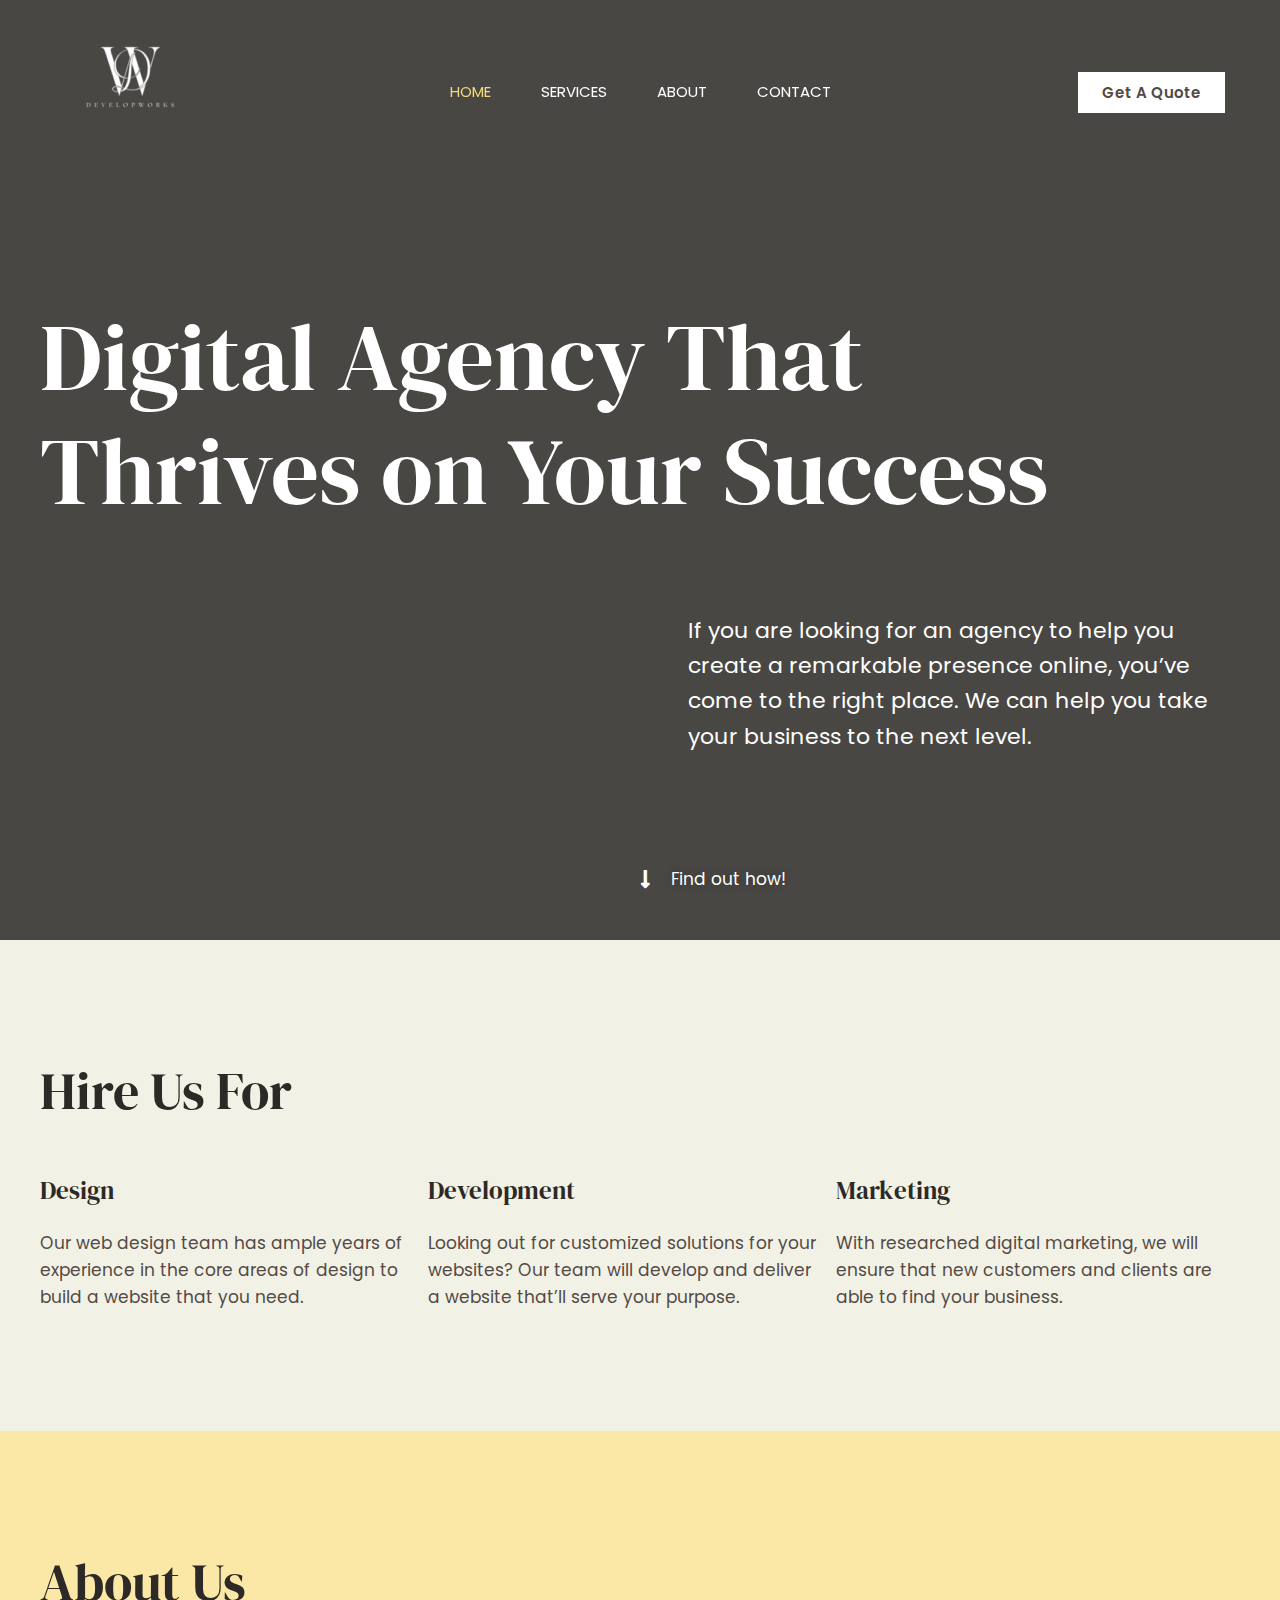
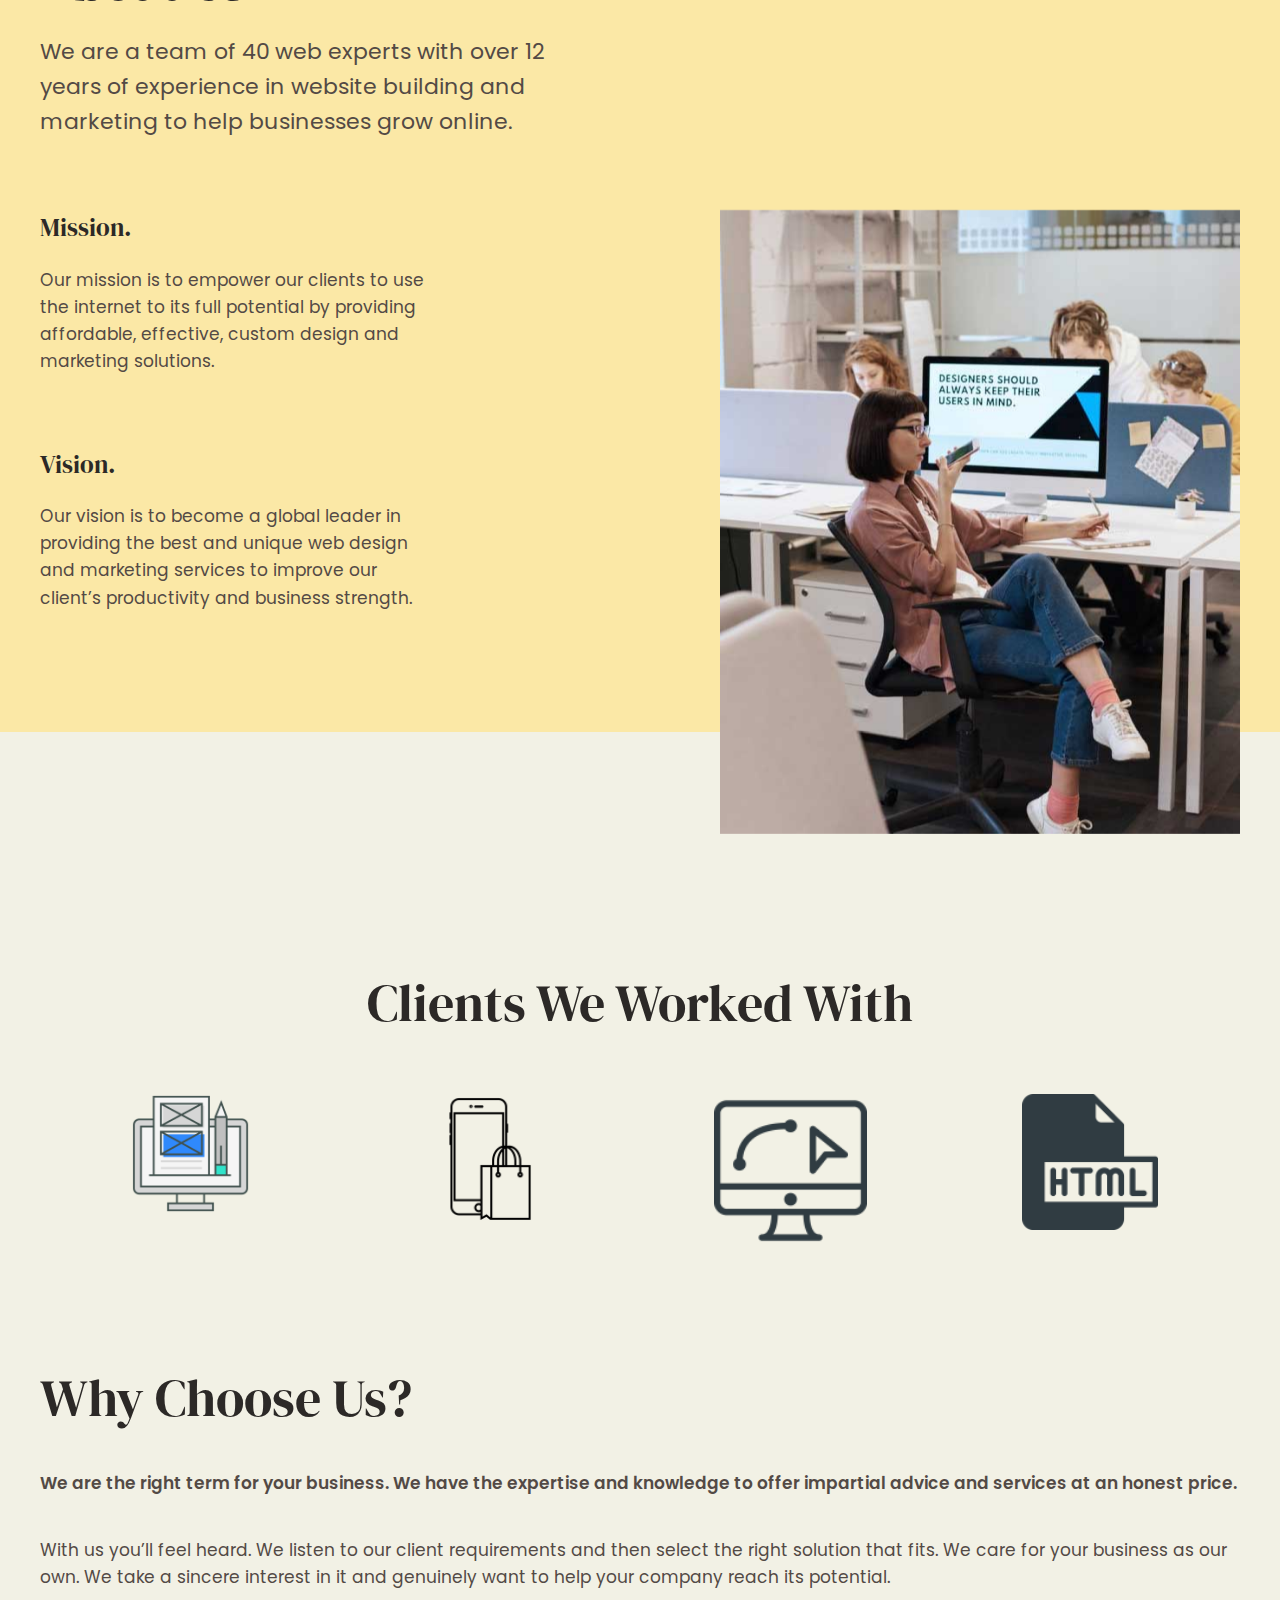
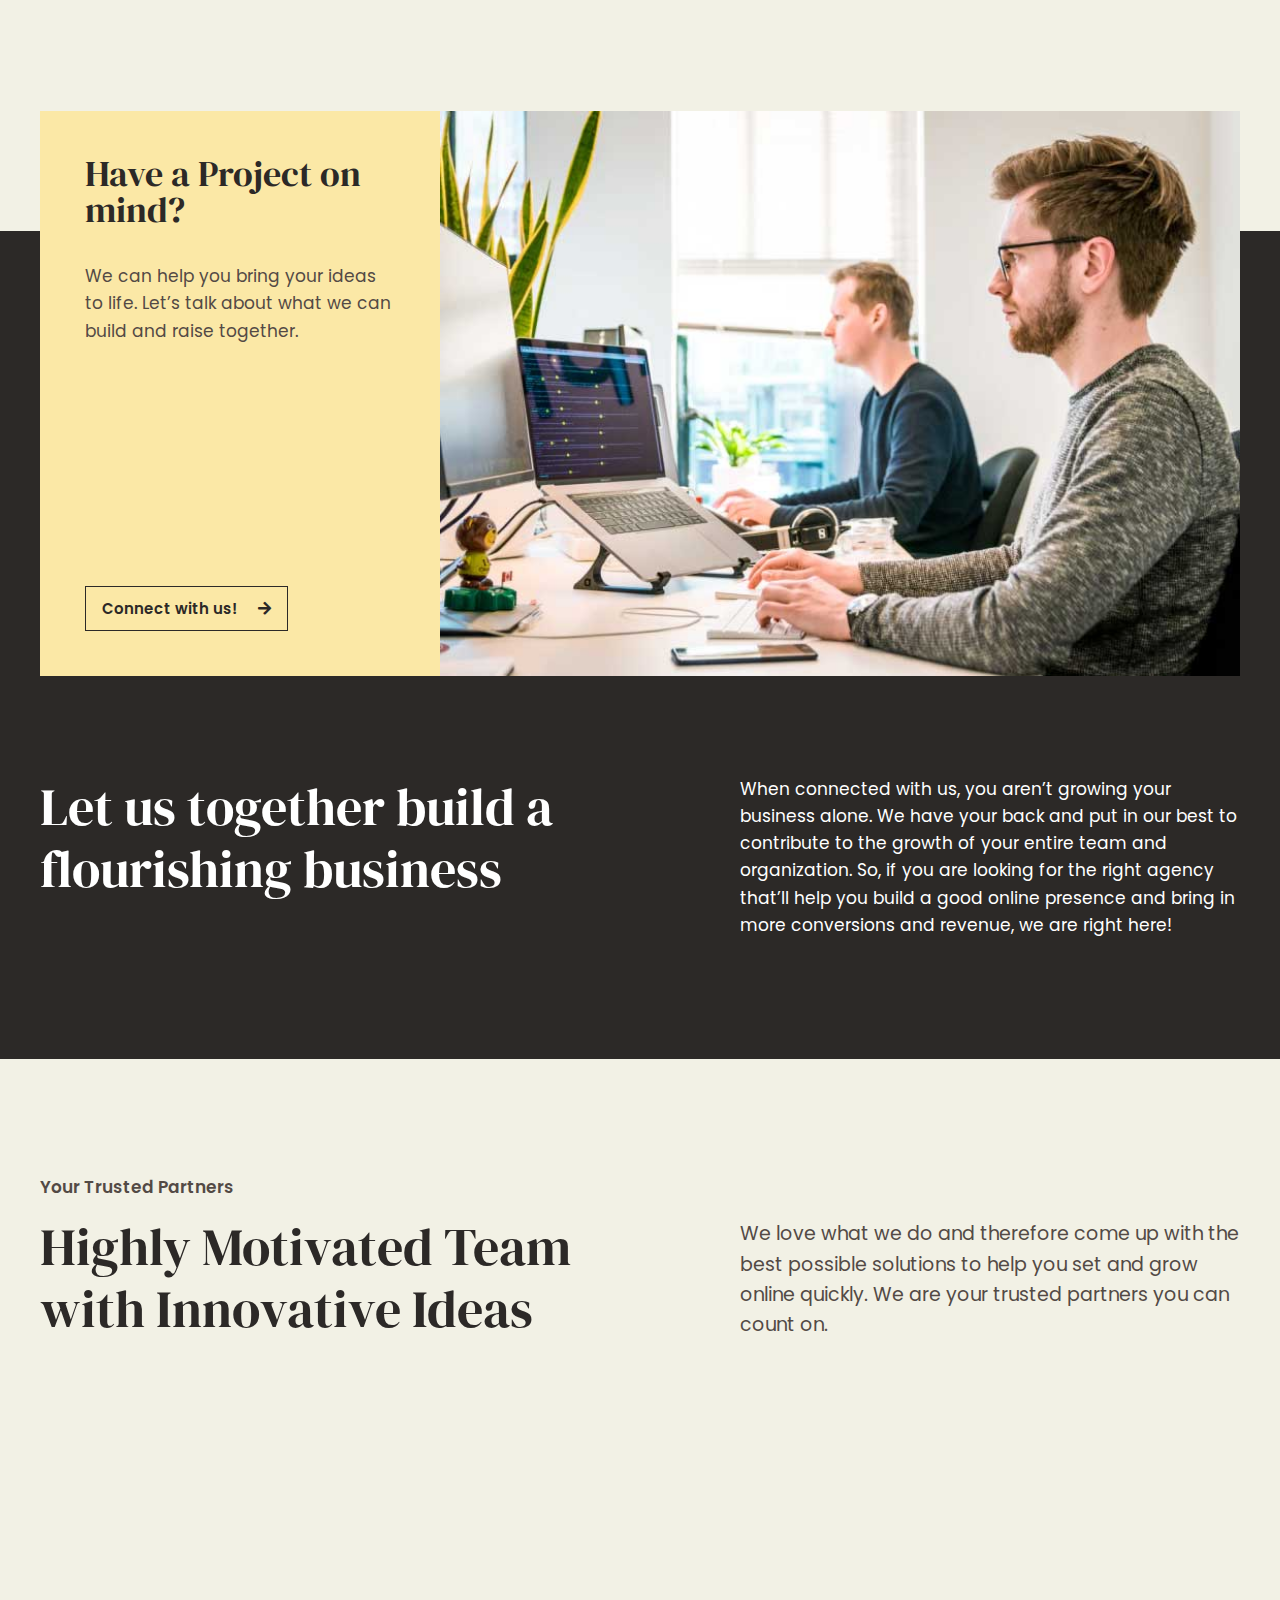
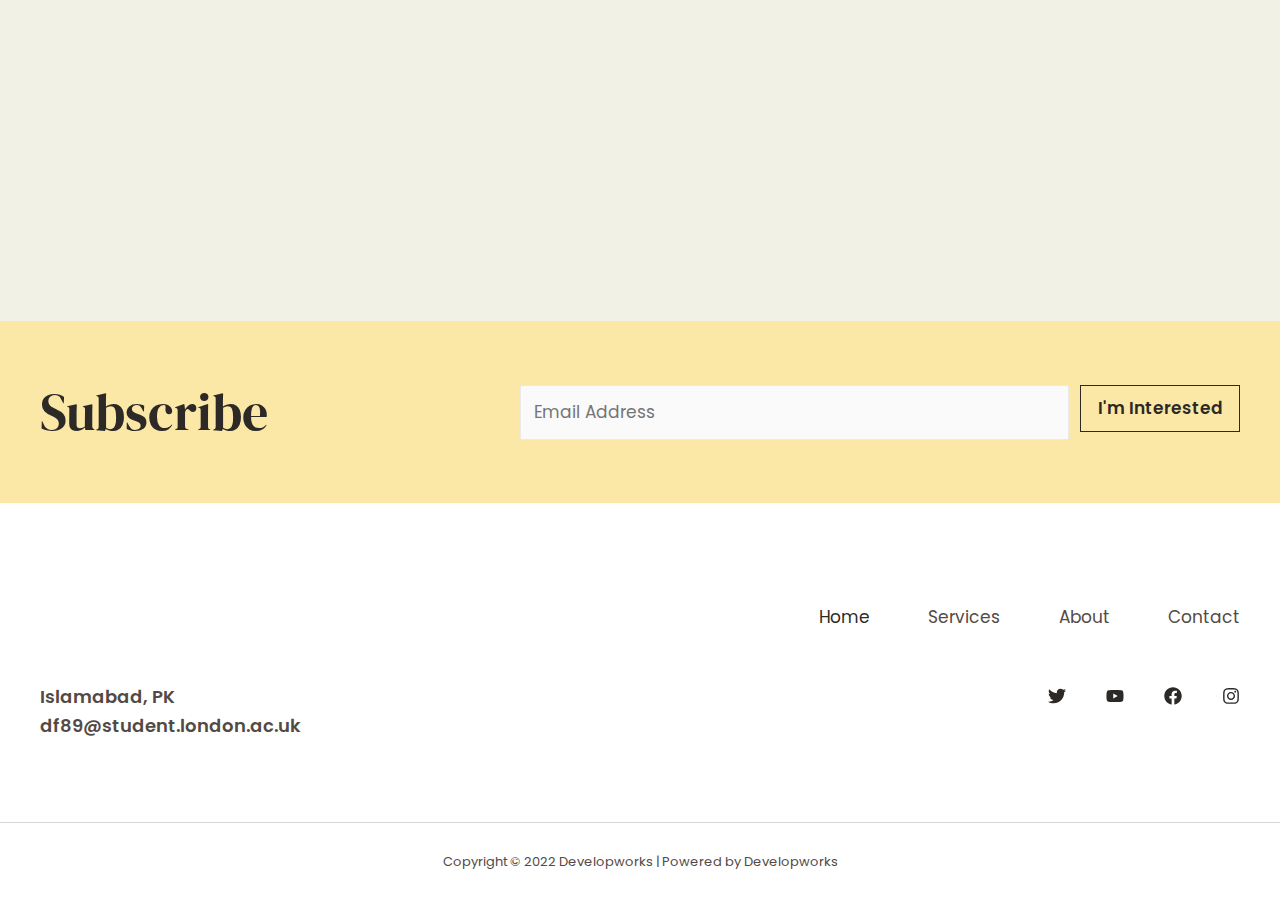
<file: index.html>
<!DOCTYPE html>
<html lang="en-US">
<head>
<meta charset="UTF-8">
<meta name="viewport" content="width=device-width, initial-scale=1">
<link rel="profile" href="https://gmpg.org/xfn/11">

<title>Home &#8211; Developworks</title>
<link rel="preload" href="/wp-content/astra-local-fonts/dm-serif-display/-nFnOHM81r4j6k0gjAW3mujVU2B2G_Bx0g.woff2" as="font" type="font/woff2" crossorigin>
<link rel="preload" href="/wp-content/astra-local-fonts/poppins/pxiByp8kv8JHgFVrLEj6Z1xlFQ.woff2" as="font" type="font/woff2" crossorigin>
<meta name="robots" content="noindex, nofollow">
<link rel="dns-prefetch" href="//s.w.org">
<link rel="alternate" type="application/rss+xml" title="Developworks &raquo; Feed" href="/feed/">
<link rel="alternate" type="application/rss+xml" title="Developworks &raquo; Comments Feed" href="/comments/feed/">
<script>
window._wpemojiSettings = {"baseUrl":"https:\/\/s.w.org\/images\/core\/emoji\/13.1.0\/72x72\/","ext":".png","svgUrl":"https:\/\/s.w.org\/images\/core\/emoji\/13.1.0\/svg\/","svgExt":".svg","source":{"concatemoji":"httplocalhost:10013\/wp-includes\/js\/wp-emoji-release.min.js?ver=5.9"}};
/*! This file is auto-generated */
!function(e,a,t){var n,r,o,i=a.createElement("canvas"),p=i.getContext&&i.getContext("2d");function s(e,t){var a=String.fromCharCode;p.clearRect(0,0,i.width,i.height),p.fillText(a.apply(this,e),0,0);e=i.toDataURL();return p.clearRect(0,0,i.width,i.height),p.fillText(a.apply(this,t),0,0),e===i.toDataURL()}function c(e){var t=a.createElement("script");t.src=e,t.defer=t.type="text/javascript",a.getElementsByTagName("head")[0].appendChild(t)}for(o=Array("flag","emoji"),t.supports={everything:!0,everythingExceptFlag:!0},r=0;r<o.length;r++)t.supports[o[r]]=function(e){if(!p||!p.fillText)return!1;switch(p.textBaseline="top",p.font="600 32px Arial",e){case"flag":return s([127987,65039,8205,9895,65039],[127987,65039,8203,9895,65039])?!1:!s([55356,56826,55356,56819],[55356,56826,8203,55356,56819])&&!s([55356,57332,56128,56423,56128,56418,56128,56421,56128,56430,56128,56423,56128,56447],[55356,57332,8203,56128,56423,8203,56128,56418,8203,56128,56421,8203,56128,56430,8203,56128,56423,8203,56128,56447]);case"emoji":return!s([10084,65039,8205,55357,56613],[10084,65039,8203,55357,56613])}return!1}(o[r]),t.supports.everything=t.supports.everything&&t.supports[o[r]],"flag"!==o[r]&&(t.supports.everythingExceptFlag=t.supports.everythingExceptFlag&&t.supports[o[r]]);t.supports.everythingExceptFlag=t.supports.everythingExceptFlag&&!t.supports.flag,t.DOMReady=!1,t.readyCallback=function(){t.DOMReady=!0},t.supports.everything||(n=function(){t.readyCallback()},a.addEventListener?(a.addEventListener("DOMContentLoaded",n,!1),e.addEventListener("load",n,!1)):(e.attachEvent("onload",n),a.attachEvent("onreadystatechange",function(){"complete"===a.readyState&&t.readyCallback()})),(n=t.source||{}).concatemoji?c(n.concatemoji):n.wpemoji&&n.twemoji&&(c(n.twemoji),c(n.wpemoji)))}(window,document,window._wpemojiSettings);
</script>
<style>img.wp-smiley,
img.emoji {
	display: inline !important;
	border: none !important;
	box-shadow: none !important;
	height: 1em !important;
	width: 1em !important;
	margin: 0 0.07em !important;
	vertical-align: -0.1em !important;
	background: none !important;
	padding: 0 !important;
}</style>
	<link rel="stylesheet" id="astra-theme-css-css" href="/wp-content/themes/astra/assets/css/minified/main.min.css?ver=3.7.7" media="all">
<style id="astra-theme-css-inline-css">html{font-size:106.25%;}a,.page-title{color:var(--ast-global-color-3);}a:hover,a:focus{color:var(--ast-global-color-1);}body,button,input,select,textarea,.ast-button,.ast-custom-button{font-family:'Poppins',sans-serif;font-weight:400;font-size:17px;font-size:1rem;line-height:1.6;}blockquote{color:var(--ast-global-color-3);}h1,.entry-content h1,h2,.entry-content h2,h3,.entry-content h3,h4,.entry-content h4,h5,.entry-content h5,h6,.entry-content h6,.site-title,.site-title a{font-family:'DM Serif Display',serif;font-weight:400;}.site-title{font-size:35px;font-size:2.0588235294118rem;display:none;}header .custom-logo-link img{max-width:150px;}.astra-logo-svg{width:150px;}.ast-archive-description .ast-archive-title{font-size:40px;font-size:2.3529411764706rem;}.site-header .site-description{font-size:15px;font-size:0.88235294117647rem;display:none;}.entry-title{font-size:30px;font-size:1.7647058823529rem;}h1,.entry-content h1{font-size:95px;font-size:5.5882352941176rem;font-family:'DM Serif Display',serif;line-height:1.2;}h2,.entry-content h2{font-size:52px;font-size:3.0588235294118rem;font-family:'DM Serif Display',serif;line-height:1.2;}h3,.entry-content h3{font-size:36px;font-size:2.1176470588235rem;font-family:'DM Serif Display',serif;line-height:1;}h4,.entry-content h4{font-size:25px;font-size:1.4705882352941rem;font-family:'DM Serif Display',serif;}h5,.entry-content h5{font-size:20px;font-size:1.1764705882353rem;font-family:'DM Serif Display',serif;}h6,.entry-content h6{font-size:15px;font-size:0.88235294117647rem;font-family:'DM Serif Display',serif;}.ast-single-post .entry-title,.page-title{font-size:30px;font-size:1.7647058823529rem;}::selection{background-color:var(--ast-global-color-0);color:#000000;}body,h1,.entry-title a,.entry-content h1,h2,.entry-content h2,h3,.entry-content h3,h4,.entry-content h4,h5,.entry-content h5,h6,.entry-content h6{color:var(--ast-global-color-3);}.tagcloud a:hover,.tagcloud a:focus,.tagcloud a.current-item{color:#ffffff;border-color:var(--ast-global-color-3);background-color:var(--ast-global-color-3);}input:focus,input[type="text"]:focus,input[type="email"]:focus,input[type="url"]:focus,input[type="password"]:focus,input[type="reset"]:focus,input[type="search"]:focus,textarea:focus{border-color:var(--ast-global-color-3);}input[type="radio"]:checked,input[type=reset],input[type="checkbox"]:checked,input[type="checkbox"]:hover:checked,input[type="checkbox"]:focus:checked,input[type=range]::-webkit-slider-thumb{border-color:var(--ast-global-color-3);background-color:var(--ast-global-color-3);box-shadow:none;}.site-footer a:hover + .post-count,.site-footer a:focus + .post-count{background:var(--ast-global-color-3);border-color:var(--ast-global-color-3);}.single .nav-links .nav-previous,.single .nav-links .nav-next{color:var(--ast-global-color-3);}.entry-meta,.entry-meta *{line-height:1.45;color:var(--ast-global-color-3);}.entry-meta a:hover,.entry-meta a:hover *,.entry-meta a:focus,.entry-meta a:focus *,.page-links > .page-link,.page-links .page-link:hover,.post-navigation a:hover{color:var(--ast-global-color-1);}#cat option,.secondary .calendar_wrap thead a,.secondary .calendar_wrap thead a:visited{color:var(--ast-global-color-3);}.secondary .calendar_wrap #today,.ast-progress-val span{background:var(--ast-global-color-3);}.secondary a:hover + .post-count,.secondary a:focus + .post-count{background:var(--ast-global-color-3);border-color:var(--ast-global-color-3);}.calendar_wrap #today > a{color:#ffffff;}.page-links .page-link,.single .post-navigation a{color:var(--ast-global-color-3);}.widget-title{font-size:24px;font-size:1.4117647058824rem;color:var(--ast-global-color-3);}.site-logo-img img{ transition:all 0.2s linear;}.ast-page-builder-template .hentry {margin: 0;}.ast-page-builder-template .site-content > .ast-container {max-width: 100%;padding: 0;}.ast-page-builder-template .site-content #primary {padding: 0;margin: 0;}.ast-page-builder-template .no-results {text-align: center;margin: 4em auto;}.ast-page-builder-template .ast-pagination {padding: 2em;}.ast-page-builder-template .entry-header.ast-no-title.ast-no-thumbnail {margin-top: 0;}.ast-page-builder-template .entry-header.ast-header-without-markup {margin-top: 0;margin-bottom: 0;}.ast-page-builder-template .entry-header.ast-no-title.ast-no-meta {margin-bottom: 0;}.ast-page-builder-template.single .post-navigation {padding-bottom: 2em;}.ast-page-builder-template.single-post .site-content > .ast-container {max-width: 100%;}.ast-page-builder-template .entry-header {margin-top: 4em;margin-left: auto;margin-right: auto;padding-left: 20px;padding-right: 20px;}.ast-page-builder-template .ast-archive-description {margin-top: 4em;margin-left: auto;margin-right: auto;padding-left: 20px;padding-right: 20px;}.single.ast-page-builder-template .entry-header {padding-left: 20px;padding-right: 20px;}.ast-page-builder-template.ast-no-sidebar .entry-content .alignwide {margin-left: 0;margin-right: 0;}@media (max-width:921px){#ast-desktop-header{display:none;}}@media (min-width:921px){#ast-mobile-header{display:none;}}.wp-block-buttons.aligncenter{justify-content:center;}@media (min-width:1200px){.wp-block-group .has-background{padding:20px;}}@media (min-width:1200px){.ast-no-sidebar.ast-separate-container .entry-content .wp-block-group.alignwide,.ast-no-sidebar.ast-separate-container .entry-content .wp-block-cover.alignwide{margin-left:-20px;margin-right:-20px;padding-left:20px;padding-right:20px;}.ast-no-sidebar.ast-separate-container .entry-content .wp-block-cover.alignfull,.ast-no-sidebar.ast-separate-container .entry-content .wp-block-group.alignfull{margin-left:-6.67em;margin-right:-6.67em;padding-left:6.67em;padding-right:6.67em;}}@media (min-width:1200px){.wp-block-cover-image.alignwide .wp-block-cover__inner-container,.wp-block-cover.alignwide .wp-block-cover__inner-container,.wp-block-cover-image.alignfull .wp-block-cover__inner-container,.wp-block-cover.alignfull .wp-block-cover__inner-container{width:100%;}}.ast-plain-container.ast-no-sidebar #primary{margin-top:0;margin-bottom:0;}@media (max-width:921px){.ast-theme-transparent-header #primary,.ast-theme-transparent-header #secondary{padding:0;}}.wp-block-columns{margin-bottom:unset;}.wp-block-image.size-full{margin:2rem 0;}.wp-block-separator.has-background{padding:0;}.wp-block-gallery{margin-bottom:1.6em;}.wp-block-group{padding-top:4em;padding-bottom:4em;}.wp-block-group__inner-container .wp-block-columns:last-child,.wp-block-group__inner-container :last-child,.wp-block-table table{margin-bottom:0;}.blocks-gallery-grid{width:100%;}.wp-block-navigation-link__content{padding:5px 0;}.wp-block-group .wp-block-group .has-text-align-center,.wp-block-group .wp-block-column .has-text-align-center{max-width:100%;}.has-text-align-center{margin:0 auto;}@media (min-width:1200px){.wp-block-cover__inner-container,.alignwide .wp-block-group__inner-container,.alignfull .wp-block-group__inner-container{max-width:1200px;margin:0 auto;}.wp-block-group.alignnone,.wp-block-group.aligncenter,.wp-block-group.alignleft,.wp-block-group.alignright,.wp-block-group.alignwide,.wp-block-columns.alignwide{margin:2rem 0 1rem 0;}}@media (max-width:1200px){.wp-block-group{padding:3em;}.wp-block-group .wp-block-group{padding:1.5em;}.wp-block-columns,.wp-block-column{margin:1rem 0;}}@media (min-width:921px){.wp-block-columns .wp-block-group{padding:2em;}}@media (max-width:544px){.wp-block-cover-image .wp-block-cover__inner-container,.wp-block-cover .wp-block-cover__inner-container{width:unset;}.wp-block-cover,.wp-block-cover-image{padding:2em 0;}.wp-block-group,.wp-block-cover{padding:2em;}.wp-block-media-text__media img,.wp-block-media-text__media video{width:unset;max-width:100%;}.wp-block-media-text.has-background .wp-block-media-text__content{padding:1em;}}@media (max-width:921px){.ast-plain-container.ast-no-sidebar #primary{padding:0;}}@media (min-width:544px){.entry-content .wp-block-media-text.has-media-on-the-right .wp-block-media-text__content{padding:0 8% 0 0;}.entry-content .wp-block-media-text .wp-block-media-text__content{padding:0 0 0 8%;}.ast-plain-container .site-content .entry-content .has-custom-content-position.is-position-bottom-left > *,.ast-plain-container .site-content .entry-content .has-custom-content-position.is-position-bottom-right > *,.ast-plain-container .site-content .entry-content .has-custom-content-position.is-position-top-left > *,.ast-plain-container .site-content .entry-content .has-custom-content-position.is-position-top-right > *,.ast-plain-container .site-content .entry-content .has-custom-content-position.is-position-center-right > *,.ast-plain-container .site-content .entry-content .has-custom-content-position.is-position-center-left > *{margin:0;}}@media (max-width:544px){.entry-content .wp-block-media-text .wp-block-media-text__content{padding:8% 0;}.wp-block-media-text .wp-block-media-text__media img{width:auto;max-width:100%;}}.wp-block-button.is-style-outline .wp-block-button__link{border-color:var(--ast-global-color-2);border-top-width:1px;border-right-width:1px;border-bottom-width:1px;border-left-width:1px;}.wp-block-button.is-style-outline > .wp-block-button__link:not(.has-text-color),.wp-block-button.wp-block-button__link.is-style-outline:not(.has-text-color){color:var(--ast-global-color-2);}.wp-block-button.is-style-outline .wp-block-button__link:hover,.wp-block-button.is-style-outline .wp-block-button__link:focus{color:#000000 !important;background-color:rgba(0,0,0,0);border-color:var(--ast-global-color-2);}.post-page-numbers.current .page-link,.ast-pagination .page-numbers.current{color:#000000;border-color:var(--ast-global-color-0);background-color:var(--ast-global-color-0);border-radius:2px;}@media (max-width:921px){.wp-block-button.is-style-outline .wp-block-button__link{padding-top:calc(15px - 1px);padding-right:calc(30px - 1px);padding-bottom:calc(15px - 1px);padding-left:calc(30px - 1px);}}@media (max-width:544px){.wp-block-button.is-style-outline .wp-block-button__link{padding-top:calc(15px - 1px);padding-right:calc(30px - 1px);padding-bottom:calc(15px - 1px);padding-left:calc(30px - 1px);}}@media (min-width:544px){.entry-content > .alignleft{margin-right:20px;}.entry-content > .alignright{margin-left:20px;}.wp-block-group.has-background{padding:20px;}}@media (max-width:921px){.ast-separate-container .ast-article-post,.ast-separate-container .ast-article-single{padding:1.5em 2.14em;}.ast-separate-container #primary,.ast-separate-container #secondary{padding:1.5em 0;}#primary,#secondary{padding:1.5em 0;margin:0;}.ast-left-sidebar #content > .ast-container{display:flex;flex-direction:column-reverse;width:100%;}.ast-author-box img.avatar{margin:20px 0 0 0;}}@media (min-width:922px){.ast-separate-container.ast-right-sidebar #primary,.ast-separate-container.ast-left-sidebar #primary{border:0;}.search-no-results.ast-separate-container #primary{margin-bottom:4em;}}.elementor-button-wrapper .elementor-button{border-style:solid;text-decoration:none;border-top-width:1px;border-right-width:1px;border-left-width:1px;border-bottom-width:1px;}body .elementor-button.elementor-size-sm,body .elementor-button.elementor-size-xs,body .elementor-button.elementor-size-md,body .elementor-button.elementor-size-lg,body .elementor-button.elementor-size-xl,body .elementor-button{border-radius:0;padding-top:14px;padding-right:16px;padding-bottom:14px;padding-left:16px;}.elementor-button-wrapper .elementor-button{border-color:var(--ast-global-color-2);background-color:transparent;}.elementor-button-wrapper .elementor-button:hover,.elementor-button-wrapper .elementor-button:focus{color:#000000;background-color:rgba(0,0,0,0);border-color:var(--ast-global-color-2);}.wp-block-button .wp-block-button__link ,.elementor-button-wrapper .elementor-button,.elementor-button-wrapper .elementor-button:visited{color:#2c2927;}.elementor-button-wrapper .elementor-button{font-family:inherit;font-weight:600;line-height:1;}.wp-block-button .wp-block-button__link:hover,.wp-block-button .wp-block-button__link:focus{color:#000000;background-color:rgba(0,0,0,0);border-color:var(--ast-global-color-2);}.elementor-widget-heading h1.elementor-heading-title{line-height:1.2;}.elementor-widget-heading h2.elementor-heading-title{line-height:1.2;}.elementor-widget-heading h3.elementor-heading-title{line-height:1;}.wp-block-button .wp-block-button__link{border:none;background-color:transparent;color:#2c2927;font-family:inherit;font-weight:600;line-height:1;border-radius:0;padding:15px 30px;}.wp-block-button.is-style-outline .wp-block-button__link{border-style:solid;border-top-width:1px;border-right-width:1px;border-left-width:1px;border-bottom-width:1px;border-color:var(--ast-global-color-2);padding-top:calc(15px - 1px);padding-right:calc(30px - 1px);padding-bottom:calc(15px - 1px);padding-left:calc(30px - 1px);}@media (max-width:921px){.wp-block-button .wp-block-button__link{border:none;padding:15px 30px;}.wp-block-button.is-style-outline .wp-block-button__link{padding-top:calc(15px - 1px);padding-right:calc(30px - 1px);padding-bottom:calc(15px - 1px);padding-left:calc(30px - 1px);}}@media (max-width:544px){.wp-block-button .wp-block-button__link{border:none;padding:15px 30px;}.wp-block-button.is-style-outline .wp-block-button__link{padding-top:calc(15px - 1px);padding-right:calc(30px - 1px);padding-bottom:calc(15px - 1px);padding-left:calc(30px - 1px);}}.menu-toggle,button,.ast-button,.ast-custom-button,.button,input#submit,input[type="button"],input[type="submit"],input[type="reset"]{border-style:solid;border-top-width:1px;border-right-width:1px;border-left-width:1px;border-bottom-width:1px;color:#2c2927;border-color:var(--ast-global-color-2);background-color:transparent;border-radius:0;padding-top:14px;padding-right:16px;padding-bottom:14px;padding-left:16px;font-family:inherit;font-weight:600;line-height:1;}button:focus,.menu-toggle:hover,button:hover,.ast-button:hover,.ast-custom-button:hover .button:hover,.ast-custom-button:hover ,input[type=reset]:hover,input[type=reset]:focus,input#submit:hover,input#submit:focus,input[type="button"]:hover,input[type="button"]:focus,input[type="submit"]:hover,input[type="submit"]:focus{color:#000000;background-color:rgba(0,0,0,0);border-color:var(--ast-global-color-2);}@media (min-width:544px){.ast-container{max-width:100%;}}@media (max-width:544px){.ast-separate-container .ast-article-post,.ast-separate-container .ast-article-single,.ast-separate-container .comments-title,.ast-separate-container .ast-archive-description{padding:1.5em 1em;}.ast-separate-container #content .ast-container{padding-left:0.54em;padding-right:0.54em;}.ast-separate-container .ast-comment-list li.depth-1{padding:1.5em 1em;margin-bottom:1.5em;}.ast-separate-container .ast-comment-list .bypostauthor{padding:.5em;}.ast-search-menu-icon.ast-dropdown-active .search-field{width:170px;}}@media (max-width:921px){.ast-mobile-header-stack .main-header-bar .ast-search-menu-icon{display:inline-block;}.ast-header-break-point.ast-header-custom-item-outside .ast-mobile-header-stack .main-header-bar .ast-search-icon{margin:0;}.ast-comment-avatar-wrap img{max-width:2.5em;}.ast-separate-container .ast-comment-list li.depth-1{padding:1.5em 2.14em;}.ast-separate-container .comment-respond{padding:2em 2.14em;}.ast-comment-meta{padding:0 1.8888em 1.3333em;}}body,.ast-separate-container{background-color:var(--ast-global-color-4);;background-image:none;;}.ast-no-sidebar.ast-separate-container .entry-content .alignfull {margin-left: -6.67em;margin-right: -6.67em;width: auto;}@media (max-width: 1200px) {.ast-no-sidebar.ast-separate-container .entry-content .alignfull {margin-left: -2.4em;margin-right: -2.4em;}}@media (max-width: 768px) {.ast-no-sidebar.ast-separate-container .entry-content .alignfull {margin-left: -2.14em;margin-right: -2.14em;}}@media (max-width: 544px) {.ast-no-sidebar.ast-separate-container .entry-content .alignfull {margin-left: -1em;margin-right: -1em;}}.ast-no-sidebar.ast-separate-container .entry-content .alignwide {margin-left: -20px;margin-right: -20px;}.ast-no-sidebar.ast-separate-container .entry-content .wp-block-column .alignfull,.ast-no-sidebar.ast-separate-container .entry-content .wp-block-column .alignwide {margin-left: auto;margin-right: auto;width: 100%;}@media (max-width:921px){.site-title{display:none;}.ast-archive-description .ast-archive-title{font-size:40px;}.site-header .site-description{display:none;}.entry-title{font-size:30px;}h1,.entry-content h1{font-size:50px;}h2,.entry-content h2{font-size:32px;}h3,.entry-content h3{font-size:26px;}h4,.entry-content h4{font-size:22px;font-size:1.2941176470588rem;}h5,.entry-content h5{font-size:18px;font-size:1.0588235294118rem;}h6,.entry-content h6{font-size:15px;font-size:0.88235294117647rem;}.ast-single-post .entry-title,.page-title{font-size:30px;}}@media (max-width:544px){.site-title{display:none;}.ast-archive-description .ast-archive-title{font-size:40px;}.site-header .site-description{display:none;}.entry-title{font-size:30px;}h1,.entry-content h1{font-size:32px;}h2,.entry-content h2{font-size:28px;}h3,.entry-content h3{font-size:22px;}h4,.entry-content h4{font-size:20px;font-size:1.1764705882353rem;}h5,.entry-content h5{font-size:17px;font-size:1rem;}h6,.entry-content h6{font-size:15px;font-size:0.88235294117647rem;}.ast-single-post .entry-title,.page-title{font-size:30px;}}@media (max-width:921px){html{font-size:96.9%;}}@media (max-width:544px){html{font-size:96.9%;}}@media (min-width:922px){.ast-container{max-width:1240px;}}@media (min-width:922px){.site-content .ast-container{display:flex;}}@media (max-width:921px){.site-content .ast-container{flex-direction:column;}}@media (min-width:922px){.blog .site-content > .ast-container,.archive .site-content > .ast-container,.search .site-content > .ast-container{max-width:1200px;}}@media (min-width:922px){.main-header-menu .sub-menu .menu-item.ast-left-align-sub-menu:hover > .sub-menu,.main-header-menu .sub-menu .menu-item.ast-left-align-sub-menu.focus > .sub-menu{margin-left:-0px;}}.ast-theme-transparent-header [data-section="section-header-mobile-trigger"] .ast-button-wrap .ast-mobile-menu-trigger-fill,.ast-theme-transparent-header [data-section="section-header-mobile-trigger"] .ast-button-wrap .ast-mobile-menu-trigger-minimal{border:none;}blockquote {padding: 1.2em;}:root .has-ast-global-color-0-color{color:var(--ast-global-color-0);}:root .has-ast-global-color-0-background-color{background-color:var(--ast-global-color-0);}:root .wp-block-button .has-ast-global-color-0-color{color:var(--ast-global-color-0);}:root .wp-block-button .has-ast-global-color-0-background-color{background-color:var(--ast-global-color-0);}:root .has-ast-global-color-1-color{color:var(--ast-global-color-1);}:root .has-ast-global-color-1-background-color{background-color:var(--ast-global-color-1);}:root .wp-block-button .has-ast-global-color-1-color{color:var(--ast-global-color-1);}:root .wp-block-button .has-ast-global-color-1-background-color{background-color:var(--ast-global-color-1);}:root .has-ast-global-color-2-color{color:var(--ast-global-color-2);}:root .has-ast-global-color-2-background-color{background-color:var(--ast-global-color-2);}:root .wp-block-button .has-ast-global-color-2-color{color:var(--ast-global-color-2);}:root .wp-block-button .has-ast-global-color-2-background-color{background-color:var(--ast-global-color-2);}:root .has-ast-global-color-3-color{color:var(--ast-global-color-3);}:root .has-ast-global-color-3-background-color{background-color:var(--ast-global-color-3);}:root .wp-block-button .has-ast-global-color-3-color{color:var(--ast-global-color-3);}:root .wp-block-button .has-ast-global-color-3-background-color{background-color:var(--ast-global-color-3);}:root .has-ast-global-color-4-color{color:var(--ast-global-color-4);}:root .has-ast-global-color-4-background-color{background-color:var(--ast-global-color-4);}:root .wp-block-button .has-ast-global-color-4-color{color:var(--ast-global-color-4);}:root .wp-block-button .has-ast-global-color-4-background-color{background-color:var(--ast-global-color-4);}:root .has-ast-global-color-5-color{color:var(--ast-global-color-5);}:root .has-ast-global-color-5-background-color{background-color:var(--ast-global-color-5);}:root .wp-block-button .has-ast-global-color-5-color{color:var(--ast-global-color-5);}:root .wp-block-button .has-ast-global-color-5-background-color{background-color:var(--ast-global-color-5);}:root .has-ast-global-color-6-color{color:var(--ast-global-color-6);}:root .has-ast-global-color-6-background-color{background-color:var(--ast-global-color-6);}:root .wp-block-button .has-ast-global-color-6-color{color:var(--ast-global-color-6);}:root .wp-block-button .has-ast-global-color-6-background-color{background-color:var(--ast-global-color-6);}:root .has-ast-global-color-7-color{color:var(--ast-global-color-7);}:root .has-ast-global-color-7-background-color{background-color:var(--ast-global-color-7);}:root .wp-block-button .has-ast-global-color-7-color{color:var(--ast-global-color-7);}:root .wp-block-button .has-ast-global-color-7-background-color{background-color:var(--ast-global-color-7);}:root .has-ast-global-color-8-color{color:var(--ast-global-color-8);}:root .has-ast-global-color-8-background-color{background-color:var(--ast-global-color-8);}:root .wp-block-button .has-ast-global-color-8-color{color:var(--ast-global-color-8);}:root .wp-block-button .has-ast-global-color-8-background-color{background-color:var(--ast-global-color-8);}:root{--ast-global-color-0:#fbe8a6;--ast-global-color-1:#f3d97a;--ast-global-color-2:#2c2927;--ast-global-color-3:#534a45;--ast-global-color-4:#f2f1e5;--ast-global-color-5:#ffffff;--ast-global-color-6:#f2f5f7;--ast-global-color-7:#424242;--ast-global-color-8:#000000;}.ast-theme-transparent-header #masthead .site-logo-img .transparent-custom-logo .astra-logo-svg{width:150px;}.ast-theme-transparent-header #masthead .site-logo-img .transparent-custom-logo img{ max-width:150px;}@media (max-width:921px){.ast-theme-transparent-header #masthead .site-logo-img .transparent-custom-logo .astra-logo-svg{width:120px;}.ast-theme-transparent-header #masthead .site-logo-img .transparent-custom-logo img{ max-width:120px;}}@media (max-width:543px){.ast-theme-transparent-header #masthead .site-logo-img .transparent-custom-logo .astra-logo-svg{width:100px;}.ast-theme-transparent-header #masthead .site-logo-img .transparent-custom-logo img{ max-width:100px;}}@media (min-width:921px){.ast-theme-transparent-header #masthead{position:absolute;left:0;right:0;}.ast-theme-transparent-header .main-header-bar,.ast-theme-transparent-header.ast-header-break-point .main-header-bar{background:none;}body.elementor-editor-active.ast-theme-transparent-header #masthead,.fl-builder-edit .ast-theme-transparent-header #masthead,body.vc_editor.ast-theme-transparent-header #masthead,body.brz-ed.ast-theme-transparent-header #masthead{z-index:0;}.ast-header-break-point.ast-replace-site-logo-transparent.ast-theme-transparent-header .custom-mobile-logo-link{display:none;}.ast-header-break-point.ast-replace-site-logo-transparent.ast-theme-transparent-header .transparent-custom-logo{display:inline-block;}.ast-theme-transparent-header .ast-above-header,.ast-theme-transparent-header .ast-above-header.ast-above-header-bar{background-image:none;background-color:transparent;}.ast-theme-transparent-header .ast-below-header{background-image:none;background-color:transparent;}}.ast-theme-transparent-header .ast-builder-menu .main-header-menu,.ast-theme-transparent-header .ast-builder-menu .main-header-menu .menu-link,.ast-theme-transparent-header [CLASS*="ast-builder-menu-"] .main-header-menu .menu-item > .menu-link,.ast-theme-transparent-header .ast-masthead-custom-menu-items,.ast-theme-transparent-header .ast-masthead-custom-menu-items a,.ast-theme-transparent-header .ast-builder-menu .main-header-menu .menu-item > .ast-menu-toggle,.ast-theme-transparent-header .ast-builder-menu .main-header-menu .menu-item > .ast-menu-toggle,.ast-theme-transparent-header .ast-above-header-navigation a,.ast-header-break-point.ast-theme-transparent-header .ast-above-header-navigation a,.ast-header-break-point.ast-theme-transparent-header .ast-above-header-navigation > ul.ast-above-header-menu > .menu-item-has-children:not(.current-menu-item) > .ast-menu-toggle,.ast-theme-transparent-header .ast-below-header-menu,.ast-theme-transparent-header .ast-below-header-menu a,.ast-header-break-point.ast-theme-transparent-header .ast-below-header-menu a,.ast-header-break-point.ast-theme-transparent-header .ast-below-header-menu,.ast-theme-transparent-header .main-header-menu .menu-link{color:var(--ast-global-color-5);}.ast-theme-transparent-header .ast-builder-menu .main-header-menu .menu-item:hover > .menu-link,.ast-theme-transparent-header .ast-builder-menu .main-header-menu .menu-item:hover > .ast-menu-toggle,.ast-theme-transparent-header .ast-builder-menu .main-header-menu .ast-masthead-custom-menu-items a:hover,.ast-theme-transparent-header .ast-builder-menu .main-header-menu .focus > .menu-link,.ast-theme-transparent-header .ast-builder-menu .main-header-menu .focus > .ast-menu-toggle,.ast-theme-transparent-header .ast-builder-menu .main-header-menu .current-menu-item > .menu-link,.ast-theme-transparent-header .ast-builder-menu .main-header-menu .current-menu-ancestor > .menu-link,.ast-theme-transparent-header .ast-builder-menu .main-header-menu .current-menu-item > .ast-menu-toggle,.ast-theme-transparent-header .ast-builder-menu .main-header-menu .current-menu-ancestor > .ast-menu-toggle,.ast-theme-transparent-header [CLASS*="ast-builder-menu-"] .main-header-menu .current-menu-item > .menu-link,.ast-theme-transparent-header [CLASS*="ast-builder-menu-"] .main-header-menu .current-menu-ancestor > .menu-link,.ast-theme-transparent-header [CLASS*="ast-builder-menu-"] .main-header-menu .current-menu-item > .ast-menu-toggle,.ast-theme-transparent-header [CLASS*="ast-builder-menu-"] .main-header-menu .current-menu-ancestor > .ast-menu-toggle,.ast-theme-transparent-header .main-header-menu .menu-item:hover > .menu-link,.ast-theme-transparent-header .main-header-menu .current-menu-item > .menu-link,.ast-theme-transparent-header .main-header-menu .current-menu-ancestor > .menu-link{color:var(--ast-global-color-1);}@media (max-width:921px){.ast-theme-transparent-header #masthead{position:absolute;left:0;right:0;}.ast-theme-transparent-header .main-header-bar,.ast-theme-transparent-header.ast-header-break-point .main-header-bar{background:none;}body.elementor-editor-active.ast-theme-transparent-header #masthead,.fl-builder-edit .ast-theme-transparent-header #masthead,body.vc_editor.ast-theme-transparent-header #masthead,body.brz-ed.ast-theme-transparent-header #masthead{z-index:0;}.ast-header-break-point.ast-replace-site-logo-transparent.ast-theme-transparent-header .custom-mobile-logo-link{display:none;}.ast-header-break-point.ast-replace-site-logo-transparent.ast-theme-transparent-header .transparent-custom-logo{display:inline-block;}.ast-theme-transparent-header .ast-above-header,.ast-theme-transparent-header .ast-above-header.ast-above-header-bar{background-image:none;background-color:transparent;}.ast-theme-transparent-header .ast-below-header{background-image:none;background-color:transparent;}}.ast-theme-transparent-header #ast-desktop-header > [CLASS*="-header-wrap"]:last-child > [CLASS*="-header-bar"],.ast-theme-transparent-header.ast-header-break-point #ast-mobile-header > [CLASS*="-header-wrap"]:last-child > [CLASS*="-header-bar"]{border-bottom-style:none;}.ast-breadcrumbs .trail-browse,.ast-breadcrumbs .trail-items,.ast-breadcrumbs .trail-items li{display:inline-block;margin:0;padding:0;border:none;background:inherit;text-indent:0;}.ast-breadcrumbs .trail-browse{font-size:inherit;font-style:inherit;font-weight:inherit;color:inherit;}.ast-breadcrumbs .trail-items{list-style:none;}.trail-items li::after{padding:0 0.3em;content:"\00bb";}.trail-items li:last-of-type::after{display:none;}h1,.entry-content h1,h2,.entry-content h2,h3,.entry-content h3,h4,.entry-content h4,h5,.entry-content h5,h6,.entry-content h6{color:var(--ast-global-color-2);}@media (max-width:921px){.ast-builder-grid-row-container.ast-builder-grid-row-tablet-3-firstrow .ast-builder-grid-row > *:first-child,.ast-builder-grid-row-container.ast-builder-grid-row-tablet-3-lastrow .ast-builder-grid-row > *:last-child{grid-column:1 / -1;}}@media (max-width:544px){.ast-builder-grid-row-container.ast-builder-grid-row-mobile-3-firstrow .ast-builder-grid-row > *:first-child,.ast-builder-grid-row-container.ast-builder-grid-row-mobile-3-lastrow .ast-builder-grid-row > *:last-child{grid-column:1 / -1;}}.ast-builder-layout-element[data-section="title_tagline"]{display:flex;}@media (max-width:921px){.ast-header-break-point .ast-builder-layout-element[data-section="title_tagline"]{display:flex;}}@media (max-width:544px){.ast-header-break-point .ast-builder-layout-element[data-section="title_tagline"]{display:flex;}}[data-section*="section-hb-button-"] .menu-link{display:none;}.ast-header-button-1[data-section*="section-hb-button-"] .ast-builder-button-wrap .ast-custom-button{font-size:15px;font-size:0.88235294117647rem;}.ast-header-button-1 .ast-custom-button{color:var(--ast-global-color-3);background:var(--ast-global-color-5);border-top-width:0px;border-bottom-width:0px;border-left-width:0px;border-right-width:0px;border-radius:0;}.ast-header-button-1 .ast-custom-button:hover{color:var(--ast-global-color-3);background:var(--ast-global-color-1);}.ast-header-button-1[data-section*="section-hb-button-"] .ast-builder-button-wrap .ast-custom-button{padding-top:13px;padding-bottom:13px;padding-left:24px;padding-right:24px;}@media (max-width:921px){.ast-header-button-1[data-section*="section-hb-button-"] .ast-builder-button-wrap .ast-custom-button{margin-top:20px;margin-bottom:20px;margin-left:20px;margin-right:20px;}}.ast-header-button-1[data-section="section-hb-button-1"]{display:flex;}@media (max-width:921px){.ast-header-break-point .ast-header-button-1[data-section="section-hb-button-1"]{display:flex;}}@media (max-width:544px){.ast-header-break-point .ast-header-button-1[data-section="section-hb-button-1"]{display:flex;}}.ast-builder-menu-1{font-family:inherit;font-weight:inherit;text-transform:uppercase;}.ast-builder-menu-1 .menu-item > .menu-link{font-size:15px;font-size:0.88235294117647rem;padding-top:0px;padding-bottom:0px;padding-left:25px;padding-right:25px;}.ast-builder-menu-1 .sub-menu,.ast-builder-menu-1 .inline-on-mobile .sub-menu{border-top-width:2px;border-bottom-width:0;border-right-width:0;border-left-width:0;border-color:var(--ast-global-color-0);border-style:solid;border-radius:0;}.ast-builder-menu-1 .main-header-menu > .menu-item > .sub-menu,.ast-builder-menu-1 .main-header-menu > .menu-item > .astra-full-megamenu-wrapper{margin-top:0;}.ast-desktop .ast-builder-menu-1 .main-header-menu > .menu-item > .sub-menu:before,.ast-desktop .ast-builder-menu-1 .main-header-menu > .menu-item > .astra-full-megamenu-wrapper:before{height:calc( 0px + 5px );}.ast-builder-menu-1 .menu-item.menu-item-has-children > .ast-menu-toggle{top:0px;right:calc( 25px - 0.907em );}.ast-desktop .ast-builder-menu-1 .menu-item .sub-menu .menu-link{border-style:none;}@media (max-width:921px){.ast-header-break-point .ast-builder-menu-1 .menu-item.menu-item-has-children > .ast-menu-toggle{top:0;}.ast-builder-menu-1 .menu-item-has-children > .menu-link:after{content:unset;}}@media (max-width:544px){.ast-header-break-point .ast-builder-menu-1 .menu-item.menu-item-has-children > .ast-menu-toggle{top:0;}}.ast-builder-menu-1{display:flex;}@media (max-width:921px){.ast-header-break-point .ast-builder-menu-1{display:flex;}}@media (max-width:544px){.ast-header-break-point .ast-builder-menu-1{display:flex;}}.site-below-footer-wrap{padding-top:20px;padding-bottom:20px;}.site-below-footer-wrap[data-section="section-below-footer-builder"]{background-color:rgba(255,255,255,0);;background-image:none;;min-height:80px;border-style:solid;border-width:0px;border-top-width:1px;border-top-color:#d7d7d7;}.site-below-footer-wrap[data-section="section-below-footer-builder"] .ast-builder-grid-row{grid-column-gap:0;max-width:1200px;margin-left:auto;margin-right:auto;}.site-below-footer-wrap[data-section="section-below-footer-builder"] .ast-builder-grid-row,.site-below-footer-wrap[data-section="section-below-footer-builder"] .site-footer-section{align-items:center;}.site-below-footer-wrap[data-section="section-below-footer-builder"].ast-footer-row-inline .site-footer-section{display:flex;margin-bottom:0;}.ast-builder-grid-row-full .ast-builder-grid-row{grid-template-columns:1fr;}@media (max-width:921px){.site-below-footer-wrap[data-section="section-below-footer-builder"].ast-footer-row-tablet-inline .site-footer-section{display:flex;margin-bottom:0;}.site-below-footer-wrap[data-section="section-below-footer-builder"].ast-footer-row-tablet-stack .site-footer-section{display:block;margin-bottom:10px;}.ast-builder-grid-row-container.ast-builder-grid-row-tablet-full .ast-builder-grid-row{grid-template-columns:1fr;}}@media (max-width:544px){.site-below-footer-wrap[data-section="section-below-footer-builder"].ast-footer-row-mobile-inline .site-footer-section{display:flex;margin-bottom:0;}.site-below-footer-wrap[data-section="section-below-footer-builder"].ast-footer-row-mobile-stack .site-footer-section{display:block;margin-bottom:10px;}.ast-builder-grid-row-container.ast-builder-grid-row-mobile-full .ast-builder-grid-row{grid-template-columns:1fr;}}@media (max-width:921px){.site-below-footer-wrap[data-section="section-below-footer-builder"]{padding-top:0px;padding-bottom:0px;padding-left:0px;padding-right:0px;margin-top:0px;margin-bottom:0px;margin-left:0px;margin-right:0px;}}@media (max-width:544px){.site-below-footer-wrap[data-section="section-below-footer-builder"]{padding-top:10px;padding-bottom:10px;padding-left:10px;padding-right:10px;}}.site-below-footer-wrap[data-section="section-below-footer-builder"]{display:grid;}@media (max-width:921px){.ast-header-break-point .site-below-footer-wrap[data-section="section-below-footer-builder"]{display:grid;}}@media (max-width:544px){.ast-header-break-point .site-below-footer-wrap[data-section="section-below-footer-builder"]{display:grid;}}.ast-footer-copyright{text-align:center;}.ast-footer-copyright {color:var(--ast-global-color-3);}@media (max-width:921px){.ast-footer-copyright{text-align:center;}}@media (max-width:544px){.ast-footer-copyright{text-align:center;}}.ast-footer-copyright {font-size:13px;font-size:0.76470588235294rem;}@media (max-width:921px){.ast-footer-copyright {font-size:13px;font-size:0.76470588235294rem;}}@media (max-width:544px){.ast-footer-copyright {font-size:11px;font-size:0.64705882352941rem;}}.ast-footer-copyright.ast-builder-layout-element{display:flex;}@media (max-width:921px){.ast-header-break-point .ast-footer-copyright.ast-builder-layout-element{display:flex;}}@media (max-width:544px){.ast-header-break-point .ast-footer-copyright.ast-builder-layout-element{display:flex;}}.ast-builder-social-element:hover {color: #0274be;}.ast-social-stack-desktop .ast-builder-social-element,.ast-social-stack-tablet .ast-builder-social-element,.ast-social-stack-mobile .ast-builder-social-element {margin-top: 6px;margin-bottom: 6px;}.ast-social-color-type-official .ast-builder-social-element,.ast-social-color-type-official .social-item-label {color: var(--color);background-color: var(--background-color);}.header-social-inner-wrap.ast-social-color-type-official .ast-builder-social-element svg,.footer-social-inner-wrap.ast-social-color-type-official .ast-builder-social-element svg {fill: currentColor;}.social-show-label-true .ast-builder-social-element {width: auto;padding: 0 0.4em;}[data-section^="section-fb-social-icons-"] .footer-social-inner-wrap {text-align: center;}.ast-footer-social-wrap {width: 100%;}.ast-footer-social-wrap .ast-builder-social-element:first-child {margin-left: 0;}.ast-footer-social-wrap .ast-builder-social-element:last-child {margin-right: 0;}.ast-header-social-wrap .ast-builder-social-element:first-child {margin-left: 0;}.ast-header-social-wrap .ast-builder-social-element:last-child {margin-right: 0;}.ast-builder-social-element {line-height: 1;color: #3a3a3a;background: transparent;vertical-align: middle;transition: all 0.01s;margin-left: 6px;margin-right: 6px;justify-content: center;align-items: center;}.ast-builder-social-element {line-height: 1;color: #3a3a3a;background: transparent;vertical-align: middle;transition: all 0.01s;margin-left: 6px;margin-right: 6px;justify-content: center;align-items: center;}.ast-builder-social-element .social-item-label {padding-left: 6px;}.ast-footer-social-1-wrap .ast-builder-social-element{margin-left:20px;margin-right:20px;}.ast-footer-social-1-wrap .ast-builder-social-element svg{width:18px;height:18px;}.ast-footer-social-1-wrap{margin-top:40px;margin-bottom:0px;margin-left:0px;margin-right:0px;}.ast-footer-social-1-wrap .ast-social-color-type-custom svg{fill:var(--ast-global-color-2);}.ast-footer-social-1-wrap .ast-social-color-type-custom .ast-builder-social-element:hover{color:var(--ast-global-color-1);}.ast-footer-social-1-wrap .ast-social-color-type-custom .ast-builder-social-element:hover svg{fill:var(--ast-global-color-1);}.ast-footer-social-1-wrap .ast-social-color-type-custom .social-item-label{color:var(--ast-global-color-2);}.ast-footer-social-1-wrap .ast-builder-social-element:hover .social-item-label{color:var(--ast-global-color-1);}[data-section="section-fb-social-icons-1"] .footer-social-inner-wrap{text-align:right;}@media (max-width:921px){[data-section="section-fb-social-icons-1"] .footer-social-inner-wrap{text-align:center;}}@media (max-width:544px){.ast-footer-social-1-wrap .ast-builder-social-element{margin-left:20px;margin-right:20px;}[data-section="section-fb-social-icons-1"] .footer-social-inner-wrap{text-align:center;}}.ast-builder-layout-element[data-section="section-fb-social-icons-1"]{display:flex;}@media (max-width:921px){.ast-header-break-point .ast-builder-layout-element[data-section="section-fb-social-icons-1"]{display:flex;}}@media (max-width:544px){.ast-header-break-point .ast-builder-layout-element[data-section="section-fb-social-icons-1"]{display:flex;}}.site-footer{background-color:var(--ast-global-color-5);;background-image:none;;}.site-primary-footer-wrap{padding-top:45px;padding-bottom:45px;}.site-primary-footer-wrap[data-section="section-primary-footer-builder"]{background-color:rgba(255,255,255,0);;background-image:none;;border-style:solid;border-width:0px;border-top-width:1px;border-top-color:#ffffff;}.site-primary-footer-wrap[data-section="section-primary-footer-builder"] .ast-builder-grid-row{max-width:1200px;margin-left:auto;margin-right:auto;}.site-primary-footer-wrap[data-section="section-primary-footer-builder"] .ast-builder-grid-row,.site-primary-footer-wrap[data-section="section-primary-footer-builder"] .site-footer-section{align-items:flex-start;}.site-primary-footer-wrap[data-section="section-primary-footer-builder"].ast-footer-row-inline .site-footer-section{display:flex;margin-bottom:0;}.ast-builder-grid-row-2-equal .ast-builder-grid-row{grid-template-columns:repeat( 2,1fr );}@media (max-width:921px){.site-primary-footer-wrap[data-section="section-primary-footer-builder"].ast-footer-row-tablet-inline .site-footer-section{display:flex;margin-bottom:0;}.site-primary-footer-wrap[data-section="section-primary-footer-builder"].ast-footer-row-tablet-stack .site-footer-section{display:block;margin-bottom:10px;}.ast-builder-grid-row-container.ast-builder-grid-row-tablet-full .ast-builder-grid-row{grid-template-columns:1fr;}}@media (max-width:544px){.site-primary-footer-wrap[data-section="section-primary-footer-builder"].ast-footer-row-mobile-inline .site-footer-section{display:flex;margin-bottom:0;}.site-primary-footer-wrap[data-section="section-primary-footer-builder"].ast-footer-row-mobile-stack .site-footer-section{display:block;margin-bottom:10px;}.ast-builder-grid-row-container.ast-builder-grid-row-mobile-full .ast-builder-grid-row{grid-template-columns:1fr;}}.site-primary-footer-wrap[data-section="section-primary-footer-builder"]{padding-top:100px;padding-bottom:50px;}@media (max-width:544px){.site-primary-footer-wrap[data-section="section-primary-footer-builder"]{padding-top:50px;padding-bottom:50px;padding-left:25px;padding-right:25px;}}.site-primary-footer-wrap[data-section="section-primary-footer-builder"]{display:grid;}@media (max-width:921px){.ast-header-break-point .site-primary-footer-wrap[data-section="section-primary-footer-builder"]{display:grid;}}@media (max-width:544px){.ast-header-break-point .site-primary-footer-wrap[data-section="section-primary-footer-builder"]{display:grid;}}.footer-widget-area[data-section="sidebar-widgets-footer-widget-1"].footer-widget-area-inner{text-align:left;}@media (max-width:921px){.footer-widget-area[data-section="sidebar-widgets-footer-widget-1"].footer-widget-area-inner{text-align:center;}}@media (max-width:544px){.footer-widget-area[data-section="sidebar-widgets-footer-widget-1"].footer-widget-area-inner{text-align:center;}}.footer-widget-area[data-section="sidebar-widgets-footer-widget-1"].footer-widget-area-inner{color:var(--ast-global-color-3);font-size:18px;font-size:1.0588235294118rem;}.footer-widget-area[data-section="sidebar-widgets-footer-widget-1"].footer-widget-area-inner a{color:var(--ast-global-color-3);}.footer-widget-area[data-section="sidebar-widgets-footer-widget-1"].footer-widget-area-inner a:hover{color:var(--ast-global-color-1);}.footer-widget-area[data-section="sidebar-widgets-footer-widget-1"] .widget-title{color:var(--ast-global-color-2);}.footer-widget-area[data-section="sidebar-widgets-footer-widget-1"]{display:block;}@media (max-width:921px){.ast-header-break-point .footer-widget-area[data-section="sidebar-widgets-footer-widget-1"]{display:block;}}@media (max-width:544px){.ast-header-break-point .footer-widget-area[data-section="sidebar-widgets-footer-widget-1"]{display:block;}}.elementor-widget-heading .elementor-heading-title{margin:0;}.elementor-post.elementor-grid-item.hentry{margin-bottom:0;}.woocommerce div.product .elementor-element.elementor-products-grid .related.products ul.products li.product,.elementor-element .elementor-wc-products .woocommerce[class*='columns-'] ul.products li.product{width:auto;margin:0;float:none;}.ast-left-sidebar .elementor-section.elementor-section-stretched,.ast-right-sidebar .elementor-section.elementor-section-stretched{max-width:100%;left:0 !important;}.elementor-template-full-width .ast-container{display:block;}@media (max-width:544px){.elementor-element .elementor-wc-products .woocommerce[class*="columns-"] ul.products li.product{width:auto;margin:0;}.elementor-element .woocommerce .woocommerce-result-count{float:none;}}.ast-header-break-point .main-header-bar{border-bottom-width:1px;}@media (min-width:922px){.main-header-bar{border-bottom-width:1px;}}.ast-safari-browser-less-than-11 .main-header-menu .menu-item, .ast-safari-browser-less-than-11 .main-header-bar .ast-masthead-custom-menu-items{display:block;}.main-header-menu .menu-item, #astra-footer-menu .menu-item, .main-header-bar .ast-masthead-custom-menu-items{-js-display:flex;display:flex;-webkit-box-pack:center;-webkit-justify-content:center;-moz-box-pack:center;-ms-flex-pack:center;justify-content:center;-webkit-box-orient:vertical;-webkit-box-direction:normal;-webkit-flex-direction:column;-moz-box-orient:vertical;-moz-box-direction:normal;-ms-flex-direction:column;flex-direction:column;}.main-header-menu > .menu-item > .menu-link, #astra-footer-menu > .menu-item > .menu-link{height:100%;-webkit-box-align:center;-webkit-align-items:center;-moz-box-align:center;-ms-flex-align:center;align-items:center;-js-display:flex;display:flex;}.ast-header-break-point .main-navigation ul .menu-item .menu-link .icon-arrow:first-of-type svg{top:.2em;margin-top:0px;margin-left:0px;width:.65em;transform:translate(0, -2px) rotateZ(270deg);}.ast-mobile-popup-content .ast-submenu-expanded > .ast-menu-toggle{transform:rotateX(180deg);}.ast-separate-container .blog-layout-1, .ast-separate-container .blog-layout-2, .ast-separate-container .blog-layout-3{background-color:transparent;background-image:none;}.ast-separate-container .ast-article-post{background-color:var(--ast-global-color-5);;background-image:none;;}@media (max-width:921px){.ast-separate-container .ast-article-post{background-color:var(--ast-global-color-5);;background-image:none;;}}@media (max-width:544px){.ast-separate-container .ast-article-post{background-color:var(--ast-global-color-5);;background-image:none;;}}.ast-separate-container .ast-article-single:not(.ast-related-post), .ast-separate-container .comments-area .comment-respond,.ast-separate-container .comments-area .ast-comment-list li, .ast-separate-container .ast-woocommerce-container, .ast-separate-container .error-404, .ast-separate-container .no-results, .single.ast-separate-container .ast-author-meta, .ast-separate-container .related-posts-title-wrapper, .ast-separate-container.ast-two-container #secondary .widget,.ast-separate-container .comments-count-wrapper, .ast-box-layout.ast-plain-container .site-content,.ast-padded-layout.ast-plain-container .site-content, .ast-separate-container .comments-area .comments-title{background-color:var(--ast-global-color-5);;background-image:none;;}@media (max-width:921px){.ast-separate-container .ast-article-single:not(.ast-related-post), .ast-separate-container .comments-area .comment-respond,.ast-separate-container .comments-area .ast-comment-list li, .ast-separate-container .ast-woocommerce-container, .ast-separate-container .error-404, .ast-separate-container .no-results, .single.ast-separate-container .ast-author-meta, .ast-separate-container .related-posts-title-wrapper, .ast-separate-container.ast-two-container #secondary .widget,.ast-separate-container .comments-count-wrapper, .ast-box-layout.ast-plain-container .site-content,.ast-padded-layout.ast-plain-container .site-content, .ast-separate-container .comments-area .comments-title{background-color:var(--ast-global-color-5);;background-image:none;;}}@media (max-width:544px){.ast-separate-container .ast-article-single:not(.ast-related-post), .ast-separate-container .comments-area .comment-respond,.ast-separate-container .comments-area .ast-comment-list li, .ast-separate-container .ast-woocommerce-container, .ast-separate-container .error-404, .ast-separate-container .no-results, .single.ast-separate-container .ast-author-meta, .ast-separate-container .related-posts-title-wrapper, .ast-separate-container.ast-two-container #secondary .widget,.ast-separate-container .comments-count-wrapper, .ast-box-layout.ast-plain-container .site-content,.ast-padded-layout.ast-plain-container .site-content, .ast-separate-container .comments-area .comments-title{background-color:var(--ast-global-color-5);;background-image:none;;}}.ast-off-canvas-active body.ast-main-header-nav-open {overflow: hidden;}.ast-mobile-popup-drawer .ast-mobile-popup-overlay {background-color: rgba(0,0,0,0.4);position: fixed;top: 0;right: 0;bottom: 0;left: 0;visibility: hidden;opacity: 0;transition: opacity 0.2s ease-in-out;}.ast-mobile-popup-drawer .ast-mobile-popup-header {-js-display: flex;display: flex;justify-content: flex-end;min-height: calc( 1.2em + 24px);}.ast-mobile-popup-drawer .ast-mobile-popup-header .menu-toggle-close {background: transparent;border: 0;font-size: 24px;line-height: 1;padding: .6em;color: inherit;-js-display: flex;display: flex;box-shadow: none;}.ast-mobile-popup-drawer.ast-mobile-popup-full-width .ast-mobile-popup-inner {max-width: none;transition: transform 0s ease-in,opacity 0.2s ease-in;}.ast-mobile-popup-drawer.active {left: 0;opacity: 1;right: 0;z-index: 100000;transition: opacity 0.25s ease-out;}.ast-mobile-popup-drawer.active .ast-mobile-popup-overlay {opacity: 1;cursor: pointer;visibility: visible;}body.admin-bar .ast-mobile-popup-drawer,body.admin-bar .ast-mobile-popup-drawer .ast-mobile-popup-inner {top: 32px;}body.admin-bar.ast-primary-sticky-header-active .ast-mobile-popup-drawer,body.admin-bar.ast-primary-sticky-header-active .ast-mobile-popup-drawer .ast-mobile-popup-inner{top: 0px;}@media (max-width: 782px) {body.admin-bar .ast-mobile-popup-drawer,body.admin-bar .ast-mobile-popup-drawer .ast-mobile-popup-inner {top: 46px;}}.ast-mobile-popup-content > *,.ast-desktop-popup-content > *{padding: 10px 0;height: auto;}.ast-mobile-popup-content > *:first-child,.ast-desktop-popup-content > *:first-child{padding-top: 10px;}.ast-mobile-popup-content > .ast-builder-menu,.ast-desktop-popup-content > .ast-builder-menu{padding-top: 0;}.ast-mobile-popup-content > *:last-child,.ast-desktop-popup-content > *:last-child {padding-bottom: 0;}.ast-mobile-popup-drawer .ast-mobile-popup-content .ast-search-icon,.ast-mobile-popup-drawer .main-header-bar-navigation .menu-item-has-children .sub-menu,.ast-mobile-popup-drawer .ast-desktop-popup-content .ast-search-icon {display: none;}.ast-mobile-popup-drawer .ast-mobile-popup-content .ast-search-menu-icon.ast-inline-search label,.ast-mobile-popup-drawer .ast-desktop-popup-content .ast-search-menu-icon.ast-inline-search label {width: 100%;}.ast-mobile-popup-content .ast-builder-menu-mobile .main-header-menu,.ast-mobile-popup-content .ast-builder-menu-mobile .main-header-menu .sub-menu {background-color: transparent;}.ast-mobile-popup-content .ast-icon svg {height: .85em;width: .95em;margin-top: 15px;}.ast-mobile-popup-content .ast-icon.icon-search svg {margin-top: 0;}.ast-desktop .ast-desktop-popup-content .astra-menu-animation-slide-up > .menu-item > .sub-menu,.ast-desktop .ast-desktop-popup-content .astra-menu-animation-slide-up > .menu-item .menu-item > .sub-menu,.ast-desktop .ast-desktop-popup-content .astra-menu-animation-slide-down > .menu-item > .sub-menu,.ast-desktop .ast-desktop-popup-content .astra-menu-animation-slide-down > .menu-item .menu-item > .sub-menu,.ast-desktop .ast-desktop-popup-content .astra-menu-animation-fade > .menu-item > .sub-menu,.ast-mobile-popup-drawer.show,.ast-desktop .ast-desktop-popup-content .astra-menu-animation-fade > .menu-item .menu-item > .sub-menu{opacity: 1;visibility: visible;}.ast-mobile-popup-drawer {position: fixed;top: 0;bottom: 0;left: -99999rem;right: 99999rem;transition: opacity 0.25s ease-in,left 0s 0.25s,right 0s 0.25s;opacity: 0;}.ast-mobile-popup-drawer .ast-mobile-popup-inner {width: 100%;transform: translateX(100%);max-width: 90%;right: 0;top: 0;background: #fafafa;color: #3a3a3a;bottom: 0;opacity: 0;position: fixed;box-shadow: 0 0 2rem 0 rgba(0,0,0,0.1);-js-display: flex;display: flex;flex-direction: column;transition: transform 0.2s ease-in,opacity 0.2s ease-in;overflow-y:auto;overflow-x:hidden;}.ast-mobile-popup-drawer.ast-mobile-popup-left .ast-mobile-popup-inner {transform: translateX(-100%);right: auto;left: 0;}.ast-hfb-header.ast-default-menu-enable.ast-header-break-point .ast-mobile-popup-drawer .main-header-bar-navigation ul .menu-item .sub-menu .menu-link {padding-left: 30px;}.ast-hfb-header.ast-default-menu-enable.ast-header-break-point .ast-mobile-popup-drawer .main-header-bar-navigation .sub-menu .menu-item .menu-item .menu-link {padding-left: 40px;}.ast-mobile-popup-drawer .main-header-bar-navigation .menu-item-has-children > .ast-menu-toggle {right: calc( 20px - 0.907em);}.ast-mobile-popup-drawer.content-align-flex-end .main-header-bar-navigation .menu-item-has-children > .ast-menu-toggle {left: calc( 20px - 0.907em);}.ast-mobile-popup-drawer .ast-mobile-popup-content .ast-search-menu-icon,.ast-mobile-popup-drawer .ast-mobile-popup-content .ast-search-menu-icon.slide-search,.ast-mobile-popup-drawer .ast-desktop-popup-content .ast-search-menu-icon,.ast-mobile-popup-drawer .ast-desktop-popup-content .ast-search-menu-icon.slide-search {width: 100%;position: relative;display: block;right: auto;transform: none;}.ast-mobile-popup-drawer .ast-mobile-popup-content .ast-search-menu-icon.slide-search .search-form,.ast-mobile-popup-drawer .ast-mobile-popup-content .ast-search-menu-icon .search-form,.ast-mobile-popup-drawer .ast-desktop-popup-content .ast-search-menu-icon.slide-search .search-form,.ast-mobile-popup-drawer .ast-desktop-popup-content .ast-search-menu-icon .search-form {right: 0;visibility: visible;opacity: 1;position: relative;top: auto;transform: none;padding: 0;display: block;overflow: hidden;}.ast-mobile-popup-drawer .ast-mobile-popup-content .ast-search-menu-icon.ast-inline-search .search-field,.ast-mobile-popup-drawer .ast-mobile-popup-content .ast-search-menu-icon .search-field,.ast-mobile-popup-drawer .ast-desktop-popup-content .ast-search-menu-icon.ast-inline-search .search-field,.ast-mobile-popup-drawer .ast-desktop-popup-content .ast-search-menu-icon .search-field {width: 100%;padding-right: 5.5em;}.ast-mobile-popup-drawer .ast-mobile-popup-content .ast-search-menu-icon .search-submit,.ast-mobile-popup-drawer .ast-desktop-popup-content .ast-search-menu-icon .search-submit {display: block;position: absolute;height: 100%;top: 0;right: 0;padding: 0 1em;border-radius: 0;}.ast-mobile-popup-drawer.active .ast-mobile-popup-inner {opacity: 1;visibility: visible;transform: translateX(0%);}.ast-mobile-popup-drawer.active .ast-mobile-popup-inner{background-color:var(--ast-global-color-2);;}.ast-mobile-header-wrap .ast-mobile-header-content, .ast-desktop-header-content{background-color:var(--ast-global-color-2);;}.ast-mobile-popup-content > *, .ast-mobile-header-content > *, .ast-desktop-popup-content > *, .ast-desktop-header-content > *{padding-top:0;padding-bottom:0;}.content-align-flex-start .ast-builder-layout-element{justify-content:flex-start;}.content-align-flex-start .main-header-menu{text-align:left;}.ast-mobile-popup-drawer.active .menu-toggle-close{color:var(--ast-global-color-5);}.ast-mobile-header-wrap .ast-primary-header-bar,.ast-primary-header-bar .site-primary-header-wrap{min-height:120px;}.ast-desktop .ast-primary-header-bar .main-header-menu > .menu-item{line-height:120px;}#masthead .ast-container,.site-header-focus-item + .ast-breadcrumbs-wrapper{max-width:100%;padding-left:35px;padding-right:35px;}@media (max-width:921px){#masthead .ast-mobile-header-wrap .ast-primary-header-bar,#masthead .ast-mobile-header-wrap .ast-below-header-bar{padding-left:20px;padding-right:20px;}}.ast-header-break-point .ast-primary-header-bar{border-bottom-width:0;border-bottom-color:#eaeaea;border-bottom-style:solid;}@media (min-width:922px){.ast-primary-header-bar{border-bottom-width:0;border-bottom-color:#eaeaea;border-bottom-style:solid;}}.ast-primary-header-bar{background-color:#ffffff;;background-image:none;;}@media (max-width:921px){.ast-mobile-header-wrap .ast-primary-header-bar,.ast-primary-header-bar .site-primary-header-wrap{min-height:80px;}}.ast-desktop .ast-primary-header-bar.main-header-bar, .ast-header-break-point #masthead .ast-primary-header-bar.main-header-bar{padding-left:20px;padding-right:20px;}.ast-primary-header-bar{display:block;}@media (max-width:921px){.ast-header-break-point .ast-primary-header-bar{display:grid;}}@media (max-width:544px){.ast-header-break-point .ast-primary-header-bar{display:grid;}}[data-section="section-header-mobile-trigger"] .ast-button-wrap .ast-mobile-menu-trigger-fill{color:var(--ast-global-color-3);border:none;background:var(--ast-global-color-0);border-radius:2px;}[data-section="section-header-mobile-trigger"] .ast-button-wrap .mobile-menu-toggle-icon .ast-mobile-svg{width:20px;height:20px;fill:var(--ast-global-color-3);}[data-section="section-header-mobile-trigger"] .ast-button-wrap .mobile-menu-wrap .mobile-menu{color:var(--ast-global-color-3);}.ast-builder-menu-mobile .main-navigation .menu-item > .menu-link{font-family:inherit;font-weight:inherit;line-height:1;text-transform:uppercase;}.ast-builder-menu-mobile .main-navigation .menu-item.menu-item-has-children > .ast-menu-toggle{top:0;}.ast-builder-menu-mobile .main-navigation .menu-item-has-children > .menu-link:after{content:unset;}.ast-hfb-header .ast-builder-menu-mobile .main-navigation .main-header-menu, .ast-hfb-header .ast-builder-menu-mobile .main-navigation .main-header-menu, .ast-hfb-header .ast-mobile-header-content .ast-builder-menu-mobile .main-navigation .main-header-menu, .ast-hfb-header .ast-mobile-popup-content .ast-builder-menu-mobile .main-navigation .main-header-menu{border-top-width:1px;border-color:var(--ast-global-color-3);}.ast-hfb-header .ast-builder-menu-mobile .main-navigation .menu-item .sub-menu .menu-link, .ast-hfb-header .ast-builder-menu-mobile .main-navigation .menu-item .menu-link, .ast-hfb-header .ast-builder-menu-mobile .main-navigation .menu-item .sub-menu .menu-link, .ast-hfb-header .ast-builder-menu-mobile .main-navigation .menu-item .menu-link, .ast-hfb-header .ast-mobile-header-content .ast-builder-menu-mobile .main-navigation .menu-item .sub-menu .menu-link, .ast-hfb-header .ast-mobile-header-content .ast-builder-menu-mobile .main-navigation .menu-item .menu-link, .ast-hfb-header .ast-mobile-popup-content .ast-builder-menu-mobile .main-navigation .menu-item .sub-menu .menu-link, .ast-hfb-header .ast-mobile-popup-content .ast-builder-menu-mobile .main-navigation .menu-item .menu-link{border-bottom-width:1px;border-color:var(--ast-global-color-3);border-style:solid;}.ast-builder-menu-mobile .main-navigation .menu-item.menu-item-has-children > .ast-menu-toggle{top:0;}@media (max-width:921px){.ast-builder-menu-mobile .main-navigation{font-size:15px;font-size:0.88235294117647rem;}.ast-builder-menu-mobile .main-navigation .main-header-menu .menu-item > .menu-link{color:var(--ast-global-color-5);padding-top:20px;padding-bottom:20px;padding-left:20px;padding-right:20px;}.ast-builder-menu-mobile .main-navigation .menu-item > .ast-menu-toggle{color:var(--ast-global-color-5);}.ast-builder-menu-mobile .main-navigation .menu-item:hover > .menu-link, .ast-builder-menu-mobile .main-navigation .inline-on-mobile .menu-item:hover > .ast-menu-toggle{color:var(--ast-global-color-1);}.ast-builder-menu-mobile .main-navigation .menu-item:hover > .ast-menu-toggle{color:var(--ast-global-color-1);}.ast-builder-menu-mobile .main-navigation .menu-item.current-menu-item > .menu-link, .ast-builder-menu-mobile .main-navigation .inline-on-mobile .menu-item.current-menu-item > .ast-menu-toggle, .ast-builder-menu-mobile .main-navigation .menu-item.current-menu-ancestor > .menu-link, .ast-builder-menu-mobile .main-navigation .menu-item.current-menu-ancestor > .ast-menu-toggle{color:var(--ast-global-color-1);}.ast-builder-menu-mobile .main-navigation .menu-item.current-menu-item > .ast-menu-toggle{color:var(--ast-global-color-1);}.ast-builder-menu-mobile .main-navigation .menu-item.menu-item-has-children > .ast-menu-toggle{top:20px;right:calc( 20px - 0.907em );}.ast-builder-menu-mobile .main-navigation .menu-item-has-children > .menu-link:after{content:unset;}}@media (max-width:544px){.ast-builder-menu-mobile .main-navigation .menu-item.menu-item-has-children > .ast-menu-toggle{top:20px;}}.ast-builder-menu-mobile .main-navigation{display:block;}@media (max-width:921px){.ast-header-break-point .ast-builder-menu-mobile .main-navigation{display:block;}}@media (max-width:544px){.ast-header-break-point .ast-builder-menu-mobile .main-navigation{display:block;}}.footer-nav-wrap .astra-footer-vertical-menu {display: grid;}@media (min-width: 769px) {.footer-nav-wrap .astra-footer-horizontal-menu li {margin: 0;}.footer-nav-wrap .astra-footer-horizontal-menu a {padding: 0 0.5em;}}@media (min-width: 769px) {.footer-nav-wrap .astra-footer-horizontal-menu li:first-child a {padding-left: 0;}.footer-nav-wrap .astra-footer-horizontal-menu li:last-child a {padding-right: 0;}}.footer-widget-area[data-section="section-footer-menu"] .astra-footer-horizontal-menu{justify-content:flex-end;}.footer-widget-area[data-section="section-footer-menu"] .astra-footer-vertical-menu .menu-item{align-items:flex-end;}#astra-footer-menu .menu-item > a{color:var(--ast-global-color-3);padding-left:50px;}#astra-footer-menu .menu-item:hover > a{color:var(--ast-global-color-2);}#astra-footer-menu .menu-item.current-menu-item > a{color:var(--ast-global-color-2);}@media (max-width:921px){.footer-widget-area[data-section="section-footer-menu"] .astra-footer-tablet-horizontal-menu{justify-content:center;}.footer-widget-area[data-section="section-footer-menu"] .astra-footer-tablet-vertical-menu{display:grid;}.footer-widget-area[data-section="section-footer-menu"] .astra-footer-tablet-vertical-menu .menu-item{align-items:center;}#astra-footer-menu .menu-item > a{padding-left:20px;padding-right:20px;}}@media (max-width:544px){#astra-footer-menu{margin-top:0px;margin-bottom:0px;margin-left:0px;margin-right:0px;}.footer-widget-area[data-section="section-footer-menu"] .astra-footer-mobile-horizontal-menu{justify-content:center;}.footer-widget-area[data-section="section-footer-menu"] .astra-footer-mobile-vertical-menu{display:grid;}.footer-widget-area[data-section="section-footer-menu"] .astra-footer-mobile-vertical-menu .menu-item{align-items:center;}#astra-footer-menu .menu-item > a{padding-top:5px;padding-bottom:5px;}}.footer-widget-area[data-section="section-footer-menu"]{display:block;}@media (max-width:921px){.ast-header-break-point .footer-widget-area[data-section="section-footer-menu"]{display:block;}}@media (max-width:544px){.ast-header-break-point .footer-widget-area[data-section="section-footer-menu"]{display:block;}}:root{--e-global-color-astglobalcolor0:#fbe8a6;--e-global-color-astglobalcolor1:#f3d97a;--e-global-color-astglobalcolor2:#2c2927;--e-global-color-astglobalcolor3:#534a45;--e-global-color-astglobalcolor4:#f2f1e5;--e-global-color-astglobalcolor5:#ffffff;--e-global-color-astglobalcolor6:#f2f5f7;--e-global-color-astglobalcolor7:#424242;--e-global-color-astglobalcolor8:#000000;}</style>
<link rel="stylesheet" id="astra-google-fonts-css" href="/wp-content/astra-local-fonts/astra-local-fonts.css?ver=3.7.7" media="all">
<link rel="stylesheet" id="wp-block-library-css" href="/wp-includes/css/dist/block-library/style.min.css?ver=5.9" media="all">
<style id="global-styles-inline-css">body{--wp--preset--color--black: #000000;--wp--preset--color--cyan-bluish-gray: #abb8c3;--wp--preset--color--white: #ffffff;--wp--preset--color--pale-pink: #f78da7;--wp--preset--color--vivid-red: #cf2e2e;--wp--preset--color--luminous-vivid-orange: #ff6900;--wp--preset--color--luminous-vivid-amber: #fcb900;--wp--preset--color--light-green-cyan: #7bdcb5;--wp--preset--color--vivid-green-cyan: #00d084;--wp--preset--color--pale-cyan-blue: #8ed1fc;--wp--preset--color--vivid-cyan-blue: #0693e3;--wp--preset--color--vivid-purple: #9b51e0;--wp--preset--color--ast-global-color-0: var(--ast-global-color-0);--wp--preset--color--ast-global-color-1: var(--ast-global-color-1);--wp--preset--color--ast-global-color-2: var(--ast-global-color-2);--wp--preset--color--ast-global-color-3: var(--ast-global-color-3);--wp--preset--color--ast-global-color-4: var(--ast-global-color-4);--wp--preset--color--ast-global-color-5: var(--ast-global-color-5);--wp--preset--color--ast-global-color-6: var(--ast-global-color-6);--wp--preset--color--ast-global-color-7: var(--ast-global-color-7);--wp--preset--color--ast-global-color-8: var(--ast-global-color-8);--wp--preset--gradient--vivid-cyan-blue-to-vivid-purple: linear-gradient(135deg,rgba(6,147,227,1) 0%,rgb(155,81,224) 100%);--wp--preset--gradient--light-green-cyan-to-vivid-green-cyan: linear-gradient(135deg,rgb(122,220,180) 0%,rgb(0,208,130) 100%);--wp--preset--gradient--luminous-vivid-amber-to-luminous-vivid-orange: linear-gradient(135deg,rgba(252,185,0,1) 0%,rgba(255,105,0,1) 100%);--wp--preset--gradient--luminous-vivid-orange-to-vivid-red: linear-gradient(135deg,rgba(255,105,0,1) 0%,rgb(207,46,46) 100%);--wp--preset--gradient--very-light-gray-to-cyan-bluish-gray: linear-gradient(135deg,rgb(238,238,238) 0%,rgb(169,184,195) 100%);--wp--preset--gradient--cool-to-warm-spectrum: linear-gradient(135deg,rgb(74,234,220) 0%,rgb(151,120,209) 20%,rgb(207,42,186) 40%,rgb(238,44,130) 60%,rgb(251,105,98) 80%,rgb(254,248,76) 100%);--wp--preset--gradient--blush-light-purple: linear-gradient(135deg,rgb(255,206,236) 0%,rgb(152,150,240) 100%);--wp--preset--gradient--blush-bordeaux: linear-gradient(135deg,rgb(254,205,165) 0%,rgb(254,45,45) 50%,rgb(107,0,62) 100%);--wp--preset--gradient--luminous-dusk: linear-gradient(135deg,rgb(255,203,112) 0%,rgb(199,81,192) 50%,rgb(65,88,208) 100%);--wp--preset--gradient--pale-ocean: linear-gradient(135deg,rgb(255,245,203) 0%,rgb(182,227,212) 50%,rgb(51,167,181) 100%);--wp--preset--gradient--electric-grass: linear-gradient(135deg,rgb(202,248,128) 0%,rgb(113,206,126) 100%);--wp--preset--gradient--midnight: linear-gradient(135deg,rgb(2,3,129) 0%,rgb(40,116,252) 100%);--wp--preset--duotone--dark-grayscale: url('#wp-duotone-dark-grayscale');--wp--preset--duotone--grayscale: url('#wp-duotone-grayscale');--wp--preset--duotone--purple-yellow: url('#wp-duotone-purple-yellow');--wp--preset--duotone--blue-red: url('#wp-duotone-blue-red');--wp--preset--duotone--midnight: url('#wp-duotone-midnight');--wp--preset--duotone--magenta-yellow: url('#wp-duotone-magenta-yellow');--wp--preset--duotone--purple-green: url('#wp-duotone-purple-green');--wp--preset--duotone--blue-orange: url('#wp-duotone-blue-orange');--wp--preset--font-size--small: 13px;--wp--preset--font-size--medium: 20px;--wp--preset--font-size--large: 36px;--wp--preset--font-size--x-large: 42px;}body { margin: 0; }.wp-site-blocks > .alignleft { float: left; margin-right: 2em; }.wp-site-blocks > .alignright { float: right; margin-left: 2em; }.wp-site-blocks > .aligncenter { justify-content: center; margin-left: auto; margin-right: auto; }.has-black-color{color: var(--wp--preset--color--black) !important;}.has-cyan-bluish-gray-color{color: var(--wp--preset--color--cyan-bluish-gray) !important;}.has-white-color{color: var(--wp--preset--color--white) !important;}.has-pale-pink-color{color: var(--wp--preset--color--pale-pink) !important;}.has-vivid-red-color{color: var(--wp--preset--color--vivid-red) !important;}.has-luminous-vivid-orange-color{color: var(--wp--preset--color--luminous-vivid-orange) !important;}.has-luminous-vivid-amber-color{color: var(--wp--preset--color--luminous-vivid-amber) !important;}.has-light-green-cyan-color{color: var(--wp--preset--color--light-green-cyan) !important;}.has-vivid-green-cyan-color{color: var(--wp--preset--color--vivid-green-cyan) !important;}.has-pale-cyan-blue-color{color: var(--wp--preset--color--pale-cyan-blue) !important;}.has-vivid-cyan-blue-color{color: var(--wp--preset--color--vivid-cyan-blue) !important;}.has-vivid-purple-color{color: var(--wp--preset--color--vivid-purple) !important;}.has-ast-global-color-0-color{color: var(--wp--preset--color--ast-global-color-0) !important;}.has-ast-global-color-1-color{color: var(--wp--preset--color--ast-global-color-1) !important;}.has-ast-global-color-2-color{color: var(--wp--preset--color--ast-global-color-2) !important;}.has-ast-global-color-3-color{color: var(--wp--preset--color--ast-global-color-3) !important;}.has-ast-global-color-4-color{color: var(--wp--preset--color--ast-global-color-4) !important;}.has-ast-global-color-5-color{color: var(--wp--preset--color--ast-global-color-5) !important;}.has-ast-global-color-6-color{color: var(--wp--preset--color--ast-global-color-6) !important;}.has-ast-global-color-7-color{color: var(--wp--preset--color--ast-global-color-7) !important;}.has-ast-global-color-8-color{color: var(--wp--preset--color--ast-global-color-8) !important;}.has-black-background-color{background-color: var(--wp--preset--color--black) !important;}.has-cyan-bluish-gray-background-color{background-color: var(--wp--preset--color--cyan-bluish-gray) !important;}.has-white-background-color{background-color: var(--wp--preset--color--white) !important;}.has-pale-pink-background-color{background-color: var(--wp--preset--color--pale-pink) !important;}.has-vivid-red-background-color{background-color: var(--wp--preset--color--vivid-red) !important;}.has-luminous-vivid-orange-background-color{background-color: var(--wp--preset--color--luminous-vivid-orange) !important;}.has-luminous-vivid-amber-background-color{background-color: var(--wp--preset--color--luminous-vivid-amber) !important;}.has-light-green-cyan-background-color{background-color: var(--wp--preset--color--light-green-cyan) !important;}.has-vivid-green-cyan-background-color{background-color: var(--wp--preset--color--vivid-green-cyan) !important;}.has-pale-cyan-blue-background-color{background-color: var(--wp--preset--color--pale-cyan-blue) !important;}.has-vivid-cyan-blue-background-color{background-color: var(--wp--preset--color--vivid-cyan-blue) !important;}.has-vivid-purple-background-color{background-color: var(--wp--preset--color--vivid-purple) !important;}.has-ast-global-color-0-background-color{background-color: var(--wp--preset--color--ast-global-color-0) !important;}.has-ast-global-color-1-background-color{background-color: var(--wp--preset--color--ast-global-color-1) !important;}.has-ast-global-color-2-background-color{background-color: var(--wp--preset--color--ast-global-color-2) !important;}.has-ast-global-color-3-background-color{background-color: var(--wp--preset--color--ast-global-color-3) !important;}.has-ast-global-color-4-background-color{background-color: var(--wp--preset--color--ast-global-color-4) !important;}.has-ast-global-color-5-background-color{background-color: var(--wp--preset--color--ast-global-color-5) !important;}.has-ast-global-color-6-background-color{background-color: var(--wp--preset--color--ast-global-color-6) !important;}.has-ast-global-color-7-background-color{background-color: var(--wp--preset--color--ast-global-color-7) !important;}.has-ast-global-color-8-background-color{background-color: var(--wp--preset--color--ast-global-color-8) !important;}.has-black-border-color{border-color: var(--wp--preset--color--black) !important;}.has-cyan-bluish-gray-border-color{border-color: var(--wp--preset--color--cyan-bluish-gray) !important;}.has-white-border-color{border-color: var(--wp--preset--color--white) !important;}.has-pale-pink-border-color{border-color: var(--wp--preset--color--pale-pink) !important;}.has-vivid-red-border-color{border-color: var(--wp--preset--color--vivid-red) !important;}.has-luminous-vivid-orange-border-color{border-color: var(--wp--preset--color--luminous-vivid-orange) !important;}.has-luminous-vivid-amber-border-color{border-color: var(--wp--preset--color--luminous-vivid-amber) !important;}.has-light-green-cyan-border-color{border-color: var(--wp--preset--color--light-green-cyan) !important;}.has-vivid-green-cyan-border-color{border-color: var(--wp--preset--color--vivid-green-cyan) !important;}.has-pale-cyan-blue-border-color{border-color: var(--wp--preset--color--pale-cyan-blue) !important;}.has-vivid-cyan-blue-border-color{border-color: var(--wp--preset--color--vivid-cyan-blue) !important;}.has-vivid-purple-border-color{border-color: var(--wp--preset--color--vivid-purple) !important;}.has-ast-global-color-0-border-color{border-color: var(--wp--preset--color--ast-global-color-0) !important;}.has-ast-global-color-1-border-color{border-color: var(--wp--preset--color--ast-global-color-1) !important;}.has-ast-global-color-2-border-color{border-color: var(--wp--preset--color--ast-global-color-2) !important;}.has-ast-global-color-3-border-color{border-color: var(--wp--preset--color--ast-global-color-3) !important;}.has-ast-global-color-4-border-color{border-color: var(--wp--preset--color--ast-global-color-4) !important;}.has-ast-global-color-5-border-color{border-color: var(--wp--preset--color--ast-global-color-5) !important;}.has-ast-global-color-6-border-color{border-color: var(--wp--preset--color--ast-global-color-6) !important;}.has-ast-global-color-7-border-color{border-color: var(--wp--preset--color--ast-global-color-7) !important;}.has-ast-global-color-8-border-color{border-color: var(--wp--preset--color--ast-global-color-8) !important;}.has-vivid-cyan-blue-to-vivid-purple-gradient-background{background: var(--wp--preset--gradient--vivid-cyan-blue-to-vivid-purple) !important;}.has-light-green-cyan-to-vivid-green-cyan-gradient-background{background: var(--wp--preset--gradient--light-green-cyan-to-vivid-green-cyan) !important;}.has-luminous-vivid-amber-to-luminous-vivid-orange-gradient-background{background: var(--wp--preset--gradient--luminous-vivid-amber-to-luminous-vivid-orange) !important;}.has-luminous-vivid-orange-to-vivid-red-gradient-background{background: var(--wp--preset--gradient--luminous-vivid-orange-to-vivid-red) !important;}.has-very-light-gray-to-cyan-bluish-gray-gradient-background{background: var(--wp--preset--gradient--very-light-gray-to-cyan-bluish-gray) !important;}.has-cool-to-warm-spectrum-gradient-background{background: var(--wp--preset--gradient--cool-to-warm-spectrum) !important;}.has-blush-light-purple-gradient-background{background: var(--wp--preset--gradient--blush-light-purple) !important;}.has-blush-bordeaux-gradient-background{background: var(--wp--preset--gradient--blush-bordeaux) !important;}.has-luminous-dusk-gradient-background{background: var(--wp--preset--gradient--luminous-dusk) !important;}.has-pale-ocean-gradient-background{background: var(--wp--preset--gradient--pale-ocean) !important;}.has-electric-grass-gradient-background{background: var(--wp--preset--gradient--electric-grass) !important;}.has-midnight-gradient-background{background: var(--wp--preset--gradient--midnight) !important;}.has-small-font-size{font-size: var(--wp--preset--font-size--small) !important;}.has-medium-font-size{font-size: var(--wp--preset--font-size--medium) !important;}.has-large-font-size{font-size: var(--wp--preset--font-size--large) !important;}.has-x-large-font-size{font-size: var(--wp--preset--font-size--x-large) !important;}</style>
<link rel="stylesheet" id="elementor-icons-css" href="/wp-content/plugins/elementor/assets/lib/eicons/css/elementor-icons.min.css?ver=5.14.0" media="all">
<link rel="stylesheet" id="elementor-frontend-css" href="/wp-content/plugins/elementor/assets/css/frontend-lite.min.css?ver=3.5.5" media="all">
<link rel="stylesheet" id="elementor-post-11-css" href="/wp-content/uploads/elementor/css/post-11.css?ver=1644296082" media="all">
<link rel="stylesheet" id="elementor-post-393-css" href="/wp-content/uploads/elementor/css/post-393.css?ver=1644296093" media="all">
<link rel="stylesheet" id="google-fonts-1-css" href="https://fonts.googleapis.com/css?family=Roboto%3A100%2C100italic%2C200%2C200italic%2C300%2C300italic%2C400%2C400italic%2C500%2C500italic%2C600%2C600italic%2C700%2C700italic%2C800%2C800italic%2C900%2C900italic%7CRoboto+Slab%3A100%2C100italic%2C200%2C200italic%2C300%2C300italic%2C400%2C400italic%2C500%2C500italic%2C600%2C600italic%2C700%2C700italic%2C800%2C800italic%2C900%2C900italic&#038;display=auto&#038;ver=5.9" media="all">
<link rel="stylesheet" id="elementor-icons-shared-0-css" href="/wp-content/plugins/elementor/assets/lib/font-awesome/css/fontawesome.min.css?ver=5.15.3" media="all">
<link rel="stylesheet" id="elementor-icons-fa-solid-css" href="/wp-content/plugins/elementor/assets/lib/font-awesome/css/solid.min.css?ver=5.15.3" media="all">
<!--[if IE]>
<script src='httplocalhost:10013/wp-content/themes/astra/assets/js/minified/flexibility.min.js?ver=3.7.7' id='astra-flexibility-js'></script>
<script id='astra-flexibility-js-after'>
flexibility(document.documentElement);
</script>
<![endif]-->
<link rel="https://api.w.org/" href="/wp-json/">
<link rel="alternate" type="application/json" href="/wp-json/wp/v2/pages/393">
<link rel="EditURI" type="application/rsd+xml" title="RSD" href="/xmlrpc.php?rsd">
<link rel="wlwmanifest" type="application/wlwmanifest+xml" href="/wp-includes/wlwmanifest.xml"> 
<meta name="generator" content="WordPress 5.9">
<link rel="canonical" href="/home/">
<link rel="shortlink" href="/?p=393">
<link rel="alternate" type="application/json+oembed" href="/wp-json/oembed/1.0/embed?url=httplocalhost%3A10013%2Fhome%2F">
<link rel="alternate" type="text/xml+oembed" href="/wp-json/oembed/1.0/embed?url=httplocalhost%3A10013%2Fhome%2F&#038;format=xml">
<style>.recentcomments a{display:inline !important;padding:0 !important;margin:0 !important;}</style>
<link rel="icon" href="/wp-content/uploads/2022/02/445092C4-3152-4123-B79E-77BABCD850EC-1.svg" sizes="32x32">
<link rel="icon" href="/wp-content/uploads/2022/02/445092C4-3152-4123-B79E-77BABCD850EC-1.svg" sizes="192x192">
<link rel="apple-touch-icon" href="/wp-content/uploads/2022/02/445092C4-3152-4123-B79E-77BABCD850EC-1.svg">
<meta name="msapplication-TileImage" content="httplocalhost:10013/wp-content/uploads/2022/02/445092C4-3152-4123-B79E-77BABCD850EC-1.svg">
<!-- Global site tag (gtag.js) - Google Analytics -->
<script async src="https://www.googletagmanager.com/gtag/js?id=UA-204900816-1">
</script>
<script>
  window.dataLayer = window.dataLayer || [];
  function gtag(){dataLayer.push(arguments);}
  gtag('js', new Date());

  gtag('config', 'UA-204900816-1');
</script>
</head>

<body itemtype="https://schema.org/WebPage" itemscope="itemscope" class="page-template-default page page-id-393 wp-custom-logo ast-single-post ast-inherit-site-logo-transparent ast-theme-transparent-header ast-hfb-header ast-desktop ast-page-builder-template ast-no-sidebar astra-3.7.7 ast-full-width-primary-header elementor-default elementor-kit-11 elementor-page elementor-page-393">

<a class="skip-link screen-reader-text" href="#content" role="link" title="Skip to content">
		Skip to content</a>

<div class="hfeed site" id="page">
			<header class="site-header header-main-layout-1 ast-primary-menu-enabled ast-hide-custom-menu-mobile ast-builder-menu-toggle-icon ast-mobile-header-inline" id="masthead" itemtype="https://schema.org/WPHeader" itemscope="itemscope" itemid="#masthead">
			<div id="ast-desktop-header" data-toggle-type="off-canvas">
		<div class="ast-main-header-wrap main-header-bar-wrap ">
		<div class="ast-primary-header-bar ast-primary-header main-header-bar site-header-focus-item" data-section="section-primary-header-builder">
						<div class="site-primary-header-wrap ast-builder-grid-row-container site-header-focus-item ast-container" data-section="section-primary-header-builder">
				<div class="ast-builder-grid-row ast-builder-grid-row-has-sides ast-grid-center-col-layout">
											<div class="site-header-primary-section-left site-header-section ast-flex site-header-section-left">
									<div class="ast-builder-layout-element ast-flex site-header-focus-item" data-section="title_tagline">
											<div class="site-branding ast-site-identity" itemtype="https://schema.org/Organization" itemscope="itemscope">
					<span class="site-logo-img"><a href="/" class="custom-logo-link" rel="home"><img width="150" height="150" src="/wp-content/uploads/2022/02/check-1-150x150.png" class="custom-logo" alt="Developworks" srcset="/wp-content/uploads/2022/02/check-1-150x150.png 150w, /wp-content/uploads/2022/02/check-1.png 250w" sizes="(max-width: 150px) 100vw, 150px"></a></span>				</div>
			<!-- .site-branding -->
					</div>
												<div class="site-header-primary-section-left-center site-header-section ast-flex ast-grid-left-center-section">
																			</div>
															</div>
																			<div class="site-header-primary-section-center site-header-section ast-flex ast-grid-section-center">
										<div class="ast-builder-menu-1 ast-builder-menu ast-flex ast-builder-menu-1-focus-item ast-builder-layout-element site-header-focus-item" data-section="section-hb-menu-1">
			<div class="ast-main-header-bar-alignment"><div class="main-header-bar-navigation"><nav class="site-navigation ast-flex-grow-1 navigation-accessibility site-header-focus-item" id="primary-site-navigation" aria-label="Site Navigation" itemtype="https://schema.org/SiteNavigationElement" itemscope="itemscope"><div class="main-navigation ast-inline-flex"><ul id="ast-hf-menu-1" class="main-header-menu ast-menu-shadow ast-nav-menu ast-flex  submenu-with-border stack-on-mobile">
<li id="menu-item-119" class="menu-item menu-item-type-post_type menu-item-object-page current-menu-item page_item page-item-393 current_page_item menu-item-119"><a href="/home/" aria-current="page" class="menu-link">Home</a></li>
<li id="menu-item-120" class="menu-item menu-item-type-post_type menu-item-object-page menu-item-120"><a href="/services/" class="menu-link">Services</a></li>
<li id="menu-item-121" class="menu-item menu-item-type-post_type menu-item-object-page menu-item-121"><a href="/about-2/" class="menu-link">About</a></li>
<li id="menu-item-122" class="menu-item menu-item-type-post_type menu-item-object-page menu-item-122"><a href="/contact/" class="menu-link">Contact</a></li>
</ul></div></nav></div></div>		</div>
									</div>
																			<div class="site-header-primary-section-right site-header-section ast-flex ast-grid-right-section">
																	<div class="site-header-primary-section-right-center site-header-section ast-flex ast-grid-right-center-section">
																			</div>
											<div class="ast-builder-layout-element ast-flex site-header-focus-item ast-header-button-1" data-section="section-hb-button-1">
			<div class="ast-builder-button-wrap ast-builder-button-size-">
<a class="ast-custom-button-link" href="#" target="_self"><div class="ast-custom-button">Get A Quote</div></a><a class="menu-link" href="#" target="_self">Get A Quote</a>
</div>		</div>
									</div>
												</div>
					</div>
								</div>
			</div>
	</div> <!-- Main Header Bar Wrap -->
<div id="ast-mobile-header" class="ast-mobile-header-wrap " data-type="off-canvas">
		<div class="ast-main-header-wrap main-header-bar-wrap">
		<div class="ast-primary-header-bar ast-primary-header main-header-bar site-primary-header-wrap site-header-focus-item ast-builder-grid-row-layout-default ast-builder-grid-row-tablet-layout-default ast-builder-grid-row-mobile-layout-default" data-section="section-primary-header-builder">
									<div class="ast-builder-grid-row ast-builder-grid-row-has-sides ast-builder-grid-row-no-center">
													<div class="site-header-primary-section-left site-header-section ast-flex site-header-section-left">
										<div class="ast-builder-layout-element ast-flex site-header-focus-item" data-section="title_tagline">
											<div class="site-branding ast-site-identity" itemtype="https://schema.org/Organization" itemscope="itemscope">
					<span class="site-logo-img"><a href="/" class="custom-logo-link" rel="home"><img width="150" height="150" src="/wp-content/uploads/2022/02/check-1-150x150.png" class="custom-logo" alt="Developworks" srcset="/wp-content/uploads/2022/02/check-1-150x150.png 150w, /wp-content/uploads/2022/02/check-1.png 250w" sizes="(max-width: 150px) 100vw, 150px"></a></span>				</div>
			<!-- .site-branding -->
					</div>
									</div>
																									<div class="site-header-primary-section-right site-header-section ast-flex ast-grid-right-section">
										<div class="ast-builder-layout-element ast-flex site-header-focus-item" data-section="section-header-mobile-trigger">
						<div class="ast-button-wrap">
				<button type="button" class="menu-toggle main-header-menu-toggle ast-mobile-menu-trigger-fill" aria-expanded="false">
					<span class="screen-reader-text">Main Menu</span>
					<span class="mobile-menu-toggle-icon">
						<span class="ahfb-svg-iconset ast-inline-flex svg-baseline"><svg class="ast-mobile-svg ast-menu-svg" fill="currentColor" version="1.1" xmlns="http://www.w3.org/2000/svg" width="24" height="24" viewbox="0 0 24 24"><path d="M3 13h18c0.552 0 1-0.448 1-1s-0.448-1-1-1h-18c-0.552 0-1 0.448-1 1s0.448 1 1 1zM3 7h18c0.552 0 1-0.448 1-1s-0.448-1-1-1h-18c-0.552 0-1 0.448-1 1s0.448 1 1 1zM3 19h18c0.552 0 1-0.448 1-1s-0.448-1-1-1h-18c-0.552 0-1 0.448-1 1s0.448 1 1 1z"></path></svg></span><span class="ahfb-svg-iconset ast-inline-flex svg-baseline"><svg class="ast-mobile-svg ast-close-svg" fill="currentColor" version="1.1" xmlns="http://www.w3.org/2000/svg" width="24" height="24" viewbox="0 0 24 24"><path d="M5.293 6.707l5.293 5.293-5.293 5.293c-0.391 0.391-0.391 1.024 0 1.414s1.024 0.391 1.414 0l5.293-5.293 5.293 5.293c0.391 0.391 1.024 0.391 1.414 0s0.391-1.024 0-1.414l-5.293-5.293 5.293-5.293c0.391-0.391 0.391-1.024 0-1.414s-1.024-0.391-1.414 0l-5.293 5.293-5.293-5.293c-0.391-0.391-1.024-0.391-1.414 0s-0.391 1.024 0 1.414z"></path></svg></span>					</span>
									</button>
			</div>
					</div>
									</div>
											</div>
						</div>
	</div>
	</div>
		</header><!-- #masthead -->
			<div id="content" class="site-content">
		<div class="ast-container">
		

	<div id="primary" class="content-area primary">

		
					<main id="main" class="site-main">
				<article class="post-393 page type-page status-publish ast-article-single" id="post-393" itemtype="https://schema.org/CreativeWork" itemscope="itemscope">
		<header class="entry-header ast-header-without-markup">
		
			</header><!-- .entry-header -->

	<div class="entry-content clear" itemprop="text">

		
				<div data-elementor-type="wp-page" data-elementor-id="393" class="elementor elementor-393" data-elementor-settings="[]">
							<div class="elementor-section-wrap">
							<section class="elementor-section elementor-top-section elementor-element elementor-element-9f33066 elementor-section-height-min-height elementor-section-boxed elementor-section-height-default elementor-section-items-middle" data-id="9f33066" data-element_type="section" data-settings="{&quot;background_background&quot;:&quot;classic&quot;}">
							<div class="elementor-background-overlay"></div>
							<div class="elementor-container elementor-column-gap-no">
					<div class="elementor-column elementor-col-100 elementor-top-column elementor-element elementor-element-18cdd36" data-id="18cdd36" data-element_type="column">
			<div class="elementor-widget-wrap elementor-element-populated">
								<div class="elementor-element elementor-element-aeacf06 elementor-widget elementor-widget-heading" data-id="aeacf06" data-element_type="widget" data-widget_type="heading.default">
				<div class="elementor-widget-container">
			<style>/*! elementor - v3.5.5 - 03-02-2022 */
.elementor-heading-title{padding:0;margin:0;line-height:1}.elementor-widget-heading .elementor-heading-title[class*=elementor-size-]>a{color:inherit;font-size:inherit;line-height:inherit}.elementor-widget-heading .elementor-heading-title.elementor-size-small{font-size:15px}.elementor-widget-heading .elementor-heading-title.elementor-size-medium{font-size:19px}.elementor-widget-heading .elementor-heading-title.elementor-size-large{font-size:29px}.elementor-widget-heading .elementor-heading-title.elementor-size-xl{font-size:39px}.elementor-widget-heading .elementor-heading-title.elementor-size-xxl{font-size:59px}</style>
<h1 class="elementor-heading-title elementor-size-default">Digital Agency That Thrives on Your Success</h1>		</div>
				</div>
				<div class="elementor-element elementor-element-840129b elementor-widget elementor-widget-text-editor" data-id="840129b" data-element_type="widget" data-widget_type="text-editor.default">
				<div class="elementor-widget-container">
			<style>/*! elementor - v3.5.5 - 03-02-2022 */
.elementor-widget-text-editor.elementor-drop-cap-view-stacked .elementor-drop-cap{background-color:#818a91;color:#fff}.elementor-widget-text-editor.elementor-drop-cap-view-framed .elementor-drop-cap{color:#818a91;border:3px solid;background-color:transparent}.elementor-widget-text-editor:not(.elementor-drop-cap-view-default) .elementor-drop-cap{margin-top:8px}.elementor-widget-text-editor:not(.elementor-drop-cap-view-default) .elementor-drop-cap-letter{width:1em;height:1em}.elementor-widget-text-editor .elementor-drop-cap{float:left;text-align:center;line-height:1;font-size:50px}.elementor-widget-text-editor .elementor-drop-cap-letter{display:inline-block}</style>				<p>If you are looking for an agency to help you create a remarkable presence online, you’ve come to the right place. We can help you take your business to the next level.</p>						</div>
				</div>
				<div class="elementor-element elementor-element-a9d66a4 elementor-list-item-link-inline elementor-icon-list--layout-traditional elementor-widget elementor-widget-icon-list" data-id="a9d66a4" data-element_type="widget" data-widget_type="icon-list.default">
				<div class="elementor-widget-container">
			<style>/*! elementor - v3.5.5 - 03-02-2022 */
.elementor-widget.elementor-icon-list--layout-inline .elementor-widget-container{overflow:hidden}.elementor-widget .elementor-icon-list-items.elementor-inline-items{margin-right:-8px;margin-left:-8px}.elementor-widget .elementor-icon-list-items.elementor-inline-items .elementor-icon-list-item{margin-right:8px;margin-left:8px}.elementor-widget .elementor-icon-list-items.elementor-inline-items .elementor-icon-list-item:after{width:auto;left:auto;right:auto;position:relative;height:100%;border-top:0;border-bottom:0;border-right:0;border-left-width:1px;border-style:solid;right:-8px}.elementor-widget .elementor-icon-list-items{list-style-type:none;margin:0;padding:0}.elementor-widget .elementor-icon-list-item{margin:0;padding:0;position:relative}.elementor-widget .elementor-icon-list-item:after{position:absolute;bottom:0;width:100%}.elementor-widget .elementor-icon-list-item,.elementor-widget .elementor-icon-list-item a{display:-webkit-box;display:-ms-flexbox;display:flex;-webkit-box-align:center;-ms-flex-align:center;align-items:center;font-size:inherit}.elementor-widget .elementor-icon-list-icon+.elementor-icon-list-text{-ms-flex-item-align:center;align-self:center;padding-left:5px}.elementor-widget .elementor-icon-list-icon{display:-webkit-box;display:-ms-flexbox;display:flex}.elementor-widget .elementor-icon-list-icon svg{width:var(--e-icon-list-icon-size,1em);height:var(--e-icon-list-icon-size,1em)}.elementor-widget .elementor-icon-list-icon i{width:1.25em;font-size:var(--e-icon-list-icon-size)}.elementor-widget.elementor-widget-icon-list .elementor-icon-list-icon{text-align:var(--e-icon-list-icon-align)}.elementor-widget.elementor-widget-icon-list .elementor-icon-list-icon svg{margin:var(--e-icon-list-icon-margin,0 calc(var(--e-icon-list-icon-size, 1em) * .25) 0 0)}.elementor-widget.elementor-list-item-link-full_width a{width:100%}.elementor-widget.elementor-align-center .elementor-icon-list-item,.elementor-widget.elementor-align-center .elementor-icon-list-item a{-webkit-box-pack:center;-ms-flex-pack:center;justify-content:center}.elementor-widget.elementor-align-center .elementor-icon-list-item:after{margin:auto}.elementor-widget.elementor-align-center .elementor-inline-items{-webkit-box-pack:center;-ms-flex-pack:center;justify-content:center}.elementor-widget.elementor-align-left .elementor-icon-list-item,.elementor-widget.elementor-align-left .elementor-icon-list-item a{-webkit-box-pack:start;-ms-flex-pack:start;justify-content:flex-start;text-align:left}.elementor-widget.elementor-align-left .elementor-inline-items{-webkit-box-pack:start;-ms-flex-pack:start;justify-content:flex-start}.elementor-widget.elementor-align-right .elementor-icon-list-item,.elementor-widget.elementor-align-right .elementor-icon-list-item a{-webkit-box-pack:end;-ms-flex-pack:end;justify-content:flex-end;text-align:right}.elementor-widget.elementor-align-right .elementor-icon-list-items{-webkit-box-pack:end;-ms-flex-pack:end;justify-content:flex-end}.elementor-widget:not(.elementor-align-right) .elementor-icon-list-item:after{left:0}.elementor-widget:not(.elementor-align-left) .elementor-icon-list-item:after{right:0}@media (max-width:1024px){.elementor-widget.elementor-tablet-align-center .elementor-icon-list-item,.elementor-widget.elementor-tablet-align-center .elementor-icon-list-item a,.elementor-widget.elementor-tablet-align-center .elementor-icon-list-items{-webkit-box-pack:center;-ms-flex-pack:center;justify-content:center}.elementor-widget.elementor-tablet-align-center .elementor-icon-list-item:after{margin:auto}.elementor-widget.elementor-tablet-align-left .elementor-icon-list-items{-webkit-box-pack:start;-ms-flex-pack:start;justify-content:flex-start}.elementor-widget.elementor-tablet-align-left .elementor-icon-list-item,.elementor-widget.elementor-tablet-align-left .elementor-icon-list-item a{-webkit-box-pack:start;-ms-flex-pack:start;justify-content:flex-start;text-align:left}.elementor-widget.elementor-tablet-align-right .elementor-icon-list-items{-webkit-box-pack:end;-ms-flex-pack:end;justify-content:flex-end}.elementor-widget.elementor-tablet-align-right .elementor-icon-list-item,.elementor-widget.elementor-tablet-align-right .elementor-icon-list-item a{-webkit-box-pack:end;-ms-flex-pack:end;justify-content:flex-end;text-align:right}.elementor-widget:not(.elementor-tablet-align-right) .elementor-icon-list-item:after{left:0}.elementor-widget:not(.elementor-tablet-align-left) .elementor-icon-list-item:after{right:0}}@media (max-width:767px){.elementor-widget.elementor-mobile-align-center .elementor-icon-list-item,.elementor-widget.elementor-mobile-align-center .elementor-icon-list-item a,.elementor-widget.elementor-mobile-align-center .elementor-icon-list-items{-webkit-box-pack:center;-ms-flex-pack:center;justify-content:center}.elementor-widget.elementor-mobile-align-center .elementor-icon-list-item:after{margin:auto}.elementor-widget.elementor-mobile-align-left .elementor-icon-list-items{-webkit-box-pack:start;-ms-flex-pack:start;justify-content:flex-start}.elementor-widget.elementor-mobile-align-left .elementor-icon-list-item,.elementor-widget.elementor-mobile-align-left .elementor-icon-list-item a{-webkit-box-pack:start;-ms-flex-pack:start;justify-content:flex-start;text-align:left}.elementor-widget.elementor-mobile-align-right .elementor-icon-list-items{-webkit-box-pack:end;-ms-flex-pack:end;justify-content:flex-end}.elementor-widget.elementor-mobile-align-right .elementor-icon-list-item,.elementor-widget.elementor-mobile-align-right .elementor-icon-list-item a{-webkit-box-pack:end;-ms-flex-pack:end;justify-content:flex-end;text-align:right}.elementor-widget:not(.elementor-mobile-align-right) .elementor-icon-list-item:after{left:0}.elementor-widget:not(.elementor-mobile-align-left) .elementor-icon-list-item:after{right:0}}</style>		<ul class="elementor-icon-list-items">
							<li class="elementor-icon-list-item">
											<a href="#services">

												<span class="elementor-icon-list-icon">
							<i aria-hidden="true" class="fas fa-long-arrow-alt-down"></i>						</span>
										<span class="elementor-icon-list-text">Find out how!</span>
											</a>
									</li>
						</ul>
				</div>
				</div>
					</div>
		</div>
							</div>
		</section>
				<section class="elementor-section elementor-top-section elementor-element elementor-element-bbcdce2 elementor-section-boxed elementor-section-height-default elementor-section-height-default" data-id="bbcdce2" data-element_type="section" id="services">
						<div class="elementor-container elementor-column-gap-no">
					<div class="elementor-column elementor-col-100 elementor-top-column elementor-element elementor-element-415292b" data-id="415292b" data-element_type="column">
			<div class="elementor-widget-wrap elementor-element-populated">
								<div class="elementor-element elementor-element-b299b29 elementor-widget elementor-widget-heading" data-id="b299b29" data-element_type="widget" data-widget_type="heading.default">
				<div class="elementor-widget-container">
			<h2 class="elementor-heading-title elementor-size-default">Hire Us For
</h2>		</div>
				</div>
				<section class="elementor-section elementor-inner-section elementor-element elementor-element-f9b1c61 elementor-section-boxed elementor-section-height-default elementor-section-height-default" data-id="f9b1c61" data-element_type="section">
						<div class="elementor-container elementor-column-gap-no">
					<div class="elementor-column elementor-col-33 elementor-inner-column elementor-element elementor-element-3f03aee" data-id="3f03aee" data-element_type="column">
			<div class="elementor-widget-wrap elementor-element-populated">
								<div class="elementor-element elementor-element-6fa7748 elementor-widget elementor-widget-heading" data-id="6fa7748" data-element_type="widget" data-widget_type="heading.default">
				<div class="elementor-widget-container">
			<h4 class="elementor-heading-title elementor-size-default">Design</h4>		</div>
				</div>
				<div class="elementor-element elementor-element-943ce02 elementor-widget elementor-widget-text-editor" data-id="943ce02" data-element_type="widget" data-widget_type="text-editor.default">
				<div class="elementor-widget-container">
							Our web design team has ample years of experience in the core areas of design to build a website that you need.

						</div>
				</div>
					</div>
		</div>
				<div class="elementor-column elementor-col-33 elementor-inner-column elementor-element elementor-element-af6d74d" data-id="af6d74d" data-element_type="column">
			<div class="elementor-widget-wrap elementor-element-populated">
								<div class="elementor-element elementor-element-4d72fb4 elementor-widget elementor-widget-heading" data-id="4d72fb4" data-element_type="widget" data-widget_type="heading.default">
				<div class="elementor-widget-container">
			<h4 class="elementor-heading-title elementor-size-default">Development
</h4>		</div>
				</div>
				<div class="elementor-element elementor-element-d8e08ba elementor-widget elementor-widget-text-editor" data-id="d8e08ba" data-element_type="widget" data-widget_type="text-editor.default">
				<div class="elementor-widget-container">
							Looking out for customized solutions for your websites? Our team will develop and deliver a website that’ll serve your purpose.

						</div>
				</div>
					</div>
		</div>
				<div class="elementor-column elementor-col-33 elementor-inner-column elementor-element elementor-element-5091dd0" data-id="5091dd0" data-element_type="column">
			<div class="elementor-widget-wrap elementor-element-populated">
								<div class="elementor-element elementor-element-2b8f74c elementor-widget elementor-widget-heading" data-id="2b8f74c" data-element_type="widget" data-widget_type="heading.default">
				<div class="elementor-widget-container">
			<h4 class="elementor-heading-title elementor-size-default">Marketing
</h4>		</div>
				</div>
				<div class="elementor-element elementor-element-0148ef1 elementor-widget elementor-widget-text-editor" data-id="0148ef1" data-element_type="widget" data-widget_type="text-editor.default">
				<div class="elementor-widget-container">
							With researched digital marketing, we will ensure that new customers and clients are able to find your business.

						</div>
				</div>
					</div>
		</div>
							</div>
		</section>
					</div>
		</div>
							</div>
		</section>
				<section class="elementor-section elementor-top-section elementor-element elementor-element-30241a9 elementor-section-content-middle elementor-section-boxed elementor-section-height-default elementor-section-height-default" data-id="30241a9" data-element_type="section" data-settings="{&quot;background_background&quot;:&quot;classic&quot;}">
						<div class="elementor-container elementor-column-gap-no">
					<div class="elementor-column elementor-col-50 elementor-top-column elementor-element elementor-element-9de800e" data-id="9de800e" data-element_type="column">
			<div class="elementor-widget-wrap elementor-element-populated">
								<div class="elementor-element elementor-element-04acf39 elementor-widget elementor-widget-heading" data-id="04acf39" data-element_type="widget" data-widget_type="heading.default">
				<div class="elementor-widget-container">
			<h2 class="elementor-heading-title elementor-size-default">About Us</h2>		</div>
				</div>
				<div class="elementor-element elementor-element-b0df945 elementor-widget elementor-widget-text-editor" data-id="b0df945" data-element_type="widget" data-widget_type="text-editor.default">
				<div class="elementor-widget-container">
							We are a team of 40 web experts with over 12 years of experience in website building and marketing to help businesses grow online.						</div>
				</div>
				<div class="elementor-element elementor-element-5e78591 elementor-widget elementor-widget-heading" data-id="5e78591" data-element_type="widget" data-widget_type="heading.default">
				<div class="elementor-widget-container">
			<h4 class="elementor-heading-title elementor-size-default">Mission.</h4>		</div>
				</div>
				<div class="elementor-element elementor-element-186bc9c elementor-widget elementor-widget-text-editor" data-id="186bc9c" data-element_type="widget" data-widget_type="text-editor.default">
				<div class="elementor-widget-container">
							Our mission is to empower our clients to use the internet to its full potential by providing affordable, effective, custom design and marketing solutions.						</div>
				</div>
				<div class="elementor-element elementor-element-5b9acdf elementor-widget elementor-widget-heading" data-id="5b9acdf" data-element_type="widget" data-widget_type="heading.default">
				<div class="elementor-widget-container">
			<h4 class="elementor-heading-title elementor-size-default">Vision.</h4>		</div>
				</div>
				<div class="elementor-element elementor-element-f082672 elementor-widget elementor-widget-text-editor" data-id="f082672" data-element_type="widget" data-widget_type="text-editor.default">
				<div class="elementor-widget-container">
							Our vision is to become a global leader in providing the best and unique web design and marketing services to improve our client’s productivity and business strength.						</div>
				</div>
					</div>
		</div>
				<div class="elementor-column elementor-col-50 elementor-top-column elementor-element elementor-element-9345872" data-id="9345872" data-element_type="column">
			<div class="elementor-widget-wrap elementor-element-populated">
								<div class="elementor-element elementor-element-2c9adce elementor-widget elementor-widget-image" data-id="2c9adce" data-element_type="widget" data-widget_type="image.default">
				<div class="elementor-widget-container">
			<style>/*! elementor - v3.5.5 - 03-02-2022 */
.elementor-widget-image{text-align:center}.elementor-widget-image a{display:inline-block}.elementor-widget-image a img[src$=".svg"]{width:48px}.elementor-widget-image img{vertical-align:middle;display:inline-block}</style>												<img width="600" height="720" src="/wp-content/uploads/2021/05/about.jpg" class="attachment-large size-large" alt="" loading="lazy" srcset="/wp-content/uploads/2021/05/about.jpg 600w, /wp-content/uploads/2021/05/about-250x300.jpg 250w" sizes="(max-width: 600px) 100vw, 600px">															</div>
				</div>
					</div>
		</div>
							</div>
		</section>
				<section class="elementor-section elementor-top-section elementor-element elementor-element-4324e3c elementor-section-boxed elementor-section-height-default elementor-section-height-default" data-id="4324e3c" data-element_type="section">
						<div class="elementor-container elementor-column-gap-no">
					<div class="elementor-column elementor-col-100 elementor-top-column elementor-element elementor-element-ac823ac" data-id="ac823ac" data-element_type="column">
			<div class="elementor-widget-wrap elementor-element-populated">
								<div class="elementor-element elementor-element-70aed07 elementor-widget elementor-widget-heading" data-id="70aed07" data-element_type="widget" data-widget_type="heading.default">
				<div class="elementor-widget-container">
			<h2 class="elementor-heading-title elementor-size-default">Clients We Worked With</h2>		</div>
				</div>
				<section class="elementor-section elementor-inner-section elementor-element elementor-element-4047975 elementor-section-boxed elementor-section-height-default elementor-section-height-default" data-id="4047975" data-element_type="section">
						<div class="elementor-container elementor-column-gap-no">
					<div class="elementor-column elementor-col-25 elementor-inner-column elementor-element elementor-element-4ddd3f5" data-id="4ddd3f5" data-element_type="column">
			<div class="elementor-widget-wrap elementor-element-populated">
								<div class="elementor-element elementor-element-c21e634 elementor-widget elementor-widget-image" data-id="c21e634" data-element_type="widget" data-widget_type="image.default">
				<div class="elementor-widget-container">
															<img width="119" height="28" src="/wp-content/uploads/2021/05/client-logo-1.png" class="attachment-large size-large" alt="" loading="lazy">															</div>
				</div>
					</div>
		</div>
				<div class="elementor-column elementor-col-25 elementor-inner-column elementor-element elementor-element-935d035" data-id="935d035" data-element_type="column">
			<div class="elementor-widget-wrap elementor-element-populated">
								<div class="elementor-element elementor-element-e2288e1 elementor-widget elementor-widget-image" data-id="e2288e1" data-element_type="widget" data-widget_type="image.default">
				<div class="elementor-widget-container">
															<img width="130" height="30" src="/wp-content/uploads/2021/05/client-logo-2.png" class="attachment-large size-large" alt="" loading="lazy">															</div>
				</div>
					</div>
		</div>
				<div class="elementor-column elementor-col-25 elementor-inner-column elementor-element elementor-element-ed12cdb" data-id="ed12cdb" data-element_type="column">
			<div class="elementor-widget-wrap elementor-element-populated">
								<div class="elementor-element elementor-element-d8a3e74 elementor-widget elementor-widget-image" data-id="d8a3e74" data-element_type="widget" data-widget_type="image.default">
				<div class="elementor-widget-container">
															<img width="153" height="41" src="/wp-content/uploads/2021/05/client-logo-5.png" class="attachment-large size-large" alt="" loading="lazy" srcset="/wp-content/uploads/2021/05/client-logo-5.png 153w, /wp-content/uploads/2021/05/client-logo-5-150x41.png 150w" sizes="(max-width: 153px) 100vw, 153px">															</div>
				</div>
					</div>
		</div>
				<div class="elementor-column elementor-col-25 elementor-inner-column elementor-element elementor-element-1f357a2" data-id="1f357a2" data-element_type="column">
			<div class="elementor-widget-wrap elementor-element-populated">
								<div class="elementor-element elementor-element-1298aad elementor-widget elementor-widget-image" data-id="1298aad" data-element_type="widget" data-widget_type="image.default">
				<div class="elementor-widget-container">
															<img width="136" height="27" src="/wp-content/uploads/2021/05/client-logo-4.png" class="attachment-large size-large" alt="" loading="lazy">															</div>
				</div>
					</div>
		</div>
							</div>
		</section>
				<section class="elementor-section elementor-inner-section elementor-element elementor-element-b2db1d8 elementor-section-boxed elementor-section-height-default elementor-section-height-default" data-id="b2db1d8" data-element_type="section">
						<div class="elementor-container elementor-column-gap-no">
					<div class="elementor-column elementor-col-100 elementor-inner-column elementor-element elementor-element-0c24599" data-id="0c24599" data-element_type="column">
			<div class="elementor-widget-wrap elementor-element-populated">
								<div class="elementor-element elementor-element-ef610cb elementor-widget elementor-widget-heading" data-id="ef610cb" data-element_type="widget" data-widget_type="heading.default">
				<div class="elementor-widget-container">
			<h2 class="elementor-heading-title elementor-size-default">Why Choose Us?</h2>		</div>
				</div>
				<div class="elementor-element elementor-element-6a9c00a elementor-widget elementor-widget-text-editor" data-id="6a9c00a" data-element_type="widget" data-widget_type="text-editor.default">
				<div class="elementor-widget-container">
							We are the right term for your business. We have the expertise and knowledge to offer impartial advice and services at an honest price.

						</div>
				</div>
				<div class="elementor-element elementor-element-ce78b89 elementor-widget elementor-widget-text-editor" data-id="ce78b89" data-element_type="widget" data-widget_type="text-editor.default">
				<div class="elementor-widget-container">
							With us you’ll feel heard. We listen to our client requirements and then select the right solution that fits. We care for your business as our own. We take a sincere interest in it and genuinely want to help your company reach its potential.

						</div>
				</div>
					</div>
		</div>
							</div>
		</section>
					</div>
		</div>
							</div>
		</section>
				<section class="elementor-section elementor-top-section elementor-element elementor-element-c5ca112 elementor-section-boxed elementor-section-height-default elementor-section-height-default" data-id="c5ca112" data-element_type="section" data-settings="{&quot;background_background&quot;:&quot;classic&quot;}">
						<div class="elementor-container elementor-column-gap-no">
					<div class="elementor-column elementor-col-100 elementor-top-column elementor-element elementor-element-86b416e" data-id="86b416e" data-element_type="column">
			<div class="elementor-widget-wrap elementor-element-populated">
								<section class="elementor-section elementor-inner-section elementor-element elementor-element-cb2e411 elementor-section-boxed elementor-section-height-default elementor-section-height-default" data-id="cb2e411" data-element_type="section">
						<div class="elementor-container elementor-column-gap-no">
					<div class="elementor-column elementor-col-33 elementor-inner-column elementor-element elementor-element-38f9a6e" data-id="38f9a6e" data-element_type="column" data-settings="{&quot;background_background&quot;:&quot;classic&quot;}">
			<div class="elementor-widget-wrap elementor-element-populated">
								<div class="elementor-element elementor-element-5d3830f elementor-position-left elementor-vertical-align-top elementor-widget elementor-widget-image-box" data-id="5d3830f" data-element_type="widget" data-widget_type="image-box.default">
				<div class="elementor-widget-container">
			<style>/*! elementor - v3.5.5 - 03-02-2022 */
.elementor-widget-image-box .elementor-image-box-content{width:100%}@media (min-width:768px){.elementor-widget-image-box.elementor-position-left .elementor-image-box-wrapper,.elementor-widget-image-box.elementor-position-right .elementor-image-box-wrapper{display:-webkit-box;display:-ms-flexbox;display:flex}.elementor-widget-image-box.elementor-position-right .elementor-image-box-wrapper{text-align:right;-webkit-box-orient:horizontal;-webkit-box-direction:reverse;-ms-flex-direction:row-reverse;flex-direction:row-reverse}.elementor-widget-image-box.elementor-position-left .elementor-image-box-wrapper{text-align:left;-webkit-box-orient:horizontal;-webkit-box-direction:normal;-ms-flex-direction:row;flex-direction:row}.elementor-widget-image-box.elementor-position-top .elementor-image-box-img{margin:auto}.elementor-widget-image-box.elementor-vertical-align-top .elementor-image-box-wrapper{-webkit-box-align:start;-ms-flex-align:start;align-items:flex-start}.elementor-widget-image-box.elementor-vertical-align-middle .elementor-image-box-wrapper{-webkit-box-align:center;-ms-flex-align:center;align-items:center}.elementor-widget-image-box.elementor-vertical-align-bottom .elementor-image-box-wrapper{-webkit-box-align:end;-ms-flex-align:end;align-items:flex-end}}@media (max-width:767px){.elementor-widget-image-box .elementor-image-box-img{margin-left:auto!important;margin-right:auto!important;margin-bottom:15px}}.elementor-widget-image-box .elementor-image-box-img{display:inline-block}.elementor-widget-image-box .elementor-image-box-title a{color:inherit}.elementor-widget-image-box .elementor-image-box-wrapper{text-align:center}.elementor-widget-image-box .elementor-image-box-description{margin:0}</style>
<div class="elementor-image-box-wrapper"><div class="elementor-image-box-content">
<h3 class="elementor-image-box-title">Have a Project on mind?</h3>
<p class="elementor-image-box-description">We can help you bring your ideas to life. Let’s talk about what we can build and raise together.</p>
</div></div>		</div>
				</div>
				<div class="elementor-element elementor-element-cdbb2bc elementor-widget elementor-widget-button" data-id="cdbb2bc" data-element_type="widget" data-widget_type="button.default">
				<div class="elementor-widget-container">
					<div class="elementor-button-wrapper">
			<a href="#" class="elementor-button-link elementor-button elementor-size-sm" role="button">
						<span class="elementor-button-content-wrapper">
						<span class="elementor-button-icon elementor-align-icon-right">
				<i aria-hidden="true" class="fas fa-arrow-right"></i>			</span>
						<span class="elementor-button-text">Connect with us!</span>
		</span>
					</a>
		</div>
				</div>
				</div>
					</div>
		</div>
				<div class="elementor-column elementor-col-66 elementor-inner-column elementor-element elementor-element-34609d8" data-id="34609d8" data-element_type="column">
			<div class="elementor-widget-wrap elementor-element-populated">
								<div class="elementor-element elementor-element-94df409 elementor-widget elementor-widget-image" data-id="94df409" data-element_type="widget" data-widget_type="image.default">
				<div class="elementor-widget-container">
															<img width="775" height="547" src="/wp-content/uploads/2021/05/cta-img.jpg" class="attachment-large size-large" alt="" loading="lazy" srcset="/wp-content/uploads/2021/05/cta-img.jpg 775w, /wp-content/uploads/2021/05/cta-img-300x212.jpg 300w, /wp-content/uploads/2021/05/cta-img-768x542.jpg 768w" sizes="(max-width: 775px) 100vw, 775px">															</div>
				</div>
					</div>
		</div>
							</div>
		</section>
				<section class="elementor-section elementor-inner-section elementor-element elementor-element-5fb53a1 elementor-section-boxed elementor-section-height-default elementor-section-height-default" data-id="5fb53a1" data-element_type="section">
						<div class="elementor-container elementor-column-gap-no">
					<div class="elementor-column elementor-col-50 elementor-inner-column elementor-element elementor-element-943fbf3" data-id="943fbf3" data-element_type="column">
			<div class="elementor-widget-wrap elementor-element-populated">
								<div class="elementor-element elementor-element-f53f605 elementor-widget elementor-widget-heading" data-id="f53f605" data-element_type="widget" data-widget_type="heading.default">
				<div class="elementor-widget-container">
			<h2 class="elementor-heading-title elementor-size-default">Let us together build a flourishing business</h2>		</div>
				</div>
					</div>
		</div>
				<div class="elementor-column elementor-col-50 elementor-inner-column elementor-element elementor-element-4c4e970" data-id="4c4e970" data-element_type="column">
			<div class="elementor-widget-wrap elementor-element-populated">
								<div class="elementor-element elementor-element-87d7a07 elementor-widget elementor-widget-text-editor" data-id="87d7a07" data-element_type="widget" data-widget_type="text-editor.default">
				<div class="elementor-widget-container">
							When connected with us, you aren’t growing your business alone. We have your back and put in our best to contribute to the growth of your entire team and organization. So, if you are looking for the right agency that’ll help you build a good online presence and bring in more conversions and revenue, we are right here!

						</div>
				</div>
					</div>
		</div>
							</div>
		</section>
					</div>
		</div>
							</div>
		</section>
				<section class="elementor-section elementor-top-section elementor-element elementor-element-71eb7e0 elementor-section-boxed elementor-section-height-default elementor-section-height-default" data-id="71eb7e0" data-element_type="section">
						<div class="elementor-container elementor-column-gap-no">
					<div class="elementor-column elementor-col-100 elementor-top-column elementor-element elementor-element-ea4c583" data-id="ea4c583" data-element_type="column">
			<div class="elementor-widget-wrap elementor-element-populated">
								<section class="elementor-section elementor-inner-section elementor-element elementor-element-11262f1 elementor-section-boxed elementor-section-height-default elementor-section-height-default" data-id="11262f1" data-element_type="section">
						<div class="elementor-container elementor-column-gap-no">
					<div class="elementor-column elementor-col-50 elementor-inner-column elementor-element elementor-element-103b11d" data-id="103b11d" data-element_type="column">
			<div class="elementor-widget-wrap elementor-element-populated">
								<div class="elementor-element elementor-element-f410d49 elementor-widget elementor-widget-heading" data-id="f410d49" data-element_type="widget" data-widget_type="heading.default">
				<div class="elementor-widget-container">
			<div class="elementor-heading-title elementor-size-default">Your Trusted Partners</div>		</div>
				</div>
				<div class="elementor-element elementor-element-ce65f6b elementor-widget elementor-widget-heading" data-id="ce65f6b" data-element_type="widget" data-widget_type="heading.default">
				<div class="elementor-widget-container">
			<h2 class="elementor-heading-title elementor-size-default">Highly Motivated Team 
with Innovative Ideas
</h2>		</div>
				</div>
					</div>
		</div>
				<div class="elementor-column elementor-col-50 elementor-inner-column elementor-element elementor-element-daa3d1b" data-id="daa3d1b" data-element_type="column">
			<div class="elementor-widget-wrap elementor-element-populated">
								<div class="elementor-element elementor-element-ed4d79a elementor-widget elementor-widget-text-editor" data-id="ed4d79a" data-element_type="widget" data-widget_type="text-editor.default">
				<div class="elementor-widget-container">
							We love what we do and therefore come up with the best possible solutions to help you set and grow online quickly. We are your trusted partners you can count on.

						</div>
				</div>
					</div>
		</div>
							</div>
		</section>
				<div class="elementor-element elementor-element-62ef2d5 gallery-spacing-custom elementor-widget elementor-widget-image-gallery" data-id="62ef2d5" data-element_type="widget" data-widget_type="image-gallery.default">
				<div class="elementor-widget-container">
			<style>/*! elementor - v3.5.5 - 03-02-2022 */
.elementor-image-gallery .gallery-item{display:inline-block;text-align:center;vertical-align:top;width:100%;max-width:100%;margin:0 auto}.elementor-image-gallery .gallery-item img{margin:0 auto}.elementor-image-gallery .gallery-item .gallery-caption{margin:0}.elementor-image-gallery figure img{display:block}.elementor-image-gallery figure figcaption{width:100%}.gallery-spacing-custom .elementor-image-gallery .gallery-icon{padding:0}@media (min-width:768px){.elementor-image-gallery .gallery-columns-2 .gallery-item{max-width:50%}.elementor-image-gallery .gallery-columns-3 .gallery-item{max-width:33.33%}.elementor-image-gallery .gallery-columns-4 .gallery-item{max-width:25%}.elementor-image-gallery .gallery-columns-5 .gallery-item{max-width:20%}.elementor-image-gallery .gallery-columns-6 .gallery-item{max-width:16.666%}.elementor-image-gallery .gallery-columns-7 .gallery-item{max-width:14.28%}.elementor-image-gallery .gallery-columns-8 .gallery-item{max-width:12.5%}.elementor-image-gallery .gallery-columns-9 .gallery-item{max-width:11.11%}.elementor-image-gallery .gallery-columns-10 .gallery-item{max-width:10%}}@media (min-width:480px) and (max-width:767px){.elementor-image-gallery .gallery.gallery-columns-2 .gallery-item,.elementor-image-gallery .gallery.gallery-columns-3 .gallery-item,.elementor-image-gallery .gallery.gallery-columns-4 .gallery-item,.elementor-image-gallery .gallery.gallery-columns-5 .gallery-item,.elementor-image-gallery .gallery.gallery-columns-6 .gallery-item,.elementor-image-gallery .gallery.gallery-columns-7 .gallery-item,.elementor-image-gallery .gallery.gallery-columns-8 .gallery-item,.elementor-image-gallery .gallery.gallery-columns-9 .gallery-item,.elementor-image-gallery .gallery.gallery-columns-10 .gallery-item{max-width:50%}}@media (max-width:479px){.elementor-image-gallery .gallery.gallery-columns-2 .gallery-item,.elementor-image-gallery .gallery.gallery-columns-3 .gallery-item,.elementor-image-gallery .gallery.gallery-columns-4 .gallery-item,.elementor-image-gallery .gallery.gallery-columns-5 .gallery-item,.elementor-image-gallery .gallery.gallery-columns-6 .gallery-item,.elementor-image-gallery .gallery.gallery-columns-7 .gallery-item,.elementor-image-gallery .gallery.gallery-columns-8 .gallery-item,.elementor-image-gallery .gallery.gallery-columns-9 .gallery-item,.elementor-image-gallery .gallery.gallery-columns-10 .gallery-item{max-width:100%}}</style>		<div class="elementor-image-gallery">
			<div id="gallery-1" class="gallery galleryid-393 gallery-columns-3 gallery-size-full">
<figure class="gallery-item">
			<div class="gallery-icon landscape">
				<a data-elementor-open-lightbox="yes" data-elementor-lightbox-slideshow="62ef2d5" data-elementor-lightbox-title="gallery-1" href="/wp-content/uploads/2021/05/gallery-1.jpg"><img width="758" height="758" src="/wp-content/uploads/2021/05/gallery-1.jpg" class="attachment-full size-full" alt="" loading="lazy" srcset="/wp-content/uploads/2021/05/gallery-1.jpg 758w, /wp-content/uploads/2021/05/gallery-1-300x300.jpg 300w, /wp-content/uploads/2021/05/gallery-1-150x150.jpg 150w" sizes="(max-width: 758px) 100vw, 758px"></a>
			</div></figure><figure class="gallery-item">
			<div class="gallery-icon landscape">
				<a data-elementor-open-lightbox="yes" data-elementor-lightbox-slideshow="62ef2d5" data-elementor-lightbox-title="gallery-2" href="/wp-content/uploads/2021/05/gallery-2.jpg"><img width="758" height="758" src="/wp-content/uploads/2021/05/gallery-2.jpg" class="attachment-full size-full" alt="" loading="lazy" srcset="/wp-content/uploads/2021/05/gallery-2.jpg 758w, /wp-content/uploads/2021/05/gallery-2-300x300.jpg 300w, /wp-content/uploads/2021/05/gallery-2-150x150.jpg 150w" sizes="(max-width: 758px) 100vw, 758px"></a>
			</div></figure><figure class="gallery-item">
			<div class="gallery-icon landscape">
				<a data-elementor-open-lightbox="yes" data-elementor-lightbox-slideshow="62ef2d5" data-elementor-lightbox-title="gallery-3" href="/wp-content/uploads/2021/05/gallery-3.jpg"><img width="758" height="758" src="/wp-content/uploads/2021/05/gallery-3.jpg" class="attachment-full size-full" alt="" loading="lazy" srcset="/wp-content/uploads/2021/05/gallery-3.jpg 758w, /wp-content/uploads/2021/05/gallery-3-300x300.jpg 300w, /wp-content/uploads/2021/05/gallery-3-150x150.jpg 150w" sizes="(max-width: 758px) 100vw, 758px"></a>
			</div></figure>
		</div>
		</div>
				</div>
				</div>
					</div>
		</div>
							</div>
		</section>
				<section class="elementor-section elementor-top-section elementor-element elementor-element-8d3d635 elementor-section-content-middle elementor-section-boxed elementor-section-height-default elementor-section-height-default" data-id="8d3d635" data-element_type="section" data-settings="{&quot;background_background&quot;:&quot;classic&quot;}">
						<div class="elementor-container elementor-column-gap-no">
					<div class="elementor-column elementor-col-50 elementor-top-column elementor-element elementor-element-a5e8f52" data-id="a5e8f52" data-element_type="column">
			<div class="elementor-widget-wrap elementor-element-populated">
								<div class="elementor-element elementor-element-af5f0e5 elementor-widget elementor-widget-heading" data-id="af5f0e5" data-element_type="widget" data-widget_type="heading.default">
				<div class="elementor-widget-container">
			<h2 class="elementor-heading-title elementor-size-default">Subscribe</h2>		</div>
				</div>
					</div>
		</div>
				<div class="elementor-column elementor-col-50 elementor-top-column elementor-element elementor-element-2410041" data-id="2410041" data-element_type="column">
			<div class="elementor-widget-wrap elementor-element-populated">
								<div class="elementor-element elementor-element-5c305d4 elementor-widget elementor-widget-wpforms" data-id="5c305d4" data-element_type="widget" data-widget_type="wpforms.default">
				<div class="elementor-widget-container">
			<div class="wpforms-container inline-fields" id="wpforms-7"><form id="wpforms-form-7" class="wpforms-validate wpforms-form" data-formid="7" method="post" enctype="multipart/form-data" action="/home/" data-token="30795fadeec0b3d5bc00feccbf1287fc">
<noscript class="wpforms-error-noscript">Please enable JavaScript in your browser to complete this form.</noscript>
<div class="wpforms-field-container"><div id="wpforms-7-field_1-container" class="wpforms-field wpforms-field-email" data-field-id="1">
<label class="wpforms-field-label wpforms-label-hide" for="wpforms-7-field_1">Email <span class="wpforms-required-label">*</span></label><input type="email" id="wpforms-7-field_1" class="wpforms-field-large wpforms-field-required" name="wpforms[fields][1]" placeholder="Email Address" required>
</div></div>
<div class="wpforms-submit-container">
<input type="hidden" name="wpforms[id]" value="7"><input type="hidden" name="wpforms[author]" value="1"><input type="hidden" name="wpforms[post_id]" value="393"><button type="submit" name="wpforms[submit]" id="wpforms-submit-7" class="wpforms-submit" data-alt-text="Sending..." data-submit-text="I&#039;m Interested" aria-live="assertive" value="wpforms-submit">I&#039;m Interested</button>
</div>
</form></div>  <!-- .wpforms-container -->		</div>
				</div>
					</div>
		</div>
							</div>
		</section>
						</div>
					</div>
		
		
		
	</div>
<!-- .entry-content .clear -->

	
	
</article><!-- #post-## -->

			</main><!-- #main -->
			
		
	</div>
<!-- #primary -->


	</div> <!-- ast-container -->
	</div>
<!-- #content -->
		<div id="ast-mobile-popup-wrapper">
			<div id="ast-mobile-popup" class="ast-mobile-popup-drawer content-align-flex-start ast-mobile-popup-right">
			<div class="ast-mobile-popup-overlay"></div>
			<div class="ast-mobile-popup-inner">
					<div class="ast-mobile-popup-header">
						<button id="menu-toggle-close" class="menu-toggle-close" aria-label="Close menu">
							<span class="ast-svg-iconset">
								<span class="ahfb-svg-iconset ast-inline-flex svg-baseline"><svg class="ast-mobile-svg ast-close-svg" fill="currentColor" version="1.1" xmlns="http://www.w3.org/2000/svg" width="24" height="24" viewbox="0 0 24 24"><path d="M5.293 6.707l5.293 5.293-5.293 5.293c-0.391 0.391-0.391 1.024 0 1.414s1.024 0.391 1.414 0l5.293-5.293 5.293 5.293c0.391 0.391 1.024 0.391 1.414 0s0.391-1.024 0-1.414l-5.293-5.293 5.293-5.293c0.391-0.391 0.391-1.024 0-1.414s-1.024-0.391-1.414 0l-5.293 5.293-5.293-5.293c-0.391-0.391-1.024-0.391-1.414 0s-0.391 1.024 0 1.414z"></path></svg></span>							</span>
						</button>
					</div>
					<div class="ast-mobile-popup-content">
								<div class="ast-builder-menu-mobile ast-builder-menu ast-builder-menu-mobile-focus-item ast-builder-layout-element site-header-focus-item" data-section="section-header-mobile-menu">
			<div class="ast-main-header-bar-alignment"><div class="main-header-bar-navigation"><nav class="site-navigation ast-flex-grow-1 navigation-accessibility site-header-focus-item" id="ast-mobile-site-navigation" aria-label="Site Navigation" itemtype="https://schema.org/SiteNavigationElement" itemscope="itemscope"><div class="main-navigation"><ul id="ast-hf-mobile-menu" class="main-header-menu ast-nav-menu ast-flex  submenu-with-border astra-menu-animation-fade  stack-on-mobile">
<li class="menu-item menu-item-type-post_type menu-item-object-page current-menu-item page_item page-item-393 current_page_item menu-item-119"><a href="/home/" aria-current="page" class="menu-link">Home</a></li>
<li class="menu-item menu-item-type-post_type menu-item-object-page menu-item-120"><a href="/services/" class="menu-link">Services</a></li>
<li class="menu-item menu-item-type-post_type menu-item-object-page menu-item-121"><a href="/about-2/" class="menu-link">About</a></li>
<li class="menu-item menu-item-type-post_type menu-item-object-page menu-item-122"><a href="/contact/" class="menu-link">Contact</a></li>
</ul></div></nav></div></div>		</div>
				<div class="ast-builder-layout-element ast-flex site-header-focus-item ast-header-button-1" data-section="section-hb-button-1">
			<div class="ast-builder-button-wrap ast-builder-button-size-">
<a class="ast-custom-button-link" href="#" target="_self"><div class="ast-custom-button">Get A Quote</div></a><a class="menu-link" href="#" target="_self">Get A Quote</a>
</div>		</div>
							</div>
					<div class="ast-desktop-popup-content">
											</div>
				</div>
		</div>
		</div>

		<footer class="site-footer" id="colophon" itemtype="https://schema.org/WPFooter" itemscope="itemscope" itemid="#colophon">
			<div class="site-primary-footer-wrap ast-builder-grid-row-container site-footer-focus-item ast-builder-grid-row-2-equal ast-builder-grid-row-tablet-full ast-builder-grid-row-mobile-full ast-footer-row-stack ast-footer-row-tablet-stack ast-footer-row-mobile-stack" data-section="section-primary-footer-builder">
	<div class="ast-builder-grid-row-container-inner">
					<div class="ast-builder-footer-grid-columns site-primary-footer-inner-wrap ast-builder-grid-row">
											<div class="site-footer-primary-section-1 site-footer-section site-footer-section-1">
							<aside class="footer-widget-area widget-area site-footer-focus-item footer-widget-area-inner" data-section="sidebar-widgets-footer-widget-1" aria-label="Footer Widget 1">
			<section id="media_image-1" class="widget widget_media_image"><img width="1" height="1" src="/wp-content/uploads/2021/05/logo-black.svg" class="image wp-image-133  attachment-200x48 size-200x48" alt="" loading="lazy" style="max-width: 100%; height: auto;"></section><section id="text-1" class="widget widget_text">			<div class="textwidget">
<p><strong>Islamabad, PK </strong><br>
<strong>df89@student.london.ac.uk</strong></p>
</div>
		</section>		</aside>
						</div>
											<div class="site-footer-primary-section-2 site-footer-section site-footer-section-2">
								<div class="footer-widget-area widget-area site-footer-focus-item" data-section="section-footer-menu">
				<div class="footer-bar-navigation"><nav class="site-navigation ast-flex-grow-1 navigation-accessibility footer-navigation" id="footer-site-navigation" aria-label="Site Navigation" itemtype="https://schema.org/SiteNavigationElement" itemscope="itemscope"><div class="footer-nav-wrap"><ul id="astra-footer-menu" class="ast-nav-menu ast-flex astra-footer-horizontal-menu astra-footer-tablet-horizontal-menu astra-footer-mobile-vertical-menu">
<li class="menu-item menu-item-type-post_type menu-item-object-page current-menu-item page_item page-item-393 current_page_item menu-item-119"><a href="/home/" aria-current="page" class="menu-link">Home</a></li>
<li class="menu-item menu-item-type-post_type menu-item-object-page menu-item-120"><a href="/services/" class="menu-link">Services</a></li>
<li class="menu-item menu-item-type-post_type menu-item-object-page menu-item-121"><a href="/about-2/" class="menu-link">About</a></li>
<li class="menu-item menu-item-type-post_type menu-item-object-page menu-item-122"><a href="/contact/" class="menu-link">Contact</a></li>
</ul></div></nav></div>			</div>
						<div class="ast-builder-layout-element ast-flex site-footer-focus-item" data-section="section-fb-social-icons-1">
				<div class="ast-footer-social-1-wrap ast-footer-social-wrap"><div class="footer-social-inner-wrap element-social-inner-wrap social-show-label-false ast-social-color-type-custom ast-social-stack-none ast-social-element-style-filled">
<a href="#" aria-label="Twitter" target="_blank" rel="noopener noreferrer" style="--color: #7acdee; --background-color: transparent;" class="ast-builder-social-element ast-inline-flex ast-twitter footer-social-item"><span class="ahfb-svg-iconset ast-inline-flex svg-baseline"><svg xmlns="http://www.w3.org/2000/svg" viewbox="0 0 512 512"><path d="M459.37 151.716c.325 4.548.325 9.097.325 13.645 0 138.72-105.583 298.558-298.558 298.558-59.452 0-114.68-17.219-161.137-47.106 8.447.974 16.568 1.299 25.34 1.299 49.055 0 94.213-16.568 130.274-44.832-46.132-.975-84.792-31.188-98.112-72.772 6.498.974 12.995 1.624 19.818 1.624 9.421 0 18.843-1.3 27.614-3.573-48.081-9.747-84.143-51.98-84.143-102.985v-1.299c13.969 7.797 30.214 12.67 47.431 13.319-28.264-18.843-46.781-51.005-46.781-87.391 0-19.492 5.197-37.36 14.294-52.954 51.655 63.675 129.3 105.258 216.365 109.807-1.624-7.797-2.599-15.918-2.599-24.04 0-57.828 46.782-104.934 104.934-104.934 30.213 0 57.502 12.67 76.67 33.137 23.715-4.548 46.456-13.32 66.599-25.34-7.798 24.366-24.366 44.833-46.132 57.827 21.117-2.273 41.584-8.122 60.426-16.243-14.292 20.791-32.161 39.308-52.628 54.253z"></path></svg></span></a><a href="#" aria-label="YouTube" target="_blank" rel="noopener noreferrer" style="--color: #e96651; --background-color: transparent;" class="ast-builder-social-element ast-inline-flex ast-youtube footer-social-item"><span class="ahfb-svg-iconset ast-inline-flex svg-baseline"><svg xmlns="http://www.w3.org/2000/svg" viewbox="0 0 576 512"><path d="M549.655 124.083c-6.281-23.65-24.787-42.276-48.284-48.597C458.781 64 288 64 288 64S117.22 64 74.629 75.486c-23.497 6.322-42.003 24.947-48.284 48.597-11.412 42.867-11.412 132.305-11.412 132.305s0 89.438 11.412 132.305c6.281 23.65 24.787 41.5 48.284 47.821C117.22 448 288 448 288 448s170.78 0 213.371-11.486c23.497-6.321 42.003-24.171 48.284-47.821 11.412-42.867 11.412-132.305 11.412-132.305s0-89.438-11.412-132.305zm-317.51 213.508V175.185l142.739 81.205-142.739 81.201z"></path></svg></span></a><a href="#" aria-label="Facebook" target="_blank" rel="noopener noreferrer" style="--color: #557dbc; --background-color: transparent;" class="ast-builder-social-element ast-inline-flex ast-facebook footer-social-item"><span class="ahfb-svg-iconset ast-inline-flex svg-baseline"><svg xmlns="http://www.w3.org/2000/svg" viewbox="0 0 512 512"><path d="M504 256C504 119 393 8 256 8S8 119 8 256c0 123.78 90.69 226.38 209.25 245V327.69h-63V256h63v-54.64c0-62.15 37-96.48 93.67-96.48 27.14 0 55.52 4.84 55.52 4.84v61h-31.28c-30.8 0-40.41 19.12-40.41 38.73V256h68.78l-11 71.69h-57.78V501C413.31 482.38 504 379.78 504 256z"></path></svg></span></a><a href="#" aria-label="Instagram" target="_blank" rel="noopener noreferrer" style="--color: #8a3ab9; --background-color: transparent;" class="ast-builder-social-element ast-inline-flex ast-instagram footer-social-item"><span class="ahfb-svg-iconset ast-inline-flex svg-baseline"><svg xmlns="http://www.w3.org/2000/svg" viewbox="0 0 448 512"><path d="M224.1 141c-63.6 0-114.9 51.3-114.9 114.9s51.3 114.9 114.9 114.9S339 319.5 339 255.9 287.7 141 224.1 141zm0 189.6c-41.1 0-74.7-33.5-74.7-74.7s33.5-74.7 74.7-74.7 74.7 33.5 74.7 74.7-33.6 74.7-74.7 74.7zm146.4-194.3c0 14.9-12 26.8-26.8 26.8-14.9 0-26.8-12-26.8-26.8s12-26.8 26.8-26.8 26.8 12 26.8 26.8zm76.1 27.2c-1.7-35.9-9.9-67.7-36.2-93.9-26.2-26.2-58-34.4-93.9-36.2-37-2.1-147.9-2.1-184.9 0-35.8 1.7-67.6 9.9-93.9 36.1s-34.4 58-36.2 93.9c-2.1 37-2.1 147.9 0 184.9 1.7 35.9 9.9 67.7 36.2 93.9s58 34.4 93.9 36.2c37 2.1 147.9 2.1 184.9 0 35.9-1.7 67.7-9.9 93.9-36.2 26.2-26.2 34.4-58 36.2-93.9 2.1-37 2.1-147.8 0-184.8zM398.8 388c-7.8 19.6-22.9 34.7-42.6 42.6-29.5 11.7-99.5 9-132.1 9s-102.7 2.6-132.1-9c-19.6-7.8-34.7-22.9-42.6-42.6-11.7-29.5-9-99.5-9-132.1s-2.6-102.7 9-132.1c7.8-19.6 22.9-34.7 42.6-42.6 29.5-11.7 99.5-9 132.1-9s102.7-2.6 132.1 9c19.6 7.8 34.7 22.9 42.6 42.6 11.7 29.5 9 99.5 9 132.1s2.7 102.7-9 132.1z"></path></svg></span></a>
</div></div>			</div>
						</div>
										</div>
			</div>

</div>
<div class="site-below-footer-wrap ast-builder-grid-row-container site-footer-focus-item ast-builder-grid-row-full ast-builder-grid-row-tablet-full ast-builder-grid-row-mobile-full ast-footer-row-stack ast-footer-row-tablet-stack ast-footer-row-mobile-stack" data-section="section-below-footer-builder">
	<div class="ast-builder-grid-row-container-inner">
					<div class="ast-builder-footer-grid-columns site-below-footer-inner-wrap ast-builder-grid-row">
											<div class="site-footer-below-section-1 site-footer-section site-footer-section-1">
								<div class="ast-builder-layout-element ast-flex site-footer-focus-item ast-footer-copyright" data-section="section-footer-builder">
				<div class="ast-footer-copyright">
<p>Copyright &copy; 2022 Developworks | Powered by Developworks</p>
</div>			</div>
						</div>
										</div>
			</div>

</div>
	</footer><!-- #colophon -->
	</div>
<!-- #page -->
<link rel="stylesheet" id="astra-galleries-css-css" href="/wp-content/themes/astra/assets/css/minified/galleries.min.css?ver=3.7.7" media="all">
<link rel="stylesheet" id="wpforms-base-css" href="/wp-content/plugins/wpforms-lite/assets/css/wpforms-base.min.css?ver=1.7.2.1" media="all">
<script id="astra-theme-js-js-extra">
var astra = {"break_point":"921","isRtl":""};
</script>
<script src="/wp-content/themes/astra/assets/js/minified/frontend.min.js?ver=3.7.7" id="astra-theme-js-js"></script>
<script src="/wp-content/plugins/elementor/assets/js/webpack.runtime.min.js?ver=3.5.5" id="elementor-webpack-runtime-js"></script>
<script src="/wp-includes/js/jquery/jquery.min.js?ver=3.6.0" id="jquery-core-js"></script>
<script src="/wp-includes/js/jquery/jquery-migrate.min.js?ver=3.3.2" id="jquery-migrate-js"></script>
<script src="/wp-content/plugins/elementor/assets/js/frontend-modules.min.js?ver=3.5.5" id="elementor-frontend-modules-js"></script>
<script src="/wp-content/plugins/elementor/assets/lib/waypoints/waypoints.min.js?ver=4.0.2" id="elementor-waypoints-js"></script>
<script src="/wp-includes/js/jquery/ui/core.min.js?ver=1.13.0" id="jquery-ui-core-js"></script>
<script id="elementor-frontend-js-before">
var elementorFrontendConfig = {"environmentMode":{"edit":false,"wpPreview":false,"isScriptDebug":false},"i18n":{"shareOnFacebook":"Share on Facebook","shareOnTwitter":"Share on Twitter","pinIt":"Pin it","download":"Download","downloadImage":"Download image","fullscreen":"Fullscreen","zoom":"Zoom","share":"Share","playVideo":"Play Video","previous":"Previous","next":"Next","close":"Close"},"is_rtl":false,"breakpoints":{"xs":0,"sm":480,"md":768,"lg":1025,"xl":1440,"xxl":1600},"responsive":{"breakpoints":{"mobile":{"label":"Mobile","value":767,"default_value":767,"direction":"max","is_enabled":true},"mobile_extra":{"label":"Mobile Extra","value":880,"default_value":880,"direction":"max","is_enabled":false},"tablet":{"label":"Tablet","value":1024,"default_value":1024,"direction":"max","is_enabled":true},"tablet_extra":{"label":"Tablet Extra","value":1200,"default_value":1200,"direction":"max","is_enabled":false},"laptop":{"label":"Laptop","value":1366,"default_value":1366,"direction":"max","is_enabled":false},"widescreen":{"label":"Widescreen","value":2400,"default_value":2400,"direction":"min","is_enabled":false}}},"version":"3.5.5","is_static":false,"experimentalFeatures":{"e_dom_optimization":true,"e_optimized_assets_loading":true,"e_optimized_css_loading":true,"a11y_improvements":true,"e_import_export":true,"additional_custom_breakpoints":true,"e_hidden_wordpress_widgets":true,"landing-pages":true,"elements-color-picker":true,"favorite-widgets":true,"admin-top-bar":true},"urls":{"assets":"httplocalhost:10013\/wp-content\/plugins\/elementor\/assets\/"},"settings":{"page":[],"editorPreferences":[]},"kit":{"active_breakpoints":["viewport_mobile","viewport_tablet"],"global_image_lightbox":"yes","lightbox_enable_counter":"yes","lightbox_enable_fullscreen":"yes","lightbox_enable_zoom":"yes","lightbox_enable_share":"yes","lightbox_title_src":"title","lightbox_description_src":"description"},"post":{"id":393,"title":"Home%20%E2%80%93%20Developworks","excerpt":"","featuredImage":false}};
</script>
<script src="/wp-content/plugins/elementor/assets/js/frontend.min.js?ver=3.5.5" id="elementor-frontend-js"></script>
<script src="/wp-includes/js/underscore.min.js?ver=1.13.1" id="underscore-js"></script>
<script id="wp-util-js-extra">
var _wpUtilSettings = {"ajax":{"url":"\/wp-admin\/admin-ajax.php"}};
</script>
<script src="/wp-includes/js/wp-util.min.js?ver=5.9" id="wp-util-js"></script>
<script id="wpforms-elementor-js-extra">
var wpformsElementorVars = {"captcha_provider":"recaptcha","recaptcha_type":"v2"};
</script>
<script src="/wp-content/plugins/wpforms-lite/assets/js/integrations/elementor/frontend.min.js?ver=1.7.2.1" id="wpforms-elementor-js"></script>
<script src="/wp-content/plugins/wpforms-lite/assets/js/jquery.validate.min.js?ver=1.19.3" id="wpforms-validation-js"></script>
<script src="/wp-content/plugins/wpforms-lite/assets/js/mailcheck.min.js?ver=1.1.2" id="wpforms-mailcheck-js"></script>
<script src="/wp-content/plugins/wpforms-lite/assets/js/punycode.min.js?ver=1.0.0" id="wpforms-punycode-js"></script>
<script src="/wp-content/plugins/wpforms-lite/assets/js/wpforms.min.js?ver=1.7.2.1" id="wpforms-js"></script>
			<script>
			/(trident|msie)/i.test(navigator.userAgent)&&document.getElementById&&window.addEventListener&&window.addEventListener("hashchange",function(){var t,e=location.hash.substring(1);/^[A-z0-9_-]+$/.test(e)&&(t=document.getElementById(e))&&(/^(?:a|select|input|button|textarea)$/i.test(t.tagName)||(t.tabIndex=-1),t.focus())},!1);
			</script>
			<script type="text/javascript">
/* <![CDATA[ */
var wpforms_settings = {"val_required":"This field is required.","val_email":"Please enter a valid email address.","val_email_suggestion":"Did you mean {suggestion}?","val_email_suggestion_title":"Click to accept this suggestion.","val_email_restricted":"This email address is not allowed.","val_number":"Please enter a valid number.","val_number_positive":"Please enter a valid positive number.","val_confirm":"Field values do not match.","val_checklimit":"You have exceeded the number of allowed selections: {#}.","val_limit_characters":"{count} of {limit} max characters.","val_limit_words":"{count} of {limit} max words.","val_recaptcha_fail_msg":"Google reCAPTCHA verification failed, please try again later.","val_empty_blanks":"Please fill out all blanks.","uuid_cookie":"","locale":"en","wpforms_plugin_url":"httplocalhost:10013\/wp-content\/plugins\/wpforms-lite\/","gdpr":"","ajaxurl":"httplocalhost:10013\/wp-admin\/admin-ajax.php","mailcheck_enabled":"1","mailcheck_domains":[],"mailcheck_toplevel_domains":["dev"],"is_ssl":""}
/* ]]> */
</script>
	</body>
</html>
</file>
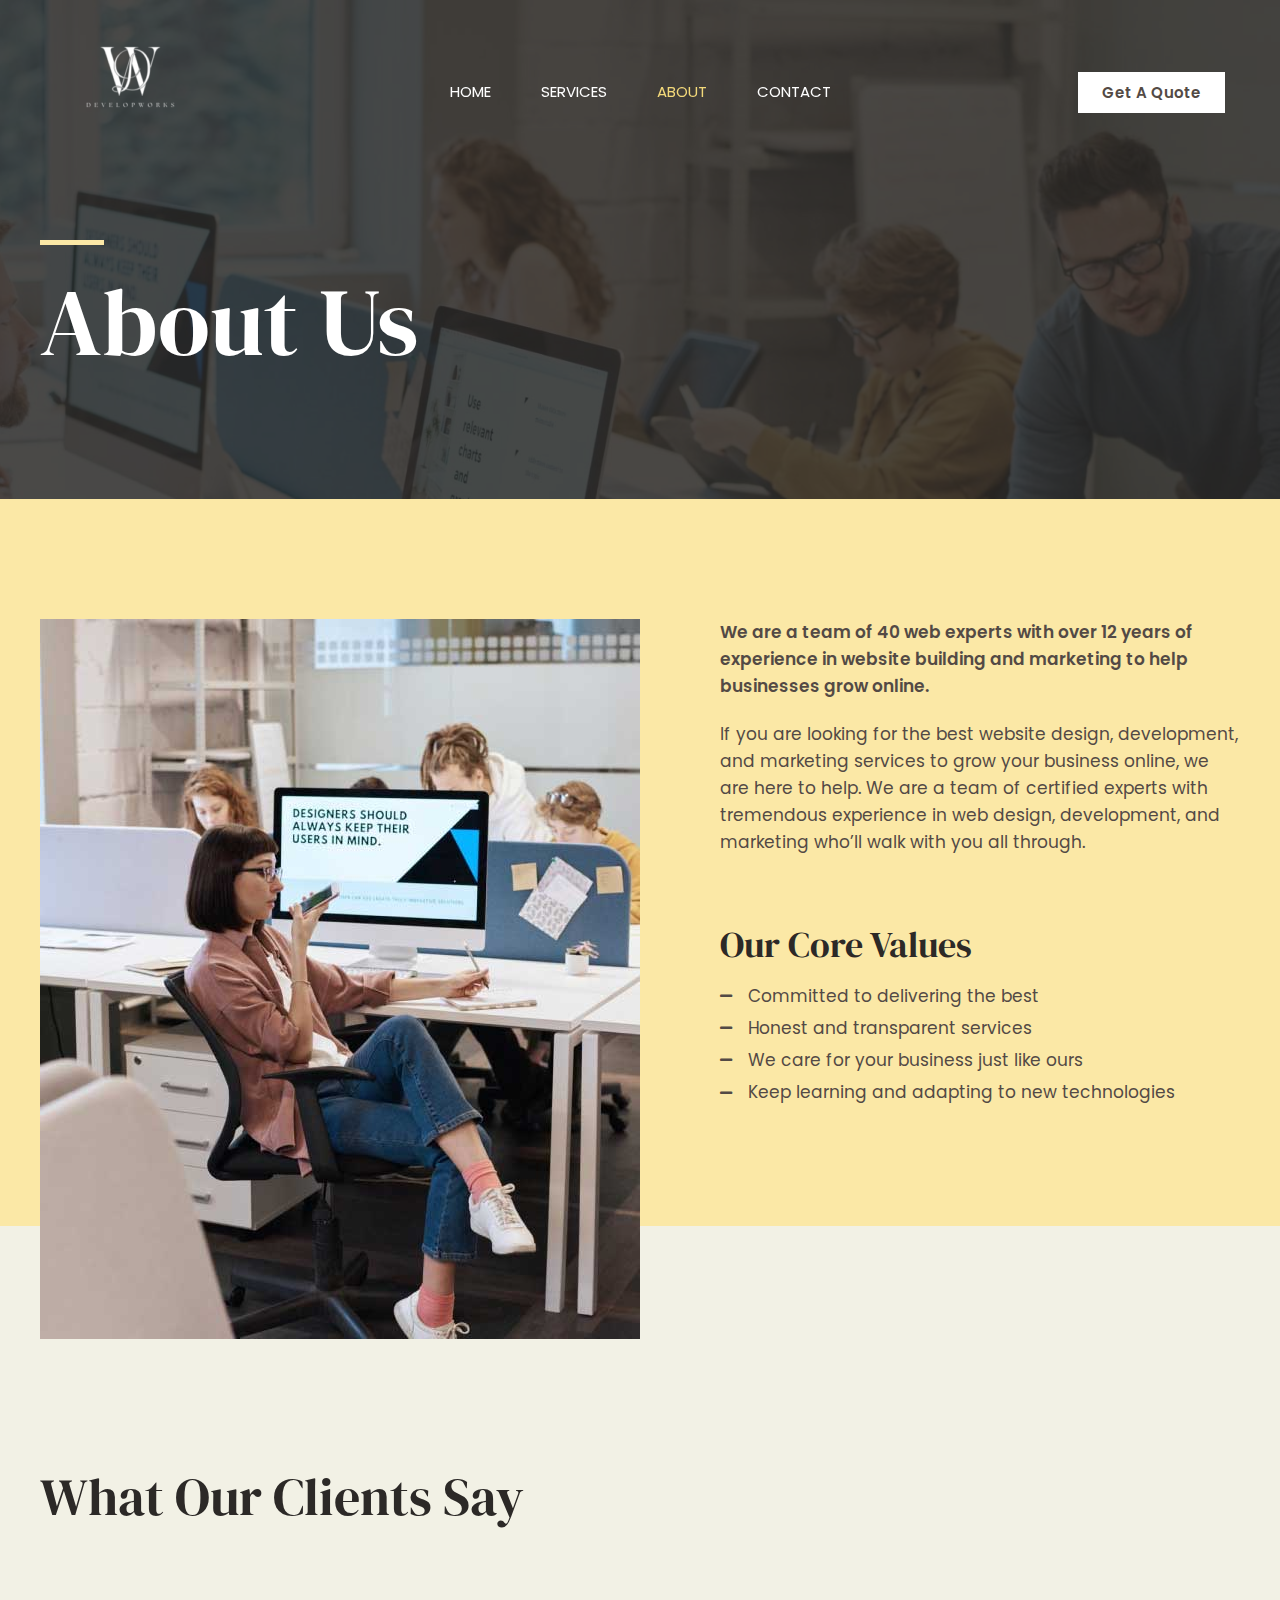
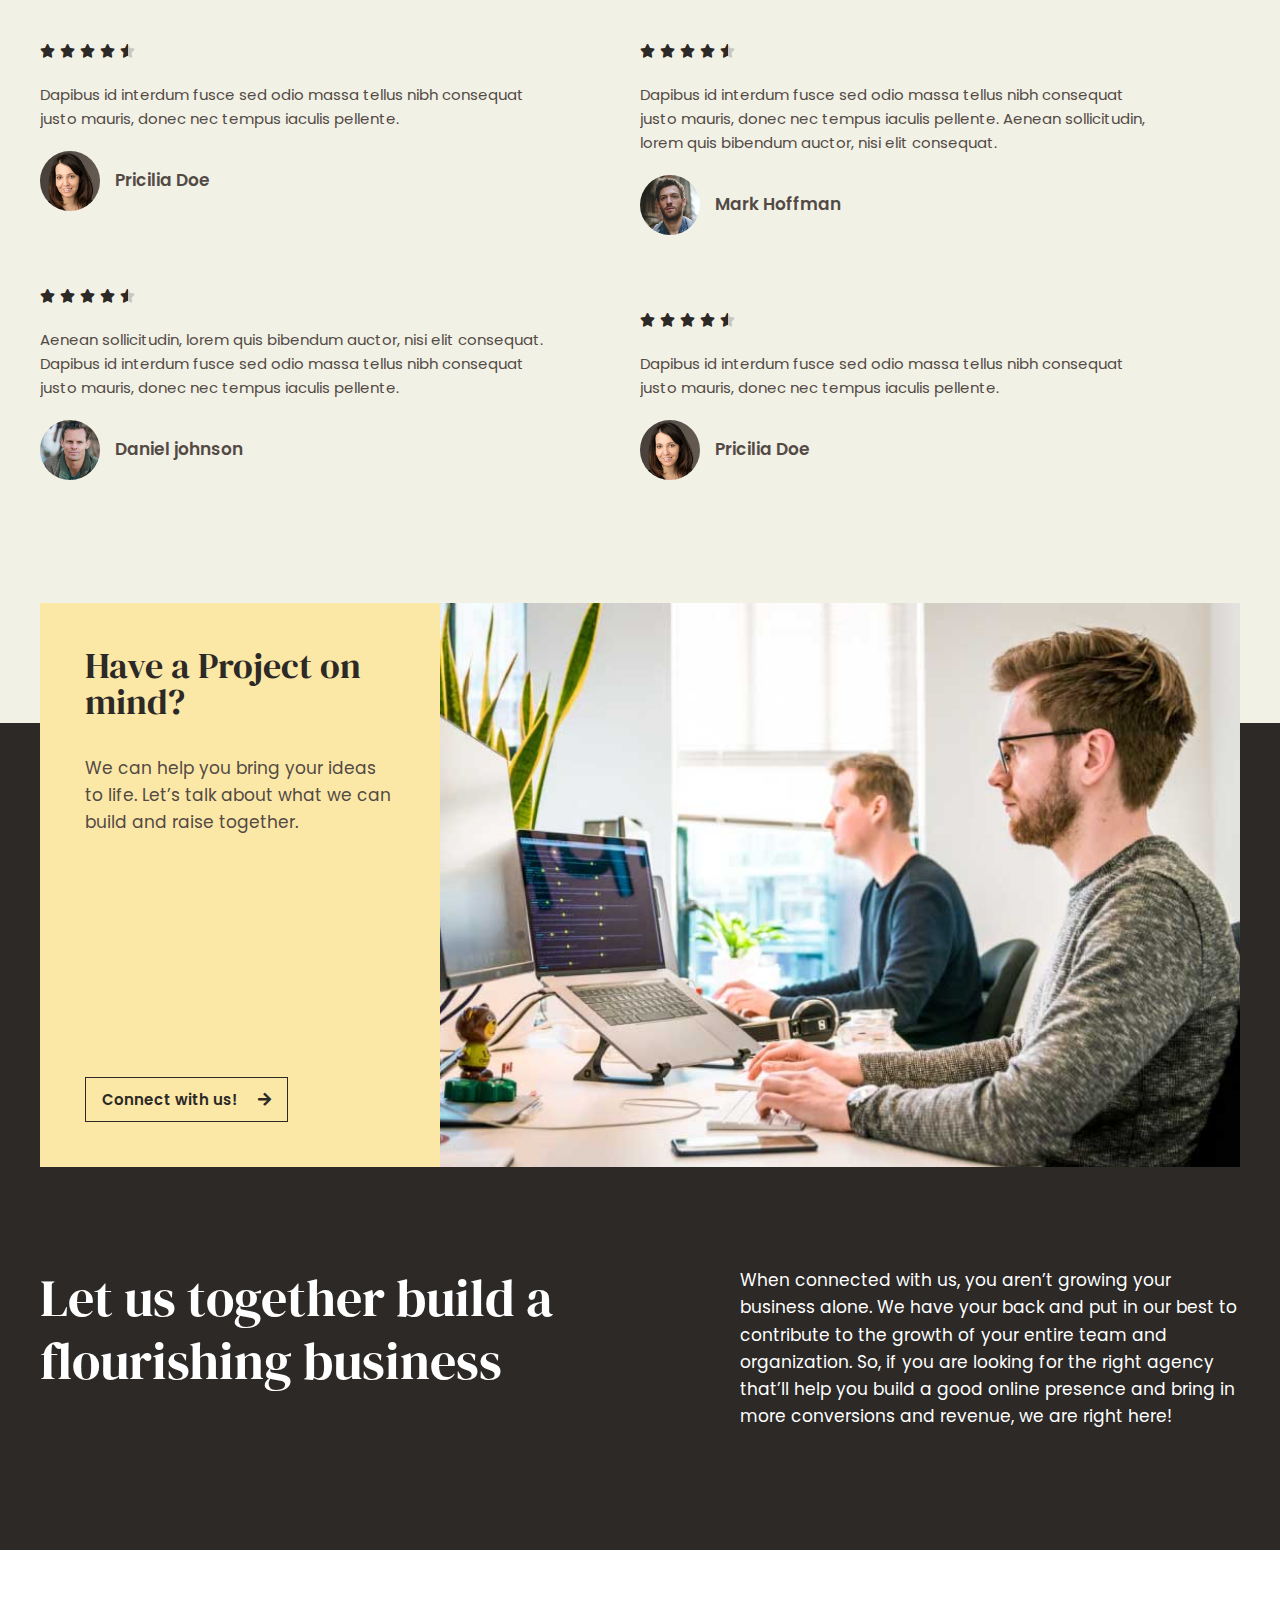
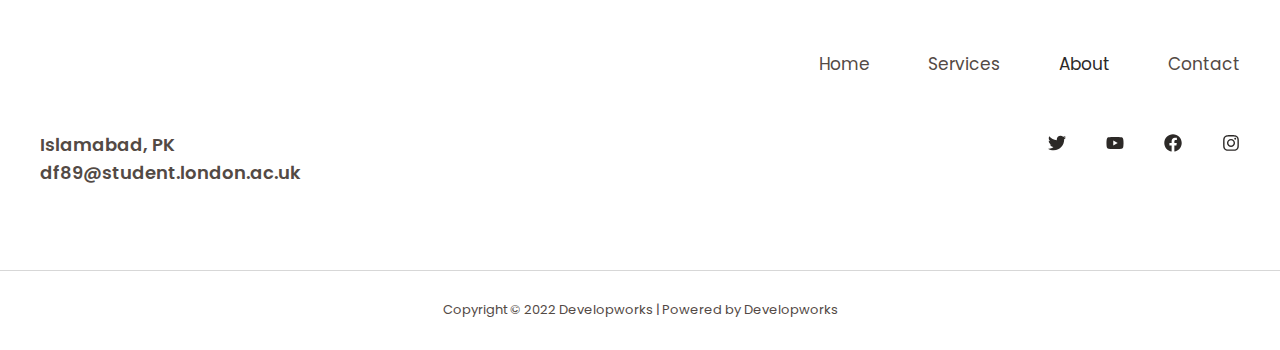
<file: about-2/index.html>
<!DOCTYPE html>
<html lang="en-US">
<head>
<meta charset="UTF-8">
<meta name="viewport" content="width=device-width, initial-scale=1">
<link rel="profile" href="https://gmpg.org/xfn/11">

<title>About &#8211; Developworks</title>
<link rel="preload" href="/wp-content/astra-local-fonts/dm-serif-display/-nFnOHM81r4j6k0gjAW3mujVU2B2G_Bx0g.woff2" as="font" type="font/woff2" crossorigin>
<link rel="preload" href="/wp-content/astra-local-fonts/poppins/pxiByp8kv8JHgFVrLEj6Z1xlFQ.woff2" as="font" type="font/woff2" crossorigin>
<meta name="robots" content="noindex, nofollow">
<link rel="dns-prefetch" href="//s.w.org">
<link rel="alternate" type="application/rss+xml" title="Developworks &raquo; Feed" href="/feed/">
<link rel="alternate" type="application/rss+xml" title="Developworks &raquo; Comments Feed" href="/comments/feed/">
<script>
window._wpemojiSettings = {"baseUrl":"https:\/\/s.w.org\/images\/core\/emoji\/13.1.0\/72x72\/","ext":".png","svgUrl":"https:\/\/s.w.org\/images\/core\/emoji\/13.1.0\/svg\/","svgExt":".svg","source":{"concatemoji":"httplocalhost:10013\/wp-includes\/js\/wp-emoji-release.min.js?ver=5.9"}};
/*! This file is auto-generated */
!function(e,a,t){var n,r,o,i=a.createElement("canvas"),p=i.getContext&&i.getContext("2d");function s(e,t){var a=String.fromCharCode;p.clearRect(0,0,i.width,i.height),p.fillText(a.apply(this,e),0,0);e=i.toDataURL();return p.clearRect(0,0,i.width,i.height),p.fillText(a.apply(this,t),0,0),e===i.toDataURL()}function c(e){var t=a.createElement("script");t.src=e,t.defer=t.type="text/javascript",a.getElementsByTagName("head")[0].appendChild(t)}for(o=Array("flag","emoji"),t.supports={everything:!0,everythingExceptFlag:!0},r=0;r<o.length;r++)t.supports[o[r]]=function(e){if(!p||!p.fillText)return!1;switch(p.textBaseline="top",p.font="600 32px Arial",e){case"flag":return s([127987,65039,8205,9895,65039],[127987,65039,8203,9895,65039])?!1:!s([55356,56826,55356,56819],[55356,56826,8203,55356,56819])&&!s([55356,57332,56128,56423,56128,56418,56128,56421,56128,56430,56128,56423,56128,56447],[55356,57332,8203,56128,56423,8203,56128,56418,8203,56128,56421,8203,56128,56430,8203,56128,56423,8203,56128,56447]);case"emoji":return!s([10084,65039,8205,55357,56613],[10084,65039,8203,55357,56613])}return!1}(o[r]),t.supports.everything=t.supports.everything&&t.supports[o[r]],"flag"!==o[r]&&(t.supports.everythingExceptFlag=t.supports.everythingExceptFlag&&t.supports[o[r]]);t.supports.everythingExceptFlag=t.supports.everythingExceptFlag&&!t.supports.flag,t.DOMReady=!1,t.readyCallback=function(){t.DOMReady=!0},t.supports.everything||(n=function(){t.readyCallback()},a.addEventListener?(a.addEventListener("DOMContentLoaded",n,!1),e.addEventListener("load",n,!1)):(e.attachEvent("onload",n),a.attachEvent("onreadystatechange",function(){"complete"===a.readyState&&t.readyCallback()})),(n=t.source||{}).concatemoji?c(n.concatemoji):n.wpemoji&&n.twemoji&&(c(n.twemoji),c(n.wpemoji)))}(window,document,window._wpemojiSettings);
</script>
<style>img.wp-smiley,
img.emoji {
	display: inline !important;
	border: none !important;
	box-shadow: none !important;
	height: 1em !important;
	width: 1em !important;
	margin: 0 0.07em !important;
	vertical-align: -0.1em !important;
	background: none !important;
	padding: 0 !important;
}</style>
	<link rel="stylesheet" id="astra-theme-css-css" href="/wp-content/themes/astra/assets/css/minified/main.min.css?ver=3.7.7" media="all">
<style id="astra-theme-css-inline-css">html{font-size:106.25%;}a,.page-title{color:var(--ast-global-color-3);}a:hover,a:focus{color:var(--ast-global-color-1);}body,button,input,select,textarea,.ast-button,.ast-custom-button{font-family:'Poppins',sans-serif;font-weight:400;font-size:17px;font-size:1rem;line-height:1.6;}blockquote{color:var(--ast-global-color-3);}h1,.entry-content h1,h2,.entry-content h2,h3,.entry-content h3,h4,.entry-content h4,h5,.entry-content h5,h6,.entry-content h6,.site-title,.site-title a{font-family:'DM Serif Display',serif;font-weight:400;}.site-title{font-size:35px;font-size:2.0588235294118rem;display:none;}header .custom-logo-link img{max-width:150px;}.astra-logo-svg{width:150px;}.ast-archive-description .ast-archive-title{font-size:40px;font-size:2.3529411764706rem;}.site-header .site-description{font-size:15px;font-size:0.88235294117647rem;display:none;}.entry-title{font-size:30px;font-size:1.7647058823529rem;}h1,.entry-content h1{font-size:95px;font-size:5.5882352941176rem;font-family:'DM Serif Display',serif;line-height:1.2;}h2,.entry-content h2{font-size:52px;font-size:3.0588235294118rem;font-family:'DM Serif Display',serif;line-height:1.2;}h3,.entry-content h3{font-size:36px;font-size:2.1176470588235rem;font-family:'DM Serif Display',serif;line-height:1;}h4,.entry-content h4{font-size:25px;font-size:1.4705882352941rem;font-family:'DM Serif Display',serif;}h5,.entry-content h5{font-size:20px;font-size:1.1764705882353rem;font-family:'DM Serif Display',serif;}h6,.entry-content h6{font-size:15px;font-size:0.88235294117647rem;font-family:'DM Serif Display',serif;}.ast-single-post .entry-title,.page-title{font-size:30px;font-size:1.7647058823529rem;}::selection{background-color:var(--ast-global-color-0);color:#000000;}body,h1,.entry-title a,.entry-content h1,h2,.entry-content h2,h3,.entry-content h3,h4,.entry-content h4,h5,.entry-content h5,h6,.entry-content h6{color:var(--ast-global-color-3);}.tagcloud a:hover,.tagcloud a:focus,.tagcloud a.current-item{color:#ffffff;border-color:var(--ast-global-color-3);background-color:var(--ast-global-color-3);}input:focus,input[type="text"]:focus,input[type="email"]:focus,input[type="url"]:focus,input[type="password"]:focus,input[type="reset"]:focus,input[type="search"]:focus,textarea:focus{border-color:var(--ast-global-color-3);}input[type="radio"]:checked,input[type=reset],input[type="checkbox"]:checked,input[type="checkbox"]:hover:checked,input[type="checkbox"]:focus:checked,input[type=range]::-webkit-slider-thumb{border-color:var(--ast-global-color-3);background-color:var(--ast-global-color-3);box-shadow:none;}.site-footer a:hover + .post-count,.site-footer a:focus + .post-count{background:var(--ast-global-color-3);border-color:var(--ast-global-color-3);}.single .nav-links .nav-previous,.single .nav-links .nav-next{color:var(--ast-global-color-3);}.entry-meta,.entry-meta *{line-height:1.45;color:var(--ast-global-color-3);}.entry-meta a:hover,.entry-meta a:hover *,.entry-meta a:focus,.entry-meta a:focus *,.page-links > .page-link,.page-links .page-link:hover,.post-navigation a:hover{color:var(--ast-global-color-1);}#cat option,.secondary .calendar_wrap thead a,.secondary .calendar_wrap thead a:visited{color:var(--ast-global-color-3);}.secondary .calendar_wrap #today,.ast-progress-val span{background:var(--ast-global-color-3);}.secondary a:hover + .post-count,.secondary a:focus + .post-count{background:var(--ast-global-color-3);border-color:var(--ast-global-color-3);}.calendar_wrap #today > a{color:#ffffff;}.page-links .page-link,.single .post-navigation a{color:var(--ast-global-color-3);}.widget-title{font-size:24px;font-size:1.4117647058824rem;color:var(--ast-global-color-3);}.site-logo-img img{ transition:all 0.2s linear;}.ast-page-builder-template .hentry {margin: 0;}.ast-page-builder-template .site-content > .ast-container {max-width: 100%;padding: 0;}.ast-page-builder-template .site-content #primary {padding: 0;margin: 0;}.ast-page-builder-template .no-results {text-align: center;margin: 4em auto;}.ast-page-builder-template .ast-pagination {padding: 2em;}.ast-page-builder-template .entry-header.ast-no-title.ast-no-thumbnail {margin-top: 0;}.ast-page-builder-template .entry-header.ast-header-without-markup {margin-top: 0;margin-bottom: 0;}.ast-page-builder-template .entry-header.ast-no-title.ast-no-meta {margin-bottom: 0;}.ast-page-builder-template.single .post-navigation {padding-bottom: 2em;}.ast-page-builder-template.single-post .site-content > .ast-container {max-width: 100%;}.ast-page-builder-template .entry-header {margin-top: 4em;margin-left: auto;margin-right: auto;padding-left: 20px;padding-right: 20px;}.ast-page-builder-template .ast-archive-description {margin-top: 4em;margin-left: auto;margin-right: auto;padding-left: 20px;padding-right: 20px;}.single.ast-page-builder-template .entry-header {padding-left: 20px;padding-right: 20px;}.ast-page-builder-template.ast-no-sidebar .entry-content .alignwide {margin-left: 0;margin-right: 0;}@media (max-width:921px){#ast-desktop-header{display:none;}}@media (min-width:921px){#ast-mobile-header{display:none;}}.wp-block-buttons.aligncenter{justify-content:center;}@media (min-width:1200px){.wp-block-group .has-background{padding:20px;}}@media (min-width:1200px){.ast-no-sidebar.ast-separate-container .entry-content .wp-block-group.alignwide,.ast-no-sidebar.ast-separate-container .entry-content .wp-block-cover.alignwide{margin-left:-20px;margin-right:-20px;padding-left:20px;padding-right:20px;}.ast-no-sidebar.ast-separate-container .entry-content .wp-block-cover.alignfull,.ast-no-sidebar.ast-separate-container .entry-content .wp-block-group.alignfull{margin-left:-6.67em;margin-right:-6.67em;padding-left:6.67em;padding-right:6.67em;}}@media (min-width:1200px){.wp-block-cover-image.alignwide .wp-block-cover__inner-container,.wp-block-cover.alignwide .wp-block-cover__inner-container,.wp-block-cover-image.alignfull .wp-block-cover__inner-container,.wp-block-cover.alignfull .wp-block-cover__inner-container{width:100%;}}.ast-plain-container.ast-no-sidebar #primary{margin-top:0;margin-bottom:0;}@media (max-width:921px){.ast-theme-transparent-header #primary,.ast-theme-transparent-header #secondary{padding:0;}}.wp-block-columns{margin-bottom:unset;}.wp-block-image.size-full{margin:2rem 0;}.wp-block-separator.has-background{padding:0;}.wp-block-gallery{margin-bottom:1.6em;}.wp-block-group{padding-top:4em;padding-bottom:4em;}.wp-block-group__inner-container .wp-block-columns:last-child,.wp-block-group__inner-container :last-child,.wp-block-table table{margin-bottom:0;}.blocks-gallery-grid{width:100%;}.wp-block-navigation-link__content{padding:5px 0;}.wp-block-group .wp-block-group .has-text-align-center,.wp-block-group .wp-block-column .has-text-align-center{max-width:100%;}.has-text-align-center{margin:0 auto;}@media (min-width:1200px){.wp-block-cover__inner-container,.alignwide .wp-block-group__inner-container,.alignfull .wp-block-group__inner-container{max-width:1200px;margin:0 auto;}.wp-block-group.alignnone,.wp-block-group.aligncenter,.wp-block-group.alignleft,.wp-block-group.alignright,.wp-block-group.alignwide,.wp-block-columns.alignwide{margin:2rem 0 1rem 0;}}@media (max-width:1200px){.wp-block-group{padding:3em;}.wp-block-group .wp-block-group{padding:1.5em;}.wp-block-columns,.wp-block-column{margin:1rem 0;}}@media (min-width:921px){.wp-block-columns .wp-block-group{padding:2em;}}@media (max-width:544px){.wp-block-cover-image .wp-block-cover__inner-container,.wp-block-cover .wp-block-cover__inner-container{width:unset;}.wp-block-cover,.wp-block-cover-image{padding:2em 0;}.wp-block-group,.wp-block-cover{padding:2em;}.wp-block-media-text__media img,.wp-block-media-text__media video{width:unset;max-width:100%;}.wp-block-media-text.has-background .wp-block-media-text__content{padding:1em;}}@media (max-width:921px){.ast-plain-container.ast-no-sidebar #primary{padding:0;}}@media (min-width:544px){.entry-content .wp-block-media-text.has-media-on-the-right .wp-block-media-text__content{padding:0 8% 0 0;}.entry-content .wp-block-media-text .wp-block-media-text__content{padding:0 0 0 8%;}.ast-plain-container .site-content .entry-content .has-custom-content-position.is-position-bottom-left > *,.ast-plain-container .site-content .entry-content .has-custom-content-position.is-position-bottom-right > *,.ast-plain-container .site-content .entry-content .has-custom-content-position.is-position-top-left > *,.ast-plain-container .site-content .entry-content .has-custom-content-position.is-position-top-right > *,.ast-plain-container .site-content .entry-content .has-custom-content-position.is-position-center-right > *,.ast-plain-container .site-content .entry-content .has-custom-content-position.is-position-center-left > *{margin:0;}}@media (max-width:544px){.entry-content .wp-block-media-text .wp-block-media-text__content{padding:8% 0;}.wp-block-media-text .wp-block-media-text__media img{width:auto;max-width:100%;}}.wp-block-button.is-style-outline .wp-block-button__link{border-color:var(--ast-global-color-2);border-top-width:1px;border-right-width:1px;border-bottom-width:1px;border-left-width:1px;}.wp-block-button.is-style-outline > .wp-block-button__link:not(.has-text-color),.wp-block-button.wp-block-button__link.is-style-outline:not(.has-text-color){color:var(--ast-global-color-2);}.wp-block-button.is-style-outline .wp-block-button__link:hover,.wp-block-button.is-style-outline .wp-block-button__link:focus{color:#000000 !important;background-color:rgba(0,0,0,0);border-color:var(--ast-global-color-2);}.post-page-numbers.current .page-link,.ast-pagination .page-numbers.current{color:#000000;border-color:var(--ast-global-color-0);background-color:var(--ast-global-color-0);border-radius:2px;}@media (max-width:921px){.wp-block-button.is-style-outline .wp-block-button__link{padding-top:calc(15px - 1px);padding-right:calc(30px - 1px);padding-bottom:calc(15px - 1px);padding-left:calc(30px - 1px);}}@media (max-width:544px){.wp-block-button.is-style-outline .wp-block-button__link{padding-top:calc(15px - 1px);padding-right:calc(30px - 1px);padding-bottom:calc(15px - 1px);padding-left:calc(30px - 1px);}}@media (min-width:544px){.entry-content > .alignleft{margin-right:20px;}.entry-content > .alignright{margin-left:20px;}.wp-block-group.has-background{padding:20px;}}@media (max-width:921px){.ast-separate-container .ast-article-post,.ast-separate-container .ast-article-single{padding:1.5em 2.14em;}.ast-separate-container #primary,.ast-separate-container #secondary{padding:1.5em 0;}#primary,#secondary{padding:1.5em 0;margin:0;}.ast-left-sidebar #content > .ast-container{display:flex;flex-direction:column-reverse;width:100%;}.ast-author-box img.avatar{margin:20px 0 0 0;}}@media (min-width:922px){.ast-separate-container.ast-right-sidebar #primary,.ast-separate-container.ast-left-sidebar #primary{border:0;}.search-no-results.ast-separate-container #primary{margin-bottom:4em;}}.elementor-button-wrapper .elementor-button{border-style:solid;text-decoration:none;border-top-width:1px;border-right-width:1px;border-left-width:1px;border-bottom-width:1px;}body .elementor-button.elementor-size-sm,body .elementor-button.elementor-size-xs,body .elementor-button.elementor-size-md,body .elementor-button.elementor-size-lg,body .elementor-button.elementor-size-xl,body .elementor-button{border-radius:0;padding-top:14px;padding-right:16px;padding-bottom:14px;padding-left:16px;}.elementor-button-wrapper .elementor-button{border-color:var(--ast-global-color-2);background-color:transparent;}.elementor-button-wrapper .elementor-button:hover,.elementor-button-wrapper .elementor-button:focus{color:#000000;background-color:rgba(0,0,0,0);border-color:var(--ast-global-color-2);}.wp-block-button .wp-block-button__link ,.elementor-button-wrapper .elementor-button,.elementor-button-wrapper .elementor-button:visited{color:#2c2927;}.elementor-button-wrapper .elementor-button{font-family:inherit;font-weight:600;line-height:1;}.wp-block-button .wp-block-button__link:hover,.wp-block-button .wp-block-button__link:focus{color:#000000;background-color:rgba(0,0,0,0);border-color:var(--ast-global-color-2);}.elementor-widget-heading h1.elementor-heading-title{line-height:1.2;}.elementor-widget-heading h2.elementor-heading-title{line-height:1.2;}.elementor-widget-heading h3.elementor-heading-title{line-height:1;}.wp-block-button .wp-block-button__link{border:none;background-color:transparent;color:#2c2927;font-family:inherit;font-weight:600;line-height:1;border-radius:0;padding:15px 30px;}.wp-block-button.is-style-outline .wp-block-button__link{border-style:solid;border-top-width:1px;border-right-width:1px;border-left-width:1px;border-bottom-width:1px;border-color:var(--ast-global-color-2);padding-top:calc(15px - 1px);padding-right:calc(30px - 1px);padding-bottom:calc(15px - 1px);padding-left:calc(30px - 1px);}@media (max-width:921px){.wp-block-button .wp-block-button__link{border:none;padding:15px 30px;}.wp-block-button.is-style-outline .wp-block-button__link{padding-top:calc(15px - 1px);padding-right:calc(30px - 1px);padding-bottom:calc(15px - 1px);padding-left:calc(30px - 1px);}}@media (max-width:544px){.wp-block-button .wp-block-button__link{border:none;padding:15px 30px;}.wp-block-button.is-style-outline .wp-block-button__link{padding-top:calc(15px - 1px);padding-right:calc(30px - 1px);padding-bottom:calc(15px - 1px);padding-left:calc(30px - 1px);}}.menu-toggle,button,.ast-button,.ast-custom-button,.button,input#submit,input[type="button"],input[type="submit"],input[type="reset"]{border-style:solid;border-top-width:1px;border-right-width:1px;border-left-width:1px;border-bottom-width:1px;color:#2c2927;border-color:var(--ast-global-color-2);background-color:transparent;border-radius:0;padding-top:14px;padding-right:16px;padding-bottom:14px;padding-left:16px;font-family:inherit;font-weight:600;line-height:1;}button:focus,.menu-toggle:hover,button:hover,.ast-button:hover,.ast-custom-button:hover .button:hover,.ast-custom-button:hover ,input[type=reset]:hover,input[type=reset]:focus,input#submit:hover,input#submit:focus,input[type="button"]:hover,input[type="button"]:focus,input[type="submit"]:hover,input[type="submit"]:focus{color:#000000;background-color:rgba(0,0,0,0);border-color:var(--ast-global-color-2);}@media (min-width:544px){.ast-container{max-width:100%;}}@media (max-width:544px){.ast-separate-container .ast-article-post,.ast-separate-container .ast-article-single,.ast-separate-container .comments-title,.ast-separate-container .ast-archive-description{padding:1.5em 1em;}.ast-separate-container #content .ast-container{padding-left:0.54em;padding-right:0.54em;}.ast-separate-container .ast-comment-list li.depth-1{padding:1.5em 1em;margin-bottom:1.5em;}.ast-separate-container .ast-comment-list .bypostauthor{padding:.5em;}.ast-search-menu-icon.ast-dropdown-active .search-field{width:170px;}}@media (max-width:921px){.ast-mobile-header-stack .main-header-bar .ast-search-menu-icon{display:inline-block;}.ast-header-break-point.ast-header-custom-item-outside .ast-mobile-header-stack .main-header-bar .ast-search-icon{margin:0;}.ast-comment-avatar-wrap img{max-width:2.5em;}.ast-separate-container .ast-comment-list li.depth-1{padding:1.5em 2.14em;}.ast-separate-container .comment-respond{padding:2em 2.14em;}.ast-comment-meta{padding:0 1.8888em 1.3333em;}}body,.ast-separate-container{background-color:var(--ast-global-color-4);;background-image:none;;}.ast-no-sidebar.ast-separate-container .entry-content .alignfull {margin-left: -6.67em;margin-right: -6.67em;width: auto;}@media (max-width: 1200px) {.ast-no-sidebar.ast-separate-container .entry-content .alignfull {margin-left: -2.4em;margin-right: -2.4em;}}@media (max-width: 768px) {.ast-no-sidebar.ast-separate-container .entry-content .alignfull {margin-left: -2.14em;margin-right: -2.14em;}}@media (max-width: 544px) {.ast-no-sidebar.ast-separate-container .entry-content .alignfull {margin-left: -1em;margin-right: -1em;}}.ast-no-sidebar.ast-separate-container .entry-content .alignwide {margin-left: -20px;margin-right: -20px;}.ast-no-sidebar.ast-separate-container .entry-content .wp-block-column .alignfull,.ast-no-sidebar.ast-separate-container .entry-content .wp-block-column .alignwide {margin-left: auto;margin-right: auto;width: 100%;}@media (max-width:921px){.site-title{display:none;}.ast-archive-description .ast-archive-title{font-size:40px;}.site-header .site-description{display:none;}.entry-title{font-size:30px;}h1,.entry-content h1{font-size:50px;}h2,.entry-content h2{font-size:32px;}h3,.entry-content h3{font-size:26px;}h4,.entry-content h4{font-size:22px;font-size:1.2941176470588rem;}h5,.entry-content h5{font-size:18px;font-size:1.0588235294118rem;}h6,.entry-content h6{font-size:15px;font-size:0.88235294117647rem;}.ast-single-post .entry-title,.page-title{font-size:30px;}}@media (max-width:544px){.site-title{display:none;}.ast-archive-description .ast-archive-title{font-size:40px;}.site-header .site-description{display:none;}.entry-title{font-size:30px;}h1,.entry-content h1{font-size:32px;}h2,.entry-content h2{font-size:28px;}h3,.entry-content h3{font-size:22px;}h4,.entry-content h4{font-size:20px;font-size:1.1764705882353rem;}h5,.entry-content h5{font-size:17px;font-size:1rem;}h6,.entry-content h6{font-size:15px;font-size:0.88235294117647rem;}.ast-single-post .entry-title,.page-title{font-size:30px;}}@media (max-width:921px){html{font-size:96.9%;}}@media (max-width:544px){html{font-size:96.9%;}}@media (min-width:922px){.ast-container{max-width:1240px;}}@media (min-width:922px){.site-content .ast-container{display:flex;}}@media (max-width:921px){.site-content .ast-container{flex-direction:column;}}@media (min-width:922px){.blog .site-content > .ast-container,.archive .site-content > .ast-container,.search .site-content > .ast-container{max-width:1200px;}}@media (min-width:922px){.main-header-menu .sub-menu .menu-item.ast-left-align-sub-menu:hover > .sub-menu,.main-header-menu .sub-menu .menu-item.ast-left-align-sub-menu.focus > .sub-menu{margin-left:-0px;}}.ast-theme-transparent-header [data-section="section-header-mobile-trigger"] .ast-button-wrap .ast-mobile-menu-trigger-fill,.ast-theme-transparent-header [data-section="section-header-mobile-trigger"] .ast-button-wrap .ast-mobile-menu-trigger-minimal{border:none;}blockquote {padding: 1.2em;}:root .has-ast-global-color-0-color{color:var(--ast-global-color-0);}:root .has-ast-global-color-0-background-color{background-color:var(--ast-global-color-0);}:root .wp-block-button .has-ast-global-color-0-color{color:var(--ast-global-color-0);}:root .wp-block-button .has-ast-global-color-0-background-color{background-color:var(--ast-global-color-0);}:root .has-ast-global-color-1-color{color:var(--ast-global-color-1);}:root .has-ast-global-color-1-background-color{background-color:var(--ast-global-color-1);}:root .wp-block-button .has-ast-global-color-1-color{color:var(--ast-global-color-1);}:root .wp-block-button .has-ast-global-color-1-background-color{background-color:var(--ast-global-color-1);}:root .has-ast-global-color-2-color{color:var(--ast-global-color-2);}:root .has-ast-global-color-2-background-color{background-color:var(--ast-global-color-2);}:root .wp-block-button .has-ast-global-color-2-color{color:var(--ast-global-color-2);}:root .wp-block-button .has-ast-global-color-2-background-color{background-color:var(--ast-global-color-2);}:root .has-ast-global-color-3-color{color:var(--ast-global-color-3);}:root .has-ast-global-color-3-background-color{background-color:var(--ast-global-color-3);}:root .wp-block-button .has-ast-global-color-3-color{color:var(--ast-global-color-3);}:root .wp-block-button .has-ast-global-color-3-background-color{background-color:var(--ast-global-color-3);}:root .has-ast-global-color-4-color{color:var(--ast-global-color-4);}:root .has-ast-global-color-4-background-color{background-color:var(--ast-global-color-4);}:root .wp-block-button .has-ast-global-color-4-color{color:var(--ast-global-color-4);}:root .wp-block-button .has-ast-global-color-4-background-color{background-color:var(--ast-global-color-4);}:root .has-ast-global-color-5-color{color:var(--ast-global-color-5);}:root .has-ast-global-color-5-background-color{background-color:var(--ast-global-color-5);}:root .wp-block-button .has-ast-global-color-5-color{color:var(--ast-global-color-5);}:root .wp-block-button .has-ast-global-color-5-background-color{background-color:var(--ast-global-color-5);}:root .has-ast-global-color-6-color{color:var(--ast-global-color-6);}:root .has-ast-global-color-6-background-color{background-color:var(--ast-global-color-6);}:root .wp-block-button .has-ast-global-color-6-color{color:var(--ast-global-color-6);}:root .wp-block-button .has-ast-global-color-6-background-color{background-color:var(--ast-global-color-6);}:root .has-ast-global-color-7-color{color:var(--ast-global-color-7);}:root .has-ast-global-color-7-background-color{background-color:var(--ast-global-color-7);}:root .wp-block-button .has-ast-global-color-7-color{color:var(--ast-global-color-7);}:root .wp-block-button .has-ast-global-color-7-background-color{background-color:var(--ast-global-color-7);}:root .has-ast-global-color-8-color{color:var(--ast-global-color-8);}:root .has-ast-global-color-8-background-color{background-color:var(--ast-global-color-8);}:root .wp-block-button .has-ast-global-color-8-color{color:var(--ast-global-color-8);}:root .wp-block-button .has-ast-global-color-8-background-color{background-color:var(--ast-global-color-8);}:root{--ast-global-color-0:#fbe8a6;--ast-global-color-1:#f3d97a;--ast-global-color-2:#2c2927;--ast-global-color-3:#534a45;--ast-global-color-4:#f2f1e5;--ast-global-color-5:#ffffff;--ast-global-color-6:#f2f5f7;--ast-global-color-7:#424242;--ast-global-color-8:#000000;}.ast-theme-transparent-header #masthead .site-logo-img .transparent-custom-logo .astra-logo-svg{width:150px;}.ast-theme-transparent-header #masthead .site-logo-img .transparent-custom-logo img{ max-width:150px;}@media (max-width:921px){.ast-theme-transparent-header #masthead .site-logo-img .transparent-custom-logo .astra-logo-svg{width:120px;}.ast-theme-transparent-header #masthead .site-logo-img .transparent-custom-logo img{ max-width:120px;}}@media (max-width:543px){.ast-theme-transparent-header #masthead .site-logo-img .transparent-custom-logo .astra-logo-svg{width:100px;}.ast-theme-transparent-header #masthead .site-logo-img .transparent-custom-logo img{ max-width:100px;}}@media (min-width:921px){.ast-theme-transparent-header #masthead{position:absolute;left:0;right:0;}.ast-theme-transparent-header .main-header-bar,.ast-theme-transparent-header.ast-header-break-point .main-header-bar{background:none;}body.elementor-editor-active.ast-theme-transparent-header #masthead,.fl-builder-edit .ast-theme-transparent-header #masthead,body.vc_editor.ast-theme-transparent-header #masthead,body.brz-ed.ast-theme-transparent-header #masthead{z-index:0;}.ast-header-break-point.ast-replace-site-logo-transparent.ast-theme-transparent-header .custom-mobile-logo-link{display:none;}.ast-header-break-point.ast-replace-site-logo-transparent.ast-theme-transparent-header .transparent-custom-logo{display:inline-block;}.ast-theme-transparent-header .ast-above-header,.ast-theme-transparent-header .ast-above-header.ast-above-header-bar{background-image:none;background-color:transparent;}.ast-theme-transparent-header .ast-below-header{background-image:none;background-color:transparent;}}.ast-theme-transparent-header .ast-builder-menu .main-header-menu,.ast-theme-transparent-header .ast-builder-menu .main-header-menu .menu-link,.ast-theme-transparent-header [CLASS*="ast-builder-menu-"] .main-header-menu .menu-item > .menu-link,.ast-theme-transparent-header .ast-masthead-custom-menu-items,.ast-theme-transparent-header .ast-masthead-custom-menu-items a,.ast-theme-transparent-header .ast-builder-menu .main-header-menu .menu-item > .ast-menu-toggle,.ast-theme-transparent-header .ast-builder-menu .main-header-menu .menu-item > .ast-menu-toggle,.ast-theme-transparent-header .ast-above-header-navigation a,.ast-header-break-point.ast-theme-transparent-header .ast-above-header-navigation a,.ast-header-break-point.ast-theme-transparent-header .ast-above-header-navigation > ul.ast-above-header-menu > .menu-item-has-children:not(.current-menu-item) > .ast-menu-toggle,.ast-theme-transparent-header .ast-below-header-menu,.ast-theme-transparent-header .ast-below-header-menu a,.ast-header-break-point.ast-theme-transparent-header .ast-below-header-menu a,.ast-header-break-point.ast-theme-transparent-header .ast-below-header-menu,.ast-theme-transparent-header .main-header-menu .menu-link{color:var(--ast-global-color-5);}.ast-theme-transparent-header .ast-builder-menu .main-header-menu .menu-item:hover > .menu-link,.ast-theme-transparent-header .ast-builder-menu .main-header-menu .menu-item:hover > .ast-menu-toggle,.ast-theme-transparent-header .ast-builder-menu .main-header-menu .ast-masthead-custom-menu-items a:hover,.ast-theme-transparent-header .ast-builder-menu .main-header-menu .focus > .menu-link,.ast-theme-transparent-header .ast-builder-menu .main-header-menu .focus > .ast-menu-toggle,.ast-theme-transparent-header .ast-builder-menu .main-header-menu .current-menu-item > .menu-link,.ast-theme-transparent-header .ast-builder-menu .main-header-menu .current-menu-ancestor > .menu-link,.ast-theme-transparent-header .ast-builder-menu .main-header-menu .current-menu-item > .ast-menu-toggle,.ast-theme-transparent-header .ast-builder-menu .main-header-menu .current-menu-ancestor > .ast-menu-toggle,.ast-theme-transparent-header [CLASS*="ast-builder-menu-"] .main-header-menu .current-menu-item > .menu-link,.ast-theme-transparent-header [CLASS*="ast-builder-menu-"] .main-header-menu .current-menu-ancestor > .menu-link,.ast-theme-transparent-header [CLASS*="ast-builder-menu-"] .main-header-menu .current-menu-item > .ast-menu-toggle,.ast-theme-transparent-header [CLASS*="ast-builder-menu-"] .main-header-menu .current-menu-ancestor > .ast-menu-toggle,.ast-theme-transparent-header .main-header-menu .menu-item:hover > .menu-link,.ast-theme-transparent-header .main-header-menu .current-menu-item > .menu-link,.ast-theme-transparent-header .main-header-menu .current-menu-ancestor > .menu-link{color:var(--ast-global-color-1);}@media (max-width:921px){.ast-theme-transparent-header #masthead{position:absolute;left:0;right:0;}.ast-theme-transparent-header .main-header-bar,.ast-theme-transparent-header.ast-header-break-point .main-header-bar{background:none;}body.elementor-editor-active.ast-theme-transparent-header #masthead,.fl-builder-edit .ast-theme-transparent-header #masthead,body.vc_editor.ast-theme-transparent-header #masthead,body.brz-ed.ast-theme-transparent-header #masthead{z-index:0;}.ast-header-break-point.ast-replace-site-logo-transparent.ast-theme-transparent-header .custom-mobile-logo-link{display:none;}.ast-header-break-point.ast-replace-site-logo-transparent.ast-theme-transparent-header .transparent-custom-logo{display:inline-block;}.ast-theme-transparent-header .ast-above-header,.ast-theme-transparent-header .ast-above-header.ast-above-header-bar{background-image:none;background-color:transparent;}.ast-theme-transparent-header .ast-below-header{background-image:none;background-color:transparent;}}.ast-theme-transparent-header #ast-desktop-header > [CLASS*="-header-wrap"]:last-child > [CLASS*="-header-bar"],.ast-theme-transparent-header.ast-header-break-point #ast-mobile-header > [CLASS*="-header-wrap"]:last-child > [CLASS*="-header-bar"]{border-bottom-style:none;}.ast-breadcrumbs .trail-browse,.ast-breadcrumbs .trail-items,.ast-breadcrumbs .trail-items li{display:inline-block;margin:0;padding:0;border:none;background:inherit;text-indent:0;}.ast-breadcrumbs .trail-browse{font-size:inherit;font-style:inherit;font-weight:inherit;color:inherit;}.ast-breadcrumbs .trail-items{list-style:none;}.trail-items li::after{padding:0 0.3em;content:"\00bb";}.trail-items li:last-of-type::after{display:none;}h1,.entry-content h1,h2,.entry-content h2,h3,.entry-content h3,h4,.entry-content h4,h5,.entry-content h5,h6,.entry-content h6{color:var(--ast-global-color-2);}@media (max-width:921px){.ast-builder-grid-row-container.ast-builder-grid-row-tablet-3-firstrow .ast-builder-grid-row > *:first-child,.ast-builder-grid-row-container.ast-builder-grid-row-tablet-3-lastrow .ast-builder-grid-row > *:last-child{grid-column:1 / -1;}}@media (max-width:544px){.ast-builder-grid-row-container.ast-builder-grid-row-mobile-3-firstrow .ast-builder-grid-row > *:first-child,.ast-builder-grid-row-container.ast-builder-grid-row-mobile-3-lastrow .ast-builder-grid-row > *:last-child{grid-column:1 / -1;}}.ast-builder-layout-element[data-section="title_tagline"]{display:flex;}@media (max-width:921px){.ast-header-break-point .ast-builder-layout-element[data-section="title_tagline"]{display:flex;}}@media (max-width:544px){.ast-header-break-point .ast-builder-layout-element[data-section="title_tagline"]{display:flex;}}[data-section*="section-hb-button-"] .menu-link{display:none;}.ast-header-button-1[data-section*="section-hb-button-"] .ast-builder-button-wrap .ast-custom-button{font-size:15px;font-size:0.88235294117647rem;}.ast-header-button-1 .ast-custom-button{color:var(--ast-global-color-3);background:var(--ast-global-color-5);border-top-width:0px;border-bottom-width:0px;border-left-width:0px;border-right-width:0px;border-radius:0;}.ast-header-button-1 .ast-custom-button:hover{color:var(--ast-global-color-3);background:var(--ast-global-color-1);}.ast-header-button-1[data-section*="section-hb-button-"] .ast-builder-button-wrap .ast-custom-button{padding-top:13px;padding-bottom:13px;padding-left:24px;padding-right:24px;}@media (max-width:921px){.ast-header-button-1[data-section*="section-hb-button-"] .ast-builder-button-wrap .ast-custom-button{margin-top:20px;margin-bottom:20px;margin-left:20px;margin-right:20px;}}.ast-header-button-1[data-section="section-hb-button-1"]{display:flex;}@media (max-width:921px){.ast-header-break-point .ast-header-button-1[data-section="section-hb-button-1"]{display:flex;}}@media (max-width:544px){.ast-header-break-point .ast-header-button-1[data-section="section-hb-button-1"]{display:flex;}}.ast-builder-menu-1{font-family:inherit;font-weight:inherit;text-transform:uppercase;}.ast-builder-menu-1 .menu-item > .menu-link{font-size:15px;font-size:0.88235294117647rem;padding-top:0px;padding-bottom:0px;padding-left:25px;padding-right:25px;}.ast-builder-menu-1 .sub-menu,.ast-builder-menu-1 .inline-on-mobile .sub-menu{border-top-width:2px;border-bottom-width:0;border-right-width:0;border-left-width:0;border-color:var(--ast-global-color-0);border-style:solid;border-radius:0;}.ast-builder-menu-1 .main-header-menu > .menu-item > .sub-menu,.ast-builder-menu-1 .main-header-menu > .menu-item > .astra-full-megamenu-wrapper{margin-top:0;}.ast-desktop .ast-builder-menu-1 .main-header-menu > .menu-item > .sub-menu:before,.ast-desktop .ast-builder-menu-1 .main-header-menu > .menu-item > .astra-full-megamenu-wrapper:before{height:calc( 0px + 5px );}.ast-builder-menu-1 .menu-item.menu-item-has-children > .ast-menu-toggle{top:0px;right:calc( 25px - 0.907em );}.ast-desktop .ast-builder-menu-1 .menu-item .sub-menu .menu-link{border-style:none;}@media (max-width:921px){.ast-header-break-point .ast-builder-menu-1 .menu-item.menu-item-has-children > .ast-menu-toggle{top:0;}.ast-builder-menu-1 .menu-item-has-children > .menu-link:after{content:unset;}}@media (max-width:544px){.ast-header-break-point .ast-builder-menu-1 .menu-item.menu-item-has-children > .ast-menu-toggle{top:0;}}.ast-builder-menu-1{display:flex;}@media (max-width:921px){.ast-header-break-point .ast-builder-menu-1{display:flex;}}@media (max-width:544px){.ast-header-break-point .ast-builder-menu-1{display:flex;}}.site-below-footer-wrap{padding-top:20px;padding-bottom:20px;}.site-below-footer-wrap[data-section="section-below-footer-builder"]{background-color:rgba(255,255,255,0);;background-image:none;;min-height:80px;border-style:solid;border-width:0px;border-top-width:1px;border-top-color:#d7d7d7;}.site-below-footer-wrap[data-section="section-below-footer-builder"] .ast-builder-grid-row{grid-column-gap:0;max-width:1200px;margin-left:auto;margin-right:auto;}.site-below-footer-wrap[data-section="section-below-footer-builder"] .ast-builder-grid-row,.site-below-footer-wrap[data-section="section-below-footer-builder"] .site-footer-section{align-items:center;}.site-below-footer-wrap[data-section="section-below-footer-builder"].ast-footer-row-inline .site-footer-section{display:flex;margin-bottom:0;}.ast-builder-grid-row-full .ast-builder-grid-row{grid-template-columns:1fr;}@media (max-width:921px){.site-below-footer-wrap[data-section="section-below-footer-builder"].ast-footer-row-tablet-inline .site-footer-section{display:flex;margin-bottom:0;}.site-below-footer-wrap[data-section="section-below-footer-builder"].ast-footer-row-tablet-stack .site-footer-section{display:block;margin-bottom:10px;}.ast-builder-grid-row-container.ast-builder-grid-row-tablet-full .ast-builder-grid-row{grid-template-columns:1fr;}}@media (max-width:544px){.site-below-footer-wrap[data-section="section-below-footer-builder"].ast-footer-row-mobile-inline .site-footer-section{display:flex;margin-bottom:0;}.site-below-footer-wrap[data-section="section-below-footer-builder"].ast-footer-row-mobile-stack .site-footer-section{display:block;margin-bottom:10px;}.ast-builder-grid-row-container.ast-builder-grid-row-mobile-full .ast-builder-grid-row{grid-template-columns:1fr;}}@media (max-width:921px){.site-below-footer-wrap[data-section="section-below-footer-builder"]{padding-top:0px;padding-bottom:0px;padding-left:0px;padding-right:0px;margin-top:0px;margin-bottom:0px;margin-left:0px;margin-right:0px;}}@media (max-width:544px){.site-below-footer-wrap[data-section="section-below-footer-builder"]{padding-top:10px;padding-bottom:10px;padding-left:10px;padding-right:10px;}}.site-below-footer-wrap[data-section="section-below-footer-builder"]{display:grid;}@media (max-width:921px){.ast-header-break-point .site-below-footer-wrap[data-section="section-below-footer-builder"]{display:grid;}}@media (max-width:544px){.ast-header-break-point .site-below-footer-wrap[data-section="section-below-footer-builder"]{display:grid;}}.ast-footer-copyright{text-align:center;}.ast-footer-copyright {color:var(--ast-global-color-3);}@media (max-width:921px){.ast-footer-copyright{text-align:center;}}@media (max-width:544px){.ast-footer-copyright{text-align:center;}}.ast-footer-copyright {font-size:13px;font-size:0.76470588235294rem;}@media (max-width:921px){.ast-footer-copyright {font-size:13px;font-size:0.76470588235294rem;}}@media (max-width:544px){.ast-footer-copyright {font-size:11px;font-size:0.64705882352941rem;}}.ast-footer-copyright.ast-builder-layout-element{display:flex;}@media (max-width:921px){.ast-header-break-point .ast-footer-copyright.ast-builder-layout-element{display:flex;}}@media (max-width:544px){.ast-header-break-point .ast-footer-copyright.ast-builder-layout-element{display:flex;}}.ast-builder-social-element:hover {color: #0274be;}.ast-social-stack-desktop .ast-builder-social-element,.ast-social-stack-tablet .ast-builder-social-element,.ast-social-stack-mobile .ast-builder-social-element {margin-top: 6px;margin-bottom: 6px;}.ast-social-color-type-official .ast-builder-social-element,.ast-social-color-type-official .social-item-label {color: var(--color);background-color: var(--background-color);}.header-social-inner-wrap.ast-social-color-type-official .ast-builder-social-element svg,.footer-social-inner-wrap.ast-social-color-type-official .ast-builder-social-element svg {fill: currentColor;}.social-show-label-true .ast-builder-social-element {width: auto;padding: 0 0.4em;}[data-section^="section-fb-social-icons-"] .footer-social-inner-wrap {text-align: center;}.ast-footer-social-wrap {width: 100%;}.ast-footer-social-wrap .ast-builder-social-element:first-child {margin-left: 0;}.ast-footer-social-wrap .ast-builder-social-element:last-child {margin-right: 0;}.ast-header-social-wrap .ast-builder-social-element:first-child {margin-left: 0;}.ast-header-social-wrap .ast-builder-social-element:last-child {margin-right: 0;}.ast-builder-social-element {line-height: 1;color: #3a3a3a;background: transparent;vertical-align: middle;transition: all 0.01s;margin-left: 6px;margin-right: 6px;justify-content: center;align-items: center;}.ast-builder-social-element {line-height: 1;color: #3a3a3a;background: transparent;vertical-align: middle;transition: all 0.01s;margin-left: 6px;margin-right: 6px;justify-content: center;align-items: center;}.ast-builder-social-element .social-item-label {padding-left: 6px;}.ast-footer-social-1-wrap .ast-builder-social-element{margin-left:20px;margin-right:20px;}.ast-footer-social-1-wrap .ast-builder-social-element svg{width:18px;height:18px;}.ast-footer-social-1-wrap{margin-top:40px;margin-bottom:0px;margin-left:0px;margin-right:0px;}.ast-footer-social-1-wrap .ast-social-color-type-custom svg{fill:var(--ast-global-color-2);}.ast-footer-social-1-wrap .ast-social-color-type-custom .ast-builder-social-element:hover{color:var(--ast-global-color-1);}.ast-footer-social-1-wrap .ast-social-color-type-custom .ast-builder-social-element:hover svg{fill:var(--ast-global-color-1);}.ast-footer-social-1-wrap .ast-social-color-type-custom .social-item-label{color:var(--ast-global-color-2);}.ast-footer-social-1-wrap .ast-builder-social-element:hover .social-item-label{color:var(--ast-global-color-1);}[data-section="section-fb-social-icons-1"] .footer-social-inner-wrap{text-align:right;}@media (max-width:921px){[data-section="section-fb-social-icons-1"] .footer-social-inner-wrap{text-align:center;}}@media (max-width:544px){.ast-footer-social-1-wrap .ast-builder-social-element{margin-left:20px;margin-right:20px;}[data-section="section-fb-social-icons-1"] .footer-social-inner-wrap{text-align:center;}}.ast-builder-layout-element[data-section="section-fb-social-icons-1"]{display:flex;}@media (max-width:921px){.ast-header-break-point .ast-builder-layout-element[data-section="section-fb-social-icons-1"]{display:flex;}}@media (max-width:544px){.ast-header-break-point .ast-builder-layout-element[data-section="section-fb-social-icons-1"]{display:flex;}}.site-footer{background-color:var(--ast-global-color-5);;background-image:none;;}.site-primary-footer-wrap{padding-top:45px;padding-bottom:45px;}.site-primary-footer-wrap[data-section="section-primary-footer-builder"]{background-color:rgba(255,255,255,0);;background-image:none;;border-style:solid;border-width:0px;border-top-width:1px;border-top-color:#ffffff;}.site-primary-footer-wrap[data-section="section-primary-footer-builder"] .ast-builder-grid-row{max-width:1200px;margin-left:auto;margin-right:auto;}.site-primary-footer-wrap[data-section="section-primary-footer-builder"] .ast-builder-grid-row,.site-primary-footer-wrap[data-section="section-primary-footer-builder"] .site-footer-section{align-items:flex-start;}.site-primary-footer-wrap[data-section="section-primary-footer-builder"].ast-footer-row-inline .site-footer-section{display:flex;margin-bottom:0;}.ast-builder-grid-row-2-equal .ast-builder-grid-row{grid-template-columns:repeat( 2,1fr );}@media (max-width:921px){.site-primary-footer-wrap[data-section="section-primary-footer-builder"].ast-footer-row-tablet-inline .site-footer-section{display:flex;margin-bottom:0;}.site-primary-footer-wrap[data-section="section-primary-footer-builder"].ast-footer-row-tablet-stack .site-footer-section{display:block;margin-bottom:10px;}.ast-builder-grid-row-container.ast-builder-grid-row-tablet-full .ast-builder-grid-row{grid-template-columns:1fr;}}@media (max-width:544px){.site-primary-footer-wrap[data-section="section-primary-footer-builder"].ast-footer-row-mobile-inline .site-footer-section{display:flex;margin-bottom:0;}.site-primary-footer-wrap[data-section="section-primary-footer-builder"].ast-footer-row-mobile-stack .site-footer-section{display:block;margin-bottom:10px;}.ast-builder-grid-row-container.ast-builder-grid-row-mobile-full .ast-builder-grid-row{grid-template-columns:1fr;}}.site-primary-footer-wrap[data-section="section-primary-footer-builder"]{padding-top:100px;padding-bottom:50px;}@media (max-width:544px){.site-primary-footer-wrap[data-section="section-primary-footer-builder"]{padding-top:50px;padding-bottom:50px;padding-left:25px;padding-right:25px;}}.site-primary-footer-wrap[data-section="section-primary-footer-builder"]{display:grid;}@media (max-width:921px){.ast-header-break-point .site-primary-footer-wrap[data-section="section-primary-footer-builder"]{display:grid;}}@media (max-width:544px){.ast-header-break-point .site-primary-footer-wrap[data-section="section-primary-footer-builder"]{display:grid;}}.footer-widget-area[data-section="sidebar-widgets-footer-widget-1"].footer-widget-area-inner{text-align:left;}@media (max-width:921px){.footer-widget-area[data-section="sidebar-widgets-footer-widget-1"].footer-widget-area-inner{text-align:center;}}@media (max-width:544px){.footer-widget-area[data-section="sidebar-widgets-footer-widget-1"].footer-widget-area-inner{text-align:center;}}.footer-widget-area[data-section="sidebar-widgets-footer-widget-1"].footer-widget-area-inner{color:var(--ast-global-color-3);font-size:18px;font-size:1.0588235294118rem;}.footer-widget-area[data-section="sidebar-widgets-footer-widget-1"].footer-widget-area-inner a{color:var(--ast-global-color-3);}.footer-widget-area[data-section="sidebar-widgets-footer-widget-1"].footer-widget-area-inner a:hover{color:var(--ast-global-color-1);}.footer-widget-area[data-section="sidebar-widgets-footer-widget-1"] .widget-title{color:var(--ast-global-color-2);}.footer-widget-area[data-section="sidebar-widgets-footer-widget-1"]{display:block;}@media (max-width:921px){.ast-header-break-point .footer-widget-area[data-section="sidebar-widgets-footer-widget-1"]{display:block;}}@media (max-width:544px){.ast-header-break-point .footer-widget-area[data-section="sidebar-widgets-footer-widget-1"]{display:block;}}.elementor-widget-heading .elementor-heading-title{margin:0;}.elementor-post.elementor-grid-item.hentry{margin-bottom:0;}.woocommerce div.product .elementor-element.elementor-products-grid .related.products ul.products li.product,.elementor-element .elementor-wc-products .woocommerce[class*='columns-'] ul.products li.product{width:auto;margin:0;float:none;}.ast-left-sidebar .elementor-section.elementor-section-stretched,.ast-right-sidebar .elementor-section.elementor-section-stretched{max-width:100%;left:0 !important;}.elementor-template-full-width .ast-container{display:block;}@media (max-width:544px){.elementor-element .elementor-wc-products .woocommerce[class*="columns-"] ul.products li.product{width:auto;margin:0;}.elementor-element .woocommerce .woocommerce-result-count{float:none;}}.ast-header-break-point .main-header-bar{border-bottom-width:1px;}@media (min-width:922px){.main-header-bar{border-bottom-width:1px;}}.ast-safari-browser-less-than-11 .main-header-menu .menu-item, .ast-safari-browser-less-than-11 .main-header-bar .ast-masthead-custom-menu-items{display:block;}.main-header-menu .menu-item, #astra-footer-menu .menu-item, .main-header-bar .ast-masthead-custom-menu-items{-js-display:flex;display:flex;-webkit-box-pack:center;-webkit-justify-content:center;-moz-box-pack:center;-ms-flex-pack:center;justify-content:center;-webkit-box-orient:vertical;-webkit-box-direction:normal;-webkit-flex-direction:column;-moz-box-orient:vertical;-moz-box-direction:normal;-ms-flex-direction:column;flex-direction:column;}.main-header-menu > .menu-item > .menu-link, #astra-footer-menu > .menu-item > .menu-link{height:100%;-webkit-box-align:center;-webkit-align-items:center;-moz-box-align:center;-ms-flex-align:center;align-items:center;-js-display:flex;display:flex;}.ast-header-break-point .main-navigation ul .menu-item .menu-link .icon-arrow:first-of-type svg{top:.2em;margin-top:0px;margin-left:0px;width:.65em;transform:translate(0, -2px) rotateZ(270deg);}.ast-mobile-popup-content .ast-submenu-expanded > .ast-menu-toggle{transform:rotateX(180deg);}.ast-separate-container .blog-layout-1, .ast-separate-container .blog-layout-2, .ast-separate-container .blog-layout-3{background-color:transparent;background-image:none;}.ast-separate-container .ast-article-post{background-color:var(--ast-global-color-5);;background-image:none;;}@media (max-width:921px){.ast-separate-container .ast-article-post{background-color:var(--ast-global-color-5);;background-image:none;;}}@media (max-width:544px){.ast-separate-container .ast-article-post{background-color:var(--ast-global-color-5);;background-image:none;;}}.ast-separate-container .ast-article-single:not(.ast-related-post), .ast-separate-container .comments-area .comment-respond,.ast-separate-container .comments-area .ast-comment-list li, .ast-separate-container .ast-woocommerce-container, .ast-separate-container .error-404, .ast-separate-container .no-results, .single.ast-separate-container .ast-author-meta, .ast-separate-container .related-posts-title-wrapper, .ast-separate-container.ast-two-container #secondary .widget,.ast-separate-container .comments-count-wrapper, .ast-box-layout.ast-plain-container .site-content,.ast-padded-layout.ast-plain-container .site-content, .ast-separate-container .comments-area .comments-title{background-color:var(--ast-global-color-5);;background-image:none;;}@media (max-width:921px){.ast-separate-container .ast-article-single:not(.ast-related-post), .ast-separate-container .comments-area .comment-respond,.ast-separate-container .comments-area .ast-comment-list li, .ast-separate-container .ast-woocommerce-container, .ast-separate-container .error-404, .ast-separate-container .no-results, .single.ast-separate-container .ast-author-meta, .ast-separate-container .related-posts-title-wrapper, .ast-separate-container.ast-two-container #secondary .widget,.ast-separate-container .comments-count-wrapper, .ast-box-layout.ast-plain-container .site-content,.ast-padded-layout.ast-plain-container .site-content, .ast-separate-container .comments-area .comments-title{background-color:var(--ast-global-color-5);;background-image:none;;}}@media (max-width:544px){.ast-separate-container .ast-article-single:not(.ast-related-post), .ast-separate-container .comments-area .comment-respond,.ast-separate-container .comments-area .ast-comment-list li, .ast-separate-container .ast-woocommerce-container, .ast-separate-container .error-404, .ast-separate-container .no-results, .single.ast-separate-container .ast-author-meta, .ast-separate-container .related-posts-title-wrapper, .ast-separate-container.ast-two-container #secondary .widget,.ast-separate-container .comments-count-wrapper, .ast-box-layout.ast-plain-container .site-content,.ast-padded-layout.ast-plain-container .site-content, .ast-separate-container .comments-area .comments-title{background-color:var(--ast-global-color-5);;background-image:none;;}}.ast-off-canvas-active body.ast-main-header-nav-open {overflow: hidden;}.ast-mobile-popup-drawer .ast-mobile-popup-overlay {background-color: rgba(0,0,0,0.4);position: fixed;top: 0;right: 0;bottom: 0;left: 0;visibility: hidden;opacity: 0;transition: opacity 0.2s ease-in-out;}.ast-mobile-popup-drawer .ast-mobile-popup-header {-js-display: flex;display: flex;justify-content: flex-end;min-height: calc( 1.2em + 24px);}.ast-mobile-popup-drawer .ast-mobile-popup-header .menu-toggle-close {background: transparent;border: 0;font-size: 24px;line-height: 1;padding: .6em;color: inherit;-js-display: flex;display: flex;box-shadow: none;}.ast-mobile-popup-drawer.ast-mobile-popup-full-width .ast-mobile-popup-inner {max-width: none;transition: transform 0s ease-in,opacity 0.2s ease-in;}.ast-mobile-popup-drawer.active {left: 0;opacity: 1;right: 0;z-index: 100000;transition: opacity 0.25s ease-out;}.ast-mobile-popup-drawer.active .ast-mobile-popup-overlay {opacity: 1;cursor: pointer;visibility: visible;}body.admin-bar .ast-mobile-popup-drawer,body.admin-bar .ast-mobile-popup-drawer .ast-mobile-popup-inner {top: 32px;}body.admin-bar.ast-primary-sticky-header-active .ast-mobile-popup-drawer,body.admin-bar.ast-primary-sticky-header-active .ast-mobile-popup-drawer .ast-mobile-popup-inner{top: 0px;}@media (max-width: 782px) {body.admin-bar .ast-mobile-popup-drawer,body.admin-bar .ast-mobile-popup-drawer .ast-mobile-popup-inner {top: 46px;}}.ast-mobile-popup-content > *,.ast-desktop-popup-content > *{padding: 10px 0;height: auto;}.ast-mobile-popup-content > *:first-child,.ast-desktop-popup-content > *:first-child{padding-top: 10px;}.ast-mobile-popup-content > .ast-builder-menu,.ast-desktop-popup-content > .ast-builder-menu{padding-top: 0;}.ast-mobile-popup-content > *:last-child,.ast-desktop-popup-content > *:last-child {padding-bottom: 0;}.ast-mobile-popup-drawer .ast-mobile-popup-content .ast-search-icon,.ast-mobile-popup-drawer .main-header-bar-navigation .menu-item-has-children .sub-menu,.ast-mobile-popup-drawer .ast-desktop-popup-content .ast-search-icon {display: none;}.ast-mobile-popup-drawer .ast-mobile-popup-content .ast-search-menu-icon.ast-inline-search label,.ast-mobile-popup-drawer .ast-desktop-popup-content .ast-search-menu-icon.ast-inline-search label {width: 100%;}.ast-mobile-popup-content .ast-builder-menu-mobile .main-header-menu,.ast-mobile-popup-content .ast-builder-menu-mobile .main-header-menu .sub-menu {background-color: transparent;}.ast-mobile-popup-content .ast-icon svg {height: .85em;width: .95em;margin-top: 15px;}.ast-mobile-popup-content .ast-icon.icon-search svg {margin-top: 0;}.ast-desktop .ast-desktop-popup-content .astra-menu-animation-slide-up > .menu-item > .sub-menu,.ast-desktop .ast-desktop-popup-content .astra-menu-animation-slide-up > .menu-item .menu-item > .sub-menu,.ast-desktop .ast-desktop-popup-content .astra-menu-animation-slide-down > .menu-item > .sub-menu,.ast-desktop .ast-desktop-popup-content .astra-menu-animation-slide-down > .menu-item .menu-item > .sub-menu,.ast-desktop .ast-desktop-popup-content .astra-menu-animation-fade > .menu-item > .sub-menu,.ast-mobile-popup-drawer.show,.ast-desktop .ast-desktop-popup-content .astra-menu-animation-fade > .menu-item .menu-item > .sub-menu{opacity: 1;visibility: visible;}.ast-mobile-popup-drawer {position: fixed;top: 0;bottom: 0;left: -99999rem;right: 99999rem;transition: opacity 0.25s ease-in,left 0s 0.25s,right 0s 0.25s;opacity: 0;}.ast-mobile-popup-drawer .ast-mobile-popup-inner {width: 100%;transform: translateX(100%);max-width: 90%;right: 0;top: 0;background: #fafafa;color: #3a3a3a;bottom: 0;opacity: 0;position: fixed;box-shadow: 0 0 2rem 0 rgba(0,0,0,0.1);-js-display: flex;display: flex;flex-direction: column;transition: transform 0.2s ease-in,opacity 0.2s ease-in;overflow-y:auto;overflow-x:hidden;}.ast-mobile-popup-drawer.ast-mobile-popup-left .ast-mobile-popup-inner {transform: translateX(-100%);right: auto;left: 0;}.ast-hfb-header.ast-default-menu-enable.ast-header-break-point .ast-mobile-popup-drawer .main-header-bar-navigation ul .menu-item .sub-menu .menu-link {padding-left: 30px;}.ast-hfb-header.ast-default-menu-enable.ast-header-break-point .ast-mobile-popup-drawer .main-header-bar-navigation .sub-menu .menu-item .menu-item .menu-link {padding-left: 40px;}.ast-mobile-popup-drawer .main-header-bar-navigation .menu-item-has-children > .ast-menu-toggle {right: calc( 20px - 0.907em);}.ast-mobile-popup-drawer.content-align-flex-end .main-header-bar-navigation .menu-item-has-children > .ast-menu-toggle {left: calc( 20px - 0.907em);}.ast-mobile-popup-drawer .ast-mobile-popup-content .ast-search-menu-icon,.ast-mobile-popup-drawer .ast-mobile-popup-content .ast-search-menu-icon.slide-search,.ast-mobile-popup-drawer .ast-desktop-popup-content .ast-search-menu-icon,.ast-mobile-popup-drawer .ast-desktop-popup-content .ast-search-menu-icon.slide-search {width: 100%;position: relative;display: block;right: auto;transform: none;}.ast-mobile-popup-drawer .ast-mobile-popup-content .ast-search-menu-icon.slide-search .search-form,.ast-mobile-popup-drawer .ast-mobile-popup-content .ast-search-menu-icon .search-form,.ast-mobile-popup-drawer .ast-desktop-popup-content .ast-search-menu-icon.slide-search .search-form,.ast-mobile-popup-drawer .ast-desktop-popup-content .ast-search-menu-icon .search-form {right: 0;visibility: visible;opacity: 1;position: relative;top: auto;transform: none;padding: 0;display: block;overflow: hidden;}.ast-mobile-popup-drawer .ast-mobile-popup-content .ast-search-menu-icon.ast-inline-search .search-field,.ast-mobile-popup-drawer .ast-mobile-popup-content .ast-search-menu-icon .search-field,.ast-mobile-popup-drawer .ast-desktop-popup-content .ast-search-menu-icon.ast-inline-search .search-field,.ast-mobile-popup-drawer .ast-desktop-popup-content .ast-search-menu-icon .search-field {width: 100%;padding-right: 5.5em;}.ast-mobile-popup-drawer .ast-mobile-popup-content .ast-search-menu-icon .search-submit,.ast-mobile-popup-drawer .ast-desktop-popup-content .ast-search-menu-icon .search-submit {display: block;position: absolute;height: 100%;top: 0;right: 0;padding: 0 1em;border-radius: 0;}.ast-mobile-popup-drawer.active .ast-mobile-popup-inner {opacity: 1;visibility: visible;transform: translateX(0%);}.ast-mobile-popup-drawer.active .ast-mobile-popup-inner{background-color:var(--ast-global-color-2);;}.ast-mobile-header-wrap .ast-mobile-header-content, .ast-desktop-header-content{background-color:var(--ast-global-color-2);;}.ast-mobile-popup-content > *, .ast-mobile-header-content > *, .ast-desktop-popup-content > *, .ast-desktop-header-content > *{padding-top:0;padding-bottom:0;}.content-align-flex-start .ast-builder-layout-element{justify-content:flex-start;}.content-align-flex-start .main-header-menu{text-align:left;}.ast-mobile-popup-drawer.active .menu-toggle-close{color:var(--ast-global-color-5);}.ast-mobile-header-wrap .ast-primary-header-bar,.ast-primary-header-bar .site-primary-header-wrap{min-height:120px;}.ast-desktop .ast-primary-header-bar .main-header-menu > .menu-item{line-height:120px;}#masthead .ast-container,.site-header-focus-item + .ast-breadcrumbs-wrapper{max-width:100%;padding-left:35px;padding-right:35px;}@media (max-width:921px){#masthead .ast-mobile-header-wrap .ast-primary-header-bar,#masthead .ast-mobile-header-wrap .ast-below-header-bar{padding-left:20px;padding-right:20px;}}.ast-header-break-point .ast-primary-header-bar{border-bottom-width:0;border-bottom-color:#eaeaea;border-bottom-style:solid;}@media (min-width:922px){.ast-primary-header-bar{border-bottom-width:0;border-bottom-color:#eaeaea;border-bottom-style:solid;}}.ast-primary-header-bar{background-color:#ffffff;;background-image:none;;}@media (max-width:921px){.ast-mobile-header-wrap .ast-primary-header-bar,.ast-primary-header-bar .site-primary-header-wrap{min-height:80px;}}.ast-desktop .ast-primary-header-bar.main-header-bar, .ast-header-break-point #masthead .ast-primary-header-bar.main-header-bar{padding-left:20px;padding-right:20px;}.ast-primary-header-bar{display:block;}@media (max-width:921px){.ast-header-break-point .ast-primary-header-bar{display:grid;}}@media (max-width:544px){.ast-header-break-point .ast-primary-header-bar{display:grid;}}[data-section="section-header-mobile-trigger"] .ast-button-wrap .ast-mobile-menu-trigger-fill{color:var(--ast-global-color-3);border:none;background:var(--ast-global-color-0);border-radius:2px;}[data-section="section-header-mobile-trigger"] .ast-button-wrap .mobile-menu-toggle-icon .ast-mobile-svg{width:20px;height:20px;fill:var(--ast-global-color-3);}[data-section="section-header-mobile-trigger"] .ast-button-wrap .mobile-menu-wrap .mobile-menu{color:var(--ast-global-color-3);}.ast-builder-menu-mobile .main-navigation .menu-item > .menu-link{font-family:inherit;font-weight:inherit;line-height:1;text-transform:uppercase;}.ast-builder-menu-mobile .main-navigation .menu-item.menu-item-has-children > .ast-menu-toggle{top:0;}.ast-builder-menu-mobile .main-navigation .menu-item-has-children > .menu-link:after{content:unset;}.ast-hfb-header .ast-builder-menu-mobile .main-navigation .main-header-menu, .ast-hfb-header .ast-builder-menu-mobile .main-navigation .main-header-menu, .ast-hfb-header .ast-mobile-header-content .ast-builder-menu-mobile .main-navigation .main-header-menu, .ast-hfb-header .ast-mobile-popup-content .ast-builder-menu-mobile .main-navigation .main-header-menu{border-top-width:1px;border-color:var(--ast-global-color-3);}.ast-hfb-header .ast-builder-menu-mobile .main-navigation .menu-item .sub-menu .menu-link, .ast-hfb-header .ast-builder-menu-mobile .main-navigation .menu-item .menu-link, .ast-hfb-header .ast-builder-menu-mobile .main-navigation .menu-item .sub-menu .menu-link, .ast-hfb-header .ast-builder-menu-mobile .main-navigation .menu-item .menu-link, .ast-hfb-header .ast-mobile-header-content .ast-builder-menu-mobile .main-navigation .menu-item .sub-menu .menu-link, .ast-hfb-header .ast-mobile-header-content .ast-builder-menu-mobile .main-navigation .menu-item .menu-link, .ast-hfb-header .ast-mobile-popup-content .ast-builder-menu-mobile .main-navigation .menu-item .sub-menu .menu-link, .ast-hfb-header .ast-mobile-popup-content .ast-builder-menu-mobile .main-navigation .menu-item .menu-link{border-bottom-width:1px;border-color:var(--ast-global-color-3);border-style:solid;}.ast-builder-menu-mobile .main-navigation .menu-item.menu-item-has-children > .ast-menu-toggle{top:0;}@media (max-width:921px){.ast-builder-menu-mobile .main-navigation{font-size:15px;font-size:0.88235294117647rem;}.ast-builder-menu-mobile .main-navigation .main-header-menu .menu-item > .menu-link{color:var(--ast-global-color-5);padding-top:20px;padding-bottom:20px;padding-left:20px;padding-right:20px;}.ast-builder-menu-mobile .main-navigation .menu-item > .ast-menu-toggle{color:var(--ast-global-color-5);}.ast-builder-menu-mobile .main-navigation .menu-item:hover > .menu-link, .ast-builder-menu-mobile .main-navigation .inline-on-mobile .menu-item:hover > .ast-menu-toggle{color:var(--ast-global-color-1);}.ast-builder-menu-mobile .main-navigation .menu-item:hover > .ast-menu-toggle{color:var(--ast-global-color-1);}.ast-builder-menu-mobile .main-navigation .menu-item.current-menu-item > .menu-link, .ast-builder-menu-mobile .main-navigation .inline-on-mobile .menu-item.current-menu-item > .ast-menu-toggle, .ast-builder-menu-mobile .main-navigation .menu-item.current-menu-ancestor > .menu-link, .ast-builder-menu-mobile .main-navigation .menu-item.current-menu-ancestor > .ast-menu-toggle{color:var(--ast-global-color-1);}.ast-builder-menu-mobile .main-navigation .menu-item.current-menu-item > .ast-menu-toggle{color:var(--ast-global-color-1);}.ast-builder-menu-mobile .main-navigation .menu-item.menu-item-has-children > .ast-menu-toggle{top:20px;right:calc( 20px - 0.907em );}.ast-builder-menu-mobile .main-navigation .menu-item-has-children > .menu-link:after{content:unset;}}@media (max-width:544px){.ast-builder-menu-mobile .main-navigation .menu-item.menu-item-has-children > .ast-menu-toggle{top:20px;}}.ast-builder-menu-mobile .main-navigation{display:block;}@media (max-width:921px){.ast-header-break-point .ast-builder-menu-mobile .main-navigation{display:block;}}@media (max-width:544px){.ast-header-break-point .ast-builder-menu-mobile .main-navigation{display:block;}}.footer-nav-wrap .astra-footer-vertical-menu {display: grid;}@media (min-width: 769px) {.footer-nav-wrap .astra-footer-horizontal-menu li {margin: 0;}.footer-nav-wrap .astra-footer-horizontal-menu a {padding: 0 0.5em;}}@media (min-width: 769px) {.footer-nav-wrap .astra-footer-horizontal-menu li:first-child a {padding-left: 0;}.footer-nav-wrap .astra-footer-horizontal-menu li:last-child a {padding-right: 0;}}.footer-widget-area[data-section="section-footer-menu"] .astra-footer-horizontal-menu{justify-content:flex-end;}.footer-widget-area[data-section="section-footer-menu"] .astra-footer-vertical-menu .menu-item{align-items:flex-end;}#astra-footer-menu .menu-item > a{color:var(--ast-global-color-3);padding-left:50px;}#astra-footer-menu .menu-item:hover > a{color:var(--ast-global-color-2);}#astra-footer-menu .menu-item.current-menu-item > a{color:var(--ast-global-color-2);}@media (max-width:921px){.footer-widget-area[data-section="section-footer-menu"] .astra-footer-tablet-horizontal-menu{justify-content:center;}.footer-widget-area[data-section="section-footer-menu"] .astra-footer-tablet-vertical-menu{display:grid;}.footer-widget-area[data-section="section-footer-menu"] .astra-footer-tablet-vertical-menu .menu-item{align-items:center;}#astra-footer-menu .menu-item > a{padding-left:20px;padding-right:20px;}}@media (max-width:544px){#astra-footer-menu{margin-top:0px;margin-bottom:0px;margin-left:0px;margin-right:0px;}.footer-widget-area[data-section="section-footer-menu"] .astra-footer-mobile-horizontal-menu{justify-content:center;}.footer-widget-area[data-section="section-footer-menu"] .astra-footer-mobile-vertical-menu{display:grid;}.footer-widget-area[data-section="section-footer-menu"] .astra-footer-mobile-vertical-menu .menu-item{align-items:center;}#astra-footer-menu .menu-item > a{padding-top:5px;padding-bottom:5px;}}.footer-widget-area[data-section="section-footer-menu"]{display:block;}@media (max-width:921px){.ast-header-break-point .footer-widget-area[data-section="section-footer-menu"]{display:block;}}@media (max-width:544px){.ast-header-break-point .footer-widget-area[data-section="section-footer-menu"]{display:block;}}:root{--e-global-color-astglobalcolor0:#fbe8a6;--e-global-color-astglobalcolor1:#f3d97a;--e-global-color-astglobalcolor2:#2c2927;--e-global-color-astglobalcolor3:#534a45;--e-global-color-astglobalcolor4:#f2f1e5;--e-global-color-astglobalcolor5:#ffffff;--e-global-color-astglobalcolor6:#f2f5f7;--e-global-color-astglobalcolor7:#424242;--e-global-color-astglobalcolor8:#000000;}</style>
<link rel="stylesheet" id="astra-google-fonts-css" href="/wp-content/astra-local-fonts/astra-local-fonts.css?ver=3.7.7" media="all">
<link rel="stylesheet" id="wp-block-library-css" href="/wp-includes/css/dist/block-library/style.min.css?ver=5.9" media="all">
<style id="global-styles-inline-css">body{--wp--preset--color--black: #000000;--wp--preset--color--cyan-bluish-gray: #abb8c3;--wp--preset--color--white: #ffffff;--wp--preset--color--pale-pink: #f78da7;--wp--preset--color--vivid-red: #cf2e2e;--wp--preset--color--luminous-vivid-orange: #ff6900;--wp--preset--color--luminous-vivid-amber: #fcb900;--wp--preset--color--light-green-cyan: #7bdcb5;--wp--preset--color--vivid-green-cyan: #00d084;--wp--preset--color--pale-cyan-blue: #8ed1fc;--wp--preset--color--vivid-cyan-blue: #0693e3;--wp--preset--color--vivid-purple: #9b51e0;--wp--preset--color--ast-global-color-0: var(--ast-global-color-0);--wp--preset--color--ast-global-color-1: var(--ast-global-color-1);--wp--preset--color--ast-global-color-2: var(--ast-global-color-2);--wp--preset--color--ast-global-color-3: var(--ast-global-color-3);--wp--preset--color--ast-global-color-4: var(--ast-global-color-4);--wp--preset--color--ast-global-color-5: var(--ast-global-color-5);--wp--preset--color--ast-global-color-6: var(--ast-global-color-6);--wp--preset--color--ast-global-color-7: var(--ast-global-color-7);--wp--preset--color--ast-global-color-8: var(--ast-global-color-8);--wp--preset--gradient--vivid-cyan-blue-to-vivid-purple: linear-gradient(135deg,rgba(6,147,227,1) 0%,rgb(155,81,224) 100%);--wp--preset--gradient--light-green-cyan-to-vivid-green-cyan: linear-gradient(135deg,rgb(122,220,180) 0%,rgb(0,208,130) 100%);--wp--preset--gradient--luminous-vivid-amber-to-luminous-vivid-orange: linear-gradient(135deg,rgba(252,185,0,1) 0%,rgba(255,105,0,1) 100%);--wp--preset--gradient--luminous-vivid-orange-to-vivid-red: linear-gradient(135deg,rgba(255,105,0,1) 0%,rgb(207,46,46) 100%);--wp--preset--gradient--very-light-gray-to-cyan-bluish-gray: linear-gradient(135deg,rgb(238,238,238) 0%,rgb(169,184,195) 100%);--wp--preset--gradient--cool-to-warm-spectrum: linear-gradient(135deg,rgb(74,234,220) 0%,rgb(151,120,209) 20%,rgb(207,42,186) 40%,rgb(238,44,130) 60%,rgb(251,105,98) 80%,rgb(254,248,76) 100%);--wp--preset--gradient--blush-light-purple: linear-gradient(135deg,rgb(255,206,236) 0%,rgb(152,150,240) 100%);--wp--preset--gradient--blush-bordeaux: linear-gradient(135deg,rgb(254,205,165) 0%,rgb(254,45,45) 50%,rgb(107,0,62) 100%);--wp--preset--gradient--luminous-dusk: linear-gradient(135deg,rgb(255,203,112) 0%,rgb(199,81,192) 50%,rgb(65,88,208) 100%);--wp--preset--gradient--pale-ocean: linear-gradient(135deg,rgb(255,245,203) 0%,rgb(182,227,212) 50%,rgb(51,167,181) 100%);--wp--preset--gradient--electric-grass: linear-gradient(135deg,rgb(202,248,128) 0%,rgb(113,206,126) 100%);--wp--preset--gradient--midnight: linear-gradient(135deg,rgb(2,3,129) 0%,rgb(40,116,252) 100%);--wp--preset--duotone--dark-grayscale: url('#wp-duotone-dark-grayscale');--wp--preset--duotone--grayscale: url('#wp-duotone-grayscale');--wp--preset--duotone--purple-yellow: url('#wp-duotone-purple-yellow');--wp--preset--duotone--blue-red: url('#wp-duotone-blue-red');--wp--preset--duotone--midnight: url('#wp-duotone-midnight');--wp--preset--duotone--magenta-yellow: url('#wp-duotone-magenta-yellow');--wp--preset--duotone--purple-green: url('#wp-duotone-purple-green');--wp--preset--duotone--blue-orange: url('#wp-duotone-blue-orange');--wp--preset--font-size--small: 13px;--wp--preset--font-size--medium: 20px;--wp--preset--font-size--large: 36px;--wp--preset--font-size--x-large: 42px;}body { margin: 0; }.wp-site-blocks > .alignleft { float: left; margin-right: 2em; }.wp-site-blocks > .alignright { float: right; margin-left: 2em; }.wp-site-blocks > .aligncenter { justify-content: center; margin-left: auto; margin-right: auto; }.has-black-color{color: var(--wp--preset--color--black) !important;}.has-cyan-bluish-gray-color{color: var(--wp--preset--color--cyan-bluish-gray) !important;}.has-white-color{color: var(--wp--preset--color--white) !important;}.has-pale-pink-color{color: var(--wp--preset--color--pale-pink) !important;}.has-vivid-red-color{color: var(--wp--preset--color--vivid-red) !important;}.has-luminous-vivid-orange-color{color: var(--wp--preset--color--luminous-vivid-orange) !important;}.has-luminous-vivid-amber-color{color: var(--wp--preset--color--luminous-vivid-amber) !important;}.has-light-green-cyan-color{color: var(--wp--preset--color--light-green-cyan) !important;}.has-vivid-green-cyan-color{color: var(--wp--preset--color--vivid-green-cyan) !important;}.has-pale-cyan-blue-color{color: var(--wp--preset--color--pale-cyan-blue) !important;}.has-vivid-cyan-blue-color{color: var(--wp--preset--color--vivid-cyan-blue) !important;}.has-vivid-purple-color{color: var(--wp--preset--color--vivid-purple) !important;}.has-ast-global-color-0-color{color: var(--wp--preset--color--ast-global-color-0) !important;}.has-ast-global-color-1-color{color: var(--wp--preset--color--ast-global-color-1) !important;}.has-ast-global-color-2-color{color: var(--wp--preset--color--ast-global-color-2) !important;}.has-ast-global-color-3-color{color: var(--wp--preset--color--ast-global-color-3) !important;}.has-ast-global-color-4-color{color: var(--wp--preset--color--ast-global-color-4) !important;}.has-ast-global-color-5-color{color: var(--wp--preset--color--ast-global-color-5) !important;}.has-ast-global-color-6-color{color: var(--wp--preset--color--ast-global-color-6) !important;}.has-ast-global-color-7-color{color: var(--wp--preset--color--ast-global-color-7) !important;}.has-ast-global-color-8-color{color: var(--wp--preset--color--ast-global-color-8) !important;}.has-black-background-color{background-color: var(--wp--preset--color--black) !important;}.has-cyan-bluish-gray-background-color{background-color: var(--wp--preset--color--cyan-bluish-gray) !important;}.has-white-background-color{background-color: var(--wp--preset--color--white) !important;}.has-pale-pink-background-color{background-color: var(--wp--preset--color--pale-pink) !important;}.has-vivid-red-background-color{background-color: var(--wp--preset--color--vivid-red) !important;}.has-luminous-vivid-orange-background-color{background-color: var(--wp--preset--color--luminous-vivid-orange) !important;}.has-luminous-vivid-amber-background-color{background-color: var(--wp--preset--color--luminous-vivid-amber) !important;}.has-light-green-cyan-background-color{background-color: var(--wp--preset--color--light-green-cyan) !important;}.has-vivid-green-cyan-background-color{background-color: var(--wp--preset--color--vivid-green-cyan) !important;}.has-pale-cyan-blue-background-color{background-color: var(--wp--preset--color--pale-cyan-blue) !important;}.has-vivid-cyan-blue-background-color{background-color: var(--wp--preset--color--vivid-cyan-blue) !important;}.has-vivid-purple-background-color{background-color: var(--wp--preset--color--vivid-purple) !important;}.has-ast-global-color-0-background-color{background-color: var(--wp--preset--color--ast-global-color-0) !important;}.has-ast-global-color-1-background-color{background-color: var(--wp--preset--color--ast-global-color-1) !important;}.has-ast-global-color-2-background-color{background-color: var(--wp--preset--color--ast-global-color-2) !important;}.has-ast-global-color-3-background-color{background-color: var(--wp--preset--color--ast-global-color-3) !important;}.has-ast-global-color-4-background-color{background-color: var(--wp--preset--color--ast-global-color-4) !important;}.has-ast-global-color-5-background-color{background-color: var(--wp--preset--color--ast-global-color-5) !important;}.has-ast-global-color-6-background-color{background-color: var(--wp--preset--color--ast-global-color-6) !important;}.has-ast-global-color-7-background-color{background-color: var(--wp--preset--color--ast-global-color-7) !important;}.has-ast-global-color-8-background-color{background-color: var(--wp--preset--color--ast-global-color-8) !important;}.has-black-border-color{border-color: var(--wp--preset--color--black) !important;}.has-cyan-bluish-gray-border-color{border-color: var(--wp--preset--color--cyan-bluish-gray) !important;}.has-white-border-color{border-color: var(--wp--preset--color--white) !important;}.has-pale-pink-border-color{border-color: var(--wp--preset--color--pale-pink) !important;}.has-vivid-red-border-color{border-color: var(--wp--preset--color--vivid-red) !important;}.has-luminous-vivid-orange-border-color{border-color: var(--wp--preset--color--luminous-vivid-orange) !important;}.has-luminous-vivid-amber-border-color{border-color: var(--wp--preset--color--luminous-vivid-amber) !important;}.has-light-green-cyan-border-color{border-color: var(--wp--preset--color--light-green-cyan) !important;}.has-vivid-green-cyan-border-color{border-color: var(--wp--preset--color--vivid-green-cyan) !important;}.has-pale-cyan-blue-border-color{border-color: var(--wp--preset--color--pale-cyan-blue) !important;}.has-vivid-cyan-blue-border-color{border-color: var(--wp--preset--color--vivid-cyan-blue) !important;}.has-vivid-purple-border-color{border-color: var(--wp--preset--color--vivid-purple) !important;}.has-ast-global-color-0-border-color{border-color: var(--wp--preset--color--ast-global-color-0) !important;}.has-ast-global-color-1-border-color{border-color: var(--wp--preset--color--ast-global-color-1) !important;}.has-ast-global-color-2-border-color{border-color: var(--wp--preset--color--ast-global-color-2) !important;}.has-ast-global-color-3-border-color{border-color: var(--wp--preset--color--ast-global-color-3) !important;}.has-ast-global-color-4-border-color{border-color: var(--wp--preset--color--ast-global-color-4) !important;}.has-ast-global-color-5-border-color{border-color: var(--wp--preset--color--ast-global-color-5) !important;}.has-ast-global-color-6-border-color{border-color: var(--wp--preset--color--ast-global-color-6) !important;}.has-ast-global-color-7-border-color{border-color: var(--wp--preset--color--ast-global-color-7) !important;}.has-ast-global-color-8-border-color{border-color: var(--wp--preset--color--ast-global-color-8) !important;}.has-vivid-cyan-blue-to-vivid-purple-gradient-background{background: var(--wp--preset--gradient--vivid-cyan-blue-to-vivid-purple) !important;}.has-light-green-cyan-to-vivid-green-cyan-gradient-background{background: var(--wp--preset--gradient--light-green-cyan-to-vivid-green-cyan) !important;}.has-luminous-vivid-amber-to-luminous-vivid-orange-gradient-background{background: var(--wp--preset--gradient--luminous-vivid-amber-to-luminous-vivid-orange) !important;}.has-luminous-vivid-orange-to-vivid-red-gradient-background{background: var(--wp--preset--gradient--luminous-vivid-orange-to-vivid-red) !important;}.has-very-light-gray-to-cyan-bluish-gray-gradient-background{background: var(--wp--preset--gradient--very-light-gray-to-cyan-bluish-gray) !important;}.has-cool-to-warm-spectrum-gradient-background{background: var(--wp--preset--gradient--cool-to-warm-spectrum) !important;}.has-blush-light-purple-gradient-background{background: var(--wp--preset--gradient--blush-light-purple) !important;}.has-blush-bordeaux-gradient-background{background: var(--wp--preset--gradient--blush-bordeaux) !important;}.has-luminous-dusk-gradient-background{background: var(--wp--preset--gradient--luminous-dusk) !important;}.has-pale-ocean-gradient-background{background: var(--wp--preset--gradient--pale-ocean) !important;}.has-electric-grass-gradient-background{background: var(--wp--preset--gradient--electric-grass) !important;}.has-midnight-gradient-background{background: var(--wp--preset--gradient--midnight) !important;}.has-small-font-size{font-size: var(--wp--preset--font-size--small) !important;}.has-medium-font-size{font-size: var(--wp--preset--font-size--medium) !important;}.has-large-font-size{font-size: var(--wp--preset--font-size--large) !important;}.has-x-large-font-size{font-size: var(--wp--preset--font-size--x-large) !important;}</style>
<link rel="stylesheet" id="elementor-icons-css" href="/wp-content/plugins/elementor/assets/lib/eicons/css/elementor-icons.min.css?ver=5.14.0" media="all">
<link rel="stylesheet" id="elementor-frontend-css" href="/wp-content/plugins/elementor/assets/css/frontend-lite.min.css?ver=3.5.5" media="all">
<link rel="stylesheet" id="elementor-post-11-css" href="/wp-content/uploads/elementor/css/post-11.css?ver=1644296082" media="all">
<link rel="stylesheet" id="elementor-post-113-css" href="/wp-content/uploads/elementor/css/post-113.css?ver=1644426640" media="all">
<link rel="stylesheet" id="google-fonts-1-css" href="https://fonts.googleapis.com/css?family=Roboto%3A100%2C100italic%2C200%2C200italic%2C300%2C300italic%2C400%2C400italic%2C500%2C500italic%2C600%2C600italic%2C700%2C700italic%2C800%2C800italic%2C900%2C900italic%7CRoboto+Slab%3A100%2C100italic%2C200%2C200italic%2C300%2C300italic%2C400%2C400italic%2C500%2C500italic%2C600%2C600italic%2C700%2C700italic%2C800%2C800italic%2C900%2C900italic&#038;display=auto&#038;ver=5.9" media="all">
<link rel="stylesheet" id="elementor-icons-shared-0-css" href="/wp-content/plugins/elementor/assets/lib/font-awesome/css/fontawesome.min.css?ver=5.15.3" media="all">
<link rel="stylesheet" id="elementor-icons-fa-solid-css" href="/wp-content/plugins/elementor/assets/lib/font-awesome/css/solid.min.css?ver=5.15.3" media="all">
<!--[if IE]>
<script src='httplocalhost:10013/wp-content/themes/astra/assets/js/minified/flexibility.min.js?ver=3.7.7' id='astra-flexibility-js'></script>
<script id='astra-flexibility-js-after'>
flexibility(document.documentElement);
</script>
<![endif]-->
<link rel="https://api.w.org/" href="/wp-json/">
<link rel="alternate" type="application/json" href="/wp-json/wp/v2/pages/113">
<link rel="EditURI" type="application/rsd+xml" title="RSD" href="/xmlrpc.php?rsd">
<link rel="wlwmanifest" type="application/wlwmanifest+xml" href="/wp-includes/wlwmanifest.xml"> 
<meta name="generator" content="WordPress 5.9">
<link rel="canonical" href="/about-2/">
<link rel="shortlink" href="/?p=113">
<link rel="alternate" type="application/json+oembed" href="/wp-json/oembed/1.0/embed?url=httplocalhost%3A10013%2Fabout-2%2F">
<link rel="alternate" type="text/xml+oembed" href="/wp-json/oembed/1.0/embed?url=httplocalhost%3A10013%2Fabout-2%2F&#038;format=xml">
<style>.recentcomments a{display:inline !important;padding:0 !important;margin:0 !important;}</style>
<link rel="icon" href="/wp-content/uploads/2022/02/445092C4-3152-4123-B79E-77BABCD850EC-1.svg" sizes="32x32">
<link rel="icon" href="/wp-content/uploads/2022/02/445092C4-3152-4123-B79E-77BABCD850EC-1.svg" sizes="192x192">
<link rel="apple-touch-icon" href="/wp-content/uploads/2022/02/445092C4-3152-4123-B79E-77BABCD850EC-1.svg">
<meta name="msapplication-TileImage" content="httplocalhost:10013/wp-content/uploads/2022/02/445092C4-3152-4123-B79E-77BABCD850EC-1.svg">
</head>

<body itemtype="https://schema.org/WebPage" itemscope="itemscope" class="page-template-default page page-id-113 wp-custom-logo ast-single-post ast-inherit-site-logo-transparent ast-theme-transparent-header ast-hfb-header ast-desktop ast-page-builder-template ast-no-sidebar astra-3.7.7 ast-full-width-primary-header elementor-default elementor-kit-11 elementor-page elementor-page-113">

<a class="skip-link screen-reader-text" href="#content" role="link" title="Skip to content">
		Skip to content</a>

<div class="hfeed site" id="page">
			<header class="site-header header-main-layout-1 ast-primary-menu-enabled ast-hide-custom-menu-mobile ast-builder-menu-toggle-icon ast-mobile-header-inline" id="masthead" itemtype="https://schema.org/WPHeader" itemscope="itemscope" itemid="#masthead">
			<div id="ast-desktop-header" data-toggle-type="off-canvas">
		<div class="ast-main-header-wrap main-header-bar-wrap ">
		<div class="ast-primary-header-bar ast-primary-header main-header-bar site-header-focus-item" data-section="section-primary-header-builder">
						<div class="site-primary-header-wrap ast-builder-grid-row-container site-header-focus-item ast-container" data-section="section-primary-header-builder">
				<div class="ast-builder-grid-row ast-builder-grid-row-has-sides ast-grid-center-col-layout">
											<div class="site-header-primary-section-left site-header-section ast-flex site-header-section-left">
									<div class="ast-builder-layout-element ast-flex site-header-focus-item" data-section="title_tagline">
											<div class="site-branding ast-site-identity" itemtype="https://schema.org/Organization" itemscope="itemscope">
					<span class="site-logo-img"><a href="/" class="custom-logo-link" rel="home"><img width="150" height="150" src="/wp-content/uploads/2022/02/check-1-150x150.png" class="custom-logo" alt="Developworks" srcset="/wp-content/uploads/2022/02/check-1-150x150.png 150w, /wp-content/uploads/2022/02/check-1.png 250w" sizes="(max-width: 150px) 100vw, 150px"></a></span>				</div>
			<!-- .site-branding -->
					</div>
												<div class="site-header-primary-section-left-center site-header-section ast-flex ast-grid-left-center-section">
																			</div>
															</div>
																			<div class="site-header-primary-section-center site-header-section ast-flex ast-grid-section-center">
										<div class="ast-builder-menu-1 ast-builder-menu ast-flex ast-builder-menu-1-focus-item ast-builder-layout-element site-header-focus-item" data-section="section-hb-menu-1">
			<div class="ast-main-header-bar-alignment"><div class="main-header-bar-navigation"><nav class="site-navigation ast-flex-grow-1 navigation-accessibility site-header-focus-item" id="primary-site-navigation" aria-label="Site Navigation" itemtype="https://schema.org/SiteNavigationElement" itemscope="itemscope"><div class="main-navigation ast-inline-flex"><ul id="ast-hf-menu-1" class="main-header-menu ast-menu-shadow ast-nav-menu ast-flex  submenu-with-border stack-on-mobile">
<li id="menu-item-119" class="menu-item menu-item-type-post_type menu-item-object-page menu-item-119"><a href="/home/" class="menu-link">Home</a></li>
<li id="menu-item-120" class="menu-item menu-item-type-post_type menu-item-object-page menu-item-120"><a href="/services/" class="menu-link">Services</a></li>
<li id="menu-item-121" class="menu-item menu-item-type-post_type menu-item-object-page current-menu-item page_item page-item-113 current_page_item menu-item-121"><a href="/about-2/" aria-current="page" class="menu-link">About</a></li>
<li id="menu-item-122" class="menu-item menu-item-type-post_type menu-item-object-page menu-item-122"><a href="/contact/" class="menu-link">Contact</a></li>
</ul></div></nav></div></div>		</div>
									</div>
																			<div class="site-header-primary-section-right site-header-section ast-flex ast-grid-right-section">
																	<div class="site-header-primary-section-right-center site-header-section ast-flex ast-grid-right-center-section">
																			</div>
											<div class="ast-builder-layout-element ast-flex site-header-focus-item ast-header-button-1" data-section="section-hb-button-1">
			<div class="ast-builder-button-wrap ast-builder-button-size-">
<a class="ast-custom-button-link" href="#" target="_self"><div class="ast-custom-button">Get A Quote</div></a><a class="menu-link" href="#" target="_self">Get A Quote</a>
</div>		</div>
									</div>
												</div>
					</div>
								</div>
			</div>
	</div> <!-- Main Header Bar Wrap -->
<div id="ast-mobile-header" class="ast-mobile-header-wrap " data-type="off-canvas">
		<div class="ast-main-header-wrap main-header-bar-wrap">
		<div class="ast-primary-header-bar ast-primary-header main-header-bar site-primary-header-wrap site-header-focus-item ast-builder-grid-row-layout-default ast-builder-grid-row-tablet-layout-default ast-builder-grid-row-mobile-layout-default" data-section="section-primary-header-builder">
									<div class="ast-builder-grid-row ast-builder-grid-row-has-sides ast-builder-grid-row-no-center">
													<div class="site-header-primary-section-left site-header-section ast-flex site-header-section-left">
										<div class="ast-builder-layout-element ast-flex site-header-focus-item" data-section="title_tagline">
											<div class="site-branding ast-site-identity" itemtype="https://schema.org/Organization" itemscope="itemscope">
					<span class="site-logo-img"><a href="/" class="custom-logo-link" rel="home"><img width="150" height="150" src="/wp-content/uploads/2022/02/check-1-150x150.png" class="custom-logo" alt="Developworks" srcset="/wp-content/uploads/2022/02/check-1-150x150.png 150w, /wp-content/uploads/2022/02/check-1.png 250w" sizes="(max-width: 150px) 100vw, 150px"></a></span>				</div>
			<!-- .site-branding -->
					</div>
									</div>
																									<div class="site-header-primary-section-right site-header-section ast-flex ast-grid-right-section">
										<div class="ast-builder-layout-element ast-flex site-header-focus-item" data-section="section-header-mobile-trigger">
						<div class="ast-button-wrap">
				<button type="button" class="menu-toggle main-header-menu-toggle ast-mobile-menu-trigger-fill" aria-expanded="false">
					<span class="screen-reader-text">Main Menu</span>
					<span class="mobile-menu-toggle-icon">
						<span class="ahfb-svg-iconset ast-inline-flex svg-baseline"><svg class="ast-mobile-svg ast-menu-svg" fill="currentColor" version="1.1" xmlns="http://www.w3.org/2000/svg" width="24" height="24" viewbox="0 0 24 24"><path d="M3 13h18c0.552 0 1-0.448 1-1s-0.448-1-1-1h-18c-0.552 0-1 0.448-1 1s0.448 1 1 1zM3 7h18c0.552 0 1-0.448 1-1s-0.448-1-1-1h-18c-0.552 0-1 0.448-1 1s0.448 1 1 1zM3 19h18c0.552 0 1-0.448 1-1s-0.448-1-1-1h-18c-0.552 0-1 0.448-1 1s0.448 1 1 1z"></path></svg></span><span class="ahfb-svg-iconset ast-inline-flex svg-baseline"><svg class="ast-mobile-svg ast-close-svg" fill="currentColor" version="1.1" xmlns="http://www.w3.org/2000/svg" width="24" height="24" viewbox="0 0 24 24"><path d="M5.293 6.707l5.293 5.293-5.293 5.293c-0.391 0.391-0.391 1.024 0 1.414s1.024 0.391 1.414 0l5.293-5.293 5.293 5.293c0.391 0.391 1.024 0.391 1.414 0s0.391-1.024 0-1.414l-5.293-5.293 5.293-5.293c0.391-0.391 0.391-1.024 0-1.414s-1.024-0.391-1.414 0l-5.293 5.293-5.293-5.293c-0.391-0.391-1.024-0.391-1.414 0s-0.391 1.024 0 1.414z"></path></svg></span>					</span>
									</button>
			</div>
					</div>
									</div>
											</div>
						</div>
	</div>
	</div>
		</header><!-- #masthead -->
			<div id="content" class="site-content">
		<div class="ast-container">
		

	<div id="primary" class="content-area primary">

		
					<main id="main" class="site-main">
				<article class="post-113 page type-page status-publish ast-article-single" id="post-113" itemtype="https://schema.org/CreativeWork" itemscope="itemscope">
		<header class="entry-header ast-header-without-markup">
		
			</header><!-- .entry-header -->

	<div class="entry-content clear" itemprop="text">

		
				<div data-elementor-type="wp-page" data-elementor-id="113" class="elementor elementor-113" data-elementor-settings="[]">
							<div class="elementor-section-wrap">
							<section class="elementor-section elementor-top-section elementor-element elementor-element-14dbb43 elementor-section-boxed elementor-section-height-default elementor-section-height-default" data-id="14dbb43" data-element_type="section" data-settings="{&quot;background_background&quot;:&quot;classic&quot;}">
							<div class="elementor-background-overlay"></div>
							<div class="elementor-container elementor-column-gap-no">
					<div class="elementor-column elementor-col-100 elementor-top-column elementor-element elementor-element-b2c6c1f" data-id="b2c6c1f" data-element_type="column">
			<div class="elementor-widget-wrap elementor-element-populated">
								<div class="elementor-element elementor-element-cd21b8d elementor-widget-divider--view-line elementor-widget elementor-widget-divider" data-id="cd21b8d" data-element_type="widget" data-widget_type="divider.default">
				<div class="elementor-widget-container">
			<style>/*! elementor - v3.5.5 - 03-02-2022 */
.elementor-widget-divider{--divider-border-style:none;--divider-border-width:1px;--divider-color:#2c2c2c;--divider-icon-size:20px;--divider-element-spacing:10px;--divider-pattern-height:24px;--divider-pattern-size:20px;--divider-pattern-url:none;--divider-pattern-repeat:repeat-x}.elementor-widget-divider .elementor-divider{display:-webkit-box;display:-ms-flexbox;display:flex}.elementor-widget-divider .elementor-divider__text{font-size:15px;line-height:1;max-width:95%}.elementor-widget-divider .elementor-divider__element{margin:0 var(--divider-element-spacing);-ms-flex-negative:0;flex-shrink:0}.elementor-widget-divider .elementor-icon{font-size:var(--divider-icon-size)}.elementor-widget-divider .elementor-divider-separator{display:-webkit-box;display:-ms-flexbox;display:flex;margin:0;direction:ltr}.elementor-widget-divider--view-line_icon .elementor-divider-separator,.elementor-widget-divider--view-line_text .elementor-divider-separator{-webkit-box-align:center;-ms-flex-align:center;align-items:center}.elementor-widget-divider--view-line_icon .elementor-divider-separator:after,.elementor-widget-divider--view-line_icon .elementor-divider-separator:before,.elementor-widget-divider--view-line_text .elementor-divider-separator:after,.elementor-widget-divider--view-line_text .elementor-divider-separator:before{display:block;content:"";border-bottom:0;-webkit-box-flex:1;-ms-flex-positive:1;flex-grow:1;border-top:var(--divider-border-width) var(--divider-border-style) var(--divider-color)}.elementor-widget-divider--element-align-left .elementor-divider .elementor-divider-separator>.elementor-divider__svg:first-of-type{-webkit-box-flex:0;-ms-flex-positive:0;flex-grow:0;-ms-flex-negative:100;flex-shrink:100}.elementor-widget-divider--element-align-left .elementor-divider-separator:before{content:none}.elementor-widget-divider--element-align-left .elementor-divider__element{margin-left:0}.elementor-widget-divider--element-align-right .elementor-divider .elementor-divider-separator>.elementor-divider__svg:last-of-type{-webkit-box-flex:0;-ms-flex-positive:0;flex-grow:0;-ms-flex-negative:100;flex-shrink:100}.elementor-widget-divider--element-align-right .elementor-divider-separator:after{content:none}.elementor-widget-divider--element-align-right .elementor-divider__element{margin-right:0}.elementor-widget-divider:not(.elementor-widget-divider--view-line_text):not(.elementor-widget-divider--view-line_icon) .elementor-divider-separator{border-top:var(--divider-border-width) var(--divider-border-style) var(--divider-color)}.elementor-widget-divider--separator-type-pattern{--divider-border-style:none}.elementor-widget-divider--separator-type-pattern.elementor-widget-divider--view-line .elementor-divider-separator,.elementor-widget-divider--separator-type-pattern:not(.elementor-widget-divider--view-line) .elementor-divider-separator:after,.elementor-widget-divider--separator-type-pattern:not(.elementor-widget-divider--view-line) .elementor-divider-separator:before,.elementor-widget-divider--separator-type-pattern:not([class*=elementor-widget-divider--view]) .elementor-divider-separator{width:100%;min-height:var(--divider-pattern-height);-webkit-mask-size:var(--divider-pattern-size) 100%;mask-size:var(--divider-pattern-size) 100%;-webkit-mask-repeat:var(--divider-pattern-repeat);mask-repeat:var(--divider-pattern-repeat);background-color:var(--divider-color);-webkit-mask-image:var(--divider-pattern-url);mask-image:var(--divider-pattern-url)}.elementor-widget-divider--no-spacing{--divider-pattern-size:auto}.elementor-widget-divider--bg-round{--divider-pattern-repeat:round}.rtl .elementor-widget-divider .elementor-divider__text{direction:rtl}</style>		<div class="elementor-divider">
			<span class="elementor-divider-separator">
						</span>
		</div>
				</div>
				</div>
				<div class="elementor-element elementor-element-24c8cab elementor-widget elementor-widget-heading" data-id="24c8cab" data-element_type="widget" data-widget_type="heading.default">
				<div class="elementor-widget-container">
			<style>/*! elementor - v3.5.5 - 03-02-2022 */
.elementor-heading-title{padding:0;margin:0;line-height:1}.elementor-widget-heading .elementor-heading-title[class*=elementor-size-]>a{color:inherit;font-size:inherit;line-height:inherit}.elementor-widget-heading .elementor-heading-title.elementor-size-small{font-size:15px}.elementor-widget-heading .elementor-heading-title.elementor-size-medium{font-size:19px}.elementor-widget-heading .elementor-heading-title.elementor-size-large{font-size:29px}.elementor-widget-heading .elementor-heading-title.elementor-size-xl{font-size:39px}.elementor-widget-heading .elementor-heading-title.elementor-size-xxl{font-size:59px}</style>
<h1 class="elementor-heading-title elementor-size-default">About Us</h1>		</div>
				</div>
					</div>
		</div>
							</div>
		</section>
				<section class="elementor-section elementor-top-section elementor-element elementor-element-6f55bde elementor-section-content-top elementor-section-boxed elementor-section-height-default elementor-section-height-default" data-id="6f55bde" data-element_type="section" data-settings="{&quot;background_background&quot;:&quot;classic&quot;}">
						<div class="elementor-container elementor-column-gap-no">
					<div class="elementor-column elementor-col-50 elementor-top-column elementor-element elementor-element-4c93a71" data-id="4c93a71" data-element_type="column">
			<div class="elementor-widget-wrap elementor-element-populated">
								<div class="elementor-element elementor-element-7fcdd0e elementor-widget elementor-widget-image" data-id="7fcdd0e" data-element_type="widget" data-widget_type="image.default">
				<div class="elementor-widget-container">
			<style>/*! elementor - v3.5.5 - 03-02-2022 */
.elementor-widget-image{text-align:center}.elementor-widget-image a{display:inline-block}.elementor-widget-image a img[src$=".svg"]{width:48px}.elementor-widget-image img{vertical-align:middle;display:inline-block}</style>												<img width="600" height="720" src="/wp-content/uploads/2021/05/about.jpg" class="attachment-large size-large" alt="" loading="lazy" srcset="/wp-content/uploads/2021/05/about.jpg 600w, /wp-content/uploads/2021/05/about-250x300.jpg 250w" sizes="(max-width: 600px) 100vw, 600px">															</div>
				</div>
					</div>
		</div>
				<div class="elementor-column elementor-col-50 elementor-top-column elementor-element elementor-element-f7e829d" data-id="f7e829d" data-element_type="column">
			<div class="elementor-widget-wrap elementor-element-populated">
								<div class="elementor-element elementor-element-471ef89 elementor-widget elementor-widget-text-editor" data-id="471ef89" data-element_type="widget" data-widget_type="text-editor.default">
				<div class="elementor-widget-container">
			<style>/*! elementor - v3.5.5 - 03-02-2022 */
.elementor-widget-text-editor.elementor-drop-cap-view-stacked .elementor-drop-cap{background-color:#818a91;color:#fff}.elementor-widget-text-editor.elementor-drop-cap-view-framed .elementor-drop-cap{color:#818a91;border:3px solid;background-color:transparent}.elementor-widget-text-editor:not(.elementor-drop-cap-view-default) .elementor-drop-cap{margin-top:8px}.elementor-widget-text-editor:not(.elementor-drop-cap-view-default) .elementor-drop-cap-letter{width:1em;height:1em}.elementor-widget-text-editor .elementor-drop-cap{float:left;text-align:center;line-height:1;font-size:50px}.elementor-widget-text-editor .elementor-drop-cap-letter{display:inline-block}</style>				
We are a team of 40 web experts with over 12 years of experience in website building and marketing to help businesses grow online.						</div>
				</div>
				<div class="elementor-element elementor-element-8daa3a8 elementor-widget elementor-widget-text-editor" data-id="8daa3a8" data-element_type="widget" data-widget_type="text-editor.default">
				<div class="elementor-widget-container">
							If you are looking for the best website design, development, and marketing services to grow your business online, we are here to help. We are a team of certified experts with tremendous experience in web design, development, and marketing who’ll walk with you all through.						</div>
				</div>
				<div class="elementor-element elementor-element-eaf9a5d elementor-widget elementor-widget-heading" data-id="eaf9a5d" data-element_type="widget" data-widget_type="heading.default">
				<div class="elementor-widget-container">
			<h3 class="elementor-heading-title elementor-size-default">Our Core Values</h3>		</div>
				</div>
				<div class="elementor-element elementor-element-8763880 elementor-icon-list--layout-traditional elementor-list-item-link-full_width elementor-widget elementor-widget-icon-list" data-id="8763880" data-element_type="widget" data-widget_type="icon-list.default">
				<div class="elementor-widget-container">
			<style>/*! elementor - v3.5.5 - 03-02-2022 */
.elementor-widget.elementor-icon-list--layout-inline .elementor-widget-container{overflow:hidden}.elementor-widget .elementor-icon-list-items.elementor-inline-items{margin-right:-8px;margin-left:-8px}.elementor-widget .elementor-icon-list-items.elementor-inline-items .elementor-icon-list-item{margin-right:8px;margin-left:8px}.elementor-widget .elementor-icon-list-items.elementor-inline-items .elementor-icon-list-item:after{width:auto;left:auto;right:auto;position:relative;height:100%;border-top:0;border-bottom:0;border-right:0;border-left-width:1px;border-style:solid;right:-8px}.elementor-widget .elementor-icon-list-items{list-style-type:none;margin:0;padding:0}.elementor-widget .elementor-icon-list-item{margin:0;padding:0;position:relative}.elementor-widget .elementor-icon-list-item:after{position:absolute;bottom:0;width:100%}.elementor-widget .elementor-icon-list-item,.elementor-widget .elementor-icon-list-item a{display:-webkit-box;display:-ms-flexbox;display:flex;-webkit-box-align:center;-ms-flex-align:center;align-items:center;font-size:inherit}.elementor-widget .elementor-icon-list-icon+.elementor-icon-list-text{-ms-flex-item-align:center;align-self:center;padding-left:5px}.elementor-widget .elementor-icon-list-icon{display:-webkit-box;display:-ms-flexbox;display:flex}.elementor-widget .elementor-icon-list-icon svg{width:var(--e-icon-list-icon-size,1em);height:var(--e-icon-list-icon-size,1em)}.elementor-widget .elementor-icon-list-icon i{width:1.25em;font-size:var(--e-icon-list-icon-size)}.elementor-widget.elementor-widget-icon-list .elementor-icon-list-icon{text-align:var(--e-icon-list-icon-align)}.elementor-widget.elementor-widget-icon-list .elementor-icon-list-icon svg{margin:var(--e-icon-list-icon-margin,0 calc(var(--e-icon-list-icon-size, 1em) * .25) 0 0)}.elementor-widget.elementor-list-item-link-full_width a{width:100%}.elementor-widget.elementor-align-center .elementor-icon-list-item,.elementor-widget.elementor-align-center .elementor-icon-list-item a{-webkit-box-pack:center;-ms-flex-pack:center;justify-content:center}.elementor-widget.elementor-align-center .elementor-icon-list-item:after{margin:auto}.elementor-widget.elementor-align-center .elementor-inline-items{-webkit-box-pack:center;-ms-flex-pack:center;justify-content:center}.elementor-widget.elementor-align-left .elementor-icon-list-item,.elementor-widget.elementor-align-left .elementor-icon-list-item a{-webkit-box-pack:start;-ms-flex-pack:start;justify-content:flex-start;text-align:left}.elementor-widget.elementor-align-left .elementor-inline-items{-webkit-box-pack:start;-ms-flex-pack:start;justify-content:flex-start}.elementor-widget.elementor-align-right .elementor-icon-list-item,.elementor-widget.elementor-align-right .elementor-icon-list-item a{-webkit-box-pack:end;-ms-flex-pack:end;justify-content:flex-end;text-align:right}.elementor-widget.elementor-align-right .elementor-icon-list-items{-webkit-box-pack:end;-ms-flex-pack:end;justify-content:flex-end}.elementor-widget:not(.elementor-align-right) .elementor-icon-list-item:after{left:0}.elementor-widget:not(.elementor-align-left) .elementor-icon-list-item:after{right:0}@media (max-width:1024px){.elementor-widget.elementor-tablet-align-center .elementor-icon-list-item,.elementor-widget.elementor-tablet-align-center .elementor-icon-list-item a,.elementor-widget.elementor-tablet-align-center .elementor-icon-list-items{-webkit-box-pack:center;-ms-flex-pack:center;justify-content:center}.elementor-widget.elementor-tablet-align-center .elementor-icon-list-item:after{margin:auto}.elementor-widget.elementor-tablet-align-left .elementor-icon-list-items{-webkit-box-pack:start;-ms-flex-pack:start;justify-content:flex-start}.elementor-widget.elementor-tablet-align-left .elementor-icon-list-item,.elementor-widget.elementor-tablet-align-left .elementor-icon-list-item a{-webkit-box-pack:start;-ms-flex-pack:start;justify-content:flex-start;text-align:left}.elementor-widget.elementor-tablet-align-right .elementor-icon-list-items{-webkit-box-pack:end;-ms-flex-pack:end;justify-content:flex-end}.elementor-widget.elementor-tablet-align-right .elementor-icon-list-item,.elementor-widget.elementor-tablet-align-right .elementor-icon-list-item a{-webkit-box-pack:end;-ms-flex-pack:end;justify-content:flex-end;text-align:right}.elementor-widget:not(.elementor-tablet-align-right) .elementor-icon-list-item:after{left:0}.elementor-widget:not(.elementor-tablet-align-left) .elementor-icon-list-item:after{right:0}}@media (max-width:767px){.elementor-widget.elementor-mobile-align-center .elementor-icon-list-item,.elementor-widget.elementor-mobile-align-center .elementor-icon-list-item a,.elementor-widget.elementor-mobile-align-center .elementor-icon-list-items{-webkit-box-pack:center;-ms-flex-pack:center;justify-content:center}.elementor-widget.elementor-mobile-align-center .elementor-icon-list-item:after{margin:auto}.elementor-widget.elementor-mobile-align-left .elementor-icon-list-items{-webkit-box-pack:start;-ms-flex-pack:start;justify-content:flex-start}.elementor-widget.elementor-mobile-align-left .elementor-icon-list-item,.elementor-widget.elementor-mobile-align-left .elementor-icon-list-item a{-webkit-box-pack:start;-ms-flex-pack:start;justify-content:flex-start;text-align:left}.elementor-widget.elementor-mobile-align-right .elementor-icon-list-items{-webkit-box-pack:end;-ms-flex-pack:end;justify-content:flex-end}.elementor-widget.elementor-mobile-align-right .elementor-icon-list-item,.elementor-widget.elementor-mobile-align-right .elementor-icon-list-item a{-webkit-box-pack:end;-ms-flex-pack:end;justify-content:flex-end;text-align:right}.elementor-widget:not(.elementor-mobile-align-right) .elementor-icon-list-item:after{left:0}.elementor-widget:not(.elementor-mobile-align-left) .elementor-icon-list-item:after{right:0}}</style>		<ul class="elementor-icon-list-items">
							<li class="elementor-icon-list-item">
											<span class="elementor-icon-list-icon">
							<i aria-hidden="true" class="fas fa-minus"></i>						</span>
										<span class="elementor-icon-list-text">Committed to delivering the best</span>
									</li>
								<li class="elementor-icon-list-item">
											<span class="elementor-icon-list-icon">
							<i aria-hidden="true" class="fas fa-minus"></i>						</span>
										<span class="elementor-icon-list-text">Honest and transparent services</span>
									</li>
								<li class="elementor-icon-list-item">
											<span class="elementor-icon-list-icon">
							<i aria-hidden="true" class="fas fa-minus"></i>						</span>
										<span class="elementor-icon-list-text">We care for your business just like ours</span>
									</li>
								<li class="elementor-icon-list-item">
											<span class="elementor-icon-list-icon">
							<i aria-hidden="true" class="fas fa-minus"></i>						</span>
										<span class="elementor-icon-list-text">Keep learning and adapting to new technologies</span>
									</li>
						</ul>
				</div>
				</div>
					</div>
		</div>
							</div>
		</section>
				<section class="elementor-section elementor-top-section elementor-element elementor-element-d6148a4 elementor-section-boxed elementor-section-height-default elementor-section-height-default" data-id="d6148a4" data-element_type="section">
						<div class="elementor-container elementor-column-gap-no">
					<div class="elementor-column elementor-col-100 elementor-top-column elementor-element elementor-element-7b40ecd" data-id="7b40ecd" data-element_type="column">
			<div class="elementor-widget-wrap elementor-element-populated">
								<div class="elementor-element elementor-element-2eb0e34 elementor-widget elementor-widget-heading" data-id="2eb0e34" data-element_type="widget" data-widget_type="heading.default">
				<div class="elementor-widget-container">
			<h2 class="elementor-heading-title elementor-size-default">What Our Clients Say</h2>		</div>
				</div>
				<section class="elementor-section elementor-inner-section elementor-element elementor-element-bce4ba8 elementor-section-boxed elementor-section-height-default elementor-section-height-default" data-id="bce4ba8" data-element_type="section">
						<div class="elementor-container elementor-column-gap-no">
					<div class="elementor-column elementor-col-50 elementor-inner-column elementor-element elementor-element-46a896a" data-id="46a896a" data-element_type="column">
			<div class="elementor-widget-wrap elementor-element-populated">
								<div class="elementor-element elementor-element-08508c9 elementor--star-style-star_fontawesome elementor-widget elementor-widget-star-rating" data-id="08508c9" data-element_type="widget" data-widget_type="star-rating.default">
				<div class="elementor-widget-container">
			<style>/*! elementor - v3.5.5 - 03-02-2022 */
.elementor-star-rating{color:#ccd6df;font-family:eicons;display:inline-block}.elementor-star-rating i{display:inline-block;position:relative;font-style:normal;cursor:default}.elementor-star-rating i:before{content:"\e934";display:block;font-size:inherit;font-family:inherit;position:absolute;overflow:hidden;color:#f0ad4e;top:0;left:0}.elementor-star-rating .elementor-star-empty:before{content:none}.elementor-star-rating .elementor-star-1:before{width:10%}.elementor-star-rating .elementor-star-2:before{width:20%}.elementor-star-rating .elementor-star-3:before{width:30%}.elementor-star-rating .elementor-star-4:before{width:40%}.elementor-star-rating .elementor-star-5:before{width:50%}.elementor-star-rating .elementor-star-6:before{width:60%}.elementor-star-rating .elementor-star-7:before{width:70%}.elementor-star-rating .elementor-star-8:before{width:80%}.elementor-star-rating .elementor-star-9:before{width:90%}.elementor-star-rating__wrapper{display:-webkit-box;display:-ms-flexbox;display:flex;-webkit-box-align:center;-ms-flex-align:center;align-items:center}.elementor-star-rating__title{margin-right:10px}.elementor-star-rating--align-right .elementor-star-rating__wrapper{text-align:right;-webkit-box-pack:end;-ms-flex-pack:end;justify-content:flex-end}.elementor-star-rating--align-left .elementor-star-rating__wrapper{text-align:left;-webkit-box-pack:start;-ms-flex-pack:start;justify-content:flex-start}.elementor-star-rating--align-center .elementor-star-rating__wrapper{text-align:center;-webkit-box-pack:center;-ms-flex-pack:center;justify-content:center}.elementor-star-rating--align-justify .elementor-star-rating__title{margin-right:auto}@media (max-width:1024px){.elementor-star-rating-tablet--align-right .elementor-star-rating__wrapper{text-align:right;-webkit-box-pack:end;-ms-flex-pack:end;justify-content:flex-end}.elementor-star-rating-tablet--align-left .elementor-star-rating__wrapper{text-align:left;-webkit-box-pack:start;-ms-flex-pack:start;justify-content:flex-start}.elementor-star-rating-tablet--align-center .elementor-star-rating__wrapper{text-align:center;-webkit-box-pack:center;-ms-flex-pack:center;justify-content:center}.elementor-star-rating-tablet--align-justify .elementor-star-rating__title{margin-right:auto}}@media (max-width:767px){.elementor-star-rating-mobile--align-right .elementor-star-rating__wrapper{text-align:right;-webkit-box-pack:end;-ms-flex-pack:end;justify-content:flex-end}.elementor-star-rating-mobile--align-left .elementor-star-rating__wrapper{text-align:left;-webkit-box-pack:start;-ms-flex-pack:start;justify-content:flex-start}.elementor-star-rating-mobile--align-center .elementor-star-rating__wrapper{text-align:center;-webkit-box-pack:center;-ms-flex-pack:center;justify-content:center}.elementor-star-rating-mobile--align-justify .elementor-star-rating__title{margin-right:auto}}.last-star{letter-spacing:0}.elementor--star-style-star_unicode .elementor-star-rating{font-family:Arial,Helvetica,sans-serif}.elementor--star-style-star_unicode .elementor-star-rating i:not(.elementor-star-empty):before{content:"\002605"}</style>
		<div class="elementor-star-rating__wrapper">
						<div class="elementor-star-rating" title="4.5/5" itemtype="http://schema.org/Rating" itemscope="" itemprop="reviewRating">
<i class="elementor-star-full">&#xE934;</i><i class="elementor-star-full">&#xE934;</i><i class="elementor-star-full">&#xE934;</i><i class="elementor-star-full">&#xE934;</i><i class="elementor-star-5">&#xE934;</i> <span itemprop="ratingValue" class="elementor-screen-only">4.5/5</span>
</div>		</div>
				</div>
				</div>
				<div class="elementor-element elementor-element-159e80b elementor-widget elementor-widget-testimonial" data-id="159e80b" data-element_type="widget" data-widget_type="testimonial.default">
				<div class="elementor-widget-container">
			<style>/*! elementor - v3.5.5 - 03-02-2022 */
.elementor-testimonial-wrapper{overflow:hidden;text-align:center}.elementor-testimonial-wrapper .elementor-testimonial-content{font-size:1.3em;margin-bottom:20px}.elementor-testimonial-wrapper .elementor-testimonial-name{line-height:1.5;display:block}.elementor-testimonial-wrapper .elementor-testimonial-job{font-size:.85em;display:block}.elementor-testimonial-wrapper .elementor-testimonial-meta{width:100%;line-height:1}.elementor-testimonial-wrapper .elementor-testimonial-meta-inner{display:inline-block}.elementor-testimonial-wrapper .elementor-testimonial-meta .elementor-testimonial-details,.elementor-testimonial-wrapper .elementor-testimonial-meta .elementor-testimonial-image{display:table-cell;vertical-align:middle}.elementor-testimonial-wrapper .elementor-testimonial-meta .elementor-testimonial-image img{width:60px;height:60px;-webkit-border-radius:50%;border-radius:50%;-o-object-fit:cover;object-fit:cover;max-width:none}.elementor-testimonial-wrapper .elementor-testimonial-meta.elementor-testimonial-image-position-aside .elementor-testimonial-image{padding-right:15px}.elementor-testimonial-wrapper .elementor-testimonial-meta.elementor-testimonial-image-position-aside .elementor-testimonial-details{text-align:left}.elementor-testimonial-wrapper .elementor-testimonial-meta.elementor-testimonial-image-position-top .elementor-testimonial-details,.elementor-testimonial-wrapper .elementor-testimonial-meta.elementor-testimonial-image-position-top .elementor-testimonial-image{display:block}.elementor-testimonial-wrapper .elementor-testimonial-meta.elementor-testimonial-image-position-top .elementor-testimonial-image{margin-bottom:20px}</style>		<div class="elementor-testimonial-wrapper">
							<div class="elementor-testimonial-content">Dapibus id interdum fusce sed odio massa tellus nibh consequat justo mauris, donec nec tempus iaculis pellente.</div>
			
						<div class="elementor-testimonial-meta elementor-has-image elementor-testimonial-image-position-aside">
				<div class="elementor-testimonial-meta-inner">
											<div class="elementor-testimonial-image">
							<img width="200" height="200" src="/wp-content/uploads/2021/05/customer-3.jpg" class="attachment-full size-full" alt="" loading="lazy">						</div>
					
										<div class="elementor-testimonial-details">
														<div class="elementor-testimonial-name">Pricilia Doe</div>
																			</div>
									</div>
			</div>
					</div>
				</div>
				</div>
				<div class="elementor-element elementor-element-2120c67 elementor--star-style-star_fontawesome elementor-widget elementor-widget-star-rating" data-id="2120c67" data-element_type="widget" data-widget_type="star-rating.default">
				<div class="elementor-widget-container">
			
		<div class="elementor-star-rating__wrapper">
						<div class="elementor-star-rating" title="4.5/5" itemtype="http://schema.org/Rating" itemscope="" itemprop="reviewRating">
<i class="elementor-star-full">&#xE934;</i><i class="elementor-star-full">&#xE934;</i><i class="elementor-star-full">&#xE934;</i><i class="elementor-star-full">&#xE934;</i><i class="elementor-star-5">&#xE934;</i> <span itemprop="ratingValue" class="elementor-screen-only">4.5/5</span>
</div>		</div>
				</div>
				</div>
				<div class="elementor-element elementor-element-b5b49b0 elementor-widget elementor-widget-testimonial" data-id="b5b49b0" data-element_type="widget" data-widget_type="testimonial.default">
				<div class="elementor-widget-container">
					<div class="elementor-testimonial-wrapper">
							<div class="elementor-testimonial-content">Aenean sollicitudin, lorem quis bibendum auctor, nisi elit consequat. Dapibus id interdum fusce sed odio massa tellus nibh consequat justo mauris, donec nec tempus iaculis pellente. </div>
			
						<div class="elementor-testimonial-meta elementor-has-image elementor-testimonial-image-position-aside">
				<div class="elementor-testimonial-meta-inner">
											<div class="elementor-testimonial-image">
							<img width="200" height="200" src="/wp-content/uploads/2021/06/customer-4.jpg" class="attachment-full size-full" alt="" loading="lazy">						</div>
					
										<div class="elementor-testimonial-details">
														<div class="elementor-testimonial-name">Daniel johnson</div>
																			</div>
									</div>
			</div>
					</div>
				</div>
				</div>
					</div>
		</div>
				<div class="elementor-column elementor-col-50 elementor-inner-column elementor-element elementor-element-aa35807" data-id="aa35807" data-element_type="column">
			<div class="elementor-widget-wrap elementor-element-populated">
								<div class="elementor-element elementor-element-850bd13 elementor--star-style-star_fontawesome elementor-widget elementor-widget-star-rating" data-id="850bd13" data-element_type="widget" data-widget_type="star-rating.default">
				<div class="elementor-widget-container">
			
		<div class="elementor-star-rating__wrapper">
						<div class="elementor-star-rating" title="4.5/5" itemtype="http://schema.org/Rating" itemscope="" itemprop="reviewRating">
<i class="elementor-star-full">&#xE934;</i><i class="elementor-star-full">&#xE934;</i><i class="elementor-star-full">&#xE934;</i><i class="elementor-star-full">&#xE934;</i><i class="elementor-star-5">&#xE934;</i> <span itemprop="ratingValue" class="elementor-screen-only">4.5/5</span>
</div>		</div>
				</div>
				</div>
				<div class="elementor-element elementor-element-e145139 elementor-widget elementor-widget-testimonial" data-id="e145139" data-element_type="widget" data-widget_type="testimonial.default">
				<div class="elementor-widget-container">
					<div class="elementor-testimonial-wrapper">
							<div class="elementor-testimonial-content">Dapibus id interdum fusce sed odio massa tellus nibh consequat justo mauris, donec nec tempus iaculis pellente. Aenean sollicitudin, lorem quis bibendum auctor, nisi elit consequat.</div>
			
						<div class="elementor-testimonial-meta elementor-has-image elementor-testimonial-image-position-aside">
				<div class="elementor-testimonial-meta-inner">
											<div class="elementor-testimonial-image">
							<img width="200" height="200" src="/wp-content/uploads/2021/05/customer-1.jpg" class="attachment-full size-full" alt="" loading="lazy">						</div>
					
										<div class="elementor-testimonial-details">
														<div class="elementor-testimonial-name">Mark Hoffman</div>
																			</div>
									</div>
			</div>
					</div>
				</div>
				</div>
				<div class="elementor-element elementor-element-e8a5189 elementor--star-style-star_fontawesome elementor-widget elementor-widget-star-rating" data-id="e8a5189" data-element_type="widget" data-widget_type="star-rating.default">
				<div class="elementor-widget-container">
			
		<div class="elementor-star-rating__wrapper">
						<div class="elementor-star-rating" title="4.5/5" itemtype="http://schema.org/Rating" itemscope="" itemprop="reviewRating">
<i class="elementor-star-full">&#xE934;</i><i class="elementor-star-full">&#xE934;</i><i class="elementor-star-full">&#xE934;</i><i class="elementor-star-full">&#xE934;</i><i class="elementor-star-5">&#xE934;</i> <span itemprop="ratingValue" class="elementor-screen-only">4.5/5</span>
</div>		</div>
				</div>
				</div>
				<div class="elementor-element elementor-element-38e9b51 elementor-widget elementor-widget-testimonial" data-id="38e9b51" data-element_type="widget" data-widget_type="testimonial.default">
				<div class="elementor-widget-container">
					<div class="elementor-testimonial-wrapper">
							<div class="elementor-testimonial-content">Dapibus id interdum fusce sed odio massa tellus nibh consequat justo mauris, donec nec tempus iaculis pellente.</div>
			
						<div class="elementor-testimonial-meta elementor-has-image elementor-testimonial-image-position-aside">
				<div class="elementor-testimonial-meta-inner">
											<div class="elementor-testimonial-image">
							<img width="200" height="200" src="/wp-content/uploads/2021/05/customer-3.jpg" class="attachment-full size-full" alt="" loading="lazy">						</div>
					
										<div class="elementor-testimonial-details">
														<div class="elementor-testimonial-name">Pricilia Doe</div>
																			</div>
									</div>
			</div>
					</div>
				</div>
				</div>
					</div>
		</div>
							</div>
		</section>
					</div>
		</div>
							</div>
		</section>
				<section class="elementor-section elementor-top-section elementor-element elementor-element-6df5d64 elementor-section-boxed elementor-section-height-default elementor-section-height-default" data-id="6df5d64" data-element_type="section" data-settings="{&quot;background_background&quot;:&quot;classic&quot;}">
						<div class="elementor-container elementor-column-gap-no">
					<div class="elementor-column elementor-col-100 elementor-top-column elementor-element elementor-element-311495c" data-id="311495c" data-element_type="column">
			<div class="elementor-widget-wrap elementor-element-populated">
								<section class="elementor-section elementor-inner-section elementor-element elementor-element-e974e56 elementor-section-boxed elementor-section-height-default elementor-section-height-default" data-id="e974e56" data-element_type="section">
						<div class="elementor-container elementor-column-gap-no">
					<div class="elementor-column elementor-col-33 elementor-inner-column elementor-element elementor-element-b42224d" data-id="b42224d" data-element_type="column" data-settings="{&quot;background_background&quot;:&quot;classic&quot;}">
			<div class="elementor-widget-wrap elementor-element-populated">
								<div class="elementor-element elementor-element-431a963 elementor-position-left elementor-vertical-align-top elementor-widget elementor-widget-image-box" data-id="431a963" data-element_type="widget" data-widget_type="image-box.default">
				<div class="elementor-widget-container">
			<style>/*! elementor - v3.5.5 - 03-02-2022 */
.elementor-widget-image-box .elementor-image-box-content{width:100%}@media (min-width:768px){.elementor-widget-image-box.elementor-position-left .elementor-image-box-wrapper,.elementor-widget-image-box.elementor-position-right .elementor-image-box-wrapper{display:-webkit-box;display:-ms-flexbox;display:flex}.elementor-widget-image-box.elementor-position-right .elementor-image-box-wrapper{text-align:right;-webkit-box-orient:horizontal;-webkit-box-direction:reverse;-ms-flex-direction:row-reverse;flex-direction:row-reverse}.elementor-widget-image-box.elementor-position-left .elementor-image-box-wrapper{text-align:left;-webkit-box-orient:horizontal;-webkit-box-direction:normal;-ms-flex-direction:row;flex-direction:row}.elementor-widget-image-box.elementor-position-top .elementor-image-box-img{margin:auto}.elementor-widget-image-box.elementor-vertical-align-top .elementor-image-box-wrapper{-webkit-box-align:start;-ms-flex-align:start;align-items:flex-start}.elementor-widget-image-box.elementor-vertical-align-middle .elementor-image-box-wrapper{-webkit-box-align:center;-ms-flex-align:center;align-items:center}.elementor-widget-image-box.elementor-vertical-align-bottom .elementor-image-box-wrapper{-webkit-box-align:end;-ms-flex-align:end;align-items:flex-end}}@media (max-width:767px){.elementor-widget-image-box .elementor-image-box-img{margin-left:auto!important;margin-right:auto!important;margin-bottom:15px}}.elementor-widget-image-box .elementor-image-box-img{display:inline-block}.elementor-widget-image-box .elementor-image-box-title a{color:inherit}.elementor-widget-image-box .elementor-image-box-wrapper{text-align:center}.elementor-widget-image-box .elementor-image-box-description{margin:0}</style>
<div class="elementor-image-box-wrapper"><div class="elementor-image-box-content">
<h3 class="elementor-image-box-title">Have a Project on mind?</h3>
<p class="elementor-image-box-description">We can help you bring your ideas to life. Let’s talk about what we can build and raise together.</p>
</div></div>		</div>
				</div>
				<div class="elementor-element elementor-element-88a100f elementor-widget elementor-widget-button" data-id="88a100f" data-element_type="widget" data-widget_type="button.default">
				<div class="elementor-widget-container">
					<div class="elementor-button-wrapper">
			<a href="#" class="elementor-button-link elementor-button elementor-size-sm" role="button">
						<span class="elementor-button-content-wrapper">
						<span class="elementor-button-icon elementor-align-icon-right">
				<i aria-hidden="true" class="fas fa-arrow-right"></i>			</span>
						<span class="elementor-button-text">Connect with us!</span>
		</span>
					</a>
		</div>
				</div>
				</div>
					</div>
		</div>
				<div class="elementor-column elementor-col-66 elementor-inner-column elementor-element elementor-element-9a40aca" data-id="9a40aca" data-element_type="column">
			<div class="elementor-widget-wrap elementor-element-populated">
								<div class="elementor-element elementor-element-096de43 elementor-widget elementor-widget-image" data-id="096de43" data-element_type="widget" data-widget_type="image.default">
				<div class="elementor-widget-container">
															<img width="775" height="547" src="/wp-content/uploads/2021/05/cta-img.jpg" class="attachment-large size-large" alt="" loading="lazy" srcset="/wp-content/uploads/2021/05/cta-img.jpg 775w, /wp-content/uploads/2021/05/cta-img-300x212.jpg 300w, /wp-content/uploads/2021/05/cta-img-768x542.jpg 768w" sizes="(max-width: 775px) 100vw, 775px">															</div>
				</div>
					</div>
		</div>
							</div>
		</section>
				<section class="elementor-section elementor-inner-section elementor-element elementor-element-07f7632 elementor-section-boxed elementor-section-height-default elementor-section-height-default" data-id="07f7632" data-element_type="section">
						<div class="elementor-container elementor-column-gap-no">
					<div class="elementor-column elementor-col-50 elementor-inner-column elementor-element elementor-element-dd30dba" data-id="dd30dba" data-element_type="column">
			<div class="elementor-widget-wrap elementor-element-populated">
								<div class="elementor-element elementor-element-2b26c1e elementor-widget elementor-widget-heading" data-id="2b26c1e" data-element_type="widget" data-widget_type="heading.default">
				<div class="elementor-widget-container">
			<h2 class="elementor-heading-title elementor-size-default">Let us together build a flourishing business</h2>		</div>
				</div>
					</div>
		</div>
				<div class="elementor-column elementor-col-50 elementor-inner-column elementor-element elementor-element-010ce7e" data-id="010ce7e" data-element_type="column">
			<div class="elementor-widget-wrap elementor-element-populated">
								<div class="elementor-element elementor-element-8442bb5 elementor-widget elementor-widget-text-editor" data-id="8442bb5" data-element_type="widget" data-widget_type="text-editor.default">
				<div class="elementor-widget-container">
							When connected with us, you aren’t growing your business alone. We have your back and put in our best to contribute to the growth of your entire team and organization. So, if you are looking for the right agency that’ll help you build a good online presence and bring in more conversions and revenue, we are right here!						</div>
				</div>
					</div>
		</div>
							</div>
		</section>
					</div>
		</div>
							</div>
		</section>
						</div>
					</div>
		
		
		
	</div>
<!-- .entry-content .clear -->

	
	
</article><!-- #post-## -->

			</main><!-- #main -->
			
		
	</div>
<!-- #primary -->


	</div> <!-- ast-container -->
	</div>
<!-- #content -->
		<div id="ast-mobile-popup-wrapper">
			<div id="ast-mobile-popup" class="ast-mobile-popup-drawer content-align-flex-start ast-mobile-popup-right">
			<div class="ast-mobile-popup-overlay"></div>
			<div class="ast-mobile-popup-inner">
					<div class="ast-mobile-popup-header">
						<button id="menu-toggle-close" class="menu-toggle-close" aria-label="Close menu">
							<span class="ast-svg-iconset">
								<span class="ahfb-svg-iconset ast-inline-flex svg-baseline"><svg class="ast-mobile-svg ast-close-svg" fill="currentColor" version="1.1" xmlns="http://www.w3.org/2000/svg" width="24" height="24" viewbox="0 0 24 24"><path d="M5.293 6.707l5.293 5.293-5.293 5.293c-0.391 0.391-0.391 1.024 0 1.414s1.024 0.391 1.414 0l5.293-5.293 5.293 5.293c0.391 0.391 1.024 0.391 1.414 0s0.391-1.024 0-1.414l-5.293-5.293 5.293-5.293c0.391-0.391 0.391-1.024 0-1.414s-1.024-0.391-1.414 0l-5.293 5.293-5.293-5.293c-0.391-0.391-1.024-0.391-1.414 0s-0.391 1.024 0 1.414z"></path></svg></span>							</span>
						</button>
					</div>
					<div class="ast-mobile-popup-content">
								<div class="ast-builder-menu-mobile ast-builder-menu ast-builder-menu-mobile-focus-item ast-builder-layout-element site-header-focus-item" data-section="section-header-mobile-menu">
			<div class="ast-main-header-bar-alignment"><div class="main-header-bar-navigation"><nav class="site-navigation ast-flex-grow-1 navigation-accessibility site-header-focus-item" id="ast-mobile-site-navigation" aria-label="Site Navigation" itemtype="https://schema.org/SiteNavigationElement" itemscope="itemscope"><div class="main-navigation"><ul id="ast-hf-mobile-menu" class="main-header-menu ast-nav-menu ast-flex  submenu-with-border astra-menu-animation-fade  stack-on-mobile">
<li class="menu-item menu-item-type-post_type menu-item-object-page menu-item-119"><a href="/home/" class="menu-link">Home</a></li>
<li class="menu-item menu-item-type-post_type menu-item-object-page menu-item-120"><a href="/services/" class="menu-link">Services</a></li>
<li class="menu-item menu-item-type-post_type menu-item-object-page current-menu-item page_item page-item-113 current_page_item menu-item-121"><a href="/about-2/" aria-current="page" class="menu-link">About</a></li>
<li class="menu-item menu-item-type-post_type menu-item-object-page menu-item-122"><a href="/contact/" class="menu-link">Contact</a></li>
</ul></div></nav></div></div>		</div>
				<div class="ast-builder-layout-element ast-flex site-header-focus-item ast-header-button-1" data-section="section-hb-button-1">
			<div class="ast-builder-button-wrap ast-builder-button-size-">
<a class="ast-custom-button-link" href="#" target="_self"><div class="ast-custom-button">Get A Quote</div></a><a class="menu-link" href="#" target="_self">Get A Quote</a>
</div>		</div>
							</div>
					<div class="ast-desktop-popup-content">
											</div>
				</div>
		</div>
		</div>

		<footer class="site-footer" id="colophon" itemtype="https://schema.org/WPFooter" itemscope="itemscope" itemid="#colophon">
			<div class="site-primary-footer-wrap ast-builder-grid-row-container site-footer-focus-item ast-builder-grid-row-2-equal ast-builder-grid-row-tablet-full ast-builder-grid-row-mobile-full ast-footer-row-stack ast-footer-row-tablet-stack ast-footer-row-mobile-stack" data-section="section-primary-footer-builder">
	<div class="ast-builder-grid-row-container-inner">
					<div class="ast-builder-footer-grid-columns site-primary-footer-inner-wrap ast-builder-grid-row">
											<div class="site-footer-primary-section-1 site-footer-section site-footer-section-1">
							<aside class="footer-widget-area widget-area site-footer-focus-item footer-widget-area-inner" data-section="sidebar-widgets-footer-widget-1" aria-label="Footer Widget 1">
			<section id="media_image-1" class="widget widget_media_image"><img width="1" height="1" src="/wp-content/uploads/2021/05/logo-black.svg" class="image wp-image-133  attachment-200x48 size-200x48" alt="" loading="lazy" style="max-width: 100%; height: auto;"></section><section id="text-1" class="widget widget_text">			<div class="textwidget">
<p><strong>Islamabad, PK </strong><br>
<strong>df89@student.london.ac.uk</strong></p>
</div>
		</section>		</aside>
						</div>
											<div class="site-footer-primary-section-2 site-footer-section site-footer-section-2">
								<div class="footer-widget-area widget-area site-footer-focus-item" data-section="section-footer-menu">
				<div class="footer-bar-navigation"><nav class="site-navigation ast-flex-grow-1 navigation-accessibility footer-navigation" id="footer-site-navigation" aria-label="Site Navigation" itemtype="https://schema.org/SiteNavigationElement" itemscope="itemscope"><div class="footer-nav-wrap"><ul id="astra-footer-menu" class="ast-nav-menu ast-flex astra-footer-horizontal-menu astra-footer-tablet-horizontal-menu astra-footer-mobile-vertical-menu">
<li class="menu-item menu-item-type-post_type menu-item-object-page menu-item-119"><a href="/home/" class="menu-link">Home</a></li>
<li class="menu-item menu-item-type-post_type menu-item-object-page menu-item-120"><a href="/services/" class="menu-link">Services</a></li>
<li class="menu-item menu-item-type-post_type menu-item-object-page current-menu-item page_item page-item-113 current_page_item menu-item-121"><a href="/about-2/" aria-current="page" class="menu-link">About</a></li>
<li class="menu-item menu-item-type-post_type menu-item-object-page menu-item-122"><a href="/contact/" class="menu-link">Contact</a></li>
</ul></div></nav></div>			</div>
						<div class="ast-builder-layout-element ast-flex site-footer-focus-item" data-section="section-fb-social-icons-1">
				<div class="ast-footer-social-1-wrap ast-footer-social-wrap"><div class="footer-social-inner-wrap element-social-inner-wrap social-show-label-false ast-social-color-type-custom ast-social-stack-none ast-social-element-style-filled">
<a href="#" aria-label="Twitter" target="_blank" rel="noopener noreferrer" style="--color: #7acdee; --background-color: transparent;" class="ast-builder-social-element ast-inline-flex ast-twitter footer-social-item"><span class="ahfb-svg-iconset ast-inline-flex svg-baseline"><svg xmlns="http://www.w3.org/2000/svg" viewbox="0 0 512 512"><path d="M459.37 151.716c.325 4.548.325 9.097.325 13.645 0 138.72-105.583 298.558-298.558 298.558-59.452 0-114.68-17.219-161.137-47.106 8.447.974 16.568 1.299 25.34 1.299 49.055 0 94.213-16.568 130.274-44.832-46.132-.975-84.792-31.188-98.112-72.772 6.498.974 12.995 1.624 19.818 1.624 9.421 0 18.843-1.3 27.614-3.573-48.081-9.747-84.143-51.98-84.143-102.985v-1.299c13.969 7.797 30.214 12.67 47.431 13.319-28.264-18.843-46.781-51.005-46.781-87.391 0-19.492 5.197-37.36 14.294-52.954 51.655 63.675 129.3 105.258 216.365 109.807-1.624-7.797-2.599-15.918-2.599-24.04 0-57.828 46.782-104.934 104.934-104.934 30.213 0 57.502 12.67 76.67 33.137 23.715-4.548 46.456-13.32 66.599-25.34-7.798 24.366-24.366 44.833-46.132 57.827 21.117-2.273 41.584-8.122 60.426-16.243-14.292 20.791-32.161 39.308-52.628 54.253z"></path></svg></span></a><a href="#" aria-label="YouTube" target="_blank" rel="noopener noreferrer" style="--color: #e96651; --background-color: transparent;" class="ast-builder-social-element ast-inline-flex ast-youtube footer-social-item"><span class="ahfb-svg-iconset ast-inline-flex svg-baseline"><svg xmlns="http://www.w3.org/2000/svg" viewbox="0 0 576 512"><path d="M549.655 124.083c-6.281-23.65-24.787-42.276-48.284-48.597C458.781 64 288 64 288 64S117.22 64 74.629 75.486c-23.497 6.322-42.003 24.947-48.284 48.597-11.412 42.867-11.412 132.305-11.412 132.305s0 89.438 11.412 132.305c6.281 23.65 24.787 41.5 48.284 47.821C117.22 448 288 448 288 448s170.78 0 213.371-11.486c23.497-6.321 42.003-24.171 48.284-47.821 11.412-42.867 11.412-132.305 11.412-132.305s0-89.438-11.412-132.305zm-317.51 213.508V175.185l142.739 81.205-142.739 81.201z"></path></svg></span></a><a href="#" aria-label="Facebook" target="_blank" rel="noopener noreferrer" style="--color: #557dbc; --background-color: transparent;" class="ast-builder-social-element ast-inline-flex ast-facebook footer-social-item"><span class="ahfb-svg-iconset ast-inline-flex svg-baseline"><svg xmlns="http://www.w3.org/2000/svg" viewbox="0 0 512 512"><path d="M504 256C504 119 393 8 256 8S8 119 8 256c0 123.78 90.69 226.38 209.25 245V327.69h-63V256h63v-54.64c0-62.15 37-96.48 93.67-96.48 27.14 0 55.52 4.84 55.52 4.84v61h-31.28c-30.8 0-40.41 19.12-40.41 38.73V256h68.78l-11 71.69h-57.78V501C413.31 482.38 504 379.78 504 256z"></path></svg></span></a><a href="#" aria-label="Instagram" target="_blank" rel="noopener noreferrer" style="--color: #8a3ab9; --background-color: transparent;" class="ast-builder-social-element ast-inline-flex ast-instagram footer-social-item"><span class="ahfb-svg-iconset ast-inline-flex svg-baseline"><svg xmlns="http://www.w3.org/2000/svg" viewbox="0 0 448 512"><path d="M224.1 141c-63.6 0-114.9 51.3-114.9 114.9s51.3 114.9 114.9 114.9S339 319.5 339 255.9 287.7 141 224.1 141zm0 189.6c-41.1 0-74.7-33.5-74.7-74.7s33.5-74.7 74.7-74.7 74.7 33.5 74.7 74.7-33.6 74.7-74.7 74.7zm146.4-194.3c0 14.9-12 26.8-26.8 26.8-14.9 0-26.8-12-26.8-26.8s12-26.8 26.8-26.8 26.8 12 26.8 26.8zm76.1 27.2c-1.7-35.9-9.9-67.7-36.2-93.9-26.2-26.2-58-34.4-93.9-36.2-37-2.1-147.9-2.1-184.9 0-35.8 1.7-67.6 9.9-93.9 36.1s-34.4 58-36.2 93.9c-2.1 37-2.1 147.9 0 184.9 1.7 35.9 9.9 67.7 36.2 93.9s58 34.4 93.9 36.2c37 2.1 147.9 2.1 184.9 0 35.9-1.7 67.7-9.9 93.9-36.2 26.2-26.2 34.4-58 36.2-93.9 2.1-37 2.1-147.8 0-184.8zM398.8 388c-7.8 19.6-22.9 34.7-42.6 42.6-29.5 11.7-99.5 9-132.1 9s-102.7 2.6-132.1-9c-19.6-7.8-34.7-22.9-42.6-42.6-11.7-29.5-9-99.5-9-132.1s-2.6-102.7 9-132.1c7.8-19.6 22.9-34.7 42.6-42.6 29.5-11.7 99.5-9 132.1-9s102.7-2.6 132.1 9c19.6 7.8 34.7 22.9 42.6 42.6 11.7 29.5 9 99.5 9 132.1s2.7 102.7-9 132.1z"></path></svg></span></a>
</div></div>			</div>
						</div>
										</div>
			</div>

</div>
<div class="site-below-footer-wrap ast-builder-grid-row-container site-footer-focus-item ast-builder-grid-row-full ast-builder-grid-row-tablet-full ast-builder-grid-row-mobile-full ast-footer-row-stack ast-footer-row-tablet-stack ast-footer-row-mobile-stack" data-section="section-below-footer-builder">
	<div class="ast-builder-grid-row-container-inner">
					<div class="ast-builder-footer-grid-columns site-below-footer-inner-wrap ast-builder-grid-row">
											<div class="site-footer-below-section-1 site-footer-section site-footer-section-1">
								<div class="ast-builder-layout-element ast-flex site-footer-focus-item ast-footer-copyright" data-section="section-footer-builder">
				<div class="ast-footer-copyright">
<p>Copyright &copy; 2022 Developworks | Powered by Developworks</p>
</div>			</div>
						</div>
										</div>
			</div>

</div>
	</footer><!-- #colophon -->
	</div>
<!-- #page -->
<script id="astra-theme-js-js-extra">
var astra = {"break_point":"921","isRtl":""};
</script>
<script src="/wp-content/themes/astra/assets/js/minified/frontend.min.js?ver=3.7.7" id="astra-theme-js-js"></script>
<script src="/wp-content/plugins/elementor/assets/js/webpack.runtime.min.js?ver=3.5.5" id="elementor-webpack-runtime-js"></script>
<script src="/wp-includes/js/jquery/jquery.min.js?ver=3.6.0" id="jquery-core-js"></script>
<script src="/wp-includes/js/jquery/jquery-migrate.min.js?ver=3.3.2" id="jquery-migrate-js"></script>
<script src="/wp-content/plugins/elementor/assets/js/frontend-modules.min.js?ver=3.5.5" id="elementor-frontend-modules-js"></script>
<script src="/wp-content/plugins/elementor/assets/lib/waypoints/waypoints.min.js?ver=4.0.2" id="elementor-waypoints-js"></script>
<script src="/wp-includes/js/jquery/ui/core.min.js?ver=1.13.0" id="jquery-ui-core-js"></script>
<script id="elementor-frontend-js-before">
var elementorFrontendConfig = {"environmentMode":{"edit":false,"wpPreview":false,"isScriptDebug":false},"i18n":{"shareOnFacebook":"Share on Facebook","shareOnTwitter":"Share on Twitter","pinIt":"Pin it","download":"Download","downloadImage":"Download image","fullscreen":"Fullscreen","zoom":"Zoom","share":"Share","playVideo":"Play Video","previous":"Previous","next":"Next","close":"Close"},"is_rtl":false,"breakpoints":{"xs":0,"sm":480,"md":768,"lg":1025,"xl":1440,"xxl":1600},"responsive":{"breakpoints":{"mobile":{"label":"Mobile","value":767,"default_value":767,"direction":"max","is_enabled":true},"mobile_extra":{"label":"Mobile Extra","value":880,"default_value":880,"direction":"max","is_enabled":false},"tablet":{"label":"Tablet","value":1024,"default_value":1024,"direction":"max","is_enabled":true},"tablet_extra":{"label":"Tablet Extra","value":1200,"default_value":1200,"direction":"max","is_enabled":false},"laptop":{"label":"Laptop","value":1366,"default_value":1366,"direction":"max","is_enabled":false},"widescreen":{"label":"Widescreen","value":2400,"default_value":2400,"direction":"min","is_enabled":false}}},"version":"3.5.5","is_static":false,"experimentalFeatures":{"e_dom_optimization":true,"e_optimized_assets_loading":true,"e_optimized_css_loading":true,"a11y_improvements":true,"e_import_export":true,"additional_custom_breakpoints":true,"e_hidden_wordpress_widgets":true,"landing-pages":true,"elements-color-picker":true,"favorite-widgets":true,"admin-top-bar":true},"urls":{"assets":"httplocalhost:10013\/wp-content\/plugins\/elementor\/assets\/"},"settings":{"page":[],"editorPreferences":[]},"kit":{"active_breakpoints":["viewport_mobile","viewport_tablet"],"global_image_lightbox":"yes","lightbox_enable_counter":"yes","lightbox_enable_fullscreen":"yes","lightbox_enable_zoom":"yes","lightbox_enable_share":"yes","lightbox_title_src":"title","lightbox_description_src":"description"},"post":{"id":113,"title":"About%20%E2%80%93%20Developworks","excerpt":"","featuredImage":false}};
</script>
<script src="/wp-content/plugins/elementor/assets/js/frontend.min.js?ver=3.5.5" id="elementor-frontend-js"></script>
<script src="/wp-includes/js/underscore.min.js?ver=1.13.1" id="underscore-js"></script>
<script id="wp-util-js-extra">
var _wpUtilSettings = {"ajax":{"url":"\/wp-admin\/admin-ajax.php"}};
</script>
<script src="/wp-includes/js/wp-util.min.js?ver=5.9" id="wp-util-js"></script>
<script id="wpforms-elementor-js-extra">
var wpformsElementorVars = {"captcha_provider":"recaptcha","recaptcha_type":"v2"};
</script>
<script src="/wp-content/plugins/wpforms-lite/assets/js/integrations/elementor/frontend.min.js?ver=1.7.2.1" id="wpforms-elementor-js"></script>
			<script>
			/(trident|msie)/i.test(navigator.userAgent)&&document.getElementById&&window.addEventListener&&window.addEventListener("hashchange",function(){var t,e=location.hash.substring(1);/^[A-z0-9_-]+$/.test(e)&&(t=document.getElementById(e))&&(/^(?:a|select|input|button|textarea)$/i.test(t.tagName)||(t.tabIndex=-1),t.focus())},!1);
			</script>
				</body>
</html>
</file>
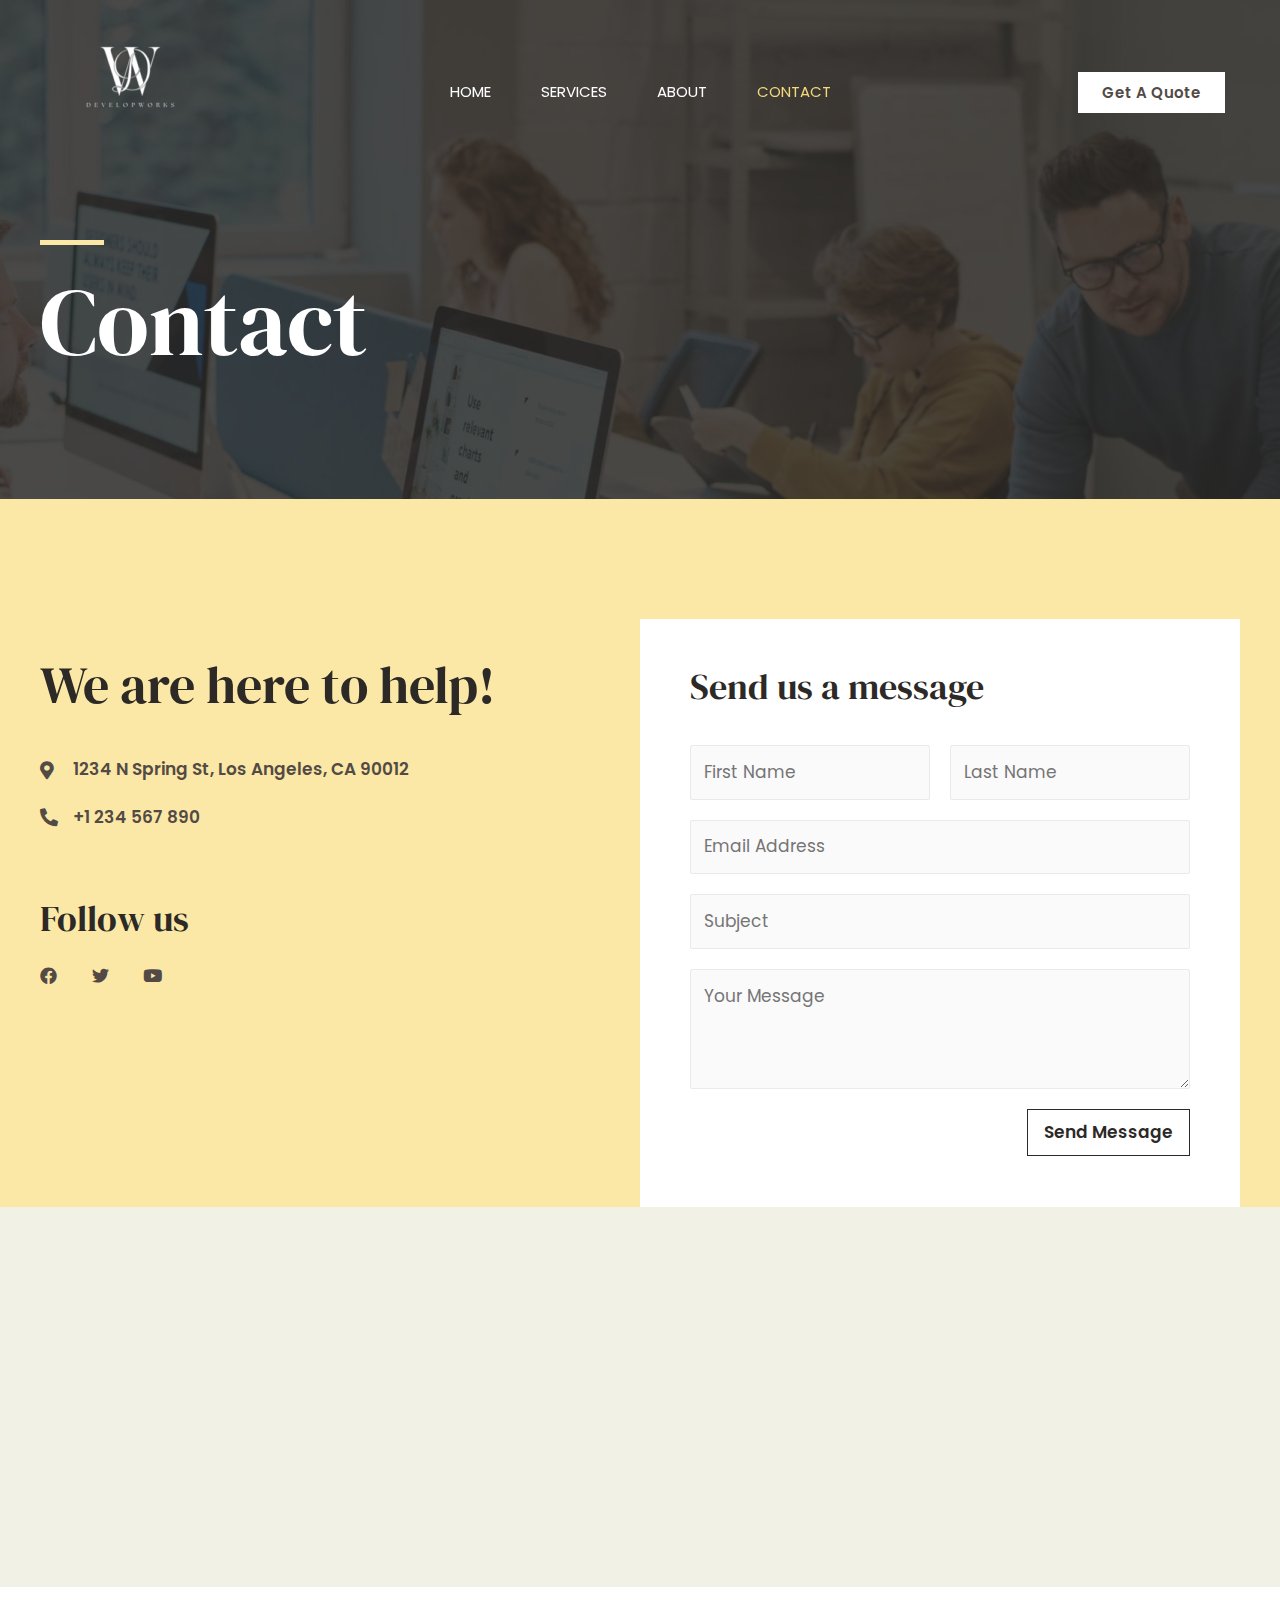
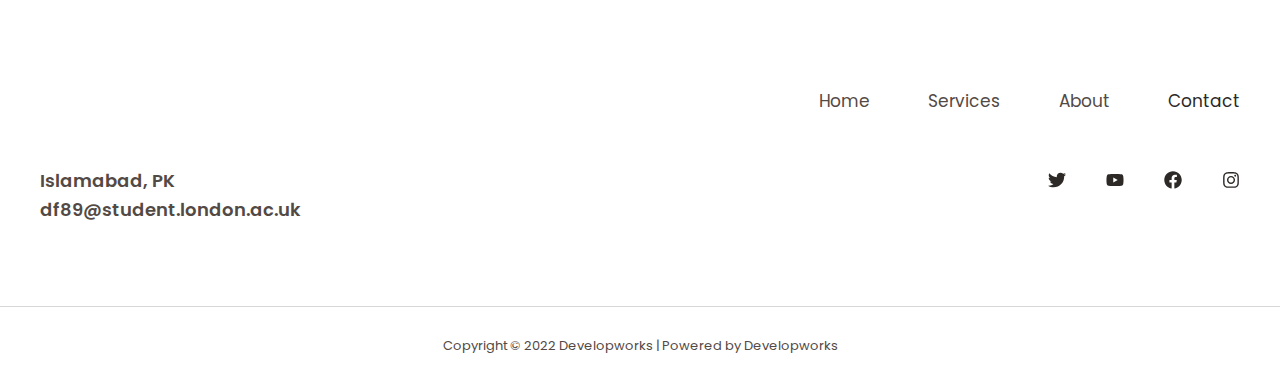
<file: contact/index.html>
<!DOCTYPE html>
<html lang="en-US">
<head>
<meta charset="UTF-8">
<meta name="viewport" content="width=device-width, initial-scale=1">
<link rel="profile" href="https://gmpg.org/xfn/11">

<title>Contact &#8211; Developworks</title>
<link rel="preload" href="/wp-content/astra-local-fonts/dm-serif-display/-nFnOHM81r4j6k0gjAW3mujVU2B2G_Bx0g.woff2" as="font" type="font/woff2" crossorigin>
<link rel="preload" href="/wp-content/astra-local-fonts/poppins/pxiByp8kv8JHgFVrLEj6Z1xlFQ.woff2" as="font" type="font/woff2" crossorigin>
<meta name="robots" content="noindex, nofollow">
<link rel="dns-prefetch" href="//s.w.org">
<link rel="alternate" type="application/rss+xml" title="Developworks &raquo; Feed" href="/feed/">
<link rel="alternate" type="application/rss+xml" title="Developworks &raquo; Comments Feed" href="/comments/feed/">
<script>
window._wpemojiSettings = {"baseUrl":"https:\/\/s.w.org\/images\/core\/emoji\/13.1.0\/72x72\/","ext":".png","svgUrl":"https:\/\/s.w.org\/images\/core\/emoji\/13.1.0\/svg\/","svgExt":".svg","source":{"concatemoji":"httplocalhost:10013\/wp-includes\/js\/wp-emoji-release.min.js?ver=5.9"}};
/*! This file is auto-generated */
!function(e,a,t){var n,r,o,i=a.createElement("canvas"),p=i.getContext&&i.getContext("2d");function s(e,t){var a=String.fromCharCode;p.clearRect(0,0,i.width,i.height),p.fillText(a.apply(this,e),0,0);e=i.toDataURL();return p.clearRect(0,0,i.width,i.height),p.fillText(a.apply(this,t),0,0),e===i.toDataURL()}function c(e){var t=a.createElement("script");t.src=e,t.defer=t.type="text/javascript",a.getElementsByTagName("head")[0].appendChild(t)}for(o=Array("flag","emoji"),t.supports={everything:!0,everythingExceptFlag:!0},r=0;r<o.length;r++)t.supports[o[r]]=function(e){if(!p||!p.fillText)return!1;switch(p.textBaseline="top",p.font="600 32px Arial",e){case"flag":return s([127987,65039,8205,9895,65039],[127987,65039,8203,9895,65039])?!1:!s([55356,56826,55356,56819],[55356,56826,8203,55356,56819])&&!s([55356,57332,56128,56423,56128,56418,56128,56421,56128,56430,56128,56423,56128,56447],[55356,57332,8203,56128,56423,8203,56128,56418,8203,56128,56421,8203,56128,56430,8203,56128,56423,8203,56128,56447]);case"emoji":return!s([10084,65039,8205,55357,56613],[10084,65039,8203,55357,56613])}return!1}(o[r]),t.supports.everything=t.supports.everything&&t.supports[o[r]],"flag"!==o[r]&&(t.supports.everythingExceptFlag=t.supports.everythingExceptFlag&&t.supports[o[r]]);t.supports.everythingExceptFlag=t.supports.everythingExceptFlag&&!t.supports.flag,t.DOMReady=!1,t.readyCallback=function(){t.DOMReady=!0},t.supports.everything||(n=function(){t.readyCallback()},a.addEventListener?(a.addEventListener("DOMContentLoaded",n,!1),e.addEventListener("load",n,!1)):(e.attachEvent("onload",n),a.attachEvent("onreadystatechange",function(){"complete"===a.readyState&&t.readyCallback()})),(n=t.source||{}).concatemoji?c(n.concatemoji):n.wpemoji&&n.twemoji&&(c(n.twemoji),c(n.wpemoji)))}(window,document,window._wpemojiSettings);
</script>
<style>img.wp-smiley,
img.emoji {
	display: inline !important;
	border: none !important;
	box-shadow: none !important;
	height: 1em !important;
	width: 1em !important;
	margin: 0 0.07em !important;
	vertical-align: -0.1em !important;
	background: none !important;
	padding: 0 !important;
}</style>
	<link rel="stylesheet" id="astra-theme-css-css" href="/wp-content/themes/astra/assets/css/minified/main.min.css?ver=3.7.7" media="all">
<style id="astra-theme-css-inline-css">html{font-size:106.25%;}a,.page-title{color:var(--ast-global-color-3);}a:hover,a:focus{color:var(--ast-global-color-1);}body,button,input,select,textarea,.ast-button,.ast-custom-button{font-family:'Poppins',sans-serif;font-weight:400;font-size:17px;font-size:1rem;line-height:1.6;}blockquote{color:var(--ast-global-color-3);}h1,.entry-content h1,h2,.entry-content h2,h3,.entry-content h3,h4,.entry-content h4,h5,.entry-content h5,h6,.entry-content h6,.site-title,.site-title a{font-family:'DM Serif Display',serif;font-weight:400;}.site-title{font-size:35px;font-size:2.0588235294118rem;display:none;}header .custom-logo-link img{max-width:150px;}.astra-logo-svg{width:150px;}.ast-archive-description .ast-archive-title{font-size:40px;font-size:2.3529411764706rem;}.site-header .site-description{font-size:15px;font-size:0.88235294117647rem;display:none;}.entry-title{font-size:30px;font-size:1.7647058823529rem;}h1,.entry-content h1{font-size:95px;font-size:5.5882352941176rem;font-family:'DM Serif Display',serif;line-height:1.2;}h2,.entry-content h2{font-size:52px;font-size:3.0588235294118rem;font-family:'DM Serif Display',serif;line-height:1.2;}h3,.entry-content h3{font-size:36px;font-size:2.1176470588235rem;font-family:'DM Serif Display',serif;line-height:1;}h4,.entry-content h4{font-size:25px;font-size:1.4705882352941rem;font-family:'DM Serif Display',serif;}h5,.entry-content h5{font-size:20px;font-size:1.1764705882353rem;font-family:'DM Serif Display',serif;}h6,.entry-content h6{font-size:15px;font-size:0.88235294117647rem;font-family:'DM Serif Display',serif;}.ast-single-post .entry-title,.page-title{font-size:30px;font-size:1.7647058823529rem;}::selection{background-color:var(--ast-global-color-0);color:#000000;}body,h1,.entry-title a,.entry-content h1,h2,.entry-content h2,h3,.entry-content h3,h4,.entry-content h4,h5,.entry-content h5,h6,.entry-content h6{color:var(--ast-global-color-3);}.tagcloud a:hover,.tagcloud a:focus,.tagcloud a.current-item{color:#ffffff;border-color:var(--ast-global-color-3);background-color:var(--ast-global-color-3);}input:focus,input[type="text"]:focus,input[type="email"]:focus,input[type="url"]:focus,input[type="password"]:focus,input[type="reset"]:focus,input[type="search"]:focus,textarea:focus{border-color:var(--ast-global-color-3);}input[type="radio"]:checked,input[type=reset],input[type="checkbox"]:checked,input[type="checkbox"]:hover:checked,input[type="checkbox"]:focus:checked,input[type=range]::-webkit-slider-thumb{border-color:var(--ast-global-color-3);background-color:var(--ast-global-color-3);box-shadow:none;}.site-footer a:hover + .post-count,.site-footer a:focus + .post-count{background:var(--ast-global-color-3);border-color:var(--ast-global-color-3);}.single .nav-links .nav-previous,.single .nav-links .nav-next{color:var(--ast-global-color-3);}.entry-meta,.entry-meta *{line-height:1.45;color:var(--ast-global-color-3);}.entry-meta a:hover,.entry-meta a:hover *,.entry-meta a:focus,.entry-meta a:focus *,.page-links > .page-link,.page-links .page-link:hover,.post-navigation a:hover{color:var(--ast-global-color-1);}#cat option,.secondary .calendar_wrap thead a,.secondary .calendar_wrap thead a:visited{color:var(--ast-global-color-3);}.secondary .calendar_wrap #today,.ast-progress-val span{background:var(--ast-global-color-3);}.secondary a:hover + .post-count,.secondary a:focus + .post-count{background:var(--ast-global-color-3);border-color:var(--ast-global-color-3);}.calendar_wrap #today > a{color:#ffffff;}.page-links .page-link,.single .post-navigation a{color:var(--ast-global-color-3);}.widget-title{font-size:24px;font-size:1.4117647058824rem;color:var(--ast-global-color-3);}.site-logo-img img{ transition:all 0.2s linear;}.ast-page-builder-template .hentry {margin: 0;}.ast-page-builder-template .site-content > .ast-container {max-width: 100%;padding: 0;}.ast-page-builder-template .site-content #primary {padding: 0;margin: 0;}.ast-page-builder-template .no-results {text-align: center;margin: 4em auto;}.ast-page-builder-template .ast-pagination {padding: 2em;}.ast-page-builder-template .entry-header.ast-no-title.ast-no-thumbnail {margin-top: 0;}.ast-page-builder-template .entry-header.ast-header-without-markup {margin-top: 0;margin-bottom: 0;}.ast-page-builder-template .entry-header.ast-no-title.ast-no-meta {margin-bottom: 0;}.ast-page-builder-template.single .post-navigation {padding-bottom: 2em;}.ast-page-builder-template.single-post .site-content > .ast-container {max-width: 100%;}.ast-page-builder-template .entry-header {margin-top: 4em;margin-left: auto;margin-right: auto;padding-left: 20px;padding-right: 20px;}.ast-page-builder-template .ast-archive-description {margin-top: 4em;margin-left: auto;margin-right: auto;padding-left: 20px;padding-right: 20px;}.single.ast-page-builder-template .entry-header {padding-left: 20px;padding-right: 20px;}.ast-page-builder-template.ast-no-sidebar .entry-content .alignwide {margin-left: 0;margin-right: 0;}@media (max-width:921px){#ast-desktop-header{display:none;}}@media (min-width:921px){#ast-mobile-header{display:none;}}.wp-block-buttons.aligncenter{justify-content:center;}@media (min-width:1200px){.wp-block-group .has-background{padding:20px;}}@media (min-width:1200px){.ast-no-sidebar.ast-separate-container .entry-content .wp-block-group.alignwide,.ast-no-sidebar.ast-separate-container .entry-content .wp-block-cover.alignwide{margin-left:-20px;margin-right:-20px;padding-left:20px;padding-right:20px;}.ast-no-sidebar.ast-separate-container .entry-content .wp-block-cover.alignfull,.ast-no-sidebar.ast-separate-container .entry-content .wp-block-group.alignfull{margin-left:-6.67em;margin-right:-6.67em;padding-left:6.67em;padding-right:6.67em;}}@media (min-width:1200px){.wp-block-cover-image.alignwide .wp-block-cover__inner-container,.wp-block-cover.alignwide .wp-block-cover__inner-container,.wp-block-cover-image.alignfull .wp-block-cover__inner-container,.wp-block-cover.alignfull .wp-block-cover__inner-container{width:100%;}}.ast-plain-container.ast-no-sidebar #primary{margin-top:0;margin-bottom:0;}@media (max-width:921px){.ast-theme-transparent-header #primary,.ast-theme-transparent-header #secondary{padding:0;}}.wp-block-columns{margin-bottom:unset;}.wp-block-image.size-full{margin:2rem 0;}.wp-block-separator.has-background{padding:0;}.wp-block-gallery{margin-bottom:1.6em;}.wp-block-group{padding-top:4em;padding-bottom:4em;}.wp-block-group__inner-container .wp-block-columns:last-child,.wp-block-group__inner-container :last-child,.wp-block-table table{margin-bottom:0;}.blocks-gallery-grid{width:100%;}.wp-block-navigation-link__content{padding:5px 0;}.wp-block-group .wp-block-group .has-text-align-center,.wp-block-group .wp-block-column .has-text-align-center{max-width:100%;}.has-text-align-center{margin:0 auto;}@media (min-width:1200px){.wp-block-cover__inner-container,.alignwide .wp-block-group__inner-container,.alignfull .wp-block-group__inner-container{max-width:1200px;margin:0 auto;}.wp-block-group.alignnone,.wp-block-group.aligncenter,.wp-block-group.alignleft,.wp-block-group.alignright,.wp-block-group.alignwide,.wp-block-columns.alignwide{margin:2rem 0 1rem 0;}}@media (max-width:1200px){.wp-block-group{padding:3em;}.wp-block-group .wp-block-group{padding:1.5em;}.wp-block-columns,.wp-block-column{margin:1rem 0;}}@media (min-width:921px){.wp-block-columns .wp-block-group{padding:2em;}}@media (max-width:544px){.wp-block-cover-image .wp-block-cover__inner-container,.wp-block-cover .wp-block-cover__inner-container{width:unset;}.wp-block-cover,.wp-block-cover-image{padding:2em 0;}.wp-block-group,.wp-block-cover{padding:2em;}.wp-block-media-text__media img,.wp-block-media-text__media video{width:unset;max-width:100%;}.wp-block-media-text.has-background .wp-block-media-text__content{padding:1em;}}@media (max-width:921px){.ast-plain-container.ast-no-sidebar #primary{padding:0;}}@media (min-width:544px){.entry-content .wp-block-media-text.has-media-on-the-right .wp-block-media-text__content{padding:0 8% 0 0;}.entry-content .wp-block-media-text .wp-block-media-text__content{padding:0 0 0 8%;}.ast-plain-container .site-content .entry-content .has-custom-content-position.is-position-bottom-left > *,.ast-plain-container .site-content .entry-content .has-custom-content-position.is-position-bottom-right > *,.ast-plain-container .site-content .entry-content .has-custom-content-position.is-position-top-left > *,.ast-plain-container .site-content .entry-content .has-custom-content-position.is-position-top-right > *,.ast-plain-container .site-content .entry-content .has-custom-content-position.is-position-center-right > *,.ast-plain-container .site-content .entry-content .has-custom-content-position.is-position-center-left > *{margin:0;}}@media (max-width:544px){.entry-content .wp-block-media-text .wp-block-media-text__content{padding:8% 0;}.wp-block-media-text .wp-block-media-text__media img{width:auto;max-width:100%;}}.wp-block-button.is-style-outline .wp-block-button__link{border-color:var(--ast-global-color-2);border-top-width:1px;border-right-width:1px;border-bottom-width:1px;border-left-width:1px;}.wp-block-button.is-style-outline > .wp-block-button__link:not(.has-text-color),.wp-block-button.wp-block-button__link.is-style-outline:not(.has-text-color){color:var(--ast-global-color-2);}.wp-block-button.is-style-outline .wp-block-button__link:hover,.wp-block-button.is-style-outline .wp-block-button__link:focus{color:#000000 !important;background-color:rgba(0,0,0,0);border-color:var(--ast-global-color-2);}.post-page-numbers.current .page-link,.ast-pagination .page-numbers.current{color:#000000;border-color:var(--ast-global-color-0);background-color:var(--ast-global-color-0);border-radius:2px;}@media (max-width:921px){.wp-block-button.is-style-outline .wp-block-button__link{padding-top:calc(15px - 1px);padding-right:calc(30px - 1px);padding-bottom:calc(15px - 1px);padding-left:calc(30px - 1px);}}@media (max-width:544px){.wp-block-button.is-style-outline .wp-block-button__link{padding-top:calc(15px - 1px);padding-right:calc(30px - 1px);padding-bottom:calc(15px - 1px);padding-left:calc(30px - 1px);}}@media (min-width:544px){.entry-content > .alignleft{margin-right:20px;}.entry-content > .alignright{margin-left:20px;}.wp-block-group.has-background{padding:20px;}}@media (max-width:921px){.ast-separate-container .ast-article-post,.ast-separate-container .ast-article-single{padding:1.5em 2.14em;}.ast-separate-container #primary,.ast-separate-container #secondary{padding:1.5em 0;}#primary,#secondary{padding:1.5em 0;margin:0;}.ast-left-sidebar #content > .ast-container{display:flex;flex-direction:column-reverse;width:100%;}.ast-author-box img.avatar{margin:20px 0 0 0;}}@media (min-width:922px){.ast-separate-container.ast-right-sidebar #primary,.ast-separate-container.ast-left-sidebar #primary{border:0;}.search-no-results.ast-separate-container #primary{margin-bottom:4em;}}.elementor-button-wrapper .elementor-button{border-style:solid;text-decoration:none;border-top-width:1px;border-right-width:1px;border-left-width:1px;border-bottom-width:1px;}body .elementor-button.elementor-size-sm,body .elementor-button.elementor-size-xs,body .elementor-button.elementor-size-md,body .elementor-button.elementor-size-lg,body .elementor-button.elementor-size-xl,body .elementor-button{border-radius:0;padding-top:14px;padding-right:16px;padding-bottom:14px;padding-left:16px;}.elementor-button-wrapper .elementor-button{border-color:var(--ast-global-color-2);background-color:transparent;}.elementor-button-wrapper .elementor-button:hover,.elementor-button-wrapper .elementor-button:focus{color:#000000;background-color:rgba(0,0,0,0);border-color:var(--ast-global-color-2);}.wp-block-button .wp-block-button__link ,.elementor-button-wrapper .elementor-button,.elementor-button-wrapper .elementor-button:visited{color:#2c2927;}.elementor-button-wrapper .elementor-button{font-family:inherit;font-weight:600;line-height:1;}.wp-block-button .wp-block-button__link:hover,.wp-block-button .wp-block-button__link:focus{color:#000000;background-color:rgba(0,0,0,0);border-color:var(--ast-global-color-2);}.elementor-widget-heading h1.elementor-heading-title{line-height:1.2;}.elementor-widget-heading h2.elementor-heading-title{line-height:1.2;}.elementor-widget-heading h3.elementor-heading-title{line-height:1;}.wp-block-button .wp-block-button__link{border:none;background-color:transparent;color:#2c2927;font-family:inherit;font-weight:600;line-height:1;border-radius:0;padding:15px 30px;}.wp-block-button.is-style-outline .wp-block-button__link{border-style:solid;border-top-width:1px;border-right-width:1px;border-left-width:1px;border-bottom-width:1px;border-color:var(--ast-global-color-2);padding-top:calc(15px - 1px);padding-right:calc(30px - 1px);padding-bottom:calc(15px - 1px);padding-left:calc(30px - 1px);}@media (max-width:921px){.wp-block-button .wp-block-button__link{border:none;padding:15px 30px;}.wp-block-button.is-style-outline .wp-block-button__link{padding-top:calc(15px - 1px);padding-right:calc(30px - 1px);padding-bottom:calc(15px - 1px);padding-left:calc(30px - 1px);}}@media (max-width:544px){.wp-block-button .wp-block-button__link{border:none;padding:15px 30px;}.wp-block-button.is-style-outline .wp-block-button__link{padding-top:calc(15px - 1px);padding-right:calc(30px - 1px);padding-bottom:calc(15px - 1px);padding-left:calc(30px - 1px);}}.menu-toggle,button,.ast-button,.ast-custom-button,.button,input#submit,input[type="button"],input[type="submit"],input[type="reset"]{border-style:solid;border-top-width:1px;border-right-width:1px;border-left-width:1px;border-bottom-width:1px;color:#2c2927;border-color:var(--ast-global-color-2);background-color:transparent;border-radius:0;padding-top:14px;padding-right:16px;padding-bottom:14px;padding-left:16px;font-family:inherit;font-weight:600;line-height:1;}button:focus,.menu-toggle:hover,button:hover,.ast-button:hover,.ast-custom-button:hover .button:hover,.ast-custom-button:hover ,input[type=reset]:hover,input[type=reset]:focus,input#submit:hover,input#submit:focus,input[type="button"]:hover,input[type="button"]:focus,input[type="submit"]:hover,input[type="submit"]:focus{color:#000000;background-color:rgba(0,0,0,0);border-color:var(--ast-global-color-2);}@media (min-width:544px){.ast-container{max-width:100%;}}@media (max-width:544px){.ast-separate-container .ast-article-post,.ast-separate-container .ast-article-single,.ast-separate-container .comments-title,.ast-separate-container .ast-archive-description{padding:1.5em 1em;}.ast-separate-container #content .ast-container{padding-left:0.54em;padding-right:0.54em;}.ast-separate-container .ast-comment-list li.depth-1{padding:1.5em 1em;margin-bottom:1.5em;}.ast-separate-container .ast-comment-list .bypostauthor{padding:.5em;}.ast-search-menu-icon.ast-dropdown-active .search-field{width:170px;}}@media (max-width:921px){.ast-mobile-header-stack .main-header-bar .ast-search-menu-icon{display:inline-block;}.ast-header-break-point.ast-header-custom-item-outside .ast-mobile-header-stack .main-header-bar .ast-search-icon{margin:0;}.ast-comment-avatar-wrap img{max-width:2.5em;}.ast-separate-container .ast-comment-list li.depth-1{padding:1.5em 2.14em;}.ast-separate-container .comment-respond{padding:2em 2.14em;}.ast-comment-meta{padding:0 1.8888em 1.3333em;}}body,.ast-separate-container{background-color:var(--ast-global-color-4);;background-image:none;;}.ast-no-sidebar.ast-separate-container .entry-content .alignfull {margin-left: -6.67em;margin-right: -6.67em;width: auto;}@media (max-width: 1200px) {.ast-no-sidebar.ast-separate-container .entry-content .alignfull {margin-left: -2.4em;margin-right: -2.4em;}}@media (max-width: 768px) {.ast-no-sidebar.ast-separate-container .entry-content .alignfull {margin-left: -2.14em;margin-right: -2.14em;}}@media (max-width: 544px) {.ast-no-sidebar.ast-separate-container .entry-content .alignfull {margin-left: -1em;margin-right: -1em;}}.ast-no-sidebar.ast-separate-container .entry-content .alignwide {margin-left: -20px;margin-right: -20px;}.ast-no-sidebar.ast-separate-container .entry-content .wp-block-column .alignfull,.ast-no-sidebar.ast-separate-container .entry-content .wp-block-column .alignwide {margin-left: auto;margin-right: auto;width: 100%;}@media (max-width:921px){.site-title{display:none;}.ast-archive-description .ast-archive-title{font-size:40px;}.site-header .site-description{display:none;}.entry-title{font-size:30px;}h1,.entry-content h1{font-size:50px;}h2,.entry-content h2{font-size:32px;}h3,.entry-content h3{font-size:26px;}h4,.entry-content h4{font-size:22px;font-size:1.2941176470588rem;}h5,.entry-content h5{font-size:18px;font-size:1.0588235294118rem;}h6,.entry-content h6{font-size:15px;font-size:0.88235294117647rem;}.ast-single-post .entry-title,.page-title{font-size:30px;}}@media (max-width:544px){.site-title{display:none;}.ast-archive-description .ast-archive-title{font-size:40px;}.site-header .site-description{display:none;}.entry-title{font-size:30px;}h1,.entry-content h1{font-size:32px;}h2,.entry-content h2{font-size:28px;}h3,.entry-content h3{font-size:22px;}h4,.entry-content h4{font-size:20px;font-size:1.1764705882353rem;}h5,.entry-content h5{font-size:17px;font-size:1rem;}h6,.entry-content h6{font-size:15px;font-size:0.88235294117647rem;}.ast-single-post .entry-title,.page-title{font-size:30px;}}@media (max-width:921px){html{font-size:96.9%;}}@media (max-width:544px){html{font-size:96.9%;}}@media (min-width:922px){.ast-container{max-width:1240px;}}@media (min-width:922px){.site-content .ast-container{display:flex;}}@media (max-width:921px){.site-content .ast-container{flex-direction:column;}}@media (min-width:922px){.blog .site-content > .ast-container,.archive .site-content > .ast-container,.search .site-content > .ast-container{max-width:1200px;}}@media (min-width:922px){.main-header-menu .sub-menu .menu-item.ast-left-align-sub-menu:hover > .sub-menu,.main-header-menu .sub-menu .menu-item.ast-left-align-sub-menu.focus > .sub-menu{margin-left:-0px;}}.ast-theme-transparent-header [data-section="section-header-mobile-trigger"] .ast-button-wrap .ast-mobile-menu-trigger-fill,.ast-theme-transparent-header [data-section="section-header-mobile-trigger"] .ast-button-wrap .ast-mobile-menu-trigger-minimal{border:none;}blockquote {padding: 1.2em;}:root .has-ast-global-color-0-color{color:var(--ast-global-color-0);}:root .has-ast-global-color-0-background-color{background-color:var(--ast-global-color-0);}:root .wp-block-button .has-ast-global-color-0-color{color:var(--ast-global-color-0);}:root .wp-block-button .has-ast-global-color-0-background-color{background-color:var(--ast-global-color-0);}:root .has-ast-global-color-1-color{color:var(--ast-global-color-1);}:root .has-ast-global-color-1-background-color{background-color:var(--ast-global-color-1);}:root .wp-block-button .has-ast-global-color-1-color{color:var(--ast-global-color-1);}:root .wp-block-button .has-ast-global-color-1-background-color{background-color:var(--ast-global-color-1);}:root .has-ast-global-color-2-color{color:var(--ast-global-color-2);}:root .has-ast-global-color-2-background-color{background-color:var(--ast-global-color-2);}:root .wp-block-button .has-ast-global-color-2-color{color:var(--ast-global-color-2);}:root .wp-block-button .has-ast-global-color-2-background-color{background-color:var(--ast-global-color-2);}:root .has-ast-global-color-3-color{color:var(--ast-global-color-3);}:root .has-ast-global-color-3-background-color{background-color:var(--ast-global-color-3);}:root .wp-block-button .has-ast-global-color-3-color{color:var(--ast-global-color-3);}:root .wp-block-button .has-ast-global-color-3-background-color{background-color:var(--ast-global-color-3);}:root .has-ast-global-color-4-color{color:var(--ast-global-color-4);}:root .has-ast-global-color-4-background-color{background-color:var(--ast-global-color-4);}:root .wp-block-button .has-ast-global-color-4-color{color:var(--ast-global-color-4);}:root .wp-block-button .has-ast-global-color-4-background-color{background-color:var(--ast-global-color-4);}:root .has-ast-global-color-5-color{color:var(--ast-global-color-5);}:root .has-ast-global-color-5-background-color{background-color:var(--ast-global-color-5);}:root .wp-block-button .has-ast-global-color-5-color{color:var(--ast-global-color-5);}:root .wp-block-button .has-ast-global-color-5-background-color{background-color:var(--ast-global-color-5);}:root .has-ast-global-color-6-color{color:var(--ast-global-color-6);}:root .has-ast-global-color-6-background-color{background-color:var(--ast-global-color-6);}:root .wp-block-button .has-ast-global-color-6-color{color:var(--ast-global-color-6);}:root .wp-block-button .has-ast-global-color-6-background-color{background-color:var(--ast-global-color-6);}:root .has-ast-global-color-7-color{color:var(--ast-global-color-7);}:root .has-ast-global-color-7-background-color{background-color:var(--ast-global-color-7);}:root .wp-block-button .has-ast-global-color-7-color{color:var(--ast-global-color-7);}:root .wp-block-button .has-ast-global-color-7-background-color{background-color:var(--ast-global-color-7);}:root .has-ast-global-color-8-color{color:var(--ast-global-color-8);}:root .has-ast-global-color-8-background-color{background-color:var(--ast-global-color-8);}:root .wp-block-button .has-ast-global-color-8-color{color:var(--ast-global-color-8);}:root .wp-block-button .has-ast-global-color-8-background-color{background-color:var(--ast-global-color-8);}:root{--ast-global-color-0:#fbe8a6;--ast-global-color-1:#f3d97a;--ast-global-color-2:#2c2927;--ast-global-color-3:#534a45;--ast-global-color-4:#f2f1e5;--ast-global-color-5:#ffffff;--ast-global-color-6:#f2f5f7;--ast-global-color-7:#424242;--ast-global-color-8:#000000;}.ast-theme-transparent-header #masthead .site-logo-img .transparent-custom-logo .astra-logo-svg{width:150px;}.ast-theme-transparent-header #masthead .site-logo-img .transparent-custom-logo img{ max-width:150px;}@media (max-width:921px){.ast-theme-transparent-header #masthead .site-logo-img .transparent-custom-logo .astra-logo-svg{width:120px;}.ast-theme-transparent-header #masthead .site-logo-img .transparent-custom-logo img{ max-width:120px;}}@media (max-width:543px){.ast-theme-transparent-header #masthead .site-logo-img .transparent-custom-logo .astra-logo-svg{width:100px;}.ast-theme-transparent-header #masthead .site-logo-img .transparent-custom-logo img{ max-width:100px;}}@media (min-width:921px){.ast-theme-transparent-header #masthead{position:absolute;left:0;right:0;}.ast-theme-transparent-header .main-header-bar,.ast-theme-transparent-header.ast-header-break-point .main-header-bar{background:none;}body.elementor-editor-active.ast-theme-transparent-header #masthead,.fl-builder-edit .ast-theme-transparent-header #masthead,body.vc_editor.ast-theme-transparent-header #masthead,body.brz-ed.ast-theme-transparent-header #masthead{z-index:0;}.ast-header-break-point.ast-replace-site-logo-transparent.ast-theme-transparent-header .custom-mobile-logo-link{display:none;}.ast-header-break-point.ast-replace-site-logo-transparent.ast-theme-transparent-header .transparent-custom-logo{display:inline-block;}.ast-theme-transparent-header .ast-above-header,.ast-theme-transparent-header .ast-above-header.ast-above-header-bar{background-image:none;background-color:transparent;}.ast-theme-transparent-header .ast-below-header{background-image:none;background-color:transparent;}}.ast-theme-transparent-header .ast-builder-menu .main-header-menu,.ast-theme-transparent-header .ast-builder-menu .main-header-menu .menu-link,.ast-theme-transparent-header [CLASS*="ast-builder-menu-"] .main-header-menu .menu-item > .menu-link,.ast-theme-transparent-header .ast-masthead-custom-menu-items,.ast-theme-transparent-header .ast-masthead-custom-menu-items a,.ast-theme-transparent-header .ast-builder-menu .main-header-menu .menu-item > .ast-menu-toggle,.ast-theme-transparent-header .ast-builder-menu .main-header-menu .menu-item > .ast-menu-toggle,.ast-theme-transparent-header .ast-above-header-navigation a,.ast-header-break-point.ast-theme-transparent-header .ast-above-header-navigation a,.ast-header-break-point.ast-theme-transparent-header .ast-above-header-navigation > ul.ast-above-header-menu > .menu-item-has-children:not(.current-menu-item) > .ast-menu-toggle,.ast-theme-transparent-header .ast-below-header-menu,.ast-theme-transparent-header .ast-below-header-menu a,.ast-header-break-point.ast-theme-transparent-header .ast-below-header-menu a,.ast-header-break-point.ast-theme-transparent-header .ast-below-header-menu,.ast-theme-transparent-header .main-header-menu .menu-link{color:var(--ast-global-color-5);}.ast-theme-transparent-header .ast-builder-menu .main-header-menu .menu-item:hover > .menu-link,.ast-theme-transparent-header .ast-builder-menu .main-header-menu .menu-item:hover > .ast-menu-toggle,.ast-theme-transparent-header .ast-builder-menu .main-header-menu .ast-masthead-custom-menu-items a:hover,.ast-theme-transparent-header .ast-builder-menu .main-header-menu .focus > .menu-link,.ast-theme-transparent-header .ast-builder-menu .main-header-menu .focus > .ast-menu-toggle,.ast-theme-transparent-header .ast-builder-menu .main-header-menu .current-menu-item > .menu-link,.ast-theme-transparent-header .ast-builder-menu .main-header-menu .current-menu-ancestor > .menu-link,.ast-theme-transparent-header .ast-builder-menu .main-header-menu .current-menu-item > .ast-menu-toggle,.ast-theme-transparent-header .ast-builder-menu .main-header-menu .current-menu-ancestor > .ast-menu-toggle,.ast-theme-transparent-header [CLASS*="ast-builder-menu-"] .main-header-menu .current-menu-item > .menu-link,.ast-theme-transparent-header [CLASS*="ast-builder-menu-"] .main-header-menu .current-menu-ancestor > .menu-link,.ast-theme-transparent-header [CLASS*="ast-builder-menu-"] .main-header-menu .current-menu-item > .ast-menu-toggle,.ast-theme-transparent-header [CLASS*="ast-builder-menu-"] .main-header-menu .current-menu-ancestor > .ast-menu-toggle,.ast-theme-transparent-header .main-header-menu .menu-item:hover > .menu-link,.ast-theme-transparent-header .main-header-menu .current-menu-item > .menu-link,.ast-theme-transparent-header .main-header-menu .current-menu-ancestor > .menu-link{color:var(--ast-global-color-1);}@media (max-width:921px){.ast-theme-transparent-header #masthead{position:absolute;left:0;right:0;}.ast-theme-transparent-header .main-header-bar,.ast-theme-transparent-header.ast-header-break-point .main-header-bar{background:none;}body.elementor-editor-active.ast-theme-transparent-header #masthead,.fl-builder-edit .ast-theme-transparent-header #masthead,body.vc_editor.ast-theme-transparent-header #masthead,body.brz-ed.ast-theme-transparent-header #masthead{z-index:0;}.ast-header-break-point.ast-replace-site-logo-transparent.ast-theme-transparent-header .custom-mobile-logo-link{display:none;}.ast-header-break-point.ast-replace-site-logo-transparent.ast-theme-transparent-header .transparent-custom-logo{display:inline-block;}.ast-theme-transparent-header .ast-above-header,.ast-theme-transparent-header .ast-above-header.ast-above-header-bar{background-image:none;background-color:transparent;}.ast-theme-transparent-header .ast-below-header{background-image:none;background-color:transparent;}}.ast-theme-transparent-header #ast-desktop-header > [CLASS*="-header-wrap"]:last-child > [CLASS*="-header-bar"],.ast-theme-transparent-header.ast-header-break-point #ast-mobile-header > [CLASS*="-header-wrap"]:last-child > [CLASS*="-header-bar"]{border-bottom-style:none;}.ast-breadcrumbs .trail-browse,.ast-breadcrumbs .trail-items,.ast-breadcrumbs .trail-items li{display:inline-block;margin:0;padding:0;border:none;background:inherit;text-indent:0;}.ast-breadcrumbs .trail-browse{font-size:inherit;font-style:inherit;font-weight:inherit;color:inherit;}.ast-breadcrumbs .trail-items{list-style:none;}.trail-items li::after{padding:0 0.3em;content:"\00bb";}.trail-items li:last-of-type::after{display:none;}h1,.entry-content h1,h2,.entry-content h2,h3,.entry-content h3,h4,.entry-content h4,h5,.entry-content h5,h6,.entry-content h6{color:var(--ast-global-color-2);}@media (max-width:921px){.ast-builder-grid-row-container.ast-builder-grid-row-tablet-3-firstrow .ast-builder-grid-row > *:first-child,.ast-builder-grid-row-container.ast-builder-grid-row-tablet-3-lastrow .ast-builder-grid-row > *:last-child{grid-column:1 / -1;}}@media (max-width:544px){.ast-builder-grid-row-container.ast-builder-grid-row-mobile-3-firstrow .ast-builder-grid-row > *:first-child,.ast-builder-grid-row-container.ast-builder-grid-row-mobile-3-lastrow .ast-builder-grid-row > *:last-child{grid-column:1 / -1;}}.ast-builder-layout-element[data-section="title_tagline"]{display:flex;}@media (max-width:921px){.ast-header-break-point .ast-builder-layout-element[data-section="title_tagline"]{display:flex;}}@media (max-width:544px){.ast-header-break-point .ast-builder-layout-element[data-section="title_tagline"]{display:flex;}}[data-section*="section-hb-button-"] .menu-link{display:none;}.ast-header-button-1[data-section*="section-hb-button-"] .ast-builder-button-wrap .ast-custom-button{font-size:15px;font-size:0.88235294117647rem;}.ast-header-button-1 .ast-custom-button{color:var(--ast-global-color-3);background:var(--ast-global-color-5);border-top-width:0px;border-bottom-width:0px;border-left-width:0px;border-right-width:0px;border-radius:0;}.ast-header-button-1 .ast-custom-button:hover{color:var(--ast-global-color-3);background:var(--ast-global-color-1);}.ast-header-button-1[data-section*="section-hb-button-"] .ast-builder-button-wrap .ast-custom-button{padding-top:13px;padding-bottom:13px;padding-left:24px;padding-right:24px;}@media (max-width:921px){.ast-header-button-1[data-section*="section-hb-button-"] .ast-builder-button-wrap .ast-custom-button{margin-top:20px;margin-bottom:20px;margin-left:20px;margin-right:20px;}}.ast-header-button-1[data-section="section-hb-button-1"]{display:flex;}@media (max-width:921px){.ast-header-break-point .ast-header-button-1[data-section="section-hb-button-1"]{display:flex;}}@media (max-width:544px){.ast-header-break-point .ast-header-button-1[data-section="section-hb-button-1"]{display:flex;}}.ast-builder-menu-1{font-family:inherit;font-weight:inherit;text-transform:uppercase;}.ast-builder-menu-1 .menu-item > .menu-link{font-size:15px;font-size:0.88235294117647rem;padding-top:0px;padding-bottom:0px;padding-left:25px;padding-right:25px;}.ast-builder-menu-1 .sub-menu,.ast-builder-menu-1 .inline-on-mobile .sub-menu{border-top-width:2px;border-bottom-width:0;border-right-width:0;border-left-width:0;border-color:var(--ast-global-color-0);border-style:solid;border-radius:0;}.ast-builder-menu-1 .main-header-menu > .menu-item > .sub-menu,.ast-builder-menu-1 .main-header-menu > .menu-item > .astra-full-megamenu-wrapper{margin-top:0;}.ast-desktop .ast-builder-menu-1 .main-header-menu > .menu-item > .sub-menu:before,.ast-desktop .ast-builder-menu-1 .main-header-menu > .menu-item > .astra-full-megamenu-wrapper:before{height:calc( 0px + 5px );}.ast-builder-menu-1 .menu-item.menu-item-has-children > .ast-menu-toggle{top:0px;right:calc( 25px - 0.907em );}.ast-desktop .ast-builder-menu-1 .menu-item .sub-menu .menu-link{border-style:none;}@media (max-width:921px){.ast-header-break-point .ast-builder-menu-1 .menu-item.menu-item-has-children > .ast-menu-toggle{top:0;}.ast-builder-menu-1 .menu-item-has-children > .menu-link:after{content:unset;}}@media (max-width:544px){.ast-header-break-point .ast-builder-menu-1 .menu-item.menu-item-has-children > .ast-menu-toggle{top:0;}}.ast-builder-menu-1{display:flex;}@media (max-width:921px){.ast-header-break-point .ast-builder-menu-1{display:flex;}}@media (max-width:544px){.ast-header-break-point .ast-builder-menu-1{display:flex;}}.site-below-footer-wrap{padding-top:20px;padding-bottom:20px;}.site-below-footer-wrap[data-section="section-below-footer-builder"]{background-color:rgba(255,255,255,0);;background-image:none;;min-height:80px;border-style:solid;border-width:0px;border-top-width:1px;border-top-color:#d7d7d7;}.site-below-footer-wrap[data-section="section-below-footer-builder"] .ast-builder-grid-row{grid-column-gap:0;max-width:1200px;margin-left:auto;margin-right:auto;}.site-below-footer-wrap[data-section="section-below-footer-builder"] .ast-builder-grid-row,.site-below-footer-wrap[data-section="section-below-footer-builder"] .site-footer-section{align-items:center;}.site-below-footer-wrap[data-section="section-below-footer-builder"].ast-footer-row-inline .site-footer-section{display:flex;margin-bottom:0;}.ast-builder-grid-row-full .ast-builder-grid-row{grid-template-columns:1fr;}@media (max-width:921px){.site-below-footer-wrap[data-section="section-below-footer-builder"].ast-footer-row-tablet-inline .site-footer-section{display:flex;margin-bottom:0;}.site-below-footer-wrap[data-section="section-below-footer-builder"].ast-footer-row-tablet-stack .site-footer-section{display:block;margin-bottom:10px;}.ast-builder-grid-row-container.ast-builder-grid-row-tablet-full .ast-builder-grid-row{grid-template-columns:1fr;}}@media (max-width:544px){.site-below-footer-wrap[data-section="section-below-footer-builder"].ast-footer-row-mobile-inline .site-footer-section{display:flex;margin-bottom:0;}.site-below-footer-wrap[data-section="section-below-footer-builder"].ast-footer-row-mobile-stack .site-footer-section{display:block;margin-bottom:10px;}.ast-builder-grid-row-container.ast-builder-grid-row-mobile-full .ast-builder-grid-row{grid-template-columns:1fr;}}@media (max-width:921px){.site-below-footer-wrap[data-section="section-below-footer-builder"]{padding-top:0px;padding-bottom:0px;padding-left:0px;padding-right:0px;margin-top:0px;margin-bottom:0px;margin-left:0px;margin-right:0px;}}@media (max-width:544px){.site-below-footer-wrap[data-section="section-below-footer-builder"]{padding-top:10px;padding-bottom:10px;padding-left:10px;padding-right:10px;}}.site-below-footer-wrap[data-section="section-below-footer-builder"]{display:grid;}@media (max-width:921px){.ast-header-break-point .site-below-footer-wrap[data-section="section-below-footer-builder"]{display:grid;}}@media (max-width:544px){.ast-header-break-point .site-below-footer-wrap[data-section="section-below-footer-builder"]{display:grid;}}.ast-footer-copyright{text-align:center;}.ast-footer-copyright {color:var(--ast-global-color-3);}@media (max-width:921px){.ast-footer-copyright{text-align:center;}}@media (max-width:544px){.ast-footer-copyright{text-align:center;}}.ast-footer-copyright {font-size:13px;font-size:0.76470588235294rem;}@media (max-width:921px){.ast-footer-copyright {font-size:13px;font-size:0.76470588235294rem;}}@media (max-width:544px){.ast-footer-copyright {font-size:11px;font-size:0.64705882352941rem;}}.ast-footer-copyright.ast-builder-layout-element{display:flex;}@media (max-width:921px){.ast-header-break-point .ast-footer-copyright.ast-builder-layout-element{display:flex;}}@media (max-width:544px){.ast-header-break-point .ast-footer-copyright.ast-builder-layout-element{display:flex;}}.ast-builder-social-element:hover {color: #0274be;}.ast-social-stack-desktop .ast-builder-social-element,.ast-social-stack-tablet .ast-builder-social-element,.ast-social-stack-mobile .ast-builder-social-element {margin-top: 6px;margin-bottom: 6px;}.ast-social-color-type-official .ast-builder-social-element,.ast-social-color-type-official .social-item-label {color: var(--color);background-color: var(--background-color);}.header-social-inner-wrap.ast-social-color-type-official .ast-builder-social-element svg,.footer-social-inner-wrap.ast-social-color-type-official .ast-builder-social-element svg {fill: currentColor;}.social-show-label-true .ast-builder-social-element {width: auto;padding: 0 0.4em;}[data-section^="section-fb-social-icons-"] .footer-social-inner-wrap {text-align: center;}.ast-footer-social-wrap {width: 100%;}.ast-footer-social-wrap .ast-builder-social-element:first-child {margin-left: 0;}.ast-footer-social-wrap .ast-builder-social-element:last-child {margin-right: 0;}.ast-header-social-wrap .ast-builder-social-element:first-child {margin-left: 0;}.ast-header-social-wrap .ast-builder-social-element:last-child {margin-right: 0;}.ast-builder-social-element {line-height: 1;color: #3a3a3a;background: transparent;vertical-align: middle;transition: all 0.01s;margin-left: 6px;margin-right: 6px;justify-content: center;align-items: center;}.ast-builder-social-element {line-height: 1;color: #3a3a3a;background: transparent;vertical-align: middle;transition: all 0.01s;margin-left: 6px;margin-right: 6px;justify-content: center;align-items: center;}.ast-builder-social-element .social-item-label {padding-left: 6px;}.ast-footer-social-1-wrap .ast-builder-social-element{margin-left:20px;margin-right:20px;}.ast-footer-social-1-wrap .ast-builder-social-element svg{width:18px;height:18px;}.ast-footer-social-1-wrap{margin-top:40px;margin-bottom:0px;margin-left:0px;margin-right:0px;}.ast-footer-social-1-wrap .ast-social-color-type-custom svg{fill:var(--ast-global-color-2);}.ast-footer-social-1-wrap .ast-social-color-type-custom .ast-builder-social-element:hover{color:var(--ast-global-color-1);}.ast-footer-social-1-wrap .ast-social-color-type-custom .ast-builder-social-element:hover svg{fill:var(--ast-global-color-1);}.ast-footer-social-1-wrap .ast-social-color-type-custom .social-item-label{color:var(--ast-global-color-2);}.ast-footer-social-1-wrap .ast-builder-social-element:hover .social-item-label{color:var(--ast-global-color-1);}[data-section="section-fb-social-icons-1"] .footer-social-inner-wrap{text-align:right;}@media (max-width:921px){[data-section="section-fb-social-icons-1"] .footer-social-inner-wrap{text-align:center;}}@media (max-width:544px){.ast-footer-social-1-wrap .ast-builder-social-element{margin-left:20px;margin-right:20px;}[data-section="section-fb-social-icons-1"] .footer-social-inner-wrap{text-align:center;}}.ast-builder-layout-element[data-section="section-fb-social-icons-1"]{display:flex;}@media (max-width:921px){.ast-header-break-point .ast-builder-layout-element[data-section="section-fb-social-icons-1"]{display:flex;}}@media (max-width:544px){.ast-header-break-point .ast-builder-layout-element[data-section="section-fb-social-icons-1"]{display:flex;}}.site-footer{background-color:var(--ast-global-color-5);;background-image:none;;}.site-primary-footer-wrap{padding-top:45px;padding-bottom:45px;}.site-primary-footer-wrap[data-section="section-primary-footer-builder"]{background-color:rgba(255,255,255,0);;background-image:none;;border-style:solid;border-width:0px;border-top-width:1px;border-top-color:#ffffff;}.site-primary-footer-wrap[data-section="section-primary-footer-builder"] .ast-builder-grid-row{max-width:1200px;margin-left:auto;margin-right:auto;}.site-primary-footer-wrap[data-section="section-primary-footer-builder"] .ast-builder-grid-row,.site-primary-footer-wrap[data-section="section-primary-footer-builder"] .site-footer-section{align-items:flex-start;}.site-primary-footer-wrap[data-section="section-primary-footer-builder"].ast-footer-row-inline .site-footer-section{display:flex;margin-bottom:0;}.ast-builder-grid-row-2-equal .ast-builder-grid-row{grid-template-columns:repeat( 2,1fr );}@media (max-width:921px){.site-primary-footer-wrap[data-section="section-primary-footer-builder"].ast-footer-row-tablet-inline .site-footer-section{display:flex;margin-bottom:0;}.site-primary-footer-wrap[data-section="section-primary-footer-builder"].ast-footer-row-tablet-stack .site-footer-section{display:block;margin-bottom:10px;}.ast-builder-grid-row-container.ast-builder-grid-row-tablet-full .ast-builder-grid-row{grid-template-columns:1fr;}}@media (max-width:544px){.site-primary-footer-wrap[data-section="section-primary-footer-builder"].ast-footer-row-mobile-inline .site-footer-section{display:flex;margin-bottom:0;}.site-primary-footer-wrap[data-section="section-primary-footer-builder"].ast-footer-row-mobile-stack .site-footer-section{display:block;margin-bottom:10px;}.ast-builder-grid-row-container.ast-builder-grid-row-mobile-full .ast-builder-grid-row{grid-template-columns:1fr;}}.site-primary-footer-wrap[data-section="section-primary-footer-builder"]{padding-top:100px;padding-bottom:50px;}@media (max-width:544px){.site-primary-footer-wrap[data-section="section-primary-footer-builder"]{padding-top:50px;padding-bottom:50px;padding-left:25px;padding-right:25px;}}.site-primary-footer-wrap[data-section="section-primary-footer-builder"]{display:grid;}@media (max-width:921px){.ast-header-break-point .site-primary-footer-wrap[data-section="section-primary-footer-builder"]{display:grid;}}@media (max-width:544px){.ast-header-break-point .site-primary-footer-wrap[data-section="section-primary-footer-builder"]{display:grid;}}.footer-widget-area[data-section="sidebar-widgets-footer-widget-1"].footer-widget-area-inner{text-align:left;}@media (max-width:921px){.footer-widget-area[data-section="sidebar-widgets-footer-widget-1"].footer-widget-area-inner{text-align:center;}}@media (max-width:544px){.footer-widget-area[data-section="sidebar-widgets-footer-widget-1"].footer-widget-area-inner{text-align:center;}}.footer-widget-area[data-section="sidebar-widgets-footer-widget-1"].footer-widget-area-inner{color:var(--ast-global-color-3);font-size:18px;font-size:1.0588235294118rem;}.footer-widget-area[data-section="sidebar-widgets-footer-widget-1"].footer-widget-area-inner a{color:var(--ast-global-color-3);}.footer-widget-area[data-section="sidebar-widgets-footer-widget-1"].footer-widget-area-inner a:hover{color:var(--ast-global-color-1);}.footer-widget-area[data-section="sidebar-widgets-footer-widget-1"] .widget-title{color:var(--ast-global-color-2);}.footer-widget-area[data-section="sidebar-widgets-footer-widget-1"]{display:block;}@media (max-width:921px){.ast-header-break-point .footer-widget-area[data-section="sidebar-widgets-footer-widget-1"]{display:block;}}@media (max-width:544px){.ast-header-break-point .footer-widget-area[data-section="sidebar-widgets-footer-widget-1"]{display:block;}}.elementor-widget-heading .elementor-heading-title{margin:0;}.elementor-post.elementor-grid-item.hentry{margin-bottom:0;}.woocommerce div.product .elementor-element.elementor-products-grid .related.products ul.products li.product,.elementor-element .elementor-wc-products .woocommerce[class*='columns-'] ul.products li.product{width:auto;margin:0;float:none;}.ast-left-sidebar .elementor-section.elementor-section-stretched,.ast-right-sidebar .elementor-section.elementor-section-stretched{max-width:100%;left:0 !important;}.elementor-template-full-width .ast-container{display:block;}@media (max-width:544px){.elementor-element .elementor-wc-products .woocommerce[class*="columns-"] ul.products li.product{width:auto;margin:0;}.elementor-element .woocommerce .woocommerce-result-count{float:none;}}.ast-header-break-point .main-header-bar{border-bottom-width:1px;}@media (min-width:922px){.main-header-bar{border-bottom-width:1px;}}.ast-safari-browser-less-than-11 .main-header-menu .menu-item, .ast-safari-browser-less-than-11 .main-header-bar .ast-masthead-custom-menu-items{display:block;}.main-header-menu .menu-item, #astra-footer-menu .menu-item, .main-header-bar .ast-masthead-custom-menu-items{-js-display:flex;display:flex;-webkit-box-pack:center;-webkit-justify-content:center;-moz-box-pack:center;-ms-flex-pack:center;justify-content:center;-webkit-box-orient:vertical;-webkit-box-direction:normal;-webkit-flex-direction:column;-moz-box-orient:vertical;-moz-box-direction:normal;-ms-flex-direction:column;flex-direction:column;}.main-header-menu > .menu-item > .menu-link, #astra-footer-menu > .menu-item > .menu-link{height:100%;-webkit-box-align:center;-webkit-align-items:center;-moz-box-align:center;-ms-flex-align:center;align-items:center;-js-display:flex;display:flex;}.ast-header-break-point .main-navigation ul .menu-item .menu-link .icon-arrow:first-of-type svg{top:.2em;margin-top:0px;margin-left:0px;width:.65em;transform:translate(0, -2px) rotateZ(270deg);}.ast-mobile-popup-content .ast-submenu-expanded > .ast-menu-toggle{transform:rotateX(180deg);}.ast-separate-container .blog-layout-1, .ast-separate-container .blog-layout-2, .ast-separate-container .blog-layout-3{background-color:transparent;background-image:none;}.ast-separate-container .ast-article-post{background-color:var(--ast-global-color-5);;background-image:none;;}@media (max-width:921px){.ast-separate-container .ast-article-post{background-color:var(--ast-global-color-5);;background-image:none;;}}@media (max-width:544px){.ast-separate-container .ast-article-post{background-color:var(--ast-global-color-5);;background-image:none;;}}.ast-separate-container .ast-article-single:not(.ast-related-post), .ast-separate-container .comments-area .comment-respond,.ast-separate-container .comments-area .ast-comment-list li, .ast-separate-container .ast-woocommerce-container, .ast-separate-container .error-404, .ast-separate-container .no-results, .single.ast-separate-container .ast-author-meta, .ast-separate-container .related-posts-title-wrapper, .ast-separate-container.ast-two-container #secondary .widget,.ast-separate-container .comments-count-wrapper, .ast-box-layout.ast-plain-container .site-content,.ast-padded-layout.ast-plain-container .site-content, .ast-separate-container .comments-area .comments-title{background-color:var(--ast-global-color-5);;background-image:none;;}@media (max-width:921px){.ast-separate-container .ast-article-single:not(.ast-related-post), .ast-separate-container .comments-area .comment-respond,.ast-separate-container .comments-area .ast-comment-list li, .ast-separate-container .ast-woocommerce-container, .ast-separate-container .error-404, .ast-separate-container .no-results, .single.ast-separate-container .ast-author-meta, .ast-separate-container .related-posts-title-wrapper, .ast-separate-container.ast-two-container #secondary .widget,.ast-separate-container .comments-count-wrapper, .ast-box-layout.ast-plain-container .site-content,.ast-padded-layout.ast-plain-container .site-content, .ast-separate-container .comments-area .comments-title{background-color:var(--ast-global-color-5);;background-image:none;;}}@media (max-width:544px){.ast-separate-container .ast-article-single:not(.ast-related-post), .ast-separate-container .comments-area .comment-respond,.ast-separate-container .comments-area .ast-comment-list li, .ast-separate-container .ast-woocommerce-container, .ast-separate-container .error-404, .ast-separate-container .no-results, .single.ast-separate-container .ast-author-meta, .ast-separate-container .related-posts-title-wrapper, .ast-separate-container.ast-two-container #secondary .widget,.ast-separate-container .comments-count-wrapper, .ast-box-layout.ast-plain-container .site-content,.ast-padded-layout.ast-plain-container .site-content, .ast-separate-container .comments-area .comments-title{background-color:var(--ast-global-color-5);;background-image:none;;}}.ast-off-canvas-active body.ast-main-header-nav-open {overflow: hidden;}.ast-mobile-popup-drawer .ast-mobile-popup-overlay {background-color: rgba(0,0,0,0.4);position: fixed;top: 0;right: 0;bottom: 0;left: 0;visibility: hidden;opacity: 0;transition: opacity 0.2s ease-in-out;}.ast-mobile-popup-drawer .ast-mobile-popup-header {-js-display: flex;display: flex;justify-content: flex-end;min-height: calc( 1.2em + 24px);}.ast-mobile-popup-drawer .ast-mobile-popup-header .menu-toggle-close {background: transparent;border: 0;font-size: 24px;line-height: 1;padding: .6em;color: inherit;-js-display: flex;display: flex;box-shadow: none;}.ast-mobile-popup-drawer.ast-mobile-popup-full-width .ast-mobile-popup-inner {max-width: none;transition: transform 0s ease-in,opacity 0.2s ease-in;}.ast-mobile-popup-drawer.active {left: 0;opacity: 1;right: 0;z-index: 100000;transition: opacity 0.25s ease-out;}.ast-mobile-popup-drawer.active .ast-mobile-popup-overlay {opacity: 1;cursor: pointer;visibility: visible;}body.admin-bar .ast-mobile-popup-drawer,body.admin-bar .ast-mobile-popup-drawer .ast-mobile-popup-inner {top: 32px;}body.admin-bar.ast-primary-sticky-header-active .ast-mobile-popup-drawer,body.admin-bar.ast-primary-sticky-header-active .ast-mobile-popup-drawer .ast-mobile-popup-inner{top: 0px;}@media (max-width: 782px) {body.admin-bar .ast-mobile-popup-drawer,body.admin-bar .ast-mobile-popup-drawer .ast-mobile-popup-inner {top: 46px;}}.ast-mobile-popup-content > *,.ast-desktop-popup-content > *{padding: 10px 0;height: auto;}.ast-mobile-popup-content > *:first-child,.ast-desktop-popup-content > *:first-child{padding-top: 10px;}.ast-mobile-popup-content > .ast-builder-menu,.ast-desktop-popup-content > .ast-builder-menu{padding-top: 0;}.ast-mobile-popup-content > *:last-child,.ast-desktop-popup-content > *:last-child {padding-bottom: 0;}.ast-mobile-popup-drawer .ast-mobile-popup-content .ast-search-icon,.ast-mobile-popup-drawer .main-header-bar-navigation .menu-item-has-children .sub-menu,.ast-mobile-popup-drawer .ast-desktop-popup-content .ast-search-icon {display: none;}.ast-mobile-popup-drawer .ast-mobile-popup-content .ast-search-menu-icon.ast-inline-search label,.ast-mobile-popup-drawer .ast-desktop-popup-content .ast-search-menu-icon.ast-inline-search label {width: 100%;}.ast-mobile-popup-content .ast-builder-menu-mobile .main-header-menu,.ast-mobile-popup-content .ast-builder-menu-mobile .main-header-menu .sub-menu {background-color: transparent;}.ast-mobile-popup-content .ast-icon svg {height: .85em;width: .95em;margin-top: 15px;}.ast-mobile-popup-content .ast-icon.icon-search svg {margin-top: 0;}.ast-desktop .ast-desktop-popup-content .astra-menu-animation-slide-up > .menu-item > .sub-menu,.ast-desktop .ast-desktop-popup-content .astra-menu-animation-slide-up > .menu-item .menu-item > .sub-menu,.ast-desktop .ast-desktop-popup-content .astra-menu-animation-slide-down > .menu-item > .sub-menu,.ast-desktop .ast-desktop-popup-content .astra-menu-animation-slide-down > .menu-item .menu-item > .sub-menu,.ast-desktop .ast-desktop-popup-content .astra-menu-animation-fade > .menu-item > .sub-menu,.ast-mobile-popup-drawer.show,.ast-desktop .ast-desktop-popup-content .astra-menu-animation-fade > .menu-item .menu-item > .sub-menu{opacity: 1;visibility: visible;}.ast-mobile-popup-drawer {position: fixed;top: 0;bottom: 0;left: -99999rem;right: 99999rem;transition: opacity 0.25s ease-in,left 0s 0.25s,right 0s 0.25s;opacity: 0;}.ast-mobile-popup-drawer .ast-mobile-popup-inner {width: 100%;transform: translateX(100%);max-width: 90%;right: 0;top: 0;background: #fafafa;color: #3a3a3a;bottom: 0;opacity: 0;position: fixed;box-shadow: 0 0 2rem 0 rgba(0,0,0,0.1);-js-display: flex;display: flex;flex-direction: column;transition: transform 0.2s ease-in,opacity 0.2s ease-in;overflow-y:auto;overflow-x:hidden;}.ast-mobile-popup-drawer.ast-mobile-popup-left .ast-mobile-popup-inner {transform: translateX(-100%);right: auto;left: 0;}.ast-hfb-header.ast-default-menu-enable.ast-header-break-point .ast-mobile-popup-drawer .main-header-bar-navigation ul .menu-item .sub-menu .menu-link {padding-left: 30px;}.ast-hfb-header.ast-default-menu-enable.ast-header-break-point .ast-mobile-popup-drawer .main-header-bar-navigation .sub-menu .menu-item .menu-item .menu-link {padding-left: 40px;}.ast-mobile-popup-drawer .main-header-bar-navigation .menu-item-has-children > .ast-menu-toggle {right: calc( 20px - 0.907em);}.ast-mobile-popup-drawer.content-align-flex-end .main-header-bar-navigation .menu-item-has-children > .ast-menu-toggle {left: calc( 20px - 0.907em);}.ast-mobile-popup-drawer .ast-mobile-popup-content .ast-search-menu-icon,.ast-mobile-popup-drawer .ast-mobile-popup-content .ast-search-menu-icon.slide-search,.ast-mobile-popup-drawer .ast-desktop-popup-content .ast-search-menu-icon,.ast-mobile-popup-drawer .ast-desktop-popup-content .ast-search-menu-icon.slide-search {width: 100%;position: relative;display: block;right: auto;transform: none;}.ast-mobile-popup-drawer .ast-mobile-popup-content .ast-search-menu-icon.slide-search .search-form,.ast-mobile-popup-drawer .ast-mobile-popup-content .ast-search-menu-icon .search-form,.ast-mobile-popup-drawer .ast-desktop-popup-content .ast-search-menu-icon.slide-search .search-form,.ast-mobile-popup-drawer .ast-desktop-popup-content .ast-search-menu-icon .search-form {right: 0;visibility: visible;opacity: 1;position: relative;top: auto;transform: none;padding: 0;display: block;overflow: hidden;}.ast-mobile-popup-drawer .ast-mobile-popup-content .ast-search-menu-icon.ast-inline-search .search-field,.ast-mobile-popup-drawer .ast-mobile-popup-content .ast-search-menu-icon .search-field,.ast-mobile-popup-drawer .ast-desktop-popup-content .ast-search-menu-icon.ast-inline-search .search-field,.ast-mobile-popup-drawer .ast-desktop-popup-content .ast-search-menu-icon .search-field {width: 100%;padding-right: 5.5em;}.ast-mobile-popup-drawer .ast-mobile-popup-content .ast-search-menu-icon .search-submit,.ast-mobile-popup-drawer .ast-desktop-popup-content .ast-search-menu-icon .search-submit {display: block;position: absolute;height: 100%;top: 0;right: 0;padding: 0 1em;border-radius: 0;}.ast-mobile-popup-drawer.active .ast-mobile-popup-inner {opacity: 1;visibility: visible;transform: translateX(0%);}.ast-mobile-popup-drawer.active .ast-mobile-popup-inner{background-color:var(--ast-global-color-2);;}.ast-mobile-header-wrap .ast-mobile-header-content, .ast-desktop-header-content{background-color:var(--ast-global-color-2);;}.ast-mobile-popup-content > *, .ast-mobile-header-content > *, .ast-desktop-popup-content > *, .ast-desktop-header-content > *{padding-top:0;padding-bottom:0;}.content-align-flex-start .ast-builder-layout-element{justify-content:flex-start;}.content-align-flex-start .main-header-menu{text-align:left;}.ast-mobile-popup-drawer.active .menu-toggle-close{color:var(--ast-global-color-5);}.ast-mobile-header-wrap .ast-primary-header-bar,.ast-primary-header-bar .site-primary-header-wrap{min-height:120px;}.ast-desktop .ast-primary-header-bar .main-header-menu > .menu-item{line-height:120px;}#masthead .ast-container,.site-header-focus-item + .ast-breadcrumbs-wrapper{max-width:100%;padding-left:35px;padding-right:35px;}@media (max-width:921px){#masthead .ast-mobile-header-wrap .ast-primary-header-bar,#masthead .ast-mobile-header-wrap .ast-below-header-bar{padding-left:20px;padding-right:20px;}}.ast-header-break-point .ast-primary-header-bar{border-bottom-width:0;border-bottom-color:#eaeaea;border-bottom-style:solid;}@media (min-width:922px){.ast-primary-header-bar{border-bottom-width:0;border-bottom-color:#eaeaea;border-bottom-style:solid;}}.ast-primary-header-bar{background-color:#ffffff;;background-image:none;;}@media (max-width:921px){.ast-mobile-header-wrap .ast-primary-header-bar,.ast-primary-header-bar .site-primary-header-wrap{min-height:80px;}}.ast-desktop .ast-primary-header-bar.main-header-bar, .ast-header-break-point #masthead .ast-primary-header-bar.main-header-bar{padding-left:20px;padding-right:20px;}.ast-primary-header-bar{display:block;}@media (max-width:921px){.ast-header-break-point .ast-primary-header-bar{display:grid;}}@media (max-width:544px){.ast-header-break-point .ast-primary-header-bar{display:grid;}}[data-section="section-header-mobile-trigger"] .ast-button-wrap .ast-mobile-menu-trigger-fill{color:var(--ast-global-color-3);border:none;background:var(--ast-global-color-0);border-radius:2px;}[data-section="section-header-mobile-trigger"] .ast-button-wrap .mobile-menu-toggle-icon .ast-mobile-svg{width:20px;height:20px;fill:var(--ast-global-color-3);}[data-section="section-header-mobile-trigger"] .ast-button-wrap .mobile-menu-wrap .mobile-menu{color:var(--ast-global-color-3);}.ast-builder-menu-mobile .main-navigation .menu-item > .menu-link{font-family:inherit;font-weight:inherit;line-height:1;text-transform:uppercase;}.ast-builder-menu-mobile .main-navigation .menu-item.menu-item-has-children > .ast-menu-toggle{top:0;}.ast-builder-menu-mobile .main-navigation .menu-item-has-children > .menu-link:after{content:unset;}.ast-hfb-header .ast-builder-menu-mobile .main-navigation .main-header-menu, .ast-hfb-header .ast-builder-menu-mobile .main-navigation .main-header-menu, .ast-hfb-header .ast-mobile-header-content .ast-builder-menu-mobile .main-navigation .main-header-menu, .ast-hfb-header .ast-mobile-popup-content .ast-builder-menu-mobile .main-navigation .main-header-menu{border-top-width:1px;border-color:var(--ast-global-color-3);}.ast-hfb-header .ast-builder-menu-mobile .main-navigation .menu-item .sub-menu .menu-link, .ast-hfb-header .ast-builder-menu-mobile .main-navigation .menu-item .menu-link, .ast-hfb-header .ast-builder-menu-mobile .main-navigation .menu-item .sub-menu .menu-link, .ast-hfb-header .ast-builder-menu-mobile .main-navigation .menu-item .menu-link, .ast-hfb-header .ast-mobile-header-content .ast-builder-menu-mobile .main-navigation .menu-item .sub-menu .menu-link, .ast-hfb-header .ast-mobile-header-content .ast-builder-menu-mobile .main-navigation .menu-item .menu-link, .ast-hfb-header .ast-mobile-popup-content .ast-builder-menu-mobile .main-navigation .menu-item .sub-menu .menu-link, .ast-hfb-header .ast-mobile-popup-content .ast-builder-menu-mobile .main-navigation .menu-item .menu-link{border-bottom-width:1px;border-color:var(--ast-global-color-3);border-style:solid;}.ast-builder-menu-mobile .main-navigation .menu-item.menu-item-has-children > .ast-menu-toggle{top:0;}@media (max-width:921px){.ast-builder-menu-mobile .main-navigation{font-size:15px;font-size:0.88235294117647rem;}.ast-builder-menu-mobile .main-navigation .main-header-menu .menu-item > .menu-link{color:var(--ast-global-color-5);padding-top:20px;padding-bottom:20px;padding-left:20px;padding-right:20px;}.ast-builder-menu-mobile .main-navigation .menu-item > .ast-menu-toggle{color:var(--ast-global-color-5);}.ast-builder-menu-mobile .main-navigation .menu-item:hover > .menu-link, .ast-builder-menu-mobile .main-navigation .inline-on-mobile .menu-item:hover > .ast-menu-toggle{color:var(--ast-global-color-1);}.ast-builder-menu-mobile .main-navigation .menu-item:hover > .ast-menu-toggle{color:var(--ast-global-color-1);}.ast-builder-menu-mobile .main-navigation .menu-item.current-menu-item > .menu-link, .ast-builder-menu-mobile .main-navigation .inline-on-mobile .menu-item.current-menu-item > .ast-menu-toggle, .ast-builder-menu-mobile .main-navigation .menu-item.current-menu-ancestor > .menu-link, .ast-builder-menu-mobile .main-navigation .menu-item.current-menu-ancestor > .ast-menu-toggle{color:var(--ast-global-color-1);}.ast-builder-menu-mobile .main-navigation .menu-item.current-menu-item > .ast-menu-toggle{color:var(--ast-global-color-1);}.ast-builder-menu-mobile .main-navigation .menu-item.menu-item-has-children > .ast-menu-toggle{top:20px;right:calc( 20px - 0.907em );}.ast-builder-menu-mobile .main-navigation .menu-item-has-children > .menu-link:after{content:unset;}}@media (max-width:544px){.ast-builder-menu-mobile .main-navigation .menu-item.menu-item-has-children > .ast-menu-toggle{top:20px;}}.ast-builder-menu-mobile .main-navigation{display:block;}@media (max-width:921px){.ast-header-break-point .ast-builder-menu-mobile .main-navigation{display:block;}}@media (max-width:544px){.ast-header-break-point .ast-builder-menu-mobile .main-navigation{display:block;}}.footer-nav-wrap .astra-footer-vertical-menu {display: grid;}@media (min-width: 769px) {.footer-nav-wrap .astra-footer-horizontal-menu li {margin: 0;}.footer-nav-wrap .astra-footer-horizontal-menu a {padding: 0 0.5em;}}@media (min-width: 769px) {.footer-nav-wrap .astra-footer-horizontal-menu li:first-child a {padding-left: 0;}.footer-nav-wrap .astra-footer-horizontal-menu li:last-child a {padding-right: 0;}}.footer-widget-area[data-section="section-footer-menu"] .astra-footer-horizontal-menu{justify-content:flex-end;}.footer-widget-area[data-section="section-footer-menu"] .astra-footer-vertical-menu .menu-item{align-items:flex-end;}#astra-footer-menu .menu-item > a{color:var(--ast-global-color-3);padding-left:50px;}#astra-footer-menu .menu-item:hover > a{color:var(--ast-global-color-2);}#astra-footer-menu .menu-item.current-menu-item > a{color:var(--ast-global-color-2);}@media (max-width:921px){.footer-widget-area[data-section="section-footer-menu"] .astra-footer-tablet-horizontal-menu{justify-content:center;}.footer-widget-area[data-section="section-footer-menu"] .astra-footer-tablet-vertical-menu{display:grid;}.footer-widget-area[data-section="section-footer-menu"] .astra-footer-tablet-vertical-menu .menu-item{align-items:center;}#astra-footer-menu .menu-item > a{padding-left:20px;padding-right:20px;}}@media (max-width:544px){#astra-footer-menu{margin-top:0px;margin-bottom:0px;margin-left:0px;margin-right:0px;}.footer-widget-area[data-section="section-footer-menu"] .astra-footer-mobile-horizontal-menu{justify-content:center;}.footer-widget-area[data-section="section-footer-menu"] .astra-footer-mobile-vertical-menu{display:grid;}.footer-widget-area[data-section="section-footer-menu"] .astra-footer-mobile-vertical-menu .menu-item{align-items:center;}#astra-footer-menu .menu-item > a{padding-top:5px;padding-bottom:5px;}}.footer-widget-area[data-section="section-footer-menu"]{display:block;}@media (max-width:921px){.ast-header-break-point .footer-widget-area[data-section="section-footer-menu"]{display:block;}}@media (max-width:544px){.ast-header-break-point .footer-widget-area[data-section="section-footer-menu"]{display:block;}}:root{--e-global-color-astglobalcolor0:#fbe8a6;--e-global-color-astglobalcolor1:#f3d97a;--e-global-color-astglobalcolor2:#2c2927;--e-global-color-astglobalcolor3:#534a45;--e-global-color-astglobalcolor4:#f2f1e5;--e-global-color-astglobalcolor5:#ffffff;--e-global-color-astglobalcolor6:#f2f5f7;--e-global-color-astglobalcolor7:#424242;--e-global-color-astglobalcolor8:#000000;}</style>
<link rel="stylesheet" id="astra-google-fonts-css" href="/wp-content/astra-local-fonts/astra-local-fonts.css?ver=3.7.7" media="all">
<link rel="stylesheet" id="wp-block-library-css" href="/wp-includes/css/dist/block-library/style.min.css?ver=5.9" media="all">
<style id="global-styles-inline-css">body{--wp--preset--color--black: #000000;--wp--preset--color--cyan-bluish-gray: #abb8c3;--wp--preset--color--white: #ffffff;--wp--preset--color--pale-pink: #f78da7;--wp--preset--color--vivid-red: #cf2e2e;--wp--preset--color--luminous-vivid-orange: #ff6900;--wp--preset--color--luminous-vivid-amber: #fcb900;--wp--preset--color--light-green-cyan: #7bdcb5;--wp--preset--color--vivid-green-cyan: #00d084;--wp--preset--color--pale-cyan-blue: #8ed1fc;--wp--preset--color--vivid-cyan-blue: #0693e3;--wp--preset--color--vivid-purple: #9b51e0;--wp--preset--color--ast-global-color-0: var(--ast-global-color-0);--wp--preset--color--ast-global-color-1: var(--ast-global-color-1);--wp--preset--color--ast-global-color-2: var(--ast-global-color-2);--wp--preset--color--ast-global-color-3: var(--ast-global-color-3);--wp--preset--color--ast-global-color-4: var(--ast-global-color-4);--wp--preset--color--ast-global-color-5: var(--ast-global-color-5);--wp--preset--color--ast-global-color-6: var(--ast-global-color-6);--wp--preset--color--ast-global-color-7: var(--ast-global-color-7);--wp--preset--color--ast-global-color-8: var(--ast-global-color-8);--wp--preset--gradient--vivid-cyan-blue-to-vivid-purple: linear-gradient(135deg,rgba(6,147,227,1) 0%,rgb(155,81,224) 100%);--wp--preset--gradient--light-green-cyan-to-vivid-green-cyan: linear-gradient(135deg,rgb(122,220,180) 0%,rgb(0,208,130) 100%);--wp--preset--gradient--luminous-vivid-amber-to-luminous-vivid-orange: linear-gradient(135deg,rgba(252,185,0,1) 0%,rgba(255,105,0,1) 100%);--wp--preset--gradient--luminous-vivid-orange-to-vivid-red: linear-gradient(135deg,rgba(255,105,0,1) 0%,rgb(207,46,46) 100%);--wp--preset--gradient--very-light-gray-to-cyan-bluish-gray: linear-gradient(135deg,rgb(238,238,238) 0%,rgb(169,184,195) 100%);--wp--preset--gradient--cool-to-warm-spectrum: linear-gradient(135deg,rgb(74,234,220) 0%,rgb(151,120,209) 20%,rgb(207,42,186) 40%,rgb(238,44,130) 60%,rgb(251,105,98) 80%,rgb(254,248,76) 100%);--wp--preset--gradient--blush-light-purple: linear-gradient(135deg,rgb(255,206,236) 0%,rgb(152,150,240) 100%);--wp--preset--gradient--blush-bordeaux: linear-gradient(135deg,rgb(254,205,165) 0%,rgb(254,45,45) 50%,rgb(107,0,62) 100%);--wp--preset--gradient--luminous-dusk: linear-gradient(135deg,rgb(255,203,112) 0%,rgb(199,81,192) 50%,rgb(65,88,208) 100%);--wp--preset--gradient--pale-ocean: linear-gradient(135deg,rgb(255,245,203) 0%,rgb(182,227,212) 50%,rgb(51,167,181) 100%);--wp--preset--gradient--electric-grass: linear-gradient(135deg,rgb(202,248,128) 0%,rgb(113,206,126) 100%);--wp--preset--gradient--midnight: linear-gradient(135deg,rgb(2,3,129) 0%,rgb(40,116,252) 100%);--wp--preset--duotone--dark-grayscale: url('#wp-duotone-dark-grayscale');--wp--preset--duotone--grayscale: url('#wp-duotone-grayscale');--wp--preset--duotone--purple-yellow: url('#wp-duotone-purple-yellow');--wp--preset--duotone--blue-red: url('#wp-duotone-blue-red');--wp--preset--duotone--midnight: url('#wp-duotone-midnight');--wp--preset--duotone--magenta-yellow: url('#wp-duotone-magenta-yellow');--wp--preset--duotone--purple-green: url('#wp-duotone-purple-green');--wp--preset--duotone--blue-orange: url('#wp-duotone-blue-orange');--wp--preset--font-size--small: 13px;--wp--preset--font-size--medium: 20px;--wp--preset--font-size--large: 36px;--wp--preset--font-size--x-large: 42px;}body { margin: 0; }.wp-site-blocks > .alignleft { float: left; margin-right: 2em; }.wp-site-blocks > .alignright { float: right; margin-left: 2em; }.wp-site-blocks > .aligncenter { justify-content: center; margin-left: auto; margin-right: auto; }.has-black-color{color: var(--wp--preset--color--black) !important;}.has-cyan-bluish-gray-color{color: var(--wp--preset--color--cyan-bluish-gray) !important;}.has-white-color{color: var(--wp--preset--color--white) !important;}.has-pale-pink-color{color: var(--wp--preset--color--pale-pink) !important;}.has-vivid-red-color{color: var(--wp--preset--color--vivid-red) !important;}.has-luminous-vivid-orange-color{color: var(--wp--preset--color--luminous-vivid-orange) !important;}.has-luminous-vivid-amber-color{color: var(--wp--preset--color--luminous-vivid-amber) !important;}.has-light-green-cyan-color{color: var(--wp--preset--color--light-green-cyan) !important;}.has-vivid-green-cyan-color{color: var(--wp--preset--color--vivid-green-cyan) !important;}.has-pale-cyan-blue-color{color: var(--wp--preset--color--pale-cyan-blue) !important;}.has-vivid-cyan-blue-color{color: var(--wp--preset--color--vivid-cyan-blue) !important;}.has-vivid-purple-color{color: var(--wp--preset--color--vivid-purple) !important;}.has-ast-global-color-0-color{color: var(--wp--preset--color--ast-global-color-0) !important;}.has-ast-global-color-1-color{color: var(--wp--preset--color--ast-global-color-1) !important;}.has-ast-global-color-2-color{color: var(--wp--preset--color--ast-global-color-2) !important;}.has-ast-global-color-3-color{color: var(--wp--preset--color--ast-global-color-3) !important;}.has-ast-global-color-4-color{color: var(--wp--preset--color--ast-global-color-4) !important;}.has-ast-global-color-5-color{color: var(--wp--preset--color--ast-global-color-5) !important;}.has-ast-global-color-6-color{color: var(--wp--preset--color--ast-global-color-6) !important;}.has-ast-global-color-7-color{color: var(--wp--preset--color--ast-global-color-7) !important;}.has-ast-global-color-8-color{color: var(--wp--preset--color--ast-global-color-8) !important;}.has-black-background-color{background-color: var(--wp--preset--color--black) !important;}.has-cyan-bluish-gray-background-color{background-color: var(--wp--preset--color--cyan-bluish-gray) !important;}.has-white-background-color{background-color: var(--wp--preset--color--white) !important;}.has-pale-pink-background-color{background-color: var(--wp--preset--color--pale-pink) !important;}.has-vivid-red-background-color{background-color: var(--wp--preset--color--vivid-red) !important;}.has-luminous-vivid-orange-background-color{background-color: var(--wp--preset--color--luminous-vivid-orange) !important;}.has-luminous-vivid-amber-background-color{background-color: var(--wp--preset--color--luminous-vivid-amber) !important;}.has-light-green-cyan-background-color{background-color: var(--wp--preset--color--light-green-cyan) !important;}.has-vivid-green-cyan-background-color{background-color: var(--wp--preset--color--vivid-green-cyan) !important;}.has-pale-cyan-blue-background-color{background-color: var(--wp--preset--color--pale-cyan-blue) !important;}.has-vivid-cyan-blue-background-color{background-color: var(--wp--preset--color--vivid-cyan-blue) !important;}.has-vivid-purple-background-color{background-color: var(--wp--preset--color--vivid-purple) !important;}.has-ast-global-color-0-background-color{background-color: var(--wp--preset--color--ast-global-color-0) !important;}.has-ast-global-color-1-background-color{background-color: var(--wp--preset--color--ast-global-color-1) !important;}.has-ast-global-color-2-background-color{background-color: var(--wp--preset--color--ast-global-color-2) !important;}.has-ast-global-color-3-background-color{background-color: var(--wp--preset--color--ast-global-color-3) !important;}.has-ast-global-color-4-background-color{background-color: var(--wp--preset--color--ast-global-color-4) !important;}.has-ast-global-color-5-background-color{background-color: var(--wp--preset--color--ast-global-color-5) !important;}.has-ast-global-color-6-background-color{background-color: var(--wp--preset--color--ast-global-color-6) !important;}.has-ast-global-color-7-background-color{background-color: var(--wp--preset--color--ast-global-color-7) !important;}.has-ast-global-color-8-background-color{background-color: var(--wp--preset--color--ast-global-color-8) !important;}.has-black-border-color{border-color: var(--wp--preset--color--black) !important;}.has-cyan-bluish-gray-border-color{border-color: var(--wp--preset--color--cyan-bluish-gray) !important;}.has-white-border-color{border-color: var(--wp--preset--color--white) !important;}.has-pale-pink-border-color{border-color: var(--wp--preset--color--pale-pink) !important;}.has-vivid-red-border-color{border-color: var(--wp--preset--color--vivid-red) !important;}.has-luminous-vivid-orange-border-color{border-color: var(--wp--preset--color--luminous-vivid-orange) !important;}.has-luminous-vivid-amber-border-color{border-color: var(--wp--preset--color--luminous-vivid-amber) !important;}.has-light-green-cyan-border-color{border-color: var(--wp--preset--color--light-green-cyan) !important;}.has-vivid-green-cyan-border-color{border-color: var(--wp--preset--color--vivid-green-cyan) !important;}.has-pale-cyan-blue-border-color{border-color: var(--wp--preset--color--pale-cyan-blue) !important;}.has-vivid-cyan-blue-border-color{border-color: var(--wp--preset--color--vivid-cyan-blue) !important;}.has-vivid-purple-border-color{border-color: var(--wp--preset--color--vivid-purple) !important;}.has-ast-global-color-0-border-color{border-color: var(--wp--preset--color--ast-global-color-0) !important;}.has-ast-global-color-1-border-color{border-color: var(--wp--preset--color--ast-global-color-1) !important;}.has-ast-global-color-2-border-color{border-color: var(--wp--preset--color--ast-global-color-2) !important;}.has-ast-global-color-3-border-color{border-color: var(--wp--preset--color--ast-global-color-3) !important;}.has-ast-global-color-4-border-color{border-color: var(--wp--preset--color--ast-global-color-4) !important;}.has-ast-global-color-5-border-color{border-color: var(--wp--preset--color--ast-global-color-5) !important;}.has-ast-global-color-6-border-color{border-color: var(--wp--preset--color--ast-global-color-6) !important;}.has-ast-global-color-7-border-color{border-color: var(--wp--preset--color--ast-global-color-7) !important;}.has-ast-global-color-8-border-color{border-color: var(--wp--preset--color--ast-global-color-8) !important;}.has-vivid-cyan-blue-to-vivid-purple-gradient-background{background: var(--wp--preset--gradient--vivid-cyan-blue-to-vivid-purple) !important;}.has-light-green-cyan-to-vivid-green-cyan-gradient-background{background: var(--wp--preset--gradient--light-green-cyan-to-vivid-green-cyan) !important;}.has-luminous-vivid-amber-to-luminous-vivid-orange-gradient-background{background: var(--wp--preset--gradient--luminous-vivid-amber-to-luminous-vivid-orange) !important;}.has-luminous-vivid-orange-to-vivid-red-gradient-background{background: var(--wp--preset--gradient--luminous-vivid-orange-to-vivid-red) !important;}.has-very-light-gray-to-cyan-bluish-gray-gradient-background{background: var(--wp--preset--gradient--very-light-gray-to-cyan-bluish-gray) !important;}.has-cool-to-warm-spectrum-gradient-background{background: var(--wp--preset--gradient--cool-to-warm-spectrum) !important;}.has-blush-light-purple-gradient-background{background: var(--wp--preset--gradient--blush-light-purple) !important;}.has-blush-bordeaux-gradient-background{background: var(--wp--preset--gradient--blush-bordeaux) !important;}.has-luminous-dusk-gradient-background{background: var(--wp--preset--gradient--luminous-dusk) !important;}.has-pale-ocean-gradient-background{background: var(--wp--preset--gradient--pale-ocean) !important;}.has-electric-grass-gradient-background{background: var(--wp--preset--gradient--electric-grass) !important;}.has-midnight-gradient-background{background: var(--wp--preset--gradient--midnight) !important;}.has-small-font-size{font-size: var(--wp--preset--font-size--small) !important;}.has-medium-font-size{font-size: var(--wp--preset--font-size--medium) !important;}.has-large-font-size{font-size: var(--wp--preset--font-size--large) !important;}.has-x-large-font-size{font-size: var(--wp--preset--font-size--x-large) !important;}</style>
<link rel="stylesheet" id="elementor-icons-css" href="/wp-content/plugins/elementor/assets/lib/eicons/css/elementor-icons.min.css?ver=5.14.0" media="all">
<link rel="stylesheet" id="elementor-frontend-css" href="/wp-content/plugins/elementor/assets/css/frontend-lite.min.css?ver=3.5.5" media="all">
<link rel="stylesheet" id="elementor-post-11-css" href="/wp-content/uploads/elementor/css/post-11.css?ver=1644296082" media="all">
<link rel="stylesheet" id="elementor-post-114-css" href="/wp-content/uploads/elementor/css/post-114.css?ver=1644515722" media="all">
<link rel="stylesheet" id="google-fonts-1-css" href="https://fonts.googleapis.com/css?family=Roboto%3A100%2C100italic%2C200%2C200italic%2C300%2C300italic%2C400%2C400italic%2C500%2C500italic%2C600%2C600italic%2C700%2C700italic%2C800%2C800italic%2C900%2C900italic%7CRoboto+Slab%3A100%2C100italic%2C200%2C200italic%2C300%2C300italic%2C400%2C400italic%2C500%2C500italic%2C600%2C600italic%2C700%2C700italic%2C800%2C800italic%2C900%2C900italic&#038;display=auto&#038;ver=5.9" media="all">
<link rel="stylesheet" id="elementor-icons-shared-0-css" href="/wp-content/plugins/elementor/assets/lib/font-awesome/css/fontawesome.min.css?ver=5.15.3" media="all">
<link rel="stylesheet" id="elementor-icons-fa-solid-css" href="/wp-content/plugins/elementor/assets/lib/font-awesome/css/solid.min.css?ver=5.15.3" media="all">
<link rel="stylesheet" id="elementor-icons-fa-brands-css" href="/wp-content/plugins/elementor/assets/lib/font-awesome/css/brands.min.css?ver=5.15.3" media="all">
<!--[if IE]>
<script src='httplocalhost:10013/wp-content/themes/astra/assets/js/minified/flexibility.min.js?ver=3.7.7' id='astra-flexibility-js'></script>
<script id='astra-flexibility-js-after'>
flexibility(document.documentElement);
</script>
<![endif]-->
<link rel="https://api.w.org/" href="/wp-json/">
<link rel="alternate" type="application/json" href="/wp-json/wp/v2/pages/114">
<link rel="EditURI" type="application/rsd+xml" title="RSD" href="/xmlrpc.php?rsd">
<link rel="wlwmanifest" type="application/wlwmanifest+xml" href="/wp-includes/wlwmanifest.xml"> 
<meta name="generator" content="WordPress 5.9">
<link rel="canonical" href="/contact/">
<link rel="shortlink" href="/?p=114">
<link rel="alternate" type="application/json+oembed" href="/wp-json/oembed/1.0/embed?url=httplocalhost%3A10013%2Fcontact%2F">
<link rel="alternate" type="text/xml+oembed" href="/wp-json/oembed/1.0/embed?url=httplocalhost%3A10013%2Fcontact%2F&#038;format=xml">
<style>.recentcomments a{display:inline !important;padding:0 !important;margin:0 !important;}</style>
<link rel="icon" href="/wp-content/uploads/2022/02/445092C4-3152-4123-B79E-77BABCD850EC-1.svg" sizes="32x32">
<link rel="icon" href="/wp-content/uploads/2022/02/445092C4-3152-4123-B79E-77BABCD850EC-1.svg" sizes="192x192">
<link rel="apple-touch-icon" href="/wp-content/uploads/2022/02/445092C4-3152-4123-B79E-77BABCD850EC-1.svg">
<meta name="msapplication-TileImage" content="httplocalhost:10013/wp-content/uploads/2022/02/445092C4-3152-4123-B79E-77BABCD850EC-1.svg">
<!-- Global site tag (gtag.js) - Google Analytics -->
<script async src="https://www.googletagmanager.com/gtag/js?id=UA-204900816-1">
</script>
<script>
  window.dataLayer = window.dataLayer || [];
  function gtag(){dataLayer.push(arguments);}
  gtag('js', new Date());

  gtag('config', 'UA-204900816-1');
</script>
</head>

<body itemtype="https://schema.org/WebPage" itemscope="itemscope" class="page-template-default page page-id-114 wp-custom-logo ast-single-post ast-inherit-site-logo-transparent ast-theme-transparent-header ast-hfb-header ast-desktop ast-page-builder-template ast-no-sidebar astra-3.7.7 ast-full-width-primary-header elementor-default elementor-kit-11 elementor-page elementor-page-114">

<a class="skip-link screen-reader-text" href="#content" role="link" title="Skip to content">
		Skip to content</a>

<div class="hfeed site" id="page">
			<header class="site-header header-main-layout-1 ast-primary-menu-enabled ast-hide-custom-menu-mobile ast-builder-menu-toggle-icon ast-mobile-header-inline" id="masthead" itemtype="https://schema.org/WPHeader" itemscope="itemscope" itemid="#masthead">
			<div id="ast-desktop-header" data-toggle-type="off-canvas">
		<div class="ast-main-header-wrap main-header-bar-wrap ">
		<div class="ast-primary-header-bar ast-primary-header main-header-bar site-header-focus-item" data-section="section-primary-header-builder">
						<div class="site-primary-header-wrap ast-builder-grid-row-container site-header-focus-item ast-container" data-section="section-primary-header-builder">
				<div class="ast-builder-grid-row ast-builder-grid-row-has-sides ast-grid-center-col-layout">
											<div class="site-header-primary-section-left site-header-section ast-flex site-header-section-left">
									<div class="ast-builder-layout-element ast-flex site-header-focus-item" data-section="title_tagline">
											<div class="site-branding ast-site-identity" itemtype="https://schema.org/Organization" itemscope="itemscope">
					<span class="site-logo-img"><a href="/" class="custom-logo-link" rel="home"><img width="150" height="150" src="/wp-content/uploads/2022/02/check-1-150x150.png" class="custom-logo" alt="Developworks" srcset="/wp-content/uploads/2022/02/check-1-150x150.png 150w, /wp-content/uploads/2022/02/check-1.png 250w" sizes="(max-width: 150px) 100vw, 150px"></a></span>				</div>
			<!-- .site-branding -->
					</div>
												<div class="site-header-primary-section-left-center site-header-section ast-flex ast-grid-left-center-section">
																			</div>
															</div>
																			<div class="site-header-primary-section-center site-header-section ast-flex ast-grid-section-center">
										<div class="ast-builder-menu-1 ast-builder-menu ast-flex ast-builder-menu-1-focus-item ast-builder-layout-element site-header-focus-item" data-section="section-hb-menu-1">
			<div class="ast-main-header-bar-alignment"><div class="main-header-bar-navigation"><nav class="site-navigation ast-flex-grow-1 navigation-accessibility site-header-focus-item" id="primary-site-navigation" aria-label="Site Navigation" itemtype="https://schema.org/SiteNavigationElement" itemscope="itemscope"><div class="main-navigation ast-inline-flex"><ul id="ast-hf-menu-1" class="main-header-menu ast-menu-shadow ast-nav-menu ast-flex  submenu-with-border stack-on-mobile">
<li id="menu-item-119" class="menu-item menu-item-type-post_type menu-item-object-page menu-item-119"><a href="/home/" class="menu-link">Home</a></li>
<li id="menu-item-120" class="menu-item menu-item-type-post_type menu-item-object-page menu-item-120"><a href="/services/" class="menu-link">Services</a></li>
<li id="menu-item-121" class="menu-item menu-item-type-post_type menu-item-object-page menu-item-121"><a href="/about-2/" class="menu-link">About</a></li>
<li id="menu-item-122" class="menu-item menu-item-type-post_type menu-item-object-page current-menu-item page_item page-item-114 current_page_item menu-item-122"><a href="/contact/" aria-current="page" class="menu-link">Contact</a></li>
</ul></div></nav></div></div>		</div>
									</div>
																			<div class="site-header-primary-section-right site-header-section ast-flex ast-grid-right-section">
																	<div class="site-header-primary-section-right-center site-header-section ast-flex ast-grid-right-center-section">
																			</div>
											<div class="ast-builder-layout-element ast-flex site-header-focus-item ast-header-button-1" data-section="section-hb-button-1">
			<div class="ast-builder-button-wrap ast-builder-button-size-">
<a class="ast-custom-button-link" href="#" target="_self"><div class="ast-custom-button">Get A Quote</div></a><a class="menu-link" href="#" target="_self">Get A Quote</a>
</div>		</div>
									</div>
												</div>
					</div>
								</div>
			</div>
	</div> <!-- Main Header Bar Wrap -->
<div id="ast-mobile-header" class="ast-mobile-header-wrap " data-type="off-canvas">
		<div class="ast-main-header-wrap main-header-bar-wrap">
		<div class="ast-primary-header-bar ast-primary-header main-header-bar site-primary-header-wrap site-header-focus-item ast-builder-grid-row-layout-default ast-builder-grid-row-tablet-layout-default ast-builder-grid-row-mobile-layout-default" data-section="section-primary-header-builder">
									<div class="ast-builder-grid-row ast-builder-grid-row-has-sides ast-builder-grid-row-no-center">
													<div class="site-header-primary-section-left site-header-section ast-flex site-header-section-left">
										<div class="ast-builder-layout-element ast-flex site-header-focus-item" data-section="title_tagline">
											<div class="site-branding ast-site-identity" itemtype="https://schema.org/Organization" itemscope="itemscope">
					<span class="site-logo-img"><a href="/" class="custom-logo-link" rel="home"><img width="150" height="150" src="/wp-content/uploads/2022/02/check-1-150x150.png" class="custom-logo" alt="Developworks" srcset="/wp-content/uploads/2022/02/check-1-150x150.png 150w, /wp-content/uploads/2022/02/check-1.png 250w" sizes="(max-width: 150px) 100vw, 150px"></a></span>				</div>
			<!-- .site-branding -->
					</div>
									</div>
																									<div class="site-header-primary-section-right site-header-section ast-flex ast-grid-right-section">
										<div class="ast-builder-layout-element ast-flex site-header-focus-item" data-section="section-header-mobile-trigger">
						<div class="ast-button-wrap">
				<button type="button" class="menu-toggle main-header-menu-toggle ast-mobile-menu-trigger-fill" aria-expanded="false">
					<span class="screen-reader-text">Main Menu</span>
					<span class="mobile-menu-toggle-icon">
						<span class="ahfb-svg-iconset ast-inline-flex svg-baseline"><svg class="ast-mobile-svg ast-menu-svg" fill="currentColor" version="1.1" xmlns="http://www.w3.org/2000/svg" width="24" height="24" viewbox="0 0 24 24"><path d="M3 13h18c0.552 0 1-0.448 1-1s-0.448-1-1-1h-18c-0.552 0-1 0.448-1 1s0.448 1 1 1zM3 7h18c0.552 0 1-0.448 1-1s-0.448-1-1-1h-18c-0.552 0-1 0.448-1 1s0.448 1 1 1zM3 19h18c0.552 0 1-0.448 1-1s-0.448-1-1-1h-18c-0.552 0-1 0.448-1 1s0.448 1 1 1z"></path></svg></span><span class="ahfb-svg-iconset ast-inline-flex svg-baseline"><svg class="ast-mobile-svg ast-close-svg" fill="currentColor" version="1.1" xmlns="http://www.w3.org/2000/svg" width="24" height="24" viewbox="0 0 24 24"><path d="M5.293 6.707l5.293 5.293-5.293 5.293c-0.391 0.391-0.391 1.024 0 1.414s1.024 0.391 1.414 0l5.293-5.293 5.293 5.293c0.391 0.391 1.024 0.391 1.414 0s0.391-1.024 0-1.414l-5.293-5.293 5.293-5.293c0.391-0.391 0.391-1.024 0-1.414s-1.024-0.391-1.414 0l-5.293 5.293-5.293-5.293c-0.391-0.391-1.024-0.391-1.414 0s-0.391 1.024 0 1.414z"></path></svg></span>					</span>
									</button>
			</div>
					</div>
									</div>
											</div>
						</div>
	</div>
	</div>
		</header><!-- #masthead -->
			<div id="content" class="site-content">
		<div class="ast-container">
		

	<div id="primary" class="content-area primary">

		
					<main id="main" class="site-main">
				<article class="post-114 page type-page status-publish ast-article-single" id="post-114" itemtype="https://schema.org/CreativeWork" itemscope="itemscope">
		<header class="entry-header ast-header-without-markup">
		
			</header><!-- .entry-header -->

	<div class="entry-content clear" itemprop="text">

		
				<div data-elementor-type="wp-page" data-elementor-id="114" class="elementor elementor-114" data-elementor-settings="[]">
							<div class="elementor-section-wrap">
							<section class="elementor-section elementor-top-section elementor-element elementor-element-4955350 elementor-section-boxed elementor-section-height-default elementor-section-height-default" data-id="4955350" data-element_type="section" data-settings="{&quot;background_background&quot;:&quot;classic&quot;}">
							<div class="elementor-background-overlay"></div>
							<div class="elementor-container elementor-column-gap-no">
					<div class="elementor-column elementor-col-100 elementor-top-column elementor-element elementor-element-589aaa5" data-id="589aaa5" data-element_type="column">
			<div class="elementor-widget-wrap elementor-element-populated">
								<div class="elementor-element elementor-element-37741e4 elementor-widget-divider--view-line elementor-widget elementor-widget-divider" data-id="37741e4" data-element_type="widget" data-widget_type="divider.default">
				<div class="elementor-widget-container">
			<style>/*! elementor - v3.5.5 - 03-02-2022 */
.elementor-widget-divider{--divider-border-style:none;--divider-border-width:1px;--divider-color:#2c2c2c;--divider-icon-size:20px;--divider-element-spacing:10px;--divider-pattern-height:24px;--divider-pattern-size:20px;--divider-pattern-url:none;--divider-pattern-repeat:repeat-x}.elementor-widget-divider .elementor-divider{display:-webkit-box;display:-ms-flexbox;display:flex}.elementor-widget-divider .elementor-divider__text{font-size:15px;line-height:1;max-width:95%}.elementor-widget-divider .elementor-divider__element{margin:0 var(--divider-element-spacing);-ms-flex-negative:0;flex-shrink:0}.elementor-widget-divider .elementor-icon{font-size:var(--divider-icon-size)}.elementor-widget-divider .elementor-divider-separator{display:-webkit-box;display:-ms-flexbox;display:flex;margin:0;direction:ltr}.elementor-widget-divider--view-line_icon .elementor-divider-separator,.elementor-widget-divider--view-line_text .elementor-divider-separator{-webkit-box-align:center;-ms-flex-align:center;align-items:center}.elementor-widget-divider--view-line_icon .elementor-divider-separator:after,.elementor-widget-divider--view-line_icon .elementor-divider-separator:before,.elementor-widget-divider--view-line_text .elementor-divider-separator:after,.elementor-widget-divider--view-line_text .elementor-divider-separator:before{display:block;content:"";border-bottom:0;-webkit-box-flex:1;-ms-flex-positive:1;flex-grow:1;border-top:var(--divider-border-width) var(--divider-border-style) var(--divider-color)}.elementor-widget-divider--element-align-left .elementor-divider .elementor-divider-separator>.elementor-divider__svg:first-of-type{-webkit-box-flex:0;-ms-flex-positive:0;flex-grow:0;-ms-flex-negative:100;flex-shrink:100}.elementor-widget-divider--element-align-left .elementor-divider-separator:before{content:none}.elementor-widget-divider--element-align-left .elementor-divider__element{margin-left:0}.elementor-widget-divider--element-align-right .elementor-divider .elementor-divider-separator>.elementor-divider__svg:last-of-type{-webkit-box-flex:0;-ms-flex-positive:0;flex-grow:0;-ms-flex-negative:100;flex-shrink:100}.elementor-widget-divider--element-align-right .elementor-divider-separator:after{content:none}.elementor-widget-divider--element-align-right .elementor-divider__element{margin-right:0}.elementor-widget-divider:not(.elementor-widget-divider--view-line_text):not(.elementor-widget-divider--view-line_icon) .elementor-divider-separator{border-top:var(--divider-border-width) var(--divider-border-style) var(--divider-color)}.elementor-widget-divider--separator-type-pattern{--divider-border-style:none}.elementor-widget-divider--separator-type-pattern.elementor-widget-divider--view-line .elementor-divider-separator,.elementor-widget-divider--separator-type-pattern:not(.elementor-widget-divider--view-line) .elementor-divider-separator:after,.elementor-widget-divider--separator-type-pattern:not(.elementor-widget-divider--view-line) .elementor-divider-separator:before,.elementor-widget-divider--separator-type-pattern:not([class*=elementor-widget-divider--view]) .elementor-divider-separator{width:100%;min-height:var(--divider-pattern-height);-webkit-mask-size:var(--divider-pattern-size) 100%;mask-size:var(--divider-pattern-size) 100%;-webkit-mask-repeat:var(--divider-pattern-repeat);mask-repeat:var(--divider-pattern-repeat);background-color:var(--divider-color);-webkit-mask-image:var(--divider-pattern-url);mask-image:var(--divider-pattern-url)}.elementor-widget-divider--no-spacing{--divider-pattern-size:auto}.elementor-widget-divider--bg-round{--divider-pattern-repeat:round}.rtl .elementor-widget-divider .elementor-divider__text{direction:rtl}</style>		<div class="elementor-divider">
			<span class="elementor-divider-separator">
						</span>
		</div>
				</div>
				</div>
				<div class="elementor-element elementor-element-ba92ffa elementor-widget elementor-widget-heading" data-id="ba92ffa" data-element_type="widget" data-widget_type="heading.default">
				<div class="elementor-widget-container">
			<style>/*! elementor - v3.5.5 - 03-02-2022 */
.elementor-heading-title{padding:0;margin:0;line-height:1}.elementor-widget-heading .elementor-heading-title[class*=elementor-size-]>a{color:inherit;font-size:inherit;line-height:inherit}.elementor-widget-heading .elementor-heading-title.elementor-size-small{font-size:15px}.elementor-widget-heading .elementor-heading-title.elementor-size-medium{font-size:19px}.elementor-widget-heading .elementor-heading-title.elementor-size-large{font-size:29px}.elementor-widget-heading .elementor-heading-title.elementor-size-xl{font-size:39px}.elementor-widget-heading .elementor-heading-title.elementor-size-xxl{font-size:59px}</style>
<h1 class="elementor-heading-title elementor-size-default">Contact</h1>		</div>
				</div>
					</div>
		</div>
							</div>
		</section>
				<section class="elementor-section elementor-top-section elementor-element elementor-element-3c7492a elementor-section-content-top elementor-section-boxed elementor-section-height-default elementor-section-height-default" data-id="3c7492a" data-element_type="section" data-settings="{&quot;background_background&quot;:&quot;classic&quot;}">
						<div class="elementor-container elementor-column-gap-no">
					<div class="elementor-column elementor-col-50 elementor-top-column elementor-element elementor-element-6b640f9" data-id="6b640f9" data-element_type="column">
			<div class="elementor-widget-wrap elementor-element-populated">
								<div class="elementor-element elementor-element-3f74cde elementor-widget elementor-widget-heading" data-id="3f74cde" data-element_type="widget" data-widget_type="heading.default">
				<div class="elementor-widget-container">
			<h2 class="elementor-heading-title elementor-size-default">We are here to help!</h2>		</div>
				</div>
				<div class="elementor-element elementor-element-f47e966 elementor-icon-list--layout-traditional elementor-list-item-link-full_width elementor-widget elementor-widget-icon-list" data-id="f47e966" data-element_type="widget" data-widget_type="icon-list.default">
				<div class="elementor-widget-container">
			<style>/*! elementor - v3.5.5 - 03-02-2022 */
.elementor-widget.elementor-icon-list--layout-inline .elementor-widget-container{overflow:hidden}.elementor-widget .elementor-icon-list-items.elementor-inline-items{margin-right:-8px;margin-left:-8px}.elementor-widget .elementor-icon-list-items.elementor-inline-items .elementor-icon-list-item{margin-right:8px;margin-left:8px}.elementor-widget .elementor-icon-list-items.elementor-inline-items .elementor-icon-list-item:after{width:auto;left:auto;right:auto;position:relative;height:100%;border-top:0;border-bottom:0;border-right:0;border-left-width:1px;border-style:solid;right:-8px}.elementor-widget .elementor-icon-list-items{list-style-type:none;margin:0;padding:0}.elementor-widget .elementor-icon-list-item{margin:0;padding:0;position:relative}.elementor-widget .elementor-icon-list-item:after{position:absolute;bottom:0;width:100%}.elementor-widget .elementor-icon-list-item,.elementor-widget .elementor-icon-list-item a{display:-webkit-box;display:-ms-flexbox;display:flex;-webkit-box-align:center;-ms-flex-align:center;align-items:center;font-size:inherit}.elementor-widget .elementor-icon-list-icon+.elementor-icon-list-text{-ms-flex-item-align:center;align-self:center;padding-left:5px}.elementor-widget .elementor-icon-list-icon{display:-webkit-box;display:-ms-flexbox;display:flex}.elementor-widget .elementor-icon-list-icon svg{width:var(--e-icon-list-icon-size,1em);height:var(--e-icon-list-icon-size,1em)}.elementor-widget .elementor-icon-list-icon i{width:1.25em;font-size:var(--e-icon-list-icon-size)}.elementor-widget.elementor-widget-icon-list .elementor-icon-list-icon{text-align:var(--e-icon-list-icon-align)}.elementor-widget.elementor-widget-icon-list .elementor-icon-list-icon svg{margin:var(--e-icon-list-icon-margin,0 calc(var(--e-icon-list-icon-size, 1em) * .25) 0 0)}.elementor-widget.elementor-list-item-link-full_width a{width:100%}.elementor-widget.elementor-align-center .elementor-icon-list-item,.elementor-widget.elementor-align-center .elementor-icon-list-item a{-webkit-box-pack:center;-ms-flex-pack:center;justify-content:center}.elementor-widget.elementor-align-center .elementor-icon-list-item:after{margin:auto}.elementor-widget.elementor-align-center .elementor-inline-items{-webkit-box-pack:center;-ms-flex-pack:center;justify-content:center}.elementor-widget.elementor-align-left .elementor-icon-list-item,.elementor-widget.elementor-align-left .elementor-icon-list-item a{-webkit-box-pack:start;-ms-flex-pack:start;justify-content:flex-start;text-align:left}.elementor-widget.elementor-align-left .elementor-inline-items{-webkit-box-pack:start;-ms-flex-pack:start;justify-content:flex-start}.elementor-widget.elementor-align-right .elementor-icon-list-item,.elementor-widget.elementor-align-right .elementor-icon-list-item a{-webkit-box-pack:end;-ms-flex-pack:end;justify-content:flex-end;text-align:right}.elementor-widget.elementor-align-right .elementor-icon-list-items{-webkit-box-pack:end;-ms-flex-pack:end;justify-content:flex-end}.elementor-widget:not(.elementor-align-right) .elementor-icon-list-item:after{left:0}.elementor-widget:not(.elementor-align-left) .elementor-icon-list-item:after{right:0}@media (max-width:1024px){.elementor-widget.elementor-tablet-align-center .elementor-icon-list-item,.elementor-widget.elementor-tablet-align-center .elementor-icon-list-item a,.elementor-widget.elementor-tablet-align-center .elementor-icon-list-items{-webkit-box-pack:center;-ms-flex-pack:center;justify-content:center}.elementor-widget.elementor-tablet-align-center .elementor-icon-list-item:after{margin:auto}.elementor-widget.elementor-tablet-align-left .elementor-icon-list-items{-webkit-box-pack:start;-ms-flex-pack:start;justify-content:flex-start}.elementor-widget.elementor-tablet-align-left .elementor-icon-list-item,.elementor-widget.elementor-tablet-align-left .elementor-icon-list-item a{-webkit-box-pack:start;-ms-flex-pack:start;justify-content:flex-start;text-align:left}.elementor-widget.elementor-tablet-align-right .elementor-icon-list-items{-webkit-box-pack:end;-ms-flex-pack:end;justify-content:flex-end}.elementor-widget.elementor-tablet-align-right .elementor-icon-list-item,.elementor-widget.elementor-tablet-align-right .elementor-icon-list-item a{-webkit-box-pack:end;-ms-flex-pack:end;justify-content:flex-end;text-align:right}.elementor-widget:not(.elementor-tablet-align-right) .elementor-icon-list-item:after{left:0}.elementor-widget:not(.elementor-tablet-align-left) .elementor-icon-list-item:after{right:0}}@media (max-width:767px){.elementor-widget.elementor-mobile-align-center .elementor-icon-list-item,.elementor-widget.elementor-mobile-align-center .elementor-icon-list-item a,.elementor-widget.elementor-mobile-align-center .elementor-icon-list-items{-webkit-box-pack:center;-ms-flex-pack:center;justify-content:center}.elementor-widget.elementor-mobile-align-center .elementor-icon-list-item:after{margin:auto}.elementor-widget.elementor-mobile-align-left .elementor-icon-list-items{-webkit-box-pack:start;-ms-flex-pack:start;justify-content:flex-start}.elementor-widget.elementor-mobile-align-left .elementor-icon-list-item,.elementor-widget.elementor-mobile-align-left .elementor-icon-list-item a{-webkit-box-pack:start;-ms-flex-pack:start;justify-content:flex-start;text-align:left}.elementor-widget.elementor-mobile-align-right .elementor-icon-list-items{-webkit-box-pack:end;-ms-flex-pack:end;justify-content:flex-end}.elementor-widget.elementor-mobile-align-right .elementor-icon-list-item,.elementor-widget.elementor-mobile-align-right .elementor-icon-list-item a{-webkit-box-pack:end;-ms-flex-pack:end;justify-content:flex-end;text-align:right}.elementor-widget:not(.elementor-mobile-align-right) .elementor-icon-list-item:after{left:0}.elementor-widget:not(.elementor-mobile-align-left) .elementor-icon-list-item:after{right:0}}</style>		<ul class="elementor-icon-list-items">
							<li class="elementor-icon-list-item">
											<span class="elementor-icon-list-icon">
							<i aria-hidden="true" class="fas fa-map-marker-alt"></i>						</span>
										<span class="elementor-icon-list-text">1234 N Spring St, Los Angeles, CA 90012</span>
									</li>
								<li class="elementor-icon-list-item">
											<span class="elementor-icon-list-icon">
							<i aria-hidden="true" class="fas fa-phone-alt"></i>						</span>
										<span class="elementor-icon-list-text">+1 234 567 890</span>
									</li>
						</ul>
				</div>
				</div>
				<div class="elementor-element elementor-element-7caaf02 elementor-widget elementor-widget-heading" data-id="7caaf02" data-element_type="widget" data-widget_type="heading.default">
				<div class="elementor-widget-container">
			<h3 class="elementor-heading-title elementor-size-default">Follow us</h3>		</div>
				</div>
				<div class="elementor-element elementor-element-b65df85 e-grid-align-left elementor-shape-rounded elementor-grid-0 elementor-widget elementor-widget-social-icons" data-id="b65df85" data-element_type="widget" data-widget_type="social-icons.default">
				<div class="elementor-widget-container">
			<style>/*! elementor - v3.5.5 - 03-02-2022 */
.elementor-widget-social-icons.elementor-grid-0 .elementor-widget-container,.elementor-widget-social-icons.elementor-grid-mobile-0 .elementor-widget-container,.elementor-widget-social-icons.elementor-grid-tablet-0 .elementor-widget-container{line-height:1;font-size:0}.elementor-widget-social-icons:not(.elementor-grid-0):not(.elementor-grid-tablet-0):not(.elementor-grid-mobile-0) .elementor-grid{display:inline-grid}.elementor-widget-social-icons .elementor-grid{grid-column-gap:var(--grid-column-gap,5px);grid-row-gap:var(--grid-row-gap,5px);grid-template-columns:var(--grid-template-columns);-webkit-box-pack:var(--justify-content,center);-ms-flex-pack:var(--justify-content,center);justify-content:var(--justify-content,center);justify-items:var(--justify-content,center)}.elementor-icon.elementor-social-icon{font-size:var(--icon-size,25px);line-height:var(--icon-size,25px);width:calc(var(--icon-size, 25px) + (2 * var(--icon-padding, .5em)));height:calc(var(--icon-size, 25px) + (2 * var(--icon-padding, .5em)))}.elementor-social-icon{--e-social-icon-icon-color:#fff;display:-webkit-inline-box;display:-ms-inline-flexbox;display:inline-flex;background-color:#818a91;-webkit-box-align:center;-ms-flex-align:center;align-items:center;-webkit-box-pack:center;-ms-flex-pack:center;justify-content:center;text-align:center;cursor:pointer}.elementor-social-icon i{color:var(--e-social-icon-icon-color)}.elementor-social-icon svg{fill:var(--e-social-icon-icon-color)}.elementor-social-icon:last-child{margin:0}.elementor-social-icon:hover{opacity:.9;color:#fff}.elementor-social-icon-android{background-color:#a4c639}.elementor-social-icon-apple{background-color:#999}.elementor-social-icon-behance{background-color:#1769ff}.elementor-social-icon-bitbucket{background-color:#205081}.elementor-social-icon-codepen{background-color:#000}.elementor-social-icon-delicious{background-color:#39f}.elementor-social-icon-deviantart{background-color:#05cc47}.elementor-social-icon-digg{background-color:#005be2}.elementor-social-icon-dribbble{background-color:#ea4c89}.elementor-social-icon-elementor{background-color:#d30c5c}.elementor-social-icon-envelope{background-color:#ea4335}.elementor-social-icon-facebook,.elementor-social-icon-facebook-f{background-color:#3b5998}.elementor-social-icon-flickr{background-color:#0063dc}.elementor-social-icon-foursquare{background-color:#2d5be3}.elementor-social-icon-free-code-camp,.elementor-social-icon-freecodecamp{background-color:#006400}.elementor-social-icon-github{background-color:#333}.elementor-social-icon-gitlab{background-color:#e24329}.elementor-social-icon-globe{background-color:#818a91}.elementor-social-icon-google-plus,.elementor-social-icon-google-plus-g{background-color:#dd4b39}.elementor-social-icon-houzz{background-color:#7ac142}.elementor-social-icon-instagram{background-color:#262626}.elementor-social-icon-jsfiddle{background-color:#487aa2}.elementor-social-icon-link{background-color:#818a91}.elementor-social-icon-linkedin,.elementor-social-icon-linkedin-in{background-color:#0077b5}.elementor-social-icon-medium{background-color:#00ab6b}.elementor-social-icon-meetup{background-color:#ec1c40}.elementor-social-icon-mixcloud{background-color:#273a4b}.elementor-social-icon-odnoklassniki{background-color:#f4731c}.elementor-social-icon-pinterest{background-color:#bd081c}.elementor-social-icon-product-hunt{background-color:#da552f}.elementor-social-icon-reddit{background-color:#ff4500}.elementor-social-icon-rss{background-color:#f26522}.elementor-social-icon-shopping-cart{background-color:#4caf50}.elementor-social-icon-skype{background-color:#00aff0}.elementor-social-icon-slideshare{background-color:#0077b5}.elementor-social-icon-snapchat{background-color:#fffc00}.elementor-social-icon-soundcloud{background-color:#f80}.elementor-social-icon-spotify{background-color:#2ebd59}.elementor-social-icon-stack-overflow{background-color:#fe7a15}.elementor-social-icon-steam{background-color:#00adee}.elementor-social-icon-stumbleupon{background-color:#eb4924}.elementor-social-icon-telegram{background-color:#2ca5e0}.elementor-social-icon-thumb-tack{background-color:#1aa1d8}.elementor-social-icon-tripadvisor{background-color:#589442}.elementor-social-icon-tumblr{background-color:#35465c}.elementor-social-icon-twitch{background-color:#6441a5}.elementor-social-icon-twitter{background-color:#1da1f2}.elementor-social-icon-viber{background-color:#665cac}.elementor-social-icon-vimeo{background-color:#1ab7ea}.elementor-social-icon-vk{background-color:#45668e}.elementor-social-icon-weibo{background-color:#dd2430}.elementor-social-icon-weixin{background-color:#31a918}.elementor-social-icon-whatsapp{background-color:#25d366}.elementor-social-icon-wordpress{background-color:#21759b}.elementor-social-icon-xing{background-color:#026466}.elementor-social-icon-yelp{background-color:#af0606}.elementor-social-icon-youtube{background-color:#cd201f}.elementor-social-icon-500px{background-color:#0099e5}.elementor-shape-rounded .elementor-icon.elementor-social-icon{-webkit-border-radius:10%;border-radius:10%}.elementor-shape-circle .elementor-icon.elementor-social-icon{-webkit-border-radius:50%;border-radius:50%}</style>		<div class="elementor-social-icons-wrapper elementor-grid">
							<span class="elementor-grid-item">
					<a class="elementor-icon elementor-social-icon elementor-social-icon-facebook elementor-repeater-item-cae9ab2" target="_blank">
						<span class="elementor-screen-only">Facebook</span>
						<i class="fab fa-facebook"></i>					</a>
				</span>
							<span class="elementor-grid-item">
					<a class="elementor-icon elementor-social-icon elementor-social-icon-twitter elementor-repeater-item-fce3a70" target="_blank">
						<span class="elementor-screen-only">Twitter</span>
						<i class="fab fa-twitter"></i>					</a>
				</span>
							<span class="elementor-grid-item">
					<a class="elementor-icon elementor-social-icon elementor-social-icon-youtube elementor-repeater-item-890dcf7" target="_blank">
						<span class="elementor-screen-only">Youtube</span>
						<i class="fab fa-youtube"></i>					</a>
				</span>
					</div>
				</div>
				</div>
					</div>
		</div>
				<div class="elementor-column elementor-col-50 elementor-top-column elementor-element elementor-element-895ba1b" data-id="895ba1b" data-element_type="column" data-settings="{&quot;background_background&quot;:&quot;classic&quot;}">
			<div class="elementor-widget-wrap elementor-element-populated">
								<div class="elementor-element elementor-element-fa9c76b elementor-widget elementor-widget-heading" data-id="fa9c76b" data-element_type="widget" data-widget_type="heading.default">
				<div class="elementor-widget-container">
			<h3 class="elementor-heading-title elementor-size-default">Send us a message</h3>		</div>
				</div>
				<div class="elementor-element elementor-element-56424d1 elementor-widget elementor-widget-wpforms" data-id="56424d1" data-element_type="widget" data-widget_type="wpforms.default">
				<div class="elementor-widget-container">
			<div class="wpforms-container " id="wpforms-6"><form id="wpforms-form-6" class="wpforms-validate wpforms-form" data-formid="6" method="post" enctype="multipart/form-data" action="/contact/" data-token="1bbe0e2e81e169d9052ab028bce0f897">
<noscript class="wpforms-error-noscript">Please enable JavaScript in your browser to complete this form.</noscript>
<div class="wpforms-field-container">
<div id="wpforms-6-field_0-container" class="wpforms-field wpforms-field-name" data-field-id="0">
<label class="wpforms-field-label wpforms-label-hide" for="wpforms-6-field_0">Name <span class="wpforms-required-label">*</span></label><div class="wpforms-field-row wpforms-field-large">
<div class="wpforms-field-row-block wpforms-first wpforms-one-half">
<input type="text" id="wpforms-6-field_0" class="wpforms-field-name-first wpforms-field-required" name="wpforms[fields][0][first]" placeholder="First Name" required><label for="wpforms-6-field_0" class="wpforms-field-sublabel after wpforms-sublabel-hide">First</label>
</div>
<div class="wpforms-field-row-block wpforms-one-half">
<input type="text" id="wpforms-6-field_0-last" class="wpforms-field-name-last wpforms-field-required" name="wpforms[fields][0][last]" placeholder="Last Name" required><label for="wpforms-6-field_0-last" class="wpforms-field-sublabel after wpforms-sublabel-hide">Last</label>
</div>
</div>
</div>
<div id="wpforms-6-field_1-container" class="wpforms-field wpforms-field-email" data-field-id="1">
<label class="wpforms-field-label wpforms-label-hide" for="wpforms-6-field_1">Email <span class="wpforms-required-label">*</span></label><input type="email" id="wpforms-6-field_1" class="wpforms-field-large wpforms-field-required" name="wpforms[fields][1]" placeholder="Email Address" required>
</div>
<div id="wpforms-6-field_3-container" class="wpforms-field wpforms-field-text" data-field-id="3">
<label class="wpforms-field-label wpforms-label-hide" for="wpforms-6-field_3">Subject <span class="wpforms-required-label">*</span></label><input type="text" id="wpforms-6-field_3" class="wpforms-field-large wpforms-field-required" name="wpforms[fields][3]" placeholder="Subject" required>
</div>
<div id="wpforms-6-field_2-container" class="wpforms-field wpforms-field-textarea" data-field-id="2">
<label class="wpforms-field-label wpforms-label-hide" for="wpforms-6-field_2">Comment or Message <span class="wpforms-required-label">*</span></label><textarea id="wpforms-6-field_2" class="wpforms-field-medium wpforms-field-required" name="wpforms[fields][2]" placeholder="Your Message" required></textarea>
</div>
</div>
<div class="wpforms-submit-container">
<input type="hidden" name="wpforms[id]" value="6"><input type="hidden" name="wpforms[author]" value="1"><input type="hidden" name="wpforms[post_id]" value="114"><button type="submit" name="wpforms[submit]" id="wpforms-submit-6" class="wpforms-submit" data-alt-text="Sending..." data-submit-text="Send Message" aria-live="assertive" value="wpforms-submit">Send Message</button>
</div>
</form></div>  <!-- .wpforms-container -->		</div>
				</div>
					</div>
		</div>
							</div>
		</section>
				<section class="elementor-section elementor-top-section elementor-element elementor-element-ded0801 elementor-section-full_width elementor-section-height-default elementor-section-height-default" data-id="ded0801" data-element_type="section">
						<div class="elementor-container elementor-column-gap-no">
					<div class="elementor-column elementor-col-100 elementor-top-column elementor-element elementor-element-98e6f32" data-id="98e6f32" data-element_type="column">
			<div class="elementor-widget-wrap elementor-element-populated">
								<div class="elementor-element elementor-element-303b88e elementor-widget elementor-widget-google_maps" data-id="303b88e" data-element_type="widget" data-widget_type="google_maps.default">
				<div class="elementor-widget-container">
			<style>/*! elementor - v3.5.5 - 03-02-2022 */
.elementor-widget-google_maps .elementor-widget-container{overflow:hidden}.elementor-widget-google_maps iframe{height:300px}</style>		<div class="elementor-custom-embed">
			<iframe frameborder="0" scrolling="no" marginheight="0" marginwidth="0" src="https://maps.google.com/maps?q=1234%20N%20Spring%20St%2C%20Los%20Angeles%2C%20CA%2090012&#038;t=m&#038;z=16&#038;output=embed&#038;iwloc=near" title="1234 N Spring St, Los Angeles, CA 90012" aria-label="1234 N Spring St, Los Angeles, CA 90012"></iframe>
		</div>
				</div>
				</div>
					</div>
		</div>
							</div>
		</section>
						</div>
					</div>
		
		
		
	</div>
<!-- .entry-content .clear -->

	
	
</article><!-- #post-## -->

			</main><!-- #main -->
			
		
	</div>
<!-- #primary -->


	</div> <!-- ast-container -->
	</div>
<!-- #content -->
		<div id="ast-mobile-popup-wrapper">
			<div id="ast-mobile-popup" class="ast-mobile-popup-drawer content-align-flex-start ast-mobile-popup-right">
			<div class="ast-mobile-popup-overlay"></div>
			<div class="ast-mobile-popup-inner">
					<div class="ast-mobile-popup-header">
						<button id="menu-toggle-close" class="menu-toggle-close" aria-label="Close menu">
							<span class="ast-svg-iconset">
								<span class="ahfb-svg-iconset ast-inline-flex svg-baseline"><svg class="ast-mobile-svg ast-close-svg" fill="currentColor" version="1.1" xmlns="http://www.w3.org/2000/svg" width="24" height="24" viewbox="0 0 24 24"><path d="M5.293 6.707l5.293 5.293-5.293 5.293c-0.391 0.391-0.391 1.024 0 1.414s1.024 0.391 1.414 0l5.293-5.293 5.293 5.293c0.391 0.391 1.024 0.391 1.414 0s0.391-1.024 0-1.414l-5.293-5.293 5.293-5.293c0.391-0.391 0.391-1.024 0-1.414s-1.024-0.391-1.414 0l-5.293 5.293-5.293-5.293c-0.391-0.391-1.024-0.391-1.414 0s-0.391 1.024 0 1.414z"></path></svg></span>							</span>
						</button>
					</div>
					<div class="ast-mobile-popup-content">
								<div class="ast-builder-menu-mobile ast-builder-menu ast-builder-menu-mobile-focus-item ast-builder-layout-element site-header-focus-item" data-section="section-header-mobile-menu">
			<div class="ast-main-header-bar-alignment"><div class="main-header-bar-navigation"><nav class="site-navigation ast-flex-grow-1 navigation-accessibility site-header-focus-item" id="ast-mobile-site-navigation" aria-label="Site Navigation" itemtype="https://schema.org/SiteNavigationElement" itemscope="itemscope"><div class="main-navigation"><ul id="ast-hf-mobile-menu" class="main-header-menu ast-nav-menu ast-flex  submenu-with-border astra-menu-animation-fade  stack-on-mobile">
<li class="menu-item menu-item-type-post_type menu-item-object-page menu-item-119"><a href="/home/" class="menu-link">Home</a></li>
<li class="menu-item menu-item-type-post_type menu-item-object-page menu-item-120"><a href="/services/" class="menu-link">Services</a></li>
<li class="menu-item menu-item-type-post_type menu-item-object-page menu-item-121"><a href="/about-2/" class="menu-link">About</a></li>
<li class="menu-item menu-item-type-post_type menu-item-object-page current-menu-item page_item page-item-114 current_page_item menu-item-122"><a href="/contact/" aria-current="page" class="menu-link">Contact</a></li>
</ul></div></nav></div></div>		</div>
				<div class="ast-builder-layout-element ast-flex site-header-focus-item ast-header-button-1" data-section="section-hb-button-1">
			<div class="ast-builder-button-wrap ast-builder-button-size-">
<a class="ast-custom-button-link" href="#" target="_self"><div class="ast-custom-button">Get A Quote</div></a><a class="menu-link" href="#" target="_self">Get A Quote</a>
</div>		</div>
							</div>
					<div class="ast-desktop-popup-content">
											</div>
				</div>
		</div>
		</div>

		<footer class="site-footer" id="colophon" itemtype="https://schema.org/WPFooter" itemscope="itemscope" itemid="#colophon">
			<div class="site-primary-footer-wrap ast-builder-grid-row-container site-footer-focus-item ast-builder-grid-row-2-equal ast-builder-grid-row-tablet-full ast-builder-grid-row-mobile-full ast-footer-row-stack ast-footer-row-tablet-stack ast-footer-row-mobile-stack" data-section="section-primary-footer-builder">
	<div class="ast-builder-grid-row-container-inner">
					<div class="ast-builder-footer-grid-columns site-primary-footer-inner-wrap ast-builder-grid-row">
											<div class="site-footer-primary-section-1 site-footer-section site-footer-section-1">
							<aside class="footer-widget-area widget-area site-footer-focus-item footer-widget-area-inner" data-section="sidebar-widgets-footer-widget-1" aria-label="Footer Widget 1">
			<section id="media_image-1" class="widget widget_media_image"><img width="1" height="1" src="/wp-content/uploads/2021/05/logo-black.svg" class="image wp-image-133  attachment-200x48 size-200x48" alt="" loading="lazy" style="max-width: 100%; height: auto;"></section><section id="text-1" class="widget widget_text">			<div class="textwidget">
<p><strong>Islamabad, PK </strong><br>
<strong>df89@student.london.ac.uk</strong></p>
</div>
		</section>		</aside>
						</div>
											<div class="site-footer-primary-section-2 site-footer-section site-footer-section-2">
								<div class="footer-widget-area widget-area site-footer-focus-item" data-section="section-footer-menu">
				<div class="footer-bar-navigation"><nav class="site-navigation ast-flex-grow-1 navigation-accessibility footer-navigation" id="footer-site-navigation" aria-label="Site Navigation" itemtype="https://schema.org/SiteNavigationElement" itemscope="itemscope"><div class="footer-nav-wrap"><ul id="astra-footer-menu" class="ast-nav-menu ast-flex astra-footer-horizontal-menu astra-footer-tablet-horizontal-menu astra-footer-mobile-vertical-menu">
<li class="menu-item menu-item-type-post_type menu-item-object-page menu-item-119"><a href="/home/" class="menu-link">Home</a></li>
<li class="menu-item menu-item-type-post_type menu-item-object-page menu-item-120"><a href="/services/" class="menu-link">Services</a></li>
<li class="menu-item menu-item-type-post_type menu-item-object-page menu-item-121"><a href="/about-2/" class="menu-link">About</a></li>
<li class="menu-item menu-item-type-post_type menu-item-object-page current-menu-item page_item page-item-114 current_page_item menu-item-122"><a href="/contact/" aria-current="page" class="menu-link">Contact</a></li>
</ul></div></nav></div>			</div>
						<div class="ast-builder-layout-element ast-flex site-footer-focus-item" data-section="section-fb-social-icons-1">
				<div class="ast-footer-social-1-wrap ast-footer-social-wrap"><div class="footer-social-inner-wrap element-social-inner-wrap social-show-label-false ast-social-color-type-custom ast-social-stack-none ast-social-element-style-filled">
<a href="#" aria-label="Twitter" target="_blank" rel="noopener noreferrer" style="--color: #7acdee; --background-color: transparent;" class="ast-builder-social-element ast-inline-flex ast-twitter footer-social-item"><span class="ahfb-svg-iconset ast-inline-flex svg-baseline"><svg xmlns="http://www.w3.org/2000/svg" viewbox="0 0 512 512"><path d="M459.37 151.716c.325 4.548.325 9.097.325 13.645 0 138.72-105.583 298.558-298.558 298.558-59.452 0-114.68-17.219-161.137-47.106 8.447.974 16.568 1.299 25.34 1.299 49.055 0 94.213-16.568 130.274-44.832-46.132-.975-84.792-31.188-98.112-72.772 6.498.974 12.995 1.624 19.818 1.624 9.421 0 18.843-1.3 27.614-3.573-48.081-9.747-84.143-51.98-84.143-102.985v-1.299c13.969 7.797 30.214 12.67 47.431 13.319-28.264-18.843-46.781-51.005-46.781-87.391 0-19.492 5.197-37.36 14.294-52.954 51.655 63.675 129.3 105.258 216.365 109.807-1.624-7.797-2.599-15.918-2.599-24.04 0-57.828 46.782-104.934 104.934-104.934 30.213 0 57.502 12.67 76.67 33.137 23.715-4.548 46.456-13.32 66.599-25.34-7.798 24.366-24.366 44.833-46.132 57.827 21.117-2.273 41.584-8.122 60.426-16.243-14.292 20.791-32.161 39.308-52.628 54.253z"></path></svg></span></a><a href="#" aria-label="YouTube" target="_blank" rel="noopener noreferrer" style="--color: #e96651; --background-color: transparent;" class="ast-builder-social-element ast-inline-flex ast-youtube footer-social-item"><span class="ahfb-svg-iconset ast-inline-flex svg-baseline"><svg xmlns="http://www.w3.org/2000/svg" viewbox="0 0 576 512"><path d="M549.655 124.083c-6.281-23.65-24.787-42.276-48.284-48.597C458.781 64 288 64 288 64S117.22 64 74.629 75.486c-23.497 6.322-42.003 24.947-48.284 48.597-11.412 42.867-11.412 132.305-11.412 132.305s0 89.438 11.412 132.305c6.281 23.65 24.787 41.5 48.284 47.821C117.22 448 288 448 288 448s170.78 0 213.371-11.486c23.497-6.321 42.003-24.171 48.284-47.821 11.412-42.867 11.412-132.305 11.412-132.305s0-89.438-11.412-132.305zm-317.51 213.508V175.185l142.739 81.205-142.739 81.201z"></path></svg></span></a><a href="#" aria-label="Facebook" target="_blank" rel="noopener noreferrer" style="--color: #557dbc; --background-color: transparent;" class="ast-builder-social-element ast-inline-flex ast-facebook footer-social-item"><span class="ahfb-svg-iconset ast-inline-flex svg-baseline"><svg xmlns="http://www.w3.org/2000/svg" viewbox="0 0 512 512"><path d="M504 256C504 119 393 8 256 8S8 119 8 256c0 123.78 90.69 226.38 209.25 245V327.69h-63V256h63v-54.64c0-62.15 37-96.48 93.67-96.48 27.14 0 55.52 4.84 55.52 4.84v61h-31.28c-30.8 0-40.41 19.12-40.41 38.73V256h68.78l-11 71.69h-57.78V501C413.31 482.38 504 379.78 504 256z"></path></svg></span></a><a href="#" aria-label="Instagram" target="_blank" rel="noopener noreferrer" style="--color: #8a3ab9; --background-color: transparent;" class="ast-builder-social-element ast-inline-flex ast-instagram footer-social-item"><span class="ahfb-svg-iconset ast-inline-flex svg-baseline"><svg xmlns="http://www.w3.org/2000/svg" viewbox="0 0 448 512"><path d="M224.1 141c-63.6 0-114.9 51.3-114.9 114.9s51.3 114.9 114.9 114.9S339 319.5 339 255.9 287.7 141 224.1 141zm0 189.6c-41.1 0-74.7-33.5-74.7-74.7s33.5-74.7 74.7-74.7 74.7 33.5 74.7 74.7-33.6 74.7-74.7 74.7zm146.4-194.3c0 14.9-12 26.8-26.8 26.8-14.9 0-26.8-12-26.8-26.8s12-26.8 26.8-26.8 26.8 12 26.8 26.8zm76.1 27.2c-1.7-35.9-9.9-67.7-36.2-93.9-26.2-26.2-58-34.4-93.9-36.2-37-2.1-147.9-2.1-184.9 0-35.8 1.7-67.6 9.9-93.9 36.1s-34.4 58-36.2 93.9c-2.1 37-2.1 147.9 0 184.9 1.7 35.9 9.9 67.7 36.2 93.9s58 34.4 93.9 36.2c37 2.1 147.9 2.1 184.9 0 35.9-1.7 67.7-9.9 93.9-36.2 26.2-26.2 34.4-58 36.2-93.9 2.1-37 2.1-147.8 0-184.8zM398.8 388c-7.8 19.6-22.9 34.7-42.6 42.6-29.5 11.7-99.5 9-132.1 9s-102.7 2.6-132.1-9c-19.6-7.8-34.7-22.9-42.6-42.6-11.7-29.5-9-99.5-9-132.1s-2.6-102.7 9-132.1c7.8-19.6 22.9-34.7 42.6-42.6 29.5-11.7 99.5-9 132.1-9s102.7-2.6 132.1 9c19.6 7.8 34.7 22.9 42.6 42.6 11.7 29.5 9 99.5 9 132.1s2.7 102.7-9 132.1z"></path></svg></span></a>
</div></div>			</div>
						</div>
										</div>
			</div>

</div>
<div class="site-below-footer-wrap ast-builder-grid-row-container site-footer-focus-item ast-builder-grid-row-full ast-builder-grid-row-tablet-full ast-builder-grid-row-mobile-full ast-footer-row-stack ast-footer-row-tablet-stack ast-footer-row-mobile-stack" data-section="section-below-footer-builder">
	<div class="ast-builder-grid-row-container-inner">
					<div class="ast-builder-footer-grid-columns site-below-footer-inner-wrap ast-builder-grid-row">
											<div class="site-footer-below-section-1 site-footer-section site-footer-section-1">
								<div class="ast-builder-layout-element ast-flex site-footer-focus-item ast-footer-copyright" data-section="section-footer-builder">
				<div class="ast-footer-copyright">
<p>Copyright &copy; 2022 Developworks | Powered by Developworks</p>
</div>			</div>
						</div>
										</div>
			</div>

</div>
	</footer><!-- #colophon -->
	</div>
<!-- #page -->
<link rel="stylesheet" id="wpforms-base-css" href="/wp-content/plugins/wpforms-lite/assets/css/wpforms-base.min.css?ver=1.7.2.1" media="all">
<script id="astra-theme-js-js-extra">
var astra = {"break_point":"921","isRtl":""};
</script>
<script src="/wp-content/themes/astra/assets/js/minified/frontend.min.js?ver=3.7.7" id="astra-theme-js-js"></script>
<script src="/wp-content/plugins/elementor/assets/js/webpack.runtime.min.js?ver=3.5.5" id="elementor-webpack-runtime-js"></script>
<script src="/wp-includes/js/jquery/jquery.min.js?ver=3.6.0" id="jquery-core-js"></script>
<script src="/wp-includes/js/jquery/jquery-migrate.min.js?ver=3.3.2" id="jquery-migrate-js"></script>
<script src="/wp-content/plugins/elementor/assets/js/frontend-modules.min.js?ver=3.5.5" id="elementor-frontend-modules-js"></script>
<script src="/wp-content/plugins/elementor/assets/lib/waypoints/waypoints.min.js?ver=4.0.2" id="elementor-waypoints-js"></script>
<script src="/wp-includes/js/jquery/ui/core.min.js?ver=1.13.0" id="jquery-ui-core-js"></script>
<script id="elementor-frontend-js-before">
var elementorFrontendConfig = {"environmentMode":{"edit":false,"wpPreview":false,"isScriptDebug":false},"i18n":{"shareOnFacebook":"Share on Facebook","shareOnTwitter":"Share on Twitter","pinIt":"Pin it","download":"Download","downloadImage":"Download image","fullscreen":"Fullscreen","zoom":"Zoom","share":"Share","playVideo":"Play Video","previous":"Previous","next":"Next","close":"Close"},"is_rtl":false,"breakpoints":{"xs":0,"sm":480,"md":768,"lg":1025,"xl":1440,"xxl":1600},"responsive":{"breakpoints":{"mobile":{"label":"Mobile","value":767,"default_value":767,"direction":"max","is_enabled":true},"mobile_extra":{"label":"Mobile Extra","value":880,"default_value":880,"direction":"max","is_enabled":false},"tablet":{"label":"Tablet","value":1024,"default_value":1024,"direction":"max","is_enabled":true},"tablet_extra":{"label":"Tablet Extra","value":1200,"default_value":1200,"direction":"max","is_enabled":false},"laptop":{"label":"Laptop","value":1366,"default_value":1366,"direction":"max","is_enabled":false},"widescreen":{"label":"Widescreen","value":2400,"default_value":2400,"direction":"min","is_enabled":false}}},"version":"3.5.5","is_static":false,"experimentalFeatures":{"e_dom_optimization":true,"e_optimized_assets_loading":true,"e_optimized_css_loading":true,"a11y_improvements":true,"e_import_export":true,"additional_custom_breakpoints":true,"e_hidden_wordpress_widgets":true,"landing-pages":true,"elements-color-picker":true,"favorite-widgets":true,"admin-top-bar":true},"urls":{"assets":"httplocalhost:10013\/wp-content\/plugins\/elementor\/assets\/"},"settings":{"page":[],"editorPreferences":[]},"kit":{"active_breakpoints":["viewport_mobile","viewport_tablet"],"global_image_lightbox":"yes","lightbox_enable_counter":"yes","lightbox_enable_fullscreen":"yes","lightbox_enable_zoom":"yes","lightbox_enable_share":"yes","lightbox_title_src":"title","lightbox_description_src":"description"},"post":{"id":114,"title":"Contact%20%E2%80%93%20Developworks","excerpt":"","featuredImage":false}};
</script>
<script src="/wp-content/plugins/elementor/assets/js/frontend.min.js?ver=3.5.5" id="elementor-frontend-js"></script>
<script src="/wp-includes/js/underscore.min.js?ver=1.13.1" id="underscore-js"></script>
<script id="wp-util-js-extra">
var _wpUtilSettings = {"ajax":{"url":"\/wp-admin\/admin-ajax.php"}};
</script>
<script src="/wp-includes/js/wp-util.min.js?ver=5.9" id="wp-util-js"></script>
<script id="wpforms-elementor-js-extra">
var wpformsElementorVars = {"captcha_provider":"recaptcha","recaptcha_type":"v2"};
</script>
<script src="/wp-content/plugins/wpforms-lite/assets/js/integrations/elementor/frontend.min.js?ver=1.7.2.1" id="wpforms-elementor-js"></script>
<script src="/wp-content/plugins/wpforms-lite/assets/js/jquery.validate.min.js?ver=1.19.3" id="wpforms-validation-js"></script>
<script src="/wp-content/plugins/wpforms-lite/assets/js/mailcheck.min.js?ver=1.1.2" id="wpforms-mailcheck-js"></script>
<script src="/wp-content/plugins/wpforms-lite/assets/js/punycode.min.js?ver=1.0.0" id="wpforms-punycode-js"></script>
<script src="/wp-content/plugins/wpforms-lite/assets/js/wpforms.min.js?ver=1.7.2.1" id="wpforms-js"></script>
			<script>
			/(trident|msie)/i.test(navigator.userAgent)&&document.getElementById&&window.addEventListener&&window.addEventListener("hashchange",function(){var t,e=location.hash.substring(1);/^[A-z0-9_-]+$/.test(e)&&(t=document.getElementById(e))&&(/^(?:a|select|input|button|textarea)$/i.test(t.tagName)||(t.tabIndex=-1),t.focus())},!1);
			</script>
			<script type="text/javascript">
/* <![CDATA[ */
var wpforms_settings = {"val_required":"This field is required.","val_email":"Please enter a valid email address.","val_email_suggestion":"Did you mean {suggestion}?","val_email_suggestion_title":"Click to accept this suggestion.","val_email_restricted":"This email address is not allowed.","val_number":"Please enter a valid number.","val_number_positive":"Please enter a valid positive number.","val_confirm":"Field values do not match.","val_checklimit":"You have exceeded the number of allowed selections: {#}.","val_limit_characters":"{count} of {limit} max characters.","val_limit_words":"{count} of {limit} max words.","val_recaptcha_fail_msg":"Google reCAPTCHA verification failed, please try again later.","val_empty_blanks":"Please fill out all blanks.","uuid_cookie":"","locale":"en","wpforms_plugin_url":"httplocalhost:10013\/wp-content\/plugins\/wpforms-lite\/","gdpr":"","ajaxurl":"httplocalhost:10013\/wp-admin\/admin-ajax.php","mailcheck_enabled":"1","mailcheck_domains":[],"mailcheck_toplevel_domains":["dev"],"is_ssl":""}
/* ]]> */
</script>
	</body>
</html>
</file>
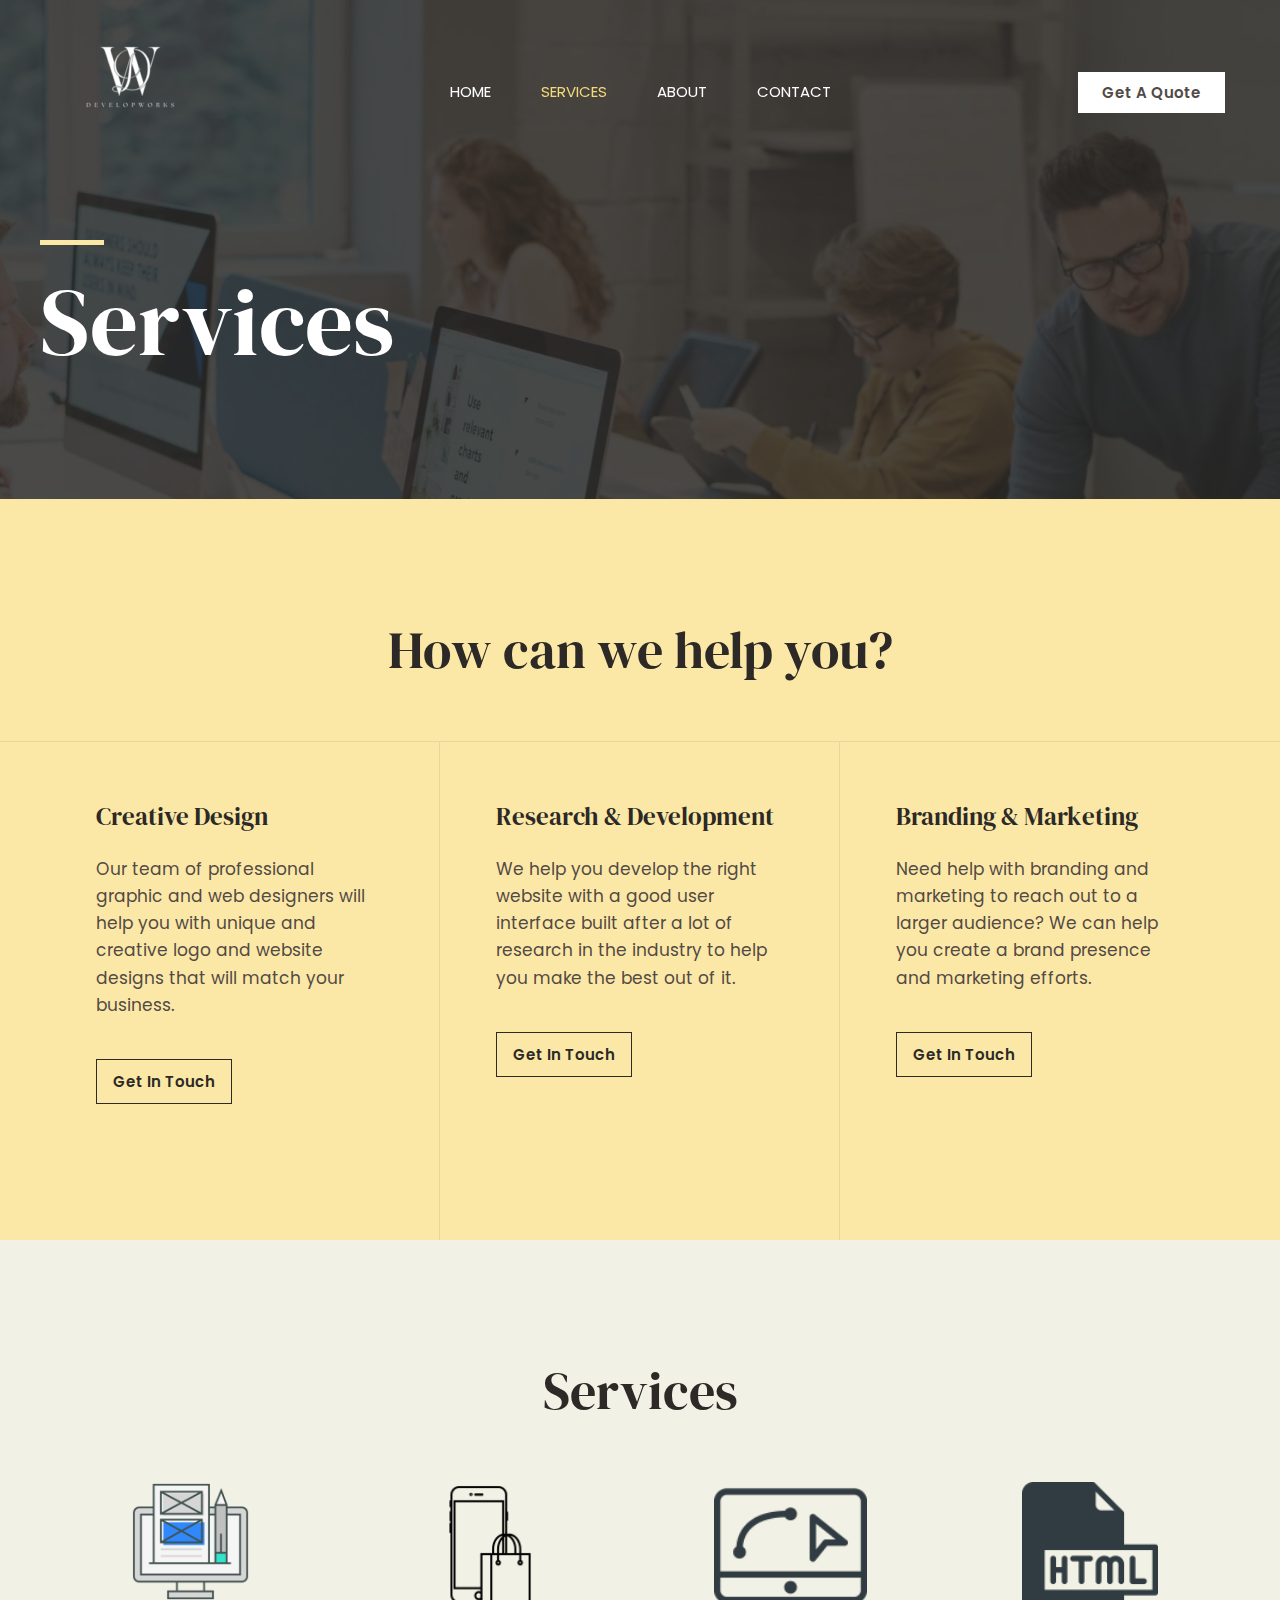
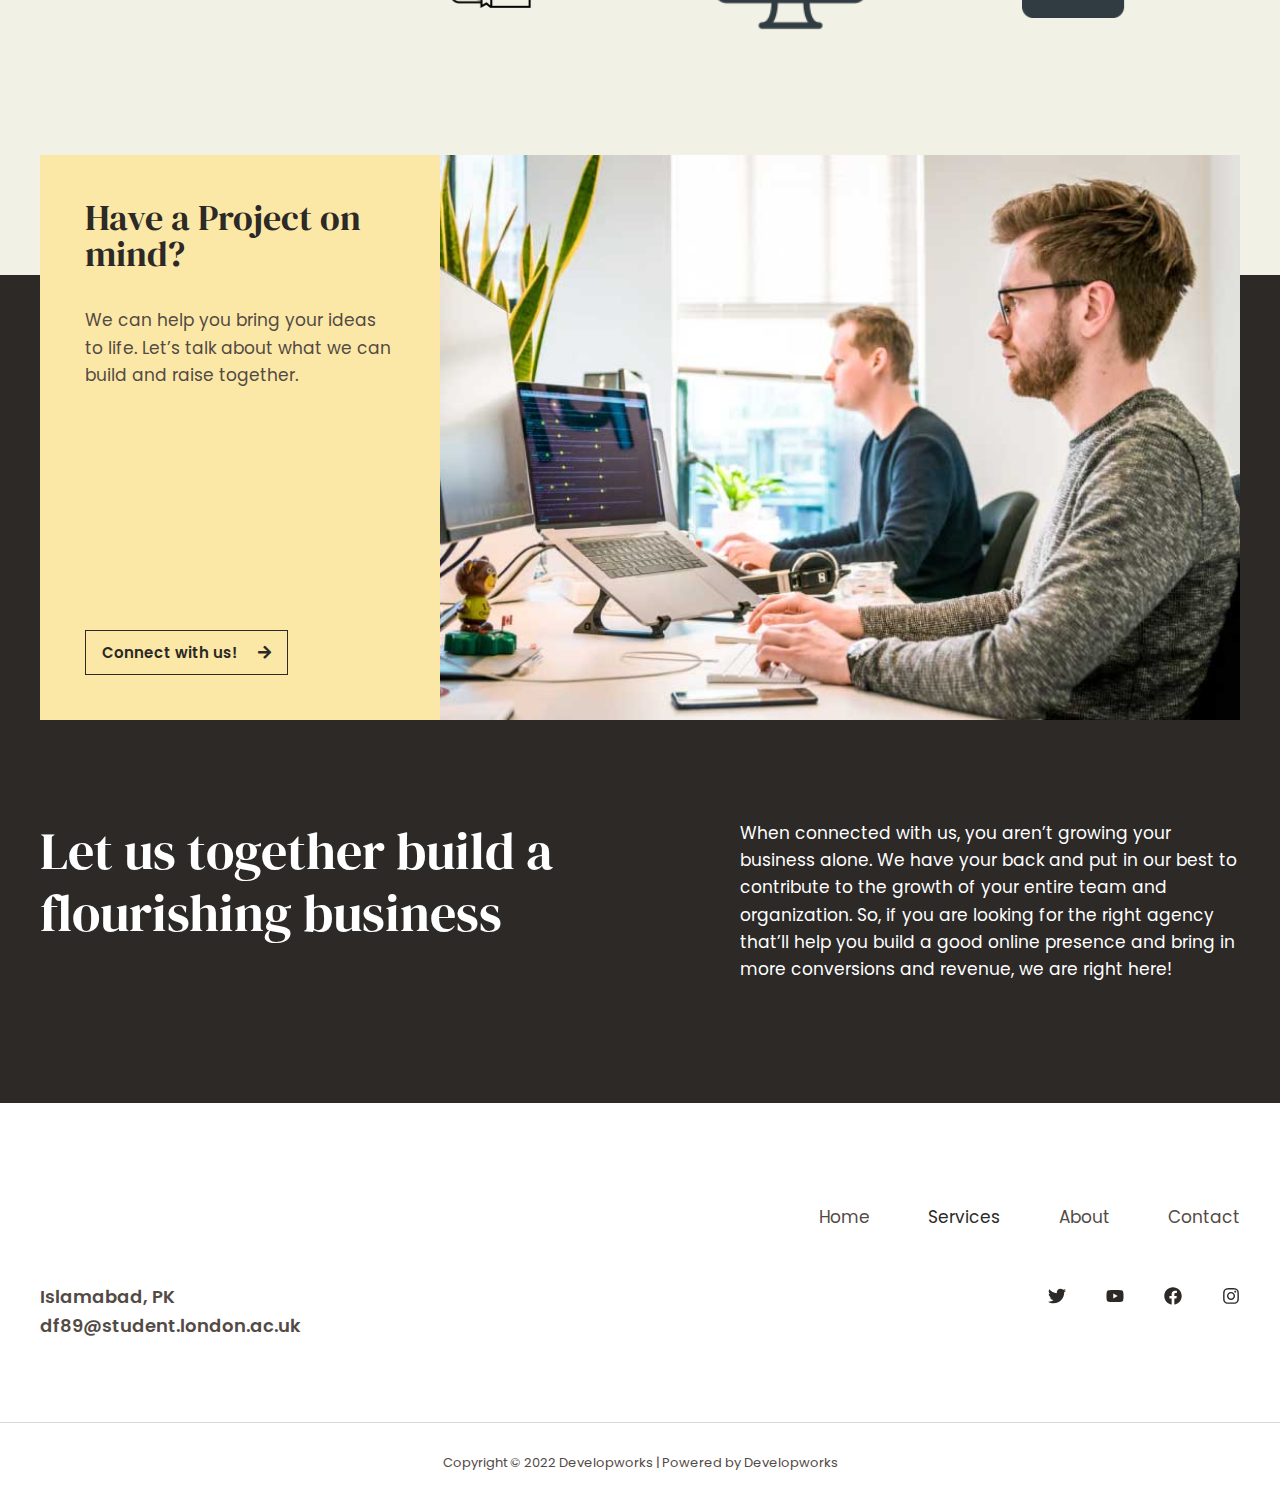
<file: services/index.html>
<!DOCTYPE html>
<html lang="en-US">
  <head>
    <meta charset="UTF-8" />
    <meta name="viewport" content="width=device-width, initial-scale=1" />
    <link rel="profile" href="https://gmpg.org/xfn/11" />

    <title>Services &#8211; Developworks</title>
    <link
      rel="preload"
      href="/wp-content/astra-local-fonts/dm-serif-display/-nFnOHM81r4j6k0gjAW3mujVU2B2G_Bx0g.woff2"
      as="font"
      type="font/woff2"
      crossorigin
    />
    <link
      rel="preload"
      href="/wp-content/astra-local-fonts/poppins/pxiByp8kv8JHgFVrLEj6Z1xlFQ.woff2"
      as="font"
      type="font/woff2"
      crossorigin
    />
    <meta name="robots" content="noindex, nofollow" />
    <link rel="dns-prefetch" href="//s.w.org" />
    <link
      rel="alternate"
      type="application/rss+xml"
      title="Developworks &raquo; Feed"
      href="/feed/"
    />
    <link
      rel="alternate"
      type="application/rss+xml"
      title="Developworks &raquo; Comments Feed"
      href="/comments/feed/"
    />
    <script>
      window._wpemojiSettings = {
        baseUrl: "https:\/\/s.w.org\/images\/core\/emoji\/13.1.0\/72x72\/",
        ext: ".png",
        svgUrl: "https:\/\/s.w.org\/images\/core\/emoji\/13.1.0\/svg\/",
        svgExt: ".svg",
        source: {
          concatemoji:
            "httplocalhost:10013\/wp-includes\/js\/wp-emoji-release.min.js?ver=5.9",
        },
      };
      /*! This file is auto-generated */
      !(function (e, a, t) {
        var n,
          r,
          o,
          i = a.createElement("canvas"),
          p = i.getContext && i.getContext("2d");
        function s(e, t) {
          var a = String.fromCharCode;
          p.clearRect(0, 0, i.width, i.height),
            p.fillText(a.apply(this, e), 0, 0);
          e = i.toDataURL();
          return (
            p.clearRect(0, 0, i.width, i.height),
            p.fillText(a.apply(this, t), 0, 0),
            e === i.toDataURL()
          );
        }
        function c(e) {
          var t = a.createElement("script");
          (t.src = e),
            (t.defer = t.type = "text/javascript"),
            a.getElementsByTagName("head")[0].appendChild(t);
        }
        for (
          o = Array("flag", "emoji"),
            t.supports = { everything: !0, everythingExceptFlag: !0 },
            r = 0;
          r < o.length;
          r++
        )
          (t.supports[o[r]] = (function (e) {
            if (!p || !p.fillText) return !1;
            switch (
              ((p.textBaseline = "top"), (p.font = "600 32px Arial"), e)
            ) {
              case "flag":
                return s(
                  [127987, 65039, 8205, 9895, 65039],
                  [127987, 65039, 8203, 9895, 65039]
                )
                  ? !1
                  : !s(
                      [55356, 56826, 55356, 56819],
                      [55356, 56826, 8203, 55356, 56819]
                    ) &&
                      !s(
                        [
                          55356, 57332, 56128, 56423, 56128, 56418, 56128,
                          56421, 56128, 56430, 56128, 56423, 56128, 56447,
                        ],
                        [
                          55356, 57332, 8203, 56128, 56423, 8203, 56128, 56418,
                          8203, 56128, 56421, 8203, 56128, 56430, 8203, 56128,
                          56423, 8203, 56128, 56447,
                        ]
                      );
              case "emoji":
                return !s(
                  [10084, 65039, 8205, 55357, 56613],
                  [10084, 65039, 8203, 55357, 56613]
                );
            }
            return !1;
          })(o[r])),
            (t.supports.everything = t.supports.everything && t.supports[o[r]]),
            "flag" !== o[r] &&
              (t.supports.everythingExceptFlag =
                t.supports.everythingExceptFlag && t.supports[o[r]]);
        (t.supports.everythingExceptFlag =
          t.supports.everythingExceptFlag && !t.supports.flag),
          (t.DOMReady = !1),
          (t.readyCallback = function () {
            t.DOMReady = !0;
          }),
          t.supports.everything ||
            ((n = function () {
              t.readyCallback();
            }),
            a.addEventListener
              ? (a.addEventListener("DOMContentLoaded", n, !1),
                e.addEventListener("load", n, !1))
              : (e.attachEvent("onload", n),
                a.attachEvent("onreadystatechange", function () {
                  "complete" === a.readyState && t.readyCallback();
                })),
            (n = t.source || {}).concatemoji
              ? c(n.concatemoji)
              : n.wpemoji && n.twemoji && (c(n.twemoji), c(n.wpemoji)));
      })(window, document, window._wpemojiSettings);
    </script>
    <style>
      img.wp-smiley,
      img.emoji {
        display: inline !important;
        border: none !important;
        box-shadow: none !important;
        height: 1em !important;
        width: 1em !important;
        margin: 0 0.07em !important;
        vertical-align: -0.1em !important;
        background: none !important;
        padding: 0 !important;
      }
    </style>
    <link
      rel="stylesheet"
      id="astra-theme-css-css"
      href="/wp-content/themes/astra/assets/css/minified/main.min.css?ver=3.7.7"
      media="all"
    />
    <style id="astra-theme-css-inline-css">
      html {
        font-size: 106.25%;
      }

      a,
      .page-title {
        color: var(--ast-global-color-3);
      }

      a:hover,
      a:focus {
        color: var(--ast-global-color-1);
      }

      body,
      button,
      input,
      select,
      textarea,
      .ast-button,
      .ast-custom-button {
        font-family: "Poppins", sans-serif;
        font-weight: 400;
        font-size: 17px;
        font-size: 1rem;
        line-height: 1.6;
      }

      blockquote {
        color: var(--ast-global-color-3);
      }

      h1,
      .entry-content h1,
      h2,
      .entry-content h2,
      h3,
      .entry-content h3,
      h4,
      .entry-content h4,
      h5,
      .entry-content h5,
      h6,
      .entry-content h6,
      .site-title,
      .site-title a {
        font-family: "DM Serif Display", serif;
        font-weight: 400;
      }

      .site-title {
        font-size: 35px;
        font-size: 2.0588235294118rem;
        display: none;
      }

      header .custom-logo-link img {
        max-width: 150px;
      }

      .astra-logo-svg {
        width: 150px;
      }

      .ast-archive-description .ast-archive-title {
        font-size: 40px;
        font-size: 2.3529411764706rem;
      }

      .site-header .site-description {
        font-size: 15px;
        font-size: 0.88235294117647rem;
        display: none;
      }

      .entry-title {
        font-size: 30px;
        font-size: 1.7647058823529rem;
      }

      h1,
      .entry-content h1 {
        font-size: 95px;
        font-size: 5.5882352941176rem;
        font-family: "DM Serif Display", serif;
        line-height: 1.2;
      }

      h2,
      .entry-content h2 {
        font-size: 52px;
        font-size: 3.0588235294118rem;
        font-family: "DM Serif Display", serif;
        line-height: 1.2;
      }

      h3,
      .entry-content h3 {
        font-size: 36px;
        font-size: 2.1176470588235rem;
        font-family: "DM Serif Display", serif;
        line-height: 1;
      }

      h4,
      .entry-content h4 {
        font-size: 25px;
        font-size: 1.4705882352941rem;
        font-family: "DM Serif Display", serif;
      }

      h5,
      .entry-content h5 {
        font-size: 20px;
        font-size: 1.1764705882353rem;
        font-family: "DM Serif Display", serif;
      }

      h6,
      .entry-content h6 {
        font-size: 15px;
        font-size: 0.88235294117647rem;
        font-family: "DM Serif Display", serif;
      }

      .ast-single-post .entry-title,
      .page-title {
        font-size: 30px;
        font-size: 1.7647058823529rem;
      }

      ::selection {
        background-color: var(--ast-global-color-0);
        color: #000000;
      }

      body,
      h1,
      .entry-title a,
      .entry-content h1,
      h2,
      .entry-content h2,
      h3,
      .entry-content h3,
      h4,
      .entry-content h4,
      h5,
      .entry-content h5,
      h6,
      .entry-content h6 {
        color: var(--ast-global-color-3);
      }

      .tagcloud a:hover,
      .tagcloud a:focus,
      .tagcloud a.current-item {
        color: #ffffff;
        border-color: var(--ast-global-color-3);
        background-color: var(--ast-global-color-3);
      }

      input:focus,
      input[type="text"]:focus,
      input[type="email"]:focus,
      input[type="url"]:focus,
      input[type="password"]:focus,
      input[type="reset"]:focus,
      input[type="search"]:focus,
      textarea:focus {
        border-color: var(--ast-global-color-3);
      }

      input[type="radio"]:checked,
      input[type="reset"],
      input[type="checkbox"]:checked,
      input[type="checkbox"]:hover:checked,
      input[type="checkbox"]:focus:checked,
      input[type="range"]::-webkit-slider-thumb {
        border-color: var(--ast-global-color-3);
        background-color: var(--ast-global-color-3);
        box-shadow: none;
      }

      .site-footer a:hover + .post-count,
      .site-footer a:focus + .post-count {
        background: var(--ast-global-color-3);
        border-color: var(--ast-global-color-3);
      }

      .single .nav-links .nav-previous,
      .single .nav-links .nav-next {
        color: var(--ast-global-color-3);
      }

      .entry-meta,
      .entry-meta * {
        line-height: 1.45;
        color: var(--ast-global-color-3);
      }

      .entry-meta a:hover,
      .entry-meta a:hover *,
      .entry-meta a:focus,
      .entry-meta a:focus *,
      .page-links > .page-link,
      .page-links .page-link:hover,
      .post-navigation a:hover {
        color: var(--ast-global-color-1);
      }

      #cat option,
      .secondary .calendar_wrap thead a,
      .secondary .calendar_wrap thead a:visited {
        color: var(--ast-global-color-3);
      }

      .secondary .calendar_wrap #today,
      .ast-progress-val span {
        background: var(--ast-global-color-3);
      }

      .secondary a:hover + .post-count,
      .secondary a:focus + .post-count {
        background: var(--ast-global-color-3);
        border-color: var(--ast-global-color-3);
      }

      .calendar_wrap #today > a {
        color: #ffffff;
      }

      .page-links .page-link,
      .single .post-navigation a {
        color: var(--ast-global-color-3);
      }

      .widget-title {
        font-size: 24px;
        font-size: 1.4117647058824rem;
        color: var(--ast-global-color-3);
      }

      .site-logo-img img {
        transition: all 0.2s linear;
      }

      .ast-page-builder-template .hentry {
        margin: 0;
      }

      .ast-page-builder-template .site-content > .ast-container {
        max-width: 100%;
        padding: 0;
      }

      .ast-page-builder-template .site-content #primary {
        padding: 0;
        margin: 0;
      }

      .ast-page-builder-template .no-results {
        text-align: center;
        margin: 4em auto;
      }

      .ast-page-builder-template .ast-pagination {
        padding: 2em;
      }

      .ast-page-builder-template .entry-header.ast-no-title.ast-no-thumbnail {
        margin-top: 0;
      }

      .ast-page-builder-template .entry-header.ast-header-without-markup {
        margin-top: 0;
        margin-bottom: 0;
      }

      .ast-page-builder-template .entry-header.ast-no-title.ast-no-meta {
        margin-bottom: 0;
      }

      .ast-page-builder-template.single .post-navigation {
        padding-bottom: 2em;
      }

      .ast-page-builder-template.single-post .site-content > .ast-container {
        max-width: 100%;
      }

      .ast-page-builder-template .entry-header {
        margin-top: 4em;
        margin-left: auto;
        margin-right: auto;
        padding-left: 20px;
        padding-right: 20px;
      }

      .ast-page-builder-template .ast-archive-description {
        margin-top: 4em;
        margin-left: auto;
        margin-right: auto;
        padding-left: 20px;
        padding-right: 20px;
      }

      .single.ast-page-builder-template .entry-header {
        padding-left: 20px;
        padding-right: 20px;
      }

      .ast-page-builder-template.ast-no-sidebar .entry-content .alignwide {
        margin-left: 0;
        margin-right: 0;
      }

      @media (max-width: 921px) {
        #ast-desktop-header {
          display: none;
        }
      }

      @media (min-width: 921px) {
        #ast-mobile-header {
          display: none;
        }
      }

      .wp-block-buttons.aligncenter {
        justify-content: center;
      }

      @media (min-width: 1200px) {
        .wp-block-group .has-background {
          padding: 20px;
        }
      }

      @media (min-width: 1200px) {
        .ast-no-sidebar.ast-separate-container
          .entry-content
          .wp-block-group.alignwide,
        .ast-no-sidebar.ast-separate-container
          .entry-content
          .wp-block-cover.alignwide {
          margin-left: -20px;
          margin-right: -20px;
          padding-left: 20px;
          padding-right: 20px;
        }

        .ast-no-sidebar.ast-separate-container
          .entry-content
          .wp-block-cover.alignfull,
        .ast-no-sidebar.ast-separate-container
          .entry-content
          .wp-block-group.alignfull {
          margin-left: -6.67em;
          margin-right: -6.67em;
          padding-left: 6.67em;
          padding-right: 6.67em;
        }
      }

      @media (min-width: 1200px) {
        .wp-block-cover-image.alignwide .wp-block-cover__inner-container,
        .wp-block-cover.alignwide .wp-block-cover__inner-container,
        .wp-block-cover-image.alignfull .wp-block-cover__inner-container,
        .wp-block-cover.alignfull .wp-block-cover__inner-container {
          width: 100%;
        }
      }

      .ast-plain-container.ast-no-sidebar #primary {
        margin-top: 0;
        margin-bottom: 0;
      }

      @media (max-width: 921px) {
        .ast-theme-transparent-header #primary,
        .ast-theme-transparent-header #secondary {
          padding: 0;
        }
      }

      .wp-block-columns {
        margin-bottom: unset;
      }

      .wp-block-image.size-full {
        margin: 2rem 0;
      }

      .wp-block-separator.has-background {
        padding: 0;
      }

      .wp-block-gallery {
        margin-bottom: 1.6em;
      }

      .wp-block-group {
        padding-top: 4em;
        padding-bottom: 4em;
      }

      .wp-block-group__inner-container .wp-block-columns:last-child,
      .wp-block-group__inner-container :last-child,
      .wp-block-table table {
        margin-bottom: 0;
      }

      .blocks-gallery-grid {
        width: 100%;
      }

      .wp-block-navigation-link__content {
        padding: 5px 0;
      }

      .wp-block-group .wp-block-group .has-text-align-center,
      .wp-block-group .wp-block-column .has-text-align-center {
        max-width: 100%;
      }

      .has-text-align-center {
        margin: 0 auto;
      }

      @media (min-width: 1200px) {
        .wp-block-cover__inner-container,
        .alignwide .wp-block-group__inner-container,
        .alignfull .wp-block-group__inner-container {
          max-width: 1200px;
          margin: 0 auto;
        }

        .wp-block-group.alignnone,
        .wp-block-group.aligncenter,
        .wp-block-group.alignleft,
        .wp-block-group.alignright,
        .wp-block-group.alignwide,
        .wp-block-columns.alignwide {
          margin: 2rem 0 1rem 0;
        }
      }

      @media (max-width: 1200px) {
        .wp-block-group {
          padding: 3em;
        }

        .wp-block-group .wp-block-group {
          padding: 1.5em;
        }

        .wp-block-columns,
        .wp-block-column {
          margin: 1rem 0;
        }
      }

      @media (min-width: 921px) {
        .wp-block-columns .wp-block-group {
          padding: 2em;
        }
      }

      @media (max-width: 544px) {
        .wp-block-cover-image .wp-block-cover__inner-container,
        .wp-block-cover .wp-block-cover__inner-container {
          width: unset;
        }

        .wp-block-cover,
        .wp-block-cover-image {
          padding: 2em 0;
        }

        .wp-block-group,
        .wp-block-cover {
          padding: 2em;
        }

        .wp-block-media-text__media img,
        .wp-block-media-text__media video {
          width: unset;
          max-width: 100%;
        }

        .wp-block-media-text.has-background .wp-block-media-text__content {
          padding: 1em;
        }
      }

      @media (max-width: 921px) {
        .ast-plain-container.ast-no-sidebar #primary {
          padding: 0;
        }
      }

      @media (min-width: 544px) {
        .entry-content
          .wp-block-media-text.has-media-on-the-right
          .wp-block-media-text__content {
          padding: 0 8% 0 0;
        }

        .entry-content .wp-block-media-text .wp-block-media-text__content {
          padding: 0 0 0 8%;
        }

        .ast-plain-container
          .site-content
          .entry-content
          .has-custom-content-position.is-position-bottom-left
          > *,
        .ast-plain-container
          .site-content
          .entry-content
          .has-custom-content-position.is-position-bottom-right
          > *,
        .ast-plain-container
          .site-content
          .entry-content
          .has-custom-content-position.is-position-top-left
          > *,
        .ast-plain-container
          .site-content
          .entry-content
          .has-custom-content-position.is-position-top-right
          > *,
        .ast-plain-container
          .site-content
          .entry-content
          .has-custom-content-position.is-position-center-right
          > *,
        .ast-plain-container
          .site-content
          .entry-content
          .has-custom-content-position.is-position-center-left
          > * {
          margin: 0;
        }
      }

      @media (max-width: 544px) {
        .entry-content .wp-block-media-text .wp-block-media-text__content {
          padding: 8% 0;
        }

        .wp-block-media-text .wp-block-media-text__media img {
          width: auto;
          max-width: 100%;
        }
      }

      .wp-block-button.is-style-outline .wp-block-button__link {
        border-color: var(--ast-global-color-2);
        border-top-width: 1px;
        border-right-width: 1px;
        border-bottom-width: 1px;
        border-left-width: 1px;
      }

      .wp-block-button.is-style-outline
        > .wp-block-button__link:not(.has-text-color),
      .wp-block-button.wp-block-button__link.is-style-outline:not(.has-text-color) {
        color: var(--ast-global-color-2);
      }

      .wp-block-button.is-style-outline .wp-block-button__link:hover,
      .wp-block-button.is-style-outline .wp-block-button__link:focus {
        color: #000000 !important;
        background-color: rgba(0, 0, 0, 0);
        border-color: var(--ast-global-color-2);
      }

      .post-page-numbers.current .page-link,
      .ast-pagination .page-numbers.current {
        color: #000000;
        border-color: var(--ast-global-color-0);
        background-color: var(--ast-global-color-0);
        border-radius: 2px;
      }

      @media (max-width: 921px) {
        .wp-block-button.is-style-outline .wp-block-button__link {
          padding-top: calc(15px - 1px);
          padding-right: calc(30px - 1px);
          padding-bottom: calc(15px - 1px);
          padding-left: calc(30px - 1px);
        }
      }

      @media (max-width: 544px) {
        .wp-block-button.is-style-outline .wp-block-button__link {
          padding-top: calc(15px - 1px);
          padding-right: calc(30px - 1px);
          padding-bottom: calc(15px - 1px);
          padding-left: calc(30px - 1px);
        }
      }

      @media (min-width: 544px) {
        .entry-content > .alignleft {
          margin-right: 20px;
        }

        .entry-content > .alignright {
          margin-left: 20px;
        }

        .wp-block-group.has-background {
          padding: 20px;
        }
      }

      @media (max-width: 921px) {
        .ast-separate-container .ast-article-post,
        .ast-separate-container .ast-article-single {
          padding: 1.5em 2.14em;
        }

        .ast-separate-container #primary,
        .ast-separate-container #secondary {
          padding: 1.5em 0;
        }

        #primary,
        #secondary {
          padding: 1.5em 0;
          margin: 0;
        }

        .ast-left-sidebar #content > .ast-container {
          display: flex;
          flex-direction: column-reverse;
          width: 100%;
        }

        .ast-author-box img.avatar {
          margin: 20px 0 0 0;
        }
      }

      @media (min-width: 922px) {
        .ast-separate-container.ast-right-sidebar #primary,
        .ast-separate-container.ast-left-sidebar #primary {
          border: 0;
        }

        .search-no-results.ast-separate-container #primary {
          margin-bottom: 4em;
        }
      }

      .elementor-button-wrapper .elementor-button {
        border-style: solid;
        text-decoration: none;
        border-top-width: 1px;
        border-right-width: 1px;
        border-left-width: 1px;
        border-bottom-width: 1px;
      }

      body .elementor-button.elementor-size-sm,
      body .elementor-button.elementor-size-xs,
      body .elementor-button.elementor-size-md,
      body .elementor-button.elementor-size-lg,
      body .elementor-button.elementor-size-xl,
      body .elementor-button {
        border-radius: 0;
        padding-top: 14px;
        padding-right: 16px;
        padding-bottom: 14px;
        padding-left: 16px;
      }

      .elementor-button-wrapper .elementor-button {
        border-color: var(--ast-global-color-2);
        background-color: transparent;
      }

      .elementor-button-wrapper .elementor-button:hover,
      .elementor-button-wrapper .elementor-button:focus {
        color: #000000;
        background-color: rgba(0, 0, 0, 0);
        border-color: var(--ast-global-color-2);
      }

      .wp-block-button .wp-block-button__link,
      .elementor-button-wrapper .elementor-button,
      .elementor-button-wrapper .elementor-button:visited {
        color: #2c2927;
      }

      .elementor-button-wrapper .elementor-button {
        font-family: inherit;
        font-weight: 600;
        line-height: 1;
      }

      .wp-block-button .wp-block-button__link:hover,
      .wp-block-button .wp-block-button__link:focus {
        color: #000000;
        background-color: rgba(0, 0, 0, 0);
        border-color: var(--ast-global-color-2);
      }

      .elementor-widget-heading h1.elementor-heading-title {
        line-height: 1.2;
      }

      .elementor-widget-heading h2.elementor-heading-title {
        line-height: 1.2;
      }

      .elementor-widget-heading h3.elementor-heading-title {
        line-height: 1;
      }

      .wp-block-button .wp-block-button__link {
        border: none;
        background-color: transparent;
        color: #2c2927;
        font-family: inherit;
        font-weight: 600;
        line-height: 1;
        border-radius: 0;
        padding: 15px 30px;
      }

      .wp-block-button.is-style-outline .wp-block-button__link {
        border-style: solid;
        border-top-width: 1px;
        border-right-width: 1px;
        border-left-width: 1px;
        border-bottom-width: 1px;
        border-color: var(--ast-global-color-2);
        padding-top: calc(15px - 1px);
        padding-right: calc(30px - 1px);
        padding-bottom: calc(15px - 1px);
        padding-left: calc(30px - 1px);
      }

      @media (max-width: 921px) {
        .wp-block-button .wp-block-button__link {
          border: none;
          padding: 15px 30px;
        }

        .wp-block-button.is-style-outline .wp-block-button__link {
          padding-top: calc(15px - 1px);
          padding-right: calc(30px - 1px);
          padding-bottom: calc(15px - 1px);
          padding-left: calc(30px - 1px);
        }
      }

      @media (max-width: 544px) {
        .wp-block-button .wp-block-button__link {
          border: none;
          padding: 15px 30px;
        }

        .wp-block-button.is-style-outline .wp-block-button__link {
          padding-top: calc(15px - 1px);
          padding-right: calc(30px - 1px);
          padding-bottom: calc(15px - 1px);
          padding-left: calc(30px - 1px);
        }
      }

      .menu-toggle,
      button,
      .ast-button,
      .ast-custom-button,
      .button,
      input#submit,
      input[type="button"],
      input[type="submit"],
      input[type="reset"] {
        border-style: solid;
        border-top-width: 1px;
        border-right-width: 1px;
        border-left-width: 1px;
        border-bottom-width: 1px;
        color: #2c2927;
        border-color: var(--ast-global-color-2);
        background-color: transparent;
        border-radius: 0;
        padding-top: 14px;
        padding-right: 16px;
        padding-bottom: 14px;
        padding-left: 16px;
        font-family: inherit;
        font-weight: 600;
        line-height: 1;
      }

      button:focus,
      .menu-toggle:hover,
      button:hover,
      .ast-button:hover,
      .ast-custom-button:hover .button:hover,
      .ast-custom-button:hover,
      input[type="reset"]:hover,
      input[type="reset"]:focus,
      input#submit:hover,
      input#submit:focus,
      input[type="button"]:hover,
      input[type="button"]:focus,
      input[type="submit"]:hover,
      input[type="submit"]:focus {
        color: #000000;
        background-color: rgba(0, 0, 0, 0);
        border-color: var(--ast-global-color-2);
      }

      @media (min-width: 544px) {
        .ast-container {
          max-width: 100%;
        }
      }

      @media (max-width: 544px) {
        .ast-separate-container .ast-article-post,
        .ast-separate-container .ast-article-single,
        .ast-separate-container .comments-title,
        .ast-separate-container .ast-archive-description {
          padding: 1.5em 1em;
        }

        .ast-separate-container #content .ast-container {
          padding-left: 0.54em;
          padding-right: 0.54em;
        }

        .ast-separate-container .ast-comment-list li.depth-1 {
          padding: 1.5em 1em;
          margin-bottom: 1.5em;
        }

        .ast-separate-container .ast-comment-list .bypostauthor {
          padding: 0.5em;
        }

        .ast-search-menu-icon.ast-dropdown-active .search-field {
          width: 170px;
        }
      }

      @media (max-width: 921px) {
        .ast-mobile-header-stack .main-header-bar .ast-search-menu-icon {
          display: inline-block;
        }

        .ast-header-break-point.ast-header-custom-item-outside
          .ast-mobile-header-stack
          .main-header-bar
          .ast-search-icon {
          margin: 0;
        }

        .ast-comment-avatar-wrap img {
          max-width: 2.5em;
        }

        .ast-separate-container .ast-comment-list li.depth-1 {
          padding: 1.5em 2.14em;
        }

        .ast-separate-container .comment-respond {
          padding: 2em 2.14em;
        }

        .ast-comment-meta {
          padding: 0 1.8888em 1.3333em;
        }
      }

      body,
      .ast-separate-container {
        background-color: var(--ast-global-color-4);
        background-image: none;
      }

      .ast-no-sidebar.ast-separate-container .entry-content .alignfull {
        margin-left: -6.67em;
        margin-right: -6.67em;
        width: auto;
      }

      @media (max-width: 1200px) {
        .ast-no-sidebar.ast-separate-container .entry-content .alignfull {
          margin-left: -2.4em;
          margin-right: -2.4em;
        }
      }

      @media (max-width: 768px) {
        .ast-no-sidebar.ast-separate-container .entry-content .alignfull {
          margin-left: -2.14em;
          margin-right: -2.14em;
        }
      }

      @media (max-width: 544px) {
        .ast-no-sidebar.ast-separate-container .entry-content .alignfull {
          margin-left: -1em;
          margin-right: -1em;
        }
      }

      .ast-no-sidebar.ast-separate-container .entry-content .alignwide {
        margin-left: -20px;
        margin-right: -20px;
      }

      .ast-no-sidebar.ast-separate-container
        .entry-content
        .wp-block-column
        .alignfull,
      .ast-no-sidebar.ast-separate-container
        .entry-content
        .wp-block-column
        .alignwide {
        margin-left: auto;
        margin-right: auto;
        width: 100%;
      }

      @media (max-width: 921px) {
        .site-title {
          display: none;
        }

        .ast-archive-description .ast-archive-title {
          font-size: 40px;
        }

        .site-header .site-description {
          display: none;
        }

        .entry-title {
          font-size: 30px;
        }

        h1,
        .entry-content h1 {
          font-size: 50px;
        }

        h2,
        .entry-content h2 {
          font-size: 32px;
        }

        h3,
        .entry-content h3 {
          font-size: 26px;
        }

        h4,
        .entry-content h4 {
          font-size: 22px;
          font-size: 1.2941176470588rem;
        }

        h5,
        .entry-content h5 {
          font-size: 18px;
          font-size: 1.0588235294118rem;
        }

        h6,
        .entry-content h6 {
          font-size: 15px;
          font-size: 0.88235294117647rem;
        }

        .ast-single-post .entry-title,
        .page-title {
          font-size: 30px;
        }
      }

      @media (max-width: 544px) {
        .site-title {
          display: none;
        }

        .ast-archive-description .ast-archive-title {
          font-size: 40px;
        }

        .site-header .site-description {
          display: none;
        }

        .entry-title {
          font-size: 30px;
        }

        h1,
        .entry-content h1 {
          font-size: 32px;
        }

        h2,
        .entry-content h2 {
          font-size: 28px;
        }

        h3,
        .entry-content h3 {
          font-size: 22px;
        }

        h4,
        .entry-content h4 {
          font-size: 20px;
          font-size: 1.1764705882353rem;
        }

        h5,
        .entry-content h5 {
          font-size: 17px;
          font-size: 1rem;
        }

        h6,
        .entry-content h6 {
          font-size: 15px;
          font-size: 0.88235294117647rem;
        }

        .ast-single-post .entry-title,
        .page-title {
          font-size: 30px;
        }
      }

      @media (max-width: 921px) {
        html {
          font-size: 96.9%;
        }
      }

      @media (max-width: 544px) {
        html {
          font-size: 96.9%;
        }
      }

      @media (min-width: 922px) {
        .ast-container {
          max-width: 1240px;
        }
      }

      @media (min-width: 922px) {
        .site-content .ast-container {
          display: flex;
        }
      }

      @media (max-width: 921px) {
        .site-content .ast-container {
          flex-direction: column;
        }
      }

      @media (min-width: 922px) {
        .blog .site-content > .ast-container,
        .archive .site-content > .ast-container,
        .search .site-content > .ast-container {
          max-width: 1200px;
        }
      }

      @media (min-width: 922px) {
        .main-header-menu
          .sub-menu
          .menu-item.ast-left-align-sub-menu:hover
          > .sub-menu,
        .main-header-menu
          .sub-menu
          .menu-item.ast-left-align-sub-menu.focus
          > .sub-menu {
          margin-left: -0px;
        }
      }

      .ast-theme-transparent-header
        [data-section="section-header-mobile-trigger"]
        .ast-button-wrap
        .ast-mobile-menu-trigger-fill,
      .ast-theme-transparent-header
        [data-section="section-header-mobile-trigger"]
        .ast-button-wrap
        .ast-mobile-menu-trigger-minimal {
        border: none;
      }

      blockquote {
        padding: 1.2em;
      }

      :root .has-ast-global-color-0-color {
        color: var(--ast-global-color-0);
      }

      :root .has-ast-global-color-0-background-color {
        background-color: var(--ast-global-color-0);
      }

      :root .wp-block-button .has-ast-global-color-0-color {
        color: var(--ast-global-color-0);
      }

      :root .wp-block-button .has-ast-global-color-0-background-color {
        background-color: var(--ast-global-color-0);
      }

      :root .has-ast-global-color-1-color {
        color: var(--ast-global-color-1);
      }

      :root .has-ast-global-color-1-background-color {
        background-color: var(--ast-global-color-1);
      }

      :root .wp-block-button .has-ast-global-color-1-color {
        color: var(--ast-global-color-1);
      }

      :root .wp-block-button .has-ast-global-color-1-background-color {
        background-color: var(--ast-global-color-1);
      }

      :root .has-ast-global-color-2-color {
        color: var(--ast-global-color-2);
      }

      :root .has-ast-global-color-2-background-color {
        background-color: var(--ast-global-color-2);
      }

      :root .wp-block-button .has-ast-global-color-2-color {
        color: var(--ast-global-color-2);
      }

      :root .wp-block-button .has-ast-global-color-2-background-color {
        background-color: var(--ast-global-color-2);
      }

      :root .has-ast-global-color-3-color {
        color: var(--ast-global-color-3);
      }

      :root .has-ast-global-color-3-background-color {
        background-color: var(--ast-global-color-3);
      }

      :root .wp-block-button .has-ast-global-color-3-color {
        color: var(--ast-global-color-3);
      }

      :root .wp-block-button .has-ast-global-color-3-background-color {
        background-color: var(--ast-global-color-3);
      }

      :root .has-ast-global-color-4-color {
        color: var(--ast-global-color-4);
      }

      :root .has-ast-global-color-4-background-color {
        background-color: var(--ast-global-color-4);
      }

      :root .wp-block-button .has-ast-global-color-4-color {
        color: var(--ast-global-color-4);
      }

      :root .wp-block-button .has-ast-global-color-4-background-color {
        background-color: var(--ast-global-color-4);
      }

      :root .has-ast-global-color-5-color {
        color: var(--ast-global-color-5);
      }

      :root .has-ast-global-color-5-background-color {
        background-color: var(--ast-global-color-5);
      }

      :root .wp-block-button .has-ast-global-color-5-color {
        color: var(--ast-global-color-5);
      }

      :root .wp-block-button .has-ast-global-color-5-background-color {
        background-color: var(--ast-global-color-5);
      }

      :root .has-ast-global-color-6-color {
        color: var(--ast-global-color-6);
      }

      :root .has-ast-global-color-6-background-color {
        background-color: var(--ast-global-color-6);
      }

      :root .wp-block-button .has-ast-global-color-6-color {
        color: var(--ast-global-color-6);
      }

      :root .wp-block-button .has-ast-global-color-6-background-color {
        background-color: var(--ast-global-color-6);
      }

      :root .has-ast-global-color-7-color {
        color: var(--ast-global-color-7);
      }

      :root .has-ast-global-color-7-background-color {
        background-color: var(--ast-global-color-7);
      }

      :root .wp-block-button .has-ast-global-color-7-color {
        color: var(--ast-global-color-7);
      }

      :root .wp-block-button .has-ast-global-color-7-background-color {
        background-color: var(--ast-global-color-7);
      }

      :root .has-ast-global-color-8-color {
        color: var(--ast-global-color-8);
      }

      :root .has-ast-global-color-8-background-color {
        background-color: var(--ast-global-color-8);
      }

      :root .wp-block-button .has-ast-global-color-8-color {
        color: var(--ast-global-color-8);
      }

      :root .wp-block-button .has-ast-global-color-8-background-color {
        background-color: var(--ast-global-color-8);
      }

      :root {
        --ast-global-color-0: #fbe8a6;
        --ast-global-color-1: #f3d97a;
        --ast-global-color-2: #2c2927;
        --ast-global-color-3: #534a45;
        --ast-global-color-4: #f2f1e5;
        --ast-global-color-5: #ffffff;
        --ast-global-color-6: #f2f5f7;
        --ast-global-color-7: #424242;
        --ast-global-color-8: #000000;
      }

      .ast-theme-transparent-header
        #masthead
        .site-logo-img
        .transparent-custom-logo
        .astra-logo-svg {
        width: 150px;
      }

      .ast-theme-transparent-header
        #masthead
        .site-logo-img
        .transparent-custom-logo
        img {
        max-width: 150px;
      }

      @media (max-width: 921px) {
        .ast-theme-transparent-header
          #masthead
          .site-logo-img
          .transparent-custom-logo
          .astra-logo-svg {
          width: 120px;
        }

        .ast-theme-transparent-header
          #masthead
          .site-logo-img
          .transparent-custom-logo
          img {
          max-width: 120px;
        }
      }

      @media (max-width: 543px) {
        .ast-theme-transparent-header
          #masthead
          .site-logo-img
          .transparent-custom-logo
          .astra-logo-svg {
          width: 100px;
        }

        .ast-theme-transparent-header
          #masthead
          .site-logo-img
          .transparent-custom-logo
          img {
          max-width: 100px;
        }
      }

      @media (min-width: 921px) {
        .ast-theme-transparent-header #masthead {
          position: absolute;
          left: 0;
          right: 0;
        }

        .ast-theme-transparent-header .main-header-bar,
        .ast-theme-transparent-header.ast-header-break-point .main-header-bar {
          background: none;
        }

        body.elementor-editor-active.ast-theme-transparent-header #masthead,
        .fl-builder-edit .ast-theme-transparent-header #masthead,
        body.vc_editor.ast-theme-transparent-header #masthead,
        body.brz-ed.ast-theme-transparent-header #masthead {
          z-index: 0;
        }

        .ast-header-break-point.ast-replace-site-logo-transparent.ast-theme-transparent-header
          .custom-mobile-logo-link {
          display: none;
        }

        .ast-header-break-point.ast-replace-site-logo-transparent.ast-theme-transparent-header
          .transparent-custom-logo {
          display: inline-block;
        }

        .ast-theme-transparent-header .ast-above-header,
        .ast-theme-transparent-header .ast-above-header.ast-above-header-bar {
          background-image: none;
          background-color: transparent;
        }

        .ast-theme-transparent-header .ast-below-header {
          background-image: none;
          background-color: transparent;
        }
      }

      .ast-theme-transparent-header .ast-builder-menu .main-header-menu,
      .ast-theme-transparent-header
        .ast-builder-menu
        .main-header-menu
        .menu-link,
      .ast-theme-transparent-header
        [CLASS*="ast-builder-menu-"]
        .main-header-menu
        .menu-item
        > .menu-link,
      .ast-theme-transparent-header .ast-masthead-custom-menu-items,
      .ast-theme-transparent-header .ast-masthead-custom-menu-items a,
      .ast-theme-transparent-header
        .ast-builder-menu
        .main-header-menu
        .menu-item
        > .ast-menu-toggle,
      .ast-theme-transparent-header
        .ast-builder-menu
        .main-header-menu
        .menu-item
        > .ast-menu-toggle,
      .ast-theme-transparent-header .ast-above-header-navigation a,
      .ast-header-break-point.ast-theme-transparent-header
        .ast-above-header-navigation
        a,
      .ast-header-break-point.ast-theme-transparent-header
        .ast-above-header-navigation
        > ul.ast-above-header-menu
        > .menu-item-has-children:not(.current-menu-item)
        > .ast-menu-toggle,
      .ast-theme-transparent-header .ast-below-header-menu,
      .ast-theme-transparent-header .ast-below-header-menu a,
      .ast-header-break-point.ast-theme-transparent-header
        .ast-below-header-menu
        a,
      .ast-header-break-point.ast-theme-transparent-header
        .ast-below-header-menu,
      .ast-theme-transparent-header .main-header-menu .menu-link {
        color: var(--ast-global-color-5);
      }

      .ast-theme-transparent-header
        .ast-builder-menu
        .main-header-menu
        .menu-item:hover
        > .menu-link,
      .ast-theme-transparent-header
        .ast-builder-menu
        .main-header-menu
        .menu-item:hover
        > .ast-menu-toggle,
      .ast-theme-transparent-header
        .ast-builder-menu
        .main-header-menu
        .ast-masthead-custom-menu-items
        a:hover,
      .ast-theme-transparent-header
        .ast-builder-menu
        .main-header-menu
        .focus
        > .menu-link,
      .ast-theme-transparent-header
        .ast-builder-menu
        .main-header-menu
        .focus
        > .ast-menu-toggle,
      .ast-theme-transparent-header
        .ast-builder-menu
        .main-header-menu
        .current-menu-item
        > .menu-link,
      .ast-theme-transparent-header
        .ast-builder-menu
        .main-header-menu
        .current-menu-ancestor
        > .menu-link,
      .ast-theme-transparent-header
        .ast-builder-menu
        .main-header-menu
        .current-menu-item
        > .ast-menu-toggle,
      .ast-theme-transparent-header
        .ast-builder-menu
        .main-header-menu
        .current-menu-ancestor
        > .ast-menu-toggle,
      .ast-theme-transparent-header
        [CLASS*="ast-builder-menu-"]
        .main-header-menu
        .current-menu-item
        > .menu-link,
      .ast-theme-transparent-header
        [CLASS*="ast-builder-menu-"]
        .main-header-menu
        .current-menu-ancestor
        > .menu-link,
      .ast-theme-transparent-header
        [CLASS*="ast-builder-menu-"]
        .main-header-menu
        .current-menu-item
        > .ast-menu-toggle,
      .ast-theme-transparent-header
        [CLASS*="ast-builder-menu-"]
        .main-header-menu
        .current-menu-ancestor
        > .ast-menu-toggle,
      .ast-theme-transparent-header
        .main-header-menu
        .menu-item:hover
        > .menu-link,
      .ast-theme-transparent-header
        .main-header-menu
        .current-menu-item
        > .menu-link,
      .ast-theme-transparent-header
        .main-header-menu
        .current-menu-ancestor
        > .menu-link {
        color: var(--ast-global-color-1);
      }

      @media (max-width: 921px) {
        .ast-theme-transparent-header #masthead {
          position: absolute;
          left: 0;
          right: 0;
        }

        .ast-theme-transparent-header .main-header-bar,
        .ast-theme-transparent-header.ast-header-break-point .main-header-bar {
          background: none;
        }

        body.elementor-editor-active.ast-theme-transparent-header #masthead,
        .fl-builder-edit .ast-theme-transparent-header #masthead,
        body.vc_editor.ast-theme-transparent-header #masthead,
        body.brz-ed.ast-theme-transparent-header #masthead {
          z-index: 0;
        }

        .ast-header-break-point.ast-replace-site-logo-transparent.ast-theme-transparent-header
          .custom-mobile-logo-link {
          display: none;
        }

        .ast-header-break-point.ast-replace-site-logo-transparent.ast-theme-transparent-header
          .transparent-custom-logo {
          display: inline-block;
        }

        .ast-theme-transparent-header .ast-above-header,
        .ast-theme-transparent-header .ast-above-header.ast-above-header-bar {
          background-image: none;
          background-color: transparent;
        }

        .ast-theme-transparent-header .ast-below-header {
          background-image: none;
          background-color: transparent;
        }
      }

      .ast-theme-transparent-header
        #ast-desktop-header
        > [CLASS*="-header-wrap"]:last-child
        > [CLASS*="-header-bar"],
      .ast-theme-transparent-header.ast-header-break-point
        #ast-mobile-header
        > [CLASS*="-header-wrap"]:last-child
        > [CLASS*="-header-bar"] {
        border-bottom-style: none;
      }

      .ast-breadcrumbs .trail-browse,
      .ast-breadcrumbs .trail-items,
      .ast-breadcrumbs .trail-items li {
        display: inline-block;
        margin: 0;
        padding: 0;
        border: none;
        background: inherit;
        text-indent: 0;
      }

      .ast-breadcrumbs .trail-browse {
        font-size: inherit;
        font-style: inherit;
        font-weight: inherit;
        color: inherit;
      }

      .ast-breadcrumbs .trail-items {
        list-style: none;
      }

      .trail-items li::after {
        padding: 0 0.3em;
        content: "\00bb";
      }

      .trail-items li:last-of-type::after {
        display: none;
      }

      h1,
      .entry-content h1,
      h2,
      .entry-content h2,
      h3,
      .entry-content h3,
      h4,
      .entry-content h4,
      h5,
      .entry-content h5,
      h6,
      .entry-content h6 {
        color: var(--ast-global-color-2);
      }

      @media (max-width: 921px) {
        .ast-builder-grid-row-container.ast-builder-grid-row-tablet-3-firstrow
          .ast-builder-grid-row
          > *:first-child,
        .ast-builder-grid-row-container.ast-builder-grid-row-tablet-3-lastrow
          .ast-builder-grid-row
          > *:last-child {
          grid-column: 1 / -1;
        }
      }

      @media (max-width: 544px) {
        .ast-builder-grid-row-container.ast-builder-grid-row-mobile-3-firstrow
          .ast-builder-grid-row
          > *:first-child,
        .ast-builder-grid-row-container.ast-builder-grid-row-mobile-3-lastrow
          .ast-builder-grid-row
          > *:last-child {
          grid-column: 1 / -1;
        }
      }

      .ast-builder-layout-element[data-section="title_tagline"] {
        display: flex;
      }

      @media (max-width: 921px) {
        .ast-header-break-point
          .ast-builder-layout-element[data-section="title_tagline"] {
          display: flex;
        }
      }

      @media (max-width: 544px) {
        .ast-header-break-point
          .ast-builder-layout-element[data-section="title_tagline"] {
          display: flex;
        }
      }

      [data-section*="section-hb-button-"] .menu-link {
        display: none;
      }

      .ast-header-button-1[data-section*="section-hb-button-"]
        .ast-builder-button-wrap
        .ast-custom-button {
        font-size: 15px;
        font-size: 0.88235294117647rem;
      }

      .ast-header-button-1 .ast-custom-button {
        color: var(--ast-global-color-3);
        background: var(--ast-global-color-5);
        border-top-width: 0px;
        border-bottom-width: 0px;
        border-left-width: 0px;
        border-right-width: 0px;
        border-radius: 0;
      }

      .ast-header-button-1 .ast-custom-button:hover {
        color: var(--ast-global-color-3);
        background: var(--ast-global-color-1);
      }

      .ast-header-button-1[data-section*="section-hb-button-"]
        .ast-builder-button-wrap
        .ast-custom-button {
        padding-top: 13px;
        padding-bottom: 13px;
        padding-left: 24px;
        padding-right: 24px;
      }

      @media (max-width: 921px) {
        .ast-header-button-1[data-section*="section-hb-button-"]
          .ast-builder-button-wrap
          .ast-custom-button {
          margin-top: 20px;
          margin-bottom: 20px;
          margin-left: 20px;
          margin-right: 20px;
        }
      }

      .ast-header-button-1[data-section="section-hb-button-1"] {
        display: flex;
      }

      @media (max-width: 921px) {
        .ast-header-break-point
          .ast-header-button-1[data-section="section-hb-button-1"] {
          display: flex;
        }
      }

      @media (max-width: 544px) {
        .ast-header-break-point
          .ast-header-button-1[data-section="section-hb-button-1"] {
          display: flex;
        }
      }

      .ast-builder-menu-1 {
        font-family: inherit;
        font-weight: inherit;
        text-transform: uppercase;
      }

      .ast-builder-menu-1 .menu-item > .menu-link {
        font-size: 15px;
        font-size: 0.88235294117647rem;
        padding-top: 0px;
        padding-bottom: 0px;
        padding-left: 25px;
        padding-right: 25px;
      }

      .ast-builder-menu-1 .sub-menu,
      .ast-builder-menu-1 .inline-on-mobile .sub-menu {
        border-top-width: 2px;
        border-bottom-width: 0;
        border-right-width: 0;
        border-left-width: 0;
        border-color: var(--ast-global-color-0);
        border-style: solid;
        border-radius: 0;
      }

      .ast-builder-menu-1 .main-header-menu > .menu-item > .sub-menu,
      .ast-builder-menu-1
        .main-header-menu
        > .menu-item
        > .astra-full-megamenu-wrapper {
        margin-top: 0;
      }

      .ast-desktop
        .ast-builder-menu-1
        .main-header-menu
        > .menu-item
        > .sub-menu:before,
      .ast-desktop
        .ast-builder-menu-1
        .main-header-menu
        > .menu-item
        > .astra-full-megamenu-wrapper:before {
        height: calc(0px + 5px);
      }

      .ast-builder-menu-1 .menu-item.menu-item-has-children > .ast-menu-toggle {
        top: 0px;
        right: calc(25px - 0.907em);
      }

      .ast-desktop .ast-builder-menu-1 .menu-item .sub-menu .menu-link {
        border-style: none;
      }

      @media (max-width: 921px) {
        .ast-header-break-point
          .ast-builder-menu-1
          .menu-item.menu-item-has-children
          > .ast-menu-toggle {
          top: 0;
        }

        .ast-builder-menu-1 .menu-item-has-children > .menu-link:after {
          content: unset;
        }
      }

      @media (max-width: 544px) {
        .ast-header-break-point
          .ast-builder-menu-1
          .menu-item.menu-item-has-children
          > .ast-menu-toggle {
          top: 0;
        }
      }

      .ast-builder-menu-1 {
        display: flex;
      }

      @media (max-width: 921px) {
        .ast-header-break-point .ast-builder-menu-1 {
          display: flex;
        }
      }

      @media (max-width: 544px) {
        .ast-header-break-point .ast-builder-menu-1 {
          display: flex;
        }
      }

      .site-below-footer-wrap {
        padding-top: 20px;
        padding-bottom: 20px;
      }

      .site-below-footer-wrap[data-section="section-below-footer-builder"] {
        background-color: rgba(255, 255, 255, 0);
        background-image: none;
        min-height: 80px;
        border-style: solid;
        border-width: 0px;
        border-top-width: 1px;
        border-top-color: #d7d7d7;
      }

      .site-below-footer-wrap[data-section="section-below-footer-builder"]
        .ast-builder-grid-row {
        grid-column-gap: 0;
        max-width: 1200px;
        margin-left: auto;
        margin-right: auto;
      }

      .site-below-footer-wrap[data-section="section-below-footer-builder"]
        .ast-builder-grid-row,
      .site-below-footer-wrap[data-section="section-below-footer-builder"]
        .site-footer-section {
        align-items: center;
      }

      .site-below-footer-wrap[data-section="section-below-footer-builder"].ast-footer-row-inline
        .site-footer-section {
        display: flex;
        margin-bottom: 0;
      }

      .ast-builder-grid-row-full .ast-builder-grid-row {
        grid-template-columns: 1fr;
      }

      @media (max-width: 921px) {
        .site-below-footer-wrap[data-section="section-below-footer-builder"].ast-footer-row-tablet-inline
          .site-footer-section {
          display: flex;
          margin-bottom: 0;
        }

        .site-below-footer-wrap[data-section="section-below-footer-builder"].ast-footer-row-tablet-stack
          .site-footer-section {
          display: block;
          margin-bottom: 10px;
        }

        .ast-builder-grid-row-container.ast-builder-grid-row-tablet-full
          .ast-builder-grid-row {
          grid-template-columns: 1fr;
        }
      }

      @media (max-width: 544px) {
        .site-below-footer-wrap[data-section="section-below-footer-builder"].ast-footer-row-mobile-inline
          .site-footer-section {
          display: flex;
          margin-bottom: 0;
        }

        .site-below-footer-wrap[data-section="section-below-footer-builder"].ast-footer-row-mobile-stack
          .site-footer-section {
          display: block;
          margin-bottom: 10px;
        }

        .ast-builder-grid-row-container.ast-builder-grid-row-mobile-full
          .ast-builder-grid-row {
          grid-template-columns: 1fr;
        }
      }

      @media (max-width: 921px) {
        .site-below-footer-wrap[data-section="section-below-footer-builder"] {
          padding-top: 0px;
          padding-bottom: 0px;
          padding-left: 0px;
          padding-right: 0px;
          margin-top: 0px;
          margin-bottom: 0px;
          margin-left: 0px;
          margin-right: 0px;
        }
      }

      @media (max-width: 544px) {
        .site-below-footer-wrap[data-section="section-below-footer-builder"] {
          padding-top: 10px;
          padding-bottom: 10px;
          padding-left: 10px;
          padding-right: 10px;
        }
      }

      .site-below-footer-wrap[data-section="section-below-footer-builder"] {
        display: grid;
      }

      @media (max-width: 921px) {
        .ast-header-break-point
          .site-below-footer-wrap[data-section="section-below-footer-builder"] {
          display: grid;
        }
      }

      @media (max-width: 544px) {
        .ast-header-break-point
          .site-below-footer-wrap[data-section="section-below-footer-builder"] {
          display: grid;
        }
      }

      .ast-footer-copyright {
        text-align: center;
      }

      .ast-footer-copyright {
        color: var(--ast-global-color-3);
      }

      @media (max-width: 921px) {
        .ast-footer-copyright {
          text-align: center;
        }
      }

      @media (max-width: 544px) {
        .ast-footer-copyright {
          text-align: center;
        }
      }

      .ast-footer-copyright {
        font-size: 13px;
        font-size: 0.76470588235294rem;
      }

      @media (max-width: 921px) {
        .ast-footer-copyright {
          font-size: 13px;
          font-size: 0.76470588235294rem;
        }
      }

      @media (max-width: 544px) {
        .ast-footer-copyright {
          font-size: 11px;
          font-size: 0.64705882352941rem;
        }
      }

      .ast-footer-copyright.ast-builder-layout-element {
        display: flex;
      }

      @media (max-width: 921px) {
        .ast-header-break-point
          .ast-footer-copyright.ast-builder-layout-element {
          display: flex;
        }
      }

      @media (max-width: 544px) {
        .ast-header-break-point
          .ast-footer-copyright.ast-builder-layout-element {
          display: flex;
        }
      }

      .ast-builder-social-element:hover {
        color: #0274be;
      }

      .ast-social-stack-desktop .ast-builder-social-element,
      .ast-social-stack-tablet .ast-builder-social-element,
      .ast-social-stack-mobile .ast-builder-social-element {
        margin-top: 6px;
        margin-bottom: 6px;
      }

      .ast-social-color-type-official .ast-builder-social-element,
      .ast-social-color-type-official .social-item-label {
        color: var(--color);
        background-color: var(--background-color);
      }

      .header-social-inner-wrap.ast-social-color-type-official
        .ast-builder-social-element
        svg,
      .footer-social-inner-wrap.ast-social-color-type-official
        .ast-builder-social-element
        svg {
        fill: currentColor;
      }

      .social-show-label-true .ast-builder-social-element {
        width: auto;
        padding: 0 0.4em;
      }

      [data-section^="section-fb-social-icons-"] .footer-social-inner-wrap {
        text-align: center;
      }

      .ast-footer-social-wrap {
        width: 100%;
      }

      .ast-footer-social-wrap .ast-builder-social-element:first-child {
        margin-left: 0;
      }

      .ast-footer-social-wrap .ast-builder-social-element:last-child {
        margin-right: 0;
      }

      .ast-header-social-wrap .ast-builder-social-element:first-child {
        margin-left: 0;
      }

      .ast-header-social-wrap .ast-builder-social-element:last-child {
        margin-right: 0;
      }

      .ast-builder-social-element {
        line-height: 1;
        color: #3a3a3a;
        background: transparent;
        vertical-align: middle;
        transition: all 0.01s;
        margin-left: 6px;
        margin-right: 6px;
        justify-content: center;
        align-items: center;
      }

      .ast-builder-social-element {
        line-height: 1;
        color: #3a3a3a;
        background: transparent;
        vertical-align: middle;
        transition: all 0.01s;
        margin-left: 6px;
        margin-right: 6px;
        justify-content: center;
        align-items: center;
      }

      .ast-builder-social-element .social-item-label {
        padding-left: 6px;
      }

      .ast-footer-social-1-wrap .ast-builder-social-element {
        margin-left: 20px;
        margin-right: 20px;
      }

      .ast-footer-social-1-wrap .ast-builder-social-element svg {
        width: 18px;
        height: 18px;
      }

      .ast-footer-social-1-wrap {
        margin-top: 40px;
        margin-bottom: 0px;
        margin-left: 0px;
        margin-right: 0px;
      }

      .ast-footer-social-1-wrap .ast-social-color-type-custom svg {
        fill: var(--ast-global-color-2);
      }

      .ast-footer-social-1-wrap
        .ast-social-color-type-custom
        .ast-builder-social-element:hover {
        color: var(--ast-global-color-1);
      }

      .ast-footer-social-1-wrap
        .ast-social-color-type-custom
        .ast-builder-social-element:hover
        svg {
        fill: var(--ast-global-color-1);
      }

      .ast-footer-social-1-wrap
        .ast-social-color-type-custom
        .social-item-label {
        color: var(--ast-global-color-2);
      }

      .ast-footer-social-1-wrap
        .ast-builder-social-element:hover
        .social-item-label {
        color: var(--ast-global-color-1);
      }

      [data-section="section-fb-social-icons-1"] .footer-social-inner-wrap {
        text-align: right;
      }

      @media (max-width: 921px) {
        [data-section="section-fb-social-icons-1"] .footer-social-inner-wrap {
          text-align: center;
        }
      }

      @media (max-width: 544px) {
        .ast-footer-social-1-wrap .ast-builder-social-element {
          margin-left: 20px;
          margin-right: 20px;
        }

        [data-section="section-fb-social-icons-1"] .footer-social-inner-wrap {
          text-align: center;
        }
      }

      .ast-builder-layout-element[data-section="section-fb-social-icons-1"] {
        display: flex;
      }

      @media (max-width: 921px) {
        .ast-header-break-point
          .ast-builder-layout-element[data-section="section-fb-social-icons-1"] {
          display: flex;
        }
      }

      @media (max-width: 544px) {
        .ast-header-break-point
          .ast-builder-layout-element[data-section="section-fb-social-icons-1"] {
          display: flex;
        }
      }

      .site-footer {
        background-color: var(--ast-global-color-5);
        background-image: none;
      }

      .site-primary-footer-wrap {
        padding-top: 45px;
        padding-bottom: 45px;
      }

      .site-primary-footer-wrap[data-section="section-primary-footer-builder"] {
        background-color: rgba(255, 255, 255, 0);
        background-image: none;
        border-style: solid;
        border-width: 0px;
        border-top-width: 1px;
        border-top-color: #ffffff;
      }

      .site-primary-footer-wrap[data-section="section-primary-footer-builder"]
        .ast-builder-grid-row {
        max-width: 1200px;
        margin-left: auto;
        margin-right: auto;
      }

      .site-primary-footer-wrap[data-section="section-primary-footer-builder"]
        .ast-builder-grid-row,
      .site-primary-footer-wrap[data-section="section-primary-footer-builder"]
        .site-footer-section {
        align-items: flex-start;
      }

      .site-primary-footer-wrap[data-section="section-primary-footer-builder"].ast-footer-row-inline
        .site-footer-section {
        display: flex;
        margin-bottom: 0;
      }

      .ast-builder-grid-row-2-equal .ast-builder-grid-row {
        grid-template-columns: repeat(2, 1fr);
      }

      @media (max-width: 921px) {
        .site-primary-footer-wrap[data-section="section-primary-footer-builder"].ast-footer-row-tablet-inline
          .site-footer-section {
          display: flex;
          margin-bottom: 0;
        }

        .site-primary-footer-wrap[data-section="section-primary-footer-builder"].ast-footer-row-tablet-stack
          .site-footer-section {
          display: block;
          margin-bottom: 10px;
        }

        .ast-builder-grid-row-container.ast-builder-grid-row-tablet-full
          .ast-builder-grid-row {
          grid-template-columns: 1fr;
        }
      }

      @media (max-width: 544px) {
        .site-primary-footer-wrap[data-section="section-primary-footer-builder"].ast-footer-row-mobile-inline
          .site-footer-section {
          display: flex;
          margin-bottom: 0;
        }

        .site-primary-footer-wrap[data-section="section-primary-footer-builder"].ast-footer-row-mobile-stack
          .site-footer-section {
          display: block;
          margin-bottom: 10px;
        }

        .ast-builder-grid-row-container.ast-builder-grid-row-mobile-full
          .ast-builder-grid-row {
          grid-template-columns: 1fr;
        }
      }

      .site-primary-footer-wrap[data-section="section-primary-footer-builder"] {
        padding-top: 100px;
        padding-bottom: 50px;
      }

      @media (max-width: 544px) {
        .site-primary-footer-wrap[data-section="section-primary-footer-builder"] {
          padding-top: 50px;
          padding-bottom: 50px;
          padding-left: 25px;
          padding-right: 25px;
        }
      }

      .site-primary-footer-wrap[data-section="section-primary-footer-builder"] {
        display: grid;
      }

      @media (max-width: 921px) {
        .ast-header-break-point
          .site-primary-footer-wrap[data-section="section-primary-footer-builder"] {
          display: grid;
        }
      }

      @media (max-width: 544px) {
        .ast-header-break-point
          .site-primary-footer-wrap[data-section="section-primary-footer-builder"] {
          display: grid;
        }
      }

      .footer-widget-area[data-section="sidebar-widgets-footer-widget-1"].footer-widget-area-inner {
        text-align: left;
      }

      @media (max-width: 921px) {
        .footer-widget-area[data-section="sidebar-widgets-footer-widget-1"].footer-widget-area-inner {
          text-align: center;
        }
      }

      @media (max-width: 544px) {
        .footer-widget-area[data-section="sidebar-widgets-footer-widget-1"].footer-widget-area-inner {
          text-align: center;
        }
      }

      .footer-widget-area[data-section="sidebar-widgets-footer-widget-1"].footer-widget-area-inner {
        color: var(--ast-global-color-3);
        font-size: 18px;
        font-size: 1.0588235294118rem;
      }

      .footer-widget-area[data-section="sidebar-widgets-footer-widget-1"].footer-widget-area-inner
        a {
        color: var(--ast-global-color-3);
      }

      .footer-widget-area[data-section="sidebar-widgets-footer-widget-1"].footer-widget-area-inner
        a:hover {
        color: var(--ast-global-color-1);
      }

      .footer-widget-area[data-section="sidebar-widgets-footer-widget-1"]
        .widget-title {
        color: var(--ast-global-color-2);
      }

      .footer-widget-area[data-section="sidebar-widgets-footer-widget-1"] {
        display: block;
      }

      @media (max-width: 921px) {
        .ast-header-break-point
          .footer-widget-area[data-section="sidebar-widgets-footer-widget-1"] {
          display: block;
        }
      }

      @media (max-width: 544px) {
        .ast-header-break-point
          .footer-widget-area[data-section="sidebar-widgets-footer-widget-1"] {
          display: block;
        }
      }

      .elementor-widget-heading .elementor-heading-title {
        margin: 0;
      }

      .elementor-post.elementor-grid-item.hentry {
        margin-bottom: 0;
      }

      .woocommerce
        div.product
        .elementor-element.elementor-products-grid
        .related.products
        ul.products
        li.product,
      .elementor-element
        .elementor-wc-products
        .woocommerce[class*="columns-"]
        ul.products
        li.product {
        width: auto;
        margin: 0;
        float: none;
      }

      .ast-left-sidebar .elementor-section.elementor-section-stretched,
      .ast-right-sidebar .elementor-section.elementor-section-stretched {
        max-width: 100%;
        left: 0 !important;
      }

      .elementor-template-full-width .ast-container {
        display: block;
      }

      @media (max-width: 544px) {
        .elementor-element
          .elementor-wc-products
          .woocommerce[class*="columns-"]
          ul.products
          li.product {
          width: auto;
          margin: 0;
        }

        .elementor-element .woocommerce .woocommerce-result-count {
          float: none;
        }
      }

      .ast-header-break-point .main-header-bar {
        border-bottom-width: 1px;
      }

      @media (min-width: 922px) {
        .main-header-bar {
          border-bottom-width: 1px;
        }
      }

      .ast-safari-browser-less-than-11 .main-header-menu .menu-item,
      .ast-safari-browser-less-than-11
        .main-header-bar
        .ast-masthead-custom-menu-items {
        display: block;
      }

      .main-header-menu .menu-item,
      #astra-footer-menu .menu-item,
      .main-header-bar .ast-masthead-custom-menu-items {
        -js-display: flex;
        display: flex;
        -webkit-box-pack: center;
        -webkit-justify-content: center;
        -moz-box-pack: center;
        -ms-flex-pack: center;
        justify-content: center;
        -webkit-box-orient: vertical;
        -webkit-box-direction: normal;
        -webkit-flex-direction: column;
        -moz-box-orient: vertical;
        -moz-box-direction: normal;
        -ms-flex-direction: column;
        flex-direction: column;
      }

      .main-header-menu > .menu-item > .menu-link,
      #astra-footer-menu > .menu-item > .menu-link {
        height: 100%;
        -webkit-box-align: center;
        -webkit-align-items: center;
        -moz-box-align: center;
        -ms-flex-align: center;
        align-items: center;
        -js-display: flex;
        display: flex;
      }

      .ast-header-break-point
        .main-navigation
        ul
        .menu-item
        .menu-link
        .icon-arrow:first-of-type
        svg {
        top: 0.2em;
        margin-top: 0px;
        margin-left: 0px;
        width: 0.65em;
        transform: translate(0, -2px) rotateZ(270deg);
      }

      .ast-mobile-popup-content .ast-submenu-expanded > .ast-menu-toggle {
        transform: rotateX(180deg);
      }

      .ast-separate-container .blog-layout-1,
      .ast-separate-container .blog-layout-2,
      .ast-separate-container .blog-layout-3 {
        background-color: transparent;
        background-image: none;
      }

      .ast-separate-container .ast-article-post {
        background-color: var(--ast-global-color-5);
        background-image: none;
      }

      @media (max-width: 921px) {
        .ast-separate-container .ast-article-post {
          background-color: var(--ast-global-color-5);
          background-image: none;
        }
      }

      @media (max-width: 544px) {
        .ast-separate-container .ast-article-post {
          background-color: var(--ast-global-color-5);
          background-image: none;
        }
      }

      .ast-separate-container .ast-article-single:not(.ast-related-post),
      .ast-separate-container .comments-area .comment-respond,
      .ast-separate-container .comments-area .ast-comment-list li,
      .ast-separate-container .ast-woocommerce-container,
      .ast-separate-container .error-404,
      .ast-separate-container .no-results,
      .single.ast-separate-container .ast-author-meta,
      .ast-separate-container .related-posts-title-wrapper,
      .ast-separate-container.ast-two-container #secondary .widget,
      .ast-separate-container .comments-count-wrapper,
      .ast-box-layout.ast-plain-container .site-content,
      .ast-padded-layout.ast-plain-container .site-content,
      .ast-separate-container .comments-area .comments-title {
        background-color: var(--ast-global-color-5);
        background-image: none;
      }

      @media (max-width: 921px) {
        .ast-separate-container .ast-article-single:not(.ast-related-post),
        .ast-separate-container .comments-area .comment-respond,
        .ast-separate-container .comments-area .ast-comment-list li,
        .ast-separate-container .ast-woocommerce-container,
        .ast-separate-container .error-404,
        .ast-separate-container .no-results,
        .single.ast-separate-container .ast-author-meta,
        .ast-separate-container .related-posts-title-wrapper,
        .ast-separate-container.ast-two-container #secondary .widget,
        .ast-separate-container .comments-count-wrapper,
        .ast-box-layout.ast-plain-container .site-content,
        .ast-padded-layout.ast-plain-container .site-content,
        .ast-separate-container .comments-area .comments-title {
          background-color: var(--ast-global-color-5);
          background-image: none;
        }
      }

      @media (max-width: 544px) {
        .ast-separate-container .ast-article-single:not(.ast-related-post),
        .ast-separate-container .comments-area .comment-respond,
        .ast-separate-container .comments-area .ast-comment-list li,
        .ast-separate-container .ast-woocommerce-container,
        .ast-separate-container .error-404,
        .ast-separate-container .no-results,
        .single.ast-separate-container .ast-author-meta,
        .ast-separate-container .related-posts-title-wrapper,
        .ast-separate-container.ast-two-container #secondary .widget,
        .ast-separate-container .comments-count-wrapper,
        .ast-box-layout.ast-plain-container .site-content,
        .ast-padded-layout.ast-plain-container .site-content,
        .ast-separate-container .comments-area .comments-title {
          background-color: var(--ast-global-color-5);
          background-image: none;
        }
      }

      .ast-off-canvas-active body.ast-main-header-nav-open {
        overflow: hidden;
      }

      .ast-mobile-popup-drawer .ast-mobile-popup-overlay {
        background-color: rgba(0, 0, 0, 0.4);
        position: fixed;
        top: 0;
        right: 0;
        bottom: 0;
        left: 0;
        visibility: hidden;
        opacity: 0;
        transition: opacity 0.2s ease-in-out;
      }

      .ast-mobile-popup-drawer .ast-mobile-popup-header {
        -js-display: flex;
        display: flex;
        justify-content: flex-end;
        min-height: calc(1.2em + 24px);
      }

      .ast-mobile-popup-drawer .ast-mobile-popup-header .menu-toggle-close {
        background: transparent;
        border: 0;
        font-size: 24px;
        line-height: 1;
        padding: 0.6em;
        color: inherit;
        -js-display: flex;
        display: flex;
        box-shadow: none;
      }

      .ast-mobile-popup-drawer.ast-mobile-popup-full-width
        .ast-mobile-popup-inner {
        max-width: none;
        transition: transform 0s ease-in, opacity 0.2s ease-in;
      }

      .ast-mobile-popup-drawer.active {
        left: 0;
        opacity: 1;
        right: 0;
        z-index: 100000;
        transition: opacity 0.25s ease-out;
      }

      .ast-mobile-popup-drawer.active .ast-mobile-popup-overlay {
        opacity: 1;
        cursor: pointer;
        visibility: visible;
      }

      body.admin-bar .ast-mobile-popup-drawer,
      body.admin-bar .ast-mobile-popup-drawer .ast-mobile-popup-inner {
        top: 32px;
      }

      body.admin-bar.ast-primary-sticky-header-active .ast-mobile-popup-drawer,
      body.admin-bar.ast-primary-sticky-header-active
        .ast-mobile-popup-drawer
        .ast-mobile-popup-inner {
        top: 0px;
      }

      @media (max-width: 782px) {
        body.admin-bar .ast-mobile-popup-drawer,
        body.admin-bar .ast-mobile-popup-drawer .ast-mobile-popup-inner {
          top: 46px;
        }
      }

      .ast-mobile-popup-content > *,
      .ast-desktop-popup-content > * {
        padding: 10px 0;
        height: auto;
      }

      .ast-mobile-popup-content > *:first-child,
      .ast-desktop-popup-content > *:first-child {
        padding-top: 10px;
      }

      .ast-mobile-popup-content > .ast-builder-menu,
      .ast-desktop-popup-content > .ast-builder-menu {
        padding-top: 0;
      }

      .ast-mobile-popup-content > *:last-child,
      .ast-desktop-popup-content > *:last-child {
        padding-bottom: 0;
      }

      .ast-mobile-popup-drawer .ast-mobile-popup-content .ast-search-icon,
      .ast-mobile-popup-drawer
        .main-header-bar-navigation
        .menu-item-has-children
        .sub-menu,
      .ast-mobile-popup-drawer .ast-desktop-popup-content .ast-search-icon {
        display: none;
      }

      .ast-mobile-popup-drawer
        .ast-mobile-popup-content
        .ast-search-menu-icon.ast-inline-search
        label,
      .ast-mobile-popup-drawer
        .ast-desktop-popup-content
        .ast-search-menu-icon.ast-inline-search
        label {
        width: 100%;
      }

      .ast-mobile-popup-content .ast-builder-menu-mobile .main-header-menu,
      .ast-mobile-popup-content
        .ast-builder-menu-mobile
        .main-header-menu
        .sub-menu {
        background-color: transparent;
      }

      .ast-mobile-popup-content .ast-icon svg {
        height: 0.85em;
        width: 0.95em;
        margin-top: 15px;
      }

      .ast-mobile-popup-content .ast-icon.icon-search svg {
        margin-top: 0;
      }

      .ast-desktop
        .ast-desktop-popup-content
        .astra-menu-animation-slide-up
        > .menu-item
        > .sub-menu,
      .ast-desktop
        .ast-desktop-popup-content
        .astra-menu-animation-slide-up
        > .menu-item
        .menu-item
        > .sub-menu,
      .ast-desktop
        .ast-desktop-popup-content
        .astra-menu-animation-slide-down
        > .menu-item
        > .sub-menu,
      .ast-desktop
        .ast-desktop-popup-content
        .astra-menu-animation-slide-down
        > .menu-item
        .menu-item
        > .sub-menu,
      .ast-desktop
        .ast-desktop-popup-content
        .astra-menu-animation-fade
        > .menu-item
        > .sub-menu,
      .ast-mobile-popup-drawer.show,
      .ast-desktop
        .ast-desktop-popup-content
        .astra-menu-animation-fade
        > .menu-item
        .menu-item
        > .sub-menu {
        opacity: 1;
        visibility: visible;
      }

      .ast-mobile-popup-drawer {
        position: fixed;
        top: 0;
        bottom: 0;
        left: -99999rem;
        right: 99999rem;
        transition: opacity 0.25s ease-in, left 0s 0.25s, right 0s 0.25s;
        opacity: 0;
      }

      .ast-mobile-popup-drawer .ast-mobile-popup-inner {
        width: 100%;
        transform: translateX(100%);
        max-width: 90%;
        right: 0;
        top: 0;
        background: #fafafa;
        color: #3a3a3a;
        bottom: 0;
        opacity: 0;
        position: fixed;
        box-shadow: 0 0 2rem 0 rgba(0, 0, 0, 0.1);
        -js-display: flex;
        display: flex;
        flex-direction: column;
        transition: transform 0.2s ease-in, opacity 0.2s ease-in;
        overflow-y: auto;
        overflow-x: hidden;
      }

      .ast-mobile-popup-drawer.ast-mobile-popup-left .ast-mobile-popup-inner {
        transform: translateX(-100%);
        right: auto;
        left: 0;
      }

      .ast-hfb-header.ast-default-menu-enable.ast-header-break-point
        .ast-mobile-popup-drawer
        .main-header-bar-navigation
        ul
        .menu-item
        .sub-menu
        .menu-link {
        padding-left: 30px;
      }

      .ast-hfb-header.ast-default-menu-enable.ast-header-break-point
        .ast-mobile-popup-drawer
        .main-header-bar-navigation
        .sub-menu
        .menu-item
        .menu-item
        .menu-link {
        padding-left: 40px;
      }

      .ast-mobile-popup-drawer
        .main-header-bar-navigation
        .menu-item-has-children
        > .ast-menu-toggle {
        right: calc(20px - 0.907em);
      }

      .ast-mobile-popup-drawer.content-align-flex-end
        .main-header-bar-navigation
        .menu-item-has-children
        > .ast-menu-toggle {
        left: calc(20px - 0.907em);
      }

      .ast-mobile-popup-drawer .ast-mobile-popup-content .ast-search-menu-icon,
      .ast-mobile-popup-drawer
        .ast-mobile-popup-content
        .ast-search-menu-icon.slide-search,
      .ast-mobile-popup-drawer .ast-desktop-popup-content .ast-search-menu-icon,
      .ast-mobile-popup-drawer
        .ast-desktop-popup-content
        .ast-search-menu-icon.slide-search {
        width: 100%;
        position: relative;
        display: block;
        right: auto;
        transform: none;
      }

      .ast-mobile-popup-drawer
        .ast-mobile-popup-content
        .ast-search-menu-icon.slide-search
        .search-form,
      .ast-mobile-popup-drawer
        .ast-mobile-popup-content
        .ast-search-menu-icon
        .search-form,
      .ast-mobile-popup-drawer
        .ast-desktop-popup-content
        .ast-search-menu-icon.slide-search
        .search-form,
      .ast-mobile-popup-drawer
        .ast-desktop-popup-content
        .ast-search-menu-icon
        .search-form {
        right: 0;
        visibility: visible;
        opacity: 1;
        position: relative;
        top: auto;
        transform: none;
        padding: 0;
        display: block;
        overflow: hidden;
      }

      .ast-mobile-popup-drawer
        .ast-mobile-popup-content
        .ast-search-menu-icon.ast-inline-search
        .search-field,
      .ast-mobile-popup-drawer
        .ast-mobile-popup-content
        .ast-search-menu-icon
        .search-field,
      .ast-mobile-popup-drawer
        .ast-desktop-popup-content
        .ast-search-menu-icon.ast-inline-search
        .search-field,
      .ast-mobile-popup-drawer
        .ast-desktop-popup-content
        .ast-search-menu-icon
        .search-field {
        width: 100%;
        padding-right: 5.5em;
      }

      .ast-mobile-popup-drawer
        .ast-mobile-popup-content
        .ast-search-menu-icon
        .search-submit,
      .ast-mobile-popup-drawer
        .ast-desktop-popup-content
        .ast-search-menu-icon
        .search-submit {
        display: block;
        position: absolute;
        height: 100%;
        top: 0;
        right: 0;
        padding: 0 1em;
        border-radius: 0;
      }

      .ast-mobile-popup-drawer.active .ast-mobile-popup-inner {
        opacity: 1;
        visibility: visible;
        transform: translateX(0%);
      }

      .ast-mobile-popup-drawer.active .ast-mobile-popup-inner {
        background-color: var(--ast-global-color-2);
      }

      .ast-mobile-header-wrap .ast-mobile-header-content,
      .ast-desktop-header-content {
        background-color: var(--ast-global-color-2);
      }

      .ast-mobile-popup-content > *,
      .ast-mobile-header-content > *,
      .ast-desktop-popup-content > *,
      .ast-desktop-header-content > * {
        padding-top: 0;
        padding-bottom: 0;
      }

      .content-align-flex-start .ast-builder-layout-element {
        justify-content: flex-start;
      }

      .content-align-flex-start .main-header-menu {
        text-align: left;
      }

      .ast-mobile-popup-drawer.active .menu-toggle-close {
        color: var(--ast-global-color-5);
      }

      .ast-mobile-header-wrap .ast-primary-header-bar,
      .ast-primary-header-bar .site-primary-header-wrap {
        min-height: 120px;
      }

      .ast-desktop .ast-primary-header-bar .main-header-menu > .menu-item {
        line-height: 120px;
      }

      #masthead .ast-container,
      .site-header-focus-item + .ast-breadcrumbs-wrapper {
        max-width: 100%;
        padding-left: 35px;
        padding-right: 35px;
      }

      @media (max-width: 921px) {
        #masthead .ast-mobile-header-wrap .ast-primary-header-bar,
        #masthead .ast-mobile-header-wrap .ast-below-header-bar {
          padding-left: 20px;
          padding-right: 20px;
        }
      }

      .ast-header-break-point .ast-primary-header-bar {
        border-bottom-width: 0;
        border-bottom-color: #eaeaea;
        border-bottom-style: solid;
      }

      @media (min-width: 922px) {
        .ast-primary-header-bar {
          border-bottom-width: 0;
          border-bottom-color: #eaeaea;
          border-bottom-style: solid;
        }
      }

      .ast-primary-header-bar {
        background-color: #ffffff;
        background-image: none;
      }

      @media (max-width: 921px) {
        .ast-mobile-header-wrap .ast-primary-header-bar,
        .ast-primary-header-bar .site-primary-header-wrap {
          min-height: 80px;
        }
      }

      .ast-desktop .ast-primary-header-bar.main-header-bar,
      .ast-header-break-point
        #masthead
        .ast-primary-header-bar.main-header-bar {
        padding-left: 20px;
        padding-right: 20px;
      }

      .ast-primary-header-bar {
        display: block;
      }

      @media (max-width: 921px) {
        .ast-header-break-point .ast-primary-header-bar {
          display: grid;
        }
      }

      @media (max-width: 544px) {
        .ast-header-break-point .ast-primary-header-bar {
          display: grid;
        }
      }

      [data-section="section-header-mobile-trigger"]
        .ast-button-wrap
        .ast-mobile-menu-trigger-fill {
        color: var(--ast-global-color-3);
        border: none;
        background: var(--ast-global-color-0);
        border-radius: 2px;
      }

      [data-section="section-header-mobile-trigger"]
        .ast-button-wrap
        .mobile-menu-toggle-icon
        .ast-mobile-svg {
        width: 20px;
        height: 20px;
        fill: var(--ast-global-color-3);
      }

      [data-section="section-header-mobile-trigger"]
        .ast-button-wrap
        .mobile-menu-wrap
        .mobile-menu {
        color: var(--ast-global-color-3);
      }

      .ast-builder-menu-mobile .main-navigation .menu-item > .menu-link {
        font-family: inherit;
        font-weight: inherit;
        line-height: 1;
        text-transform: uppercase;
      }

      .ast-builder-menu-mobile
        .main-navigation
        .menu-item.menu-item-has-children
        > .ast-menu-toggle {
        top: 0;
      }

      .ast-builder-menu-mobile
        .main-navigation
        .menu-item-has-children
        > .menu-link:after {
        content: unset;
      }

      .ast-hfb-header
        .ast-builder-menu-mobile
        .main-navigation
        .main-header-menu,
      .ast-hfb-header
        .ast-builder-menu-mobile
        .main-navigation
        .main-header-menu,
      .ast-hfb-header
        .ast-mobile-header-content
        .ast-builder-menu-mobile
        .main-navigation
        .main-header-menu,
      .ast-hfb-header
        .ast-mobile-popup-content
        .ast-builder-menu-mobile
        .main-navigation
        .main-header-menu {
        border-top-width: 1px;
        border-color: var(--ast-global-color-3);
      }

      .ast-hfb-header
        .ast-builder-menu-mobile
        .main-navigation
        .menu-item
        .sub-menu
        .menu-link,
      .ast-hfb-header
        .ast-builder-menu-mobile
        .main-navigation
        .menu-item
        .menu-link,
      .ast-hfb-header
        .ast-builder-menu-mobile
        .main-navigation
        .menu-item
        .sub-menu
        .menu-link,
      .ast-hfb-header
        .ast-builder-menu-mobile
        .main-navigation
        .menu-item
        .menu-link,
      .ast-hfb-header
        .ast-mobile-header-content
        .ast-builder-menu-mobile
        .main-navigation
        .menu-item
        .sub-menu
        .menu-link,
      .ast-hfb-header
        .ast-mobile-header-content
        .ast-builder-menu-mobile
        .main-navigation
        .menu-item
        .menu-link,
      .ast-hfb-header
        .ast-mobile-popup-content
        .ast-builder-menu-mobile
        .main-navigation
        .menu-item
        .sub-menu
        .menu-link,
      .ast-hfb-header
        .ast-mobile-popup-content
        .ast-builder-menu-mobile
        .main-navigation
        .menu-item
        .menu-link {
        border-bottom-width: 1px;
        border-color: var(--ast-global-color-3);
        border-style: solid;
      }

      .ast-builder-menu-mobile
        .main-navigation
        .menu-item.menu-item-has-children
        > .ast-menu-toggle {
        top: 0;
      }

      @media (max-width: 921px) {
        .ast-builder-menu-mobile .main-navigation {
          font-size: 15px;
          font-size: 0.88235294117647rem;
        }

        .ast-builder-menu-mobile
          .main-navigation
          .main-header-menu
          .menu-item
          > .menu-link {
          color: var(--ast-global-color-5);
          padding-top: 20px;
          padding-bottom: 20px;
          padding-left: 20px;
          padding-right: 20px;
        }

        .ast-builder-menu-mobile
          .main-navigation
          .menu-item
          > .ast-menu-toggle {
          color: var(--ast-global-color-5);
        }

        .ast-builder-menu-mobile .main-navigation .menu-item:hover > .menu-link,
        .ast-builder-menu-mobile
          .main-navigation
          .inline-on-mobile
          .menu-item:hover
          > .ast-menu-toggle {
          color: var(--ast-global-color-1);
        }

        .ast-builder-menu-mobile
          .main-navigation
          .menu-item:hover
          > .ast-menu-toggle {
          color: var(--ast-global-color-1);
        }

        .ast-builder-menu-mobile
          .main-navigation
          .menu-item.current-menu-item
          > .menu-link,
        .ast-builder-menu-mobile
          .main-navigation
          .inline-on-mobile
          .menu-item.current-menu-item
          > .ast-menu-toggle,
        .ast-builder-menu-mobile
          .main-navigation
          .menu-item.current-menu-ancestor
          > .menu-link,
        .ast-builder-menu-mobile
          .main-navigation
          .menu-item.current-menu-ancestor
          > .ast-menu-toggle {
          color: var(--ast-global-color-1);
        }

        .ast-builder-menu-mobile
          .main-navigation
          .menu-item.current-menu-item
          > .ast-menu-toggle {
          color: var(--ast-global-color-1);
        }

        .ast-builder-menu-mobile
          .main-navigation
          .menu-item.menu-item-has-children
          > .ast-menu-toggle {
          top: 20px;
          right: calc(20px - 0.907em);
        }

        .ast-builder-menu-mobile
          .main-navigation
          .menu-item-has-children
          > .menu-link:after {
          content: unset;
        }
      }

      @media (max-width: 544px) {
        .ast-builder-menu-mobile
          .main-navigation
          .menu-item.menu-item-has-children
          > .ast-menu-toggle {
          top: 20px;
        }
      }

      .ast-builder-menu-mobile .main-navigation {
        display: block;
      }

      @media (max-width: 921px) {
        .ast-header-break-point .ast-builder-menu-mobile .main-navigation {
          display: block;
        }
      }

      @media (max-width: 544px) {
        .ast-header-break-point .ast-builder-menu-mobile .main-navigation {
          display: block;
        }
      }

      .footer-nav-wrap .astra-footer-vertical-menu {
        display: grid;
      }

      @media (min-width: 769px) {
        .footer-nav-wrap .astra-footer-horizontal-menu li {
          margin: 0;
        }

        .footer-nav-wrap .astra-footer-horizontal-menu a {
          padding: 0 0.5em;
        }
      }

      @media (min-width: 769px) {
        .footer-nav-wrap .astra-footer-horizontal-menu li:first-child a {
          padding-left: 0;
        }

        .footer-nav-wrap .astra-footer-horizontal-menu li:last-child a {
          padding-right: 0;
        }
      }

      .footer-widget-area[data-section="section-footer-menu"]
        .astra-footer-horizontal-menu {
        justify-content: flex-end;
      }

      .footer-widget-area[data-section="section-footer-menu"]
        .astra-footer-vertical-menu
        .menu-item {
        align-items: flex-end;
      }

      #astra-footer-menu .menu-item > a {
        color: var(--ast-global-color-3);
        padding-left: 50px;
      }

      #astra-footer-menu .menu-item:hover > a {
        color: var(--ast-global-color-2);
      }

      #astra-footer-menu .menu-item.current-menu-item > a {
        color: var(--ast-global-color-2);
      }

      @media (max-width: 921px) {
        .footer-widget-area[data-section="section-footer-menu"]
          .astra-footer-tablet-horizontal-menu {
          justify-content: center;
        }

        .footer-widget-area[data-section="section-footer-menu"]
          .astra-footer-tablet-vertical-menu {
          display: grid;
        }

        .footer-widget-area[data-section="section-footer-menu"]
          .astra-footer-tablet-vertical-menu
          .menu-item {
          align-items: center;
        }

        #astra-footer-menu .menu-item > a {
          padding-left: 20px;
          padding-right: 20px;
        }
      }

      @media (max-width: 544px) {
        #astra-footer-menu {
          margin-top: 0px;
          margin-bottom: 0px;
          margin-left: 0px;
          margin-right: 0px;
        }

        .footer-widget-area[data-section="section-footer-menu"]
          .astra-footer-mobile-horizontal-menu {
          justify-content: center;
        }

        .footer-widget-area[data-section="section-footer-menu"]
          .astra-footer-mobile-vertical-menu {
          display: grid;
        }

        .footer-widget-area[data-section="section-footer-menu"]
          .astra-footer-mobile-vertical-menu
          .menu-item {
          align-items: center;
        }

        #astra-footer-menu .menu-item > a {
          padding-top: 5px;
          padding-bottom: 5px;
        }
      }

      .footer-widget-area[data-section="section-footer-menu"] {
        display: block;
      }

      @media (max-width: 921px) {
        .ast-header-break-point
          .footer-widget-area[data-section="section-footer-menu"] {
          display: block;
        }
      }

      @media (max-width: 544px) {
        .ast-header-break-point
          .footer-widget-area[data-section="section-footer-menu"] {
          display: block;
        }
      }

      :root {
        --e-global-color-astglobalcolor0: #fbe8a6;
        --e-global-color-astglobalcolor1: #f3d97a;
        --e-global-color-astglobalcolor2: #2c2927;
        --e-global-color-astglobalcolor3: #534a45;
        --e-global-color-astglobalcolor4: #f2f1e5;
        --e-global-color-astglobalcolor5: #ffffff;
        --e-global-color-astglobalcolor6: #f2f5f7;
        --e-global-color-astglobalcolor7: #424242;
        --e-global-color-astglobalcolor8: #000000;
      }
    </style>
    <link
      rel="stylesheet"
      id="astra-google-fonts-css"
      href="/wp-content/astra-local-fonts/astra-local-fonts.css?ver=3.7.7"
      media="all"
    />
    <link
      rel="stylesheet"
      id="wp-block-library-css"
      href="/wp-includes/css/dist/block-library/style.min.css?ver=5.9"
      media="all"
    />
    <style id="global-styles-inline-css">
      body {
        --wp--preset--color--black: #000000;
        --wp--preset--color--cyan-bluish-gray: #abb8c3;
        --wp--preset--color--white: #ffffff;
        --wp--preset--color--pale-pink: #f78da7;
        --wp--preset--color--vivid-red: #cf2e2e;
        --wp--preset--color--luminous-vivid-orange: #ff6900;
        --wp--preset--color--luminous-vivid-amber: #fcb900;
        --wp--preset--color--light-green-cyan: #7bdcb5;
        --wp--preset--color--vivid-green-cyan: #00d084;
        --wp--preset--color--pale-cyan-blue: #8ed1fc;
        --wp--preset--color--vivid-cyan-blue: #0693e3;
        --wp--preset--color--vivid-purple: #9b51e0;
        --wp--preset--color--ast-global-color-0: var(--ast-global-color-0);
        --wp--preset--color--ast-global-color-1: var(--ast-global-color-1);
        --wp--preset--color--ast-global-color-2: var(--ast-global-color-2);
        --wp--preset--color--ast-global-color-3: var(--ast-global-color-3);
        --wp--preset--color--ast-global-color-4: var(--ast-global-color-4);
        --wp--preset--color--ast-global-color-5: var(--ast-global-color-5);
        --wp--preset--color--ast-global-color-6: var(--ast-global-color-6);
        --wp--preset--color--ast-global-color-7: var(--ast-global-color-7);
        --wp--preset--color--ast-global-color-8: var(--ast-global-color-8);
        --wp--preset--gradient--vivid-cyan-blue-to-vivid-purple: linear-gradient(
          135deg,
          rgba(6, 147, 227, 1) 0%,
          rgb(155, 81, 224) 100%
        );
        --wp--preset--gradient--light-green-cyan-to-vivid-green-cyan: linear-gradient(
          135deg,
          rgb(122, 220, 180) 0%,
          rgb(0, 208, 130) 100%
        );
        --wp--preset--gradient--luminous-vivid-amber-to-luminous-vivid-orange: linear-gradient(
          135deg,
          rgba(252, 185, 0, 1) 0%,
          rgba(255, 105, 0, 1) 100%
        );
        --wp--preset--gradient--luminous-vivid-orange-to-vivid-red: linear-gradient(
          135deg,
          rgba(255, 105, 0, 1) 0%,
          rgb(207, 46, 46) 100%
        );
        --wp--preset--gradient--very-light-gray-to-cyan-bluish-gray: linear-gradient(
          135deg,
          rgb(238, 238, 238) 0%,
          rgb(169, 184, 195) 100%
        );
        --wp--preset--gradient--cool-to-warm-spectrum: linear-gradient(
          135deg,
          rgb(74, 234, 220) 0%,
          rgb(151, 120, 209) 20%,
          rgb(207, 42, 186) 40%,
          rgb(238, 44, 130) 60%,
          rgb(251, 105, 98) 80%,
          rgb(254, 248, 76) 100%
        );
        --wp--preset--gradient--blush-light-purple: linear-gradient(
          135deg,
          rgb(255, 206, 236) 0%,
          rgb(152, 150, 240) 100%
        );
        --wp--preset--gradient--blush-bordeaux: linear-gradient(
          135deg,
          rgb(254, 205, 165) 0%,
          rgb(254, 45, 45) 50%,
          rgb(107, 0, 62) 100%
        );
        --wp--preset--gradient--luminous-dusk: linear-gradient(
          135deg,
          rgb(255, 203, 112) 0%,
          rgb(199, 81, 192) 50%,
          rgb(65, 88, 208) 100%
        );
        --wp--preset--gradient--pale-ocean: linear-gradient(
          135deg,
          rgb(255, 245, 203) 0%,
          rgb(182, 227, 212) 50%,
          rgb(51, 167, 181) 100%
        );
        --wp--preset--gradient--electric-grass: linear-gradient(
          135deg,
          rgb(202, 248, 128) 0%,
          rgb(113, 206, 126) 100%
        );
        --wp--preset--gradient--midnight: linear-gradient(
          135deg,
          rgb(2, 3, 129) 0%,
          rgb(40, 116, 252) 100%
        );
        --wp--preset--duotone--dark-grayscale: url("#wp-duotone-dark-grayscale");
        --wp--preset--duotone--grayscale: url("#wp-duotone-grayscale");
        --wp--preset--duotone--purple-yellow: url("#wp-duotone-purple-yellow");
        --wp--preset--duotone--blue-red: url("#wp-duotone-blue-red");
        --wp--preset--duotone--midnight: url("#wp-duotone-midnight");
        --wp--preset--duotone--magenta-yellow: url("#wp-duotone-magenta-yellow");
        --wp--preset--duotone--purple-green: url("#wp-duotone-purple-green");
        --wp--preset--duotone--blue-orange: url("#wp-duotone-blue-orange");
        --wp--preset--font-size--small: 13px;
        --wp--preset--font-size--medium: 20px;
        --wp--preset--font-size--large: 36px;
        --wp--preset--font-size--x-large: 42px;
      }

      body {
        margin: 0;
      }

      .wp-site-blocks > .alignleft {
        float: left;
        margin-right: 2em;
      }

      .wp-site-blocks > .alignright {
        float: right;
        margin-left: 2em;
      }

      .wp-site-blocks > .aligncenter {
        justify-content: center;
        margin-left: auto;
        margin-right: auto;
      }

      .has-black-color {
        color: var(--wp--preset--color--black) !important;
      }

      .has-cyan-bluish-gray-color {
        color: var(--wp--preset--color--cyan-bluish-gray) !important;
      }

      .has-white-color {
        color: var(--wp--preset--color--white) !important;
      }

      .has-pale-pink-color {
        color: var(--wp--preset--color--pale-pink) !important;
      }

      .has-vivid-red-color {
        color: var(--wp--preset--color--vivid-red) !important;
      }

      .has-luminous-vivid-orange-color {
        color: var(--wp--preset--color--luminous-vivid-orange) !important;
      }

      .has-luminous-vivid-amber-color {
        color: var(--wp--preset--color--luminous-vivid-amber) !important;
      }

      .has-light-green-cyan-color {
        color: var(--wp--preset--color--light-green-cyan) !important;
      }

      .has-vivid-green-cyan-color {
        color: var(--wp--preset--color--vivid-green-cyan) !important;
      }

      .has-pale-cyan-blue-color {
        color: var(--wp--preset--color--pale-cyan-blue) !important;
      }

      .has-vivid-cyan-blue-color {
        color: var(--wp--preset--color--vivid-cyan-blue) !important;
      }

      .has-vivid-purple-color {
        color: var(--wp--preset--color--vivid-purple) !important;
      }

      .has-ast-global-color-0-color {
        color: var(--wp--preset--color--ast-global-color-0) !important;
      }

      .has-ast-global-color-1-color {
        color: var(--wp--preset--color--ast-global-color-1) !important;
      }

      .has-ast-global-color-2-color {
        color: var(--wp--preset--color--ast-global-color-2) !important;
      }

      .has-ast-global-color-3-color {
        color: var(--wp--preset--color--ast-global-color-3) !important;
      }

      .has-ast-global-color-4-color {
        color: var(--wp--preset--color--ast-global-color-4) !important;
      }

      .has-ast-global-color-5-color {
        color: var(--wp--preset--color--ast-global-color-5) !important;
      }

      .has-ast-global-color-6-color {
        color: var(--wp--preset--color--ast-global-color-6) !important;
      }

      .has-ast-global-color-7-color {
        color: var(--wp--preset--color--ast-global-color-7) !important;
      }

      .has-ast-global-color-8-color {
        color: var(--wp--preset--color--ast-global-color-8) !important;
      }

      .has-black-background-color {
        background-color: var(--wp--preset--color--black) !important;
      }

      .has-cyan-bluish-gray-background-color {
        background-color: var(--wp--preset--color--cyan-bluish-gray) !important;
      }

      .has-white-background-color {
        background-color: var(--wp--preset--color--white) !important;
      }

      .has-pale-pink-background-color {
        background-color: var(--wp--preset--color--pale-pink) !important;
      }

      .has-vivid-red-background-color {
        background-color: var(--wp--preset--color--vivid-red) !important;
      }

      .has-luminous-vivid-orange-background-color {
        background-color: var(
          --wp--preset--color--luminous-vivid-orange
        ) !important;
      }

      .has-luminous-vivid-amber-background-color {
        background-color: var(
          --wp--preset--color--luminous-vivid-amber
        ) !important;
      }

      .has-light-green-cyan-background-color {
        background-color: var(--wp--preset--color--light-green-cyan) !important;
      }

      .has-vivid-green-cyan-background-color {
        background-color: var(--wp--preset--color--vivid-green-cyan) !important;
      }

      .has-pale-cyan-blue-background-color {
        background-color: var(--wp--preset--color--pale-cyan-blue) !important;
      }

      .has-vivid-cyan-blue-background-color {
        background-color: var(--wp--preset--color--vivid-cyan-blue) !important;
      }

      .has-vivid-purple-background-color {
        background-color: var(--wp--preset--color--vivid-purple) !important;
      }

      .has-ast-global-color-0-background-color {
        background-color: var(
          --wp--preset--color--ast-global-color-0
        ) !important;
      }

      .has-ast-global-color-1-background-color {
        background-color: var(
          --wp--preset--color--ast-global-color-1
        ) !important;
      }

      .has-ast-global-color-2-background-color {
        background-color: var(
          --wp--preset--color--ast-global-color-2
        ) !important;
      }

      .has-ast-global-color-3-background-color {
        background-color: var(
          --wp--preset--color--ast-global-color-3
        ) !important;
      }

      .has-ast-global-color-4-background-color {
        background-color: var(
          --wp--preset--color--ast-global-color-4
        ) !important;
      }

      .has-ast-global-color-5-background-color {
        background-color: var(
          --wp--preset--color--ast-global-color-5
        ) !important;
      }

      .has-ast-global-color-6-background-color {
        background-color: var(
          --wp--preset--color--ast-global-color-6
        ) !important;
      }

      .has-ast-global-color-7-background-color {
        background-color: var(
          --wp--preset--color--ast-global-color-7
        ) !important;
      }

      .has-ast-global-color-8-background-color {
        background-color: var(
          --wp--preset--color--ast-global-color-8
        ) !important;
      }

      .has-black-border-color {
        border-color: var(--wp--preset--color--black) !important;
      }

      .has-cyan-bluish-gray-border-color {
        border-color: var(--wp--preset--color--cyan-bluish-gray) !important;
      }

      .has-white-border-color {
        border-color: var(--wp--preset--color--white) !important;
      }

      .has-pale-pink-border-color {
        border-color: var(--wp--preset--color--pale-pink) !important;
      }

      .has-vivid-red-border-color {
        border-color: var(--wp--preset--color--vivid-red) !important;
      }

      .has-luminous-vivid-orange-border-color {
        border-color: var(
          --wp--preset--color--luminous-vivid-orange
        ) !important;
      }

      .has-luminous-vivid-amber-border-color {
        border-color: var(--wp--preset--color--luminous-vivid-amber) !important;
      }

      .has-light-green-cyan-border-color {
        border-color: var(--wp--preset--color--light-green-cyan) !important;
      }

      .has-vivid-green-cyan-border-color {
        border-color: var(--wp--preset--color--vivid-green-cyan) !important;
      }

      .has-pale-cyan-blue-border-color {
        border-color: var(--wp--preset--color--pale-cyan-blue) !important;
      }

      .has-vivid-cyan-blue-border-color {
        border-color: var(--wp--preset--color--vivid-cyan-blue) !important;
      }

      .has-vivid-purple-border-color {
        border-color: var(--wp--preset--color--vivid-purple) !important;
      }

      .has-ast-global-color-0-border-color {
        border-color: var(--wp--preset--color--ast-global-color-0) !important;
      }

      .has-ast-global-color-1-border-color {
        border-color: var(--wp--preset--color--ast-global-color-1) !important;
      }

      .has-ast-global-color-2-border-color {
        border-color: var(--wp--preset--color--ast-global-color-2) !important;
      }

      .has-ast-global-color-3-border-color {
        border-color: var(--wp--preset--color--ast-global-color-3) !important;
      }

      .has-ast-global-color-4-border-color {
        border-color: var(--wp--preset--color--ast-global-color-4) !important;
      }

      .has-ast-global-color-5-border-color {
        border-color: var(--wp--preset--color--ast-global-color-5) !important;
      }

      .has-ast-global-color-6-border-color {
        border-color: var(--wp--preset--color--ast-global-color-6) !important;
      }

      .has-ast-global-color-7-border-color {
        border-color: var(--wp--preset--color--ast-global-color-7) !important;
      }

      .has-ast-global-color-8-border-color {
        border-color: var(--wp--preset--color--ast-global-color-8) !important;
      }

      .has-vivid-cyan-blue-to-vivid-purple-gradient-background {
        background: var(
          --wp--preset--gradient--vivid-cyan-blue-to-vivid-purple
        ) !important;
      }

      .has-light-green-cyan-to-vivid-green-cyan-gradient-background {
        background: var(
          --wp--preset--gradient--light-green-cyan-to-vivid-green-cyan
        ) !important;
      }

      .has-luminous-vivid-amber-to-luminous-vivid-orange-gradient-background {
        background: var(
          --wp--preset--gradient--luminous-vivid-amber-to-luminous-vivid-orange
        ) !important;
      }

      .has-luminous-vivid-orange-to-vivid-red-gradient-background {
        background: var(
          --wp--preset--gradient--luminous-vivid-orange-to-vivid-red
        ) !important;
      }

      .has-very-light-gray-to-cyan-bluish-gray-gradient-background {
        background: var(
          --wp--preset--gradient--very-light-gray-to-cyan-bluish-gray
        ) !important;
      }

      .has-cool-to-warm-spectrum-gradient-background {
        background: var(
          --wp--preset--gradient--cool-to-warm-spectrum
        ) !important;
      }

      .has-blush-light-purple-gradient-background {
        background: var(--wp--preset--gradient--blush-light-purple) !important;
      }

      .has-blush-bordeaux-gradient-background {
        background: var(--wp--preset--gradient--blush-bordeaux) !important;
      }

      .has-luminous-dusk-gradient-background {
        background: var(--wp--preset--gradient--luminous-dusk) !important;
      }

      .has-pale-ocean-gradient-background {
        background: var(--wp--preset--gradient--pale-ocean) !important;
      }

      .has-electric-grass-gradient-background {
        background: var(--wp--preset--gradient--electric-grass) !important;
      }

      .has-midnight-gradient-background {
        background: var(--wp--preset--gradient--midnight) !important;
      }

      .has-small-font-size {
        font-size: var(--wp--preset--font-size--small) !important;
      }

      .has-medium-font-size {
        font-size: var(--wp--preset--font-size--medium) !important;
      }

      .has-large-font-size {
        font-size: var(--wp--preset--font-size--large) !important;
      }

      .has-x-large-font-size {
        font-size: var(--wp--preset--font-size--x-large) !important;
      }
    </style>
    <link
      rel="stylesheet"
      id="elementor-icons-css"
      href="/wp-content/plugins/elementor/assets/lib/eicons/css/elementor-icons.min.css?ver=5.14.0"
      media="all"
    />
    <link
      rel="stylesheet"
      id="elementor-frontend-css"
      href="/wp-content/plugins/elementor/assets/css/frontend-lite.min.css?ver=3.5.5"
      media="all"
    />
    <link
      rel="stylesheet"
      id="elementor-post-11-css"
      href="/wp-content/uploads/elementor/css/post-11.css?ver=1644296082"
      media="all"
    />
    <link
      rel="stylesheet"
      id="elementor-post-112-css"
      href="/wp-content/uploads/elementor/css/post-112.css?ver=1644426603"
      media="all"
    />
    <link
      rel="stylesheet"
      id="google-fonts-1-css"
      href="https://fonts.googleapis.com/css?family=Roboto%3A100%2C100italic%2C200%2C200italic%2C300%2C300italic%2C400%2C400italic%2C500%2C500italic%2C600%2C600italic%2C700%2C700italic%2C800%2C800italic%2C900%2C900italic%7CRoboto+Slab%3A100%2C100italic%2C200%2C200italic%2C300%2C300italic%2C400%2C400italic%2C500%2C500italic%2C600%2C600italic%2C700%2C700italic%2C800%2C800italic%2C900%2C900italic&#038;display=auto&#038;ver=5.9"
      media="all"
    />
    <link
      rel="stylesheet"
      id="elementor-icons-shared-0-css"
      href="/wp-content/plugins/elementor/assets/lib/font-awesome/css/fontawesome.min.css?ver=5.15.3"
      media="all"
    />
    <link
      rel="stylesheet"
      id="elementor-icons-fa-solid-css"
      href="/wp-content/plugins/elementor/assets/lib/font-awesome/css/solid.min.css?ver=5.15.3"
      media="all"
    />
    <!--[if IE]>
      <script
        src="httplocalhost:10013/wp-content/themes/astra/assets/js/minified/flexibility.min.js?ver=3.7.7"
        id="astra-flexibility-js"
      ></script>
      <script id="astra-flexibility-js-after">
        flexibility(document.documentElement);
      </script>
    <![endif]-->
    <link rel="https://api.w.org/" href="/wp-json/" />
    <link
      rel="alternate"
      type="application/json"
      href="/wp-json/wp/v2/pages/112"
    />
    <link
      rel="EditURI"
      type="application/rsd+xml"
      title="RSD"
      href="/xmlrpc.php?rsd"
    />
    <link
      rel="wlwmanifest"
      type="application/wlwmanifest+xml"
      href="/wp-includes/wlwmanifest.xml"
    />
    <meta name="generator" content="WordPress 5.9" />
    <link rel="canonical" href="/services/" />
    <link rel="shortlink" href="/?p=112" />
    <link
      rel="alternate"
      type="application/json+oembed"
      href="/wp-json/oembed/1.0/embed?url=httplocalhost%3A10013%2Fservices%2F"
    />
    <link
      rel="alternate"
      type="text/xml+oembed"
      href="/wp-json/oembed/1.0/embed?url=httplocalhost%3A10013%2Fservices%2F&#038;format=xml"
    />
    <style>
      .recentcomments a {
        display: inline !important;
        padding: 0 !important;
        margin: 0 !important;
      }
    </style>
    <link
      rel="icon"
      href="/wp-content/uploads/2022/02/445092C4-3152-4123-B79E-77BABCD850EC-1.svg"
      sizes="32x32"
    />
    <link
      rel="icon"
      href="/wp-content/uploads/2022/02/445092C4-3152-4123-B79E-77BABCD850EC-1.svg"
      sizes="192x192"
    />
    <link
      rel="apple-touch-icon"
      href="/wp-content/uploads/2022/02/445092C4-3152-4123-B79E-77BABCD850EC-1.svg"
    />
    <meta
      name="msapplication-TileImage"
      content="httplocalhost:10013/wp-content/uploads/2022/02/445092C4-3152-4123-B79E-77BABCD850EC-1.svg"
    />
    <!-- Global site tag (gtag.js) - Google Analytics -->
<script async src="https://www.googletagmanager.com/gtag/js?id=UA-204900816-1">
</script>
<script>
  window.dataLayer = window.dataLayer || [];
  function gtag(){dataLayer.push(arguments);}
  gtag('js', new Date());

  gtag('config', 'UA-204900816-1');
</script>
  </head>

  <body
    itemtype="https://schema.org/WebPage"
    itemscope="itemscope"
    class="page-template-default page page-id-112 wp-custom-logo ast-single-post ast-inherit-site-logo-transparent ast-theme-transparent-header ast-hfb-header ast-desktop ast-page-builder-template ast-no-sidebar astra-3.7.7 ast-full-width-primary-header elementor-default elementor-kit-11 elementor-page elementor-page-112"
  >
    <a
      class="skip-link screen-reader-text"
      href="#content"
      role="link"
      title="Skip to content"
    >
      Skip to content</a
    >

    <div class="hfeed site" id="page">
      <header
        class="site-header header-main-layout-1 ast-primary-menu-enabled ast-hide-custom-menu-mobile ast-builder-menu-toggle-icon ast-mobile-header-inline"
        id="masthead"
        itemtype="https://schema.org/WPHeader"
        itemscope="itemscope"
        itemid="#masthead"
      >
        <div id="ast-desktop-header" data-toggle-type="off-canvas">
          <div class="ast-main-header-wrap main-header-bar-wrap">
            <div
              class="ast-primary-header-bar ast-primary-header main-header-bar site-header-focus-item"
              data-section="section-primary-header-builder"
            >
              <div
                class="site-primary-header-wrap ast-builder-grid-row-container site-header-focus-item ast-container"
                data-section="section-primary-header-builder"
              >
                <div
                  class="ast-builder-grid-row ast-builder-grid-row-has-sides ast-grid-center-col-layout"
                >
                  <div
                    class="site-header-primary-section-left site-header-section ast-flex site-header-section-left"
                  >
                    <div
                      class="ast-builder-layout-element ast-flex site-header-focus-item"
                      data-section="title_tagline"
                    >
                      <div
                        class="site-branding ast-site-identity"
                        itemtype="https://schema.org/Organization"
                        itemscope="itemscope"
                      >
                        <span class="site-logo-img"
                          ><a href="/" class="custom-logo-link" rel="home"
                            ><img
                              width="150"
                              height="150"
                              src="/wp-content/uploads/2022/02/check-1-150x150.png"
                              class="custom-logo"
                              alt="Developworks"
                              srcset="
                                /wp-content/uploads/2022/02/check-1-150x150.png 150w,
                                /wp-content/uploads/2022/02/check-1.png         250w
                              "
                              sizes="(max-width: 150px) 100vw, 150px" /></a
                        ></span>
                      </div>
                      <!-- .site-branding -->
                    </div>
                    <div
                      class="site-header-primary-section-left-center site-header-section ast-flex ast-grid-left-center-section"
                    ></div>
                  </div>
                  <div
                    class="site-header-primary-section-center site-header-section ast-flex ast-grid-section-center"
                  >
                    <div
                      class="ast-builder-menu-1 ast-builder-menu ast-flex ast-builder-menu-1-focus-item ast-builder-layout-element site-header-focus-item"
                      data-section="section-hb-menu-1"
                    >
                      <div class="ast-main-header-bar-alignment">
                        <div class="main-header-bar-navigation">
                          <nav
                            class="site-navigation ast-flex-grow-1 navigation-accessibility site-header-focus-item"
                            id="primary-site-navigation"
                            aria-label="Site Navigation"
                            itemtype="https://schema.org/SiteNavigationElement"
                            itemscope="itemscope"
                          >
                            <div class="main-navigation ast-inline-flex">
                              <ul
                                id="ast-hf-menu-1"
                                class="main-header-menu ast-menu-shadow ast-nav-menu ast-flex submenu-with-border stack-on-mobile"
                              >
                                <li
                                  id="menu-item-119"
                                  class="menu-item menu-item-type-post_type menu-item-object-page menu-item-119"
                                >
                                  <a href="/home/" class="menu-link">Home</a>
                                </li>
                                <li
                                  id="menu-item-120"
                                  class="menu-item menu-item-type-post_type menu-item-object-page current-menu-item page_item page-item-112 current_page_item menu-item-120"
                                >
                                  <a
                                    href="/services/"
                                    aria-current="page"
                                    class="menu-link"
                                    >Services</a
                                  >
                                </li>
                                <li
                                  id="menu-item-121"
                                  class="menu-item menu-item-type-post_type menu-item-object-page menu-item-121"
                                >
                                  <a href="/about-2/" class="menu-link"
                                    >About</a
                                  >
                                </li>
                                <li
                                  id="menu-item-122"
                                  class="menu-item menu-item-type-post_type menu-item-object-page menu-item-122"
                                >
                                  <a href="/contact/" class="menu-link"
                                    >Contact</a
                                  >
                                </li>
                              </ul>
                            </div>
                          </nav>
                        </div>
                      </div>
                    </div>
                  </div>
                  <div
                    class="site-header-primary-section-right site-header-section ast-flex ast-grid-right-section"
                  >
                    <div
                      class="site-header-primary-section-right-center site-header-section ast-flex ast-grid-right-center-section"
                    ></div>
                    <div
                      class="ast-builder-layout-element ast-flex site-header-focus-item ast-header-button-1"
                      data-section="section-hb-button-1"
                    >
                      <div
                        class="ast-builder-button-wrap ast-builder-button-size-"
                      >
                        <a
                          class="ast-custom-button-link"
                          href="#"
                          target="_self"
                        >
                          <div class="ast-custom-button">Get A Quote</div> </a
                        ><a class="menu-link" href="#" target="_self"
                          >Get A Quote</a
                        >
                      </div>
                    </div>
                  </div>
                </div>
              </div>
            </div>
          </div>
        </div>
        <!-- Main Header Bar Wrap -->
        <div
          id="ast-mobile-header"
          class="ast-mobile-header-wrap"
          data-type="off-canvas"
        >
          <div class="ast-main-header-wrap main-header-bar-wrap">
            <div
              class="ast-primary-header-bar ast-primary-header main-header-bar site-primary-header-wrap site-header-focus-item ast-builder-grid-row-layout-default ast-builder-grid-row-tablet-layout-default ast-builder-grid-row-mobile-layout-default"
              data-section="section-primary-header-builder"
            >
              <div
                class="ast-builder-grid-row ast-builder-grid-row-has-sides ast-builder-grid-row-no-center"
              >
                <div
                  class="site-header-primary-section-left site-header-section ast-flex site-header-section-left"
                >
                  <div
                    class="ast-builder-layout-element ast-flex site-header-focus-item"
                    data-section="title_tagline"
                  >
                    <div
                      class="site-branding ast-site-identity"
                      itemtype="https://schema.org/Organization"
                      itemscope="itemscope"
                    >
                      <span class="site-logo-img"
                        ><a href="/" class="custom-logo-link" rel="home"
                          ><img
                            width="150"
                            height="150"
                            src="/wp-content/uploads/2022/02/check-1-150x150.png"
                            class="custom-logo"
                            alt="Developworks"
                            srcset="
                              /wp-content/uploads/2022/02/check-1-150x150.png 150w,
                              /wp-content/uploads/2022/02/check-1.png         250w
                            "
                            sizes="(max-width: 150px) 100vw, 150px" /></a
                      ></span>
                    </div>
                    <!-- .site-branding -->
                  </div>
                </div>
                <div
                  class="site-header-primary-section-right site-header-section ast-flex ast-grid-right-section"
                >
                  <div
                    class="ast-builder-layout-element ast-flex site-header-focus-item"
                    data-section="section-header-mobile-trigger"
                  >
                    <div class="ast-button-wrap">
                      <button
                        type="button"
                        class="menu-toggle main-header-menu-toggle ast-mobile-menu-trigger-fill"
                        aria-expanded="false"
                      >
                        <span class="screen-reader-text">Main Menu</span>
                        <span class="mobile-menu-toggle-icon">
                          <span
                            class="ahfb-svg-iconset ast-inline-flex svg-baseline"
                            ><svg
                              class="ast-mobile-svg ast-menu-svg"
                              fill="currentColor"
                              version="1.1"
                              xmlns="http://www.w3.org/2000/svg"
                              width="24"
                              height="24"
                              viewbox="0 0 24 24"
                            >
                              <path
                                d="M3 13h18c0.552 0 1-0.448 1-1s-0.448-1-1-1h-18c-0.552 0-1 0.448-1 1s0.448 1 1 1zM3 7h18c0.552 0 1-0.448 1-1s-0.448-1-1-1h-18c-0.552 0-1 0.448-1 1s0.448 1 1 1zM3 19h18c0.552 0 1-0.448 1-1s-0.448-1-1-1h-18c-0.552 0-1 0.448-1 1s0.448 1 1 1z"
                              ></path></svg></span
                          ><span
                            class="ahfb-svg-iconset ast-inline-flex svg-baseline"
                            ><svg
                              class="ast-mobile-svg ast-close-svg"
                              fill="currentColor"
                              version="1.1"
                              xmlns="http://www.w3.org/2000/svg"
                              width="24"
                              height="24"
                              viewbox="0 0 24 24"
                            >
                              <path
                                d="M5.293 6.707l5.293 5.293-5.293 5.293c-0.391 0.391-0.391 1.024 0 1.414s1.024 0.391 1.414 0l5.293-5.293 5.293 5.293c0.391 0.391 1.024 0.391 1.414 0s0.391-1.024 0-1.414l-5.293-5.293 5.293-5.293c0.391-0.391 0.391-1.024 0-1.414s-1.024-0.391-1.414 0l-5.293 5.293-5.293-5.293c-0.391-0.391-1.024-0.391-1.414 0s-0.391 1.024 0 1.414z"
                              ></path></svg
                          ></span>
                        </span>
                      </button>
                    </div>
                  </div>
                </div>
              </div>
            </div>
          </div>
        </div>
      </header>
      <!-- #masthead -->
      <div id="content" class="site-content">
        <div class="ast-container">
          <div id="primary" class="content-area primary">
            <main id="main" class="site-main">
              <article
                class="post-112 page type-page status-publish ast-article-single"
                id="post-112"
                itemtype="https://schema.org/CreativeWork"
                itemscope="itemscope"
              >
                <header class="entry-header ast-header-without-markup"></header>
                <!-- .entry-header -->

                <div class="entry-content clear" itemprop="text">
                  <div
                    data-elementor-type="wp-page"
                    data-elementor-id="112"
                    class="elementor elementor-112"
                    data-elementor-settings="[]"
                  >
                    <div class="elementor-section-wrap">
                      <section
                        class="elementor-section elementor-top-section elementor-element elementor-element-c90253f elementor-section-boxed elementor-section-height-default elementor-section-height-default"
                        data-id="c90253f"
                        data-element_type="section"
                        data-settings='{"background_background":"classic"}'
                      >
                        <div class="elementor-background-overlay"></div>
                        <div
                          class="elementor-container elementor-column-gap-no"
                        >
                          <div
                            class="elementor-column elementor-col-100 elementor-top-column elementor-element elementor-element-f564d76"
                            data-id="f564d76"
                            data-element_type="column"
                          >
                            <div
                              class="elementor-widget-wrap elementor-element-populated"
                            >
                              <div
                                class="elementor-element elementor-element-801122e elementor-widget-divider--view-line elementor-widget elementor-widget-divider"
                                data-id="801122e"
                                data-element_type="widget"
                                data-widget_type="divider.default"
                              >
                                <div class="elementor-widget-container">
                                  <style>
                                    /*! elementor - v3.5.5 - 03-02-2022 */
                                    .elementor-widget-divider {
                                      --divider-border-style: none;
                                      --divider-border-width: 1px;
                                      --divider-color: #2c2c2c;
                                      --divider-icon-size: 20px;
                                      --divider-element-spacing: 10px;
                                      --divider-pattern-height: 24px;
                                      --divider-pattern-size: 20px;
                                      --divider-pattern-url: none;
                                      --divider-pattern-repeat: repeat-x;
                                    }

                                    .elementor-widget-divider
                                      .elementor-divider {
                                      display: -webkit-box;
                                      display: -ms-flexbox;
                                      display: flex;
                                    }

                                    .elementor-widget-divider
                                      .elementor-divider__text {
                                      font-size: 15px;
                                      line-height: 1;
                                      max-width: 95%;
                                    }

                                    .elementor-widget-divider
                                      .elementor-divider__element {
                                      margin: 0 var(--divider-element-spacing);
                                      -ms-flex-negative: 0;
                                      flex-shrink: 0;
                                    }

                                    .elementor-widget-divider .elementor-icon {
                                      font-size: var(--divider-icon-size);
                                    }

                                    .elementor-widget-divider
                                      .elementor-divider-separator {
                                      display: -webkit-box;
                                      display: -ms-flexbox;
                                      display: flex;
                                      margin: 0;
                                      direction: ltr;
                                    }

                                    .elementor-widget-divider--view-line_icon
                                      .elementor-divider-separator,
                                    .elementor-widget-divider--view-line_text
                                      .elementor-divider-separator {
                                      -webkit-box-align: center;
                                      -ms-flex-align: center;
                                      align-items: center;
                                    }

                                    .elementor-widget-divider--view-line_icon
                                      .elementor-divider-separator:after,
                                    .elementor-widget-divider--view-line_icon
                                      .elementor-divider-separator:before,
                                    .elementor-widget-divider--view-line_text
                                      .elementor-divider-separator:after,
                                    .elementor-widget-divider--view-line_text
                                      .elementor-divider-separator:before {
                                      display: block;
                                      content: "";
                                      border-bottom: 0;
                                      -webkit-box-flex: 1;
                                      -ms-flex-positive: 1;
                                      flex-grow: 1;
                                      border-top: var(--divider-border-width)
                                        var(--divider-border-style)
                                        var(--divider-color);
                                    }

                                    .elementor-widget-divider--element-align-left
                                      .elementor-divider
                                      .elementor-divider-separator
                                      > .elementor-divider__svg:first-of-type {
                                      -webkit-box-flex: 0;
                                      -ms-flex-positive: 0;
                                      flex-grow: 0;
                                      -ms-flex-negative: 100;
                                      flex-shrink: 100;
                                    }

                                    .elementor-widget-divider--element-align-left
                                      .elementor-divider-separator:before {
                                      content: none;
                                    }

                                    .elementor-widget-divider--element-align-left
                                      .elementor-divider__element {
                                      margin-left: 0;
                                    }

                                    .elementor-widget-divider--element-align-right
                                      .elementor-divider
                                      .elementor-divider-separator
                                      > .elementor-divider__svg:last-of-type {
                                      -webkit-box-flex: 0;
                                      -ms-flex-positive: 0;
                                      flex-grow: 0;
                                      -ms-flex-negative: 100;
                                      flex-shrink: 100;
                                    }

                                    .elementor-widget-divider--element-align-right
                                      .elementor-divider-separator:after {
                                      content: none;
                                    }

                                    .elementor-widget-divider--element-align-right
                                      .elementor-divider__element {
                                      margin-right: 0;
                                    }

                                    .elementor-widget-divider:not(.elementor-widget-divider--view-line_text):not(.elementor-widget-divider--view-line_icon)
                                      .elementor-divider-separator {
                                      border-top: var(--divider-border-width)
                                        var(--divider-border-style)
                                        var(--divider-color);
                                    }

                                    .elementor-widget-divider--separator-type-pattern {
                                      --divider-border-style: none;
                                    }

                                    .elementor-widget-divider--separator-type-pattern.elementor-widget-divider--view-line
                                      .elementor-divider-separator,
                                    .elementor-widget-divider--separator-type-pattern:not(.elementor-widget-divider--view-line)
                                      .elementor-divider-separator:after,
                                    .elementor-widget-divider--separator-type-pattern:not(.elementor-widget-divider--view-line)
                                      .elementor-divider-separator:before,
                                    .elementor-widget-divider--separator-type-pattern:not([class*="elementor-widget-divider--view"])
                                      .elementor-divider-separator {
                                      width: 100%;
                                      min-height: var(--divider-pattern-height);
                                      -webkit-mask-size: var(
                                          --divider-pattern-size
                                        )
                                        100%;
                                      mask-size: var(--divider-pattern-size)
                                        100%;
                                      -webkit-mask-repeat: var(
                                        --divider-pattern-repeat
                                      );
                                      mask-repeat: var(
                                        --divider-pattern-repeat
                                      );
                                      background-color: var(--divider-color);
                                      -webkit-mask-image: var(
                                        --divider-pattern-url
                                      );
                                      mask-image: var(--divider-pattern-url);
                                    }

                                    .elementor-widget-divider--no-spacing {
                                      --divider-pattern-size: auto;
                                    }

                                    .elementor-widget-divider--bg-round {
                                      --divider-pattern-repeat: round;
                                    }

                                    .rtl
                                      .elementor-widget-divider
                                      .elementor-divider__text {
                                      direction: rtl;
                                    }
                                  </style>
                                  <div class="elementor-divider">
                                    <span class="elementor-divider-separator">
                                    </span>
                                  </div>
                                </div>
                              </div>
                              <div
                                class="elementor-element elementor-element-647ba20 elementor-widget elementor-widget-heading"
                                data-id="647ba20"
                                data-element_type="widget"
                                data-widget_type="heading.default"
                              >
                                <div class="elementor-widget-container">
                                  <style>
                                    /*! elementor - v3.5.5 - 03-02-2022 */
                                    .elementor-heading-title {
                                      padding: 0;
                                      margin: 0;
                                      line-height: 1;
                                    }

                                    .elementor-widget-heading
                                      .elementor-heading-title[class*="elementor-size-"]
                                      > a {
                                      color: inherit;
                                      font-size: inherit;
                                      line-height: inherit;
                                    }

                                    .elementor-widget-heading
                                      .elementor-heading-title.elementor-size-small {
                                      font-size: 15px;
                                    }

                                    .elementor-widget-heading
                                      .elementor-heading-title.elementor-size-medium {
                                      font-size: 19px;
                                    }

                                    .elementor-widget-heading
                                      .elementor-heading-title.elementor-size-large {
                                      font-size: 29px;
                                    }

                                    .elementor-widget-heading
                                      .elementor-heading-title.elementor-size-xl {
                                      font-size: 39px;
                                    }

                                    .elementor-widget-heading
                                      .elementor-heading-title.elementor-size-xxl {
                                      font-size: 59px;
                                    }
                                  </style>
                                  <h1
                                    class="elementor-heading-title elementor-size-default"
                                  >
                                    Services
                                  </h1>
                                </div>
                              </div>
                            </div>
                          </div>
                        </div>
                      </section>
                      <section
                        class="elementor-section elementor-top-section elementor-element elementor-element-96f9f39 elementor-section-full_width elementor-section-height-default elementor-section-height-default"
                        data-id="96f9f39"
                        data-element_type="section"
                        data-settings='{"background_background":"classic"}'
                      >
                        <div
                          class="elementor-container elementor-column-gap-no"
                        >
                          <div
                            class="elementor-column elementor-col-100 elementor-top-column elementor-element elementor-element-3e9565e"
                            data-id="3e9565e"
                            data-element_type="column"
                          >
                            <div
                              class="elementor-widget-wrap elementor-element-populated"
                            >
                              <div
                                class="elementor-element elementor-element-e1d542d elementor-widget elementor-widget-heading"
                                data-id="e1d542d"
                                data-element_type="widget"
                                data-widget_type="heading.default"
                              >
                                <div class="elementor-widget-container">
                                  <h2
                                    class="elementor-heading-title elementor-size-default"
                                  >
                                    How can we help you?
                                  </h2>
                                </div>
                              </div>
                              <section
                                class="elementor-section elementor-inner-section elementor-element elementor-element-ebecbc8 elementor-section-boxed elementor-section-height-default elementor-section-height-default"
                                data-id="ebecbc8"
                                data-element_type="section"
                              >
                                <div
                                  class="elementor-container elementor-column-gap-no"
                                >
                                  <div
                                    class="elementor-column elementor-col-33 elementor-inner-column elementor-element elementor-element-bf12c8d"
                                    data-id="bf12c8d"
                                    data-element_type="column"
                                  >
                                    <div
                                      class="elementor-widget-wrap elementor-element-populated"
                                    >
                                      <div
                                        class="elementor-element elementor-element-81f0d69 elementor-position-left elementor-vertical-align-top elementor-widget elementor-widget-image-box"
                                        data-id="81f0d69"
                                        data-element_type="widget"
                                        data-widget_type="image-box.default"
                                      >
                                        <div class="elementor-widget-container">
                                          <style>
                                            /*! elementor - v3.5.5 - 03-02-2022 */
                                            .elementor-widget-image-box
                                              .elementor-image-box-content {
                                              width: 100%;
                                            }

                                            @media (min-width: 768px) {
                                              .elementor-widget-image-box.elementor-position-left
                                                .elementor-image-box-wrapper,
                                              .elementor-widget-image-box.elementor-position-right
                                                .elementor-image-box-wrapper {
                                                display: -webkit-box;
                                                display: -ms-flexbox;
                                                display: flex;
                                              }

                                              .elementor-widget-image-box.elementor-position-right
                                                .elementor-image-box-wrapper {
                                                text-align: right;
                                                -webkit-box-orient: horizontal;
                                                -webkit-box-direction: reverse;
                                                -ms-flex-direction: row-reverse;
                                                flex-direction: row-reverse;
                                              }

                                              .elementor-widget-image-box.elementor-position-left
                                                .elementor-image-box-wrapper {
                                                text-align: left;
                                                -webkit-box-orient: horizontal;
                                                -webkit-box-direction: normal;
                                                -ms-flex-direction: row;
                                                flex-direction: row;
                                              }

                                              .elementor-widget-image-box.elementor-position-top
                                                .elementor-image-box-img {
                                                margin: auto;
                                              }

                                              .elementor-widget-image-box.elementor-vertical-align-top
                                                .elementor-image-box-wrapper {
                                                -webkit-box-align: start;
                                                -ms-flex-align: start;
                                                align-items: flex-start;
                                              }

                                              .elementor-widget-image-box.elementor-vertical-align-middle
                                                .elementor-image-box-wrapper {
                                                -webkit-box-align: center;
                                                -ms-flex-align: center;
                                                align-items: center;
                                              }

                                              .elementor-widget-image-box.elementor-vertical-align-bottom
                                                .elementor-image-box-wrapper {
                                                -webkit-box-align: end;
                                                -ms-flex-align: end;
                                                align-items: flex-end;
                                              }
                                            }

                                            @media (max-width: 767px) {
                                              .elementor-widget-image-box
                                                .elementor-image-box-img {
                                                margin-left: auto !important;
                                                margin-right: auto !important;
                                                margin-bottom: 15px;
                                              }
                                            }

                                            .elementor-widget-image-box
                                              .elementor-image-box-img {
                                              display: inline-block;
                                            }

                                            .elementor-widget-image-box
                                              .elementor-image-box-title
                                              a {
                                              color: inherit;
                                            }

                                            .elementor-widget-image-box
                                              .elementor-image-box-wrapper {
                                              text-align: center;
                                            }

                                            .elementor-widget-image-box
                                              .elementor-image-box-description {
                                              margin: 0;
                                            }
                                          </style>
                                          <div
                                            class="elementor-image-box-wrapper"
                                          >
                                            <div
                                              class="elementor-image-box-content"
                                            >
                                              <h4
                                                class="elementor-image-box-title"
                                              >
                                                Creative Design
                                              </h4>
                                              <p
                                                class="elementor-image-box-description"
                                              >
                                                Our team of professional graphic
                                                and web designers will help you
                                                with unique and creative logo
                                                and website designs that will
                                                match your business.
                                              </p>
                                            </div>
                                          </div>
                                        </div>
                                      </div>
                                      <div
                                        class="elementor-element elementor-element-6584b31 elementor-widget elementor-widget-button"
                                        data-id="6584b31"
                                        data-element_type="widget"
                                        data-widget_type="button.default"
                                      >
                                        <div class="elementor-widget-container">
                                          <div class="elementor-button-wrapper">
                                            <a
                                              href="#"
                                              class="elementor-button-link elementor-button elementor-size-sm"
                                              role="button"
                                            >
                                              <span
                                                class="elementor-button-content-wrapper"
                                              >
                                                <span
                                                  class="elementor-button-text"
                                                  >Get In Touch</span
                                                >
                                              </span>
                                            </a>
                                          </div>
                                        </div>
                                      </div>
                                    </div>
                                  </div>
                                  <div
                                    class="elementor-column elementor-col-33 elementor-inner-column elementor-element elementor-element-9a09011"
                                    data-id="9a09011"
                                    data-element_type="column"
                                  >
                                    <div
                                      class="elementor-widget-wrap elementor-element-populated"
                                    >
                                      <div
                                        class="elementor-element elementor-element-76a98fe elementor-position-left elementor-vertical-align-top elementor-widget elementor-widget-image-box"
                                        data-id="76a98fe"
                                        data-element_type="widget"
                                        data-widget_type="image-box.default"
                                      >
                                        <div class="elementor-widget-container">
                                          <div
                                            class="elementor-image-box-wrapper"
                                          >
                                            <div
                                              class="elementor-image-box-content"
                                            >
                                              <h4
                                                class="elementor-image-box-title"
                                              >
                                                Research & Development
                                              </h4>
                                              <p
                                                class="elementor-image-box-description"
                                              >
                                                We help you develop the right
                                                website with a good user
                                                interface built after a lot of
                                                research in the industry to help
                                                you make the best out of it.
                                              </p>
                                            </div>
                                          </div>
                                        </div>
                                      </div>
                                      <div
                                        class="elementor-element elementor-element-2b8b60a elementor-widget elementor-widget-button"
                                        data-id="2b8b60a"
                                        data-element_type="widget"
                                        data-widget_type="button.default"
                                      >
                                        <div class="elementor-widget-container">
                                          <div class="elementor-button-wrapper">
                                            <a
                                              href="#"
                                              class="elementor-button-link elementor-button elementor-size-sm"
                                              role="button"
                                            >
                                              <span
                                                class="elementor-button-content-wrapper"
                                              >
                                                <span
                                                  class="elementor-button-text"
                                                  >Get In Touch</span
                                                >
                                              </span>
                                            </a>
                                          </div>
                                        </div>
                                      </div>
                                    </div>
                                  </div>
                                  <div
                                    class="elementor-column elementor-col-33 elementor-inner-column elementor-element elementor-element-461a022"
                                    data-id="461a022"
                                    data-element_type="column"
                                  >
                                    <div
                                      class="elementor-widget-wrap elementor-element-populated"
                                    >
                                      <div
                                        class="elementor-element elementor-element-b1e6a52 elementor-position-left elementor-vertical-align-top elementor-widget elementor-widget-image-box"
                                        data-id="b1e6a52"
                                        data-element_type="widget"
                                        data-widget_type="image-box.default"
                                      >
                                        <div class="elementor-widget-container">
                                          <div
                                            class="elementor-image-box-wrapper"
                                          >
                                            <div
                                              class="elementor-image-box-content"
                                            >
                                              <h4
                                                class="elementor-image-box-title"
                                              >
                                                Branding & Marketing
                                              </h4>
                                              <p
                                                class="elementor-image-box-description"
                                              >
                                                Need help with branding and
                                                marketing to reach out to a
                                                larger audience? We can help you
                                                create a brand presence and
                                                marketing efforts.
                                              </p>
                                            </div>
                                          </div>
                                        </div>
                                      </div>
                                      <div
                                        class="elementor-element elementor-element-8ad218b elementor-widget elementor-widget-button"
                                        data-id="8ad218b"
                                        data-element_type="widget"
                                        data-widget_type="button.default"
                                      >
                                        <div class="elementor-widget-container">
                                          <div class="elementor-button-wrapper">
                                            <a
                                              href="#"
                                              class="elementor-button-link elementor-button elementor-size-sm"
                                              role="button"
                                            >
                                              <span
                                                class="elementor-button-content-wrapper"
                                              >
                                                <span
                                                  class="elementor-button-text"
                                                  >Get In Touch</span
                                                >
                                              </span>
                                            </a>
                                          </div>
                                        </div>
                                      </div>
                                    </div>
                                  </div>
                                </div>
                              </section>
                            </div>
                          </div>
                        </div>
                      </section>
                      <section
                        class="elementor-section elementor-top-section elementor-element elementor-element-4cf7544 elementor-section-boxed elementor-section-height-default elementor-section-height-default"
                        data-id="4cf7544"
                        data-element_type="section"
                      >
                        <div
                          class="elementor-container elementor-column-gap-no"
                        >
                          <div
                            class="elementor-column elementor-col-100 elementor-top-column elementor-element elementor-element-aac4a21"
                            data-id="aac4a21"
                            data-element_type="column"
                          >
                            <div
                              class="elementor-widget-wrap elementor-element-populated"
                            >
                              <div
                                class="elementor-element elementor-element-5998df7 elementor-widget elementor-widget-heading"
                                data-id="5998df7"
                                data-element_type="widget"
                                data-widget_type="heading.default"
                              >
                                <div class="elementor-widget-container">
                                  <h2
                                    class="elementor-heading-title elementor-size-default"
                                  >
                                    Services
                                  </h2>
                                </div>
                              </div>
                              <section
                                class="elementor-section elementor-inner-section elementor-element elementor-element-a0c7e51 elementor-section-boxed elementor-section-height-default elementor-section-height-default"
                                data-id="a0c7e51"
                                data-element_type="section"
                              >
                                <div
                                  class="elementor-container elementor-column-gap-no"
                                >
                                  <div
                                    class="elementor-column elementor-col-25 elementor-inner-column elementor-element elementor-element-cbba9cf"
                                    data-id="cbba9cf"
                                    data-element_type="column"
                                  >
                                    <div
                                      class="elementor-widget-wrap elementor-element-populated"
                                    >
                                      <div
                                        class="elementor-element elementor-element-d1165f7 elementor-widget elementor-widget-image"
                                        data-id="d1165f7"
                                        data-element_type="widget"
                                        data-widget_type="image.default"
                                      >
                                        <div class="elementor-widget-container">
                                          <style>
                                            /*! elementor - v3.5.5 - 03-02-2022 */
                                            .elementor-widget-image {
                                              text-align: center;
                                            }

                                            .elementor-widget-image a {
                                              display: inline-block;
                                            }

                                            .elementor-widget-image
                                              a
                                              img[src$=".svg"] {
                                              width: 48px;
                                            }

                                            .elementor-widget-image img {
                                              vertical-align: middle;
                                              display: inline-block;
                                            }
                                          </style>
                                          <img
                                            width="119"
                                            height="28"
                                            src="/wp-content/uploads/2021/05/client-logo-1.png"
                                            class="attachment-large size-large"
                                            alt=""
                                            loading="lazy"
                                          />
                                        </div>
                                      </div>
                                    </div>
                                  </div>
                                  <div
                                    class="elementor-column elementor-col-25 elementor-inner-column elementor-element elementor-element-fa486dc"
                                    data-id="fa486dc"
                                    data-element_type="column"
                                  >
                                    <div
                                      class="elementor-widget-wrap elementor-element-populated"
                                    >
                                      <div
                                        class="elementor-element elementor-element-ebd8138 elementor-widget elementor-widget-image"
                                        data-id="ebd8138"
                                        data-element_type="widget"
                                        data-widget_type="image.default"
                                      >
                                        <div class="elementor-widget-container">
                                          <img
                                            width="130"
                                            height="30"
                                            src="/wp-content/uploads/2021/05/client-logo-2.png"
                                            class="attachment-large size-large"
                                            alt=""
                                            loading="lazy"
                                          />
                                        </div>
                                      </div>
                                    </div>
                                  </div>
                                  <div
                                    class="elementor-column elementor-col-25 elementor-inner-column elementor-element elementor-element-f7ef0fc"
                                    data-id="f7ef0fc"
                                    data-element_type="column"
                                  >
                                    <div
                                      class="elementor-widget-wrap elementor-element-populated"
                                    >
                                      <div
                                        class="elementor-element elementor-element-488764a elementor-widget elementor-widget-image"
                                        data-id="488764a"
                                        data-element_type="widget"
                                        data-widget_type="image.default"
                                      >
                                        <div class="elementor-widget-container">
                                          <img
                                            width="153"
                                            height="41"
                                            src="/wp-content/uploads/2021/05/client-logo-5.png"
                                            class="attachment-large size-large"
                                            alt=""
                                            loading="lazy"
                                            srcset="
                                              /wp-content/uploads/2021/05/client-logo-5.png        153w,
                                              /wp-content/uploads/2021/05/client-logo-5-150x41.png 150w
                                            "
                                            sizes="(max-width: 153px) 100vw, 153px"
                                          />
                                        </div>
                                      </div>
                                    </div>
                                  </div>
                                  <div
                                    class="elementor-column elementor-col-25 elementor-inner-column elementor-element elementor-element-3e93270"
                                    data-id="3e93270"
                                    data-element_type="column"
                                  >
                                    <div
                                      class="elementor-widget-wrap elementor-element-populated"
                                    >
                                      <div
                                        class="elementor-element elementor-element-313f128 elementor-widget elementor-widget-image"
                                        data-id="313f128"
                                        data-element_type="widget"
                                        data-widget_type="image.default"
                                      >
                                        <div class="elementor-widget-container">
                                          <img
                                            width="136"
                                            height="27"
                                            src="/wp-content/uploads/2021/05/client-logo-4.png"
                                            class="attachment-large size-large"
                                            alt=""
                                            loading="lazy"
                                          />
                                        </div>
                                      </div>
                                    </div>
                                  </div>
                                </div>
                              </section>
                            </div>
                          </div>
                        </div>
                      </section>
                      <section
                        class="elementor-section elementor-top-section elementor-element elementor-element-3ed6e6b elementor-section-boxed elementor-section-height-default elementor-section-height-default"
                        data-id="3ed6e6b"
                        data-element_type="section"
                        data-settings='{"background_background":"classic"}'
                      >
                        <div
                          class="elementor-container elementor-column-gap-no"
                        >
                          <div
                            class="elementor-column elementor-col-100 elementor-top-column elementor-element elementor-element-46bbf1a"
                            data-id="46bbf1a"
                            data-element_type="column"
                          >
                            <div
                              class="elementor-widget-wrap elementor-element-populated"
                            >
                              <section
                                class="elementor-section elementor-inner-section elementor-element elementor-element-145288d elementor-section-boxed elementor-section-height-default elementor-section-height-default"
                                data-id="145288d"
                                data-element_type="section"
                              >
                                <div
                                  class="elementor-container elementor-column-gap-no"
                                >
                                  <div
                                    class="elementor-column elementor-col-33 elementor-inner-column elementor-element elementor-element-24489ce"
                                    data-id="24489ce"
                                    data-element_type="column"
                                    data-settings='{"background_background":"classic"}'
                                  >
                                    <div
                                      class="elementor-widget-wrap elementor-element-populated"
                                    >
                                      <div
                                        class="elementor-element elementor-element-4477fce elementor-position-left elementor-vertical-align-top elementor-widget elementor-widget-image-box"
                                        data-id="4477fce"
                                        data-element_type="widget"
                                        data-widget_type="image-box.default"
                                      >
                                        <div class="elementor-widget-container">
                                          <div
                                            class="elementor-image-box-wrapper"
                                          >
                                            <div
                                              class="elementor-image-box-content"
                                            >
                                              <h3
                                                class="elementor-image-box-title"
                                              >
                                                Have a Project on mind?
                                              </h3>
                                              <p
                                                class="elementor-image-box-description"
                                              >
                                                We can help you bring your ideas
                                                to life. Let’s talk about what
                                                we can build and raise together.
                                              </p>
                                            </div>
                                          </div>
                                        </div>
                                      </div>
                                      <div
                                        class="elementor-element elementor-element-d7fdd16 elementor-widget elementor-widget-button"
                                        data-id="d7fdd16"
                                        data-element_type="widget"
                                        data-widget_type="button.default"
                                      >
                                        <div class="elementor-widget-container">
                                          <div class="elementor-button-wrapper">
                                            <a
                                              href="#"
                                              class="elementor-button-link elementor-button elementor-size-sm"
                                              role="button"
                                            >
                                              <span
                                                class="elementor-button-content-wrapper"
                                              >
                                                <span
                                                  class="elementor-button-icon elementor-align-icon-right"
                                                >
                                                  <i
                                                    aria-hidden="true"
                                                    class="fas fa-arrow-right"
                                                  ></i>
                                                </span>
                                                <span
                                                  class="elementor-button-text"
                                                  >Connect with us!</span
                                                >
                                              </span>
                                            </a>
                                          </div>
                                        </div>
                                      </div>
                                    </div>
                                  </div>
                                  <div
                                    class="elementor-column elementor-col-66 elementor-inner-column elementor-element elementor-element-9263b20"
                                    data-id="9263b20"
                                    data-element_type="column"
                                  >
                                    <div
                                      class="elementor-widget-wrap elementor-element-populated"
                                    >
                                      <div
                                        class="elementor-element elementor-element-d3f0412 elementor-widget elementor-widget-image"
                                        data-id="d3f0412"
                                        data-element_type="widget"
                                        data-widget_type="image.default"
                                      >
                                        <div class="elementor-widget-container">
                                          <img
                                            width="775"
                                            height="547"
                                            src="/wp-content/uploads/2021/05/cta-img.jpg"
                                            class="attachment-large size-large"
                                            alt=""
                                            loading="lazy"
                                            srcset="
                                              /wp-content/uploads/2021/05/cta-img.jpg         775w,
                                              /wp-content/uploads/2021/05/cta-img-300x212.jpg 300w,
                                              /wp-content/uploads/2021/05/cta-img-768x542.jpg 768w
                                            "
                                            sizes="(max-width: 775px) 100vw, 775px"
                                          />
                                        </div>
                                      </div>
                                    </div>
                                  </div>
                                </div>
                              </section>
                              <section
                                class="elementor-section elementor-inner-section elementor-element elementor-element-96a0f9a elementor-section-boxed elementor-section-height-default elementor-section-height-default"
                                data-id="96a0f9a"
                                data-element_type="section"
                              >
                                <div
                                  class="elementor-container elementor-column-gap-no"
                                >
                                  <div
                                    class="elementor-column elementor-col-50 elementor-inner-column elementor-element elementor-element-5853ac3"
                                    data-id="5853ac3"
                                    data-element_type="column"
                                  >
                                    <div
                                      class="elementor-widget-wrap elementor-element-populated"
                                    >
                                      <div
                                        class="elementor-element elementor-element-2982e5c elementor-widget elementor-widget-heading"
                                        data-id="2982e5c"
                                        data-element_type="widget"
                                        data-widget_type="heading.default"
                                      >
                                        <div class="elementor-widget-container">
                                          <h2
                                            class="elementor-heading-title elementor-size-default"
                                          >
                                            Let us together build a flourishing
                                            business
                                          </h2>
                                        </div>
                                      </div>
                                    </div>
                                  </div>
                                  <div
                                    class="elementor-column elementor-col-50 elementor-inner-column elementor-element elementor-element-e1b4092"
                                    data-id="e1b4092"
                                    data-element_type="column"
                                  >
                                    <div
                                      class="elementor-widget-wrap elementor-element-populated"
                                    >
                                      <div
                                        class="elementor-element elementor-element-1d41d5a elementor-widget elementor-widget-text-editor"
                                        data-id="1d41d5a"
                                        data-element_type="widget"
                                        data-widget_type="text-editor.default"
                                      >
                                        <div class="elementor-widget-container">
                                          <style>
                                            /*! elementor - v3.5.5 - 03-02-2022 */
                                            .elementor-widget-text-editor.elementor-drop-cap-view-stacked
                                              .elementor-drop-cap {
                                              background-color: #818a91;
                                              color: #fff;
                                            }

                                            .elementor-widget-text-editor.elementor-drop-cap-view-framed
                                              .elementor-drop-cap {
                                              color: #818a91;
                                              border: 3px solid;
                                              background-color: transparent;
                                            }

                                            .elementor-widget-text-editor:not(.elementor-drop-cap-view-default)
                                              .elementor-drop-cap {
                                              margin-top: 8px;
                                            }

                                            .elementor-widget-text-editor:not(.elementor-drop-cap-view-default)
                                              .elementor-drop-cap-letter {
                                              width: 1em;
                                              height: 1em;
                                            }

                                            .elementor-widget-text-editor
                                              .elementor-drop-cap {
                                              float: left;
                                              text-align: center;
                                              line-height: 1;
                                              font-size: 50px;
                                            }

                                            .elementor-widget-text-editor
                                              .elementor-drop-cap-letter {
                                              display: inline-block;
                                            }
                                          </style>
                                          When connected with us, you aren’t
                                          growing your business alone. We have
                                          your back and put in our best to
                                          contribute to the growth of your
                                          entire team and organization. So, if
                                          you are looking for the right agency
                                          that’ll help you build a good online
                                          presence and bring in more conversions
                                          and revenue, we are right here!
                                        </div>
                                      </div>
                                    </div>
                                  </div>
                                </div>
                              </section>
                            </div>
                          </div>
                        </div>
                      </section>
                    </div>
                  </div>
                </div>
                <!-- .entry-content .clear -->
              </article>
              <!-- #post-## -->
            </main>
            <!-- #main -->
          </div>
          <!-- #primary -->
        </div>
        <!-- ast-container -->
      </div>
      <!-- #content -->
      <div id="ast-mobile-popup-wrapper">
        <div
          id="ast-mobile-popup"
          class="ast-mobile-popup-drawer content-align-flex-start ast-mobile-popup-right"
        >
          <div class="ast-mobile-popup-overlay"></div>
          <div class="ast-mobile-popup-inner">
            <div class="ast-mobile-popup-header">
              <button
                id="menu-toggle-close"
                class="menu-toggle-close"
                aria-label="Close menu"
              >
                <span class="ast-svg-iconset">
                  <span class="ahfb-svg-iconset ast-inline-flex svg-baseline"
                    ><svg
                      class="ast-mobile-svg ast-close-svg"
                      fill="currentColor"
                      version="1.1"
                      xmlns="http://www.w3.org/2000/svg"
                      width="24"
                      height="24"
                      viewbox="0 0 24 24"
                    >
                      <path
                        d="M5.293 6.707l5.293 5.293-5.293 5.293c-0.391 0.391-0.391 1.024 0 1.414s1.024 0.391 1.414 0l5.293-5.293 5.293 5.293c0.391 0.391 1.024 0.391 1.414 0s0.391-1.024 0-1.414l-5.293-5.293 5.293-5.293c0.391-0.391 0.391-1.024 0-1.414s-1.024-0.391-1.414 0l-5.293 5.293-5.293-5.293c-0.391-0.391-1.024-0.391-1.414 0s-0.391 1.024 0 1.414z"
                      ></path></svg
                  ></span>
                </span>
              </button>
            </div>
            <div class="ast-mobile-popup-content">
              <div
                class="ast-builder-menu-mobile ast-builder-menu ast-builder-menu-mobile-focus-item ast-builder-layout-element site-header-focus-item"
                data-section="section-header-mobile-menu"
              >
                <div class="ast-main-header-bar-alignment">
                  <div class="main-header-bar-navigation">
                    <nav
                      class="site-navigation ast-flex-grow-1 navigation-accessibility site-header-focus-item"
                      id="ast-mobile-site-navigation"
                      aria-label="Site Navigation"
                      itemtype="https://schema.org/SiteNavigationElement"
                      itemscope="itemscope"
                    >
                      <div class="main-navigation">
                        <ul
                          id="ast-hf-mobile-menu"
                          class="main-header-menu ast-nav-menu ast-flex submenu-with-border astra-menu-animation-fade stack-on-mobile"
                        >
                          <li
                            class="menu-item menu-item-type-post_type menu-item-object-page menu-item-119"
                          >
                            <a href="/home/" class="menu-link">Home</a>
                          </li>
                          <li
                            class="menu-item menu-item-type-post_type menu-item-object-page current-menu-item page_item page-item-112 current_page_item menu-item-120"
                          >
                            <a
                              href="/services/"
                              aria-current="page"
                              class="menu-link"
                              >Services</a
                            >
                          </li>
                          <li
                            class="menu-item menu-item-type-post_type menu-item-object-page menu-item-121"
                          >
                            <a href="/about-2/" class="menu-link">About</a>
                          </li>
                          <li
                            class="menu-item menu-item-type-post_type menu-item-object-page menu-item-122"
                          >
                            <a href="/contact/" class="menu-link">Contact</a>
                          </li>
                        </ul>
                      </div>
                    </nav>
                  </div>
                </div>
              </div>
              <div
                class="ast-builder-layout-element ast-flex site-header-focus-item ast-header-button-1"
                data-section="section-hb-button-1"
              >
                <div class="ast-builder-button-wrap ast-builder-button-size-">
                  <a class="ast-custom-button-link" href="#" target="_self">
                    <div class="ast-custom-button">Get A Quote</div> </a
                  ><a class="menu-link" href="#" target="_self">Get A Quote</a>
                </div>
              </div>
            </div>
            <div class="ast-desktop-popup-content"></div>
          </div>
        </div>
      </div>

      <footer
        class="site-footer"
        id="colophon"
        itemtype="https://schema.org/WPFooter"
        itemscope="itemscope"
        itemid="#colophon"
      >
        <div
          class="site-primary-footer-wrap ast-builder-grid-row-container site-footer-focus-item ast-builder-grid-row-2-equal ast-builder-grid-row-tablet-full ast-builder-grid-row-mobile-full ast-footer-row-stack ast-footer-row-tablet-stack ast-footer-row-mobile-stack"
          data-section="section-primary-footer-builder"
        >
          <div class="ast-builder-grid-row-container-inner">
            <div
              class="ast-builder-footer-grid-columns site-primary-footer-inner-wrap ast-builder-grid-row"
            >
              <div
                class="site-footer-primary-section-1 site-footer-section site-footer-section-1"
              >
                <aside
                  class="footer-widget-area widget-area site-footer-focus-item footer-widget-area-inner"
                  data-section="sidebar-widgets-footer-widget-1"
                  aria-label="Footer Widget 1"
                >
                  <section id="media_image-1" class="widget widget_media_image">
                    <img
                      width="1"
                      height="1"
                      src="/wp-content/uploads/2021/05/logo-black.svg"
                      class="image wp-image-133 attachment-200x48 size-200x48"
                      alt=""
                      loading="lazy"
                      style="max-width: 100%; height: auto"
                    />
                  </section>
                  <section id="text-1" class="widget widget_text">
                    <div class="textwidget">
                      <p>
                        <strong>Islamabad, PK </strong><br />
                        <strong>df89@student.london.ac.uk</strong>
                      </p>
                    </div>
                  </section>
                </aside>
              </div>
              <div
                class="site-footer-primary-section-2 site-footer-section site-footer-section-2"
              >
                <div
                  class="footer-widget-area widget-area site-footer-focus-item"
                  data-section="section-footer-menu"
                >
                  <div class="footer-bar-navigation">
                    <nav
                      class="site-navigation ast-flex-grow-1 navigation-accessibility footer-navigation"
                      id="footer-site-navigation"
                      aria-label="Site Navigation"
                      itemtype="https://schema.org/SiteNavigationElement"
                      itemscope="itemscope"
                    >
                      <div class="footer-nav-wrap">
                        <ul
                          id="astra-footer-menu"
                          class="ast-nav-menu ast-flex astra-footer-horizontal-menu astra-footer-tablet-horizontal-menu astra-footer-mobile-vertical-menu"
                        >
                          <li
                            class="menu-item menu-item-type-post_type menu-item-object-page menu-item-119"
                          >
                            <a href="/home/" class="menu-link">Home</a>
                          </li>
                          <li
                            class="menu-item menu-item-type-post_type menu-item-object-page current-menu-item page_item page-item-112 current_page_item menu-item-120"
                          >
                            <a
                              href="/services/"
                              aria-current="page"
                              class="menu-link"
                              >Services</a
                            >
                          </li>
                          <li
                            class="menu-item menu-item-type-post_type menu-item-object-page menu-item-121"
                          >
                            <a href="/about-2/" class="menu-link">About</a>
                          </li>
                          <li
                            class="menu-item menu-item-type-post_type menu-item-object-page menu-item-122"
                          >
                            <a href="/contact/" class="menu-link">Contact</a>
                          </li>
                        </ul>
                      </div>
                    </nav>
                  </div>
                </div>
                <div
                  class="ast-builder-layout-element ast-flex site-footer-focus-item"
                  data-section="section-fb-social-icons-1"
                >
                  <div class="ast-footer-social-1-wrap ast-footer-social-wrap">
                    <div
                      class="footer-social-inner-wrap element-social-inner-wrap social-show-label-false ast-social-color-type-custom ast-social-stack-none ast-social-element-style-filled"
                    >
                      <a
                        href="#"
                        aria-label="Twitter"
                        target="_blank"
                        rel="noopener noreferrer"
                        style="
                          --color: #7acdee;
                          --background-color: transparent;
                        "
                        class="ast-builder-social-element ast-inline-flex ast-twitter footer-social-item"
                        ><span
                          class="ahfb-svg-iconset ast-inline-flex svg-baseline"
                          ><svg
                            xmlns="http://www.w3.org/2000/svg"
                            viewbox="0 0 512 512"
                          >
                            <path
                              d="M459.37 151.716c.325 4.548.325 9.097.325 13.645 0 138.72-105.583 298.558-298.558 298.558-59.452 0-114.68-17.219-161.137-47.106 8.447.974 16.568 1.299 25.34 1.299 49.055 0 94.213-16.568 130.274-44.832-46.132-.975-84.792-31.188-98.112-72.772 6.498.974 12.995 1.624 19.818 1.624 9.421 0 18.843-1.3 27.614-3.573-48.081-9.747-84.143-51.98-84.143-102.985v-1.299c13.969 7.797 30.214 12.67 47.431 13.319-28.264-18.843-46.781-51.005-46.781-87.391 0-19.492 5.197-37.36 14.294-52.954 51.655 63.675 129.3 105.258 216.365 109.807-1.624-7.797-2.599-15.918-2.599-24.04 0-57.828 46.782-104.934 104.934-104.934 30.213 0 57.502 12.67 76.67 33.137 23.715-4.548 46.456-13.32 66.599-25.34-7.798 24.366-24.366 44.833-46.132 57.827 21.117-2.273 41.584-8.122 60.426-16.243-14.292 20.791-32.161 39.308-52.628 54.253z"
                            ></path></svg></span></a
                      ><a
                        href="#"
                        aria-label="YouTube"
                        target="_blank"
                        rel="noopener noreferrer"
                        style="
                          --color: #e96651;
                          --background-color: transparent;
                        "
                        class="ast-builder-social-element ast-inline-flex ast-youtube footer-social-item"
                        ><span
                          class="ahfb-svg-iconset ast-inline-flex svg-baseline"
                          ><svg
                            xmlns="http://www.w3.org/2000/svg"
                            viewbox="0 0 576 512"
                          >
                            <path
                              d="M549.655 124.083c-6.281-23.65-24.787-42.276-48.284-48.597C458.781 64 288 64 288 64S117.22 64 74.629 75.486c-23.497 6.322-42.003 24.947-48.284 48.597-11.412 42.867-11.412 132.305-11.412 132.305s0 89.438 11.412 132.305c6.281 23.65 24.787 41.5 48.284 47.821C117.22 448 288 448 288 448s170.78 0 213.371-11.486c23.497-6.321 42.003-24.171 48.284-47.821 11.412-42.867 11.412-132.305 11.412-132.305s0-89.438-11.412-132.305zm-317.51 213.508V175.185l142.739 81.205-142.739 81.201z"
                            ></path></svg></span></a
                      ><a
                        href="#"
                        aria-label="Facebook"
                        target="_blank"
                        rel="noopener noreferrer"
                        style="
                          --color: #557dbc;
                          --background-color: transparent;
                        "
                        class="ast-builder-social-element ast-inline-flex ast-facebook footer-social-item"
                        ><span
                          class="ahfb-svg-iconset ast-inline-flex svg-baseline"
                          ><svg
                            xmlns="http://www.w3.org/2000/svg"
                            viewbox="0 0 512 512"
                          >
                            <path
                              d="M504 256C504 119 393 8 256 8S8 119 8 256c0 123.78 90.69 226.38 209.25 245V327.69h-63V256h63v-54.64c0-62.15 37-96.48 93.67-96.48 27.14 0 55.52 4.84 55.52 4.84v61h-31.28c-30.8 0-40.41 19.12-40.41 38.73V256h68.78l-11 71.69h-57.78V501C413.31 482.38 504 379.78 504 256z"
                            ></path></svg></span></a
                      ><a
                        href="#"
                        aria-label="Instagram"
                        target="_blank"
                        rel="noopener noreferrer"
                        style="
                          --color: #8a3ab9;
                          --background-color: transparent;
                        "
                        class="ast-builder-social-element ast-inline-flex ast-instagram footer-social-item"
                        ><span
                          class="ahfb-svg-iconset ast-inline-flex svg-baseline"
                          ><svg
                            xmlns="http://www.w3.org/2000/svg"
                            viewbox="0 0 448 512"
                          >
                            <path
                              d="M224.1 141c-63.6 0-114.9 51.3-114.9 114.9s51.3 114.9 114.9 114.9S339 319.5 339 255.9 287.7 141 224.1 141zm0 189.6c-41.1 0-74.7-33.5-74.7-74.7s33.5-74.7 74.7-74.7 74.7 33.5 74.7 74.7-33.6 74.7-74.7 74.7zm146.4-194.3c0 14.9-12 26.8-26.8 26.8-14.9 0-26.8-12-26.8-26.8s12-26.8 26.8-26.8 26.8 12 26.8 26.8zm76.1 27.2c-1.7-35.9-9.9-67.7-36.2-93.9-26.2-26.2-58-34.4-93.9-36.2-37-2.1-147.9-2.1-184.9 0-35.8 1.7-67.6 9.9-93.9 36.1s-34.4 58-36.2 93.9c-2.1 37-2.1 147.9 0 184.9 1.7 35.9 9.9 67.7 36.2 93.9s58 34.4 93.9 36.2c37 2.1 147.9 2.1 184.9 0 35.9-1.7 67.7-9.9 93.9-36.2 26.2-26.2 34.4-58 36.2-93.9 2.1-37 2.1-147.8 0-184.8zM398.8 388c-7.8 19.6-22.9 34.7-42.6 42.6-29.5 11.7-99.5 9-132.1 9s-102.7 2.6-132.1-9c-19.6-7.8-34.7-22.9-42.6-42.6-11.7-29.5-9-99.5-9-132.1s-2.6-102.7 9-132.1c7.8-19.6 22.9-34.7 42.6-42.6 29.5-11.7 99.5-9 132.1-9s102.7-2.6 132.1 9c19.6 7.8 34.7 22.9 42.6 42.6 11.7 29.5 9 99.5 9 132.1s2.7 102.7-9 132.1z"
                            ></path></svg></span
                      ></a>
                    </div>
                  </div>
                </div>
              </div>
            </div>
          </div>
        </div>
        <div
          class="site-below-footer-wrap ast-builder-grid-row-container site-footer-focus-item ast-builder-grid-row-full ast-builder-grid-row-tablet-full ast-builder-grid-row-mobile-full ast-footer-row-stack ast-footer-row-tablet-stack ast-footer-row-mobile-stack"
          data-section="section-below-footer-builder"
        >
          <div class="ast-builder-grid-row-container-inner">
            <div
              class="ast-builder-footer-grid-columns site-below-footer-inner-wrap ast-builder-grid-row"
            >
              <div
                class="site-footer-below-section-1 site-footer-section site-footer-section-1"
              >
                <div
                  class="ast-builder-layout-element ast-flex site-footer-focus-item ast-footer-copyright"
                  data-section="section-footer-builder"
                >
                  <div class="ast-footer-copyright">
                    <p>
                      Copyright &copy; 2022 Developworks | Powered by
                      Developworks
                    </p>
                  </div>
                </div>
              </div>
            </div>
          </div>
        </div>
      </footer>
      <!-- #colophon -->
    </div>
    <!-- #page -->
    <script id="astra-theme-js-js-extra">
      var astra = { break_point: "921", isRtl: "" };
    </script>
    <script
      src="/wp-content/themes/astra/assets/js/minified/frontend.min.js?ver=3.7.7"
      id="astra-theme-js-js"
    ></script>
    <script
      src="/wp-content/plugins/elementor/assets/js/webpack.runtime.min.js?ver=3.5.5"
      id="elementor-webpack-runtime-js"
    ></script>
    <script
      src="/wp-includes/js/jquery/jquery.min.js?ver=3.6.0"
      id="jquery-core-js"
    ></script>
    <script
      src="/wp-includes/js/jquery/jquery-migrate.min.js?ver=3.3.2"
      id="jquery-migrate-js"
    ></script>
    <script
      src="/wp-content/plugins/elementor/assets/js/frontend-modules.min.js?ver=3.5.5"
      id="elementor-frontend-modules-js"
    ></script>
    <script
      src="/wp-content/plugins/elementor/assets/lib/waypoints/waypoints.min.js?ver=4.0.2"
      id="elementor-waypoints-js"
    ></script>
    <script
      src="/wp-includes/js/jquery/ui/core.min.js?ver=1.13.0"
      id="jquery-ui-core-js"
    ></script>
    <script id="elementor-frontend-js-before">
      var elementorFrontendConfig = {
        environmentMode: {
          edit: false,
          wpPreview: false,
          isScriptDebug: false,
        },
        i18n: {
          shareOnFacebook: "Share on Facebook",
          shareOnTwitter: "Share on Twitter",
          pinIt: "Pin it",
          download: "Download",
          downloadImage: "Download image",
          fullscreen: "Fullscreen",
          zoom: "Zoom",
          share: "Share",
          playVideo: "Play Video",
          previous: "Previous",
          next: "Next",
          close: "Close",
        },
        is_rtl: false,
        breakpoints: { xs: 0, sm: 480, md: 768, lg: 1025, xl: 1440, xxl: 1600 },
        responsive: {
          breakpoints: {
            mobile: {
              label: "Mobile",
              value: 767,
              default_value: 767,
              direction: "max",
              is_enabled: true,
            },
            mobile_extra: {
              label: "Mobile Extra",
              value: 880,
              default_value: 880,
              direction: "max",
              is_enabled: false,
            },
            tablet: {
              label: "Tablet",
              value: 1024,
              default_value: 1024,
              direction: "max",
              is_enabled: true,
            },
            tablet_extra: {
              label: "Tablet Extra",
              value: 1200,
              default_value: 1200,
              direction: "max",
              is_enabled: false,
            },
            laptop: {
              label: "Laptop",
              value: 1366,
              default_value: 1366,
              direction: "max",
              is_enabled: false,
            },
            widescreen: {
              label: "Widescreen",
              value: 2400,
              default_value: 2400,
              direction: "min",
              is_enabled: false,
            },
          },
        },
        version: "3.5.5",
        is_static: false,
        experimentalFeatures: {
          e_dom_optimization: true,
          e_optimized_assets_loading: true,
          e_optimized_css_loading: true,
          a11y_improvements: true,
          e_import_export: true,
          additional_custom_breakpoints: true,
          e_hidden_wordpress_widgets: true,
          "landing-pages": true,
          "elements-color-picker": true,
          "favorite-widgets": true,
          "admin-top-bar": true,
        },
        urls: {
          assets:
            "httplocalhost:10013\/wp-content\/plugins\/elementor\/assets\/",
        },
        settings: { page: [], editorPreferences: [] },
        kit: {
          active_breakpoints: ["viewport_mobile", "viewport_tablet"],
          global_image_lightbox: "yes",
          lightbox_enable_counter: "yes",
          lightbox_enable_fullscreen: "yes",
          lightbox_enable_zoom: "yes",
          lightbox_enable_share: "yes",
          lightbox_title_src: "title",
          lightbox_description_src: "description",
        },
        post: {
          id: 112,
          title: "Services%20%E2%80%93%20Developworks",
          excerpt: "",
          featuredImage: false,
        },
      };
    </script>
    <script
      src="/wp-content/plugins/elementor/assets/js/frontend.min.js?ver=3.5.5"
      id="elementor-frontend-js"
    ></script>
    <script
      src="/wp-includes/js/underscore.min.js?ver=1.13.1"
      id="underscore-js"
    ></script>
    <script id="wp-util-js-extra">
      var _wpUtilSettings = { ajax: { url: "\/wp-admin\/admin-ajax.php" } };
    </script>
    <script
      src="/wp-includes/js/wp-util.min.js?ver=5.9"
      id="wp-util-js"
    ></script>
    <script id="wpforms-elementor-js-extra">
      var wpformsElementorVars = {
        captcha_provider: "recaptcha",
        recaptcha_type: "v2",
      };
    </script>
    <script
      src="/wp-content/plugins/wpforms-lite/assets/js/integrations/elementor/frontend.min.js?ver=1.7.2.1"
      id="wpforms-elementor-js"
    ></script>
    <script>
      /(trident|msie)/i.test(navigator.userAgent) &&
        document.getElementById &&
        window.addEventListener &&
        window.addEventListener(
          "hashchange",
          function () {
            var t,
              e = location.hash.substring(1);
            /^[A-z0-9_-]+$/.test(e) &&
              (t = document.getElementById(e)) &&
              (/^(?:a|select|input|button|textarea)$/i.test(t.tagName) ||
                (t.tabIndex = -1),
              t.focus());
          },
          !1
        );
    </script>
  </body>
</html>
</file>
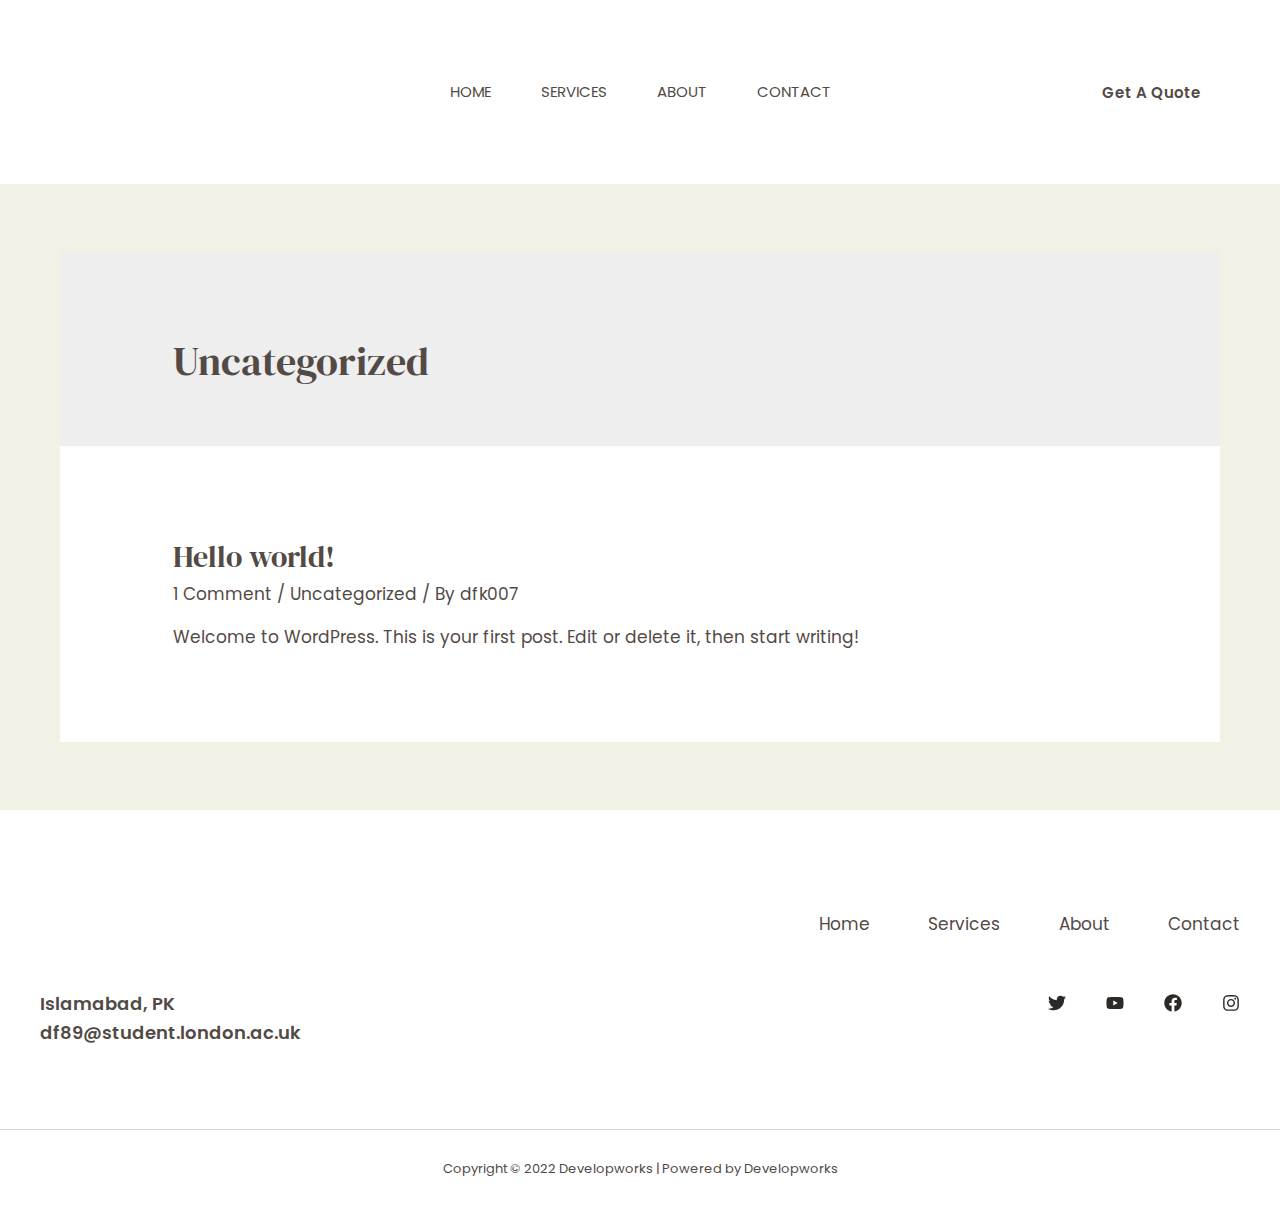
<file: category/uncategorized/index.html>
<!DOCTYPE html>
<html lang="en-US">
<head>
<meta charset="UTF-8">
<meta name="viewport" content="width=device-width, initial-scale=1">
<link rel="profile" href="https://gmpg.org/xfn/11">

<title>Uncategorized &#8211; Developworks</title>
<link rel="preload" href="/wp-content/astra-local-fonts/dm-serif-display/-nFnOHM81r4j6k0gjAW3mujVU2B2G_Bx0g.woff2" as="font" type="font/woff2" crossorigin>
<link rel="preload" href="/wp-content/astra-local-fonts/poppins/pxiByp8kv8JHgFVrLEj6Z1xlFQ.woff2" as="font" type="font/woff2" crossorigin>
<meta name="robots" content="noindex, nofollow">
<link rel="dns-prefetch" href="//s.w.org">
<link rel="alternate" type="application/rss+xml" title="Developworks &raquo; Feed" href="/feed/">
<link rel="alternate" type="application/rss+xml" title="Developworks &raquo; Comments Feed" href="/comments/feed/">
<link rel="alternate" type="application/rss+xml" title="Developworks &raquo; Uncategorized Category Feed" href="/category/uncategorized/feed/">
<script>
window._wpemojiSettings = {"baseUrl":"https:\/\/s.w.org\/images\/core\/emoji\/13.1.0\/72x72\/","ext":".png","svgUrl":"https:\/\/s.w.org\/images\/core\/emoji\/13.1.0\/svg\/","svgExt":".svg","source":{"concatemoji":"httplocalhost:10013\/wp-includes\/js\/wp-emoji-release.min.js?ver=5.9"}};
/*! This file is auto-generated */
!function(e,a,t){var n,r,o,i=a.createElement("canvas"),p=i.getContext&&i.getContext("2d");function s(e,t){var a=String.fromCharCode;p.clearRect(0,0,i.width,i.height),p.fillText(a.apply(this,e),0,0);e=i.toDataURL();return p.clearRect(0,0,i.width,i.height),p.fillText(a.apply(this,t),0,0),e===i.toDataURL()}function c(e){var t=a.createElement("script");t.src=e,t.defer=t.type="text/javascript",a.getElementsByTagName("head")[0].appendChild(t)}for(o=Array("flag","emoji"),t.supports={everything:!0,everythingExceptFlag:!0},r=0;r<o.length;r++)t.supports[o[r]]=function(e){if(!p||!p.fillText)return!1;switch(p.textBaseline="top",p.font="600 32px Arial",e){case"flag":return s([127987,65039,8205,9895,65039],[127987,65039,8203,9895,65039])?!1:!s([55356,56826,55356,56819],[55356,56826,8203,55356,56819])&&!s([55356,57332,56128,56423,56128,56418,56128,56421,56128,56430,56128,56423,56128,56447],[55356,57332,8203,56128,56423,8203,56128,56418,8203,56128,56421,8203,56128,56430,8203,56128,56423,8203,56128,56447]);case"emoji":return!s([10084,65039,8205,55357,56613],[10084,65039,8203,55357,56613])}return!1}(o[r]),t.supports.everything=t.supports.everything&&t.supports[o[r]],"flag"!==o[r]&&(t.supports.everythingExceptFlag=t.supports.everythingExceptFlag&&t.supports[o[r]]);t.supports.everythingExceptFlag=t.supports.everythingExceptFlag&&!t.supports.flag,t.DOMReady=!1,t.readyCallback=function(){t.DOMReady=!0},t.supports.everything||(n=function(){t.readyCallback()},a.addEventListener?(a.addEventListener("DOMContentLoaded",n,!1),e.addEventListener("load",n,!1)):(e.attachEvent("onload",n),a.attachEvent("onreadystatechange",function(){"complete"===a.readyState&&t.readyCallback()})),(n=t.source||{}).concatemoji?c(n.concatemoji):n.wpemoji&&n.twemoji&&(c(n.twemoji),c(n.wpemoji)))}(window,document,window._wpemojiSettings);
</script>
<style>img.wp-smiley,
img.emoji {
	display: inline !important;
	border: none !important;
	box-shadow: none !important;
	height: 1em !important;
	width: 1em !important;
	margin: 0 0.07em !important;
	vertical-align: -0.1em !important;
	background: none !important;
	padding: 0 !important;
}</style>
	<link rel="stylesheet" id="astra-theme-css-css" href="/wp-content/themes/astra/assets/css/minified/main.min.css?ver=3.7.7" media="all">
<style id="astra-theme-css-inline-css">html{font-size:106.25%;}a,.page-title{color:var(--ast-global-color-3);}a:hover,a:focus{color:var(--ast-global-color-1);}body,button,input,select,textarea,.ast-button,.ast-custom-button{font-family:'Poppins',sans-serif;font-weight:400;font-size:17px;font-size:1rem;line-height:1.6;}blockquote{color:var(--ast-global-color-3);}h1,.entry-content h1,h2,.entry-content h2,h3,.entry-content h3,h4,.entry-content h4,h5,.entry-content h5,h6,.entry-content h6,.site-title,.site-title a{font-family:'DM Serif Display',serif;font-weight:400;}.site-title{font-size:35px;font-size:2.0588235294118rem;display:none;}header .custom-logo-link img{max-width:150px;}.astra-logo-svg{width:150px;}.ast-archive-description .ast-archive-title{font-size:40px;font-size:2.3529411764706rem;}.site-header .site-description{font-size:15px;font-size:0.88235294117647rem;display:none;}.entry-title{font-size:30px;font-size:1.7647058823529rem;}h1,.entry-content h1{font-size:95px;font-size:5.5882352941176rem;font-family:'DM Serif Display',serif;line-height:1.2;}h2,.entry-content h2{font-size:52px;font-size:3.0588235294118rem;font-family:'DM Serif Display',serif;line-height:1.2;}h3,.entry-content h3{font-size:36px;font-size:2.1176470588235rem;font-family:'DM Serif Display',serif;line-height:1;}h4,.entry-content h4{font-size:25px;font-size:1.4705882352941rem;font-family:'DM Serif Display',serif;}h5,.entry-content h5{font-size:20px;font-size:1.1764705882353rem;font-family:'DM Serif Display',serif;}h6,.entry-content h6{font-size:15px;font-size:0.88235294117647rem;font-family:'DM Serif Display',serif;}.ast-single-post .entry-title,.page-title{font-size:30px;font-size:1.7647058823529rem;}::selection{background-color:var(--ast-global-color-0);color:#000000;}body,h1,.entry-title a,.entry-content h1,h2,.entry-content h2,h3,.entry-content h3,h4,.entry-content h4,h5,.entry-content h5,h6,.entry-content h6{color:var(--ast-global-color-3);}.tagcloud a:hover,.tagcloud a:focus,.tagcloud a.current-item{color:#ffffff;border-color:var(--ast-global-color-3);background-color:var(--ast-global-color-3);}input:focus,input[type="text"]:focus,input[type="email"]:focus,input[type="url"]:focus,input[type="password"]:focus,input[type="reset"]:focus,input[type="search"]:focus,textarea:focus{border-color:var(--ast-global-color-3);}input[type="radio"]:checked,input[type=reset],input[type="checkbox"]:checked,input[type="checkbox"]:hover:checked,input[type="checkbox"]:focus:checked,input[type=range]::-webkit-slider-thumb{border-color:var(--ast-global-color-3);background-color:var(--ast-global-color-3);box-shadow:none;}.site-footer a:hover + .post-count,.site-footer a:focus + .post-count{background:var(--ast-global-color-3);border-color:var(--ast-global-color-3);}.single .nav-links .nav-previous,.single .nav-links .nav-next{color:var(--ast-global-color-3);}.entry-meta,.entry-meta *{line-height:1.45;color:var(--ast-global-color-3);}.entry-meta a:hover,.entry-meta a:hover *,.entry-meta a:focus,.entry-meta a:focus *,.page-links > .page-link,.page-links .page-link:hover,.post-navigation a:hover{color:var(--ast-global-color-1);}#cat option,.secondary .calendar_wrap thead a,.secondary .calendar_wrap thead a:visited{color:var(--ast-global-color-3);}.secondary .calendar_wrap #today,.ast-progress-val span{background:var(--ast-global-color-3);}.secondary a:hover + .post-count,.secondary a:focus + .post-count{background:var(--ast-global-color-3);border-color:var(--ast-global-color-3);}.calendar_wrap #today > a{color:#ffffff;}.page-links .page-link,.single .post-navigation a{color:var(--ast-global-color-3);}.widget-title{font-size:24px;font-size:1.4117647058824rem;color:var(--ast-global-color-3);}.site-logo-img img{ transition:all 0.2s linear;}@media (max-width:921px){#ast-desktop-header{display:none;}}@media (min-width:921px){#ast-mobile-header{display:none;}}.wp-block-buttons.aligncenter{justify-content:center;}@media (min-width:1200px){.ast-separate-container.ast-right-sidebar .entry-content .wp-block-image.alignfull,.ast-separate-container.ast-left-sidebar .entry-content .wp-block-image.alignfull,.ast-separate-container.ast-right-sidebar .entry-content .wp-block-cover.alignfull,.ast-separate-container.ast-left-sidebar .entry-content .wp-block-cover.alignfull{margin-left:-6.67em;margin-right:-6.67em;max-width:unset;width:unset;}.ast-separate-container.ast-right-sidebar .entry-content .wp-block-image.alignwide,.ast-separate-container.ast-left-sidebar .entry-content .wp-block-image.alignwide,.ast-separate-container.ast-right-sidebar .entry-content .wp-block-cover.alignwide,.ast-separate-container.ast-left-sidebar .entry-content .wp-block-cover.alignwide{margin-left:-20px;margin-right:-20px;max-width:unset;width:unset;}}@media (min-width:1200px){.wp-block-group .has-background{padding:20px;}}@media (min-width:1200px){.ast-no-sidebar.ast-separate-container .entry-content .wp-block-group.alignwide,.ast-no-sidebar.ast-separate-container .entry-content .wp-block-cover.alignwide{margin-left:-20px;margin-right:-20px;padding-left:20px;padding-right:20px;}.ast-no-sidebar.ast-separate-container .entry-content .wp-block-cover.alignfull,.ast-no-sidebar.ast-separate-container .entry-content .wp-block-group.alignfull{margin-left:-6.67em;margin-right:-6.67em;padding-left:6.67em;padding-right:6.67em;}}@media (min-width:1200px){.wp-block-cover-image.alignwide .wp-block-cover__inner-container,.wp-block-cover.alignwide .wp-block-cover__inner-container,.wp-block-cover-image.alignfull .wp-block-cover__inner-container,.wp-block-cover.alignfull .wp-block-cover__inner-container{width:100%;}}.wp-block-columns{margin-bottom:unset;}.wp-block-image.size-full{margin:2rem 0;}.wp-block-separator.has-background{padding:0;}.wp-block-gallery{margin-bottom:1.6em;}.wp-block-group{padding-top:4em;padding-bottom:4em;}.wp-block-group__inner-container .wp-block-columns:last-child,.wp-block-group__inner-container :last-child,.wp-block-table table{margin-bottom:0;}.blocks-gallery-grid{width:100%;}.wp-block-navigation-link__content{padding:5px 0;}.wp-block-group .wp-block-group .has-text-align-center,.wp-block-group .wp-block-column .has-text-align-center{max-width:100%;}.has-text-align-center{margin:0 auto;}@media (min-width:1200px){.wp-block-cover__inner-container,.alignwide .wp-block-group__inner-container,.alignfull .wp-block-group__inner-container{max-width:1200px;margin:0 auto;}.wp-block-group.alignnone,.wp-block-group.aligncenter,.wp-block-group.alignleft,.wp-block-group.alignright,.wp-block-group.alignwide,.wp-block-columns.alignwide{margin:2rem 0 1rem 0;}}@media (max-width:1200px){.wp-block-group{padding:3em;}.wp-block-group .wp-block-group{padding:1.5em;}.wp-block-columns,.wp-block-column{margin:1rem 0;}}@media (min-width:921px){.wp-block-columns .wp-block-group{padding:2em;}}@media (max-width:544px){.wp-block-cover-image .wp-block-cover__inner-container,.wp-block-cover .wp-block-cover__inner-container{width:unset;}.wp-block-cover,.wp-block-cover-image{padding:2em 0;}.wp-block-group,.wp-block-cover{padding:2em;}.wp-block-media-text__media img,.wp-block-media-text__media video{width:unset;max-width:100%;}.wp-block-media-text.has-background .wp-block-media-text__content{padding:1em;}}@media (min-width:544px){.entry-content .wp-block-media-text.has-media-on-the-right .wp-block-media-text__content{padding:0 8% 0 0;}.entry-content .wp-block-media-text .wp-block-media-text__content{padding:0 0 0 8%;}.ast-plain-container .site-content .entry-content .has-custom-content-position.is-position-bottom-left > *,.ast-plain-container .site-content .entry-content .has-custom-content-position.is-position-bottom-right > *,.ast-plain-container .site-content .entry-content .has-custom-content-position.is-position-top-left > *,.ast-plain-container .site-content .entry-content .has-custom-content-position.is-position-top-right > *,.ast-plain-container .site-content .entry-content .has-custom-content-position.is-position-center-right > *,.ast-plain-container .site-content .entry-content .has-custom-content-position.is-position-center-left > *{margin:0;}}@media (max-width:544px){.entry-content .wp-block-media-text .wp-block-media-text__content{padding:8% 0;}.wp-block-media-text .wp-block-media-text__media img{width:auto;max-width:100%;}}.wp-block-button.is-style-outline .wp-block-button__link{border-color:var(--ast-global-color-2);border-top-width:1px;border-right-width:1px;border-bottom-width:1px;border-left-width:1px;}.wp-block-button.is-style-outline > .wp-block-button__link:not(.has-text-color),.wp-block-button.wp-block-button__link.is-style-outline:not(.has-text-color){color:var(--ast-global-color-2);}.wp-block-button.is-style-outline .wp-block-button__link:hover,.wp-block-button.is-style-outline .wp-block-button__link:focus{color:#000000 !important;background-color:rgba(0,0,0,0);border-color:var(--ast-global-color-2);}.post-page-numbers.current .page-link,.ast-pagination .page-numbers.current{color:#000000;border-color:var(--ast-global-color-0);background-color:var(--ast-global-color-0);border-radius:2px;}@media (max-width:921px){.wp-block-button.is-style-outline .wp-block-button__link{padding-top:calc(15px - 1px);padding-right:calc(30px - 1px);padding-bottom:calc(15px - 1px);padding-left:calc(30px - 1px);}}@media (max-width:544px){.wp-block-button.is-style-outline .wp-block-button__link{padding-top:calc(15px - 1px);padding-right:calc(30px - 1px);padding-bottom:calc(15px - 1px);padding-left:calc(30px - 1px);}}@media (min-width:544px){.entry-content > .alignleft{margin-right:20px;}.entry-content > .alignright{margin-left:20px;}.wp-block-group.has-background{padding:20px;}}@media (max-width:921px){.ast-separate-container .ast-article-post,.ast-separate-container .ast-article-single{padding:1.5em 2.14em;}.ast-separate-container #primary,.ast-separate-container #secondary{padding:1.5em 0;}#primary,#secondary{padding:1.5em 0;margin:0;}.ast-left-sidebar #content > .ast-container{display:flex;flex-direction:column-reverse;width:100%;}.ast-author-box img.avatar{margin:20px 0 0 0;}}@media (min-width:922px){.ast-separate-container.ast-right-sidebar #primary,.ast-separate-container.ast-left-sidebar #primary{border:0;}.search-no-results.ast-separate-container #primary{margin-bottom:4em;}}.elementor-button-wrapper .elementor-button{border-style:solid;text-decoration:none;border-top-width:1px;border-right-width:1px;border-left-width:1px;border-bottom-width:1px;}body .elementor-button.elementor-size-sm,body .elementor-button.elementor-size-xs,body .elementor-button.elementor-size-md,body .elementor-button.elementor-size-lg,body .elementor-button.elementor-size-xl,body .elementor-button{border-radius:0;padding-top:14px;padding-right:16px;padding-bottom:14px;padding-left:16px;}.elementor-button-wrapper .elementor-button{border-color:var(--ast-global-color-2);background-color:transparent;}.elementor-button-wrapper .elementor-button:hover,.elementor-button-wrapper .elementor-button:focus{color:#000000;background-color:rgba(0,0,0,0);border-color:var(--ast-global-color-2);}.wp-block-button .wp-block-button__link ,.elementor-button-wrapper .elementor-button,.elementor-button-wrapper .elementor-button:visited{color:#2c2927;}.elementor-button-wrapper .elementor-button{font-family:inherit;font-weight:600;line-height:1;}.wp-block-button .wp-block-button__link:hover,.wp-block-button .wp-block-button__link:focus{color:#000000;background-color:rgba(0,0,0,0);border-color:var(--ast-global-color-2);}.elementor-widget-heading h1.elementor-heading-title{line-height:1.2;}.elementor-widget-heading h2.elementor-heading-title{line-height:1.2;}.elementor-widget-heading h3.elementor-heading-title{line-height:1;}.wp-block-button .wp-block-button__link{border:none;background-color:transparent;color:#2c2927;font-family:inherit;font-weight:600;line-height:1;border-radius:0;padding:15px 30px;}.wp-block-button.is-style-outline .wp-block-button__link{border-style:solid;border-top-width:1px;border-right-width:1px;border-left-width:1px;border-bottom-width:1px;border-color:var(--ast-global-color-2);padding-top:calc(15px - 1px);padding-right:calc(30px - 1px);padding-bottom:calc(15px - 1px);padding-left:calc(30px - 1px);}@media (max-width:921px){.wp-block-button .wp-block-button__link{border:none;padding:15px 30px;}.wp-block-button.is-style-outline .wp-block-button__link{padding-top:calc(15px - 1px);padding-right:calc(30px - 1px);padding-bottom:calc(15px - 1px);padding-left:calc(30px - 1px);}}@media (max-width:544px){.wp-block-button .wp-block-button__link{border:none;padding:15px 30px;}.wp-block-button.is-style-outline .wp-block-button__link{padding-top:calc(15px - 1px);padding-right:calc(30px - 1px);padding-bottom:calc(15px - 1px);padding-left:calc(30px - 1px);}}.menu-toggle,button,.ast-button,.ast-custom-button,.button,input#submit,input[type="button"],input[type="submit"],input[type="reset"]{border-style:solid;border-top-width:1px;border-right-width:1px;border-left-width:1px;border-bottom-width:1px;color:#2c2927;border-color:var(--ast-global-color-2);background-color:transparent;border-radius:0;padding-top:14px;padding-right:16px;padding-bottom:14px;padding-left:16px;font-family:inherit;font-weight:600;line-height:1;}button:focus,.menu-toggle:hover,button:hover,.ast-button:hover,.ast-custom-button:hover .button:hover,.ast-custom-button:hover ,input[type=reset]:hover,input[type=reset]:focus,input#submit:hover,input#submit:focus,input[type="button"]:hover,input[type="button"]:focus,input[type="submit"]:hover,input[type="submit"]:focus{color:#000000;background-color:rgba(0,0,0,0);border-color:var(--ast-global-color-2);}@media (min-width:544px){.ast-container{max-width:100%;}}@media (max-width:544px){.ast-separate-container .ast-article-post,.ast-separate-container .ast-article-single,.ast-separate-container .comments-title,.ast-separate-container .ast-archive-description{padding:1.5em 1em;}.ast-separate-container #content .ast-container{padding-left:0.54em;padding-right:0.54em;}.ast-separate-container .ast-comment-list li.depth-1{padding:1.5em 1em;margin-bottom:1.5em;}.ast-separate-container .ast-comment-list .bypostauthor{padding:.5em;}.ast-search-menu-icon.ast-dropdown-active .search-field{width:170px;}}@media (max-width:921px){.ast-mobile-header-stack .main-header-bar .ast-search-menu-icon{display:inline-block;}.ast-header-break-point.ast-header-custom-item-outside .ast-mobile-header-stack .main-header-bar .ast-search-icon{margin:0;}.ast-comment-avatar-wrap img{max-width:2.5em;}.ast-separate-container .ast-comment-list li.depth-1{padding:1.5em 2.14em;}.ast-separate-container .comment-respond{padding:2em 2.14em;}.ast-comment-meta{padding:0 1.8888em 1.3333em;}}body,.ast-separate-container{background-color:var(--ast-global-color-4);;background-image:none;;}.ast-no-sidebar.ast-separate-container .entry-content .alignfull {margin-left: -6.67em;margin-right: -6.67em;width: auto;}@media (max-width: 1200px) {.ast-no-sidebar.ast-separate-container .entry-content .alignfull {margin-left: -2.4em;margin-right: -2.4em;}}@media (max-width: 768px) {.ast-no-sidebar.ast-separate-container .entry-content .alignfull {margin-left: -2.14em;margin-right: -2.14em;}}@media (max-width: 544px) {.ast-no-sidebar.ast-separate-container .entry-content .alignfull {margin-left: -1em;margin-right: -1em;}}.ast-no-sidebar.ast-separate-container .entry-content .alignwide {margin-left: -20px;margin-right: -20px;}.ast-no-sidebar.ast-separate-container .entry-content .wp-block-column .alignfull,.ast-no-sidebar.ast-separate-container .entry-content .wp-block-column .alignwide {margin-left: auto;margin-right: auto;width: 100%;}@media (max-width:921px){.site-title{display:none;}.ast-archive-description .ast-archive-title{font-size:40px;}.site-header .site-description{display:none;}.entry-title{font-size:30px;}h1,.entry-content h1{font-size:50px;}h2,.entry-content h2{font-size:32px;}h3,.entry-content h3{font-size:26px;}h4,.entry-content h4{font-size:22px;font-size:1.2941176470588rem;}h5,.entry-content h5{font-size:18px;font-size:1.0588235294118rem;}h6,.entry-content h6{font-size:15px;font-size:0.88235294117647rem;}.ast-single-post .entry-title,.page-title{font-size:30px;}}@media (max-width:544px){.site-title{display:none;}.ast-archive-description .ast-archive-title{font-size:40px;}.site-header .site-description{display:none;}.entry-title{font-size:30px;}h1,.entry-content h1{font-size:32px;}h2,.entry-content h2{font-size:28px;}h3,.entry-content h3{font-size:22px;}h4,.entry-content h4{font-size:20px;font-size:1.1764705882353rem;}h5,.entry-content h5{font-size:17px;font-size:1rem;}h6,.entry-content h6{font-size:15px;font-size:0.88235294117647rem;}.ast-single-post .entry-title,.page-title{font-size:30px;}}@media (max-width:921px){html{font-size:96.9%;}}@media (max-width:544px){html{font-size:96.9%;}}@media (min-width:922px){.ast-container{max-width:1240px;}}@media (min-width:922px){.site-content .ast-container{display:flex;}}@media (max-width:921px){.site-content .ast-container{flex-direction:column;}}@media (min-width:922px){.blog .site-content > .ast-container,.archive .site-content > .ast-container,.search .site-content > .ast-container{max-width:1200px;}}@media (min-width:922px){.main-header-menu .sub-menu .menu-item.ast-left-align-sub-menu:hover > .sub-menu,.main-header-menu .sub-menu .menu-item.ast-left-align-sub-menu.focus > .sub-menu{margin-left:-0px;}}blockquote {padding: 1.2em;}:root .has-ast-global-color-0-color{color:var(--ast-global-color-0);}:root .has-ast-global-color-0-background-color{background-color:var(--ast-global-color-0);}:root .wp-block-button .has-ast-global-color-0-color{color:var(--ast-global-color-0);}:root .wp-block-button .has-ast-global-color-0-background-color{background-color:var(--ast-global-color-0);}:root .has-ast-global-color-1-color{color:var(--ast-global-color-1);}:root .has-ast-global-color-1-background-color{background-color:var(--ast-global-color-1);}:root .wp-block-button .has-ast-global-color-1-color{color:var(--ast-global-color-1);}:root .wp-block-button .has-ast-global-color-1-background-color{background-color:var(--ast-global-color-1);}:root .has-ast-global-color-2-color{color:var(--ast-global-color-2);}:root .has-ast-global-color-2-background-color{background-color:var(--ast-global-color-2);}:root .wp-block-button .has-ast-global-color-2-color{color:var(--ast-global-color-2);}:root .wp-block-button .has-ast-global-color-2-background-color{background-color:var(--ast-global-color-2);}:root .has-ast-global-color-3-color{color:var(--ast-global-color-3);}:root .has-ast-global-color-3-background-color{background-color:var(--ast-global-color-3);}:root .wp-block-button .has-ast-global-color-3-color{color:var(--ast-global-color-3);}:root .wp-block-button .has-ast-global-color-3-background-color{background-color:var(--ast-global-color-3);}:root .has-ast-global-color-4-color{color:var(--ast-global-color-4);}:root .has-ast-global-color-4-background-color{background-color:var(--ast-global-color-4);}:root .wp-block-button .has-ast-global-color-4-color{color:var(--ast-global-color-4);}:root .wp-block-button .has-ast-global-color-4-background-color{background-color:var(--ast-global-color-4);}:root .has-ast-global-color-5-color{color:var(--ast-global-color-5);}:root .has-ast-global-color-5-background-color{background-color:var(--ast-global-color-5);}:root .wp-block-button .has-ast-global-color-5-color{color:var(--ast-global-color-5);}:root .wp-block-button .has-ast-global-color-5-background-color{background-color:var(--ast-global-color-5);}:root .has-ast-global-color-6-color{color:var(--ast-global-color-6);}:root .has-ast-global-color-6-background-color{background-color:var(--ast-global-color-6);}:root .wp-block-button .has-ast-global-color-6-color{color:var(--ast-global-color-6);}:root .wp-block-button .has-ast-global-color-6-background-color{background-color:var(--ast-global-color-6);}:root .has-ast-global-color-7-color{color:var(--ast-global-color-7);}:root .has-ast-global-color-7-background-color{background-color:var(--ast-global-color-7);}:root .wp-block-button .has-ast-global-color-7-color{color:var(--ast-global-color-7);}:root .wp-block-button .has-ast-global-color-7-background-color{background-color:var(--ast-global-color-7);}:root .has-ast-global-color-8-color{color:var(--ast-global-color-8);}:root .has-ast-global-color-8-background-color{background-color:var(--ast-global-color-8);}:root .wp-block-button .has-ast-global-color-8-color{color:var(--ast-global-color-8);}:root .wp-block-button .has-ast-global-color-8-background-color{background-color:var(--ast-global-color-8);}:root{--ast-global-color-0:#fbe8a6;--ast-global-color-1:#f3d97a;--ast-global-color-2:#2c2927;--ast-global-color-3:#534a45;--ast-global-color-4:#f2f1e5;--ast-global-color-5:#ffffff;--ast-global-color-6:#f2f5f7;--ast-global-color-7:#424242;--ast-global-color-8:#000000;}.ast-breadcrumbs .trail-browse,.ast-breadcrumbs .trail-items,.ast-breadcrumbs .trail-items li{display:inline-block;margin:0;padding:0;border:none;background:inherit;text-indent:0;}.ast-breadcrumbs .trail-browse{font-size:inherit;font-style:inherit;font-weight:inherit;color:inherit;}.ast-breadcrumbs .trail-items{list-style:none;}.trail-items li::after{padding:0 0.3em;content:"\00bb";}.trail-items li:last-of-type::after{display:none;}h1,.entry-content h1,h2,.entry-content h2,h3,.entry-content h3,h4,.entry-content h4,h5,.entry-content h5,h6,.entry-content h6{color:var(--ast-global-color-2);}@media (max-width:921px){.ast-builder-grid-row-container.ast-builder-grid-row-tablet-3-firstrow .ast-builder-grid-row > *:first-child,.ast-builder-grid-row-container.ast-builder-grid-row-tablet-3-lastrow .ast-builder-grid-row > *:last-child{grid-column:1 / -1;}}@media (max-width:544px){.ast-builder-grid-row-container.ast-builder-grid-row-mobile-3-firstrow .ast-builder-grid-row > *:first-child,.ast-builder-grid-row-container.ast-builder-grid-row-mobile-3-lastrow .ast-builder-grid-row > *:last-child{grid-column:1 / -1;}}.ast-builder-layout-element[data-section="title_tagline"]{display:flex;}@media (max-width:921px){.ast-header-break-point .ast-builder-layout-element[data-section="title_tagline"]{display:flex;}}@media (max-width:544px){.ast-header-break-point .ast-builder-layout-element[data-section="title_tagline"]{display:flex;}}[data-section*="section-hb-button-"] .menu-link{display:none;}.ast-header-button-1[data-section*="section-hb-button-"] .ast-builder-button-wrap .ast-custom-button{font-size:15px;font-size:0.88235294117647rem;}.ast-header-button-1 .ast-custom-button{color:var(--ast-global-color-3);background:var(--ast-global-color-5);border-top-width:0px;border-bottom-width:0px;border-left-width:0px;border-right-width:0px;border-radius:0;}.ast-header-button-1 .ast-custom-button:hover{color:var(--ast-global-color-3);background:var(--ast-global-color-1);}.ast-header-button-1[data-section*="section-hb-button-"] .ast-builder-button-wrap .ast-custom-button{padding-top:13px;padding-bottom:13px;padding-left:24px;padding-right:24px;}@media (max-width:921px){.ast-header-button-1[data-section*="section-hb-button-"] .ast-builder-button-wrap .ast-custom-button{margin-top:20px;margin-bottom:20px;margin-left:20px;margin-right:20px;}}.ast-header-button-1[data-section="section-hb-button-1"]{display:flex;}@media (max-width:921px){.ast-header-break-point .ast-header-button-1[data-section="section-hb-button-1"]{display:flex;}}@media (max-width:544px){.ast-header-break-point .ast-header-button-1[data-section="section-hb-button-1"]{display:flex;}}.ast-builder-menu-1{font-family:inherit;font-weight:inherit;text-transform:uppercase;}.ast-builder-menu-1 .menu-item > .menu-link{font-size:15px;font-size:0.88235294117647rem;padding-top:0px;padding-bottom:0px;padding-left:25px;padding-right:25px;}.ast-builder-menu-1 .sub-menu,.ast-builder-menu-1 .inline-on-mobile .sub-menu{border-top-width:2px;border-bottom-width:0;border-right-width:0;border-left-width:0;border-color:var(--ast-global-color-0);border-style:solid;border-radius:0;}.ast-builder-menu-1 .main-header-menu > .menu-item > .sub-menu,.ast-builder-menu-1 .main-header-menu > .menu-item > .astra-full-megamenu-wrapper{margin-top:0;}.ast-desktop .ast-builder-menu-1 .main-header-menu > .menu-item > .sub-menu:before,.ast-desktop .ast-builder-menu-1 .main-header-menu > .menu-item > .astra-full-megamenu-wrapper:before{height:calc( 0px + 5px );}.ast-builder-menu-1 .menu-item.menu-item-has-children > .ast-menu-toggle{top:0px;right:calc( 25px - 0.907em );}.ast-desktop .ast-builder-menu-1 .menu-item .sub-menu .menu-link{border-style:none;}@media (max-width:921px){.ast-header-break-point .ast-builder-menu-1 .menu-item.menu-item-has-children > .ast-menu-toggle{top:0;}.ast-builder-menu-1 .menu-item-has-children > .menu-link:after{content:unset;}}@media (max-width:544px){.ast-header-break-point .ast-builder-menu-1 .menu-item.menu-item-has-children > .ast-menu-toggle{top:0;}}.ast-builder-menu-1{display:flex;}@media (max-width:921px){.ast-header-break-point .ast-builder-menu-1{display:flex;}}@media (max-width:544px){.ast-header-break-point .ast-builder-menu-1{display:flex;}}.site-below-footer-wrap{padding-top:20px;padding-bottom:20px;}.site-below-footer-wrap[data-section="section-below-footer-builder"]{background-color:rgba(255,255,255,0);;background-image:none;;min-height:80px;border-style:solid;border-width:0px;border-top-width:1px;border-top-color:#d7d7d7;}.site-below-footer-wrap[data-section="section-below-footer-builder"] .ast-builder-grid-row{grid-column-gap:0;max-width:1200px;margin-left:auto;margin-right:auto;}.site-below-footer-wrap[data-section="section-below-footer-builder"] .ast-builder-grid-row,.site-below-footer-wrap[data-section="section-below-footer-builder"] .site-footer-section{align-items:center;}.site-below-footer-wrap[data-section="section-below-footer-builder"].ast-footer-row-inline .site-footer-section{display:flex;margin-bottom:0;}.ast-builder-grid-row-full .ast-builder-grid-row{grid-template-columns:1fr;}@media (max-width:921px){.site-below-footer-wrap[data-section="section-below-footer-builder"].ast-footer-row-tablet-inline .site-footer-section{display:flex;margin-bottom:0;}.site-below-footer-wrap[data-section="section-below-footer-builder"].ast-footer-row-tablet-stack .site-footer-section{display:block;margin-bottom:10px;}.ast-builder-grid-row-container.ast-builder-grid-row-tablet-full .ast-builder-grid-row{grid-template-columns:1fr;}}@media (max-width:544px){.site-below-footer-wrap[data-section="section-below-footer-builder"].ast-footer-row-mobile-inline .site-footer-section{display:flex;margin-bottom:0;}.site-below-footer-wrap[data-section="section-below-footer-builder"].ast-footer-row-mobile-stack .site-footer-section{display:block;margin-bottom:10px;}.ast-builder-grid-row-container.ast-builder-grid-row-mobile-full .ast-builder-grid-row{grid-template-columns:1fr;}}@media (max-width:921px){.site-below-footer-wrap[data-section="section-below-footer-builder"]{padding-top:0px;padding-bottom:0px;padding-left:0px;padding-right:0px;margin-top:0px;margin-bottom:0px;margin-left:0px;margin-right:0px;}}@media (max-width:544px){.site-below-footer-wrap[data-section="section-below-footer-builder"]{padding-top:10px;padding-bottom:10px;padding-left:10px;padding-right:10px;}}.site-below-footer-wrap[data-section="section-below-footer-builder"]{display:grid;}@media (max-width:921px){.ast-header-break-point .site-below-footer-wrap[data-section="section-below-footer-builder"]{display:grid;}}@media (max-width:544px){.ast-header-break-point .site-below-footer-wrap[data-section="section-below-footer-builder"]{display:grid;}}.ast-footer-copyright{text-align:center;}.ast-footer-copyright {color:var(--ast-global-color-3);}@media (max-width:921px){.ast-footer-copyright{text-align:center;}}@media (max-width:544px){.ast-footer-copyright{text-align:center;}}.ast-footer-copyright {font-size:13px;font-size:0.76470588235294rem;}@media (max-width:921px){.ast-footer-copyright {font-size:13px;font-size:0.76470588235294rem;}}@media (max-width:544px){.ast-footer-copyright {font-size:11px;font-size:0.64705882352941rem;}}.ast-footer-copyright.ast-builder-layout-element{display:flex;}@media (max-width:921px){.ast-header-break-point .ast-footer-copyright.ast-builder-layout-element{display:flex;}}@media (max-width:544px){.ast-header-break-point .ast-footer-copyright.ast-builder-layout-element{display:flex;}}.ast-builder-social-element:hover {color: #0274be;}.ast-social-stack-desktop .ast-builder-social-element,.ast-social-stack-tablet .ast-builder-social-element,.ast-social-stack-mobile .ast-builder-social-element {margin-top: 6px;margin-bottom: 6px;}.ast-social-color-type-official .ast-builder-social-element,.ast-social-color-type-official .social-item-label {color: var(--color);background-color: var(--background-color);}.header-social-inner-wrap.ast-social-color-type-official .ast-builder-social-element svg,.footer-social-inner-wrap.ast-social-color-type-official .ast-builder-social-element svg {fill: currentColor;}.social-show-label-true .ast-builder-social-element {width: auto;padding: 0 0.4em;}[data-section^="section-fb-social-icons-"] .footer-social-inner-wrap {text-align: center;}.ast-footer-social-wrap {width: 100%;}.ast-footer-social-wrap .ast-builder-social-element:first-child {margin-left: 0;}.ast-footer-social-wrap .ast-builder-social-element:last-child {margin-right: 0;}.ast-header-social-wrap .ast-builder-social-element:first-child {margin-left: 0;}.ast-header-social-wrap .ast-builder-social-element:last-child {margin-right: 0;}.ast-builder-social-element {line-height: 1;color: #3a3a3a;background: transparent;vertical-align: middle;transition: all 0.01s;margin-left: 6px;margin-right: 6px;justify-content: center;align-items: center;}.ast-builder-social-element {line-height: 1;color: #3a3a3a;background: transparent;vertical-align: middle;transition: all 0.01s;margin-left: 6px;margin-right: 6px;justify-content: center;align-items: center;}.ast-builder-social-element .social-item-label {padding-left: 6px;}.ast-footer-social-1-wrap .ast-builder-social-element{margin-left:20px;margin-right:20px;}.ast-footer-social-1-wrap .ast-builder-social-element svg{width:18px;height:18px;}.ast-footer-social-1-wrap{margin-top:40px;margin-bottom:0px;margin-left:0px;margin-right:0px;}.ast-footer-social-1-wrap .ast-social-color-type-custom svg{fill:var(--ast-global-color-2);}.ast-footer-social-1-wrap .ast-social-color-type-custom .ast-builder-social-element:hover{color:var(--ast-global-color-1);}.ast-footer-social-1-wrap .ast-social-color-type-custom .ast-builder-social-element:hover svg{fill:var(--ast-global-color-1);}.ast-footer-social-1-wrap .ast-social-color-type-custom .social-item-label{color:var(--ast-global-color-2);}.ast-footer-social-1-wrap .ast-builder-social-element:hover .social-item-label{color:var(--ast-global-color-1);}[data-section="section-fb-social-icons-1"] .footer-social-inner-wrap{text-align:right;}@media (max-width:921px){[data-section="section-fb-social-icons-1"] .footer-social-inner-wrap{text-align:center;}}@media (max-width:544px){.ast-footer-social-1-wrap .ast-builder-social-element{margin-left:20px;margin-right:20px;}[data-section="section-fb-social-icons-1"] .footer-social-inner-wrap{text-align:center;}}.ast-builder-layout-element[data-section="section-fb-social-icons-1"]{display:flex;}@media (max-width:921px){.ast-header-break-point .ast-builder-layout-element[data-section="section-fb-social-icons-1"]{display:flex;}}@media (max-width:544px){.ast-header-break-point .ast-builder-layout-element[data-section="section-fb-social-icons-1"]{display:flex;}}.site-footer{background-color:var(--ast-global-color-5);;background-image:none;;}.site-primary-footer-wrap{padding-top:45px;padding-bottom:45px;}.site-primary-footer-wrap[data-section="section-primary-footer-builder"]{background-color:rgba(255,255,255,0);;background-image:none;;border-style:solid;border-width:0px;border-top-width:1px;border-top-color:#ffffff;}.site-primary-footer-wrap[data-section="section-primary-footer-builder"] .ast-builder-grid-row{max-width:1200px;margin-left:auto;margin-right:auto;}.site-primary-footer-wrap[data-section="section-primary-footer-builder"] .ast-builder-grid-row,.site-primary-footer-wrap[data-section="section-primary-footer-builder"] .site-footer-section{align-items:flex-start;}.site-primary-footer-wrap[data-section="section-primary-footer-builder"].ast-footer-row-inline .site-footer-section{display:flex;margin-bottom:0;}.ast-builder-grid-row-2-equal .ast-builder-grid-row{grid-template-columns:repeat( 2,1fr );}@media (max-width:921px){.site-primary-footer-wrap[data-section="section-primary-footer-builder"].ast-footer-row-tablet-inline .site-footer-section{display:flex;margin-bottom:0;}.site-primary-footer-wrap[data-section="section-primary-footer-builder"].ast-footer-row-tablet-stack .site-footer-section{display:block;margin-bottom:10px;}.ast-builder-grid-row-container.ast-builder-grid-row-tablet-full .ast-builder-grid-row{grid-template-columns:1fr;}}@media (max-width:544px){.site-primary-footer-wrap[data-section="section-primary-footer-builder"].ast-footer-row-mobile-inline .site-footer-section{display:flex;margin-bottom:0;}.site-primary-footer-wrap[data-section="section-primary-footer-builder"].ast-footer-row-mobile-stack .site-footer-section{display:block;margin-bottom:10px;}.ast-builder-grid-row-container.ast-builder-grid-row-mobile-full .ast-builder-grid-row{grid-template-columns:1fr;}}.site-primary-footer-wrap[data-section="section-primary-footer-builder"]{padding-top:100px;padding-bottom:50px;}@media (max-width:544px){.site-primary-footer-wrap[data-section="section-primary-footer-builder"]{padding-top:50px;padding-bottom:50px;padding-left:25px;padding-right:25px;}}.site-primary-footer-wrap[data-section="section-primary-footer-builder"]{display:grid;}@media (max-width:921px){.ast-header-break-point .site-primary-footer-wrap[data-section="section-primary-footer-builder"]{display:grid;}}@media (max-width:544px){.ast-header-break-point .site-primary-footer-wrap[data-section="section-primary-footer-builder"]{display:grid;}}.footer-widget-area[data-section="sidebar-widgets-footer-widget-1"].footer-widget-area-inner{text-align:left;}@media (max-width:921px){.footer-widget-area[data-section="sidebar-widgets-footer-widget-1"].footer-widget-area-inner{text-align:center;}}@media (max-width:544px){.footer-widget-area[data-section="sidebar-widgets-footer-widget-1"].footer-widget-area-inner{text-align:center;}}.footer-widget-area[data-section="sidebar-widgets-footer-widget-1"].footer-widget-area-inner{color:var(--ast-global-color-3);font-size:18px;font-size:1.0588235294118rem;}.footer-widget-area[data-section="sidebar-widgets-footer-widget-1"].footer-widget-area-inner a{color:var(--ast-global-color-3);}.footer-widget-area[data-section="sidebar-widgets-footer-widget-1"].footer-widget-area-inner a:hover{color:var(--ast-global-color-1);}.footer-widget-area[data-section="sidebar-widgets-footer-widget-1"] .widget-title{color:var(--ast-global-color-2);}.footer-widget-area[data-section="sidebar-widgets-footer-widget-1"]{display:block;}@media (max-width:921px){.ast-header-break-point .footer-widget-area[data-section="sidebar-widgets-footer-widget-1"]{display:block;}}@media (max-width:544px){.ast-header-break-point .footer-widget-area[data-section="sidebar-widgets-footer-widget-1"]{display:block;}}.elementor-template-full-width .ast-container{display:block;}@media (max-width:544px){.elementor-element .elementor-wc-products .woocommerce[class*="columns-"] ul.products li.product{width:auto;margin:0;}.elementor-element .woocommerce .woocommerce-result-count{float:none;}}.ast-header-break-point .main-header-bar{border-bottom-width:1px;}@media (min-width:922px){.main-header-bar{border-bottom-width:1px;}}.ast-safari-browser-less-than-11 .main-header-menu .menu-item, .ast-safari-browser-less-than-11 .main-header-bar .ast-masthead-custom-menu-items{display:block;}.main-header-menu .menu-item, #astra-footer-menu .menu-item, .main-header-bar .ast-masthead-custom-menu-items{-js-display:flex;display:flex;-webkit-box-pack:center;-webkit-justify-content:center;-moz-box-pack:center;-ms-flex-pack:center;justify-content:center;-webkit-box-orient:vertical;-webkit-box-direction:normal;-webkit-flex-direction:column;-moz-box-orient:vertical;-moz-box-direction:normal;-ms-flex-direction:column;flex-direction:column;}.main-header-menu > .menu-item > .menu-link, #astra-footer-menu > .menu-item > .menu-link{height:100%;-webkit-box-align:center;-webkit-align-items:center;-moz-box-align:center;-ms-flex-align:center;align-items:center;-js-display:flex;display:flex;}.ast-header-break-point .main-navigation ul .menu-item .menu-link .icon-arrow:first-of-type svg{top:.2em;margin-top:0px;margin-left:0px;width:.65em;transform:translate(0, -2px) rotateZ(270deg);}.ast-mobile-popup-content .ast-submenu-expanded > .ast-menu-toggle{transform:rotateX(180deg);}.ast-separate-container .blog-layout-1, .ast-separate-container .blog-layout-2, .ast-separate-container .blog-layout-3{background-color:transparent;background-image:none;}.ast-separate-container .ast-article-post{background-color:var(--ast-global-color-5);;background-image:none;;}@media (max-width:921px){.ast-separate-container .ast-article-post{background-color:var(--ast-global-color-5);;background-image:none;;}}@media (max-width:544px){.ast-separate-container .ast-article-post{background-color:var(--ast-global-color-5);;background-image:none;;}}.ast-separate-container .ast-article-single:not(.ast-related-post), .ast-separate-container .comments-area .comment-respond,.ast-separate-container .comments-area .ast-comment-list li, .ast-separate-container .ast-woocommerce-container, .ast-separate-container .error-404, .ast-separate-container .no-results, .single.ast-separate-container .ast-author-meta, .ast-separate-container .related-posts-title-wrapper, .ast-separate-container.ast-two-container #secondary .widget,.ast-separate-container .comments-count-wrapper, .ast-box-layout.ast-plain-container .site-content,.ast-padded-layout.ast-plain-container .site-content, .ast-separate-container .comments-area .comments-title{background-color:var(--ast-global-color-5);;background-image:none;;}@media (max-width:921px){.ast-separate-container .ast-article-single:not(.ast-related-post), .ast-separate-container .comments-area .comment-respond,.ast-separate-container .comments-area .ast-comment-list li, .ast-separate-container .ast-woocommerce-container, .ast-separate-container .error-404, .ast-separate-container .no-results, .single.ast-separate-container .ast-author-meta, .ast-separate-container .related-posts-title-wrapper, .ast-separate-container.ast-two-container #secondary .widget,.ast-separate-container .comments-count-wrapper, .ast-box-layout.ast-plain-container .site-content,.ast-padded-layout.ast-plain-container .site-content, .ast-separate-container .comments-area .comments-title{background-color:var(--ast-global-color-5);;background-image:none;;}}@media (max-width:544px){.ast-separate-container .ast-article-single:not(.ast-related-post), .ast-separate-container .comments-area .comment-respond,.ast-separate-container .comments-area .ast-comment-list li, .ast-separate-container .ast-woocommerce-container, .ast-separate-container .error-404, .ast-separate-container .no-results, .single.ast-separate-container .ast-author-meta, .ast-separate-container .related-posts-title-wrapper, .ast-separate-container.ast-two-container #secondary .widget,.ast-separate-container .comments-count-wrapper, .ast-box-layout.ast-plain-container .site-content,.ast-padded-layout.ast-plain-container .site-content, .ast-separate-container .comments-area .comments-title{background-color:var(--ast-global-color-5);;background-image:none;;}}.ast-off-canvas-active body.ast-main-header-nav-open {overflow: hidden;}.ast-mobile-popup-drawer .ast-mobile-popup-overlay {background-color: rgba(0,0,0,0.4);position: fixed;top: 0;right: 0;bottom: 0;left: 0;visibility: hidden;opacity: 0;transition: opacity 0.2s ease-in-out;}.ast-mobile-popup-drawer .ast-mobile-popup-header {-js-display: flex;display: flex;justify-content: flex-end;min-height: calc( 1.2em + 24px);}.ast-mobile-popup-drawer .ast-mobile-popup-header .menu-toggle-close {background: transparent;border: 0;font-size: 24px;line-height: 1;padding: .6em;color: inherit;-js-display: flex;display: flex;box-shadow: none;}.ast-mobile-popup-drawer.ast-mobile-popup-full-width .ast-mobile-popup-inner {max-width: none;transition: transform 0s ease-in,opacity 0.2s ease-in;}.ast-mobile-popup-drawer.active {left: 0;opacity: 1;right: 0;z-index: 100000;transition: opacity 0.25s ease-out;}.ast-mobile-popup-drawer.active .ast-mobile-popup-overlay {opacity: 1;cursor: pointer;visibility: visible;}body.admin-bar .ast-mobile-popup-drawer,body.admin-bar .ast-mobile-popup-drawer .ast-mobile-popup-inner {top: 32px;}body.admin-bar.ast-primary-sticky-header-active .ast-mobile-popup-drawer,body.admin-bar.ast-primary-sticky-header-active .ast-mobile-popup-drawer .ast-mobile-popup-inner{top: 0px;}@media (max-width: 782px) {body.admin-bar .ast-mobile-popup-drawer,body.admin-bar .ast-mobile-popup-drawer .ast-mobile-popup-inner {top: 46px;}}.ast-mobile-popup-content > *,.ast-desktop-popup-content > *{padding: 10px 0;height: auto;}.ast-mobile-popup-content > *:first-child,.ast-desktop-popup-content > *:first-child{padding-top: 10px;}.ast-mobile-popup-content > .ast-builder-menu,.ast-desktop-popup-content > .ast-builder-menu{padding-top: 0;}.ast-mobile-popup-content > *:last-child,.ast-desktop-popup-content > *:last-child {padding-bottom: 0;}.ast-mobile-popup-drawer .ast-mobile-popup-content .ast-search-icon,.ast-mobile-popup-drawer .main-header-bar-navigation .menu-item-has-children .sub-menu,.ast-mobile-popup-drawer .ast-desktop-popup-content .ast-search-icon {display: none;}.ast-mobile-popup-drawer .ast-mobile-popup-content .ast-search-menu-icon.ast-inline-search label,.ast-mobile-popup-drawer .ast-desktop-popup-content .ast-search-menu-icon.ast-inline-search label {width: 100%;}.ast-mobile-popup-content .ast-builder-menu-mobile .main-header-menu,.ast-mobile-popup-content .ast-builder-menu-mobile .main-header-menu .sub-menu {background-color: transparent;}.ast-mobile-popup-content .ast-icon svg {height: .85em;width: .95em;margin-top: 15px;}.ast-mobile-popup-content .ast-icon.icon-search svg {margin-top: 0;}.ast-desktop .ast-desktop-popup-content .astra-menu-animation-slide-up > .menu-item > .sub-menu,.ast-desktop .ast-desktop-popup-content .astra-menu-animation-slide-up > .menu-item .menu-item > .sub-menu,.ast-desktop .ast-desktop-popup-content .astra-menu-animation-slide-down > .menu-item > .sub-menu,.ast-desktop .ast-desktop-popup-content .astra-menu-animation-slide-down > .menu-item .menu-item > .sub-menu,.ast-desktop .ast-desktop-popup-content .astra-menu-animation-fade > .menu-item > .sub-menu,.ast-mobile-popup-drawer.show,.ast-desktop .ast-desktop-popup-content .astra-menu-animation-fade > .menu-item .menu-item > .sub-menu{opacity: 1;visibility: visible;}.ast-mobile-popup-drawer {position: fixed;top: 0;bottom: 0;left: -99999rem;right: 99999rem;transition: opacity 0.25s ease-in,left 0s 0.25s,right 0s 0.25s;opacity: 0;}.ast-mobile-popup-drawer .ast-mobile-popup-inner {width: 100%;transform: translateX(100%);max-width: 90%;right: 0;top: 0;background: #fafafa;color: #3a3a3a;bottom: 0;opacity: 0;position: fixed;box-shadow: 0 0 2rem 0 rgba(0,0,0,0.1);-js-display: flex;display: flex;flex-direction: column;transition: transform 0.2s ease-in,opacity 0.2s ease-in;overflow-y:auto;overflow-x:hidden;}.ast-mobile-popup-drawer.ast-mobile-popup-left .ast-mobile-popup-inner {transform: translateX(-100%);right: auto;left: 0;}.ast-hfb-header.ast-default-menu-enable.ast-header-break-point .ast-mobile-popup-drawer .main-header-bar-navigation ul .menu-item .sub-menu .menu-link {padding-left: 30px;}.ast-hfb-header.ast-default-menu-enable.ast-header-break-point .ast-mobile-popup-drawer .main-header-bar-navigation .sub-menu .menu-item .menu-item .menu-link {padding-left: 40px;}.ast-mobile-popup-drawer .main-header-bar-navigation .menu-item-has-children > .ast-menu-toggle {right: calc( 20px - 0.907em);}.ast-mobile-popup-drawer.content-align-flex-end .main-header-bar-navigation .menu-item-has-children > .ast-menu-toggle {left: calc( 20px - 0.907em);}.ast-mobile-popup-drawer .ast-mobile-popup-content .ast-search-menu-icon,.ast-mobile-popup-drawer .ast-mobile-popup-content .ast-search-menu-icon.slide-search,.ast-mobile-popup-drawer .ast-desktop-popup-content .ast-search-menu-icon,.ast-mobile-popup-drawer .ast-desktop-popup-content .ast-search-menu-icon.slide-search {width: 100%;position: relative;display: block;right: auto;transform: none;}.ast-mobile-popup-drawer .ast-mobile-popup-content .ast-search-menu-icon.slide-search .search-form,.ast-mobile-popup-drawer .ast-mobile-popup-content .ast-search-menu-icon .search-form,.ast-mobile-popup-drawer .ast-desktop-popup-content .ast-search-menu-icon.slide-search .search-form,.ast-mobile-popup-drawer .ast-desktop-popup-content .ast-search-menu-icon .search-form {right: 0;visibility: visible;opacity: 1;position: relative;top: auto;transform: none;padding: 0;display: block;overflow: hidden;}.ast-mobile-popup-drawer .ast-mobile-popup-content .ast-search-menu-icon.ast-inline-search .search-field,.ast-mobile-popup-drawer .ast-mobile-popup-content .ast-search-menu-icon .search-field,.ast-mobile-popup-drawer .ast-desktop-popup-content .ast-search-menu-icon.ast-inline-search .search-field,.ast-mobile-popup-drawer .ast-desktop-popup-content .ast-search-menu-icon .search-field {width: 100%;padding-right: 5.5em;}.ast-mobile-popup-drawer .ast-mobile-popup-content .ast-search-menu-icon .search-submit,.ast-mobile-popup-drawer .ast-desktop-popup-content .ast-search-menu-icon .search-submit {display: block;position: absolute;height: 100%;top: 0;right: 0;padding: 0 1em;border-radius: 0;}.ast-mobile-popup-drawer.active .ast-mobile-popup-inner {opacity: 1;visibility: visible;transform: translateX(0%);}.ast-mobile-popup-drawer.active .ast-mobile-popup-inner{background-color:var(--ast-global-color-2);;}.ast-mobile-header-wrap .ast-mobile-header-content, .ast-desktop-header-content{background-color:var(--ast-global-color-2);;}.ast-mobile-popup-content > *, .ast-mobile-header-content > *, .ast-desktop-popup-content > *, .ast-desktop-header-content > *{padding-top:0;padding-bottom:0;}.content-align-flex-start .ast-builder-layout-element{justify-content:flex-start;}.content-align-flex-start .main-header-menu{text-align:left;}.ast-mobile-popup-drawer.active .menu-toggle-close{color:var(--ast-global-color-5);}.ast-mobile-header-wrap .ast-primary-header-bar,.ast-primary-header-bar .site-primary-header-wrap{min-height:120px;}.ast-desktop .ast-primary-header-bar .main-header-menu > .menu-item{line-height:120px;}#masthead .ast-container,.site-header-focus-item + .ast-breadcrumbs-wrapper{max-width:100%;padding-left:35px;padding-right:35px;}@media (max-width:921px){#masthead .ast-mobile-header-wrap .ast-primary-header-bar,#masthead .ast-mobile-header-wrap .ast-below-header-bar{padding-left:20px;padding-right:20px;}}.ast-header-break-point .ast-primary-header-bar{border-bottom-width:0;border-bottom-color:#eaeaea;border-bottom-style:solid;}@media (min-width:922px){.ast-primary-header-bar{border-bottom-width:0;border-bottom-color:#eaeaea;border-bottom-style:solid;}}.ast-primary-header-bar{background-color:#ffffff;;background-image:none;;}@media (max-width:921px){.ast-mobile-header-wrap .ast-primary-header-bar,.ast-primary-header-bar .site-primary-header-wrap{min-height:80px;}}.ast-desktop .ast-primary-header-bar.main-header-bar, .ast-header-break-point #masthead .ast-primary-header-bar.main-header-bar{padding-left:20px;padding-right:20px;}.ast-primary-header-bar{display:block;}@media (max-width:921px){.ast-header-break-point .ast-primary-header-bar{display:grid;}}@media (max-width:544px){.ast-header-break-point .ast-primary-header-bar{display:grid;}}[data-section="section-header-mobile-trigger"] .ast-button-wrap .ast-mobile-menu-trigger-fill{color:var(--ast-global-color-3);border:none;background:var(--ast-global-color-0);border-radius:2px;}[data-section="section-header-mobile-trigger"] .ast-button-wrap .mobile-menu-toggle-icon .ast-mobile-svg{width:20px;height:20px;fill:var(--ast-global-color-3);}[data-section="section-header-mobile-trigger"] .ast-button-wrap .mobile-menu-wrap .mobile-menu{color:var(--ast-global-color-3);}.ast-builder-menu-mobile .main-navigation .menu-item > .menu-link{font-family:inherit;font-weight:inherit;line-height:1;text-transform:uppercase;}.ast-builder-menu-mobile .main-navigation .menu-item.menu-item-has-children > .ast-menu-toggle{top:0;}.ast-builder-menu-mobile .main-navigation .menu-item-has-children > .menu-link:after{content:unset;}.ast-hfb-header .ast-builder-menu-mobile .main-navigation .main-header-menu, .ast-hfb-header .ast-builder-menu-mobile .main-navigation .main-header-menu, .ast-hfb-header .ast-mobile-header-content .ast-builder-menu-mobile .main-navigation .main-header-menu, .ast-hfb-header .ast-mobile-popup-content .ast-builder-menu-mobile .main-navigation .main-header-menu{border-top-width:1px;border-color:var(--ast-global-color-3);}.ast-hfb-header .ast-builder-menu-mobile .main-navigation .menu-item .sub-menu .menu-link, .ast-hfb-header .ast-builder-menu-mobile .main-navigation .menu-item .menu-link, .ast-hfb-header .ast-builder-menu-mobile .main-navigation .menu-item .sub-menu .menu-link, .ast-hfb-header .ast-builder-menu-mobile .main-navigation .menu-item .menu-link, .ast-hfb-header .ast-mobile-header-content .ast-builder-menu-mobile .main-navigation .menu-item .sub-menu .menu-link, .ast-hfb-header .ast-mobile-header-content .ast-builder-menu-mobile .main-navigation .menu-item .menu-link, .ast-hfb-header .ast-mobile-popup-content .ast-builder-menu-mobile .main-navigation .menu-item .sub-menu .menu-link, .ast-hfb-header .ast-mobile-popup-content .ast-builder-menu-mobile .main-navigation .menu-item .menu-link{border-bottom-width:1px;border-color:var(--ast-global-color-3);border-style:solid;}.ast-builder-menu-mobile .main-navigation .menu-item.menu-item-has-children > .ast-menu-toggle{top:0;}@media (max-width:921px){.ast-builder-menu-mobile .main-navigation{font-size:15px;font-size:0.88235294117647rem;}.ast-builder-menu-mobile .main-navigation .main-header-menu .menu-item > .menu-link{color:var(--ast-global-color-5);padding-top:20px;padding-bottom:20px;padding-left:20px;padding-right:20px;}.ast-builder-menu-mobile .main-navigation .menu-item > .ast-menu-toggle{color:var(--ast-global-color-5);}.ast-builder-menu-mobile .main-navigation .menu-item:hover > .menu-link, .ast-builder-menu-mobile .main-navigation .inline-on-mobile .menu-item:hover > .ast-menu-toggle{color:var(--ast-global-color-1);}.ast-builder-menu-mobile .main-navigation .menu-item:hover > .ast-menu-toggle{color:var(--ast-global-color-1);}.ast-builder-menu-mobile .main-navigation .menu-item.current-menu-item > .menu-link, .ast-builder-menu-mobile .main-navigation .inline-on-mobile .menu-item.current-menu-item > .ast-menu-toggle, .ast-builder-menu-mobile .main-navigation .menu-item.current-menu-ancestor > .menu-link, .ast-builder-menu-mobile .main-navigation .menu-item.current-menu-ancestor > .ast-menu-toggle{color:var(--ast-global-color-1);}.ast-builder-menu-mobile .main-navigation .menu-item.current-menu-item > .ast-menu-toggle{color:var(--ast-global-color-1);}.ast-builder-menu-mobile .main-navigation .menu-item.menu-item-has-children > .ast-menu-toggle{top:20px;right:calc( 20px - 0.907em );}.ast-builder-menu-mobile .main-navigation .menu-item-has-children > .menu-link:after{content:unset;}}@media (max-width:544px){.ast-builder-menu-mobile .main-navigation .menu-item.menu-item-has-children > .ast-menu-toggle{top:20px;}}.ast-builder-menu-mobile .main-navigation{display:block;}@media (max-width:921px){.ast-header-break-point .ast-builder-menu-mobile .main-navigation{display:block;}}@media (max-width:544px){.ast-header-break-point .ast-builder-menu-mobile .main-navigation{display:block;}}.footer-nav-wrap .astra-footer-vertical-menu {display: grid;}@media (min-width: 769px) {.footer-nav-wrap .astra-footer-horizontal-menu li {margin: 0;}.footer-nav-wrap .astra-footer-horizontal-menu a {padding: 0 0.5em;}}@media (min-width: 769px) {.footer-nav-wrap .astra-footer-horizontal-menu li:first-child a {padding-left: 0;}.footer-nav-wrap .astra-footer-horizontal-menu li:last-child a {padding-right: 0;}}.footer-widget-area[data-section="section-footer-menu"] .astra-footer-horizontal-menu{justify-content:flex-end;}.footer-widget-area[data-section="section-footer-menu"] .astra-footer-vertical-menu .menu-item{align-items:flex-end;}#astra-footer-menu .menu-item > a{color:var(--ast-global-color-3);padding-left:50px;}#astra-footer-menu .menu-item:hover > a{color:var(--ast-global-color-2);}#astra-footer-menu .menu-item.current-menu-item > a{color:var(--ast-global-color-2);}@media (max-width:921px){.footer-widget-area[data-section="section-footer-menu"] .astra-footer-tablet-horizontal-menu{justify-content:center;}.footer-widget-area[data-section="section-footer-menu"] .astra-footer-tablet-vertical-menu{display:grid;}.footer-widget-area[data-section="section-footer-menu"] .astra-footer-tablet-vertical-menu .menu-item{align-items:center;}#astra-footer-menu .menu-item > a{padding-left:20px;padding-right:20px;}}@media (max-width:544px){#astra-footer-menu{margin-top:0px;margin-bottom:0px;margin-left:0px;margin-right:0px;}.footer-widget-area[data-section="section-footer-menu"] .astra-footer-mobile-horizontal-menu{justify-content:center;}.footer-widget-area[data-section="section-footer-menu"] .astra-footer-mobile-vertical-menu{display:grid;}.footer-widget-area[data-section="section-footer-menu"] .astra-footer-mobile-vertical-menu .menu-item{align-items:center;}#astra-footer-menu .menu-item > a{padding-top:5px;padding-bottom:5px;}}.footer-widget-area[data-section="section-footer-menu"]{display:block;}@media (max-width:921px){.ast-header-break-point .footer-widget-area[data-section="section-footer-menu"]{display:block;}}@media (max-width:544px){.ast-header-break-point .footer-widget-area[data-section="section-footer-menu"]{display:block;}}:root{--e-global-color-astglobalcolor0:#fbe8a6;--e-global-color-astglobalcolor1:#f3d97a;--e-global-color-astglobalcolor2:#2c2927;--e-global-color-astglobalcolor3:#534a45;--e-global-color-astglobalcolor4:#f2f1e5;--e-global-color-astglobalcolor5:#ffffff;--e-global-color-astglobalcolor6:#f2f5f7;--e-global-color-astglobalcolor7:#424242;--e-global-color-astglobalcolor8:#000000;}.comment-reply-title{font-size:28px;font-size:1.6470588235294rem;}.ast-comment-meta{line-height:1.666666667;color:var(--ast-global-color-3);font-size:14px;font-size:0.82352941176471rem;}.ast-comment-list #cancel-comment-reply-link{font-size:17px;font-size:1rem;}.comments-title {padding: 2em 0;}.comments-title {font-weight: normal;word-wrap: break-word;}.ast-comment-list {margin: 0;word-wrap: break-word;padding-bottom: 0.5em;list-style: none;}.ast-comment-list li {list-style: none;}.ast-comment-list .ast-comment-edit-reply-wrap {-js-display: flex;display: flex;justify-content: flex-end;}.ast-comment-list .ast-edit-link {flex: 1;}.ast-comment-list .comment-awaiting-moderation {margin-bottom: 0;}.ast-comment {padding: 1em 0;}.ast-comment-info img {border-radius: 50%;}.ast-comment-cite-wrap cite {font-style: normal;}.comment-reply-title {padding-top: 1em;font-weight: normal;line-height: 1.65;}.ast-comment-meta {margin-bottom: 0.5em;}.comments-area {border-top: 1px solid #eeeeee;margin-top: 2em;}.comments-area .comment-form-comment {width: 100%;border: none;margin: 0;padding: 0;}.comments-area .comment-notes,.comments-area .comment-textarea,.comments-area .form-allowed-tags {margin-bottom: 1.5em;}.comments-area .form-submit {margin-bottom: 0;}.comments-area textarea#comment,.comments-area .ast-comment-formwrap input[type="text"] {width: 100%;border-radius: 0;vertical-align: middle;margin-bottom: 10px;}.comments-area .no-comments {margin-top: 0.5em;margin-bottom: 0.5em;}.comments-area p.logged-in-as {margin-bottom: 1em;}.ast-separate-container .comments-title {background-color: #fff;padding: 1.2em 3.99em 0;}.ast-separate-container .comments-area {border-top: 0;}.ast-separate-container .ast-comment-list {padding-bottom: 0;}.ast-separate-container .ast-comment-list li {background-color: #fff;}.ast-separate-container .ast-comment-list li.depth-1 {padding: 4em 6.67em;margin-bottom: 2em;}@media (max-width: 1200px) {.ast-separate-container .ast-comment-list li.depth-1 {padding: 3em 3.34em;}}.ast-separate-container .ast-comment-list li.depth-1 .children li {padding-bottom: 0;padding-top: 0;margin-bottom: 0;}.ast-separate-container .ast-comment-list li.depth-1 .ast-comment,.ast-separate-container .ast-comment-list li.depth-2 .ast-comment {border-bottom: 0;}.ast-separate-container .ast-comment-list .comment-respond {padding-top: 0;padding-bottom: 1em;background-color: transparent;}.ast-separate-container .ast-comment-list .pingback p {margin-bottom: 0;}.ast-separate-container .ast-comment-list .bypostauthor {padding: 2em;margin-bottom: 1em;}.ast-separate-container .ast-comment-list .bypostauthor li {background: transparent;margin-bottom: 0;padding: 0 0 0 2em;}.ast-separate-container .comment-respond {background-color: #fff;padding: 4em 6.67em;border-bottom: 0;}@media (max-width: 1200px) {.ast-separate-container .comment-respond {padding: 3em 2.34em;}}.ast-separate-container .comment-reply-title {padding-top: 0;}.comment-content a {word-wrap: break-word;}.ast-comment-list .children {margin-left: 2em;}@media (max-width: 992px) {.ast-comment-list .children {margin-left: 1em;}}.ast-comment-list #cancel-comment-reply-link {white-space: nowrap;font-size: 15px;font-size: 1rem;margin-left: 1em;}.ast-comment-info {display: flex;position: relative;}.ast-comment-meta {justify-content: right;padding: 0 3.4em 1.60em;}.ast-comment-time .timendate{margin-right: 0.5em;}.comments-area #wp-comment-cookies-consent {margin-right: 10px;}.ast-page-builder-template .comments-area {padding-left: 20px;padding-right: 20px;margin-top: 0;margin-bottom: 2em;}.ast-separate-container .ast-comment-list .bypostauthor .bypostauthor {background: transparent;margin-bottom: 0;padding-right: 0;padding-bottom: 0;padding-top: 0;}@media (min-width:922px){.ast-separate-container .ast-comment-list li .comment-respond{padding-left:2.66666em;padding-right:2.66666em;}}@media (max-width:544px){.ast-separate-container .ast-comment-list li.depth-1{padding:1.5em 1em;margin-bottom:1.5em;}.ast-separate-container .ast-comment-list .bypostauthor{padding:.5em;}.ast-separate-container .comment-respond{padding:1.5em 1em;}.ast-separate-container .ast-comment-list .bypostauthor li{padding:0 0 0 .5em;}.ast-comment-list .children{margin-left:0.66666em;}}@media (max-width:921px){.ast-comment-avatar-wrap img{max-width:2.5em;}.comments-area{margin-top:1.5em;}.ast-separate-container .comments-title{padding:1.43em 1.48em;}.ast-comment-meta{padding:0 1.8888em 1.3333em;}.ast-separate-container .ast-comment-list li.depth-1{padding:1.5em 2.14em;}.ast-separate-container .comment-respond{padding:2em 2.14em;}.ast-comment-avatar-wrap{margin-right:0.5em;}}</style>
<link rel="stylesheet" id="astra-google-fonts-css" href="/wp-content/astra-local-fonts/astra-local-fonts.css?ver=3.7.7" media="all">
<link rel="stylesheet" id="wp-block-library-css" href="/wp-includes/css/dist/block-library/style.min.css?ver=5.9" media="all">
<style id="global-styles-inline-css">body{--wp--preset--color--black: #000000;--wp--preset--color--cyan-bluish-gray: #abb8c3;--wp--preset--color--white: #ffffff;--wp--preset--color--pale-pink: #f78da7;--wp--preset--color--vivid-red: #cf2e2e;--wp--preset--color--luminous-vivid-orange: #ff6900;--wp--preset--color--luminous-vivid-amber: #fcb900;--wp--preset--color--light-green-cyan: #7bdcb5;--wp--preset--color--vivid-green-cyan: #00d084;--wp--preset--color--pale-cyan-blue: #8ed1fc;--wp--preset--color--vivid-cyan-blue: #0693e3;--wp--preset--color--vivid-purple: #9b51e0;--wp--preset--color--ast-global-color-0: var(--ast-global-color-0);--wp--preset--color--ast-global-color-1: var(--ast-global-color-1);--wp--preset--color--ast-global-color-2: var(--ast-global-color-2);--wp--preset--color--ast-global-color-3: var(--ast-global-color-3);--wp--preset--color--ast-global-color-4: var(--ast-global-color-4);--wp--preset--color--ast-global-color-5: var(--ast-global-color-5);--wp--preset--color--ast-global-color-6: var(--ast-global-color-6);--wp--preset--color--ast-global-color-7: var(--ast-global-color-7);--wp--preset--color--ast-global-color-8: var(--ast-global-color-8);--wp--preset--gradient--vivid-cyan-blue-to-vivid-purple: linear-gradient(135deg,rgba(6,147,227,1) 0%,rgb(155,81,224) 100%);--wp--preset--gradient--light-green-cyan-to-vivid-green-cyan: linear-gradient(135deg,rgb(122,220,180) 0%,rgb(0,208,130) 100%);--wp--preset--gradient--luminous-vivid-amber-to-luminous-vivid-orange: linear-gradient(135deg,rgba(252,185,0,1) 0%,rgba(255,105,0,1) 100%);--wp--preset--gradient--luminous-vivid-orange-to-vivid-red: linear-gradient(135deg,rgba(255,105,0,1) 0%,rgb(207,46,46) 100%);--wp--preset--gradient--very-light-gray-to-cyan-bluish-gray: linear-gradient(135deg,rgb(238,238,238) 0%,rgb(169,184,195) 100%);--wp--preset--gradient--cool-to-warm-spectrum: linear-gradient(135deg,rgb(74,234,220) 0%,rgb(151,120,209) 20%,rgb(207,42,186) 40%,rgb(238,44,130) 60%,rgb(251,105,98) 80%,rgb(254,248,76) 100%);--wp--preset--gradient--blush-light-purple: linear-gradient(135deg,rgb(255,206,236) 0%,rgb(152,150,240) 100%);--wp--preset--gradient--blush-bordeaux: linear-gradient(135deg,rgb(254,205,165) 0%,rgb(254,45,45) 50%,rgb(107,0,62) 100%);--wp--preset--gradient--luminous-dusk: linear-gradient(135deg,rgb(255,203,112) 0%,rgb(199,81,192) 50%,rgb(65,88,208) 100%);--wp--preset--gradient--pale-ocean: linear-gradient(135deg,rgb(255,245,203) 0%,rgb(182,227,212) 50%,rgb(51,167,181) 100%);--wp--preset--gradient--electric-grass: linear-gradient(135deg,rgb(202,248,128) 0%,rgb(113,206,126) 100%);--wp--preset--gradient--midnight: linear-gradient(135deg,rgb(2,3,129) 0%,rgb(40,116,252) 100%);--wp--preset--duotone--dark-grayscale: url('#wp-duotone-dark-grayscale');--wp--preset--duotone--grayscale: url('#wp-duotone-grayscale');--wp--preset--duotone--purple-yellow: url('#wp-duotone-purple-yellow');--wp--preset--duotone--blue-red: url('#wp-duotone-blue-red');--wp--preset--duotone--midnight: url('#wp-duotone-midnight');--wp--preset--duotone--magenta-yellow: url('#wp-duotone-magenta-yellow');--wp--preset--duotone--purple-green: url('#wp-duotone-purple-green');--wp--preset--duotone--blue-orange: url('#wp-duotone-blue-orange');--wp--preset--font-size--small: 13px;--wp--preset--font-size--medium: 20px;--wp--preset--font-size--large: 36px;--wp--preset--font-size--x-large: 42px;}body { margin: 0; }.wp-site-blocks > .alignleft { float: left; margin-right: 2em; }.wp-site-blocks > .alignright { float: right; margin-left: 2em; }.wp-site-blocks > .aligncenter { justify-content: center; margin-left: auto; margin-right: auto; }.has-black-color{color: var(--wp--preset--color--black) !important;}.has-cyan-bluish-gray-color{color: var(--wp--preset--color--cyan-bluish-gray) !important;}.has-white-color{color: var(--wp--preset--color--white) !important;}.has-pale-pink-color{color: var(--wp--preset--color--pale-pink) !important;}.has-vivid-red-color{color: var(--wp--preset--color--vivid-red) !important;}.has-luminous-vivid-orange-color{color: var(--wp--preset--color--luminous-vivid-orange) !important;}.has-luminous-vivid-amber-color{color: var(--wp--preset--color--luminous-vivid-amber) !important;}.has-light-green-cyan-color{color: var(--wp--preset--color--light-green-cyan) !important;}.has-vivid-green-cyan-color{color: var(--wp--preset--color--vivid-green-cyan) !important;}.has-pale-cyan-blue-color{color: var(--wp--preset--color--pale-cyan-blue) !important;}.has-vivid-cyan-blue-color{color: var(--wp--preset--color--vivid-cyan-blue) !important;}.has-vivid-purple-color{color: var(--wp--preset--color--vivid-purple) !important;}.has-ast-global-color-0-color{color: var(--wp--preset--color--ast-global-color-0) !important;}.has-ast-global-color-1-color{color: var(--wp--preset--color--ast-global-color-1) !important;}.has-ast-global-color-2-color{color: var(--wp--preset--color--ast-global-color-2) !important;}.has-ast-global-color-3-color{color: var(--wp--preset--color--ast-global-color-3) !important;}.has-ast-global-color-4-color{color: var(--wp--preset--color--ast-global-color-4) !important;}.has-ast-global-color-5-color{color: var(--wp--preset--color--ast-global-color-5) !important;}.has-ast-global-color-6-color{color: var(--wp--preset--color--ast-global-color-6) !important;}.has-ast-global-color-7-color{color: var(--wp--preset--color--ast-global-color-7) !important;}.has-ast-global-color-8-color{color: var(--wp--preset--color--ast-global-color-8) !important;}.has-black-background-color{background-color: var(--wp--preset--color--black) !important;}.has-cyan-bluish-gray-background-color{background-color: var(--wp--preset--color--cyan-bluish-gray) !important;}.has-white-background-color{background-color: var(--wp--preset--color--white) !important;}.has-pale-pink-background-color{background-color: var(--wp--preset--color--pale-pink) !important;}.has-vivid-red-background-color{background-color: var(--wp--preset--color--vivid-red) !important;}.has-luminous-vivid-orange-background-color{background-color: var(--wp--preset--color--luminous-vivid-orange) !important;}.has-luminous-vivid-amber-background-color{background-color: var(--wp--preset--color--luminous-vivid-amber) !important;}.has-light-green-cyan-background-color{background-color: var(--wp--preset--color--light-green-cyan) !important;}.has-vivid-green-cyan-background-color{background-color: var(--wp--preset--color--vivid-green-cyan) !important;}.has-pale-cyan-blue-background-color{background-color: var(--wp--preset--color--pale-cyan-blue) !important;}.has-vivid-cyan-blue-background-color{background-color: var(--wp--preset--color--vivid-cyan-blue) !important;}.has-vivid-purple-background-color{background-color: var(--wp--preset--color--vivid-purple) !important;}.has-ast-global-color-0-background-color{background-color: var(--wp--preset--color--ast-global-color-0) !important;}.has-ast-global-color-1-background-color{background-color: var(--wp--preset--color--ast-global-color-1) !important;}.has-ast-global-color-2-background-color{background-color: var(--wp--preset--color--ast-global-color-2) !important;}.has-ast-global-color-3-background-color{background-color: var(--wp--preset--color--ast-global-color-3) !important;}.has-ast-global-color-4-background-color{background-color: var(--wp--preset--color--ast-global-color-4) !important;}.has-ast-global-color-5-background-color{background-color: var(--wp--preset--color--ast-global-color-5) !important;}.has-ast-global-color-6-background-color{background-color: var(--wp--preset--color--ast-global-color-6) !important;}.has-ast-global-color-7-background-color{background-color: var(--wp--preset--color--ast-global-color-7) !important;}.has-ast-global-color-8-background-color{background-color: var(--wp--preset--color--ast-global-color-8) !important;}.has-black-border-color{border-color: var(--wp--preset--color--black) !important;}.has-cyan-bluish-gray-border-color{border-color: var(--wp--preset--color--cyan-bluish-gray) !important;}.has-white-border-color{border-color: var(--wp--preset--color--white) !important;}.has-pale-pink-border-color{border-color: var(--wp--preset--color--pale-pink) !important;}.has-vivid-red-border-color{border-color: var(--wp--preset--color--vivid-red) !important;}.has-luminous-vivid-orange-border-color{border-color: var(--wp--preset--color--luminous-vivid-orange) !important;}.has-luminous-vivid-amber-border-color{border-color: var(--wp--preset--color--luminous-vivid-amber) !important;}.has-light-green-cyan-border-color{border-color: var(--wp--preset--color--light-green-cyan) !important;}.has-vivid-green-cyan-border-color{border-color: var(--wp--preset--color--vivid-green-cyan) !important;}.has-pale-cyan-blue-border-color{border-color: var(--wp--preset--color--pale-cyan-blue) !important;}.has-vivid-cyan-blue-border-color{border-color: var(--wp--preset--color--vivid-cyan-blue) !important;}.has-vivid-purple-border-color{border-color: var(--wp--preset--color--vivid-purple) !important;}.has-ast-global-color-0-border-color{border-color: var(--wp--preset--color--ast-global-color-0) !important;}.has-ast-global-color-1-border-color{border-color: var(--wp--preset--color--ast-global-color-1) !important;}.has-ast-global-color-2-border-color{border-color: var(--wp--preset--color--ast-global-color-2) !important;}.has-ast-global-color-3-border-color{border-color: var(--wp--preset--color--ast-global-color-3) !important;}.has-ast-global-color-4-border-color{border-color: var(--wp--preset--color--ast-global-color-4) !important;}.has-ast-global-color-5-border-color{border-color: var(--wp--preset--color--ast-global-color-5) !important;}.has-ast-global-color-6-border-color{border-color: var(--wp--preset--color--ast-global-color-6) !important;}.has-ast-global-color-7-border-color{border-color: var(--wp--preset--color--ast-global-color-7) !important;}.has-ast-global-color-8-border-color{border-color: var(--wp--preset--color--ast-global-color-8) !important;}.has-vivid-cyan-blue-to-vivid-purple-gradient-background{background: var(--wp--preset--gradient--vivid-cyan-blue-to-vivid-purple) !important;}.has-light-green-cyan-to-vivid-green-cyan-gradient-background{background: var(--wp--preset--gradient--light-green-cyan-to-vivid-green-cyan) !important;}.has-luminous-vivid-amber-to-luminous-vivid-orange-gradient-background{background: var(--wp--preset--gradient--luminous-vivid-amber-to-luminous-vivid-orange) !important;}.has-luminous-vivid-orange-to-vivid-red-gradient-background{background: var(--wp--preset--gradient--luminous-vivid-orange-to-vivid-red) !important;}.has-very-light-gray-to-cyan-bluish-gray-gradient-background{background: var(--wp--preset--gradient--very-light-gray-to-cyan-bluish-gray) !important;}.has-cool-to-warm-spectrum-gradient-background{background: var(--wp--preset--gradient--cool-to-warm-spectrum) !important;}.has-blush-light-purple-gradient-background{background: var(--wp--preset--gradient--blush-light-purple) !important;}.has-blush-bordeaux-gradient-background{background: var(--wp--preset--gradient--blush-bordeaux) !important;}.has-luminous-dusk-gradient-background{background: var(--wp--preset--gradient--luminous-dusk) !important;}.has-pale-ocean-gradient-background{background: var(--wp--preset--gradient--pale-ocean) !important;}.has-electric-grass-gradient-background{background: var(--wp--preset--gradient--electric-grass) !important;}.has-midnight-gradient-background{background: var(--wp--preset--gradient--midnight) !important;}.has-small-font-size{font-size: var(--wp--preset--font-size--small) !important;}.has-medium-font-size{font-size: var(--wp--preset--font-size--medium) !important;}.has-large-font-size{font-size: var(--wp--preset--font-size--large) !important;}.has-x-large-font-size{font-size: var(--wp--preset--font-size--x-large) !important;}</style>
<!--[if IE]>
<script src='httplocalhost:10013/wp-content/themes/astra/assets/js/minified/flexibility.min.js?ver=3.7.7' id='astra-flexibility-js'></script>
<script id='astra-flexibility-js-after'>
flexibility(document.documentElement);
</script>
<![endif]-->
<link rel="https://api.w.org/" href="/wp-json/">
<link rel="alternate" type="application/json" href="/wp-json/wp/v2/categories/1">
<link rel="EditURI" type="application/rsd+xml" title="RSD" href="/xmlrpc.php?rsd">
<link rel="wlwmanifest" type="application/wlwmanifest+xml" href="/wp-includes/wlwmanifest.xml"> 
<meta name="generator" content="WordPress 5.9">
<style>.recentcomments a{display:inline !important;padding:0 !important;margin:0 !important;}</style>
<link rel="icon" href="/wp-content/uploads/2022/02/445092C4-3152-4123-B79E-77BABCD850EC-1.svg" sizes="32x32">
<link rel="icon" href="/wp-content/uploads/2022/02/445092C4-3152-4123-B79E-77BABCD850EC-1.svg" sizes="192x192">
<link rel="apple-touch-icon" href="/wp-content/uploads/2022/02/445092C4-3152-4123-B79E-77BABCD850EC-1.svg">
<meta name="msapplication-TileImage" content="httplocalhost:10013/wp-content/uploads/2022/02/445092C4-3152-4123-B79E-77BABCD850EC-1.svg">
<!-- Global site tag (gtag.js) - Google Analytics -->
<script async src="https://www.googletagmanager.com/gtag/js?id=UA-204900816-1">
</script>
<script>
  window.dataLayer = window.dataLayer || [];
  function gtag(){dataLayer.push(arguments);}
  gtag('js', new Date());

  gtag('config', 'UA-204900816-1');
</script>
</head>

<body itemtype="https://schema.org/Blog" itemscope="itemscope" class="archive category category-uncategorized category-1 wp-custom-logo ast-inherit-site-logo-transparent ast-hfb-header ast-desktop ast-separate-container ast-two-container ast-no-sidebar astra-3.7.7 ast-full-width-primary-header elementor-default elementor-kit-11">

<a class="skip-link screen-reader-text" href="#content" role="link" title="Skip to content">
		Skip to content</a>

<div class="hfeed site" id="page">
			<header class="site-header header-main-layout-1 ast-primary-menu-enabled ast-hide-custom-menu-mobile ast-builder-menu-toggle-icon ast-mobile-header-inline" id="masthead" itemtype="https://schema.org/WPHeader" itemscope="itemscope" itemid="#masthead">
			<div id="ast-desktop-header" data-toggle-type="off-canvas">
		<div class="ast-main-header-wrap main-header-bar-wrap ">
		<div class="ast-primary-header-bar ast-primary-header main-header-bar site-header-focus-item" data-section="section-primary-header-builder">
						<div class="site-primary-header-wrap ast-builder-grid-row-container site-header-focus-item ast-container" data-section="section-primary-header-builder">
				<div class="ast-builder-grid-row ast-builder-grid-row-has-sides ast-grid-center-col-layout">
											<div class="site-header-primary-section-left site-header-section ast-flex site-header-section-left">
									<div class="ast-builder-layout-element ast-flex site-header-focus-item" data-section="title_tagline">
											<div class="site-branding ast-site-identity" itemtype="https://schema.org/Organization" itemscope="itemscope">
					<span class="site-logo-img"><a href="/" class="custom-logo-link" rel="home"><img width="150" height="150" src="/wp-content/uploads/2022/02/check-1-150x150.png" class="custom-logo" alt="Developworks" srcset="/wp-content/uploads/2022/02/check-1-150x150.png 150w, /wp-content/uploads/2022/02/check-1.png 250w" sizes="(max-width: 150px) 100vw, 150px"></a></span>				</div>
			<!-- .site-branding -->
					</div>
												<div class="site-header-primary-section-left-center site-header-section ast-flex ast-grid-left-center-section">
																			</div>
															</div>
																			<div class="site-header-primary-section-center site-header-section ast-flex ast-grid-section-center">
										<div class="ast-builder-menu-1 ast-builder-menu ast-flex ast-builder-menu-1-focus-item ast-builder-layout-element site-header-focus-item" data-section="section-hb-menu-1">
			<div class="ast-main-header-bar-alignment"><div class="main-header-bar-navigation"><nav class="site-navigation ast-flex-grow-1 navigation-accessibility site-header-focus-item" id="primary-site-navigation" aria-label="Site Navigation" itemtype="https://schema.org/SiteNavigationElement" itemscope="itemscope"><div class="main-navigation ast-inline-flex"><ul id="ast-hf-menu-1" class="main-header-menu ast-menu-shadow ast-nav-menu ast-flex  submenu-with-border stack-on-mobile">
<li id="menu-item-119" class="menu-item menu-item-type-post_type menu-item-object-page menu-item-119"><a href="/home/" class="menu-link">Home</a></li>
<li id="menu-item-120" class="menu-item menu-item-type-post_type menu-item-object-page menu-item-120"><a href="/services/" class="menu-link">Services</a></li>
<li id="menu-item-121" class="menu-item menu-item-type-post_type menu-item-object-page menu-item-121"><a href="/about-2/" class="menu-link">About</a></li>
<li id="menu-item-122" class="menu-item menu-item-type-post_type menu-item-object-page menu-item-122"><a href="/contact/" class="menu-link">Contact</a></li>
</ul></div></nav></div></div>		</div>
									</div>
																			<div class="site-header-primary-section-right site-header-section ast-flex ast-grid-right-section">
																	<div class="site-header-primary-section-right-center site-header-section ast-flex ast-grid-right-center-section">
																			</div>
											<div class="ast-builder-layout-element ast-flex site-header-focus-item ast-header-button-1" data-section="section-hb-button-1">
			<div class="ast-builder-button-wrap ast-builder-button-size-">
<a class="ast-custom-button-link" href="#" target="_self"><div class="ast-custom-button">Get A Quote</div></a><a class="menu-link" href="#" target="_self">Get A Quote</a>
</div>		</div>
									</div>
												</div>
					</div>
								</div>
			</div>
	</div> <!-- Main Header Bar Wrap -->
<div id="ast-mobile-header" class="ast-mobile-header-wrap " data-type="off-canvas">
		<div class="ast-main-header-wrap main-header-bar-wrap">
		<div class="ast-primary-header-bar ast-primary-header main-header-bar site-primary-header-wrap site-header-focus-item ast-builder-grid-row-layout-default ast-builder-grid-row-tablet-layout-default ast-builder-grid-row-mobile-layout-default" data-section="section-primary-header-builder">
									<div class="ast-builder-grid-row ast-builder-grid-row-has-sides ast-builder-grid-row-no-center">
													<div class="site-header-primary-section-left site-header-section ast-flex site-header-section-left">
										<div class="ast-builder-layout-element ast-flex site-header-focus-item" data-section="title_tagline">
											<div class="site-branding ast-site-identity" itemtype="https://schema.org/Organization" itemscope="itemscope">
					<span class="site-logo-img"><a href="/" class="custom-logo-link" rel="home"><img width="150" height="150" src="/wp-content/uploads/2022/02/check-1-150x150.png" class="custom-logo" alt="Developworks" srcset="/wp-content/uploads/2022/02/check-1-150x150.png 150w, /wp-content/uploads/2022/02/check-1.png 250w" sizes="(max-width: 150px) 100vw, 150px"></a></span>				</div>
			<!-- .site-branding -->
					</div>
									</div>
																									<div class="site-header-primary-section-right site-header-section ast-flex ast-grid-right-section">
										<div class="ast-builder-layout-element ast-flex site-header-focus-item" data-section="section-header-mobile-trigger">
						<div class="ast-button-wrap">
				<button type="button" class="menu-toggle main-header-menu-toggle ast-mobile-menu-trigger-fill" aria-expanded="false">
					<span class="screen-reader-text">Main Menu</span>
					<span class="mobile-menu-toggle-icon">
						<span class="ahfb-svg-iconset ast-inline-flex svg-baseline"><svg class="ast-mobile-svg ast-menu-svg" fill="currentColor" version="1.1" xmlns="http://www.w3.org/2000/svg" width="24" height="24" viewbox="0 0 24 24"><path d="M3 13h18c0.552 0 1-0.448 1-1s-0.448-1-1-1h-18c-0.552 0-1 0.448-1 1s0.448 1 1 1zM3 7h18c0.552 0 1-0.448 1-1s-0.448-1-1-1h-18c-0.552 0-1 0.448-1 1s0.448 1 1 1zM3 19h18c0.552 0 1-0.448 1-1s-0.448-1-1-1h-18c-0.552 0-1 0.448-1 1s0.448 1 1 1z"></path></svg></span><span class="ahfb-svg-iconset ast-inline-flex svg-baseline"><svg class="ast-mobile-svg ast-close-svg" fill="currentColor" version="1.1" xmlns="http://www.w3.org/2000/svg" width="24" height="24" viewbox="0 0 24 24"><path d="M5.293 6.707l5.293 5.293-5.293 5.293c-0.391 0.391-0.391 1.024 0 1.414s1.024 0.391 1.414 0l5.293-5.293 5.293 5.293c0.391 0.391 1.024 0.391 1.414 0s0.391-1.024 0-1.414l-5.293-5.293 5.293-5.293c0.391-0.391 0.391-1.024 0-1.414s-1.024-0.391-1.414 0l-5.293 5.293-5.293-5.293c-0.391-0.391-1.024-0.391-1.414 0s-0.391 1.024 0 1.414z"></path></svg></span>					</span>
									</button>
			</div>
					</div>
									</div>
											</div>
						</div>
	</div>
	</div>
		</header><!-- #masthead -->
			<div id="content" class="site-content">
		<div class="ast-container">
		

	<div id="primary" class="content-area primary">

		
		
				<section class="ast-archive-description">
										<h1 class="page-title ast-archive-title">Uncategorized</h1>
																			</section>

				
					<main id="main" class="site-main">
				<div class="ast-row">
<article class="post-1 post type-post status-publish format-standard hentry category-uncategorized ast-grid-common-col ast-full-width ast-article-post" id="post-1" itemtype="https://schema.org/CreativeWork" itemscope="itemscope">
		<div class="ast-post-format- ast-no-thumb blog-layout-1">
	<div class="post-content ast-grid-common-col">
		<div class="ast-blog-featured-section post-thumb ast-grid-common-col ast-float"></div>		<header class="entry-header">
			<h2 class="entry-title" itemprop="headline"><a href="/2022/02/08/hello-world/" rel="bookmark">Hello world!</a></h2>			<div class="entry-meta">			<span class="comments-link">
				<a href="/2022/02/08/hello-world/#comments">1 Comment</a>			</span>

			 / <span class="cat-links"><a href="/category/uncategorized/" rel="category tag">Uncategorized</a></span> / By <span class="posted-by vcard author" itemtype="https://schema.org/Person" itemscope="itemscope" itemprop="author">			<a title="View all posts by dfk007" href="/author/dfk007/" rel="author" class="url fn n" itemprop="url">
				<span class="author-name" itemprop="name">dfk007</span>
			</a>
		</span>

		</div>		</header><!-- .entry-header -->
				<div class="entry-content clear" itemprop="text">
			<p>Welcome to WordPress. This is your first post. Edit or delete it, then start writing!</p>
		</div>
<!-- .entry-content .clear -->
	</div>
<!-- .post-content -->
</div> <!-- .blog-layout-1 -->
	</article><!-- #post-## -->
</div>			</main><!-- #main -->
			
		
		
	</div>
<!-- #primary -->


	</div> <!-- ast-container -->
	</div>
<!-- #content -->
		<div id="ast-mobile-popup-wrapper">
			<div id="ast-mobile-popup" class="ast-mobile-popup-drawer content-align-flex-start ast-mobile-popup-right">
			<div class="ast-mobile-popup-overlay"></div>
			<div class="ast-mobile-popup-inner">
					<div class="ast-mobile-popup-header">
						<button id="menu-toggle-close" class="menu-toggle-close" aria-label="Close menu">
							<span class="ast-svg-iconset">
								<span class="ahfb-svg-iconset ast-inline-flex svg-baseline"><svg class="ast-mobile-svg ast-close-svg" fill="currentColor" version="1.1" xmlns="http://www.w3.org/2000/svg" width="24" height="24" viewbox="0 0 24 24"><path d="M5.293 6.707l5.293 5.293-5.293 5.293c-0.391 0.391-0.391 1.024 0 1.414s1.024 0.391 1.414 0l5.293-5.293 5.293 5.293c0.391 0.391 1.024 0.391 1.414 0s0.391-1.024 0-1.414l-5.293-5.293 5.293-5.293c0.391-0.391 0.391-1.024 0-1.414s-1.024-0.391-1.414 0l-5.293 5.293-5.293-5.293c-0.391-0.391-1.024-0.391-1.414 0s-0.391 1.024 0 1.414z"></path></svg></span>							</span>
						</button>
					</div>
					<div class="ast-mobile-popup-content">
								<div class="ast-builder-menu-mobile ast-builder-menu ast-builder-menu-mobile-focus-item ast-builder-layout-element site-header-focus-item" data-section="section-header-mobile-menu">
			<div class="ast-main-header-bar-alignment"><div class="main-header-bar-navigation"><nav class="site-navigation ast-flex-grow-1 navigation-accessibility site-header-focus-item" id="ast-mobile-site-navigation" aria-label="Site Navigation" itemtype="https://schema.org/SiteNavigationElement" itemscope="itemscope"><div class="main-navigation"><ul id="ast-hf-mobile-menu" class="main-header-menu ast-nav-menu ast-flex  submenu-with-border astra-menu-animation-fade  stack-on-mobile">
<li class="menu-item menu-item-type-post_type menu-item-object-page menu-item-119"><a href="/home/" class="menu-link">Home</a></li>
<li class="menu-item menu-item-type-post_type menu-item-object-page menu-item-120"><a href="/services/" class="menu-link">Services</a></li>
<li class="menu-item menu-item-type-post_type menu-item-object-page menu-item-121"><a href="/about-2/" class="menu-link">About</a></li>
<li class="menu-item menu-item-type-post_type menu-item-object-page menu-item-122"><a href="/contact/" class="menu-link">Contact</a></li>
</ul></div></nav></div></div>		</div>
				<div class="ast-builder-layout-element ast-flex site-header-focus-item ast-header-button-1" data-section="section-hb-button-1">
			<div class="ast-builder-button-wrap ast-builder-button-size-">
<a class="ast-custom-button-link" href="#" target="_self"><div class="ast-custom-button">Get A Quote</div></a><a class="menu-link" href="#" target="_self">Get A Quote</a>
</div>		</div>
							</div>
					<div class="ast-desktop-popup-content">
											</div>
				</div>
		</div>
		</div>

		<footer class="site-footer" id="colophon" itemtype="https://schema.org/WPFooter" itemscope="itemscope" itemid="#colophon">
			<div class="site-primary-footer-wrap ast-builder-grid-row-container site-footer-focus-item ast-builder-grid-row-2-equal ast-builder-grid-row-tablet-full ast-builder-grid-row-mobile-full ast-footer-row-stack ast-footer-row-tablet-stack ast-footer-row-mobile-stack" data-section="section-primary-footer-builder">
	<div class="ast-builder-grid-row-container-inner">
					<div class="ast-builder-footer-grid-columns site-primary-footer-inner-wrap ast-builder-grid-row">
											<div class="site-footer-primary-section-1 site-footer-section site-footer-section-1">
							<aside class="footer-widget-area widget-area site-footer-focus-item footer-widget-area-inner" data-section="sidebar-widgets-footer-widget-1" aria-label="Footer Widget 1">
			<section id="media_image-1" class="widget widget_media_image"><img width="1" height="1" src="/wp-content/uploads/2021/05/logo-black.svg" class="image wp-image-133  attachment-200x48 size-200x48" alt="" loading="lazy" style="max-width: 100%; height: auto;"></section><section id="text-1" class="widget widget_text">			<div class="textwidget">
<p><strong>Islamabad, PK </strong><br>
<strong>df89@student.london.ac.uk</strong></p>
</div>
		</section>		</aside>
						</div>
											<div class="site-footer-primary-section-2 site-footer-section site-footer-section-2">
								<div class="footer-widget-area widget-area site-footer-focus-item" data-section="section-footer-menu">
				<div class="footer-bar-navigation"><nav class="site-navigation ast-flex-grow-1 navigation-accessibility footer-navigation" id="footer-site-navigation" aria-label="Site Navigation" itemtype="https://schema.org/SiteNavigationElement" itemscope="itemscope"><div class="footer-nav-wrap"><ul id="astra-footer-menu" class="ast-nav-menu ast-flex astra-footer-horizontal-menu astra-footer-tablet-horizontal-menu astra-footer-mobile-vertical-menu">
<li class="menu-item menu-item-type-post_type menu-item-object-page menu-item-119"><a href="/home/" class="menu-link">Home</a></li>
<li class="menu-item menu-item-type-post_type menu-item-object-page menu-item-120"><a href="/services/" class="menu-link">Services</a></li>
<li class="menu-item menu-item-type-post_type menu-item-object-page menu-item-121"><a href="/about-2/" class="menu-link">About</a></li>
<li class="menu-item menu-item-type-post_type menu-item-object-page menu-item-122"><a href="/contact/" class="menu-link">Contact</a></li>
</ul></div></nav></div>			</div>
						<div class="ast-builder-layout-element ast-flex site-footer-focus-item" data-section="section-fb-social-icons-1">
				<div class="ast-footer-social-1-wrap ast-footer-social-wrap"><div class="footer-social-inner-wrap element-social-inner-wrap social-show-label-false ast-social-color-type-custom ast-social-stack-none ast-social-element-style-filled">
<a href="#" aria-label="Twitter" target="_blank" rel="noopener noreferrer" style="--color: #7acdee; --background-color: transparent;" class="ast-builder-social-element ast-inline-flex ast-twitter footer-social-item"><span class="ahfb-svg-iconset ast-inline-flex svg-baseline"><svg xmlns="http://www.w3.org/2000/svg" viewbox="0 0 512 512"><path d="M459.37 151.716c.325 4.548.325 9.097.325 13.645 0 138.72-105.583 298.558-298.558 298.558-59.452 0-114.68-17.219-161.137-47.106 8.447.974 16.568 1.299 25.34 1.299 49.055 0 94.213-16.568 130.274-44.832-46.132-.975-84.792-31.188-98.112-72.772 6.498.974 12.995 1.624 19.818 1.624 9.421 0 18.843-1.3 27.614-3.573-48.081-9.747-84.143-51.98-84.143-102.985v-1.299c13.969 7.797 30.214 12.67 47.431 13.319-28.264-18.843-46.781-51.005-46.781-87.391 0-19.492 5.197-37.36 14.294-52.954 51.655 63.675 129.3 105.258 216.365 109.807-1.624-7.797-2.599-15.918-2.599-24.04 0-57.828 46.782-104.934 104.934-104.934 30.213 0 57.502 12.67 76.67 33.137 23.715-4.548 46.456-13.32 66.599-25.34-7.798 24.366-24.366 44.833-46.132 57.827 21.117-2.273 41.584-8.122 60.426-16.243-14.292 20.791-32.161 39.308-52.628 54.253z"></path></svg></span></a><a href="#" aria-label="YouTube" target="_blank" rel="noopener noreferrer" style="--color: #e96651; --background-color: transparent;" class="ast-builder-social-element ast-inline-flex ast-youtube footer-social-item"><span class="ahfb-svg-iconset ast-inline-flex svg-baseline"><svg xmlns="http://www.w3.org/2000/svg" viewbox="0 0 576 512"><path d="M549.655 124.083c-6.281-23.65-24.787-42.276-48.284-48.597C458.781 64 288 64 288 64S117.22 64 74.629 75.486c-23.497 6.322-42.003 24.947-48.284 48.597-11.412 42.867-11.412 132.305-11.412 132.305s0 89.438 11.412 132.305c6.281 23.65 24.787 41.5 48.284 47.821C117.22 448 288 448 288 448s170.78 0 213.371-11.486c23.497-6.321 42.003-24.171 48.284-47.821 11.412-42.867 11.412-132.305 11.412-132.305s0-89.438-11.412-132.305zm-317.51 213.508V175.185l142.739 81.205-142.739 81.201z"></path></svg></span></a><a href="#" aria-label="Facebook" target="_blank" rel="noopener noreferrer" style="--color: #557dbc; --background-color: transparent;" class="ast-builder-social-element ast-inline-flex ast-facebook footer-social-item"><span class="ahfb-svg-iconset ast-inline-flex svg-baseline"><svg xmlns="http://www.w3.org/2000/svg" viewbox="0 0 512 512"><path d="M504 256C504 119 393 8 256 8S8 119 8 256c0 123.78 90.69 226.38 209.25 245V327.69h-63V256h63v-54.64c0-62.15 37-96.48 93.67-96.48 27.14 0 55.52 4.84 55.52 4.84v61h-31.28c-30.8 0-40.41 19.12-40.41 38.73V256h68.78l-11 71.69h-57.78V501C413.31 482.38 504 379.78 504 256z"></path></svg></span></a><a href="#" aria-label="Instagram" target="_blank" rel="noopener noreferrer" style="--color: #8a3ab9; --background-color: transparent;" class="ast-builder-social-element ast-inline-flex ast-instagram footer-social-item"><span class="ahfb-svg-iconset ast-inline-flex svg-baseline"><svg xmlns="http://www.w3.org/2000/svg" viewbox="0 0 448 512"><path d="M224.1 141c-63.6 0-114.9 51.3-114.9 114.9s51.3 114.9 114.9 114.9S339 319.5 339 255.9 287.7 141 224.1 141zm0 189.6c-41.1 0-74.7-33.5-74.7-74.7s33.5-74.7 74.7-74.7 74.7 33.5 74.7 74.7-33.6 74.7-74.7 74.7zm146.4-194.3c0 14.9-12 26.8-26.8 26.8-14.9 0-26.8-12-26.8-26.8s12-26.8 26.8-26.8 26.8 12 26.8 26.8zm76.1 27.2c-1.7-35.9-9.9-67.7-36.2-93.9-26.2-26.2-58-34.4-93.9-36.2-37-2.1-147.9-2.1-184.9 0-35.8 1.7-67.6 9.9-93.9 36.1s-34.4 58-36.2 93.9c-2.1 37-2.1 147.9 0 184.9 1.7 35.9 9.9 67.7 36.2 93.9s58 34.4 93.9 36.2c37 2.1 147.9 2.1 184.9 0 35.9-1.7 67.7-9.9 93.9-36.2 26.2-26.2 34.4-58 36.2-93.9 2.1-37 2.1-147.8 0-184.8zM398.8 388c-7.8 19.6-22.9 34.7-42.6 42.6-29.5 11.7-99.5 9-132.1 9s-102.7 2.6-132.1-9c-19.6-7.8-34.7-22.9-42.6-42.6-11.7-29.5-9-99.5-9-132.1s-2.6-102.7 9-132.1c7.8-19.6 22.9-34.7 42.6-42.6 29.5-11.7 99.5-9 132.1-9s102.7-2.6 132.1 9c19.6 7.8 34.7 22.9 42.6 42.6 11.7 29.5 9 99.5 9 132.1s2.7 102.7-9 132.1z"></path></svg></span></a>
</div></div>			</div>
						</div>
										</div>
			</div>

</div>
<div class="site-below-footer-wrap ast-builder-grid-row-container site-footer-focus-item ast-builder-grid-row-full ast-builder-grid-row-tablet-full ast-builder-grid-row-mobile-full ast-footer-row-stack ast-footer-row-tablet-stack ast-footer-row-mobile-stack" data-section="section-below-footer-builder">
	<div class="ast-builder-grid-row-container-inner">
					<div class="ast-builder-footer-grid-columns site-below-footer-inner-wrap ast-builder-grid-row">
											<div class="site-footer-below-section-1 site-footer-section site-footer-section-1">
								<div class="ast-builder-layout-element ast-flex site-footer-focus-item ast-footer-copyright" data-section="section-footer-builder">
				<div class="ast-footer-copyright">
<p>Copyright &copy; 2022 Developworks | Powered by Developworks</p>
</div>			</div>
						</div>
										</div>
			</div>

</div>
	</footer><!-- #colophon -->
	</div>
<!-- #page -->
<script id="astra-theme-js-js-extra">
var astra = {"break_point":"921","isRtl":""};
</script>
<script src="/wp-content/themes/astra/assets/js/minified/frontend.min.js?ver=3.7.7" id="astra-theme-js-js"></script>
			<script>
			/(trident|msie)/i.test(navigator.userAgent)&&document.getElementById&&window.addEventListener&&window.addEventListener("hashchange",function(){var t,e=location.hash.substring(1);/^[A-z0-9_-]+$/.test(e)&&(t=document.getElementById(e))&&(/^(?:a|select|input|button|textarea)$/i.test(t.tagName)||(t.tabIndex=-1),t.focus())},!1);
			</script>
				</body>
</html>
</file>
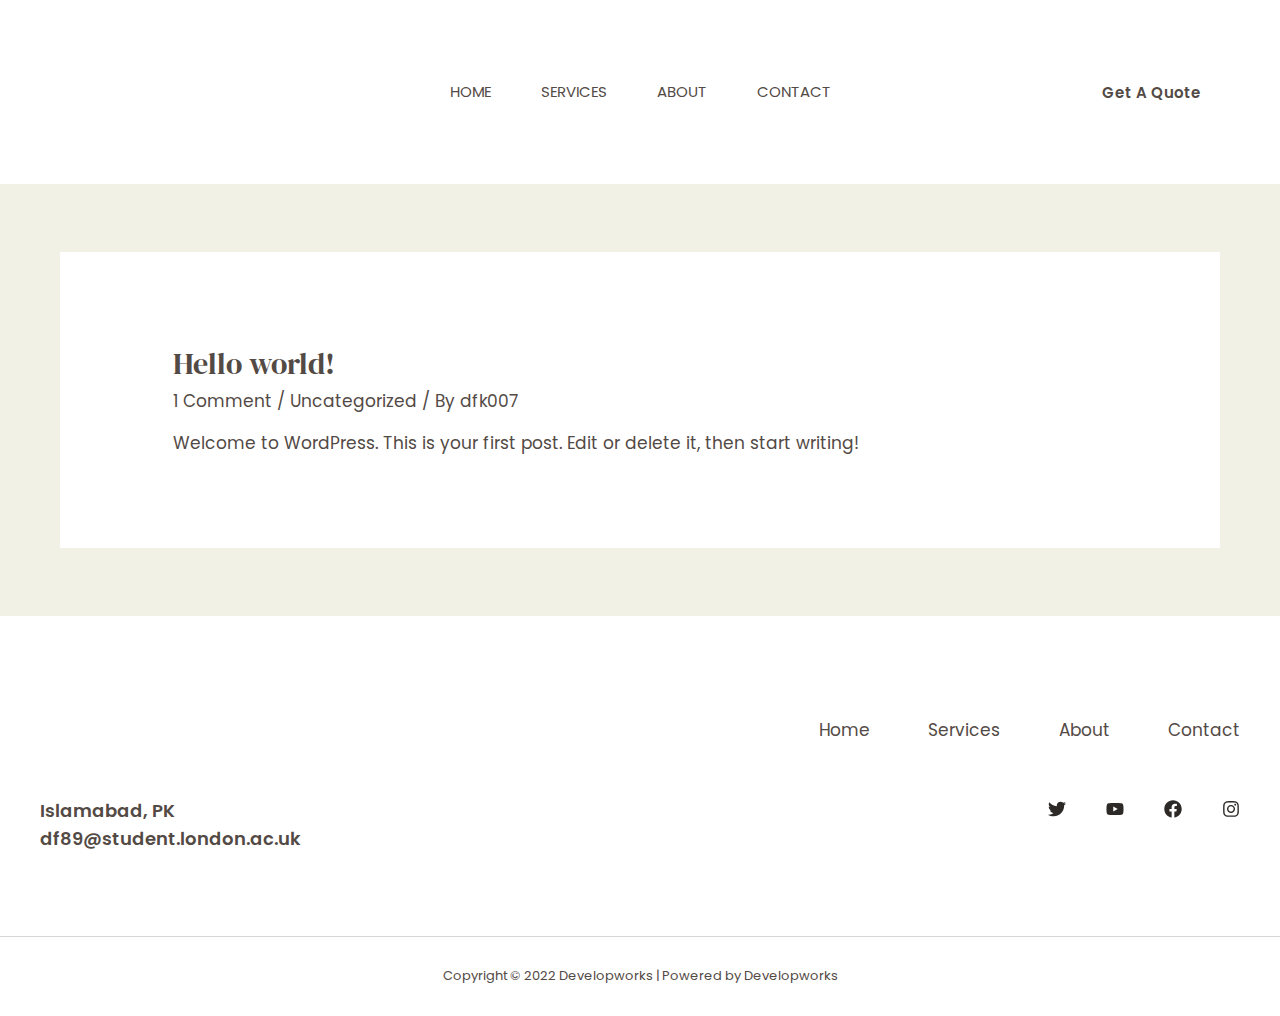
<file: index_old.html>
<!DOCTYPE html>
<html lang="en-US">
<head>
<meta charset="UTF-8">
<meta name="viewport" content="width=device-width, initial-scale=1">
<link rel="profile" href="https://gmpg.org/xfn/11">

<title>Developworks &#8211;</title>
<link rel="preload" href="/wp-content/astra-local-fonts/dm-serif-display/-nFnOHM81r4j6k0gjAW3mujVU2B2G_Bx0g.woff2" as="font" type="font/woff2" crossorigin>
<link rel="preload" href="/wp-content/astra-local-fonts/poppins/pxiByp8kv8JHgFVrLEj6Z1xlFQ.woff2" as="font" type="font/woff2" crossorigin>
<meta name="robots" content="noindex, nofollow">
<link rel="dns-prefetch" href="//s.w.org">
<link rel="alternate" type="application/rss+xml" title="Developworks &raquo; Feed" href="/feed/">
<link rel="alternate" type="application/rss+xml" title="Developworks &raquo; Comments Feed" href="/comments/feed/">
<script>
window._wpemojiSettings = {"baseUrl":"https:\/\/s.w.org\/images\/core\/emoji\/13.1.0\/72x72\/","ext":".png","svgUrl":"https:\/\/s.w.org\/images\/core\/emoji\/13.1.0\/svg\/","svgExt":".svg","source":{"concatemoji":"httplocalhost:10013\/wp-includes\/js\/wp-emoji-release.min.js?ver=5.9"}};
/*! This file is auto-generated */
!function(e,a,t){var n,r,o,i=a.createElement("canvas"),p=i.getContext&&i.getContext("2d");function s(e,t){var a=String.fromCharCode;p.clearRect(0,0,i.width,i.height),p.fillText(a.apply(this,e),0,0);e=i.toDataURL();return p.clearRect(0,0,i.width,i.height),p.fillText(a.apply(this,t),0,0),e===i.toDataURL()}function c(e){var t=a.createElement("script");t.src=e,t.defer=t.type="text/javascript",a.getElementsByTagName("head")[0].appendChild(t)}for(o=Array("flag","emoji"),t.supports={everything:!0,everythingExceptFlag:!0},r=0;r<o.length;r++)t.supports[o[r]]=function(e){if(!p||!p.fillText)return!1;switch(p.textBaseline="top",p.font="600 32px Arial",e){case"flag":return s([127987,65039,8205,9895,65039],[127987,65039,8203,9895,65039])?!1:!s([55356,56826,55356,56819],[55356,56826,8203,55356,56819])&&!s([55356,57332,56128,56423,56128,56418,56128,56421,56128,56430,56128,56423,56128,56447],[55356,57332,8203,56128,56423,8203,56128,56418,8203,56128,56421,8203,56128,56430,8203,56128,56423,8203,56128,56447]);case"emoji":return!s([10084,65039,8205,55357,56613],[10084,65039,8203,55357,56613])}return!1}(o[r]),t.supports.everything=t.supports.everything&&t.supports[o[r]],"flag"!==o[r]&&(t.supports.everythingExceptFlag=t.supports.everythingExceptFlag&&t.supports[o[r]]);t.supports.everythingExceptFlag=t.supports.everythingExceptFlag&&!t.supports.flag,t.DOMReady=!1,t.readyCallback=function(){t.DOMReady=!0},t.supports.everything||(n=function(){t.readyCallback()},a.addEventListener?(a.addEventListener("DOMContentLoaded",n,!1),e.addEventListener("load",n,!1)):(e.attachEvent("onload",n),a.attachEvent("onreadystatechange",function(){"complete"===a.readyState&&t.readyCallback()})),(n=t.source||{}).concatemoji?c(n.concatemoji):n.wpemoji&&n.twemoji&&(c(n.twemoji),c(n.wpemoji)))}(window,document,window._wpemojiSettings);
</script>
<style>img.wp-smiley,
img.emoji {
	display: inline !important;
	border: none !important;
	box-shadow: none !important;
	height: 1em !important;
	width: 1em !important;
	margin: 0 0.07em !important;
	vertical-align: -0.1em !important;
	background: none !important;
	padding: 0 !important;
}</style>
	<link rel="stylesheet" id="astra-theme-css-css" href="/wp-content/themes/astra/assets/css/minified/main.min.css?ver=3.7.7" media="all">
<style id="astra-theme-css-inline-css">html{font-size:106.25%;}a,.page-title{color:var(--ast-global-color-3);}a:hover,a:focus{color:var(--ast-global-color-1);}body,button,input,select,textarea,.ast-button,.ast-custom-button{font-family:'Poppins',sans-serif;font-weight:400;font-size:17px;font-size:1rem;line-height:1.6;}blockquote{color:var(--ast-global-color-3);}h1,.entry-content h1,h2,.entry-content h2,h3,.entry-content h3,h4,.entry-content h4,h5,.entry-content h5,h6,.entry-content h6,.site-title,.site-title a{font-family:'DM Serif Display',serif;font-weight:400;}.site-title{font-size:35px;font-size:2.0588235294118rem;display:none;}header .custom-logo-link img{max-width:150px;}.astra-logo-svg{width:150px;}.ast-archive-description .ast-archive-title{font-size:40px;font-size:2.3529411764706rem;}.site-header .site-description{font-size:15px;font-size:0.88235294117647rem;display:none;}.entry-title{font-size:30px;font-size:1.7647058823529rem;}h1,.entry-content h1{font-size:95px;font-size:5.5882352941176rem;font-family:'DM Serif Display',serif;line-height:1.2;}h2,.entry-content h2{font-size:52px;font-size:3.0588235294118rem;font-family:'DM Serif Display',serif;line-height:1.2;}h3,.entry-content h3{font-size:36px;font-size:2.1176470588235rem;font-family:'DM Serif Display',serif;line-height:1;}h4,.entry-content h4{font-size:25px;font-size:1.4705882352941rem;font-family:'DM Serif Display',serif;}h5,.entry-content h5{font-size:20px;font-size:1.1764705882353rem;font-family:'DM Serif Display',serif;}h6,.entry-content h6{font-size:15px;font-size:0.88235294117647rem;font-family:'DM Serif Display',serif;}.ast-single-post .entry-title,.page-title{font-size:30px;font-size:1.7647058823529rem;}::selection{background-color:var(--ast-global-color-0);color:#000000;}body,h1,.entry-title a,.entry-content h1,h2,.entry-content h2,h3,.entry-content h3,h4,.entry-content h4,h5,.entry-content h5,h6,.entry-content h6{color:var(--ast-global-color-3);}.tagcloud a:hover,.tagcloud a:focus,.tagcloud a.current-item{color:#ffffff;border-color:var(--ast-global-color-3);background-color:var(--ast-global-color-3);}input:focus,input[type="text"]:focus,input[type="email"]:focus,input[type="url"]:focus,input[type="password"]:focus,input[type="reset"]:focus,input[type="search"]:focus,textarea:focus{border-color:var(--ast-global-color-3);}input[type="radio"]:checked,input[type=reset],input[type="checkbox"]:checked,input[type="checkbox"]:hover:checked,input[type="checkbox"]:focus:checked,input[type=range]::-webkit-slider-thumb{border-color:var(--ast-global-color-3);background-color:var(--ast-global-color-3);box-shadow:none;}.site-footer a:hover + .post-count,.site-footer a:focus + .post-count{background:var(--ast-global-color-3);border-color:var(--ast-global-color-3);}.single .nav-links .nav-previous,.single .nav-links .nav-next{color:var(--ast-global-color-3);}.entry-meta,.entry-meta *{line-height:1.45;color:var(--ast-global-color-3);}.entry-meta a:hover,.entry-meta a:hover *,.entry-meta a:focus,.entry-meta a:focus *,.page-links > .page-link,.page-links .page-link:hover,.post-navigation a:hover{color:var(--ast-global-color-1);}#cat option,.secondary .calendar_wrap thead a,.secondary .calendar_wrap thead a:visited{color:var(--ast-global-color-3);}.secondary .calendar_wrap #today,.ast-progress-val span{background:var(--ast-global-color-3);}.secondary a:hover + .post-count,.secondary a:focus + .post-count{background:var(--ast-global-color-3);border-color:var(--ast-global-color-3);}.calendar_wrap #today > a{color:#ffffff;}.page-links .page-link,.single .post-navigation a{color:var(--ast-global-color-3);}.widget-title{font-size:24px;font-size:1.4117647058824rem;color:var(--ast-global-color-3);}.site-logo-img img{ transition:all 0.2s linear;}@media (max-width:921px){#ast-desktop-header{display:none;}}@media (min-width:921px){#ast-mobile-header{display:none;}}.wp-block-buttons.aligncenter{justify-content:center;}@media (min-width:1200px){.ast-separate-container.ast-right-sidebar .entry-content .wp-block-image.alignfull,.ast-separate-container.ast-left-sidebar .entry-content .wp-block-image.alignfull,.ast-separate-container.ast-right-sidebar .entry-content .wp-block-cover.alignfull,.ast-separate-container.ast-left-sidebar .entry-content .wp-block-cover.alignfull{margin-left:-6.67em;margin-right:-6.67em;max-width:unset;width:unset;}.ast-separate-container.ast-right-sidebar .entry-content .wp-block-image.alignwide,.ast-separate-container.ast-left-sidebar .entry-content .wp-block-image.alignwide,.ast-separate-container.ast-right-sidebar .entry-content .wp-block-cover.alignwide,.ast-separate-container.ast-left-sidebar .entry-content .wp-block-cover.alignwide{margin-left:-20px;margin-right:-20px;max-width:unset;width:unset;}}@media (min-width:1200px){.wp-block-group .has-background{padding:20px;}}@media (min-width:1200px){.ast-no-sidebar.ast-separate-container .entry-content .wp-block-group.alignwide,.ast-no-sidebar.ast-separate-container .entry-content .wp-block-cover.alignwide{margin-left:-20px;margin-right:-20px;padding-left:20px;padding-right:20px;}.ast-no-sidebar.ast-separate-container .entry-content .wp-block-cover.alignfull,.ast-no-sidebar.ast-separate-container .entry-content .wp-block-group.alignfull{margin-left:-6.67em;margin-right:-6.67em;padding-left:6.67em;padding-right:6.67em;}}@media (min-width:1200px){.wp-block-cover-image.alignwide .wp-block-cover__inner-container,.wp-block-cover.alignwide .wp-block-cover__inner-container,.wp-block-cover-image.alignfull .wp-block-cover__inner-container,.wp-block-cover.alignfull .wp-block-cover__inner-container{width:100%;}}.wp-block-columns{margin-bottom:unset;}.wp-block-image.size-full{margin:2rem 0;}.wp-block-separator.has-background{padding:0;}.wp-block-gallery{margin-bottom:1.6em;}.wp-block-group{padding-top:4em;padding-bottom:4em;}.wp-block-group__inner-container .wp-block-columns:last-child,.wp-block-group__inner-container :last-child,.wp-block-table table{margin-bottom:0;}.blocks-gallery-grid{width:100%;}.wp-block-navigation-link__content{padding:5px 0;}.wp-block-group .wp-block-group .has-text-align-center,.wp-block-group .wp-block-column .has-text-align-center{max-width:100%;}.has-text-align-center{margin:0 auto;}@media (min-width:1200px){.wp-block-cover__inner-container,.alignwide .wp-block-group__inner-container,.alignfull .wp-block-group__inner-container{max-width:1200px;margin:0 auto;}.wp-block-group.alignnone,.wp-block-group.aligncenter,.wp-block-group.alignleft,.wp-block-group.alignright,.wp-block-group.alignwide,.wp-block-columns.alignwide{margin:2rem 0 1rem 0;}}@media (max-width:1200px){.wp-block-group{padding:3em;}.wp-block-group .wp-block-group{padding:1.5em;}.wp-block-columns,.wp-block-column{margin:1rem 0;}}@media (min-width:921px){.wp-block-columns .wp-block-group{padding:2em;}}@media (max-width:544px){.wp-block-cover-image .wp-block-cover__inner-container,.wp-block-cover .wp-block-cover__inner-container{width:unset;}.wp-block-cover,.wp-block-cover-image{padding:2em 0;}.wp-block-group,.wp-block-cover{padding:2em;}.wp-block-media-text__media img,.wp-block-media-text__media video{width:unset;max-width:100%;}.wp-block-media-text.has-background .wp-block-media-text__content{padding:1em;}}@media (min-width:544px){.entry-content .wp-block-media-text.has-media-on-the-right .wp-block-media-text__content{padding:0 8% 0 0;}.entry-content .wp-block-media-text .wp-block-media-text__content{padding:0 0 0 8%;}.ast-plain-container .site-content .entry-content .has-custom-content-position.is-position-bottom-left > *,.ast-plain-container .site-content .entry-content .has-custom-content-position.is-position-bottom-right > *,.ast-plain-container .site-content .entry-content .has-custom-content-position.is-position-top-left > *,.ast-plain-container .site-content .entry-content .has-custom-content-position.is-position-top-right > *,.ast-plain-container .site-content .entry-content .has-custom-content-position.is-position-center-right > *,.ast-plain-container .site-content .entry-content .has-custom-content-position.is-position-center-left > *{margin:0;}}@media (max-width:544px){.entry-content .wp-block-media-text .wp-block-media-text__content{padding:8% 0;}.wp-block-media-text .wp-block-media-text__media img{width:auto;max-width:100%;}}.wp-block-button.is-style-outline .wp-block-button__link{border-color:var(--ast-global-color-2);border-top-width:1px;border-right-width:1px;border-bottom-width:1px;border-left-width:1px;}.wp-block-button.is-style-outline > .wp-block-button__link:not(.has-text-color),.wp-block-button.wp-block-button__link.is-style-outline:not(.has-text-color){color:var(--ast-global-color-2);}.wp-block-button.is-style-outline .wp-block-button__link:hover,.wp-block-button.is-style-outline .wp-block-button__link:focus{color:#000000 !important;background-color:rgba(0,0,0,0);border-color:var(--ast-global-color-2);}.post-page-numbers.current .page-link,.ast-pagination .page-numbers.current{color:#000000;border-color:var(--ast-global-color-0);background-color:var(--ast-global-color-0);border-radius:2px;}@media (max-width:921px){.wp-block-button.is-style-outline .wp-block-button__link{padding-top:calc(15px - 1px);padding-right:calc(30px - 1px);padding-bottom:calc(15px - 1px);padding-left:calc(30px - 1px);}}@media (max-width:544px){.wp-block-button.is-style-outline .wp-block-button__link{padding-top:calc(15px - 1px);padding-right:calc(30px - 1px);padding-bottom:calc(15px - 1px);padding-left:calc(30px - 1px);}}@media (min-width:544px){.entry-content > .alignleft{margin-right:20px;}.entry-content > .alignright{margin-left:20px;}.wp-block-group.has-background{padding:20px;}}@media (max-width:921px){.ast-separate-container .ast-article-post,.ast-separate-container .ast-article-single{padding:1.5em 2.14em;}.ast-separate-container #primary,.ast-separate-container #secondary{padding:1.5em 0;}#primary,#secondary{padding:1.5em 0;margin:0;}.ast-left-sidebar #content > .ast-container{display:flex;flex-direction:column-reverse;width:100%;}.ast-author-box img.avatar{margin:20px 0 0 0;}}@media (min-width:922px){.ast-separate-container.ast-right-sidebar #primary,.ast-separate-container.ast-left-sidebar #primary{border:0;}.search-no-results.ast-separate-container #primary{margin-bottom:4em;}}.elementor-button-wrapper .elementor-button{border-style:solid;text-decoration:none;border-top-width:1px;border-right-width:1px;border-left-width:1px;border-bottom-width:1px;}body .elementor-button.elementor-size-sm,body .elementor-button.elementor-size-xs,body .elementor-button.elementor-size-md,body .elementor-button.elementor-size-lg,body .elementor-button.elementor-size-xl,body .elementor-button{border-radius:0;padding-top:14px;padding-right:16px;padding-bottom:14px;padding-left:16px;}.elementor-button-wrapper .elementor-button{border-color:var(--ast-global-color-2);background-color:transparent;}.elementor-button-wrapper .elementor-button:hover,.elementor-button-wrapper .elementor-button:focus{color:#000000;background-color:rgba(0,0,0,0);border-color:var(--ast-global-color-2);}.wp-block-button .wp-block-button__link ,.elementor-button-wrapper .elementor-button,.elementor-button-wrapper .elementor-button:visited{color:#2c2927;}.elementor-button-wrapper .elementor-button{font-family:inherit;font-weight:600;line-height:1;}.wp-block-button .wp-block-button__link:hover,.wp-block-button .wp-block-button__link:focus{color:#000000;background-color:rgba(0,0,0,0);border-color:var(--ast-global-color-2);}.elementor-widget-heading h1.elementor-heading-title{line-height:1.2;}.elementor-widget-heading h2.elementor-heading-title{line-height:1.2;}.elementor-widget-heading h3.elementor-heading-title{line-height:1;}.wp-block-button .wp-block-button__link{border:none;background-color:transparent;color:#2c2927;font-family:inherit;font-weight:600;line-height:1;border-radius:0;padding:15px 30px;}.wp-block-button.is-style-outline .wp-block-button__link{border-style:solid;border-top-width:1px;border-right-width:1px;border-left-width:1px;border-bottom-width:1px;border-color:var(--ast-global-color-2);padding-top:calc(15px - 1px);padding-right:calc(30px - 1px);padding-bottom:calc(15px - 1px);padding-left:calc(30px - 1px);}@media (max-width:921px){.wp-block-button .wp-block-button__link{border:none;padding:15px 30px;}.wp-block-button.is-style-outline .wp-block-button__link{padding-top:calc(15px - 1px);padding-right:calc(30px - 1px);padding-bottom:calc(15px - 1px);padding-left:calc(30px - 1px);}}@media (max-width:544px){.wp-block-button .wp-block-button__link{border:none;padding:15px 30px;}.wp-block-button.is-style-outline .wp-block-button__link{padding-top:calc(15px - 1px);padding-right:calc(30px - 1px);padding-bottom:calc(15px - 1px);padding-left:calc(30px - 1px);}}.menu-toggle,button,.ast-button,.ast-custom-button,.button,input#submit,input[type="button"],input[type="submit"],input[type="reset"]{border-style:solid;border-top-width:1px;border-right-width:1px;border-left-width:1px;border-bottom-width:1px;color:#2c2927;border-color:var(--ast-global-color-2);background-color:transparent;border-radius:0;padding-top:14px;padding-right:16px;padding-bottom:14px;padding-left:16px;font-family:inherit;font-weight:600;line-height:1;}button:focus,.menu-toggle:hover,button:hover,.ast-button:hover,.ast-custom-button:hover .button:hover,.ast-custom-button:hover ,input[type=reset]:hover,input[type=reset]:focus,input#submit:hover,input#submit:focus,input[type="button"]:hover,input[type="button"]:focus,input[type="submit"]:hover,input[type="submit"]:focus{color:#000000;background-color:rgba(0,0,0,0);border-color:var(--ast-global-color-2);}@media (min-width:544px){.ast-container{max-width:100%;}}@media (max-width:544px){.ast-separate-container .ast-article-post,.ast-separate-container .ast-article-single,.ast-separate-container .comments-title,.ast-separate-container .ast-archive-description{padding:1.5em 1em;}.ast-separate-container #content .ast-container{padding-left:0.54em;padding-right:0.54em;}.ast-separate-container .ast-comment-list li.depth-1{padding:1.5em 1em;margin-bottom:1.5em;}.ast-separate-container .ast-comment-list .bypostauthor{padding:.5em;}.ast-search-menu-icon.ast-dropdown-active .search-field{width:170px;}}@media (max-width:921px){.ast-mobile-header-stack .main-header-bar .ast-search-menu-icon{display:inline-block;}.ast-header-break-point.ast-header-custom-item-outside .ast-mobile-header-stack .main-header-bar .ast-search-icon{margin:0;}.ast-comment-avatar-wrap img{max-width:2.5em;}.ast-separate-container .ast-comment-list li.depth-1{padding:1.5em 2.14em;}.ast-separate-container .comment-respond{padding:2em 2.14em;}.ast-comment-meta{padding:0 1.8888em 1.3333em;}}body,.ast-separate-container{background-color:var(--ast-global-color-4);;background-image:none;;}.ast-no-sidebar.ast-separate-container .entry-content .alignfull {margin-left: -6.67em;margin-right: -6.67em;width: auto;}@media (max-width: 1200px) {.ast-no-sidebar.ast-separate-container .entry-content .alignfull {margin-left: -2.4em;margin-right: -2.4em;}}@media (max-width: 768px) {.ast-no-sidebar.ast-separate-container .entry-content .alignfull {margin-left: -2.14em;margin-right: -2.14em;}}@media (max-width: 544px) {.ast-no-sidebar.ast-separate-container .entry-content .alignfull {margin-left: -1em;margin-right: -1em;}}.ast-no-sidebar.ast-separate-container .entry-content .alignwide {margin-left: -20px;margin-right: -20px;}.ast-no-sidebar.ast-separate-container .entry-content .wp-block-column .alignfull,.ast-no-sidebar.ast-separate-container .entry-content .wp-block-column .alignwide {margin-left: auto;margin-right: auto;width: 100%;}@media (max-width:921px){.site-title{display:none;}.ast-archive-description .ast-archive-title{font-size:40px;}.site-header .site-description{display:none;}.entry-title{font-size:30px;}h1,.entry-content h1{font-size:50px;}h2,.entry-content h2{font-size:32px;}h3,.entry-content h3{font-size:26px;}h4,.entry-content h4{font-size:22px;font-size:1.2941176470588rem;}h5,.entry-content h5{font-size:18px;font-size:1.0588235294118rem;}h6,.entry-content h6{font-size:15px;font-size:0.88235294117647rem;}.ast-single-post .entry-title,.page-title{font-size:30px;}}@media (max-width:544px){.site-title{display:none;}.ast-archive-description .ast-archive-title{font-size:40px;}.site-header .site-description{display:none;}.entry-title{font-size:30px;}h1,.entry-content h1{font-size:32px;}h2,.entry-content h2{font-size:28px;}h3,.entry-content h3{font-size:22px;}h4,.entry-content h4{font-size:20px;font-size:1.1764705882353rem;}h5,.entry-content h5{font-size:17px;font-size:1rem;}h6,.entry-content h6{font-size:15px;font-size:0.88235294117647rem;}.ast-single-post .entry-title,.page-title{font-size:30px;}}@media (max-width:921px){html{font-size:96.9%;}}@media (max-width:544px){html{font-size:96.9%;}}@media (min-width:922px){.ast-container{max-width:1240px;}}@media (min-width:922px){.site-content .ast-container{display:flex;}}@media (max-width:921px){.site-content .ast-container{flex-direction:column;}}@media (min-width:922px){.blog .site-content > .ast-container,.archive .site-content > .ast-container,.search .site-content > .ast-container{max-width:1200px;}}@media (min-width:922px){.main-header-menu .sub-menu .menu-item.ast-left-align-sub-menu:hover > .sub-menu,.main-header-menu .sub-menu .menu-item.ast-left-align-sub-menu.focus > .sub-menu{margin-left:-0px;}}blockquote {padding: 1.2em;}:root .has-ast-global-color-0-color{color:var(--ast-global-color-0);}:root .has-ast-global-color-0-background-color{background-color:var(--ast-global-color-0);}:root .wp-block-button .has-ast-global-color-0-color{color:var(--ast-global-color-0);}:root .wp-block-button .has-ast-global-color-0-background-color{background-color:var(--ast-global-color-0);}:root .has-ast-global-color-1-color{color:var(--ast-global-color-1);}:root .has-ast-global-color-1-background-color{background-color:var(--ast-global-color-1);}:root .wp-block-button .has-ast-global-color-1-color{color:var(--ast-global-color-1);}:root .wp-block-button .has-ast-global-color-1-background-color{background-color:var(--ast-global-color-1);}:root .has-ast-global-color-2-color{color:var(--ast-global-color-2);}:root .has-ast-global-color-2-background-color{background-color:var(--ast-global-color-2);}:root .wp-block-button .has-ast-global-color-2-color{color:var(--ast-global-color-2);}:root .wp-block-button .has-ast-global-color-2-background-color{background-color:var(--ast-global-color-2);}:root .has-ast-global-color-3-color{color:var(--ast-global-color-3);}:root .has-ast-global-color-3-background-color{background-color:var(--ast-global-color-3);}:root .wp-block-button .has-ast-global-color-3-color{color:var(--ast-global-color-3);}:root .wp-block-button .has-ast-global-color-3-background-color{background-color:var(--ast-global-color-3);}:root .has-ast-global-color-4-color{color:var(--ast-global-color-4);}:root .has-ast-global-color-4-background-color{background-color:var(--ast-global-color-4);}:root .wp-block-button .has-ast-global-color-4-color{color:var(--ast-global-color-4);}:root .wp-block-button .has-ast-global-color-4-background-color{background-color:var(--ast-global-color-4);}:root .has-ast-global-color-5-color{color:var(--ast-global-color-5);}:root .has-ast-global-color-5-background-color{background-color:var(--ast-global-color-5);}:root .wp-block-button .has-ast-global-color-5-color{color:var(--ast-global-color-5);}:root .wp-block-button .has-ast-global-color-5-background-color{background-color:var(--ast-global-color-5);}:root .has-ast-global-color-6-color{color:var(--ast-global-color-6);}:root .has-ast-global-color-6-background-color{background-color:var(--ast-global-color-6);}:root .wp-block-button .has-ast-global-color-6-color{color:var(--ast-global-color-6);}:root .wp-block-button .has-ast-global-color-6-background-color{background-color:var(--ast-global-color-6);}:root .has-ast-global-color-7-color{color:var(--ast-global-color-7);}:root .has-ast-global-color-7-background-color{background-color:var(--ast-global-color-7);}:root .wp-block-button .has-ast-global-color-7-color{color:var(--ast-global-color-7);}:root .wp-block-button .has-ast-global-color-7-background-color{background-color:var(--ast-global-color-7);}:root .has-ast-global-color-8-color{color:var(--ast-global-color-8);}:root .has-ast-global-color-8-background-color{background-color:var(--ast-global-color-8);}:root .wp-block-button .has-ast-global-color-8-color{color:var(--ast-global-color-8);}:root .wp-block-button .has-ast-global-color-8-background-color{background-color:var(--ast-global-color-8);}:root{--ast-global-color-0:#fbe8a6;--ast-global-color-1:#f3d97a;--ast-global-color-2:#2c2927;--ast-global-color-3:#534a45;--ast-global-color-4:#f2f1e5;--ast-global-color-5:#ffffff;--ast-global-color-6:#f2f5f7;--ast-global-color-7:#424242;--ast-global-color-8:#000000;}.ast-breadcrumbs .trail-browse,.ast-breadcrumbs .trail-items,.ast-breadcrumbs .trail-items li{display:inline-block;margin:0;padding:0;border:none;background:inherit;text-indent:0;}.ast-breadcrumbs .trail-browse{font-size:inherit;font-style:inherit;font-weight:inherit;color:inherit;}.ast-breadcrumbs .trail-items{list-style:none;}.trail-items li::after{padding:0 0.3em;content:"\00bb";}.trail-items li:last-of-type::after{display:none;}h1,.entry-content h1,h2,.entry-content h2,h3,.entry-content h3,h4,.entry-content h4,h5,.entry-content h5,h6,.entry-content h6{color:var(--ast-global-color-2);}@media (max-width:921px){.ast-builder-grid-row-container.ast-builder-grid-row-tablet-3-firstrow .ast-builder-grid-row > *:first-child,.ast-builder-grid-row-container.ast-builder-grid-row-tablet-3-lastrow .ast-builder-grid-row > *:last-child{grid-column:1 / -1;}}@media (max-width:544px){.ast-builder-grid-row-container.ast-builder-grid-row-mobile-3-firstrow .ast-builder-grid-row > *:first-child,.ast-builder-grid-row-container.ast-builder-grid-row-mobile-3-lastrow .ast-builder-grid-row > *:last-child{grid-column:1 / -1;}}.ast-builder-layout-element[data-section="title_tagline"]{display:flex;}@media (max-width:921px){.ast-header-break-point .ast-builder-layout-element[data-section="title_tagline"]{display:flex;}}@media (max-width:544px){.ast-header-break-point .ast-builder-layout-element[data-section="title_tagline"]{display:flex;}}[data-section*="section-hb-button-"] .menu-link{display:none;}.ast-header-button-1[data-section*="section-hb-button-"] .ast-builder-button-wrap .ast-custom-button{font-size:15px;font-size:0.88235294117647rem;}.ast-header-button-1 .ast-custom-button{color:var(--ast-global-color-3);background:var(--ast-global-color-5);border-top-width:0px;border-bottom-width:0px;border-left-width:0px;border-right-width:0px;border-radius:0;}.ast-header-button-1 .ast-custom-button:hover{color:var(--ast-global-color-3);background:var(--ast-global-color-1);}.ast-header-button-1[data-section*="section-hb-button-"] .ast-builder-button-wrap .ast-custom-button{padding-top:13px;padding-bottom:13px;padding-left:24px;padding-right:24px;}@media (max-width:921px){.ast-header-button-1[data-section*="section-hb-button-"] .ast-builder-button-wrap .ast-custom-button{margin-top:20px;margin-bottom:20px;margin-left:20px;margin-right:20px;}}.ast-header-button-1[data-section="section-hb-button-1"]{display:flex;}@media (max-width:921px){.ast-header-break-point .ast-header-button-1[data-section="section-hb-button-1"]{display:flex;}}@media (max-width:544px){.ast-header-break-point .ast-header-button-1[data-section="section-hb-button-1"]{display:flex;}}.ast-builder-menu-1{font-family:inherit;font-weight:inherit;text-transform:uppercase;}.ast-builder-menu-1 .menu-item > .menu-link{font-size:15px;font-size:0.88235294117647rem;padding-top:0px;padding-bottom:0px;padding-left:25px;padding-right:25px;}.ast-builder-menu-1 .sub-menu,.ast-builder-menu-1 .inline-on-mobile .sub-menu{border-top-width:2px;border-bottom-width:0;border-right-width:0;border-left-width:0;border-color:var(--ast-global-color-0);border-style:solid;border-radius:0;}.ast-builder-menu-1 .main-header-menu > .menu-item > .sub-menu,.ast-builder-menu-1 .main-header-menu > .menu-item > .astra-full-megamenu-wrapper{margin-top:0;}.ast-desktop .ast-builder-menu-1 .main-header-menu > .menu-item > .sub-menu:before,.ast-desktop .ast-builder-menu-1 .main-header-menu > .menu-item > .astra-full-megamenu-wrapper:before{height:calc( 0px + 5px );}.ast-builder-menu-1 .menu-item.menu-item-has-children > .ast-menu-toggle{top:0px;right:calc( 25px - 0.907em );}.ast-desktop .ast-builder-menu-1 .menu-item .sub-menu .menu-link{border-style:none;}@media (max-width:921px){.ast-header-break-point .ast-builder-menu-1 .menu-item.menu-item-has-children > .ast-menu-toggle{top:0;}.ast-builder-menu-1 .menu-item-has-children > .menu-link:after{content:unset;}}@media (max-width:544px){.ast-header-break-point .ast-builder-menu-1 .menu-item.menu-item-has-children > .ast-menu-toggle{top:0;}}.ast-builder-menu-1{display:flex;}@media (max-width:921px){.ast-header-break-point .ast-builder-menu-1{display:flex;}}@media (max-width:544px){.ast-header-break-point .ast-builder-menu-1{display:flex;}}.site-below-footer-wrap{padding-top:20px;padding-bottom:20px;}.site-below-footer-wrap[data-section="section-below-footer-builder"]{background-color:rgba(255,255,255,0);;background-image:none;;min-height:80px;border-style:solid;border-width:0px;border-top-width:1px;border-top-color:#d7d7d7;}.site-below-footer-wrap[data-section="section-below-footer-builder"] .ast-builder-grid-row{grid-column-gap:0;max-width:1200px;margin-left:auto;margin-right:auto;}.site-below-footer-wrap[data-section="section-below-footer-builder"] .ast-builder-grid-row,.site-below-footer-wrap[data-section="section-below-footer-builder"] .site-footer-section{align-items:center;}.site-below-footer-wrap[data-section="section-below-footer-builder"].ast-footer-row-inline .site-footer-section{display:flex;margin-bottom:0;}.ast-builder-grid-row-full .ast-builder-grid-row{grid-template-columns:1fr;}@media (max-width:921px){.site-below-footer-wrap[data-section="section-below-footer-builder"].ast-footer-row-tablet-inline .site-footer-section{display:flex;margin-bottom:0;}.site-below-footer-wrap[data-section="section-below-footer-builder"].ast-footer-row-tablet-stack .site-footer-section{display:block;margin-bottom:10px;}.ast-builder-grid-row-container.ast-builder-grid-row-tablet-full .ast-builder-grid-row{grid-template-columns:1fr;}}@media (max-width:544px){.site-below-footer-wrap[data-section="section-below-footer-builder"].ast-footer-row-mobile-inline .site-footer-section{display:flex;margin-bottom:0;}.site-below-footer-wrap[data-section="section-below-footer-builder"].ast-footer-row-mobile-stack .site-footer-section{display:block;margin-bottom:10px;}.ast-builder-grid-row-container.ast-builder-grid-row-mobile-full .ast-builder-grid-row{grid-template-columns:1fr;}}@media (max-width:921px){.site-below-footer-wrap[data-section="section-below-footer-builder"]{padding-top:0px;padding-bottom:0px;padding-left:0px;padding-right:0px;margin-top:0px;margin-bottom:0px;margin-left:0px;margin-right:0px;}}@media (max-width:544px){.site-below-footer-wrap[data-section="section-below-footer-builder"]{padding-top:10px;padding-bottom:10px;padding-left:10px;padding-right:10px;}}.site-below-footer-wrap[data-section="section-below-footer-builder"]{display:grid;}@media (max-width:921px){.ast-header-break-point .site-below-footer-wrap[data-section="section-below-footer-builder"]{display:grid;}}@media (max-width:544px){.ast-header-break-point .site-below-footer-wrap[data-section="section-below-footer-builder"]{display:grid;}}.ast-footer-copyright{text-align:center;}.ast-footer-copyright {color:var(--ast-global-color-3);}@media (max-width:921px){.ast-footer-copyright{text-align:center;}}@media (max-width:544px){.ast-footer-copyright{text-align:center;}}.ast-footer-copyright {font-size:13px;font-size:0.76470588235294rem;}@media (max-width:921px){.ast-footer-copyright {font-size:13px;font-size:0.76470588235294rem;}}@media (max-width:544px){.ast-footer-copyright {font-size:11px;font-size:0.64705882352941rem;}}.ast-footer-copyright.ast-builder-layout-element{display:flex;}@media (max-width:921px){.ast-header-break-point .ast-footer-copyright.ast-builder-layout-element{display:flex;}}@media (max-width:544px){.ast-header-break-point .ast-footer-copyright.ast-builder-layout-element{display:flex;}}.ast-builder-social-element:hover {color: #0274be;}.ast-social-stack-desktop .ast-builder-social-element,.ast-social-stack-tablet .ast-builder-social-element,.ast-social-stack-mobile .ast-builder-social-element {margin-top: 6px;margin-bottom: 6px;}.ast-social-color-type-official .ast-builder-social-element,.ast-social-color-type-official .social-item-label {color: var(--color);background-color: var(--background-color);}.header-social-inner-wrap.ast-social-color-type-official .ast-builder-social-element svg,.footer-social-inner-wrap.ast-social-color-type-official .ast-builder-social-element svg {fill: currentColor;}.social-show-label-true .ast-builder-social-element {width: auto;padding: 0 0.4em;}[data-section^="section-fb-social-icons-"] .footer-social-inner-wrap {text-align: center;}.ast-footer-social-wrap {width: 100%;}.ast-footer-social-wrap .ast-builder-social-element:first-child {margin-left: 0;}.ast-footer-social-wrap .ast-builder-social-element:last-child {margin-right: 0;}.ast-header-social-wrap .ast-builder-social-element:first-child {margin-left: 0;}.ast-header-social-wrap .ast-builder-social-element:last-child {margin-right: 0;}.ast-builder-social-element {line-height: 1;color: #3a3a3a;background: transparent;vertical-align: middle;transition: all 0.01s;margin-left: 6px;margin-right: 6px;justify-content: center;align-items: center;}.ast-builder-social-element {line-height: 1;color: #3a3a3a;background: transparent;vertical-align: middle;transition: all 0.01s;margin-left: 6px;margin-right: 6px;justify-content: center;align-items: center;}.ast-builder-social-element .social-item-label {padding-left: 6px;}.ast-footer-social-1-wrap .ast-builder-social-element{margin-left:20px;margin-right:20px;}.ast-footer-social-1-wrap .ast-builder-social-element svg{width:18px;height:18px;}.ast-footer-social-1-wrap{margin-top:40px;margin-bottom:0px;margin-left:0px;margin-right:0px;}.ast-footer-social-1-wrap .ast-social-color-type-custom svg{fill:var(--ast-global-color-2);}.ast-footer-social-1-wrap .ast-social-color-type-custom .ast-builder-social-element:hover{color:var(--ast-global-color-1);}.ast-footer-social-1-wrap .ast-social-color-type-custom .ast-builder-social-element:hover svg{fill:var(--ast-global-color-1);}.ast-footer-social-1-wrap .ast-social-color-type-custom .social-item-label{color:var(--ast-global-color-2);}.ast-footer-social-1-wrap .ast-builder-social-element:hover .social-item-label{color:var(--ast-global-color-1);}[data-section="section-fb-social-icons-1"] .footer-social-inner-wrap{text-align:right;}@media (max-width:921px){[data-section="section-fb-social-icons-1"] .footer-social-inner-wrap{text-align:center;}}@media (max-width:544px){.ast-footer-social-1-wrap .ast-builder-social-element{margin-left:20px;margin-right:20px;}[data-section="section-fb-social-icons-1"] .footer-social-inner-wrap{text-align:center;}}.ast-builder-layout-element[data-section="section-fb-social-icons-1"]{display:flex;}@media (max-width:921px){.ast-header-break-point .ast-builder-layout-element[data-section="section-fb-social-icons-1"]{display:flex;}}@media (max-width:544px){.ast-header-break-point .ast-builder-layout-element[data-section="section-fb-social-icons-1"]{display:flex;}}.site-footer{background-color:var(--ast-global-color-5);;background-image:none;;}.site-primary-footer-wrap{padding-top:45px;padding-bottom:45px;}.site-primary-footer-wrap[data-section="section-primary-footer-builder"]{background-color:rgba(255,255,255,0);;background-image:none;;border-style:solid;border-width:0px;border-top-width:1px;border-top-color:#ffffff;}.site-primary-footer-wrap[data-section="section-primary-footer-builder"] .ast-builder-grid-row{max-width:1200px;margin-left:auto;margin-right:auto;}.site-primary-footer-wrap[data-section="section-primary-footer-builder"] .ast-builder-grid-row,.site-primary-footer-wrap[data-section="section-primary-footer-builder"] .site-footer-section{align-items:flex-start;}.site-primary-footer-wrap[data-section="section-primary-footer-builder"].ast-footer-row-inline .site-footer-section{display:flex;margin-bottom:0;}.ast-builder-grid-row-2-equal .ast-builder-grid-row{grid-template-columns:repeat( 2,1fr );}@media (max-width:921px){.site-primary-footer-wrap[data-section="section-primary-footer-builder"].ast-footer-row-tablet-inline .site-footer-section{display:flex;margin-bottom:0;}.site-primary-footer-wrap[data-section="section-primary-footer-builder"].ast-footer-row-tablet-stack .site-footer-section{display:block;margin-bottom:10px;}.ast-builder-grid-row-container.ast-builder-grid-row-tablet-full .ast-builder-grid-row{grid-template-columns:1fr;}}@media (max-width:544px){.site-primary-footer-wrap[data-section="section-primary-footer-builder"].ast-footer-row-mobile-inline .site-footer-section{display:flex;margin-bottom:0;}.site-primary-footer-wrap[data-section="section-primary-footer-builder"].ast-footer-row-mobile-stack .site-footer-section{display:block;margin-bottom:10px;}.ast-builder-grid-row-container.ast-builder-grid-row-mobile-full .ast-builder-grid-row{grid-template-columns:1fr;}}.site-primary-footer-wrap[data-section="section-primary-footer-builder"]{padding-top:100px;padding-bottom:50px;}@media (max-width:544px){.site-primary-footer-wrap[data-section="section-primary-footer-builder"]{padding-top:50px;padding-bottom:50px;padding-left:25px;padding-right:25px;}}.site-primary-footer-wrap[data-section="section-primary-footer-builder"]{display:grid;}@media (max-width:921px){.ast-header-break-point .site-primary-footer-wrap[data-section="section-primary-footer-builder"]{display:grid;}}@media (max-width:544px){.ast-header-break-point .site-primary-footer-wrap[data-section="section-primary-footer-builder"]{display:grid;}}.footer-widget-area[data-section="sidebar-widgets-footer-widget-1"].footer-widget-area-inner{text-align:left;}@media (max-width:921px){.footer-widget-area[data-section="sidebar-widgets-footer-widget-1"].footer-widget-area-inner{text-align:center;}}@media (max-width:544px){.footer-widget-area[data-section="sidebar-widgets-footer-widget-1"].footer-widget-area-inner{text-align:center;}}.footer-widget-area[data-section="sidebar-widgets-footer-widget-1"].footer-widget-area-inner{color:var(--ast-global-color-3);font-size:18px;font-size:1.0588235294118rem;}.footer-widget-area[data-section="sidebar-widgets-footer-widget-1"].footer-widget-area-inner a{color:var(--ast-global-color-3);}.footer-widget-area[data-section="sidebar-widgets-footer-widget-1"].footer-widget-area-inner a:hover{color:var(--ast-global-color-1);}.footer-widget-area[data-section="sidebar-widgets-footer-widget-1"] .widget-title{color:var(--ast-global-color-2);}.footer-widget-area[data-section="sidebar-widgets-footer-widget-1"]{display:block;}@media (max-width:921px){.ast-header-break-point .footer-widget-area[data-section="sidebar-widgets-footer-widget-1"]{display:block;}}@media (max-width:544px){.ast-header-break-point .footer-widget-area[data-section="sidebar-widgets-footer-widget-1"]{display:block;}}.elementor-template-full-width .ast-container{display:block;}@media (max-width:544px){.elementor-element .elementor-wc-products .woocommerce[class*="columns-"] ul.products li.product{width:auto;margin:0;}.elementor-element .woocommerce .woocommerce-result-count{float:none;}}.ast-header-break-point .main-header-bar{border-bottom-width:1px;}@media (min-width:922px){.main-header-bar{border-bottom-width:1px;}}.ast-safari-browser-less-than-11 .main-header-menu .menu-item, .ast-safari-browser-less-than-11 .main-header-bar .ast-masthead-custom-menu-items{display:block;}.main-header-menu .menu-item, #astra-footer-menu .menu-item, .main-header-bar .ast-masthead-custom-menu-items{-js-display:flex;display:flex;-webkit-box-pack:center;-webkit-justify-content:center;-moz-box-pack:center;-ms-flex-pack:center;justify-content:center;-webkit-box-orient:vertical;-webkit-box-direction:normal;-webkit-flex-direction:column;-moz-box-orient:vertical;-moz-box-direction:normal;-ms-flex-direction:column;flex-direction:column;}.main-header-menu > .menu-item > .menu-link, #astra-footer-menu > .menu-item > .menu-link{height:100%;-webkit-box-align:center;-webkit-align-items:center;-moz-box-align:center;-ms-flex-align:center;align-items:center;-js-display:flex;display:flex;}.ast-header-break-point .main-navigation ul .menu-item .menu-link .icon-arrow:first-of-type svg{top:.2em;margin-top:0px;margin-left:0px;width:.65em;transform:translate(0, -2px) rotateZ(270deg);}.ast-mobile-popup-content .ast-submenu-expanded > .ast-menu-toggle{transform:rotateX(180deg);}.ast-separate-container .blog-layout-1, .ast-separate-container .blog-layout-2, .ast-separate-container .blog-layout-3{background-color:transparent;background-image:none;}.ast-separate-container .ast-article-post{background-color:var(--ast-global-color-5);;background-image:none;;}@media (max-width:921px){.ast-separate-container .ast-article-post{background-color:var(--ast-global-color-5);;background-image:none;;}}@media (max-width:544px){.ast-separate-container .ast-article-post{background-color:var(--ast-global-color-5);;background-image:none;;}}.ast-separate-container .ast-article-single:not(.ast-related-post), .ast-separate-container .comments-area .comment-respond,.ast-separate-container .comments-area .ast-comment-list li, .ast-separate-container .ast-woocommerce-container, .ast-separate-container .error-404, .ast-separate-container .no-results, .single.ast-separate-container .ast-author-meta, .ast-separate-container .related-posts-title-wrapper, .ast-separate-container.ast-two-container #secondary .widget,.ast-separate-container .comments-count-wrapper, .ast-box-layout.ast-plain-container .site-content,.ast-padded-layout.ast-plain-container .site-content, .ast-separate-container .comments-area .comments-title{background-color:var(--ast-global-color-5);;background-image:none;;}@media (max-width:921px){.ast-separate-container .ast-article-single:not(.ast-related-post), .ast-separate-container .comments-area .comment-respond,.ast-separate-container .comments-area .ast-comment-list li, .ast-separate-container .ast-woocommerce-container, .ast-separate-container .error-404, .ast-separate-container .no-results, .single.ast-separate-container .ast-author-meta, .ast-separate-container .related-posts-title-wrapper, .ast-separate-container.ast-two-container #secondary .widget,.ast-separate-container .comments-count-wrapper, .ast-box-layout.ast-plain-container .site-content,.ast-padded-layout.ast-plain-container .site-content, .ast-separate-container .comments-area .comments-title{background-color:var(--ast-global-color-5);;background-image:none;;}}@media (max-width:544px){.ast-separate-container .ast-article-single:not(.ast-related-post), .ast-separate-container .comments-area .comment-respond,.ast-separate-container .comments-area .ast-comment-list li, .ast-separate-container .ast-woocommerce-container, .ast-separate-container .error-404, .ast-separate-container .no-results, .single.ast-separate-container .ast-author-meta, .ast-separate-container .related-posts-title-wrapper, .ast-separate-container.ast-two-container #secondary .widget,.ast-separate-container .comments-count-wrapper, .ast-box-layout.ast-plain-container .site-content,.ast-padded-layout.ast-plain-container .site-content, .ast-separate-container .comments-area .comments-title{background-color:var(--ast-global-color-5);;background-image:none;;}}.ast-off-canvas-active body.ast-main-header-nav-open {overflow: hidden;}.ast-mobile-popup-drawer .ast-mobile-popup-overlay {background-color: rgba(0,0,0,0.4);position: fixed;top: 0;right: 0;bottom: 0;left: 0;visibility: hidden;opacity: 0;transition: opacity 0.2s ease-in-out;}.ast-mobile-popup-drawer .ast-mobile-popup-header {-js-display: flex;display: flex;justify-content: flex-end;min-height: calc( 1.2em + 24px);}.ast-mobile-popup-drawer .ast-mobile-popup-header .menu-toggle-close {background: transparent;border: 0;font-size: 24px;line-height: 1;padding: .6em;color: inherit;-js-display: flex;display: flex;box-shadow: none;}.ast-mobile-popup-drawer.ast-mobile-popup-full-width .ast-mobile-popup-inner {max-width: none;transition: transform 0s ease-in,opacity 0.2s ease-in;}.ast-mobile-popup-drawer.active {left: 0;opacity: 1;right: 0;z-index: 100000;transition: opacity 0.25s ease-out;}.ast-mobile-popup-drawer.active .ast-mobile-popup-overlay {opacity: 1;cursor: pointer;visibility: visible;}body.admin-bar .ast-mobile-popup-drawer,body.admin-bar .ast-mobile-popup-drawer .ast-mobile-popup-inner {top: 32px;}body.admin-bar.ast-primary-sticky-header-active .ast-mobile-popup-drawer,body.admin-bar.ast-primary-sticky-header-active .ast-mobile-popup-drawer .ast-mobile-popup-inner{top: 0px;}@media (max-width: 782px) {body.admin-bar .ast-mobile-popup-drawer,body.admin-bar .ast-mobile-popup-drawer .ast-mobile-popup-inner {top: 46px;}}.ast-mobile-popup-content > *,.ast-desktop-popup-content > *{padding: 10px 0;height: auto;}.ast-mobile-popup-content > *:first-child,.ast-desktop-popup-content > *:first-child{padding-top: 10px;}.ast-mobile-popup-content > .ast-builder-menu,.ast-desktop-popup-content > .ast-builder-menu{padding-top: 0;}.ast-mobile-popup-content > *:last-child,.ast-desktop-popup-content > *:last-child {padding-bottom: 0;}.ast-mobile-popup-drawer .ast-mobile-popup-content .ast-search-icon,.ast-mobile-popup-drawer .main-header-bar-navigation .menu-item-has-children .sub-menu,.ast-mobile-popup-drawer .ast-desktop-popup-content .ast-search-icon {display: none;}.ast-mobile-popup-drawer .ast-mobile-popup-content .ast-search-menu-icon.ast-inline-search label,.ast-mobile-popup-drawer .ast-desktop-popup-content .ast-search-menu-icon.ast-inline-search label {width: 100%;}.ast-mobile-popup-content .ast-builder-menu-mobile .main-header-menu,.ast-mobile-popup-content .ast-builder-menu-mobile .main-header-menu .sub-menu {background-color: transparent;}.ast-mobile-popup-content .ast-icon svg {height: .85em;width: .95em;margin-top: 15px;}.ast-mobile-popup-content .ast-icon.icon-search svg {margin-top: 0;}.ast-desktop .ast-desktop-popup-content .astra-menu-animation-slide-up > .menu-item > .sub-menu,.ast-desktop .ast-desktop-popup-content .astra-menu-animation-slide-up > .menu-item .menu-item > .sub-menu,.ast-desktop .ast-desktop-popup-content .astra-menu-animation-slide-down > .menu-item > .sub-menu,.ast-desktop .ast-desktop-popup-content .astra-menu-animation-slide-down > .menu-item .menu-item > .sub-menu,.ast-desktop .ast-desktop-popup-content .astra-menu-animation-fade > .menu-item > .sub-menu,.ast-mobile-popup-drawer.show,.ast-desktop .ast-desktop-popup-content .astra-menu-animation-fade > .menu-item .menu-item > .sub-menu{opacity: 1;visibility: visible;}.ast-mobile-popup-drawer {position: fixed;top: 0;bottom: 0;left: -99999rem;right: 99999rem;transition: opacity 0.25s ease-in,left 0s 0.25s,right 0s 0.25s;opacity: 0;}.ast-mobile-popup-drawer .ast-mobile-popup-inner {width: 100%;transform: translateX(100%);max-width: 90%;right: 0;top: 0;background: #fafafa;color: #3a3a3a;bottom: 0;opacity: 0;position: fixed;box-shadow: 0 0 2rem 0 rgba(0,0,0,0.1);-js-display: flex;display: flex;flex-direction: column;transition: transform 0.2s ease-in,opacity 0.2s ease-in;overflow-y:auto;overflow-x:hidden;}.ast-mobile-popup-drawer.ast-mobile-popup-left .ast-mobile-popup-inner {transform: translateX(-100%);right: auto;left: 0;}.ast-hfb-header.ast-default-menu-enable.ast-header-break-point .ast-mobile-popup-drawer .main-header-bar-navigation ul .menu-item .sub-menu .menu-link {padding-left: 30px;}.ast-hfb-header.ast-default-menu-enable.ast-header-break-point .ast-mobile-popup-drawer .main-header-bar-navigation .sub-menu .menu-item .menu-item .menu-link {padding-left: 40px;}.ast-mobile-popup-drawer .main-header-bar-navigation .menu-item-has-children > .ast-menu-toggle {right: calc( 20px - 0.907em);}.ast-mobile-popup-drawer.content-align-flex-end .main-header-bar-navigation .menu-item-has-children > .ast-menu-toggle {left: calc( 20px - 0.907em);}.ast-mobile-popup-drawer .ast-mobile-popup-content .ast-search-menu-icon,.ast-mobile-popup-drawer .ast-mobile-popup-content .ast-search-menu-icon.slide-search,.ast-mobile-popup-drawer .ast-desktop-popup-content .ast-search-menu-icon,.ast-mobile-popup-drawer .ast-desktop-popup-content .ast-search-menu-icon.slide-search {width: 100%;position: relative;display: block;right: auto;transform: none;}.ast-mobile-popup-drawer .ast-mobile-popup-content .ast-search-menu-icon.slide-search .search-form,.ast-mobile-popup-drawer .ast-mobile-popup-content .ast-search-menu-icon .search-form,.ast-mobile-popup-drawer .ast-desktop-popup-content .ast-search-menu-icon.slide-search .search-form,.ast-mobile-popup-drawer .ast-desktop-popup-content .ast-search-menu-icon .search-form {right: 0;visibility: visible;opacity: 1;position: relative;top: auto;transform: none;padding: 0;display: block;overflow: hidden;}.ast-mobile-popup-drawer .ast-mobile-popup-content .ast-search-menu-icon.ast-inline-search .search-field,.ast-mobile-popup-drawer .ast-mobile-popup-content .ast-search-menu-icon .search-field,.ast-mobile-popup-drawer .ast-desktop-popup-content .ast-search-menu-icon.ast-inline-search .search-field,.ast-mobile-popup-drawer .ast-desktop-popup-content .ast-search-menu-icon .search-field {width: 100%;padding-right: 5.5em;}.ast-mobile-popup-drawer .ast-mobile-popup-content .ast-search-menu-icon .search-submit,.ast-mobile-popup-drawer .ast-desktop-popup-content .ast-search-menu-icon .search-submit {display: block;position: absolute;height: 100%;top: 0;right: 0;padding: 0 1em;border-radius: 0;}.ast-mobile-popup-drawer.active .ast-mobile-popup-inner {opacity: 1;visibility: visible;transform: translateX(0%);}.ast-mobile-popup-drawer.active .ast-mobile-popup-inner{background-color:var(--ast-global-color-2);;}.ast-mobile-header-wrap .ast-mobile-header-content, .ast-desktop-header-content{background-color:var(--ast-global-color-2);;}.ast-mobile-popup-content > *, .ast-mobile-header-content > *, .ast-desktop-popup-content > *, .ast-desktop-header-content > *{padding-top:0;padding-bottom:0;}.content-align-flex-start .ast-builder-layout-element{justify-content:flex-start;}.content-align-flex-start .main-header-menu{text-align:left;}.ast-mobile-popup-drawer.active .menu-toggle-close{color:var(--ast-global-color-5);}.ast-mobile-header-wrap .ast-primary-header-bar,.ast-primary-header-bar .site-primary-header-wrap{min-height:120px;}.ast-desktop .ast-primary-header-bar .main-header-menu > .menu-item{line-height:120px;}#masthead .ast-container,.site-header-focus-item + .ast-breadcrumbs-wrapper{max-width:100%;padding-left:35px;padding-right:35px;}@media (max-width:921px){#masthead .ast-mobile-header-wrap .ast-primary-header-bar,#masthead .ast-mobile-header-wrap .ast-below-header-bar{padding-left:20px;padding-right:20px;}}.ast-header-break-point .ast-primary-header-bar{border-bottom-width:0;border-bottom-color:#eaeaea;border-bottom-style:solid;}@media (min-width:922px){.ast-primary-header-bar{border-bottom-width:0;border-bottom-color:#eaeaea;border-bottom-style:solid;}}.ast-primary-header-bar{background-color:#ffffff;;background-image:none;;}@media (max-width:921px){.ast-mobile-header-wrap .ast-primary-header-bar,.ast-primary-header-bar .site-primary-header-wrap{min-height:80px;}}.ast-desktop .ast-primary-header-bar.main-header-bar, .ast-header-break-point #masthead .ast-primary-header-bar.main-header-bar{padding-left:20px;padding-right:20px;}.ast-primary-header-bar{display:block;}@media (max-width:921px){.ast-header-break-point .ast-primary-header-bar{display:grid;}}@media (max-width:544px){.ast-header-break-point .ast-primary-header-bar{display:grid;}}[data-section="section-header-mobile-trigger"] .ast-button-wrap .ast-mobile-menu-trigger-fill{color:var(--ast-global-color-3);border:none;background:var(--ast-global-color-0);border-radius:2px;}[data-section="section-header-mobile-trigger"] .ast-button-wrap .mobile-menu-toggle-icon .ast-mobile-svg{width:20px;height:20px;fill:var(--ast-global-color-3);}[data-section="section-header-mobile-trigger"] .ast-button-wrap .mobile-menu-wrap .mobile-menu{color:var(--ast-global-color-3);}.ast-builder-menu-mobile .main-navigation .menu-item > .menu-link{font-family:inherit;font-weight:inherit;line-height:1;text-transform:uppercase;}.ast-builder-menu-mobile .main-navigation .menu-item.menu-item-has-children > .ast-menu-toggle{top:0;}.ast-builder-menu-mobile .main-navigation .menu-item-has-children > .menu-link:after{content:unset;}.ast-hfb-header .ast-builder-menu-mobile .main-navigation .main-header-menu, .ast-hfb-header .ast-builder-menu-mobile .main-navigation .main-header-menu, .ast-hfb-header .ast-mobile-header-content .ast-builder-menu-mobile .main-navigation .main-header-menu, .ast-hfb-header .ast-mobile-popup-content .ast-builder-menu-mobile .main-navigation .main-header-menu{border-top-width:1px;border-color:var(--ast-global-color-3);}.ast-hfb-header .ast-builder-menu-mobile .main-navigation .menu-item .sub-menu .menu-link, .ast-hfb-header .ast-builder-menu-mobile .main-navigation .menu-item .menu-link, .ast-hfb-header .ast-builder-menu-mobile .main-navigation .menu-item .sub-menu .menu-link, .ast-hfb-header .ast-builder-menu-mobile .main-navigation .menu-item .menu-link, .ast-hfb-header .ast-mobile-header-content .ast-builder-menu-mobile .main-navigation .menu-item .sub-menu .menu-link, .ast-hfb-header .ast-mobile-header-content .ast-builder-menu-mobile .main-navigation .menu-item .menu-link, .ast-hfb-header .ast-mobile-popup-content .ast-builder-menu-mobile .main-navigation .menu-item .sub-menu .menu-link, .ast-hfb-header .ast-mobile-popup-content .ast-builder-menu-mobile .main-navigation .menu-item .menu-link{border-bottom-width:1px;border-color:var(--ast-global-color-3);border-style:solid;}.ast-builder-menu-mobile .main-navigation .menu-item.menu-item-has-children > .ast-menu-toggle{top:0;}@media (max-width:921px){.ast-builder-menu-mobile .main-navigation{font-size:15px;font-size:0.88235294117647rem;}.ast-builder-menu-mobile .main-navigation .main-header-menu .menu-item > .menu-link{color:var(--ast-global-color-5);padding-top:20px;padding-bottom:20px;padding-left:20px;padding-right:20px;}.ast-builder-menu-mobile .main-navigation .menu-item > .ast-menu-toggle{color:var(--ast-global-color-5);}.ast-builder-menu-mobile .main-navigation .menu-item:hover > .menu-link, .ast-builder-menu-mobile .main-navigation .inline-on-mobile .menu-item:hover > .ast-menu-toggle{color:var(--ast-global-color-1);}.ast-builder-menu-mobile .main-navigation .menu-item:hover > .ast-menu-toggle{color:var(--ast-global-color-1);}.ast-builder-menu-mobile .main-navigation .menu-item.current-menu-item > .menu-link, .ast-builder-menu-mobile .main-navigation .inline-on-mobile .menu-item.current-menu-item > .ast-menu-toggle, .ast-builder-menu-mobile .main-navigation .menu-item.current-menu-ancestor > .menu-link, .ast-builder-menu-mobile .main-navigation .menu-item.current-menu-ancestor > .ast-menu-toggle{color:var(--ast-global-color-1);}.ast-builder-menu-mobile .main-navigation .menu-item.current-menu-item > .ast-menu-toggle{color:var(--ast-global-color-1);}.ast-builder-menu-mobile .main-navigation .menu-item.menu-item-has-children > .ast-menu-toggle{top:20px;right:calc( 20px - 0.907em );}.ast-builder-menu-mobile .main-navigation .menu-item-has-children > .menu-link:after{content:unset;}}@media (max-width:544px){.ast-builder-menu-mobile .main-navigation .menu-item.menu-item-has-children > .ast-menu-toggle{top:20px;}}.ast-builder-menu-mobile .main-navigation{display:block;}@media (max-width:921px){.ast-header-break-point .ast-builder-menu-mobile .main-navigation{display:block;}}@media (max-width:544px){.ast-header-break-point .ast-builder-menu-mobile .main-navigation{display:block;}}.footer-nav-wrap .astra-footer-vertical-menu {display: grid;}@media (min-width: 769px) {.footer-nav-wrap .astra-footer-horizontal-menu li {margin: 0;}.footer-nav-wrap .astra-footer-horizontal-menu a {padding: 0 0.5em;}}@media (min-width: 769px) {.footer-nav-wrap .astra-footer-horizontal-menu li:first-child a {padding-left: 0;}.footer-nav-wrap .astra-footer-horizontal-menu li:last-child a {padding-right: 0;}}.footer-widget-area[data-section="section-footer-menu"] .astra-footer-horizontal-menu{justify-content:flex-end;}.footer-widget-area[data-section="section-footer-menu"] .astra-footer-vertical-menu .menu-item{align-items:flex-end;}#astra-footer-menu .menu-item > a{color:var(--ast-global-color-3);padding-left:50px;}#astra-footer-menu .menu-item:hover > a{color:var(--ast-global-color-2);}#astra-footer-menu .menu-item.current-menu-item > a{color:var(--ast-global-color-2);}@media (max-width:921px){.footer-widget-area[data-section="section-footer-menu"] .astra-footer-tablet-horizontal-menu{justify-content:center;}.footer-widget-area[data-section="section-footer-menu"] .astra-footer-tablet-vertical-menu{display:grid;}.footer-widget-area[data-section="section-footer-menu"] .astra-footer-tablet-vertical-menu .menu-item{align-items:center;}#astra-footer-menu .menu-item > a{padding-left:20px;padding-right:20px;}}@media (max-width:544px){#astra-footer-menu{margin-top:0px;margin-bottom:0px;margin-left:0px;margin-right:0px;}.footer-widget-area[data-section="section-footer-menu"] .astra-footer-mobile-horizontal-menu{justify-content:center;}.footer-widget-area[data-section="section-footer-menu"] .astra-footer-mobile-vertical-menu{display:grid;}.footer-widget-area[data-section="section-footer-menu"] .astra-footer-mobile-vertical-menu .menu-item{align-items:center;}#astra-footer-menu .menu-item > a{padding-top:5px;padding-bottom:5px;}}.footer-widget-area[data-section="section-footer-menu"]{display:block;}@media (max-width:921px){.ast-header-break-point .footer-widget-area[data-section="section-footer-menu"]{display:block;}}@media (max-width:544px){.ast-header-break-point .footer-widget-area[data-section="section-footer-menu"]{display:block;}}:root{--e-global-color-astglobalcolor0:#fbe8a6;--e-global-color-astglobalcolor1:#f3d97a;--e-global-color-astglobalcolor2:#2c2927;--e-global-color-astglobalcolor3:#534a45;--e-global-color-astglobalcolor4:#f2f1e5;--e-global-color-astglobalcolor5:#ffffff;--e-global-color-astglobalcolor6:#f2f5f7;--e-global-color-astglobalcolor7:#424242;--e-global-color-astglobalcolor8:#000000;}.comment-reply-title{font-size:28px;font-size:1.6470588235294rem;}.ast-comment-meta{line-height:1.666666667;color:var(--ast-global-color-3);font-size:14px;font-size:0.82352941176471rem;}.ast-comment-list #cancel-comment-reply-link{font-size:17px;font-size:1rem;}.comments-title {padding: 2em 0;}.comments-title {font-weight: normal;word-wrap: break-word;}.ast-comment-list {margin: 0;word-wrap: break-word;padding-bottom: 0.5em;list-style: none;}.ast-comment-list li {list-style: none;}.ast-comment-list .ast-comment-edit-reply-wrap {-js-display: flex;display: flex;justify-content: flex-end;}.ast-comment-list .ast-edit-link {flex: 1;}.ast-comment-list .comment-awaiting-moderation {margin-bottom: 0;}.ast-comment {padding: 1em 0;}.ast-comment-info img {border-radius: 50%;}.ast-comment-cite-wrap cite {font-style: normal;}.comment-reply-title {padding-top: 1em;font-weight: normal;line-height: 1.65;}.ast-comment-meta {margin-bottom: 0.5em;}.comments-area {border-top: 1px solid #eeeeee;margin-top: 2em;}.comments-area .comment-form-comment {width: 100%;border: none;margin: 0;padding: 0;}.comments-area .comment-notes,.comments-area .comment-textarea,.comments-area .form-allowed-tags {margin-bottom: 1.5em;}.comments-area .form-submit {margin-bottom: 0;}.comments-area textarea#comment,.comments-area .ast-comment-formwrap input[type="text"] {width: 100%;border-radius: 0;vertical-align: middle;margin-bottom: 10px;}.comments-area .no-comments {margin-top: 0.5em;margin-bottom: 0.5em;}.comments-area p.logged-in-as {margin-bottom: 1em;}.ast-separate-container .comments-title {background-color: #fff;padding: 1.2em 3.99em 0;}.ast-separate-container .comments-area {border-top: 0;}.ast-separate-container .ast-comment-list {padding-bottom: 0;}.ast-separate-container .ast-comment-list li {background-color: #fff;}.ast-separate-container .ast-comment-list li.depth-1 {padding: 4em 6.67em;margin-bottom: 2em;}@media (max-width: 1200px) {.ast-separate-container .ast-comment-list li.depth-1 {padding: 3em 3.34em;}}.ast-separate-container .ast-comment-list li.depth-1 .children li {padding-bottom: 0;padding-top: 0;margin-bottom: 0;}.ast-separate-container .ast-comment-list li.depth-1 .ast-comment,.ast-separate-container .ast-comment-list li.depth-2 .ast-comment {border-bottom: 0;}.ast-separate-container .ast-comment-list .comment-respond {padding-top: 0;padding-bottom: 1em;background-color: transparent;}.ast-separate-container .ast-comment-list .pingback p {margin-bottom: 0;}.ast-separate-container .ast-comment-list .bypostauthor {padding: 2em;margin-bottom: 1em;}.ast-separate-container .ast-comment-list .bypostauthor li {background: transparent;margin-bottom: 0;padding: 0 0 0 2em;}.ast-separate-container .comment-respond {background-color: #fff;padding: 4em 6.67em;border-bottom: 0;}@media (max-width: 1200px) {.ast-separate-container .comment-respond {padding: 3em 2.34em;}}.ast-separate-container .comment-reply-title {padding-top: 0;}.comment-content a {word-wrap: break-word;}.ast-comment-list .children {margin-left: 2em;}@media (max-width: 992px) {.ast-comment-list .children {margin-left: 1em;}}.ast-comment-list #cancel-comment-reply-link {white-space: nowrap;font-size: 15px;font-size: 1rem;margin-left: 1em;}.ast-comment-info {display: flex;position: relative;}.ast-comment-meta {justify-content: right;padding: 0 3.4em 1.60em;}.ast-comment-time .timendate{margin-right: 0.5em;}.comments-area #wp-comment-cookies-consent {margin-right: 10px;}.ast-page-builder-template .comments-area {padding-left: 20px;padding-right: 20px;margin-top: 0;margin-bottom: 2em;}.ast-separate-container .ast-comment-list .bypostauthor .bypostauthor {background: transparent;margin-bottom: 0;padding-right: 0;padding-bottom: 0;padding-top: 0;}@media (min-width:922px){.ast-separate-container .ast-comment-list li .comment-respond{padding-left:2.66666em;padding-right:2.66666em;}}@media (max-width:544px){.ast-separate-container .ast-comment-list li.depth-1{padding:1.5em 1em;margin-bottom:1.5em;}.ast-separate-container .ast-comment-list .bypostauthor{padding:.5em;}.ast-separate-container .comment-respond{padding:1.5em 1em;}.ast-separate-container .ast-comment-list .bypostauthor li{padding:0 0 0 .5em;}.ast-comment-list .children{margin-left:0.66666em;}}@media (max-width:921px){.ast-comment-avatar-wrap img{max-width:2.5em;}.comments-area{margin-top:1.5em;}.ast-separate-container .comments-title{padding:1.43em 1.48em;}.ast-comment-meta{padding:0 1.8888em 1.3333em;}.ast-separate-container .ast-comment-list li.depth-1{padding:1.5em 2.14em;}.ast-separate-container .comment-respond{padding:2em 2.14em;}.ast-comment-avatar-wrap{margin-right:0.5em;}}</style>
<link rel="stylesheet" id="astra-google-fonts-css" href="/wp-content/astra-local-fonts/astra-local-fonts.css?ver=3.7.7" media="all">
<link rel="stylesheet" id="wp-block-library-css" href="/wp-includes/css/dist/block-library/style.min.css?ver=5.9" media="all">
<style id="global-styles-inline-css">body{--wp--preset--color--black: #000000;--wp--preset--color--cyan-bluish-gray: #abb8c3;--wp--preset--color--white: #ffffff;--wp--preset--color--pale-pink: #f78da7;--wp--preset--color--vivid-red: #cf2e2e;--wp--preset--color--luminous-vivid-orange: #ff6900;--wp--preset--color--luminous-vivid-amber: #fcb900;--wp--preset--color--light-green-cyan: #7bdcb5;--wp--preset--color--vivid-green-cyan: #00d084;--wp--preset--color--pale-cyan-blue: #8ed1fc;--wp--preset--color--vivid-cyan-blue: #0693e3;--wp--preset--color--vivid-purple: #9b51e0;--wp--preset--color--ast-global-color-0: var(--ast-global-color-0);--wp--preset--color--ast-global-color-1: var(--ast-global-color-1);--wp--preset--color--ast-global-color-2: var(--ast-global-color-2);--wp--preset--color--ast-global-color-3: var(--ast-global-color-3);--wp--preset--color--ast-global-color-4: var(--ast-global-color-4);--wp--preset--color--ast-global-color-5: var(--ast-global-color-5);--wp--preset--color--ast-global-color-6: var(--ast-global-color-6);--wp--preset--color--ast-global-color-7: var(--ast-global-color-7);--wp--preset--color--ast-global-color-8: var(--ast-global-color-8);--wp--preset--gradient--vivid-cyan-blue-to-vivid-purple: linear-gradient(135deg,rgba(6,147,227,1) 0%,rgb(155,81,224) 100%);--wp--preset--gradient--light-green-cyan-to-vivid-green-cyan: linear-gradient(135deg,rgb(122,220,180) 0%,rgb(0,208,130) 100%);--wp--preset--gradient--luminous-vivid-amber-to-luminous-vivid-orange: linear-gradient(135deg,rgba(252,185,0,1) 0%,rgba(255,105,0,1) 100%);--wp--preset--gradient--luminous-vivid-orange-to-vivid-red: linear-gradient(135deg,rgba(255,105,0,1) 0%,rgb(207,46,46) 100%);--wp--preset--gradient--very-light-gray-to-cyan-bluish-gray: linear-gradient(135deg,rgb(238,238,238) 0%,rgb(169,184,195) 100%);--wp--preset--gradient--cool-to-warm-spectrum: linear-gradient(135deg,rgb(74,234,220) 0%,rgb(151,120,209) 20%,rgb(207,42,186) 40%,rgb(238,44,130) 60%,rgb(251,105,98) 80%,rgb(254,248,76) 100%);--wp--preset--gradient--blush-light-purple: linear-gradient(135deg,rgb(255,206,236) 0%,rgb(152,150,240) 100%);--wp--preset--gradient--blush-bordeaux: linear-gradient(135deg,rgb(254,205,165) 0%,rgb(254,45,45) 50%,rgb(107,0,62) 100%);--wp--preset--gradient--luminous-dusk: linear-gradient(135deg,rgb(255,203,112) 0%,rgb(199,81,192) 50%,rgb(65,88,208) 100%);--wp--preset--gradient--pale-ocean: linear-gradient(135deg,rgb(255,245,203) 0%,rgb(182,227,212) 50%,rgb(51,167,181) 100%);--wp--preset--gradient--electric-grass: linear-gradient(135deg,rgb(202,248,128) 0%,rgb(113,206,126) 100%);--wp--preset--gradient--midnight: linear-gradient(135deg,rgb(2,3,129) 0%,rgb(40,116,252) 100%);--wp--preset--duotone--dark-grayscale: url('#wp-duotone-dark-grayscale');--wp--preset--duotone--grayscale: url('#wp-duotone-grayscale');--wp--preset--duotone--purple-yellow: url('#wp-duotone-purple-yellow');--wp--preset--duotone--blue-red: url('#wp-duotone-blue-red');--wp--preset--duotone--midnight: url('#wp-duotone-midnight');--wp--preset--duotone--magenta-yellow: url('#wp-duotone-magenta-yellow');--wp--preset--duotone--purple-green: url('#wp-duotone-purple-green');--wp--preset--duotone--blue-orange: url('#wp-duotone-blue-orange');--wp--preset--font-size--small: 13px;--wp--preset--font-size--medium: 20px;--wp--preset--font-size--large: 36px;--wp--preset--font-size--x-large: 42px;}body { margin: 0; }.wp-site-blocks > .alignleft { float: left; margin-right: 2em; }.wp-site-blocks > .alignright { float: right; margin-left: 2em; }.wp-site-blocks > .aligncenter { justify-content: center; margin-left: auto; margin-right: auto; }.has-black-color{color: var(--wp--preset--color--black) !important;}.has-cyan-bluish-gray-color{color: var(--wp--preset--color--cyan-bluish-gray) !important;}.has-white-color{color: var(--wp--preset--color--white) !important;}.has-pale-pink-color{color: var(--wp--preset--color--pale-pink) !important;}.has-vivid-red-color{color: var(--wp--preset--color--vivid-red) !important;}.has-luminous-vivid-orange-color{color: var(--wp--preset--color--luminous-vivid-orange) !important;}.has-luminous-vivid-amber-color{color: var(--wp--preset--color--luminous-vivid-amber) !important;}.has-light-green-cyan-color{color: var(--wp--preset--color--light-green-cyan) !important;}.has-vivid-green-cyan-color{color: var(--wp--preset--color--vivid-green-cyan) !important;}.has-pale-cyan-blue-color{color: var(--wp--preset--color--pale-cyan-blue) !important;}.has-vivid-cyan-blue-color{color: var(--wp--preset--color--vivid-cyan-blue) !important;}.has-vivid-purple-color{color: var(--wp--preset--color--vivid-purple) !important;}.has-ast-global-color-0-color{color: var(--wp--preset--color--ast-global-color-0) !important;}.has-ast-global-color-1-color{color: var(--wp--preset--color--ast-global-color-1) !important;}.has-ast-global-color-2-color{color: var(--wp--preset--color--ast-global-color-2) !important;}.has-ast-global-color-3-color{color: var(--wp--preset--color--ast-global-color-3) !important;}.has-ast-global-color-4-color{color: var(--wp--preset--color--ast-global-color-4) !important;}.has-ast-global-color-5-color{color: var(--wp--preset--color--ast-global-color-5) !important;}.has-ast-global-color-6-color{color: var(--wp--preset--color--ast-global-color-6) !important;}.has-ast-global-color-7-color{color: var(--wp--preset--color--ast-global-color-7) !important;}.has-ast-global-color-8-color{color: var(--wp--preset--color--ast-global-color-8) !important;}.has-black-background-color{background-color: var(--wp--preset--color--black) !important;}.has-cyan-bluish-gray-background-color{background-color: var(--wp--preset--color--cyan-bluish-gray) !important;}.has-white-background-color{background-color: var(--wp--preset--color--white) !important;}.has-pale-pink-background-color{background-color: var(--wp--preset--color--pale-pink) !important;}.has-vivid-red-background-color{background-color: var(--wp--preset--color--vivid-red) !important;}.has-luminous-vivid-orange-background-color{background-color: var(--wp--preset--color--luminous-vivid-orange) !important;}.has-luminous-vivid-amber-background-color{background-color: var(--wp--preset--color--luminous-vivid-amber) !important;}.has-light-green-cyan-background-color{background-color: var(--wp--preset--color--light-green-cyan) !important;}.has-vivid-green-cyan-background-color{background-color: var(--wp--preset--color--vivid-green-cyan) !important;}.has-pale-cyan-blue-background-color{background-color: var(--wp--preset--color--pale-cyan-blue) !important;}.has-vivid-cyan-blue-background-color{background-color: var(--wp--preset--color--vivid-cyan-blue) !important;}.has-vivid-purple-background-color{background-color: var(--wp--preset--color--vivid-purple) !important;}.has-ast-global-color-0-background-color{background-color: var(--wp--preset--color--ast-global-color-0) !important;}.has-ast-global-color-1-background-color{background-color: var(--wp--preset--color--ast-global-color-1) !important;}.has-ast-global-color-2-background-color{background-color: var(--wp--preset--color--ast-global-color-2) !important;}.has-ast-global-color-3-background-color{background-color: var(--wp--preset--color--ast-global-color-3) !important;}.has-ast-global-color-4-background-color{background-color: var(--wp--preset--color--ast-global-color-4) !important;}.has-ast-global-color-5-background-color{background-color: var(--wp--preset--color--ast-global-color-5) !important;}.has-ast-global-color-6-background-color{background-color: var(--wp--preset--color--ast-global-color-6) !important;}.has-ast-global-color-7-background-color{background-color: var(--wp--preset--color--ast-global-color-7) !important;}.has-ast-global-color-8-background-color{background-color: var(--wp--preset--color--ast-global-color-8) !important;}.has-black-border-color{border-color: var(--wp--preset--color--black) !important;}.has-cyan-bluish-gray-border-color{border-color: var(--wp--preset--color--cyan-bluish-gray) !important;}.has-white-border-color{border-color: var(--wp--preset--color--white) !important;}.has-pale-pink-border-color{border-color: var(--wp--preset--color--pale-pink) !important;}.has-vivid-red-border-color{border-color: var(--wp--preset--color--vivid-red) !important;}.has-luminous-vivid-orange-border-color{border-color: var(--wp--preset--color--luminous-vivid-orange) !important;}.has-luminous-vivid-amber-border-color{border-color: var(--wp--preset--color--luminous-vivid-amber) !important;}.has-light-green-cyan-border-color{border-color: var(--wp--preset--color--light-green-cyan) !important;}.has-vivid-green-cyan-border-color{border-color: var(--wp--preset--color--vivid-green-cyan) !important;}.has-pale-cyan-blue-border-color{border-color: var(--wp--preset--color--pale-cyan-blue) !important;}.has-vivid-cyan-blue-border-color{border-color: var(--wp--preset--color--vivid-cyan-blue) !important;}.has-vivid-purple-border-color{border-color: var(--wp--preset--color--vivid-purple) !important;}.has-ast-global-color-0-border-color{border-color: var(--wp--preset--color--ast-global-color-0) !important;}.has-ast-global-color-1-border-color{border-color: var(--wp--preset--color--ast-global-color-1) !important;}.has-ast-global-color-2-border-color{border-color: var(--wp--preset--color--ast-global-color-2) !important;}.has-ast-global-color-3-border-color{border-color: var(--wp--preset--color--ast-global-color-3) !important;}.has-ast-global-color-4-border-color{border-color: var(--wp--preset--color--ast-global-color-4) !important;}.has-ast-global-color-5-border-color{border-color: var(--wp--preset--color--ast-global-color-5) !important;}.has-ast-global-color-6-border-color{border-color: var(--wp--preset--color--ast-global-color-6) !important;}.has-ast-global-color-7-border-color{border-color: var(--wp--preset--color--ast-global-color-7) !important;}.has-ast-global-color-8-border-color{border-color: var(--wp--preset--color--ast-global-color-8) !important;}.has-vivid-cyan-blue-to-vivid-purple-gradient-background{background: var(--wp--preset--gradient--vivid-cyan-blue-to-vivid-purple) !important;}.has-light-green-cyan-to-vivid-green-cyan-gradient-background{background: var(--wp--preset--gradient--light-green-cyan-to-vivid-green-cyan) !important;}.has-luminous-vivid-amber-to-luminous-vivid-orange-gradient-background{background: var(--wp--preset--gradient--luminous-vivid-amber-to-luminous-vivid-orange) !important;}.has-luminous-vivid-orange-to-vivid-red-gradient-background{background: var(--wp--preset--gradient--luminous-vivid-orange-to-vivid-red) !important;}.has-very-light-gray-to-cyan-bluish-gray-gradient-background{background: var(--wp--preset--gradient--very-light-gray-to-cyan-bluish-gray) !important;}.has-cool-to-warm-spectrum-gradient-background{background: var(--wp--preset--gradient--cool-to-warm-spectrum) !important;}.has-blush-light-purple-gradient-background{background: var(--wp--preset--gradient--blush-light-purple) !important;}.has-blush-bordeaux-gradient-background{background: var(--wp--preset--gradient--blush-bordeaux) !important;}.has-luminous-dusk-gradient-background{background: var(--wp--preset--gradient--luminous-dusk) !important;}.has-pale-ocean-gradient-background{background: var(--wp--preset--gradient--pale-ocean) !important;}.has-electric-grass-gradient-background{background: var(--wp--preset--gradient--electric-grass) !important;}.has-midnight-gradient-background{background: var(--wp--preset--gradient--midnight) !important;}.has-small-font-size{font-size: var(--wp--preset--font-size--small) !important;}.has-medium-font-size{font-size: var(--wp--preset--font-size--medium) !important;}.has-large-font-size{font-size: var(--wp--preset--font-size--large) !important;}.has-x-large-font-size{font-size: var(--wp--preset--font-size--x-large) !important;}</style>
<!--[if IE]>
<script src='httplocalhost:10013/wp-content/themes/astra/assets/js/minified/flexibility.min.js?ver=3.7.7' id='astra-flexibility-js'></script>
<script id='astra-flexibility-js-after'>
flexibility(document.documentElement);
</script>
<![endif]-->
<link rel="https://api.w.org/" href="/wp-json/">
<link rel="EditURI" type="application/rsd+xml" title="RSD" href="/xmlrpc.php?rsd">
<link rel="wlwmanifest" type="application/wlwmanifest+xml" href="/wp-includes/wlwmanifest.xml"> 
<meta name="generator" content="WordPress 5.9">
<style>.recentcomments a{display:inline !important;padding:0 !important;margin:0 !important;}</style>
<link rel="icon" href="/wp-content/uploads/2022/02/445092C4-3152-4123-B79E-77BABCD850EC-1.svg" sizes="32x32">
<link rel="icon" href="/wp-content/uploads/2022/02/445092C4-3152-4123-B79E-77BABCD850EC-1.svg" sizes="192x192">
<link rel="apple-touch-icon" href="/wp-content/uploads/2022/02/445092C4-3152-4123-B79E-77BABCD850EC-1.svg">
<meta name="msapplication-TileImage" content="httplocalhost:10013/wp-content/uploads/2022/02/445092C4-3152-4123-B79E-77BABCD850EC-1.svg">
</head>

<body itemtype="https://schema.org/Blog" itemscope="itemscope" class="home blog wp-custom-logo ast-inherit-site-logo-transparent ast-hfb-header ast-desktop ast-separate-container ast-two-container ast-no-sidebar astra-3.7.7 ast-full-width-primary-header elementor-default elementor-kit-11">

<a class="skip-link screen-reader-text" href="#content" role="link" title="Skip to content">
		Skip to content</a>

<div class="hfeed site" id="page">
			<header class="site-header header-main-layout-1 ast-primary-menu-enabled ast-hide-custom-menu-mobile ast-builder-menu-toggle-icon ast-mobile-header-inline" id="masthead" itemtype="https://schema.org/WPHeader" itemscope="itemscope" itemid="#masthead">
			<div id="ast-desktop-header" data-toggle-type="off-canvas">
		<div class="ast-main-header-wrap main-header-bar-wrap ">
		<div class="ast-primary-header-bar ast-primary-header main-header-bar site-header-focus-item" data-section="section-primary-header-builder">
						<div class="site-primary-header-wrap ast-builder-grid-row-container site-header-focus-item ast-container" data-section="section-primary-header-builder">
				<div class="ast-builder-grid-row ast-builder-grid-row-has-sides ast-grid-center-col-layout">
											<div class="site-header-primary-section-left site-header-section ast-flex site-header-section-left">
									<div class="ast-builder-layout-element ast-flex site-header-focus-item" data-section="title_tagline">
											<div class="site-branding ast-site-identity" itemtype="https://schema.org/Organization" itemscope="itemscope">
					<span class="site-logo-img"><a href="/" class="custom-logo-link" rel="home" aria-current="page"><img width="150" height="150" src="/wp-content/uploads/2022/02/check-1-150x150.png" class="custom-logo" alt="Developworks" srcset="/wp-content/uploads/2022/02/check-1-150x150.png 150w, /wp-content/uploads/2022/02/check-1.png 250w" sizes="(max-width: 150px) 100vw, 150px"></a></span>				</div>
			<!-- .site-branding -->
					</div>
												<div class="site-header-primary-section-left-center site-header-section ast-flex ast-grid-left-center-section">
																			</div>
															</div>
																			<div class="site-header-primary-section-center site-header-section ast-flex ast-grid-section-center">
										<div class="ast-builder-menu-1 ast-builder-menu ast-flex ast-builder-menu-1-focus-item ast-builder-layout-element site-header-focus-item" data-section="section-hb-menu-1">
			<div class="ast-main-header-bar-alignment"><div class="main-header-bar-navigation"><nav class="site-navigation ast-flex-grow-1 navigation-accessibility site-header-focus-item" id="primary-site-navigation" aria-label="Site Navigation" itemtype="https://schema.org/SiteNavigationElement" itemscope="itemscope"><div class="main-navigation ast-inline-flex"><ul id="ast-hf-menu-1" class="main-header-menu ast-menu-shadow ast-nav-menu ast-flex  submenu-with-border stack-on-mobile">
<li id="menu-item-119" class="menu-item menu-item-type-post_type menu-item-object-page menu-item-119"><a href="/home/" class="menu-link">Home</a></li>
<li id="menu-item-120" class="menu-item menu-item-type-post_type menu-item-object-page menu-item-120"><a href="/services/" class="menu-link">Services</a></li>
<li id="menu-item-121" class="menu-item menu-item-type-post_type menu-item-object-page menu-item-121"><a href="/about-2/" class="menu-link">About</a></li>
<li id="menu-item-122" class="menu-item menu-item-type-post_type menu-item-object-page menu-item-122"><a href="/contact/" class="menu-link">Contact</a></li>
</ul></div></nav></div></div>		</div>
									</div>
																			<div class="site-header-primary-section-right site-header-section ast-flex ast-grid-right-section">
																	<div class="site-header-primary-section-right-center site-header-section ast-flex ast-grid-right-center-section">
																			</div>
											<div class="ast-builder-layout-element ast-flex site-header-focus-item ast-header-button-1" data-section="section-hb-button-1">
			<div class="ast-builder-button-wrap ast-builder-button-size-">
<a class="ast-custom-button-link" href="#" target="_self"><div class="ast-custom-button">Get A Quote</div></a><a class="menu-link" href="#" target="_self">Get A Quote</a>
</div>		</div>
									</div>
												</div>
					</div>
								</div>
			</div>
	</div> <!-- Main Header Bar Wrap -->
<div id="ast-mobile-header" class="ast-mobile-header-wrap " data-type="off-canvas">
		<div class="ast-main-header-wrap main-header-bar-wrap">
		<div class="ast-primary-header-bar ast-primary-header main-header-bar site-primary-header-wrap site-header-focus-item ast-builder-grid-row-layout-default ast-builder-grid-row-tablet-layout-default ast-builder-grid-row-mobile-layout-default" data-section="section-primary-header-builder">
									<div class="ast-builder-grid-row ast-builder-grid-row-has-sides ast-builder-grid-row-no-center">
													<div class="site-header-primary-section-left site-header-section ast-flex site-header-section-left">
										<div class="ast-builder-layout-element ast-flex site-header-focus-item" data-section="title_tagline">
											<div class="site-branding ast-site-identity" itemtype="https://schema.org/Organization" itemscope="itemscope">
					<span class="site-logo-img"><a href="/" class="custom-logo-link" rel="home" aria-current="page"><img width="150" height="150" src="/wp-content/uploads/2022/02/check-1-150x150.png" class="custom-logo" alt="Developworks" srcset="/wp-content/uploads/2022/02/check-1-150x150.png 150w, /wp-content/uploads/2022/02/check-1.png 250w" sizes="(max-width: 150px) 100vw, 150px"></a></span>				</div>
			<!-- .site-branding -->
					</div>
									</div>
																									<div class="site-header-primary-section-right site-header-section ast-flex ast-grid-right-section">
										<div class="ast-builder-layout-element ast-flex site-header-focus-item" data-section="section-header-mobile-trigger">
						<div class="ast-button-wrap">
				<button type="button" class="menu-toggle main-header-menu-toggle ast-mobile-menu-trigger-fill" aria-expanded="false">
					<span class="screen-reader-text">Main Menu</span>
					<span class="mobile-menu-toggle-icon">
						<span class="ahfb-svg-iconset ast-inline-flex svg-baseline"><svg class="ast-mobile-svg ast-menu-svg" fill="currentColor" version="1.1" xmlns="http://www.w3.org/2000/svg" width="24" height="24" viewbox="0 0 24 24"><path d="M3 13h18c0.552 0 1-0.448 1-1s-0.448-1-1-1h-18c-0.552 0-1 0.448-1 1s0.448 1 1 1zM3 7h18c0.552 0 1-0.448 1-1s-0.448-1-1-1h-18c-0.552 0-1 0.448-1 1s0.448 1 1 1zM3 19h18c0.552 0 1-0.448 1-1s-0.448-1-1-1h-18c-0.552 0-1 0.448-1 1s0.448 1 1 1z"></path></svg></span><span class="ahfb-svg-iconset ast-inline-flex svg-baseline"><svg class="ast-mobile-svg ast-close-svg" fill="currentColor" version="1.1" xmlns="http://www.w3.org/2000/svg" width="24" height="24" viewbox="0 0 24 24"><path d="M5.293 6.707l5.293 5.293-5.293 5.293c-0.391 0.391-0.391 1.024 0 1.414s1.024 0.391 1.414 0l5.293-5.293 5.293 5.293c0.391 0.391 1.024 0.391 1.414 0s0.391-1.024 0-1.414l-5.293-5.293 5.293-5.293c0.391-0.391 0.391-1.024 0-1.414s-1.024-0.391-1.414 0l-5.293 5.293-5.293-5.293c-0.391-0.391-1.024-0.391-1.414 0s-0.391 1.024 0 1.414z"></path></svg></span>					</span>
									</button>
			</div>
					</div>
									</div>
											</div>
						</div>
	</div>
	</div>
		</header><!-- #masthead -->
			<div id="content" class="site-content">
		<div class="ast-container">
			<div id="primary" class="content-area primary">
					<main id="main" class="site-main">
				<div class="ast-row">
<article class="post-1 post type-post status-publish format-standard hentry category-uncategorized ast-grid-common-col ast-full-width ast-article-post" id="post-1" itemtype="https://schema.org/CreativeWork" itemscope="itemscope">
		<div class="ast-post-format- ast-no-thumb blog-layout-1">
	<div class="post-content ast-grid-common-col">
		<div class="ast-blog-featured-section post-thumb ast-grid-common-col ast-float"></div>		<header class="entry-header">
			<h2 class="entry-title" itemprop="headline"><a href="/2022/02/08/hello-world/" rel="bookmark">Hello world!</a></h2>			<div class="entry-meta">			<span class="comments-link">
				<a href="/2022/02/08/hello-world/#comments">1 Comment</a>			</span>

			 / <span class="cat-links"><a href="/category/uncategorized/" rel="category tag">Uncategorized</a></span> / By <span class="posted-by vcard author" itemtype="https://schema.org/Person" itemscope="itemscope" itemprop="author">			<a title="View all posts by dfk007" href="/author/dfk007/" rel="author" class="url fn n" itemprop="url">
				<span class="author-name" itemprop="name">dfk007</span>
			</a>
		</span>

		</div>		</header><!-- .entry-header -->
				<div class="entry-content clear" itemprop="text">
			<p>Welcome to WordPress. This is your first post. Edit or delete it, then start writing!</p>
		</div>
<!-- .entry-content .clear -->
	</div>
<!-- .post-content -->
</div> <!-- .blog-layout-1 -->
	</article><!-- #post-## -->
</div>			</main><!-- #main -->
				</div>
<!-- #primary -->
	</div> <!-- ast-container -->
	</div>
<!-- #content -->
		<div id="ast-mobile-popup-wrapper">
			<div id="ast-mobile-popup" class="ast-mobile-popup-drawer content-align-flex-start ast-mobile-popup-right">
			<div class="ast-mobile-popup-overlay"></div>
			<div class="ast-mobile-popup-inner">
					<div class="ast-mobile-popup-header">
						<button id="menu-toggle-close" class="menu-toggle-close" aria-label="Close menu">
							<span class="ast-svg-iconset">
								<span class="ahfb-svg-iconset ast-inline-flex svg-baseline"><svg class="ast-mobile-svg ast-close-svg" fill="currentColor" version="1.1" xmlns="http://www.w3.org/2000/svg" width="24" height="24" viewbox="0 0 24 24"><path d="M5.293 6.707l5.293 5.293-5.293 5.293c-0.391 0.391-0.391 1.024 0 1.414s1.024 0.391 1.414 0l5.293-5.293 5.293 5.293c0.391 0.391 1.024 0.391 1.414 0s0.391-1.024 0-1.414l-5.293-5.293 5.293-5.293c0.391-0.391 0.391-1.024 0-1.414s-1.024-0.391-1.414 0l-5.293 5.293-5.293-5.293c-0.391-0.391-1.024-0.391-1.414 0s-0.391 1.024 0 1.414z"></path></svg></span>							</span>
						</button>
					</div>
					<div class="ast-mobile-popup-content">
								<div class="ast-builder-menu-mobile ast-builder-menu ast-builder-menu-mobile-focus-item ast-builder-layout-element site-header-focus-item" data-section="section-header-mobile-menu">
			<div class="ast-main-header-bar-alignment"><div class="main-header-bar-navigation"><nav class="site-navigation ast-flex-grow-1 navigation-accessibility site-header-focus-item" id="ast-mobile-site-navigation" aria-label="Site Navigation" itemtype="https://schema.org/SiteNavigationElement" itemscope="itemscope"><div class="main-navigation"><ul id="ast-hf-mobile-menu" class="main-header-menu ast-nav-menu ast-flex  submenu-with-border astra-menu-animation-fade  stack-on-mobile">
<li class="menu-item menu-item-type-post_type menu-item-object-page menu-item-119"><a href="/home/" class="menu-link">Home</a></li>
<li class="menu-item menu-item-type-post_type menu-item-object-page menu-item-120"><a href="/services/" class="menu-link">Services</a></li>
<li class="menu-item menu-item-type-post_type menu-item-object-page menu-item-121"><a href="/about-2/" class="menu-link">About</a></li>
<li class="menu-item menu-item-type-post_type menu-item-object-page menu-item-122"><a href="/contact/" class="menu-link">Contact</a></li>
</ul></div></nav></div></div>		</div>
				<div class="ast-builder-layout-element ast-flex site-header-focus-item ast-header-button-1" data-section="section-hb-button-1">
			<div class="ast-builder-button-wrap ast-builder-button-size-">
<a class="ast-custom-button-link" href="#" target="_self"><div class="ast-custom-button">Get A Quote</div></a><a class="menu-link" href="#" target="_self">Get A Quote</a>
</div>		</div>
							</div>
					<div class="ast-desktop-popup-content">
											</div>
				</div>
		</div>
		</div>

		<footer class="site-footer" id="colophon" itemtype="https://schema.org/WPFooter" itemscope="itemscope" itemid="#colophon">
			<div class="site-primary-footer-wrap ast-builder-grid-row-container site-footer-focus-item ast-builder-grid-row-2-equal ast-builder-grid-row-tablet-full ast-builder-grid-row-mobile-full ast-footer-row-stack ast-footer-row-tablet-stack ast-footer-row-mobile-stack" data-section="section-primary-footer-builder">
	<div class="ast-builder-grid-row-container-inner">
					<div class="ast-builder-footer-grid-columns site-primary-footer-inner-wrap ast-builder-grid-row">
											<div class="site-footer-primary-section-1 site-footer-section site-footer-section-1">
							<aside class="footer-widget-area widget-area site-footer-focus-item footer-widget-area-inner" data-section="sidebar-widgets-footer-widget-1" aria-label="Footer Widget 1">
			<section id="media_image-1" class="widget widget_media_image"><img width="1" height="1" src="/wp-content/uploads/2021/05/logo-black.svg" class="image wp-image-133  attachment-200x48 size-200x48" alt="" loading="lazy" style="max-width: 100%; height: auto;"></section><section id="text-1" class="widget widget_text">			<div class="textwidget">
<p><strong>Islamabad, PK </strong><br>
<strong>df89@student.london.ac.uk</strong></p>
</div>
		</section>		</aside>
						</div>
											<div class="site-footer-primary-section-2 site-footer-section site-footer-section-2">
								<div class="footer-widget-area widget-area site-footer-focus-item" data-section="section-footer-menu">
				<div class="footer-bar-navigation"><nav class="site-navigation ast-flex-grow-1 navigation-accessibility footer-navigation" id="footer-site-navigation" aria-label="Site Navigation" itemtype="https://schema.org/SiteNavigationElement" itemscope="itemscope"><div class="footer-nav-wrap"><ul id="astra-footer-menu" class="ast-nav-menu ast-flex astra-footer-horizontal-menu astra-footer-tablet-horizontal-menu astra-footer-mobile-vertical-menu">
<li class="menu-item menu-item-type-post_type menu-item-object-page menu-item-119"><a href="/home/" class="menu-link">Home</a></li>
<li class="menu-item menu-item-type-post_type menu-item-object-page menu-item-120"><a href="/services/" class="menu-link">Services</a></li>
<li class="menu-item menu-item-type-post_type menu-item-object-page menu-item-121"><a href="/about-2/" class="menu-link">About</a></li>
<li class="menu-item menu-item-type-post_type menu-item-object-page menu-item-122"><a href="/contact/" class="menu-link">Contact</a></li>
</ul></div></nav></div>			</div>
						<div class="ast-builder-layout-element ast-flex site-footer-focus-item" data-section="section-fb-social-icons-1">
				<div class="ast-footer-social-1-wrap ast-footer-social-wrap"><div class="footer-social-inner-wrap element-social-inner-wrap social-show-label-false ast-social-color-type-custom ast-social-stack-none ast-social-element-style-filled">
<a href="#" aria-label="Twitter" target="_blank" rel="noopener noreferrer" style="--color: #7acdee; --background-color: transparent;" class="ast-builder-social-element ast-inline-flex ast-twitter footer-social-item"><span class="ahfb-svg-iconset ast-inline-flex svg-baseline"><svg xmlns="http://www.w3.org/2000/svg" viewbox="0 0 512 512"><path d="M459.37 151.716c.325 4.548.325 9.097.325 13.645 0 138.72-105.583 298.558-298.558 298.558-59.452 0-114.68-17.219-161.137-47.106 8.447.974 16.568 1.299 25.34 1.299 49.055 0 94.213-16.568 130.274-44.832-46.132-.975-84.792-31.188-98.112-72.772 6.498.974 12.995 1.624 19.818 1.624 9.421 0 18.843-1.3 27.614-3.573-48.081-9.747-84.143-51.98-84.143-102.985v-1.299c13.969 7.797 30.214 12.67 47.431 13.319-28.264-18.843-46.781-51.005-46.781-87.391 0-19.492 5.197-37.36 14.294-52.954 51.655 63.675 129.3 105.258 216.365 109.807-1.624-7.797-2.599-15.918-2.599-24.04 0-57.828 46.782-104.934 104.934-104.934 30.213 0 57.502 12.67 76.67 33.137 23.715-4.548 46.456-13.32 66.599-25.34-7.798 24.366-24.366 44.833-46.132 57.827 21.117-2.273 41.584-8.122 60.426-16.243-14.292 20.791-32.161 39.308-52.628 54.253z"></path></svg></span></a><a href="#" aria-label="YouTube" target="_blank" rel="noopener noreferrer" style="--color: #e96651; --background-color: transparent;" class="ast-builder-social-element ast-inline-flex ast-youtube footer-social-item"><span class="ahfb-svg-iconset ast-inline-flex svg-baseline"><svg xmlns="http://www.w3.org/2000/svg" viewbox="0 0 576 512"><path d="M549.655 124.083c-6.281-23.65-24.787-42.276-48.284-48.597C458.781 64 288 64 288 64S117.22 64 74.629 75.486c-23.497 6.322-42.003 24.947-48.284 48.597-11.412 42.867-11.412 132.305-11.412 132.305s0 89.438 11.412 132.305c6.281 23.65 24.787 41.5 48.284 47.821C117.22 448 288 448 288 448s170.78 0 213.371-11.486c23.497-6.321 42.003-24.171 48.284-47.821 11.412-42.867 11.412-132.305 11.412-132.305s0-89.438-11.412-132.305zm-317.51 213.508V175.185l142.739 81.205-142.739 81.201z"></path></svg></span></a><a href="#" aria-label="Facebook" target="_blank" rel="noopener noreferrer" style="--color: #557dbc; --background-color: transparent;" class="ast-builder-social-element ast-inline-flex ast-facebook footer-social-item"><span class="ahfb-svg-iconset ast-inline-flex svg-baseline"><svg xmlns="http://www.w3.org/2000/svg" viewbox="0 0 512 512"><path d="M504 256C504 119 393 8 256 8S8 119 8 256c0 123.78 90.69 226.38 209.25 245V327.69h-63V256h63v-54.64c0-62.15 37-96.48 93.67-96.48 27.14 0 55.52 4.84 55.52 4.84v61h-31.28c-30.8 0-40.41 19.12-40.41 38.73V256h68.78l-11 71.69h-57.78V501C413.31 482.38 504 379.78 504 256z"></path></svg></span></a><a href="#" aria-label="Instagram" target="_blank" rel="noopener noreferrer" style="--color: #8a3ab9; --background-color: transparent;" class="ast-builder-social-element ast-inline-flex ast-instagram footer-social-item"><span class="ahfb-svg-iconset ast-inline-flex svg-baseline"><svg xmlns="http://www.w3.org/2000/svg" viewbox="0 0 448 512"><path d="M224.1 141c-63.6 0-114.9 51.3-114.9 114.9s51.3 114.9 114.9 114.9S339 319.5 339 255.9 287.7 141 224.1 141zm0 189.6c-41.1 0-74.7-33.5-74.7-74.7s33.5-74.7 74.7-74.7 74.7 33.5 74.7 74.7-33.6 74.7-74.7 74.7zm146.4-194.3c0 14.9-12 26.8-26.8 26.8-14.9 0-26.8-12-26.8-26.8s12-26.8 26.8-26.8 26.8 12 26.8 26.8zm76.1 27.2c-1.7-35.9-9.9-67.7-36.2-93.9-26.2-26.2-58-34.4-93.9-36.2-37-2.1-147.9-2.1-184.9 0-35.8 1.7-67.6 9.9-93.9 36.1s-34.4 58-36.2 93.9c-2.1 37-2.1 147.9 0 184.9 1.7 35.9 9.9 67.7 36.2 93.9s58 34.4 93.9 36.2c37 2.1 147.9 2.1 184.9 0 35.9-1.7 67.7-9.9 93.9-36.2 26.2-26.2 34.4-58 36.2-93.9 2.1-37 2.1-147.8 0-184.8zM398.8 388c-7.8 19.6-22.9 34.7-42.6 42.6-29.5 11.7-99.5 9-132.1 9s-102.7 2.6-132.1-9c-19.6-7.8-34.7-22.9-42.6-42.6-11.7-29.5-9-99.5-9-132.1s-2.6-102.7 9-132.1c7.8-19.6 22.9-34.7 42.6-42.6 29.5-11.7 99.5-9 132.1-9s102.7-2.6 132.1 9c19.6 7.8 34.7 22.9 42.6 42.6 11.7 29.5 9 99.5 9 132.1s2.7 102.7-9 132.1z"></path></svg></span></a>
</div></div>			</div>
						</div>
										</div>
			</div>

</div>
<div class="site-below-footer-wrap ast-builder-grid-row-container site-footer-focus-item ast-builder-grid-row-full ast-builder-grid-row-tablet-full ast-builder-grid-row-mobile-full ast-footer-row-stack ast-footer-row-tablet-stack ast-footer-row-mobile-stack" data-section="section-below-footer-builder">
	<div class="ast-builder-grid-row-container-inner">
					<div class="ast-builder-footer-grid-columns site-below-footer-inner-wrap ast-builder-grid-row">
											<div class="site-footer-below-section-1 site-footer-section site-footer-section-1">
								<div class="ast-builder-layout-element ast-flex site-footer-focus-item ast-footer-copyright" data-section="section-footer-builder">
				<div class="ast-footer-copyright">
<p>Copyright &copy; 2022 Developworks | Powered by Developworks</p>
</div>			</div>
						</div>
										</div>
			</div>

</div>
	</footer><!-- #colophon -->
	</div>
<!-- #page -->
<svg xmlns="http://www.w3.org/2000/svg" viewbox="0 0 0 0" width="0" height="0" focusable="false" role="none" style="visibility: hidden; position: absolute; left: -9999px; overflow: hidden;"><defs><filter id="wp-duotone-dark-grayscale"><fecolormatrix color-interpolation-filters="sRGB" type="matrix" values=" .299 .587 .114 0 0 .299 .587 .114 0 0 .299 .587 .114 0 0 .299 .587 .114 0 0 "></fecolormatrix><fecomponenttransfer color-interpolation-filters="sRGB"><fefuncr type="table" tablevalues="0 0.49803921568627"></fefuncr><fefuncg type="table" tablevalues="0 0.49803921568627"></fefuncg><fefuncb type="table" tablevalues="0 0.49803921568627"></fefuncb><fefunca type="table" tablevalues="1 1"></fefunca></fecomponenttransfer><fecomposite in2="SourceGraphic" operator="in"></fecomposite></filter></defs></svg><svg xmlns="http://www.w3.org/2000/svg" viewbox="0 0 0 0" width="0" height="0" focusable="false" role="none" style="visibility: hidden; position: absolute; left: -9999px; overflow: hidden;"><defs><filter id="wp-duotone-grayscale"><fecolormatrix color-interpolation-filters="sRGB" type="matrix" values=" .299 .587 .114 0 0 .299 .587 .114 0 0 .299 .587 .114 0 0 .299 .587 .114 0 0 "></fecolormatrix><fecomponenttransfer color-interpolation-filters="sRGB"><fefuncr type="table" tablevalues="0 1"></fefuncr><fefuncg type="table" tablevalues="0 1"></fefuncg><fefuncb type="table" tablevalues="0 1"></fefuncb><fefunca type="table" tablevalues="1 1"></fefunca></fecomponenttransfer><fecomposite in2="SourceGraphic" operator="in"></fecomposite></filter></defs></svg><svg xmlns="http://www.w3.org/2000/svg" viewbox="0 0 0 0" width="0" height="0" focusable="false" role="none" style="visibility: hidden; position: absolute; left: -9999px; overflow: hidden;"><defs><filter id="wp-duotone-purple-yellow"><fecolormatrix color-interpolation-filters="sRGB" type="matrix" values=" .299 .587 .114 0 0 .299 .587 .114 0 0 .299 .587 .114 0 0 .299 .587 .114 0 0 "></fecolormatrix><fecomponenttransfer color-interpolation-filters="sRGB"><fefuncr type="table" tablevalues="0.54901960784314 0.98823529411765"></fefuncr><fefuncg type="table" tablevalues="0 1"></fefuncg><fefuncb type="table" tablevalues="0.71764705882353 0.25490196078431"></fefuncb><fefunca type="table" tablevalues="1 1"></fefunca></fecomponenttransfer><fecomposite in2="SourceGraphic" operator="in"></fecomposite></filter></defs></svg><svg xmlns="http://www.w3.org/2000/svg" viewbox="0 0 0 0" width="0" height="0" focusable="false" role="none" style="visibility: hidden; position: absolute; left: -9999px; overflow: hidden;"><defs><filter id="wp-duotone-blue-red"><fecolormatrix color-interpolation-filters="sRGB" type="matrix" values=" .299 .587 .114 0 0 .299 .587 .114 0 0 .299 .587 .114 0 0 .299 .587 .114 0 0 "></fecolormatrix><fecomponenttransfer color-interpolation-filters="sRGB"><fefuncr type="table" tablevalues="0 1"></fefuncr><fefuncg type="table" tablevalues="0 0.27843137254902"></fefuncg><fefuncb type="table" tablevalues="0.5921568627451 0.27843137254902"></fefuncb><fefunca type="table" tablevalues="1 1"></fefunca></fecomponenttransfer><fecomposite in2="SourceGraphic" operator="in"></fecomposite></filter></defs></svg><svg xmlns="http://www.w3.org/2000/svg" viewbox="0 0 0 0" width="0" height="0" focusable="false" role="none" style="visibility: hidden; position: absolute; left: -9999px; overflow: hidden;"><defs><filter id="wp-duotone-midnight"><fecolormatrix color-interpolation-filters="sRGB" type="matrix" values=" .299 .587 .114 0 0 .299 .587 .114 0 0 .299 .587 .114 0 0 .299 .587 .114 0 0 "></fecolormatrix><fecomponenttransfer color-interpolation-filters="sRGB"><fefuncr type="table" tablevalues="0 0"></fefuncr><fefuncg type="table" tablevalues="0 0.64705882352941"></fefuncg><fefuncb type="table" tablevalues="0 1"></fefuncb><fefunca type="table" tablevalues="1 1"></fefunca></fecomponenttransfer><fecomposite in2="SourceGraphic" operator="in"></fecomposite></filter></defs></svg><svg xmlns="http://www.w3.org/2000/svg" viewbox="0 0 0 0" width="0" height="0" focusable="false" role="none" style="visibility: hidden; position: absolute; left: -9999px; overflow: hidden;"><defs><filter id="wp-duotone-magenta-yellow"><fecolormatrix color-interpolation-filters="sRGB" type="matrix" values=" .299 .587 .114 0 0 .299 .587 .114 0 0 .299 .587 .114 0 0 .299 .587 .114 0 0 "></fecolormatrix><fecomponenttransfer color-interpolation-filters="sRGB"><fefuncr type="table" tablevalues="0.78039215686275 1"></fefuncr><fefuncg type="table" tablevalues="0 0.94901960784314"></fefuncg><fefuncb type="table" tablevalues="0.35294117647059 0.47058823529412"></fefuncb><fefunca type="table" tablevalues="1 1"></fefunca></fecomponenttransfer><fecomposite in2="SourceGraphic" operator="in"></fecomposite></filter></defs></svg><svg xmlns="http://www.w3.org/2000/svg" viewbox="0 0 0 0" width="0" height="0" focusable="false" role="none" style="visibility: hidden; position: absolute; left: -9999px; overflow: hidden;"><defs><filter id="wp-duotone-purple-green"><fecolormatrix color-interpolation-filters="sRGB" type="matrix" values=" .299 .587 .114 0 0 .299 .587 .114 0 0 .299 .587 .114 0 0 .299 .587 .114 0 0 "></fecolormatrix><fecomponenttransfer color-interpolation-filters="sRGB"><fefuncr type="table" tablevalues="0.65098039215686 0.40392156862745"></fefuncr><fefuncg type="table" tablevalues="0 1"></fefuncg><fefuncb type="table" tablevalues="0.44705882352941 0.4"></fefuncb><fefunca type="table" tablevalues="1 1"></fefunca></fecomponenttransfer><fecomposite in2="SourceGraphic" operator="in"></fecomposite></filter></defs></svg><svg xmlns="http://www.w3.org/2000/svg" viewbox="0 0 0 0" width="0" height="0" focusable="false" role="none" style="visibility: hidden; position: absolute; left: -9999px; overflow: hidden;"><defs><filter id="wp-duotone-blue-orange"><fecolormatrix color-interpolation-filters="sRGB" type="matrix" values=" .299 .587 .114 0 0 .299 .587 .114 0 0 .299 .587 .114 0 0 .299 .587 .114 0 0 "></fecolormatrix><fecomponenttransfer color-interpolation-filters="sRGB"><fefuncr type="table" tablevalues="0.098039215686275 1"></fefuncr><fefuncg type="table" tablevalues="0 0.66274509803922"></fefuncg><fefuncb type="table" tablevalues="0.84705882352941 0.41960784313725"></fefuncb><fefunca type="table" tablevalues="1 1"></fefunca></fecomponenttransfer><fecomposite in2="SourceGraphic" operator="in"></fecomposite></filter></defs></svg><script id="astra-theme-js-js-extra">
var astra = {"break_point":"921","isRtl":""};
</script>
<script src="/wp-content/themes/astra/assets/js/minified/frontend.min.js?ver=3.7.7" id="astra-theme-js-js"></script>
			<script>
			/(trident|msie)/i.test(navigator.userAgent)&&document.getElementById&&window.addEventListener&&window.addEventListener("hashchange",function(){var t,e=location.hash.substring(1);/^[A-z0-9_-]+$/.test(e)&&(t=document.getElementById(e))&&(/^(?:a|select|input|button|textarea)$/i.test(t.tagName)||(t.tabIndex=-1),t.focus())},!1);
			</script>
				</body>
</html>
</file>
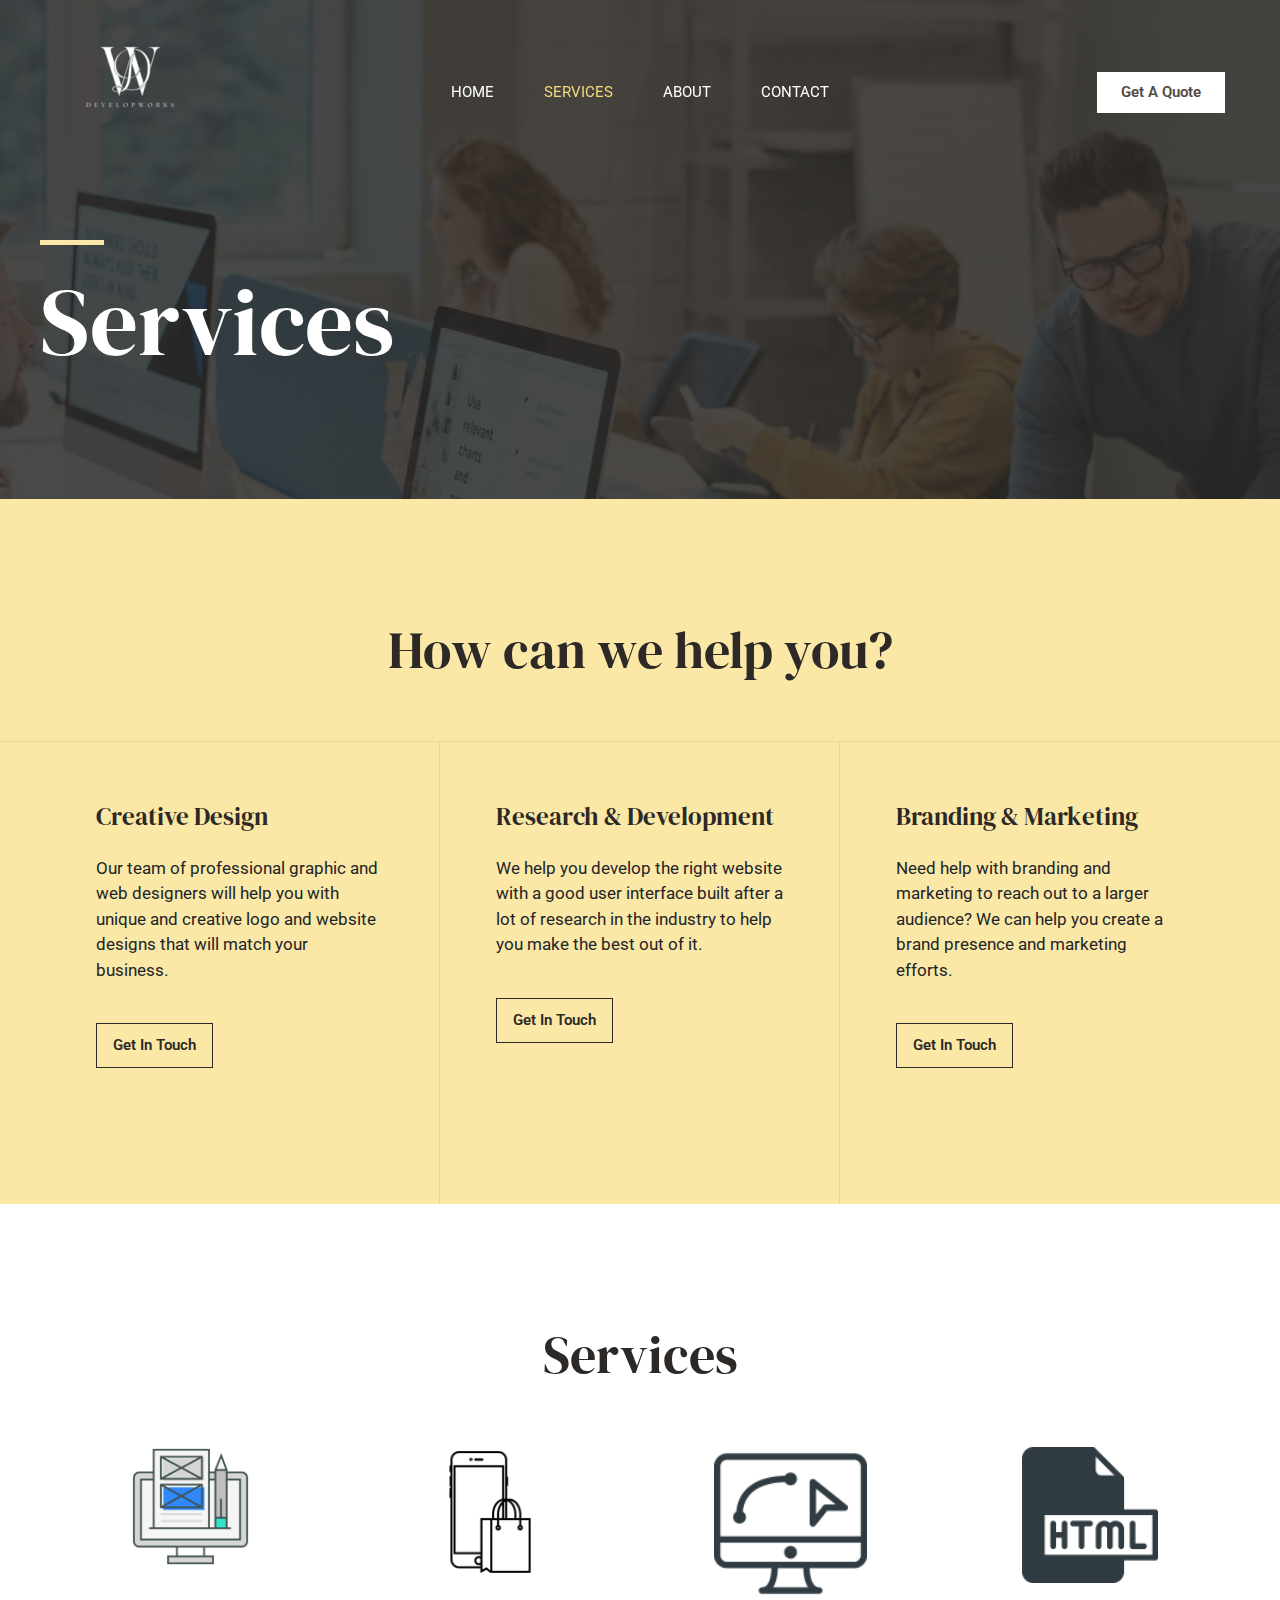
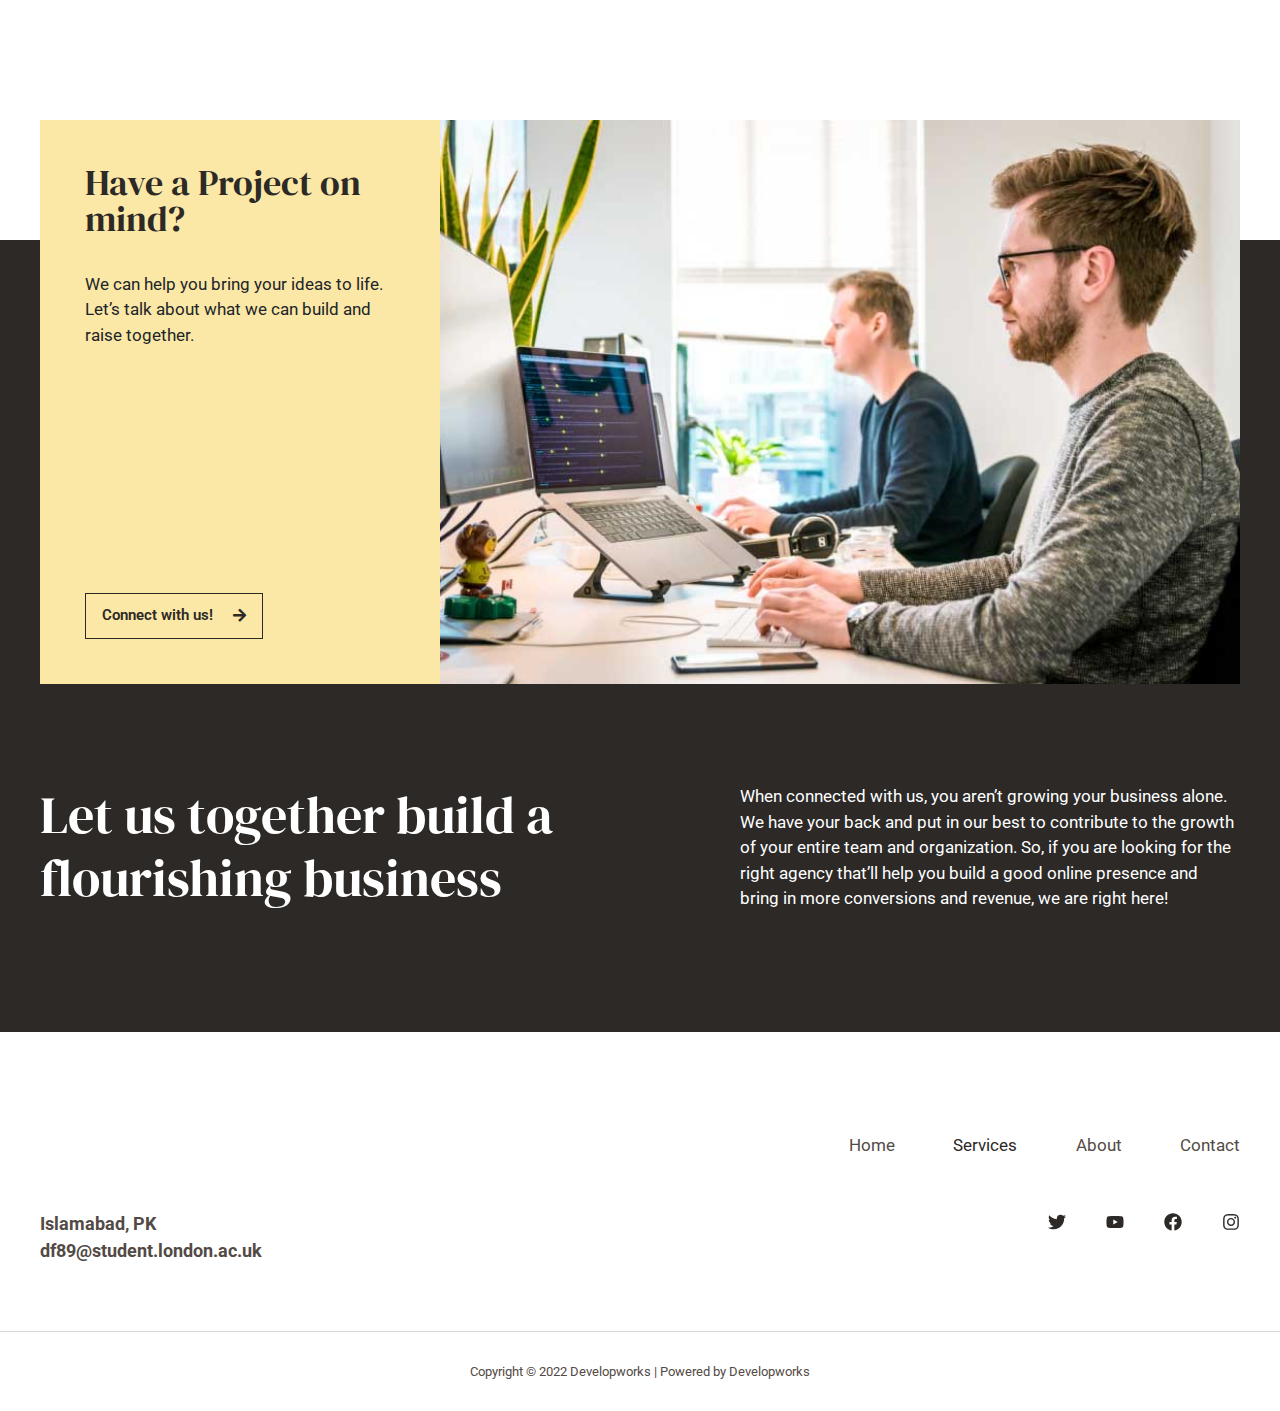
<file: services/index_old.html>
<!DOCTYPE html>
<html lang="en-US">
  <head>
    <meta charset="UTF-8" />
    <meta name="viewport" content="width=device-width, initial-scale=1, shrink-to-fit=no">
    <link rel="profile" href="https://gmpg.org/xfn/11" />

    <title>Services &#8211; Developworks</title>
    <link
      rel="preload"
      href="/wp-content/astra-local-fonts/dm-serif-display/-nFnOHM81r4j6k0gjAW3mujVU2B2G_Bx0g.woff2"
      as="font"
      type="font/woff2"
      crossorigin
    />
    <link
      rel="preload"
      href="/wp-content/astra-local-fonts/poppins/pxiByp8kv8JHgFVrLEj6Z1xlFQ.woff2"
      as="font"
      type="font/woff2"
      crossorigin
    />
    <meta name="robots" content="noindex, nofollow" />
    <link rel="dns-prefetch" href="//s.w.org" />
    <link
      rel="alternate"
      type="application/rss+xml"
      title="Developworks &raquo; Feed"
      href="/feed/"
    />
    <link
      rel="alternate"
      type="application/rss+xml"
      title="Developworks &raquo; Comments Feed"
      href="/comments/feed/"
    />
    <script>
      window._wpemojiSettings = {
        baseUrl: "https:\/\/s.w.org\/images\/core\/emoji\/13.1.0\/72x72\/",
        ext: ".png",
        svgUrl: "https:\/\/s.w.org\/images\/core\/emoji\/13.1.0\/svg\/",
        svgExt: ".svg",
        source: {
          concatemoji:
            "httplocalhost:10013\/wp-includes\/js\/wp-emoji-release.min.js?ver=5.9",
        },
      };
      /*! This file is auto-generated */
      !(function (e, a, t) {
        var n,
          r,
          o,
          i = a.createElement("canvas"),
          p = i.getContext && i.getContext("2d");
        function s(e, t) {
          var a = String.fromCharCode;
          p.clearRect(0, 0, i.width, i.height),
            p.fillText(a.apply(this, e), 0, 0);
          e = i.toDataURL();
          return (
            p.clearRect(0, 0, i.width, i.height),
            p.fillText(a.apply(this, t), 0, 0),
            e === i.toDataURL()
          );
        }
        function c(e) {
          var t = a.createElement("script");
          (t.src = e),
            (t.defer = t.type = "text/javascript"),
            a.getElementsByTagName("head")[0].appendChild(t);
        }
        for (
          o = Array("flag", "emoji"),
            t.supports = { everything: !0, everythingExceptFlag: !0 },
            r = 0;
          r < o.length;
          r++
        )
          (t.supports[o[r]] = (function (e) {
            if (!p || !p.fillText) return !1;
            switch (
              ((p.textBaseline = "top"), (p.font = "600 32px Arial"), e)
            ) {
              case "flag":
                return s(
                  [127987, 65039, 8205, 9895, 65039],
                  [127987, 65039, 8203, 9895, 65039]
                )
                  ? !1
                  : !s(
                      [55356, 56826, 55356, 56819],
                      [55356, 56826, 8203, 55356, 56819]
                    ) &&
                      !s(
                        [
                          55356, 57332, 56128, 56423, 56128, 56418, 56128,
                          56421, 56128, 56430, 56128, 56423, 56128, 56447,
                        ],
                        [
                          55356, 57332, 8203, 56128, 56423, 8203, 56128, 56418,
                          8203, 56128, 56421, 8203, 56128, 56430, 8203, 56128,
                          56423, 8203, 56128, 56447,
                        ]
                      );
              case "emoji":
                return !s(
                  [10084, 65039, 8205, 55357, 56613],
                  [10084, 65039, 8203, 55357, 56613]
                );
            }
            return !1;
          })(o[r])),
            (t.supports.everything = t.supports.everything && t.supports[o[r]]),
            "flag" !== o[r] &&
              (t.supports.everythingExceptFlag =
                t.supports.everythingExceptFlag && t.supports[o[r]]);
        (t.supports.everythingExceptFlag =
          t.supports.everythingExceptFlag && !t.supports.flag),
          (t.DOMReady = !1),
          (t.readyCallback = function () {
            t.DOMReady = !0;
          }),
          t.supports.everything ||
            ((n = function () {
              t.readyCallback();
            }),
            a.addEventListener
              ? (a.addEventListener("DOMContentLoaded", n, !1),
                e.addEventListener("load", n, !1))
              : (e.attachEvent("onload", n),
                a.attachEvent("onreadystatechange", function () {
                  "complete" === a.readyState && t.readyCallback();
                })),
            (n = t.source || {}).concatemoji
              ? c(n.concatemoji)
              : n.wpemoji && n.twemoji && (c(n.twemoji), c(n.wpemoji)));
      })(window, document, window._wpemojiSettings);
    </script>
    <style>
      img.wp-smiley,
      img.emoji {
        display: inline !important;
        border: none !important;
        box-shadow: none !important;
        height: 1em !important;
        width: 1em !important;
        margin: 0 0.07em !important;
        vertical-align: -0.1em !important;
        background: none !important;
        padding: 0 !important;
      }
    </style>
    <link
      rel="stylesheet"
      id="astra-theme-css-css"
      href="/wp-content/themes/astra/assets/css/minified/main.min.css?ver=3.7.7"
      media="all"
    />
    <style id="astra-theme-css-inline-css">
      html {
        font-size: 106.25%;
      }

      a,
      .page-title {
        color: var(--ast-global-color-3);
      }

      a:hover,
      a:focus {
        color: var(--ast-global-color-1);
      }

      body,
      button,
      input,
      select,
      textarea,
      .ast-button,
      .ast-custom-button {
        font-family: "Poppins", sans-serif;
        font-weight: 400;
        font-size: 17px;
        font-size: 1rem;
        line-height: 1.6;
      }

      blockquote {
        color: var(--ast-global-color-3);
      }

      h1,
      .entry-content h1,
      h2,
      .entry-content h2,
      h3,
      .entry-content h3,
      h4,
      .entry-content h4,
      h5,
      .entry-content h5,
      h6,
      .entry-content h6,
      .site-title,
      .site-title a {
        font-family: "DM Serif Display", serif;
        font-weight: 400;
      }

      .site-title {
        font-size: 35px;
        font-size: 2.0588235294118rem;
        display: none;
      }

      header .custom-logo-link img {
        max-width: 150px;
      }

      .astra-logo-svg {
        width: 150px;
      }

      .ast-archive-description .ast-archive-title {
        font-size: 40px;
        font-size: 2.3529411764706rem;
      }

      .site-header .site-description {
        font-size: 15px;
        font-size: 0.88235294117647rem;
        display: none;
      }

      .entry-title {
        font-size: 30px;
        font-size: 1.7647058823529rem;
      }

      h1,
      .entry-content h1 {
        font-size: 95px;
        font-size: 5.5882352941176rem;
        font-family: "DM Serif Display", serif;
        line-height: 1.2;
      }

      h2,
      .entry-content h2 {
        font-size: 52px;
        font-size: 3.0588235294118rem;
        font-family: "DM Serif Display", serif;
        line-height: 1.2;
      }

      h3,
      .entry-content h3 {
        font-size: 36px;
        font-size: 2.1176470588235rem;
        font-family: "DM Serif Display", serif;
        line-height: 1;
      }

      h4,
      .entry-content h4 {
        font-size: 25px;
        font-size: 1.4705882352941rem;
        font-family: "DM Serif Display", serif;
      }

      h5,
      .entry-content h5 {
        font-size: 20px;
        font-size: 1.1764705882353rem;
        font-family: "DM Serif Display", serif;
      }

      h6,
      .entry-content h6 {
        font-size: 15px;
        font-size: 0.88235294117647rem;
        font-family: "DM Serif Display", serif;
      }

      .ast-single-post .entry-title,
      .page-title {
        font-size: 30px;
        font-size: 1.7647058823529rem;
      }

      ::selection {
        background-color: var(--ast-global-color-0);
        color: #000000;
      }

      body,
      h1,
      .entry-title a,
      .entry-content h1,
      h2,
      .entry-content h2,
      h3,
      .entry-content h3,
      h4,
      .entry-content h4,
      h5,
      .entry-content h5,
      h6,
      .entry-content h6 {
        color: var(--ast-global-color-3);
      }

      .tagcloud a:hover,
      .tagcloud a:focus,
      .tagcloud a.current-item {
        color: #ffffff;
        border-color: var(--ast-global-color-3);
        background-color: var(--ast-global-color-3);
      }

      input:focus,
      input[type="text"]:focus,
      input[type="email"]:focus,
      input[type="url"]:focus,
      input[type="password"]:focus,
      input[type="reset"]:focus,
      input[type="search"]:focus,
      textarea:focus {
        border-color: var(--ast-global-color-3);
      }

      input[type="radio"]:checked,
      input[type="reset"],
      input[type="checkbox"]:checked,
      input[type="checkbox"]:hover:checked,
      input[type="checkbox"]:focus:checked,
      input[type="range"]::-webkit-slider-thumb {
        border-color: var(--ast-global-color-3);
        background-color: var(--ast-global-color-3);
        box-shadow: none;
      }

      .site-footer a:hover + .post-count,
      .site-footer a:focus + .post-count {
        background: var(--ast-global-color-3);
        border-color: var(--ast-global-color-3);
      }

      .single .nav-links .nav-previous,
      .single .nav-links .nav-next {
        color: var(--ast-global-color-3);
      }

      .entry-meta,
      .entry-meta * {
        line-height: 1.45;
        color: var(--ast-global-color-3);
      }

      .entry-meta a:hover,
      .entry-meta a:hover *,
      .entry-meta a:focus,
      .entry-meta a:focus *,
      .page-links > .page-link,
      .page-links .page-link:hover,
      .post-navigation a:hover {
        color: var(--ast-global-color-1);
      }

      #cat option,
      .secondary .calendar_wrap thead a,
      .secondary .calendar_wrap thead a:visited {
        color: var(--ast-global-color-3);
      }

      .secondary .calendar_wrap #today,
      .ast-progress-val span {
        background: var(--ast-global-color-3);
      }

      .secondary a:hover + .post-count,
      .secondary a:focus + .post-count {
        background: var(--ast-global-color-3);
        border-color: var(--ast-global-color-3);
      }

      .calendar_wrap #today > a {
        color: #ffffff;
      }

      .page-links .page-link,
      .single .post-navigation a {
        color: var(--ast-global-color-3);
      }

      .widget-title {
        font-size: 24px;
        font-size: 1.4117647058824rem;
        color: var(--ast-global-color-3);
      }

      .site-logo-img img {
        transition: all 0.2s linear;
      }

      .ast-page-builder-template .hentry {
        margin: 0;
      }

      .ast-page-builder-template .site-content > .ast-container {
        max-width: 100%;
        padding: 0;
      }

      .ast-page-builder-template .site-content #primary {
        padding: 0;
        margin: 0;
      }

      .ast-page-builder-template .no-results {
        text-align: center;
        margin: 4em auto;
      }

      .ast-page-builder-template .ast-pagination {
        padding: 2em;
      }

      .ast-page-builder-template .entry-header.ast-no-title.ast-no-thumbnail {
        margin-top: 0;
      }

      .ast-page-builder-template .entry-header.ast-header-without-markup {
        margin-top: 0;
        margin-bottom: 0;
      }

      .ast-page-builder-template .entry-header.ast-no-title.ast-no-meta {
        margin-bottom: 0;
      }

      .ast-page-builder-template.single .post-navigation {
        padding-bottom: 2em;
      }

      .ast-page-builder-template.single-post .site-content > .ast-container {
        max-width: 100%;
      }

      .ast-page-builder-template .entry-header {
        margin-top: 4em;
        margin-left: auto;
        margin-right: auto;
        padding-left: 20px;
        padding-right: 20px;
      }

      .ast-page-builder-template .ast-archive-description {
        margin-top: 4em;
        margin-left: auto;
        margin-right: auto;
        padding-left: 20px;
        padding-right: 20px;
      }

      .single.ast-page-builder-template .entry-header {
        padding-left: 20px;
        padding-right: 20px;
      }

      .ast-page-builder-template.ast-no-sidebar .entry-content .alignwide {
        margin-left: 0;
        margin-right: 0;
      }

      @media (max-width: 921px) {
        #ast-desktop-header {
          display: none;
        }
      }

      @media (min-width: 921px) {
        #ast-mobile-header {
          display: none;
        }
      }

      .wp-block-buttons.aligncenter {
        justify-content: center;
      }

      @media (min-width: 1200px) {
        .wp-block-group .has-background {
          padding: 20px;
        }
      }

      @media (min-width: 1200px) {
        .ast-no-sidebar.ast-separate-container
          .entry-content
          .wp-block-group.alignwide,
        .ast-no-sidebar.ast-separate-container
          .entry-content
          .wp-block-cover.alignwide {
          margin-left: -20px;
          margin-right: -20px;
          padding-left: 20px;
          padding-right: 20px;
        }

        .ast-no-sidebar.ast-separate-container
          .entry-content
          .wp-block-cover.alignfull,
        .ast-no-sidebar.ast-separate-container
          .entry-content
          .wp-block-group.alignfull {
          margin-left: -6.67em;
          margin-right: -6.67em;
          padding-left: 6.67em;
          padding-right: 6.67em;
        }
      }

      @media (min-width: 1200px) {
        .wp-block-cover-image.alignwide .wp-block-cover__inner-container,
        .wp-block-cover.alignwide .wp-block-cover__inner-container,
        .wp-block-cover-image.alignfull .wp-block-cover__inner-container,
        .wp-block-cover.alignfull .wp-block-cover__inner-container {
          width: 100%;
        }
      }

      .ast-plain-container.ast-no-sidebar #primary {
        margin-top: 0;
        margin-bottom: 0;
      }

      @media (max-width: 921px) {
        .ast-theme-transparent-header #primary,
        .ast-theme-transparent-header #secondary {
          padding: 0;
        }
      }

      .wp-block-columns {
        margin-bottom: unset;
      }

      .wp-block-image.size-full {
        margin: 2rem 0;
      }

      .wp-block-separator.has-background {
        padding: 0;
      }

      .wp-block-gallery {
        margin-bottom: 1.6em;
      }

      .wp-block-group {
        padding-top: 4em;
        padding-bottom: 4em;
      }

      .wp-block-group__inner-container .wp-block-columns:last-child,
      .wp-block-group__inner-container :last-child,
      .wp-block-table table {
        margin-bottom: 0;
      }

      .blocks-gallery-grid {
        width: 100%;
      }

      .wp-block-navigation-link__content {
        padding: 5px 0;
      }

      .wp-block-group .wp-block-group .has-text-align-center,
      .wp-block-group .wp-block-column .has-text-align-center {
        max-width: 100%;
      }

      .has-text-align-center {
        margin: 0 auto;
      }

      @media (min-width: 1200px) {
        .wp-block-cover__inner-container,
        .alignwide .wp-block-group__inner-container,
        .alignfull .wp-block-group__inner-container {
          max-width: 1200px;
          margin: 0 auto;
        }

        .wp-block-group.alignnone,
        .wp-block-group.aligncenter,
        .wp-block-group.alignleft,
        .wp-block-group.alignright,
        .wp-block-group.alignwide,
        .wp-block-columns.alignwide {
          margin: 2rem 0 1rem 0;
        }
      }

      @media (max-width: 1200px) {
        .wp-block-group {
          padding: 3em;
        }

        .wp-block-group .wp-block-group {
          padding: 1.5em;
        }

        .wp-block-columns,
        .wp-block-column {
          margin: 1rem 0;
        }
      }

      @media (min-width: 921px) {
        .wp-block-columns .wp-block-group {
          padding: 2em;
        }
      }

      @media (max-width: 544px) {
        .wp-block-cover-image .wp-block-cover__inner-container,
        .wp-block-cover .wp-block-cover__inner-container {
          width: unset;
        }

        .wp-block-cover,
        .wp-block-cover-image {
          padding: 2em 0;
        }

        .wp-block-group,
        .wp-block-cover {
          padding: 2em;
        }

        .wp-block-media-text__media img,
        .wp-block-media-text__media video {
          width: unset;
          max-width: 100%;
        }

        .wp-block-media-text.has-background .wp-block-media-text__content {
          padding: 1em;
        }
      }

      @media (max-width: 921px) {
        .ast-plain-container.ast-no-sidebar #primary {
          padding: 0;
        }
      }

      @media (min-width: 544px) {
        .entry-content
          .wp-block-media-text.has-media-on-the-right
          .wp-block-media-text__content {
          padding: 0 8% 0 0;
        }

        .entry-content .wp-block-media-text .wp-block-media-text__content {
          padding: 0 0 0 8%;
        }

        .ast-plain-container
          .site-content
          .entry-content
          .has-custom-content-position.is-position-bottom-left
          > *,
        .ast-plain-container
          .site-content
          .entry-content
          .has-custom-content-position.is-position-bottom-right
          > *,
        .ast-plain-container
          .site-content
          .entry-content
          .has-custom-content-position.is-position-top-left
          > *,
        .ast-plain-container
          .site-content
          .entry-content
          .has-custom-content-position.is-position-top-right
          > *,
        .ast-plain-container
          .site-content
          .entry-content
          .has-custom-content-position.is-position-center-right
          > *,
        .ast-plain-container
          .site-content
          .entry-content
          .has-custom-content-position.is-position-center-left
          > * {
          margin: 0;
        }
      }

      @media (max-width: 544px) {
        .entry-content .wp-block-media-text .wp-block-media-text__content {
          padding: 8% 0;
        }

        .wp-block-media-text .wp-block-media-text__media img {
          width: auto;
          max-width: 100%;
        }
      }

      .wp-block-button.is-style-outline .wp-block-button__link {
        border-color: var(--ast-global-color-2);
        border-top-width: 1px;
        border-right-width: 1px;
        border-bottom-width: 1px;
        border-left-width: 1px;
      }

      .wp-block-button.is-style-outline
        > .wp-block-button__link:not(.has-text-color),
      .wp-block-button.wp-block-button__link.is-style-outline:not(.has-text-color) {
        color: var(--ast-global-color-2);
      }

      .wp-block-button.is-style-outline .wp-block-button__link:hover,
      .wp-block-button.is-style-outline .wp-block-button__link:focus {
        color: #000000 !important;
        background-color: rgba(0, 0, 0, 0);
        border-color: var(--ast-global-color-2);
      }

      .post-page-numbers.current .page-link,
      .ast-pagination .page-numbers.current {
        color: #000000;
        border-color: var(--ast-global-color-0);
        background-color: var(--ast-global-color-0);
        border-radius: 2px;
      }

      @media (max-width: 921px) {
        .wp-block-button.is-style-outline .wp-block-button__link {
          padding-top: calc(15px - 1px);
          padding-right: calc(30px - 1px);
          padding-bottom: calc(15px - 1px);
          padding-left: calc(30px - 1px);
        }
      }

      @media (max-width: 544px) {
        .wp-block-button.is-style-outline .wp-block-button__link {
          padding-top: calc(15px - 1px);
          padding-right: calc(30px - 1px);
          padding-bottom: calc(15px - 1px);
          padding-left: calc(30px - 1px);
        }
      }

      @media (min-width: 544px) {
        .entry-content > .alignleft {
          margin-right: 20px;
        }

        .entry-content > .alignright {
          margin-left: 20px;
        }

        .wp-block-group.has-background {
          padding: 20px;
        }
      }

      @media (max-width: 921px) {
        .ast-separate-container .ast-article-post,
        .ast-separate-container .ast-article-single {
          padding: 1.5em 2.14em;
        }

        .ast-separate-container #primary,
        .ast-separate-container #secondary {
          padding: 1.5em 0;
        }

        #primary,
        #secondary {
          padding: 1.5em 0;
          margin: 0;
        }

        .ast-left-sidebar #content > .ast-container {
          display: flex;
          flex-direction: column-reverse;
          width: 100%;
        }

        .ast-author-box img.avatar {
          margin: 20px 0 0 0;
        }
      }

      @media (min-width: 922px) {
        .ast-separate-container.ast-right-sidebar #primary,
        .ast-separate-container.ast-left-sidebar #primary {
          border: 0;
        }

        .search-no-results.ast-separate-container #primary {
          margin-bottom: 4em;
        }
      }

      .elementor-button-wrapper .elementor-button {
        border-style: solid;
        text-decoration: none;
        border-top-width: 1px;
        border-right-width: 1px;
        border-left-width: 1px;
        border-bottom-width: 1px;
      }

      body .elementor-button.elementor-size-sm,
      body .elementor-button.elementor-size-xs,
      body .elementor-button.elementor-size-md,
      body .elementor-button.elementor-size-lg,
      body .elementor-button.elementor-size-xl,
      body .elementor-button {
        border-radius: 0;
        padding-top: 14px;
        padding-right: 16px;
        padding-bottom: 14px;
        padding-left: 16px;
      }

      .elementor-button-wrapper .elementor-button {
        border-color: var(--ast-global-color-2);
        background-color: transparent;
      }

      .elementor-button-wrapper .elementor-button:hover,
      .elementor-button-wrapper .elementor-button:focus {
        color: #000000;
        background-color: rgba(0, 0, 0, 0);
        border-color: var(--ast-global-color-2);
      }

      .wp-block-button .wp-block-button__link,
      .elementor-button-wrapper .elementor-button,
      .elementor-button-wrapper .elementor-button:visited {
        color: #2c2927;
      }

      .elementor-button-wrapper .elementor-button {
        font-family: inherit;
        font-weight: 600;
        line-height: 1;
      }

      .wp-block-button .wp-block-button__link:hover,
      .wp-block-button .wp-block-button__link:focus {
        color: #000000;
        background-color: rgba(0, 0, 0, 0);
        border-color: var(--ast-global-color-2);
      }

      .elementor-widget-heading h1.elementor-heading-title {
        line-height: 1.2;
      }

      .elementor-widget-heading h2.elementor-heading-title {
        line-height: 1.2;
      }

      .elementor-widget-heading h3.elementor-heading-title {
        line-height: 1;
      }

      .wp-block-button .wp-block-button__link {
        border: none;
        background-color: transparent;
        color: #2c2927;
        font-family: inherit;
        font-weight: 600;
        line-height: 1;
        border-radius: 0;
        padding: 15px 30px;
      }

      .wp-block-button.is-style-outline .wp-block-button__link {
        border-style: solid;
        border-top-width: 1px;
        border-right-width: 1px;
        border-left-width: 1px;
        border-bottom-width: 1px;
        border-color: var(--ast-global-color-2);
        padding-top: calc(15px - 1px);
        padding-right: calc(30px - 1px);
        padding-bottom: calc(15px - 1px);
        padding-left: calc(30px - 1px);
      }

      @media (max-width: 921px) {
        .wp-block-button .wp-block-button__link {
          border: none;
          padding: 15px 30px;
        }

        .wp-block-button.is-style-outline .wp-block-button__link {
          padding-top: calc(15px - 1px);
          padding-right: calc(30px - 1px);
          padding-bottom: calc(15px - 1px);
          padding-left: calc(30px - 1px);
        }
      }

      @media (max-width: 544px) {
        .wp-block-button .wp-block-button__link {
          border: none;
          padding: 15px 30px;
        }

        .wp-block-button.is-style-outline .wp-block-button__link {
          padding-top: calc(15px - 1px);
          padding-right: calc(30px - 1px);
          padding-bottom: calc(15px - 1px);
          padding-left: calc(30px - 1px);
        }
      }

      .menu-toggle,
      button,
      .ast-button,
      .ast-custom-button,
      .button,
      input#submit,
      input[type="button"],
      input[type="submit"],
      input[type="reset"] {
        border-style: solid;
        border-top-width: 1px;
        border-right-width: 1px;
        border-left-width: 1px;
        border-bottom-width: 1px;
        color: #2c2927;
        border-color: var(--ast-global-color-2);
        background-color: transparent;
        border-radius: 0;
        padding-top: 14px;
        padding-right: 16px;
        padding-bottom: 14px;
        padding-left: 16px;
        font-family: inherit;
        font-weight: 600;
        line-height: 1;
      }

      button:focus,
      .menu-toggle:hover,
      button:hover,
      .ast-button:hover,
      .ast-custom-button:hover .button:hover,
      .ast-custom-button:hover,
      input[type="reset"]:hover,
      input[type="reset"]:focus,
      input#submit:hover,
      input#submit:focus,
      input[type="button"]:hover,
      input[type="button"]:focus,
      input[type="submit"]:hover,
      input[type="submit"]:focus {
        color: #000000;
        background-color: rgba(0, 0, 0, 0);
        border-color: var(--ast-global-color-2);
      }

      @media (min-width: 544px) {
        .ast-container {
          max-width: 100%;
        }
      }

      @media (max-width: 544px) {
        .ast-separate-container .ast-article-post,
        .ast-separate-container .ast-article-single,
        .ast-separate-container .comments-title,
        .ast-separate-container .ast-archive-description {
          padding: 1.5em 1em;
        }

        .ast-separate-container #content .ast-container {
          padding-left: 0.54em;
          padding-right: 0.54em;
        }

        .ast-separate-container .ast-comment-list li.depth-1 {
          padding: 1.5em 1em;
          margin-bottom: 1.5em;
        }

        .ast-separate-container .ast-comment-list .bypostauthor {
          padding: 0.5em;
        }

        .ast-search-menu-icon.ast-dropdown-active .search-field {
          width: 170px;
        }
      }

      @media (max-width: 921px) {
        .ast-mobile-header-stack .main-header-bar .ast-search-menu-icon {
          display: inline-block;
        }

        .ast-header-break-point.ast-header-custom-item-outside
          .ast-mobile-header-stack
          .main-header-bar
          .ast-search-icon {
          margin: 0;
        }

        .ast-comment-avatar-wrap img {
          max-width: 2.5em;
        }

        .ast-separate-container .ast-comment-list li.depth-1 {
          padding: 1.5em 2.14em;
        }

        .ast-separate-container .comment-respond {
          padding: 2em 2.14em;
        }

        .ast-comment-meta {
          padding: 0 1.8888em 1.3333em;
        }
      }

      body,
      .ast-separate-container {
        background-color: var(--ast-global-color-4);
        background-image: none;
      }

      .ast-no-sidebar.ast-separate-container .entry-content .alignfull {
        margin-left: -6.67em;
        margin-right: -6.67em;
        width: auto;
      }

      @media (max-width: 1200px) {
        .ast-no-sidebar.ast-separate-container .entry-content .alignfull {
          margin-left: -2.4em;
          margin-right: -2.4em;
        }
      }

      @media (max-width: 768px) {
        .ast-no-sidebar.ast-separate-container .entry-content .alignfull {
          margin-left: -2.14em;
          margin-right: -2.14em;
        }
      }

      @media (max-width: 544px) {
        .ast-no-sidebar.ast-separate-container .entry-content .alignfull {
          margin-left: -1em;
          margin-right: -1em;
        }
      }

      .ast-no-sidebar.ast-separate-container .entry-content .alignwide {
        margin-left: -20px;
        margin-right: -20px;
      }

      .ast-no-sidebar.ast-separate-container
        .entry-content
        .wp-block-column
        .alignfull,
      .ast-no-sidebar.ast-separate-container
        .entry-content
        .wp-block-column
        .alignwide {
        margin-left: auto;
        margin-right: auto;
        width: 100%;
      }

      @media (max-width: 921px) {
        .site-title {
          display: none;
        }

        .ast-archive-description .ast-archive-title {
          font-size: 40px;
        }

        .site-header .site-description {
          display: none;
        }

        .entry-title {
          font-size: 30px;
        }

        h1,
        .entry-content h1 {
          font-size: 50px;
        }

        h2,
        .entry-content h2 {
          font-size: 32px;
        }

        h3,
        .entry-content h3 {
          font-size: 26px;
        }

        h4,
        .entry-content h4 {
          font-size: 22px;
          font-size: 1.2941176470588rem;
        }

        h5,
        .entry-content h5 {
          font-size: 18px;
          font-size: 1.0588235294118rem;
        }

        h6,
        .entry-content h6 {
          font-size: 15px;
          font-size: 0.88235294117647rem;
        }

        .ast-single-post .entry-title,
        .page-title {
          font-size: 30px;
        }
      }

      @media (max-width: 544px) {
        .site-title {
          display: none;
        }

        .ast-archive-description .ast-archive-title {
          font-size: 40px;
        }

        .site-header .site-description {
          display: none;
        }

        .entry-title {
          font-size: 30px;
        }

        h1,
        .entry-content h1 {
          font-size: 32px;
        }

        h2,
        .entry-content h2 {
          font-size: 28px;
        }

        h3,
        .entry-content h3 {
          font-size: 22px;
        }

        h4,
        .entry-content h4 {
          font-size: 20px;
          font-size: 1.1764705882353rem;
        }

        h5,
        .entry-content h5 {
          font-size: 17px;
          font-size: 1rem;
        }

        h6,
        .entry-content h6 {
          font-size: 15px;
          font-size: 0.88235294117647rem;
        }

        .ast-single-post .entry-title,
        .page-title {
          font-size: 30px;
        }
      }

      @media (max-width: 921px) {
        html {
          font-size: 96.9%;
        }
      }

      @media (max-width: 544px) {
        html {
          font-size: 96.9%;
        }
      }

      @media (min-width: 922px) {
        .ast-container {
          max-width: 1240px;
        }
      }

      @media (min-width: 922px) {
        .site-content .ast-container {
          display: flex;
        }
      }

      @media (max-width: 921px) {
        .site-content .ast-container {
          flex-direction: column;
        }
      }

      @media (min-width: 922px) {
        .blog .site-content > .ast-container,
        .archive .site-content > .ast-container,
        .search .site-content > .ast-container {
          max-width: 1200px;
        }
      }

      @media (min-width: 922px) {
        .main-header-menu
          .sub-menu
          .menu-item.ast-left-align-sub-menu:hover
          > .sub-menu,
        .main-header-menu
          .sub-menu
          .menu-item.ast-left-align-sub-menu.focus
          > .sub-menu {
          margin-left: -0px;
        }
      }

      .ast-theme-transparent-header
        [data-section="section-header-mobile-trigger"]
        .ast-button-wrap
        .ast-mobile-menu-trigger-fill,
      .ast-theme-transparent-header
        [data-section="section-header-mobile-trigger"]
        .ast-button-wrap
        .ast-mobile-menu-trigger-minimal {
        border: none;
      }

      blockquote {
        padding: 1.2em;
      }

      :root .has-ast-global-color-0-color {
        color: var(--ast-global-color-0);
      }

      :root .has-ast-global-color-0-background-color {
        background-color: var(--ast-global-color-0);
      }

      :root .wp-block-button .has-ast-global-color-0-color {
        color: var(--ast-global-color-0);
      }

      :root .wp-block-button .has-ast-global-color-0-background-color {
        background-color: var(--ast-global-color-0);
      }

      :root .has-ast-global-color-1-color {
        color: var(--ast-global-color-1);
      }

      :root .has-ast-global-color-1-background-color {
        background-color: var(--ast-global-color-1);
      }

      :root .wp-block-button .has-ast-global-color-1-color {
        color: var(--ast-global-color-1);
      }

      :root .wp-block-button .has-ast-global-color-1-background-color {
        background-color: var(--ast-global-color-1);
      }

      :root .has-ast-global-color-2-color {
        color: var(--ast-global-color-2);
      }

      :root .has-ast-global-color-2-background-color {
        background-color: var(--ast-global-color-2);
      }

      :root .wp-block-button .has-ast-global-color-2-color {
        color: var(--ast-global-color-2);
      }

      :root .wp-block-button .has-ast-global-color-2-background-color {
        background-color: var(--ast-global-color-2);
      }

      :root .has-ast-global-color-3-color {
        color: var(--ast-global-color-3);
      }

      :root .has-ast-global-color-3-background-color {
        background-color: var(--ast-global-color-3);
      }

      :root .wp-block-button .has-ast-global-color-3-color {
        color: var(--ast-global-color-3);
      }

      :root .wp-block-button .has-ast-global-color-3-background-color {
        background-color: var(--ast-global-color-3);
      }

      :root .has-ast-global-color-4-color {
        color: var(--ast-global-color-4);
      }

      :root .has-ast-global-color-4-background-color {
        background-color: var(--ast-global-color-4);
      }

      :root .wp-block-button .has-ast-global-color-4-color {
        color: var(--ast-global-color-4);
      }

      :root .wp-block-button .has-ast-global-color-4-background-color {
        background-color: var(--ast-global-color-4);
      }

      :root .has-ast-global-color-5-color {
        color: var(--ast-global-color-5);
      }

      :root .has-ast-global-color-5-background-color {
        background-color: var(--ast-global-color-5);
      }

      :root .wp-block-button .has-ast-global-color-5-color {
        color: var(--ast-global-color-5);
      }

      :root .wp-block-button .has-ast-global-color-5-background-color {
        background-color: var(--ast-global-color-5);
      }

      :root .has-ast-global-color-6-color {
        color: var(--ast-global-color-6);
      }

      :root .has-ast-global-color-6-background-color {
        background-color: var(--ast-global-color-6);
      }

      :root .wp-block-button .has-ast-global-color-6-color {
        color: var(--ast-global-color-6);
      }

      :root .wp-block-button .has-ast-global-color-6-background-color {
        background-color: var(--ast-global-color-6);
      }

      :root .has-ast-global-color-7-color {
        color: var(--ast-global-color-7);
      }

      :root .has-ast-global-color-7-background-color {
        background-color: var(--ast-global-color-7);
      }

      :root .wp-block-button .has-ast-global-color-7-color {
        color: var(--ast-global-color-7);
      }

      :root .wp-block-button .has-ast-global-color-7-background-color {
        background-color: var(--ast-global-color-7);
      }

      :root .has-ast-global-color-8-color {
        color: var(--ast-global-color-8);
      }

      :root .has-ast-global-color-8-background-color {
        background-color: var(--ast-global-color-8);
      }

      :root .wp-block-button .has-ast-global-color-8-color {
        color: var(--ast-global-color-8);
      }

      :root .wp-block-button .has-ast-global-color-8-background-color {
        background-color: var(--ast-global-color-8);
      }

      :root {
        --ast-global-color-0: #fbe8a6;
        --ast-global-color-1: #f3d97a;
        --ast-global-color-2: #2c2927;
        --ast-global-color-3: #534a45;
        --ast-global-color-4: #f2f1e5;
        --ast-global-color-5: #ffffff;
        --ast-global-color-6: #f2f5f7;
        --ast-global-color-7: #424242;
        --ast-global-color-8: #000000;
      }

      .ast-theme-transparent-header
        #masthead
        .site-logo-img
        .transparent-custom-logo
        .astra-logo-svg {
        width: 150px;
      }

      .ast-theme-transparent-header
        #masthead
        .site-logo-img
        .transparent-custom-logo
        img {
        max-width: 150px;
      }

      @media (max-width: 921px) {
        .ast-theme-transparent-header
          #masthead
          .site-logo-img
          .transparent-custom-logo
          .astra-logo-svg {
          width: 120px;
        }

        .ast-theme-transparent-header
          #masthead
          .site-logo-img
          .transparent-custom-logo
          img {
          max-width: 120px;
        }
      }

      @media (max-width: 543px) {
        .ast-theme-transparent-header
          #masthead
          .site-logo-img
          .transparent-custom-logo
          .astra-logo-svg {
          width: 100px;
        }

        .ast-theme-transparent-header
          #masthead
          .site-logo-img
          .transparent-custom-logo
          img {
          max-width: 100px;
        }
      }

      @media (min-width: 921px) {
        .ast-theme-transparent-header #masthead {
          position: absolute;
          left: 0;
          right: 0;
        }

        .ast-theme-transparent-header .main-header-bar,
        .ast-theme-transparent-header.ast-header-break-point .main-header-bar {
          background: none;
        }

        body.elementor-editor-active.ast-theme-transparent-header #masthead,
        .fl-builder-edit .ast-theme-transparent-header #masthead,
        body.vc_editor.ast-theme-transparent-header #masthead,
        body.brz-ed.ast-theme-transparent-header #masthead {
          z-index: 0;
        }

        .ast-header-break-point.ast-replace-site-logo-transparent.ast-theme-transparent-header
          .custom-mobile-logo-link {
          display: none;
        }

        .ast-header-break-point.ast-replace-site-logo-transparent.ast-theme-transparent-header
          .transparent-custom-logo {
          display: inline-block;
        }

        .ast-theme-transparent-header .ast-above-header,
        .ast-theme-transparent-header .ast-above-header.ast-above-header-bar {
          background-image: none;
          background-color: transparent;
        }

        .ast-theme-transparent-header .ast-below-header {
          background-image: none;
          background-color: transparent;
        }
      }

      .ast-theme-transparent-header .ast-builder-menu .main-header-menu,
      .ast-theme-transparent-header
        .ast-builder-menu
        .main-header-menu
        .menu-link,
      .ast-theme-transparent-header
        [CLASS*="ast-builder-menu-"]
        .main-header-menu
        .menu-item
        > .menu-link,
      .ast-theme-transparent-header .ast-masthead-custom-menu-items,
      .ast-theme-transparent-header .ast-masthead-custom-menu-items a,
      .ast-theme-transparent-header
        .ast-builder-menu
        .main-header-menu
        .menu-item
        > .ast-menu-toggle,
      .ast-theme-transparent-header
        .ast-builder-menu
        .main-header-menu
        .menu-item
        > .ast-menu-toggle,
      .ast-theme-transparent-header .ast-above-header-navigation a,
      .ast-header-break-point.ast-theme-transparent-header
        .ast-above-header-navigation
        a,
      .ast-header-break-point.ast-theme-transparent-header
        .ast-above-header-navigation
        > ul.ast-above-header-menu
        > .menu-item-has-children:not(.current-menu-item)
        > .ast-menu-toggle,
      .ast-theme-transparent-header .ast-below-header-menu,
      .ast-theme-transparent-header .ast-below-header-menu a,
      .ast-header-break-point.ast-theme-transparent-header
        .ast-below-header-menu
        a,
      .ast-header-break-point.ast-theme-transparent-header
        .ast-below-header-menu,
      .ast-theme-transparent-header .main-header-menu .menu-link {
        color: var(--ast-global-color-5);
      }

      .ast-theme-transparent-header
        .ast-builder-menu
        .main-header-menu
        .menu-item:hover
        > .menu-link,
      .ast-theme-transparent-header
        .ast-builder-menu
        .main-header-menu
        .menu-item:hover
        > .ast-menu-toggle,
      .ast-theme-transparent-header
        .ast-builder-menu
        .main-header-menu
        .ast-masthead-custom-menu-items
        a:hover,
      .ast-theme-transparent-header
        .ast-builder-menu
        .main-header-menu
        .focus
        > .menu-link,
      .ast-theme-transparent-header
        .ast-builder-menu
        .main-header-menu
        .focus
        > .ast-menu-toggle,
      .ast-theme-transparent-header
        .ast-builder-menu
        .main-header-menu
        .current-menu-item
        > .menu-link,
      .ast-theme-transparent-header
        .ast-builder-menu
        .main-header-menu
        .current-menu-ancestor
        > .menu-link,
      .ast-theme-transparent-header
        .ast-builder-menu
        .main-header-menu
        .current-menu-item
        > .ast-menu-toggle,
      .ast-theme-transparent-header
        .ast-builder-menu
        .main-header-menu
        .current-menu-ancestor
        > .ast-menu-toggle,
      .ast-theme-transparent-header
        [CLASS*="ast-builder-menu-"]
        .main-header-menu
        .current-menu-item
        > .menu-link,
      .ast-theme-transparent-header
        [CLASS*="ast-builder-menu-"]
        .main-header-menu
        .current-menu-ancestor
        > .menu-link,
      .ast-theme-transparent-header
        [CLASS*="ast-builder-menu-"]
        .main-header-menu
        .current-menu-item
        > .ast-menu-toggle,
      .ast-theme-transparent-header
        [CLASS*="ast-builder-menu-"]
        .main-header-menu
        .current-menu-ancestor
        > .ast-menu-toggle,
      .ast-theme-transparent-header
        .main-header-menu
        .menu-item:hover
        > .menu-link,
      .ast-theme-transparent-header
        .main-header-menu
        .current-menu-item
        > .menu-link,
      .ast-theme-transparent-header
        .main-header-menu
        .current-menu-ancestor
        > .menu-link {
        color: var(--ast-global-color-1);
      }

      @media (max-width: 921px) {
        .ast-theme-transparent-header #masthead {
          position: absolute;
          left: 0;
          right: 0;
        }

        .ast-theme-transparent-header .main-header-bar,
        .ast-theme-transparent-header.ast-header-break-point .main-header-bar {
          background: none;
        }

        body.elementor-editor-active.ast-theme-transparent-header #masthead,
        .fl-builder-edit .ast-theme-transparent-header #masthead,
        body.vc_editor.ast-theme-transparent-header #masthead,
        body.brz-ed.ast-theme-transparent-header #masthead {
          z-index: 0;
        }

        .ast-header-break-point.ast-replace-site-logo-transparent.ast-theme-transparent-header
          .custom-mobile-logo-link {
          display: none;
        }

        .ast-header-break-point.ast-replace-site-logo-transparent.ast-theme-transparent-header
          .transparent-custom-logo {
          display: inline-block;
        }

        .ast-theme-transparent-header .ast-above-header,
        .ast-theme-transparent-header .ast-above-header.ast-above-header-bar {
          background-image: none;
          background-color: transparent;
        }

        .ast-theme-transparent-header .ast-below-header {
          background-image: none;
          background-color: transparent;
        }
      }

      .ast-theme-transparent-header
        #ast-desktop-header
        > [CLASS*="-header-wrap"]:last-child
        > [CLASS*="-header-bar"],
      .ast-theme-transparent-header.ast-header-break-point
        #ast-mobile-header
        > [CLASS*="-header-wrap"]:last-child
        > [CLASS*="-header-bar"] {
        border-bottom-style: none;
      }

      .ast-breadcrumbs .trail-browse,
      .ast-breadcrumbs .trail-items,
      .ast-breadcrumbs .trail-items li {
        display: inline-block;
        margin: 0;
        padding: 0;
        border: none;
        background: inherit;
        text-indent: 0;
      }

      .ast-breadcrumbs .trail-browse {
        font-size: inherit;
        font-style: inherit;
        font-weight: inherit;
        color: inherit;
      }

      .ast-breadcrumbs .trail-items {
        list-style: none;
      }

      .trail-items li::after {
        padding: 0 0.3em;
        content: "\00bb";
      }

      .trail-items li:last-of-type::after {
        display: none;
      }

      h1,
      .entry-content h1,
      h2,
      .entry-content h2,
      h3,
      .entry-content h3,
      h4,
      .entry-content h4,
      h5,
      .entry-content h5,
      h6,
      .entry-content h6 {
        color: var(--ast-global-color-2);
      }

      @media (max-width: 921px) {
        .ast-builder-grid-row-container.ast-builder-grid-row-tablet-3-firstrow
          .ast-builder-grid-row
          > *:first-child,
        .ast-builder-grid-row-container.ast-builder-grid-row-tablet-3-lastrow
          .ast-builder-grid-row
          > *:last-child {
          grid-column: 1 / -1;
        }
      }

      @media (max-width: 544px) {
        .ast-builder-grid-row-container.ast-builder-grid-row-mobile-3-firstrow
          .ast-builder-grid-row
          > *:first-child,
        .ast-builder-grid-row-container.ast-builder-grid-row-mobile-3-lastrow
          .ast-builder-grid-row
          > *:last-child {
          grid-column: 1 / -1;
        }
      }

      .ast-builder-layout-element[data-section="title_tagline"] {
        display: flex;
      }

      @media (max-width: 921px) {
        .ast-header-break-point
          .ast-builder-layout-element[data-section="title_tagline"] {
          display: flex;
        }
      }

      @media (max-width: 544px) {
        .ast-header-break-point
          .ast-builder-layout-element[data-section="title_tagline"] {
          display: flex;
        }
      }

      [data-section*="section-hb-button-"] .menu-link {
        display: none;
      }

      .ast-header-button-1[data-section*="section-hb-button-"]
        .ast-builder-button-wrap
        .ast-custom-button {
        font-size: 15px;
        font-size: 0.88235294117647rem;
      }

      .ast-header-button-1 .ast-custom-button {
        color: var(--ast-global-color-3);
        background: var(--ast-global-color-5);
        border-top-width: 0px;
        border-bottom-width: 0px;
        border-left-width: 0px;
        border-right-width: 0px;
        border-radius: 0;
      }

      .ast-header-button-1 .ast-custom-button:hover {
        color: var(--ast-global-color-3);
        background: var(--ast-global-color-1);
      }

      .ast-header-button-1[data-section*="section-hb-button-"]
        .ast-builder-button-wrap
        .ast-custom-button {
        padding-top: 13px;
        padding-bottom: 13px;
        padding-left: 24px;
        padding-right: 24px;
      }

      @media (max-width: 921px) {
        .ast-header-button-1[data-section*="section-hb-button-"]
          .ast-builder-button-wrap
          .ast-custom-button {
          margin-top: 20px;
          margin-bottom: 20px;
          margin-left: 20px;
          margin-right: 20px;
        }
      }

      .ast-header-button-1[data-section="section-hb-button-1"] {
        display: flex;
      }

      @media (max-width: 921px) {
        .ast-header-break-point
          .ast-header-button-1[data-section="section-hb-button-1"] {
          display: flex;
        }
      }

      @media (max-width: 544px) {
        .ast-header-break-point
          .ast-header-button-1[data-section="section-hb-button-1"] {
          display: flex;
        }
      }

      .ast-builder-menu-1 {
        font-family: inherit;
        font-weight: inherit;
        text-transform: uppercase;
      }

      .ast-builder-menu-1 .menu-item > .menu-link {
        font-size: 15px;
        font-size: 0.88235294117647rem;
        padding-top: 0px;
        padding-bottom: 0px;
        padding-left: 25px;
        padding-right: 25px;
      }

      .ast-builder-menu-1 .sub-menu,
      .ast-builder-menu-1 .inline-on-mobile .sub-menu {
        border-top-width: 2px;
        border-bottom-width: 0;
        border-right-width: 0;
        border-left-width: 0;
        border-color: var(--ast-global-color-0);
        border-style: solid;
        border-radius: 0;
      }

      .ast-builder-menu-1 .main-header-menu > .menu-item > .sub-menu,
      .ast-builder-menu-1
        .main-header-menu
        > .menu-item
        > .astra-full-megamenu-wrapper {
        margin-top: 0;
      }

      .ast-desktop
        .ast-builder-menu-1
        .main-header-menu
        > .menu-item
        > .sub-menu:before,
      .ast-desktop
        .ast-builder-menu-1
        .main-header-menu
        > .menu-item
        > .astra-full-megamenu-wrapper:before {
        height: calc(0px + 5px);
      }

      .ast-builder-menu-1 .menu-item.menu-item-has-children > .ast-menu-toggle {
        top: 0px;
        right: calc(25px - 0.907em);
      }

      .ast-desktop .ast-builder-menu-1 .menu-item .sub-menu .menu-link {
        border-style: none;
      }

      @media (max-width: 921px) {
        .ast-header-break-point
          .ast-builder-menu-1
          .menu-item.menu-item-has-children
          > .ast-menu-toggle {
          top: 0;
        }

        .ast-builder-menu-1 .menu-item-has-children > .menu-link:after {
          content: unset;
        }
      }

      @media (max-width: 544px) {
        .ast-header-break-point
          .ast-builder-menu-1
          .menu-item.menu-item-has-children
          > .ast-menu-toggle {
          top: 0;
        }
      }

      .ast-builder-menu-1 {
        display: flex;
      }

      @media (max-width: 921px) {
        .ast-header-break-point .ast-builder-menu-1 {
          display: flex;
        }
      }

      @media (max-width: 544px) {
        .ast-header-break-point .ast-builder-menu-1 {
          display: flex;
        }
      }

      .site-below-footer-wrap {
        padding-top: 20px;
        padding-bottom: 20px;
      }

      .site-below-footer-wrap[data-section="section-below-footer-builder"] {
        background-color: rgba(255, 255, 255, 0);
        background-image: none;
        min-height: 80px;
        border-style: solid;
        border-width: 0px;
        border-top-width: 1px;
        border-top-color: #d7d7d7;
      }

      .site-below-footer-wrap[data-section="section-below-footer-builder"]
        .ast-builder-grid-row {
        grid-column-gap: 0;
        max-width: 1200px;
        margin-left: auto;
        margin-right: auto;
      }

      .site-below-footer-wrap[data-section="section-below-footer-builder"]
        .ast-builder-grid-row,
      .site-below-footer-wrap[data-section="section-below-footer-builder"]
        .site-footer-section {
        align-items: center;
      }

      .site-below-footer-wrap[data-section="section-below-footer-builder"].ast-footer-row-inline
        .site-footer-section {
        display: flex;
        margin-bottom: 0;
      }

      .ast-builder-grid-row-full .ast-builder-grid-row {
        grid-template-columns: 1fr;
      }

      @media (max-width: 921px) {
        .site-below-footer-wrap[data-section="section-below-footer-builder"].ast-footer-row-tablet-inline
          .site-footer-section {
          display: flex;
          margin-bottom: 0;
        }

        .site-below-footer-wrap[data-section="section-below-footer-builder"].ast-footer-row-tablet-stack
          .site-footer-section {
          display: block;
          margin-bottom: 10px;
        }

        .ast-builder-grid-row-container.ast-builder-grid-row-tablet-full
          .ast-builder-grid-row {
          grid-template-columns: 1fr;
        }
      }

      @media (max-width: 544px) {
        .site-below-footer-wrap[data-section="section-below-footer-builder"].ast-footer-row-mobile-inline
          .site-footer-section {
          display: flex;
          margin-bottom: 0;
        }

        .site-below-footer-wrap[data-section="section-below-footer-builder"].ast-footer-row-mobile-stack
          .site-footer-section {
          display: block;
          margin-bottom: 10px;
        }

        .ast-builder-grid-row-container.ast-builder-grid-row-mobile-full
          .ast-builder-grid-row {
          grid-template-columns: 1fr;
        }
      }

      @media (max-width: 921px) {
        .site-below-footer-wrap[data-section="section-below-footer-builder"] {
          padding-top: 0px;
          padding-bottom: 0px;
          padding-left: 0px;
          padding-right: 0px;
          margin-top: 0px;
          margin-bottom: 0px;
          margin-left: 0px;
          margin-right: 0px;
        }
      }

      @media (max-width: 544px) {
        .site-below-footer-wrap[data-section="section-below-footer-builder"] {
          padding-top: 10px;
          padding-bottom: 10px;
          padding-left: 10px;
          padding-right: 10px;
        }
      }

      .site-below-footer-wrap[data-section="section-below-footer-builder"] {
        display: grid;
      }

      @media (max-width: 921px) {
        .ast-header-break-point
          .site-below-footer-wrap[data-section="section-below-footer-builder"] {
          display: grid;
        }
      }

      @media (max-width: 544px) {
        .ast-header-break-point
          .site-below-footer-wrap[data-section="section-below-footer-builder"] {
          display: grid;
        }
      }

      .ast-footer-copyright {
        text-align: center;
      }

      .ast-footer-copyright {
        color: var(--ast-global-color-3);
      }

      @media (max-width: 921px) {
        .ast-footer-copyright {
          text-align: center;
        }
      }

      @media (max-width: 544px) {
        .ast-footer-copyright {
          text-align: center;
        }
      }

      .ast-footer-copyright {
        font-size: 13px;
        font-size: 0.76470588235294rem;
      }

      @media (max-width: 921px) {
        .ast-footer-copyright {
          font-size: 13px;
          font-size: 0.76470588235294rem;
        }
      }

      @media (max-width: 544px) {
        .ast-footer-copyright {
          font-size: 11px;
          font-size: 0.64705882352941rem;
        }
      }

      .ast-footer-copyright.ast-builder-layout-element {
        display: flex;
      }

      @media (max-width: 921px) {
        .ast-header-break-point
          .ast-footer-copyright.ast-builder-layout-element {
          display: flex;
        }
      }

      @media (max-width: 544px) {
        .ast-header-break-point
          .ast-footer-copyright.ast-builder-layout-element {
          display: flex;
        }
      }

      .ast-builder-social-element:hover {
        color: #0274be;
      }

      .ast-social-stack-desktop .ast-builder-social-element,
      .ast-social-stack-tablet .ast-builder-social-element,
      .ast-social-stack-mobile .ast-builder-social-element {
        margin-top: 6px;
        margin-bottom: 6px;
      }

      .ast-social-color-type-official .ast-builder-social-element,
      .ast-social-color-type-official .social-item-label {
        color: var(--color);
        background-color: var(--background-color);
      }

      .header-social-inner-wrap.ast-social-color-type-official
        .ast-builder-social-element
        svg,
      .footer-social-inner-wrap.ast-social-color-type-official
        .ast-builder-social-element
        svg {
        fill: currentColor;
      }

      .social-show-label-true .ast-builder-social-element {
        width: auto;
        padding: 0 0.4em;
      }

      [data-section^="section-fb-social-icons-"] .footer-social-inner-wrap {
        text-align: center;
      }

      .ast-footer-social-wrap {
        width: 100%;
      }

      .ast-footer-social-wrap .ast-builder-social-element:first-child {
        margin-left: 0;
      }

      .ast-footer-social-wrap .ast-builder-social-element:last-child {
        margin-right: 0;
      }

      .ast-header-social-wrap .ast-builder-social-element:first-child {
        margin-left: 0;
      }

      .ast-header-social-wrap .ast-builder-social-element:last-child {
        margin-right: 0;
      }

      .ast-builder-social-element {
        line-height: 1;
        color: #3a3a3a;
        background: transparent;
        vertical-align: middle;
        transition: all 0.01s;
        margin-left: 6px;
        margin-right: 6px;
        justify-content: center;
        align-items: center;
      }

      .ast-builder-social-element {
        line-height: 1;
        color: #3a3a3a;
        background: transparent;
        vertical-align: middle;
        transition: all 0.01s;
        margin-left: 6px;
        margin-right: 6px;
        justify-content: center;
        align-items: center;
      }

      .ast-builder-social-element .social-item-label {
        padding-left: 6px;
      }

      .ast-footer-social-1-wrap .ast-builder-social-element {
        margin-left: 20px;
        margin-right: 20px;
      }

      .ast-footer-social-1-wrap .ast-builder-social-element svg {
        width: 18px;
        height: 18px;
      }

      .ast-footer-social-1-wrap {
        margin-top: 40px;
        margin-bottom: 0px;
        margin-left: 0px;
        margin-right: 0px;
      }

      .ast-footer-social-1-wrap .ast-social-color-type-custom svg {
        fill: var(--ast-global-color-2);
      }

      .ast-footer-social-1-wrap
        .ast-social-color-type-custom
        .ast-builder-social-element:hover {
        color: var(--ast-global-color-1);
      }

      .ast-footer-social-1-wrap
        .ast-social-color-type-custom
        .ast-builder-social-element:hover
        svg {
        fill: var(--ast-global-color-1);
      }

      .ast-footer-social-1-wrap
        .ast-social-color-type-custom
        .social-item-label {
        color: var(--ast-global-color-2);
      }

      .ast-footer-social-1-wrap
        .ast-builder-social-element:hover
        .social-item-label {
        color: var(--ast-global-color-1);
      }

      [data-section="section-fb-social-icons-1"] .footer-social-inner-wrap {
        text-align: right;
      }

      @media (max-width: 921px) {
        [data-section="section-fb-social-icons-1"] .footer-social-inner-wrap {
          text-align: center;
        }
      }

      @media (max-width: 544px) {
        .ast-footer-social-1-wrap .ast-builder-social-element {
          margin-left: 20px;
          margin-right: 20px;
        }

        [data-section="section-fb-social-icons-1"] .footer-social-inner-wrap {
          text-align: center;
        }
      }

      .ast-builder-layout-element[data-section="section-fb-social-icons-1"] {
        display: flex;
      }

      @media (max-width: 921px) {
        .ast-header-break-point
          .ast-builder-layout-element[data-section="section-fb-social-icons-1"] {
          display: flex;
        }
      }

      @media (max-width: 544px) {
        .ast-header-break-point
          .ast-builder-layout-element[data-section="section-fb-social-icons-1"] {
          display: flex;
        }
      }

      .site-footer {
        background-color: var(--ast-global-color-5);
        background-image: none;
      }

      .site-primary-footer-wrap {
        padding-top: 45px;
        padding-bottom: 45px;
      }

      .site-primary-footer-wrap[data-section="section-primary-footer-builder"] {
        background-color: rgba(255, 255, 255, 0);
        background-image: none;
        border-style: solid;
        border-width: 0px;
        border-top-width: 1px;
        border-top-color: #ffffff;
      }

      .site-primary-footer-wrap[data-section="section-primary-footer-builder"]
        .ast-builder-grid-row {
        max-width: 1200px;
        margin-left: auto;
        margin-right: auto;
      }

      .site-primary-footer-wrap[data-section="section-primary-footer-builder"]
        .ast-builder-grid-row,
      .site-primary-footer-wrap[data-section="section-primary-footer-builder"]
        .site-footer-section {
        align-items: flex-start;
      }

      .site-primary-footer-wrap[data-section="section-primary-footer-builder"].ast-footer-row-inline
        .site-footer-section {
        display: flex;
        margin-bottom: 0;
      }

      .ast-builder-grid-row-2-equal .ast-builder-grid-row {
        grid-template-columns: repeat(2, 1fr);
      }

      @media (max-width: 921px) {
        .site-primary-footer-wrap[data-section="section-primary-footer-builder"].ast-footer-row-tablet-inline
          .site-footer-section {
          display: flex;
          margin-bottom: 0;
        }

        .site-primary-footer-wrap[data-section="section-primary-footer-builder"].ast-footer-row-tablet-stack
          .site-footer-section {
          display: block;
          margin-bottom: 10px;
        }

        .ast-builder-grid-row-container.ast-builder-grid-row-tablet-full
          .ast-builder-grid-row {
          grid-template-columns: 1fr;
        }
      }

      @media (max-width: 544px) {
        .site-primary-footer-wrap[data-section="section-primary-footer-builder"].ast-footer-row-mobile-inline
          .site-footer-section {
          display: flex;
          margin-bottom: 0;
        }

        .site-primary-footer-wrap[data-section="section-primary-footer-builder"].ast-footer-row-mobile-stack
          .site-footer-section {
          display: block;
          margin-bottom: 10px;
        }

        .ast-builder-grid-row-container.ast-builder-grid-row-mobile-full
          .ast-builder-grid-row {
          grid-template-columns: 1fr;
        }
      }

      .site-primary-footer-wrap[data-section="section-primary-footer-builder"] {
        padding-top: 100px;
        padding-bottom: 50px;
      }

      @media (max-width: 544px) {
        .site-primary-footer-wrap[data-section="section-primary-footer-builder"] {
          padding-top: 50px;
          padding-bottom: 50px;
          padding-left: 25px;
          padding-right: 25px;
        }
      }

      .site-primary-footer-wrap[data-section="section-primary-footer-builder"] {
        display: grid;
      }

      @media (max-width: 921px) {
        .ast-header-break-point
          .site-primary-footer-wrap[data-section="section-primary-footer-builder"] {
          display: grid;
        }
      }

      @media (max-width: 544px) {
        .ast-header-break-point
          .site-primary-footer-wrap[data-section="section-primary-footer-builder"] {
          display: grid;
        }
      }

      .footer-widget-area[data-section="sidebar-widgets-footer-widget-1"].footer-widget-area-inner {
        text-align: left;
      }

      @media (max-width: 921px) {
        .footer-widget-area[data-section="sidebar-widgets-footer-widget-1"].footer-widget-area-inner {
          text-align: center;
        }
      }

      @media (max-width: 544px) {
        .footer-widget-area[data-section="sidebar-widgets-footer-widget-1"].footer-widget-area-inner {
          text-align: center;
        }
      }

      .footer-widget-area[data-section="sidebar-widgets-footer-widget-1"].footer-widget-area-inner {
        color: var(--ast-global-color-3);
        font-size: 18px;
        font-size: 1.0588235294118rem;
      }

      .footer-widget-area[data-section="sidebar-widgets-footer-widget-1"].footer-widget-area-inner
        a {
        color: var(--ast-global-color-3);
      }

      .footer-widget-area[data-section="sidebar-widgets-footer-widget-1"].footer-widget-area-inner
        a:hover {
        color: var(--ast-global-color-1);
      }

      .footer-widget-area[data-section="sidebar-widgets-footer-widget-1"]
        .widget-title {
        color: var(--ast-global-color-2);
      }

      .footer-widget-area[data-section="sidebar-widgets-footer-widget-1"] {
        display: block;
      }

      @media (max-width: 921px) {
        .ast-header-break-point
          .footer-widget-area[data-section="sidebar-widgets-footer-widget-1"] {
          display: block;
        }
      }

      @media (max-width: 544px) {
        .ast-header-break-point
          .footer-widget-area[data-section="sidebar-widgets-footer-widget-1"] {
          display: block;
        }
      }

      .elementor-widget-heading .elementor-heading-title {
        margin: 0;
      }

      .elementor-post.elementor-grid-item.hentry {
        margin-bottom: 0;
      }

      .woocommerce
        div.product
        .elementor-element.elementor-products-grid
        .related.products
        ul.products
        li.product,
      .elementor-element
        .elementor-wc-products
        .woocommerce[class*="columns-"]
        ul.products
        li.product {
        width: auto;
        margin: 0;
        float: none;
      }

      .ast-left-sidebar .elementor-section.elementor-section-stretched,
      .ast-right-sidebar .elementor-section.elementor-section-stretched {
        max-width: 100%;
        left: 0 !important;
      }

      .elementor-template-full-width .ast-container {
        display: block;
      }

      @media (max-width: 544px) {
        .elementor-element
          .elementor-wc-products
          .woocommerce[class*="columns-"]
          ul.products
          li.product {
          width: auto;
          margin: 0;
        }

        .elementor-element .woocommerce .woocommerce-result-count {
          float: none;
        }
      }

      .ast-header-break-point .main-header-bar {
        border-bottom-width: 1px;
      }

      @media (min-width: 922px) {
        .main-header-bar {
          border-bottom-width: 1px;
        }
      }

      .ast-safari-browser-less-than-11 .main-header-menu .menu-item,
      .ast-safari-browser-less-than-11
        .main-header-bar
        .ast-masthead-custom-menu-items {
        display: block;
      }

      .main-header-menu .menu-item,
      #astra-footer-menu .menu-item,
      .main-header-bar .ast-masthead-custom-menu-items {
        -js-display: flex;
        display: flex;
        -webkit-box-pack: center;
        -webkit-justify-content: center;
        -moz-box-pack: center;
        -ms-flex-pack: center;
        justify-content: center;
        -webkit-box-orient: vertical;
        -webkit-box-direction: normal;
        -webkit-flex-direction: column;
        -moz-box-orient: vertical;
        -moz-box-direction: normal;
        -ms-flex-direction: column;
        flex-direction: column;
      }

      .main-header-menu > .menu-item > .menu-link,
      #astra-footer-menu > .menu-item > .menu-link {
        height: 100%;
        -webkit-box-align: center;
        -webkit-align-items: center;
        -moz-box-align: center;
        -ms-flex-align: center;
        align-items: center;
        -js-display: flex;
        display: flex;
      }

      .ast-header-break-point
        .main-navigation
        ul
        .menu-item
        .menu-link
        .icon-arrow:first-of-type
        svg {
        top: 0.2em;
        margin-top: 0px;
        margin-left: 0px;
        width: 0.65em;
        transform: translate(0, -2px) rotateZ(270deg);
      }

      .ast-mobile-popup-content .ast-submenu-expanded > .ast-menu-toggle {
        transform: rotateX(180deg);
      }

      .ast-separate-container .blog-layout-1,
      .ast-separate-container .blog-layout-2,
      .ast-separate-container .blog-layout-3 {
        background-color: transparent;
        background-image: none;
      }

      .ast-separate-container .ast-article-post {
        background-color: var(--ast-global-color-5);
        background-image: none;
      }

      @media (max-width: 921px) {
        .ast-separate-container .ast-article-post {
          background-color: var(--ast-global-color-5);
          background-image: none;
        }
      }

      @media (max-width: 544px) {
        .ast-separate-container .ast-article-post {
          background-color: var(--ast-global-color-5);
          background-image: none;
        }
      }

      .ast-separate-container .ast-article-single:not(.ast-related-post),
      .ast-separate-container .comments-area .comment-respond,
      .ast-separate-container .comments-area .ast-comment-list li,
      .ast-separate-container .ast-woocommerce-container,
      .ast-separate-container .error-404,
      .ast-separate-container .no-results,
      .single.ast-separate-container .ast-author-meta,
      .ast-separate-container .related-posts-title-wrapper,
      .ast-separate-container.ast-two-container #secondary .widget,
      .ast-separate-container .comments-count-wrapper,
      .ast-box-layout.ast-plain-container .site-content,
      .ast-padded-layout.ast-plain-container .site-content,
      .ast-separate-container .comments-area .comments-title {
        background-color: var(--ast-global-color-5);
        background-image: none;
      }

      @media (max-width: 921px) {
        .ast-separate-container .ast-article-single:not(.ast-related-post),
        .ast-separate-container .comments-area .comment-respond,
        .ast-separate-container .comments-area .ast-comment-list li,
        .ast-separate-container .ast-woocommerce-container,
        .ast-separate-container .error-404,
        .ast-separate-container .no-results,
        .single.ast-separate-container .ast-author-meta,
        .ast-separate-container .related-posts-title-wrapper,
        .ast-separate-container.ast-two-container #secondary .widget,
        .ast-separate-container .comments-count-wrapper,
        .ast-box-layout.ast-plain-container .site-content,
        .ast-padded-layout.ast-plain-container .site-content,
        .ast-separate-container .comments-area .comments-title {
          background-color: var(--ast-global-color-5);
          background-image: none;
        }
      }

      @media (max-width: 544px) {
        .ast-separate-container .ast-article-single:not(.ast-related-post),
        .ast-separate-container .comments-area .comment-respond,
        .ast-separate-container .comments-area .ast-comment-list li,
        .ast-separate-container .ast-woocommerce-container,
        .ast-separate-container .error-404,
        .ast-separate-container .no-results,
        .single.ast-separate-container .ast-author-meta,
        .ast-separate-container .related-posts-title-wrapper,
        .ast-separate-container.ast-two-container #secondary .widget,
        .ast-separate-container .comments-count-wrapper,
        .ast-box-layout.ast-plain-container .site-content,
        .ast-padded-layout.ast-plain-container .site-content,
        .ast-separate-container .comments-area .comments-title {
          background-color: var(--ast-global-color-5);
          background-image: none;
        }
      }

      .ast-off-canvas-active body.ast-main-header-nav-open {
        overflow: hidden;
      }

      .ast-mobile-popup-drawer .ast-mobile-popup-overlay {
        background-color: rgba(0, 0, 0, 0.4);
        position: fixed;
        top: 0;
        right: 0;
        bottom: 0;
        left: 0;
        visibility: hidden;
        opacity: 0;
        transition: opacity 0.2s ease-in-out;
      }

      .ast-mobile-popup-drawer .ast-mobile-popup-header {
        -js-display: flex;
        display: flex;
        justify-content: flex-end;
        min-height: calc(1.2em + 24px);
      }

      .ast-mobile-popup-drawer .ast-mobile-popup-header .menu-toggle-close {
        background: transparent;
        border: 0;
        font-size: 24px;
        line-height: 1;
        padding: 0.6em;
        color: inherit;
        -js-display: flex;
        display: flex;
        box-shadow: none;
      }

      .ast-mobile-popup-drawer.ast-mobile-popup-full-width
        .ast-mobile-popup-inner {
        max-width: none;
        transition: transform 0s ease-in, opacity 0.2s ease-in;
      }

      .ast-mobile-popup-drawer.active {
        left: 0;
        opacity: 1;
        right: 0;
        z-index: 100000;
        transition: opacity 0.25s ease-out;
      }

      .ast-mobile-popup-drawer.active .ast-mobile-popup-overlay {
        opacity: 1;
        cursor: pointer;
        visibility: visible;
      }

      body.admin-bar .ast-mobile-popup-drawer,
      body.admin-bar .ast-mobile-popup-drawer .ast-mobile-popup-inner {
        top: 32px;
      }

      body.admin-bar.ast-primary-sticky-header-active .ast-mobile-popup-drawer,
      body.admin-bar.ast-primary-sticky-header-active
        .ast-mobile-popup-drawer
        .ast-mobile-popup-inner {
        top: 0px;
      }

      @media (max-width: 782px) {
        body.admin-bar .ast-mobile-popup-drawer,
        body.admin-bar .ast-mobile-popup-drawer .ast-mobile-popup-inner {
          top: 46px;
        }
      }

      .ast-mobile-popup-content > *,
      .ast-desktop-popup-content > * {
        padding: 10px 0;
        height: auto;
      }

      .ast-mobile-popup-content > *:first-child,
      .ast-desktop-popup-content > *:first-child {
        padding-top: 10px;
      }

      .ast-mobile-popup-content > .ast-builder-menu,
      .ast-desktop-popup-content > .ast-builder-menu {
        padding-top: 0;
      }

      .ast-mobile-popup-content > *:last-child,
      .ast-desktop-popup-content > *:last-child {
        padding-bottom: 0;
      }

      .ast-mobile-popup-drawer .ast-mobile-popup-content .ast-search-icon,
      .ast-mobile-popup-drawer
        .main-header-bar-navigation
        .menu-item-has-children
        .sub-menu,
      .ast-mobile-popup-drawer .ast-desktop-popup-content .ast-search-icon {
        display: none;
      }

      .ast-mobile-popup-drawer
        .ast-mobile-popup-content
        .ast-search-menu-icon.ast-inline-search
        label,
      .ast-mobile-popup-drawer
        .ast-desktop-popup-content
        .ast-search-menu-icon.ast-inline-search
        label {
        width: 100%;
      }

      .ast-mobile-popup-content .ast-builder-menu-mobile .main-header-menu,
      .ast-mobile-popup-content
        .ast-builder-menu-mobile
        .main-header-menu
        .sub-menu {
        background-color: transparent;
      }

      .ast-mobile-popup-content .ast-icon svg {
        height: 0.85em;
        width: 0.95em;
        margin-top: 15px;
      }

      .ast-mobile-popup-content .ast-icon.icon-search svg {
        margin-top: 0;
      }

      .ast-desktop
        .ast-desktop-popup-content
        .astra-menu-animation-slide-up
        > .menu-item
        > .sub-menu,
      .ast-desktop
        .ast-desktop-popup-content
        .astra-menu-animation-slide-up
        > .menu-item
        .menu-item
        > .sub-menu,
      .ast-desktop
        .ast-desktop-popup-content
        .astra-menu-animation-slide-down
        > .menu-item
        > .sub-menu,
      .ast-desktop
        .ast-desktop-popup-content
        .astra-menu-animation-slide-down
        > .menu-item
        .menu-item
        > .sub-menu,
      .ast-desktop
        .ast-desktop-popup-content
        .astra-menu-animation-fade
        > .menu-item
        > .sub-menu,
      .ast-mobile-popup-drawer.show,
      .ast-desktop
        .ast-desktop-popup-content
        .astra-menu-animation-fade
        > .menu-item
        .menu-item
        > .sub-menu {
        opacity: 1;
        visibility: visible;
      }

      .ast-mobile-popup-drawer {
        position: fixed;
        top: 0;
        bottom: 0;
        left: -99999rem;
        right: 99999rem;
        transition: opacity 0.25s ease-in, left 0s 0.25s, right 0s 0.25s;
        opacity: 0;
      }

      .ast-mobile-popup-drawer .ast-mobile-popup-inner {
        width: 100%;
        transform: translateX(100%);
        max-width: 90%;
        right: 0;
        top: 0;
        background: #fafafa;
        color: #3a3a3a;
        bottom: 0;
        opacity: 0;
        position: fixed;
        box-shadow: 0 0 2rem 0 rgba(0, 0, 0, 0.1);
        -js-display: flex;
        display: flex;
        flex-direction: column;
        transition: transform 0.2s ease-in, opacity 0.2s ease-in;
        overflow-y: auto;
        overflow-x: hidden;
      }

      .ast-mobile-popup-drawer.ast-mobile-popup-left .ast-mobile-popup-inner {
        transform: translateX(-100%);
        right: auto;
        left: 0;
      }

      .ast-hfb-header.ast-default-menu-enable.ast-header-break-point
        .ast-mobile-popup-drawer
        .main-header-bar-navigation
        ul
        .menu-item
        .sub-menu
        .menu-link {
        padding-left: 30px;
      }

      .ast-hfb-header.ast-default-menu-enable.ast-header-break-point
        .ast-mobile-popup-drawer
        .main-header-bar-navigation
        .sub-menu
        .menu-item
        .menu-item
        .menu-link {
        padding-left: 40px;
      }

      .ast-mobile-popup-drawer
        .main-header-bar-navigation
        .menu-item-has-children
        > .ast-menu-toggle {
        right: calc(20px - 0.907em);
      }

      .ast-mobile-popup-drawer.content-align-flex-end
        .main-header-bar-navigation
        .menu-item-has-children
        > .ast-menu-toggle {
        left: calc(20px - 0.907em);
      }

      .ast-mobile-popup-drawer .ast-mobile-popup-content .ast-search-menu-icon,
      .ast-mobile-popup-drawer
        .ast-mobile-popup-content
        .ast-search-menu-icon.slide-search,
      .ast-mobile-popup-drawer .ast-desktop-popup-content .ast-search-menu-icon,
      .ast-mobile-popup-drawer
        .ast-desktop-popup-content
        .ast-search-menu-icon.slide-search {
        width: 100%;
        position: relative;
        display: block;
        right: auto;
        transform: none;
      }

      .ast-mobile-popup-drawer
        .ast-mobile-popup-content
        .ast-search-menu-icon.slide-search
        .search-form,
      .ast-mobile-popup-drawer
        .ast-mobile-popup-content
        .ast-search-menu-icon
        .search-form,
      .ast-mobile-popup-drawer
        .ast-desktop-popup-content
        .ast-search-menu-icon.slide-search
        .search-form,
      .ast-mobile-popup-drawer
        .ast-desktop-popup-content
        .ast-search-menu-icon
        .search-form {
        right: 0;
        visibility: visible;
        opacity: 1;
        position: relative;
        top: auto;
        transform: none;
        padding: 0;
        display: block;
        overflow: hidden;
      }

      .ast-mobile-popup-drawer
        .ast-mobile-popup-content
        .ast-search-menu-icon.ast-inline-search
        .search-field,
      .ast-mobile-popup-drawer
        .ast-mobile-popup-content
        .ast-search-menu-icon
        .search-field,
      .ast-mobile-popup-drawer
        .ast-desktop-popup-content
        .ast-search-menu-icon.ast-inline-search
        .search-field,
      .ast-mobile-popup-drawer
        .ast-desktop-popup-content
        .ast-search-menu-icon
        .search-field {
        width: 100%;
        padding-right: 5.5em;
      }

      .ast-mobile-popup-drawer
        .ast-mobile-popup-content
        .ast-search-menu-icon
        .search-submit,
      .ast-mobile-popup-drawer
        .ast-desktop-popup-content
        .ast-search-menu-icon
        .search-submit {
        display: block;
        position: absolute;
        height: 100%;
        top: 0;
        right: 0;
        padding: 0 1em;
        border-radius: 0;
      }

      .ast-mobile-popup-drawer.active .ast-mobile-popup-inner {
        opacity: 1;
        visibility: visible;
        transform: translateX(0%);
      }

      .ast-mobile-popup-drawer.active .ast-mobile-popup-inner {
        background-color: var(--ast-global-color-2);
      }

      .ast-mobile-header-wrap .ast-mobile-header-content,
      .ast-desktop-header-content {
        background-color: var(--ast-global-color-2);
      }

      .ast-mobile-popup-content > *,
      .ast-mobile-header-content > *,
      .ast-desktop-popup-content > *,
      .ast-desktop-header-content > * {
        padding-top: 0;
        padding-bottom: 0;
      }

      .content-align-flex-start .ast-builder-layout-element {
        justify-content: flex-start;
      }

      .content-align-flex-start .main-header-menu {
        text-align: left;
      }

      .ast-mobile-popup-drawer.active .menu-toggle-close {
        color: var(--ast-global-color-5);
      }

      .ast-mobile-header-wrap .ast-primary-header-bar,
      .ast-primary-header-bar .site-primary-header-wrap {
        min-height: 120px;
      }

      .ast-desktop .ast-primary-header-bar .main-header-menu > .menu-item {
        line-height: 120px;
      }

      #masthead .ast-container,
      .site-header-focus-item + .ast-breadcrumbs-wrapper {
        max-width: 100%;
        padding-left: 35px;
        padding-right: 35px;
      }

      @media (max-width: 921px) {
        #masthead .ast-mobile-header-wrap .ast-primary-header-bar,
        #masthead .ast-mobile-header-wrap .ast-below-header-bar {
          padding-left: 20px;
          padding-right: 20px;
        }
      }

      .ast-header-break-point .ast-primary-header-bar {
        border-bottom-width: 0;
        border-bottom-color: #eaeaea;
        border-bottom-style: solid;
      }

      @media (min-width: 922px) {
        .ast-primary-header-bar {
          border-bottom-width: 0;
          border-bottom-color: #eaeaea;
          border-bottom-style: solid;
        }
      }

      .ast-primary-header-bar {
        background-color: #ffffff;
        background-image: none;
      }

      @media (max-width: 921px) {
        .ast-mobile-header-wrap .ast-primary-header-bar,
        .ast-primary-header-bar .site-primary-header-wrap {
          min-height: 80px;
        }
      }

      .ast-desktop .ast-primary-header-bar.main-header-bar,
      .ast-header-break-point
        #masthead
        .ast-primary-header-bar.main-header-bar {
        padding-left: 20px;
        padding-right: 20px;
      }

      .ast-primary-header-bar {
        display: block;
      }

      @media (max-width: 921px) {
        .ast-header-break-point .ast-primary-header-bar {
          display: grid;
        }
      }

      @media (max-width: 544px) {
        .ast-header-break-point .ast-primary-header-bar {
          display: grid;
        }
      }

      [data-section="section-header-mobile-trigger"]
        .ast-button-wrap
        .ast-mobile-menu-trigger-fill {
        color: var(--ast-global-color-3);
        border: none;
        background: var(--ast-global-color-0);
        border-radius: 2px;
      }

      [data-section="section-header-mobile-trigger"]
        .ast-button-wrap
        .mobile-menu-toggle-icon
        .ast-mobile-svg {
        width: 20px;
        height: 20px;
        fill: var(--ast-global-color-3);
      }

      [data-section="section-header-mobile-trigger"]
        .ast-button-wrap
        .mobile-menu-wrap
        .mobile-menu {
        color: var(--ast-global-color-3);
      }

      .ast-builder-menu-mobile .main-navigation .menu-item > .menu-link {
        font-family: inherit;
        font-weight: inherit;
        line-height: 1;
        text-transform: uppercase;
      }

      .ast-builder-menu-mobile
        .main-navigation
        .menu-item.menu-item-has-children
        > .ast-menu-toggle {
        top: 0;
      }

      .ast-builder-menu-mobile
        .main-navigation
        .menu-item-has-children
        > .menu-link:after {
        content: unset;
      }

      .ast-hfb-header
        .ast-builder-menu-mobile
        .main-navigation
        .main-header-menu,
      .ast-hfb-header
        .ast-builder-menu-mobile
        .main-navigation
        .main-header-menu,
      .ast-hfb-header
        .ast-mobile-header-content
        .ast-builder-menu-mobile
        .main-navigation
        .main-header-menu,
      .ast-hfb-header
        .ast-mobile-popup-content
        .ast-builder-menu-mobile
        .main-navigation
        .main-header-menu {
        border-top-width: 1px;
        border-color: var(--ast-global-color-3);
      }

      .ast-hfb-header
        .ast-builder-menu-mobile
        .main-navigation
        .menu-item
        .sub-menu
        .menu-link,
      .ast-hfb-header
        .ast-builder-menu-mobile
        .main-navigation
        .menu-item
        .menu-link,
      .ast-hfb-header
        .ast-builder-menu-mobile
        .main-navigation
        .menu-item
        .sub-menu
        .menu-link,
      .ast-hfb-header
        .ast-builder-menu-mobile
        .main-navigation
        .menu-item
        .menu-link,
      .ast-hfb-header
        .ast-mobile-header-content
        .ast-builder-menu-mobile
        .main-navigation
        .menu-item
        .sub-menu
        .menu-link,
      .ast-hfb-header
        .ast-mobile-header-content
        .ast-builder-menu-mobile
        .main-navigation
        .menu-item
        .menu-link,
      .ast-hfb-header
        .ast-mobile-popup-content
        .ast-builder-menu-mobile
        .main-navigation
        .menu-item
        .sub-menu
        .menu-link,
      .ast-hfb-header
        .ast-mobile-popup-content
        .ast-builder-menu-mobile
        .main-navigation
        .menu-item
        .menu-link {
        border-bottom-width: 1px;
        border-color: var(--ast-global-color-3);
        border-style: solid;
      }

      .ast-builder-menu-mobile
        .main-navigation
        .menu-item.menu-item-has-children
        > .ast-menu-toggle {
        top: 0;
      }

      @media (max-width: 921px) {
        .ast-builder-menu-mobile .main-navigation {
          font-size: 15px;
          font-size: 0.88235294117647rem;
        }

        .ast-builder-menu-mobile
          .main-navigation
          .main-header-menu
          .menu-item
          > .menu-link {
          color: var(--ast-global-color-5);
          padding-top: 20px;
          padding-bottom: 20px;
          padding-left: 20px;
          padding-right: 20px;
        }

        .ast-builder-menu-mobile
          .main-navigation
          .menu-item
          > .ast-menu-toggle {
          color: var(--ast-global-color-5);
        }

        .ast-builder-menu-mobile .main-navigation .menu-item:hover > .menu-link,
        .ast-builder-menu-mobile
          .main-navigation
          .inline-on-mobile
          .menu-item:hover
          > .ast-menu-toggle {
          color: var(--ast-global-color-1);
        }

        .ast-builder-menu-mobile
          .main-navigation
          .menu-item:hover
          > .ast-menu-toggle {
          color: var(--ast-global-color-1);
        }

        .ast-builder-menu-mobile
          .main-navigation
          .menu-item.current-menu-item
          > .menu-link,
        .ast-builder-menu-mobile
          .main-navigation
          .inline-on-mobile
          .menu-item.current-menu-item
          > .ast-menu-toggle,
        .ast-builder-menu-mobile
          .main-navigation
          .menu-item.current-menu-ancestor
          > .menu-link,
        .ast-builder-menu-mobile
          .main-navigation
          .menu-item.current-menu-ancestor
          > .ast-menu-toggle {
          color: var(--ast-global-color-1);
        }

        .ast-builder-menu-mobile
          .main-navigation
          .menu-item.current-menu-item
          > .ast-menu-toggle {
          color: var(--ast-global-color-1);
        }

        .ast-builder-menu-mobile
          .main-navigation
          .menu-item.menu-item-has-children
          > .ast-menu-toggle {
          top: 20px;
          right: calc(20px - 0.907em);
        }

        .ast-builder-menu-mobile
          .main-navigation
          .menu-item-has-children
          > .menu-link:after {
          content: unset;
        }
      }

      @media (max-width: 544px) {
        .ast-builder-menu-mobile
          .main-navigation
          .menu-item.menu-item-has-children
          > .ast-menu-toggle {
          top: 20px;
        }
      }

      .ast-builder-menu-mobile .main-navigation {
        display: block;
      }

      @media (max-width: 921px) {
        .ast-header-break-point .ast-builder-menu-mobile .main-navigation {
          display: block;
        }
      }

      @media (max-width: 544px) {
        .ast-header-break-point .ast-builder-menu-mobile .main-navigation {
          display: block;
        }
      }

      .footer-nav-wrap .astra-footer-vertical-menu {
        display: grid;
      }

      @media (min-width: 769px) {
        .footer-nav-wrap .astra-footer-horizontal-menu li {
          margin: 0;
        }

        .footer-nav-wrap .astra-footer-horizontal-menu a {
          padding: 0 0.5em;
        }
      }

      @media (min-width: 769px) {
        .footer-nav-wrap .astra-footer-horizontal-menu li:first-child a {
          padding-left: 0;
        }

        .footer-nav-wrap .astra-footer-horizontal-menu li:last-child a {
          padding-right: 0;
        }
      }

      .footer-widget-area[data-section="section-footer-menu"]
        .astra-footer-horizontal-menu {
        justify-content: flex-end;
      }

      .footer-widget-area[data-section="section-footer-menu"]
        .astra-footer-vertical-menu
        .menu-item {
        align-items: flex-end;
      }

      #astra-footer-menu .menu-item > a {
        color: var(--ast-global-color-3);
        padding-left: 50px;
      }

      #astra-footer-menu .menu-item:hover > a {
        color: var(--ast-global-color-2);
      }

      #astra-footer-menu .menu-item.current-menu-item > a {
        color: var(--ast-global-color-2);
      }

      @media (max-width: 921px) {
        .footer-widget-area[data-section="section-footer-menu"]
          .astra-footer-tablet-horizontal-menu {
          justify-content: center;
        }

        .footer-widget-area[data-section="section-footer-menu"]
          .astra-footer-tablet-vertical-menu {
          display: grid;
        }

        .footer-widget-area[data-section="section-footer-menu"]
          .astra-footer-tablet-vertical-menu
          .menu-item {
          align-items: center;
        }

        #astra-footer-menu .menu-item > a {
          padding-left: 20px;
          padding-right: 20px;
        }
      }

      @media (max-width: 544px) {
        #astra-footer-menu {
          margin-top: 0px;
          margin-bottom: 0px;
          margin-left: 0px;
          margin-right: 0px;
        }

        .footer-widget-area[data-section="section-footer-menu"]
          .astra-footer-mobile-horizontal-menu {
          justify-content: center;
        }

        .footer-widget-area[data-section="section-footer-menu"]
          .astra-footer-mobile-vertical-menu {
          display: grid;
        }

        .footer-widget-area[data-section="section-footer-menu"]
          .astra-footer-mobile-vertical-menu
          .menu-item {
          align-items: center;
        }

        #astra-footer-menu .menu-item > a {
          padding-top: 5px;
          padding-bottom: 5px;
        }
      }

      .footer-widget-area[data-section="section-footer-menu"] {
        display: block;
      }

      @media (max-width: 921px) {
        .ast-header-break-point
          .footer-widget-area[data-section="section-footer-menu"] {
          display: block;
        }
      }

      @media (max-width: 544px) {
        .ast-header-break-point
          .footer-widget-area[data-section="section-footer-menu"] {
          display: block;
        }
      }

      :root {
        --e-global-color-astglobalcolor0: #fbe8a6;
        --e-global-color-astglobalcolor1: #f3d97a;
        --e-global-color-astglobalcolor2: #2c2927;
        --e-global-color-astglobalcolor3: #534a45;
        --e-global-color-astglobalcolor4: #f2f1e5;
        --e-global-color-astglobalcolor5: #ffffff;
        --e-global-color-astglobalcolor6: #f2f5f7;
        --e-global-color-astglobalcolor7: #424242;
        --e-global-color-astglobalcolor8: #000000;
      }
    </style>
    <link rel="stylesheet" href="https://stackpath.bootstrapcdn.com/bootstrap/4.4.1/css/bootstrap.min.css" integrity="sha384-Vkoo8x4CGsO3+Hhxv8T/Q5PaXtkKtu6ug5TOeNV6gBiFeWPGFN9MuhOf23Q9Ifjh" crossorigin="anonymous">
    <link
      rel="stylesheet"
      id="astra-google-fonts-css"
      href="/wp-content/astra-local-fonts/astra-local-fonts.css?ver=3.7.7"
      media="all"
    />
    <link
      rel="stylesheet"
      id="wp-block-library-css"
      href="/wp-includes/css/dist/block-library/style.min.css?ver=5.9"
      media="all"
    />
    <style id="global-styles-inline-css">
      body {
        --wp--preset--color--black: #000000;
        --wp--preset--color--cyan-bluish-gray: #abb8c3;
        --wp--preset--color--white: #ffffff;
        --wp--preset--color--pale-pink: #f78da7;
        --wp--preset--color--vivid-red: #cf2e2e;
        --wp--preset--color--luminous-vivid-orange: #ff6900;
        --wp--preset--color--luminous-vivid-amber: #fcb900;
        --wp--preset--color--light-green-cyan: #7bdcb5;
        --wp--preset--color--vivid-green-cyan: #00d084;
        --wp--preset--color--pale-cyan-blue: #8ed1fc;
        --wp--preset--color--vivid-cyan-blue: #0693e3;
        --wp--preset--color--vivid-purple: #9b51e0;
        --wp--preset--color--ast-global-color-0: var(--ast-global-color-0);
        --wp--preset--color--ast-global-color-1: var(--ast-global-color-1);
        --wp--preset--color--ast-global-color-2: var(--ast-global-color-2);
        --wp--preset--color--ast-global-color-3: var(--ast-global-color-3);
        --wp--preset--color--ast-global-color-4: var(--ast-global-color-4);
        --wp--preset--color--ast-global-color-5: var(--ast-global-color-5);
        --wp--preset--color--ast-global-color-6: var(--ast-global-color-6);
        --wp--preset--color--ast-global-color-7: var(--ast-global-color-7);
        --wp--preset--color--ast-global-color-8: var(--ast-global-color-8);
        --wp--preset--gradient--vivid-cyan-blue-to-vivid-purple: linear-gradient(
          135deg,
          rgba(6, 147, 227, 1) 0%,
          rgb(155, 81, 224) 100%
        );
        --wp--preset--gradient--light-green-cyan-to-vivid-green-cyan: linear-gradient(
          135deg,
          rgb(122, 220, 180) 0%,
          rgb(0, 208, 130) 100%
        );
        --wp--preset--gradient--luminous-vivid-amber-to-luminous-vivid-orange: linear-gradient(
          135deg,
          rgba(252, 185, 0, 1) 0%,
          rgba(255, 105, 0, 1) 100%
        );
        --wp--preset--gradient--luminous-vivid-orange-to-vivid-red: linear-gradient(
          135deg,
          rgba(255, 105, 0, 1) 0%,
          rgb(207, 46, 46) 100%
        );
        --wp--preset--gradient--very-light-gray-to-cyan-bluish-gray: linear-gradient(
          135deg,
          rgb(238, 238, 238) 0%,
          rgb(169, 184, 195) 100%
        );
        --wp--preset--gradient--cool-to-warm-spectrum: linear-gradient(
          135deg,
          rgb(74, 234, 220) 0%,
          rgb(151, 120, 209) 20%,
          rgb(207, 42, 186) 40%,
          rgb(238, 44, 130) 60%,
          rgb(251, 105, 98) 80%,
          rgb(254, 248, 76) 100%
        );
        --wp--preset--gradient--blush-light-purple: linear-gradient(
          135deg,
          rgb(255, 206, 236) 0%,
          rgb(152, 150, 240) 100%
        );
        --wp--preset--gradient--blush-bordeaux: linear-gradient(
          135deg,
          rgb(254, 205, 165) 0%,
          rgb(254, 45, 45) 50%,
          rgb(107, 0, 62) 100%
        );
        --wp--preset--gradient--luminous-dusk: linear-gradient(
          135deg,
          rgb(255, 203, 112) 0%,
          rgb(199, 81, 192) 50%,
          rgb(65, 88, 208) 100%
        );
        --wp--preset--gradient--pale-ocean: linear-gradient(
          135deg,
          rgb(255, 245, 203) 0%,
          rgb(182, 227, 212) 50%,
          rgb(51, 167, 181) 100%
        );
        --wp--preset--gradient--electric-grass: linear-gradient(
          135deg,
          rgb(202, 248, 128) 0%,
          rgb(113, 206, 126) 100%
        );
        --wp--preset--gradient--midnight: linear-gradient(
          135deg,
          rgb(2, 3, 129) 0%,
          rgb(40, 116, 252) 100%
        );
        --wp--preset--duotone--dark-grayscale: url("#wp-duotone-dark-grayscale");
        --wp--preset--duotone--grayscale: url("#wp-duotone-grayscale");
        --wp--preset--duotone--purple-yellow: url("#wp-duotone-purple-yellow");
        --wp--preset--duotone--blue-red: url("#wp-duotone-blue-red");
        --wp--preset--duotone--midnight: url("#wp-duotone-midnight");
        --wp--preset--duotone--magenta-yellow: url("#wp-duotone-magenta-yellow");
        --wp--preset--duotone--purple-green: url("#wp-duotone-purple-green");
        --wp--preset--duotone--blue-orange: url("#wp-duotone-blue-orange");
        --wp--preset--font-size--small: 13px;
        --wp--preset--font-size--medium: 20px;
        --wp--preset--font-size--large: 36px;
        --wp--preset--font-size--x-large: 42px;
      }

      body {
        margin: 0;
      }

      .wp-site-blocks > .alignleft {
        float: left;
        margin-right: 2em;
      }

      .wp-site-blocks > .alignright {
        float: right;
        margin-left: 2em;
      }

      .wp-site-blocks > .aligncenter {
        justify-content: center;
        margin-left: auto;
        margin-right: auto;
      }

      .has-black-color {
        color: var(--wp--preset--color--black) !important;
      }

      .has-cyan-bluish-gray-color {
        color: var(--wp--preset--color--cyan-bluish-gray) !important;
      }

      .has-white-color {
        color: var(--wp--preset--color--white) !important;
      }

      .has-pale-pink-color {
        color: var(--wp--preset--color--pale-pink) !important;
      }

      .has-vivid-red-color {
        color: var(--wp--preset--color--vivid-red) !important;
      }

      .has-luminous-vivid-orange-color {
        color: var(--wp--preset--color--luminous-vivid-orange) !important;
      }

      .has-luminous-vivid-amber-color {
        color: var(--wp--preset--color--luminous-vivid-amber) !important;
      }

      .has-light-green-cyan-color {
        color: var(--wp--preset--color--light-green-cyan) !important;
      }

      .has-vivid-green-cyan-color {
        color: var(--wp--preset--color--vivid-green-cyan) !important;
      }

      .has-pale-cyan-blue-color {
        color: var(--wp--preset--color--pale-cyan-blue) !important;
      }

      .has-vivid-cyan-blue-color {
        color: var(--wp--preset--color--vivid-cyan-blue) !important;
      }

      .has-vivid-purple-color {
        color: var(--wp--preset--color--vivid-purple) !important;
      }

      .has-ast-global-color-0-color {
        color: var(--wp--preset--color--ast-global-color-0) !important;
      }

      .has-ast-global-color-1-color {
        color: var(--wp--preset--color--ast-global-color-1) !important;
      }

      .has-ast-global-color-2-color {
        color: var(--wp--preset--color--ast-global-color-2) !important;
      }

      .has-ast-global-color-3-color {
        color: var(--wp--preset--color--ast-global-color-3) !important;
      }

      .has-ast-global-color-4-color {
        color: var(--wp--preset--color--ast-global-color-4) !important;
      }

      .has-ast-global-color-5-color {
        color: var(--wp--preset--color--ast-global-color-5) !important;
      }

      .has-ast-global-color-6-color {
        color: var(--wp--preset--color--ast-global-color-6) !important;
      }

      .has-ast-global-color-7-color {
        color: var(--wp--preset--color--ast-global-color-7) !important;
      }

      .has-ast-global-color-8-color {
        color: var(--wp--preset--color--ast-global-color-8) !important;
      }

      .has-black-background-color {
        background-color: var(--wp--preset--color--black) !important;
      }

      .has-cyan-bluish-gray-background-color {
        background-color: var(--wp--preset--color--cyan-bluish-gray) !important;
      }

      .has-white-background-color {
        background-color: var(--wp--preset--color--white) !important;
      }

      .has-pale-pink-background-color {
        background-color: var(--wp--preset--color--pale-pink) !important;
      }

      .has-vivid-red-background-color {
        background-color: var(--wp--preset--color--vivid-red) !important;
      }

      .has-luminous-vivid-orange-background-color {
        background-color: var(
          --wp--preset--color--luminous-vivid-orange
        ) !important;
      }

      .has-luminous-vivid-amber-background-color {
        background-color: var(
          --wp--preset--color--luminous-vivid-amber
        ) !important;
      }

      .has-light-green-cyan-background-color {
        background-color: var(--wp--preset--color--light-green-cyan) !important;
      }

      .has-vivid-green-cyan-background-color {
        background-color: var(--wp--preset--color--vivid-green-cyan) !important;
      }

      .has-pale-cyan-blue-background-color {
        background-color: var(--wp--preset--color--pale-cyan-blue) !important;
      }

      .has-vivid-cyan-blue-background-color {
        background-color: var(--wp--preset--color--vivid-cyan-blue) !important;
      }

      .has-vivid-purple-background-color {
        background-color: var(--wp--preset--color--vivid-purple) !important;
      }

      .has-ast-global-color-0-background-color {
        background-color: var(
          --wp--preset--color--ast-global-color-0
        ) !important;
      }

      .has-ast-global-color-1-background-color {
        background-color: var(
          --wp--preset--color--ast-global-color-1
        ) !important;
      }

      .has-ast-global-color-2-background-color {
        background-color: var(
          --wp--preset--color--ast-global-color-2
        ) !important;
      }

      .has-ast-global-color-3-background-color {
        background-color: var(
          --wp--preset--color--ast-global-color-3
        ) !important;
      }

      .has-ast-global-color-4-background-color {
        background-color: var(
          --wp--preset--color--ast-global-color-4
        ) !important;
      }

      .has-ast-global-color-5-background-color {
        background-color: var(
          --wp--preset--color--ast-global-color-5
        ) !important;
      }

      .has-ast-global-color-6-background-color {
        background-color: var(
          --wp--preset--color--ast-global-color-6
        ) !important;
      }

      .has-ast-global-color-7-background-color {
        background-color: var(
          --wp--preset--color--ast-global-color-7
        ) !important;
      }

      .has-ast-global-color-8-background-color {
        background-color: var(
          --wp--preset--color--ast-global-color-8
        ) !important;
      }

      .has-black-border-color {
        border-color: var(--wp--preset--color--black) !important;
      }

      .has-cyan-bluish-gray-border-color {
        border-color: var(--wp--preset--color--cyan-bluish-gray) !important;
      }

      .has-white-border-color {
        border-color: var(--wp--preset--color--white) !important;
      }

      .has-pale-pink-border-color {
        border-color: var(--wp--preset--color--pale-pink) !important;
      }

      .has-vivid-red-border-color {
        border-color: var(--wp--preset--color--vivid-red) !important;
      }

      .has-luminous-vivid-orange-border-color {
        border-color: var(
          --wp--preset--color--luminous-vivid-orange
        ) !important;
      }

      .has-luminous-vivid-amber-border-color {
        border-color: var(--wp--preset--color--luminous-vivid-amber) !important;
      }

      .has-light-green-cyan-border-color {
        border-color: var(--wp--preset--color--light-green-cyan) !important;
      }

      .has-vivid-green-cyan-border-color {
        border-color: var(--wp--preset--color--vivid-green-cyan) !important;
      }

      .has-pale-cyan-blue-border-color {
        border-color: var(--wp--preset--color--pale-cyan-blue) !important;
      }

      .has-vivid-cyan-blue-border-color {
        border-color: var(--wp--preset--color--vivid-cyan-blue) !important;
      }

      .has-vivid-purple-border-color {
        border-color: var(--wp--preset--color--vivid-purple) !important;
      }

      .has-ast-global-color-0-border-color {
        border-color: var(--wp--preset--color--ast-global-color-0) !important;
      }

      .has-ast-global-color-1-border-color {
        border-color: var(--wp--preset--color--ast-global-color-1) !important;
      }

      .has-ast-global-color-2-border-color {
        border-color: var(--wp--preset--color--ast-global-color-2) !important;
      }

      .has-ast-global-color-3-border-color {
        border-color: var(--wp--preset--color--ast-global-color-3) !important;
      }

      .has-ast-global-color-4-border-color {
        border-color: var(--wp--preset--color--ast-global-color-4) !important;
      }

      .has-ast-global-color-5-border-color {
        border-color: var(--wp--preset--color--ast-global-color-5) !important;
      }

      .has-ast-global-color-6-border-color {
        border-color: var(--wp--preset--color--ast-global-color-6) !important;
      }

      .has-ast-global-color-7-border-color {
        border-color: var(--wp--preset--color--ast-global-color-7) !important;
      }

      .has-ast-global-color-8-border-color {
        border-color: var(--wp--preset--color--ast-global-color-8) !important;
      }

      .has-vivid-cyan-blue-to-vivid-purple-gradient-background {
        background: var(
          --wp--preset--gradient--vivid-cyan-blue-to-vivid-purple
        ) !important;
      }

      .has-light-green-cyan-to-vivid-green-cyan-gradient-background {
        background: var(
          --wp--preset--gradient--light-green-cyan-to-vivid-green-cyan
        ) !important;
      }

      .has-luminous-vivid-amber-to-luminous-vivid-orange-gradient-background {
        background: var(
          --wp--preset--gradient--luminous-vivid-amber-to-luminous-vivid-orange
        ) !important;
      }

      .has-luminous-vivid-orange-to-vivid-red-gradient-background {
        background: var(
          --wp--preset--gradient--luminous-vivid-orange-to-vivid-red
        ) !important;
      }

      .has-very-light-gray-to-cyan-bluish-gray-gradient-background {
        background: var(
          --wp--preset--gradient--very-light-gray-to-cyan-bluish-gray
        ) !important;
      }

      .has-cool-to-warm-spectrum-gradient-background {
        background: var(
          --wp--preset--gradient--cool-to-warm-spectrum
        ) !important;
      }

      .has-blush-light-purple-gradient-background {
        background: var(--wp--preset--gradient--blush-light-purple) !important;
      }

      .has-blush-bordeaux-gradient-background {
        background: var(--wp--preset--gradient--blush-bordeaux) !important;
      }

      .has-luminous-dusk-gradient-background {
        background: var(--wp--preset--gradient--luminous-dusk) !important;
      }

      .has-pale-ocean-gradient-background {
        background: var(--wp--preset--gradient--pale-ocean) !important;
      }

      .has-electric-grass-gradient-background {
        background: var(--wp--preset--gradient--electric-grass) !important;
      }

      .has-midnight-gradient-background {
        background: var(--wp--preset--gradient--midnight) !important;
      }

      .has-small-font-size {
        font-size: var(--wp--preset--font-size--small) !important;
      }

      .has-medium-font-size {
        font-size: var(--wp--preset--font-size--medium) !important;
      }

      .has-large-font-size {
        font-size: var(--wp--preset--font-size--large) !important;
      }

      .has-x-large-font-size {
        font-size: var(--wp--preset--font-size--x-large) !important;
      }
    </style>
    <link
      rel="stylesheet"
      id="elementor-icons-css"
      href="/wp-content/plugins/elementor/assets/lib/eicons/css/elementor-icons.min.css?ver=5.14.0"
      media="all"
    />
    <link
      rel="stylesheet"
      id="elementor-frontend-css"
      href="/wp-content/plugins/elementor/assets/css/frontend-lite.min.css?ver=3.5.5"
      media="all"
    />
    <link
      rel="stylesheet"
      id="elementor-post-11-css"
      href="/wp-content/uploads/elementor/css/post-11.css?ver=1644296082"
      media="all"
    />
    <link
      rel="stylesheet"
      id="elementor-post-112-css"
      href="/wp-content/uploads/elementor/css/post-112.css?ver=1644426603"
      media="all"
    />
    <link
      rel="stylesheet"
      id="google-fonts-1-css"
      href="https://fonts.googleapis.com/css?family=Roboto%3A100%2C100italic%2C200%2C200italic%2C300%2C300italic%2C400%2C400italic%2C500%2C500italic%2C600%2C600italic%2C700%2C700italic%2C800%2C800italic%2C900%2C900italic%7CRoboto+Slab%3A100%2C100italic%2C200%2C200italic%2C300%2C300italic%2C400%2C400italic%2C500%2C500italic%2C600%2C600italic%2C700%2C700italic%2C800%2C800italic%2C900%2C900italic&#038;display=auto&#038;ver=5.9"
      media="all"
    />
    <link
      rel="stylesheet"
      id="elementor-icons-shared-0-css"
      href="/wp-content/plugins/elementor/assets/lib/font-awesome/css/fontawesome.min.css?ver=5.15.3"
      media="all"
    />
    <link
      rel="stylesheet"
      id="elementor-icons-fa-solid-css"
      href="/wp-content/plugins/elementor/assets/lib/font-awesome/css/solid.min.css?ver=5.15.3"
      media="all"
    />
    <!--[if IE]>
      <script
        src="httplocalhost:10013/wp-content/themes/astra/assets/js/minified/flexibility.min.js?ver=3.7.7"
        id="astra-flexibility-js"
      ></script>
      <script id="astra-flexibility-js-after">
        flexibility(document.documentElement);
      </script>
    <![endif]-->
    <link rel="https://api.w.org/" href="/wp-json/" />
    <link
      rel="alternate"
      type="application/json"
      href="/wp-json/wp/v2/pages/112"
    />
    <link
      rel="EditURI"
      type="application/rsd+xml"
      title="RSD"
      href="/xmlrpc.php?rsd"
    />
    <link
      rel="wlwmanifest"
      type="application/wlwmanifest+xml"
      href="/wp-includes/wlwmanifest.xml"
    />
    <meta name="generator" content="WordPress 5.9" />
    <link rel="canonical" href="/services/" />
    <link rel="shortlink" href="/?p=112" />
    <link
      rel="alternate"
      type="application/json+oembed"
      href="/wp-json/oembed/1.0/embed?url=httplocalhost%3A10013%2Fservices%2F"
    />
    <link
      rel="alternate"
      type="text/xml+oembed"
      href="/wp-json/oembed/1.0/embed?url=httplocalhost%3A10013%2Fservices%2F&#038;format=xml"
    />
    <style>
      .recentcomments a {
        display: inline !important;
        padding: 0 !important;
        margin: 0 !important;
      }
    </style>
    <link
      rel="icon"
      href="/wp-content/uploads/2022/02/445092C4-3152-4123-B79E-77BABCD850EC-1.svg"
      sizes="32x32"
    />
    <link
      rel="icon"
      href="/wp-content/uploads/2022/02/445092C4-3152-4123-B79E-77BABCD850EC-1.svg"
      sizes="192x192"
    />
    <link
      rel="apple-touch-icon"
      href="/wp-content/uploads/2022/02/445092C4-3152-4123-B79E-77BABCD850EC-1.svg"
    />
    <meta
      name="msapplication-TileImage"
      content="httplocalhost:10013/wp-content/uploads/2022/02/445092C4-3152-4123-B79E-77BABCD850EC-1.svg"
    />
    <!-- Global site tag (gtag.js) - Google Analytics -->
<script async src="https://www.googletagmanager.com/gtag/js?id=UA-204900816-1">
</script>
<script>
  window.dataLayer = window.dataLayer || [];
  function gtag(){dataLayer.push(arguments);}
  gtag('js', new Date());

  gtag('config', 'UA-204900816-1');
</script>
  </head>

  <body
    itemtype="https://schema.org/WebPage"
    itemscope="itemscope"
    class="page-template-default page page-id-112 wp-custom-logo ast-single-post ast-inherit-site-logo-transparent ast-theme-transparent-header ast-hfb-header ast-desktop ast-page-builder-template ast-no-sidebar astra-3.7.7 ast-full-width-primary-header elementor-default elementor-kit-11 elementor-page elementor-page-112"
  >
    <a
      class="skip-link screen-reader-text"
      href="#content"
      role="link"
      title="Skip to content"
    >
      Skip to content</a
    >

    <div class="hfeed site" id="page">
      <header
        class="site-header header-main-layout-1 ast-primary-menu-enabled ast-hide-custom-menu-mobile ast-builder-menu-toggle-icon ast-mobile-header-inline"
        id="masthead"
        itemtype="https://schema.org/WPHeader"
        itemscope="itemscope"
        itemid="#masthead"
      >
        <div id="ast-desktop-header" data-toggle-type="off-canvas">
          <div class="ast-main-header-wrap main-header-bar-wrap">
            <div
              class="ast-primary-header-bar ast-primary-header main-header-bar site-header-focus-item"
              data-section="section-primary-header-builder"
            >
              <div
                class="site-primary-header-wrap ast-builder-grid-row-container site-header-focus-item ast-container"
                data-section="section-primary-header-builder"
              >
                <div
                  class="ast-builder-grid-row ast-builder-grid-row-has-sides ast-grid-center-col-layout"
                >
                  <div
                    class="site-header-primary-section-left site-header-section ast-flex site-header-section-left"
                  >
                    <div
                      class="ast-builder-layout-element ast-flex site-header-focus-item"
                      data-section="title_tagline"
                    >
                      <div
                        class="site-branding ast-site-identity"
                        itemtype="https://schema.org/Organization"
                        itemscope="itemscope"
                      >
                        <span class="site-logo-img"
                          ><a href="/" class="custom-logo-link" rel="home"
                            ><img
                              width="150"
                              height="150"
                              src="/wp-content/uploads/2022/02/check-1-150x150.png"
                              class="custom-logo"
                              alt="Developworks"
                              srcset="
                                /wp-content/uploads/2022/02/check-1-150x150.png 150w,
                                /wp-content/uploads/2022/02/check-1.png         250w
                              "
                              sizes="(max-width: 150px) 100vw, 150px" /></a
                        ></span>
                      </div>
                      <!-- .site-branding -->
                    </div>
                    <div
                      class="site-header-primary-section-left-center site-header-section ast-flex ast-grid-left-center-section"
                    ></div>
                  </div>
                  <div
                    class="site-header-primary-section-center site-header-section ast-flex ast-grid-section-center"
                  >
                    <div
                      class="ast-builder-menu-1 ast-builder-menu ast-flex ast-builder-menu-1-focus-item ast-builder-layout-element site-header-focus-item"
                      data-section="section-hb-menu-1"
                    >
                      <div class="ast-main-header-bar-alignment">
                        <div class="main-header-bar-navigation">
                          <nav
                            class="site-navigation ast-flex-grow-1 navigation-accessibility site-header-focus-item"
                            id="primary-site-navigation"
                            aria-label="Site Navigation"
                            itemtype="https://schema.org/SiteNavigationElement"
                            itemscope="itemscope"
                          >
                            <div class="main-navigation ast-inline-flex">
                              <ul
                                id="ast-hf-menu-1"
                                class="main-header-menu ast-menu-shadow ast-nav-menu ast-flex submenu-with-border stack-on-mobile"
                              >
                                <li
                                  id="menu-item-119"
                                  class="menu-item menu-item-type-post_type menu-item-object-page menu-item-119"
                                >
                                  <a href="/home/" class="menu-link">Home</a>
                                </li>
                                <li
                                  id="menu-item-120"
                                  class="menu-item menu-item-type-post_type menu-item-object-page current-menu-item page_item page-item-112 current_page_item menu-item-120"
                                >
                                  <a
                                    href="/services/"
                                    aria-current="page"
                                    class="menu-link"
                                    >Services</a
                                  >
                                </li>
                                <li
                                  id="menu-item-121"
                                  class="menu-item menu-item-type-post_type menu-item-object-page menu-item-121"
                                >
                                  <a href="/about-2/" class="menu-link"
                                    >About</a
                                  >
                                </li>
                                <li
                                  id="menu-item-122"
                                  class="menu-item menu-item-type-post_type menu-item-object-page menu-item-122"
                                >
                                  <a href="/contact/" class="menu-link"
                                    >Contact</a
                                  >
                                </li>
                              </ul>
                            </div>
                          </nav>
                        </div>
                      </div>
                    </div>
                  </div>
                  <div
                    class="site-header-primary-section-right site-header-section ast-flex ast-grid-right-section"
                  >
                    <div
                      class="site-header-primary-section-right-center site-header-section ast-flex ast-grid-right-center-section"
                    ></div>
                    <div
                      class="ast-builder-layout-element ast-flex site-header-focus-item ast-header-button-1"
                      data-section="section-hb-button-1"
                    >
                      <div
                        class="ast-builder-button-wrap ast-builder-button-size-"
                      >
                        <a
                          class="ast-custom-button-link"
                          href="#"
                          target="_self"
                        >
                          <div class="ast-custom-button">Get A Quote</div> </a
                        ><a class="menu-link" href="#" target="_self"
                          >Get A Quote</a
                        >
                      </div>
                    </div>
                  </div>
                </div>
              </div>
            </div>
          </div>
        </div>
        <!-- Main Header Bar Wrap -->
        <div
          id="ast-mobile-header"
          class="ast-mobile-header-wrap"
          data-type="off-canvas"
        >
          <div class="ast-main-header-wrap main-header-bar-wrap">
            <div
              class="ast-primary-header-bar ast-primary-header main-header-bar site-primary-header-wrap site-header-focus-item ast-builder-grid-row-layout-default ast-builder-grid-row-tablet-layout-default ast-builder-grid-row-mobile-layout-default"
              data-section="section-primary-header-builder"
            >
              <div
                class="ast-builder-grid-row ast-builder-grid-row-has-sides ast-builder-grid-row-no-center"
              >
                <div
                  class="site-header-primary-section-left site-header-section ast-flex site-header-section-left"
                >
                  <div
                    class="ast-builder-layout-element ast-flex site-header-focus-item"
                    data-section="title_tagline"
                  >
                    <div
                      class="site-branding ast-site-identity"
                      itemtype="https://schema.org/Organization"
                      itemscope="itemscope"
                    >
                      <span class="site-logo-img"
                        ><a href="/" class="custom-logo-link" rel="home"
                          ><img
                            width="150"
                            height="150"
                            src="/wp-content/uploads/2022/02/check-1-150x150.png"
                            class="custom-logo"
                            alt="Developworks"
                            srcset="
                              /wp-content/uploads/2022/02/check-1-150x150.png 150w,
                              /wp-content/uploads/2022/02/check-1.png         250w
                            "
                            sizes="(max-width: 150px) 100vw, 150px" /></a
                      ></span>
                    </div>
                    <!-- .site-branding -->
                  </div>
                </div>
                <div
                  class="site-header-primary-section-right site-header-section ast-flex ast-grid-right-section"
                >
                  <div
                    class="ast-builder-layout-element ast-flex site-header-focus-item"
                    data-section="section-header-mobile-trigger"
                  >
                    <div class="ast-button-wrap">
                      <button
                        type="button"
                        class="menu-toggle main-header-menu-toggle ast-mobile-menu-trigger-fill"
                        aria-expanded="false"
                      >
                        <span class="screen-reader-text">Main Menu</span>
                        <span class="mobile-menu-toggle-icon">
                          <span
                            class="ahfb-svg-iconset ast-inline-flex svg-baseline"
                            ><svg
                              class="ast-mobile-svg ast-menu-svg"
                              fill="currentColor"
                              version="1.1"
                              xmlns="http://www.w3.org/2000/svg"
                              width="24"
                              height="24"
                              viewbox="0 0 24 24"
                            >
                              <path
                                d="M3 13h18c0.552 0 1-0.448 1-1s-0.448-1-1-1h-18c-0.552 0-1 0.448-1 1s0.448 1 1 1zM3 7h18c0.552 0 1-0.448 1-1s-0.448-1-1-1h-18c-0.552 0-1 0.448-1 1s0.448 1 1 1zM3 19h18c0.552 0 1-0.448 1-1s-0.448-1-1-1h-18c-0.552 0-1 0.448-1 1s0.448 1 1 1z"
                              ></path></svg></span
                          ><span
                            class="ahfb-svg-iconset ast-inline-flex svg-baseline"
                            ><svg
                              class="ast-mobile-svg ast-close-svg"
                              fill="currentColor"
                              version="1.1"
                              xmlns="http://www.w3.org/2000/svg"
                              width="24"
                              height="24"
                              viewbox="0 0 24 24"
                            >
                              <path
                                d="M5.293 6.707l5.293 5.293-5.293 5.293c-0.391 0.391-0.391 1.024 0 1.414s1.024 0.391 1.414 0l5.293-5.293 5.293 5.293c0.391 0.391 1.024 0.391 1.414 0s0.391-1.024 0-1.414l-5.293-5.293 5.293-5.293c0.391-0.391 0.391-1.024 0-1.414s-1.024-0.391-1.414 0l-5.293 5.293-5.293-5.293c-0.391-0.391-1.024-0.391-1.414 0s-0.391 1.024 0 1.414z"
                              ></path></svg
                          ></span>
                        </span>
                      </button>
                    </div>
                  </div>
                </div>
              </div>
            </div>
          </div>
        </div>
      </header>
      <!-- #masthead -->
      <div id="content" class="site-content">
        <div class="ast-container">
          <div id="primary" class="content-area primary">
            <main id="main" class="site-main">
              <article
                class="post-112 page type-page status-publish ast-article-single"
                id="post-112"
                itemtype="https://schema.org/CreativeWork"
                itemscope="itemscope"
              >
                <header class="entry-header ast-header-without-markup"></header>
                <!-- .entry-header -->

                <div class="entry-content clear" itemprop="text">
                  <div
                    data-elementor-type="wp-page"
                    data-elementor-id="112"
                    class="elementor elementor-112"
                    data-elementor-settings="[]"
                  >
                    <div class="elementor-section-wrap">
                      <section
                        class="elementor-section elementor-top-section elementor-element elementor-element-c90253f elementor-section-boxed elementor-section-height-default elementor-section-height-default"
                        data-id="c90253f"
                        data-element_type="section"
                        data-settings='{"background_background":"classic"}'
                      >
                        <div class="elementor-background-overlay"></div>
                        <div
                          class="elementor-container elementor-column-gap-no"
                        >
                          <div
                            class="elementor-column elementor-col-100 elementor-top-column elementor-element elementor-element-f564d76"
                            data-id="f564d76"
                            data-element_type="column"
                          >
                            <div
                              class="elementor-widget-wrap elementor-element-populated"
                            >
                              <div
                                class="elementor-element elementor-element-801122e elementor-widget-divider--view-line elementor-widget elementor-widget-divider"
                                data-id="801122e"
                                data-element_type="widget"
                                data-widget_type="divider.default"
                              >
                                <div class="elementor-widget-container">
                                  <style>
                                    /*! elementor - v3.5.5 - 03-02-2022 */
                                    .elementor-widget-divider {
                                      --divider-border-style: none;
                                      --divider-border-width: 1px;
                                      --divider-color: #2c2c2c;
                                      --divider-icon-size: 20px;
                                      --divider-element-spacing: 10px;
                                      --divider-pattern-height: 24px;
                                      --divider-pattern-size: 20px;
                                      --divider-pattern-url: none;
                                      --divider-pattern-repeat: repeat-x;
                                    }

                                    .elementor-widget-divider
                                      .elementor-divider {
                                      display: -webkit-box;
                                      display: -ms-flexbox;
                                      display: flex;
                                    }

                                    .elementor-widget-divider
                                      .elementor-divider__text {
                                      font-size: 15px;
                                      line-height: 1;
                                      max-width: 95%;
                                    }

                                    .elementor-widget-divider
                                      .elementor-divider__element {
                                      margin: 0 var(--divider-element-spacing);
                                      -ms-flex-negative: 0;
                                      flex-shrink: 0;
                                    }

                                    .elementor-widget-divider .elementor-icon {
                                      font-size: var(--divider-icon-size);
                                    }

                                    .elementor-widget-divider
                                      .elementor-divider-separator {
                                      display: -webkit-box;
                                      display: -ms-flexbox;
                                      display: flex;
                                      margin: 0;
                                      direction: ltr;
                                    }

                                    .elementor-widget-divider--view-line_icon
                                      .elementor-divider-separator,
                                    .elementor-widget-divider--view-line_text
                                      .elementor-divider-separator {
                                      -webkit-box-align: center;
                                      -ms-flex-align: center;
                                      align-items: center;
                                    }

                                    .elementor-widget-divider--view-line_icon
                                      .elementor-divider-separator:after,
                                    .elementor-widget-divider--view-line_icon
                                      .elementor-divider-separator:before,
                                    .elementor-widget-divider--view-line_text
                                      .elementor-divider-separator:after,
                                    .elementor-widget-divider--view-line_text
                                      .elementor-divider-separator:before {
                                      display: block;
                                      content: "";
                                      border-bottom: 0;
                                      -webkit-box-flex: 1;
                                      -ms-flex-positive: 1;
                                      flex-grow: 1;
                                      border-top: var(--divider-border-width)
                                        var(--divider-border-style)
                                        var(--divider-color);
                                    }

                                    .elementor-widget-divider--element-align-left
                                      .elementor-divider
                                      .elementor-divider-separator
                                      > .elementor-divider__svg:first-of-type {
                                      -webkit-box-flex: 0;
                                      -ms-flex-positive: 0;
                                      flex-grow: 0;
                                      -ms-flex-negative: 100;
                                      flex-shrink: 100;
                                    }

                                    .elementor-widget-divider--element-align-left
                                      .elementor-divider-separator:before {
                                      content: none;
                                    }

                                    .elementor-widget-divider--element-align-left
                                      .elementor-divider__element {
                                      margin-left: 0;
                                    }

                                    .elementor-widget-divider--element-align-right
                                      .elementor-divider
                                      .elementor-divider-separator
                                      > .elementor-divider__svg:last-of-type {
                                      -webkit-box-flex: 0;
                                      -ms-flex-positive: 0;
                                      flex-grow: 0;
                                      -ms-flex-negative: 100;
                                      flex-shrink: 100;
                                    }

                                    .elementor-widget-divider--element-align-right
                                      .elementor-divider-separator:after {
                                      content: none;
                                    }

                                    .elementor-widget-divider--element-align-right
                                      .elementor-divider__element {
                                      margin-right: 0;
                                    }

                                    .elementor-widget-divider:not(.elementor-widget-divider--view-line_text):not(.elementor-widget-divider--view-line_icon)
                                      .elementor-divider-separator {
                                      border-top: var(--divider-border-width)
                                        var(--divider-border-style)
                                        var(--divider-color);
                                    }

                                    .elementor-widget-divider--separator-type-pattern {
                                      --divider-border-style: none;
                                    }

                                    .elementor-widget-divider--separator-type-pattern.elementor-widget-divider--view-line
                                      .elementor-divider-separator,
                                    .elementor-widget-divider--separator-type-pattern:not(.elementor-widget-divider--view-line)
                                      .elementor-divider-separator:after,
                                    .elementor-widget-divider--separator-type-pattern:not(.elementor-widget-divider--view-line)
                                      .elementor-divider-separator:before,
                                    .elementor-widget-divider--separator-type-pattern:not([class*="elementor-widget-divider--view"])
                                      .elementor-divider-separator {
                                      width: 100%;
                                      min-height: var(--divider-pattern-height);
                                      -webkit-mask-size: var(
                                          --divider-pattern-size
                                        )
                                        100%;
                                      mask-size: var(--divider-pattern-size)
                                        100%;
                                      -webkit-mask-repeat: var(
                                        --divider-pattern-repeat
                                      );
                                      mask-repeat: var(
                                        --divider-pattern-repeat
                                      );
                                      background-color: var(--divider-color);
                                      -webkit-mask-image: var(
                                        --divider-pattern-url
                                      );
                                      mask-image: var(--divider-pattern-url);
                                    }

                                    .elementor-widget-divider--no-spacing {
                                      --divider-pattern-size: auto;
                                    }

                                    .elementor-widget-divider--bg-round {
                                      --divider-pattern-repeat: round;
                                    }

                                    .rtl
                                      .elementor-widget-divider
                                      .elementor-divider__text {
                                      direction: rtl;
                                    }
                                  </style>
                                  <div class="elementor-divider">
                                    <span class="elementor-divider-separator">
                                    </span>
                                  </div>
                                </div>
                              </div>
                              <div
                                class="elementor-element elementor-element-647ba20 elementor-widget elementor-widget-heading"
                                data-id="647ba20"
                                data-element_type="widget"
                                data-widget_type="heading.default"
                              >
                                <div class="elementor-widget-container">
                                  <style>
                                    /*! elementor - v3.5.5 - 03-02-2022 */
                                    .elementor-heading-title {
                                      padding: 0;
                                      margin: 0;
                                      line-height: 1;
                                    }

                                    .elementor-widget-heading
                                      .elementor-heading-title[class*="elementor-size-"]
                                      > a {
                                      color: inherit;
                                      font-size: inherit;
                                      line-height: inherit;
                                    }

                                    .elementor-widget-heading
                                      .elementor-heading-title.elementor-size-small {
                                      font-size: 15px;
                                    }

                                    .elementor-widget-heading
                                      .elementor-heading-title.elementor-size-medium {
                                      font-size: 19px;
                                    }

                                    .elementor-widget-heading
                                      .elementor-heading-title.elementor-size-large {
                                      font-size: 29px;
                                    }

                                    .elementor-widget-heading
                                      .elementor-heading-title.elementor-size-xl {
                                      font-size: 39px;
                                    }

                                    .elementor-widget-heading
                                      .elementor-heading-title.elementor-size-xxl {
                                      font-size: 59px;
                                    }
                                  </style>
                                  <h1
                                    class="elementor-heading-title elementor-size-default"
                                  >
                                    Services
                                  </h1>
                                </div>
                              </div>
                            </div>
                          </div>
                        </div>
                      </section>
                      <section
                        class="elementor-section elementor-top-section elementor-element elementor-element-96f9f39 elementor-section-full_width elementor-section-height-default elementor-section-height-default"
                        data-id="96f9f39"
                        data-element_type="section"
                        data-settings='{"background_background":"classic"}'
                      >
                        <div
                          class="elementor-container elementor-column-gap-no"
                        >
                          <div
                            class="elementor-column elementor-col-100 elementor-top-column elementor-element elementor-element-3e9565e"
                            data-id="3e9565e"
                            data-element_type="column"
                          >
                            <div
                              class="elementor-widget-wrap elementor-element-populated"
                            >
                              <div
                                class="elementor-element elementor-element-e1d542d elementor-widget elementor-widget-heading"
                                data-id="e1d542d"
                                data-element_type="widget"
                                data-widget_type="heading.default"
                              >
                                <div class="elementor-widget-container">
                                  <h2
                                    class="elementor-heading-title elementor-size-default"
                                  >
                                    How can we help you?
                                  </h2>
                                </div>
                              </div>
                              <section
                                class="elementor-section elementor-inner-section elementor-element elementor-element-ebecbc8 elementor-section-boxed elementor-section-height-default elementor-section-height-default"
                                data-id="ebecbc8"
                                data-element_type="section"
                              >
                                <div
                                  class="elementor-container elementor-column-gap-no"
                                >
                                  <div
                                    class="elementor-column elementor-col-33 elementor-inner-column elementor-element elementor-element-bf12c8d"
                                    data-id="bf12c8d"
                                    data-element_type="column"
                                  >
                                    <div
                                      class="elementor-widget-wrap elementor-element-populated"
                                    >
                                      <div
                                        class="elementor-element elementor-element-81f0d69 elementor-position-left elementor-vertical-align-top elementor-widget elementor-widget-image-box"
                                        data-id="81f0d69"
                                        data-element_type="widget"
                                        data-widget_type="image-box.default"
                                      >
                                        <div class="elementor-widget-container">
                                          <style>
                                            /*! elementor - v3.5.5 - 03-02-2022 */
                                            .elementor-widget-image-box
                                              .elementor-image-box-content {
                                              width: 100%;
                                            }

                                            @media (min-width: 768px) {
                                              .elementor-widget-image-box.elementor-position-left
                                                .elementor-image-box-wrapper,
                                              .elementor-widget-image-box.elementor-position-right
                                                .elementor-image-box-wrapper {
                                                display: -webkit-box;
                                                display: -ms-flexbox;
                                                display: flex;
                                              }

                                              .elementor-widget-image-box.elementor-position-right
                                                .elementor-image-box-wrapper {
                                                text-align: right;
                                                -webkit-box-orient: horizontal;
                                                -webkit-box-direction: reverse;
                                                -ms-flex-direction: row-reverse;
                                                flex-direction: row-reverse;
                                              }

                                              .elementor-widget-image-box.elementor-position-left
                                                .elementor-image-box-wrapper {
                                                text-align: left;
                                                -webkit-box-orient: horizontal;
                                                -webkit-box-direction: normal;
                                                -ms-flex-direction: row;
                                                flex-direction: row;
                                              }

                                              .elementor-widget-image-box.elementor-position-top
                                                .elementor-image-box-img {
                                                margin: auto;
                                              }

                                              .elementor-widget-image-box.elementor-vertical-align-top
                                                .elementor-image-box-wrapper {
                                                -webkit-box-align: start;
                                                -ms-flex-align: start;
                                                align-items: flex-start;
                                              }

                                              .elementor-widget-image-box.elementor-vertical-align-middle
                                                .elementor-image-box-wrapper {
                                                -webkit-box-align: center;
                                                -ms-flex-align: center;
                                                align-items: center;
                                              }

                                              .elementor-widget-image-box.elementor-vertical-align-bottom
                                                .elementor-image-box-wrapper {
                                                -webkit-box-align: end;
                                                -ms-flex-align: end;
                                                align-items: flex-end;
                                              }
                                            }

                                            @media (max-width: 767px) {
                                              .elementor-widget-image-box
                                                .elementor-image-box-img {
                                                margin-left: auto !important;
                                                margin-right: auto !important;
                                                margin-bottom: 15px;
                                              }
                                            }

                                            .elementor-widget-image-box
                                              .elementor-image-box-img {
                                              display: inline-block;
                                            }

                                            .elementor-widget-image-box
                                              .elementor-image-box-title
                                              a {
                                              color: inherit;
                                            }

                                            .elementor-widget-image-box
                                              .elementor-image-box-wrapper {
                                              text-align: center;
                                            }

                                            .elementor-widget-image-box
                                              .elementor-image-box-description {
                                              margin: 0;
                                            }
                                          </style>
                                          <div
                                            class="elementor-image-box-wrapper"
                                          >
                                            <div
                                              class="elementor-image-box-content"
                                            >
                                              <h4
                                                class="elementor-image-box-title"
                                              >
                                                Creative Design
                                              </h4>
                                              <p
                                                class="elementor-image-box-description"
                                              >
                                                Our team of professional graphic
                                                and web designers will help you
                                                with unique and creative logo
                                                and website designs that will
                                                match your business.
                                              </p>
                                            </div>
                                          </div>
                                        </div>
                                      </div>
                                      <div
                                        class="elementor-element elementor-element-6584b31 elementor-widget elementor-widget-button"
                                        data-id="6584b31"
                                        data-element_type="widget"
                                        data-widget_type="button.default"
                                      >
                                        <div class="elementor-widget-container">
                                          <div class="elementor-button-wrapper">
                                            <a
                                              href="#"
                                              class="elementor-button-link elementor-button elementor-size-sm"
                                              role="button"
                                            >
                                              <span
                                                class="elementor-button-content-wrapper"
                                              >
                                                <span
                                                  class="elementor-button-text"
                                                  >Get In Touch</span
                                                >
                                              </span>
                                            </a>
                                          </div>
                                        </div>
                                      </div>
                                    </div>
                                  </div>
                                  <div
                                    class="elementor-column elementor-col-33 elementor-inner-column elementor-element elementor-element-9a09011"
                                    data-id="9a09011"
                                    data-element_type="column"
                                  >
                                    <div
                                      class="elementor-widget-wrap elementor-element-populated"
                                    >
                                      <div
                                        class="elementor-element elementor-element-76a98fe elementor-position-left elementor-vertical-align-top elementor-widget elementor-widget-image-box"
                                        data-id="76a98fe"
                                        data-element_type="widget"
                                        data-widget_type="image-box.default"
                                      >
                                        <div class="elementor-widget-container">
                                          <div
                                            class="elementor-image-box-wrapper"
                                          >
                                            <div
                                              class="elementor-image-box-content"
                                            >
                                              <h4
                                                class="elementor-image-box-title"
                                              >
                                                Research & Development
                                              </h4>
                                              <p
                                                class="elementor-image-box-description"
                                              >
                                                We help you develop the right
                                                website with a good user
                                                interface built after a lot of
                                                research in the industry to help
                                                you make the best out of it.
                                              </p>
                                            </div>
                                          </div>
                                        </div>
                                      </div>
                                      <div
                                        class="elementor-element elementor-element-2b8b60a elementor-widget elementor-widget-button"
                                        data-id="2b8b60a"
                                        data-element_type="widget"
                                        data-widget_type="button.default"
                                      >
                                        <div class="elementor-widget-container">
                                          <div class="elementor-button-wrapper">
                                            <a
                                              href="#"
                                              class="elementor-button-link elementor-button elementor-size-sm"
                                              role="button"
                                            >
                                              <span
                                                class="elementor-button-content-wrapper"
                                              >
                                                <span
                                                  class="elementor-button-text"
                                                  >Get In Touch</span
                                                >
                                              </span>
                                            </a>
                                          </div>
                                        </div>
                                      </div>
                                    </div>
                                  </div>
                                  <div
                                    class="elementor-column elementor-col-33 elementor-inner-column elementor-element elementor-element-461a022"
                                    data-id="461a022"
                                    data-element_type="column"
                                  >
                                    <div
                                      class="elementor-widget-wrap elementor-element-populated"
                                    >
                                      <div
                                        class="elementor-element elementor-element-b1e6a52 elementor-position-left elementor-vertical-align-top elementor-widget elementor-widget-image-box"
                                        data-id="b1e6a52"
                                        data-element_type="widget"
                                        data-widget_type="image-box.default"
                                      >
                                        <div class="elementor-widget-container">
                                          <div
                                            class="elementor-image-box-wrapper"
                                          >
                                            <div
                                              class="elementor-image-box-content"
                                            >
                                              <h4
                                                class="elementor-image-box-title"
                                              >
                                                Branding & Marketing
                                              </h4>
                                              <p
                                                class="elementor-image-box-description"
                                              >
                                                Need help with branding and
                                                marketing to reach out to a
                                                larger audience? We can help you
                                                create a brand presence and
                                                marketing efforts.
                                              </p>
                                            </div>
                                          </div>
                                        </div>
                                      </div>
                                      <div
                                        class="elementor-element elementor-element-8ad218b elementor-widget elementor-widget-button"
                                        data-id="8ad218b"
                                        data-element_type="widget"
                                        data-widget_type="button.default"
                                      >
                                        <div class="elementor-widget-container">
                                          <div class="elementor-button-wrapper">
                                            <a
                                              href="#"
                                              class="elementor-button-link elementor-button elementor-size-sm"
                                              role="button"
                                            >
                                              <span
                                                class="elementor-button-content-wrapper"
                                              >
                                                <span
                                                  class="elementor-button-text"
                                                  >Get In Touch</span
                                                >
                                              </span>
                                            </a>
                                          </div>
                                        </div>
                                      </div>
                                    </div>
                                  </div>
                                </div>
                              </section>
                            </div>
                          </div>
                        </div>
                      </section>
                      <section
                        class="elementor-section elementor-top-section elementor-element elementor-element-4cf7544 elementor-section-boxed elementor-section-height-default elementor-section-height-default"
                        data-id="4cf7544"
                        data-element_type="section"
                      >
                        <div
                          class="elementor-container elementor-column-gap-no"
                        >
                          <div
                            class="elementor-column elementor-col-100 elementor-top-column elementor-element elementor-element-aac4a21"
                            data-id="aac4a21"
                            data-element_type="column"
                          >
                            <div
                              class="elementor-widget-wrap elementor-element-populated"
                            >
                              <div
                                class="elementor-element elementor-element-5998df7 elementor-widget elementor-widget-heading"
                                data-id="5998df7"
                                data-element_type="widget"
                                data-widget_type="heading.default"
                              >
                                <div class="elementor-widget-container">
                                  <h2
                                    class="elementor-heading-title elementor-size-default"
                                  >
                                    Services
                                  </h2>
                                </div>
                              </div>
                              <section
                                class="elementor-section elementor-inner-section elementor-element elementor-element-a0c7e51 elementor-section-boxed elementor-section-height-default elementor-section-height-default"
                                data-id="a0c7e51"
                                data-element_type="section"
                              >
                                <div
                                  class="elementor-container elementor-column-gap-no"
                                >
                                  <div
                                    class="elementor-column elementor-col-25 elementor-inner-column elementor-element elementor-element-cbba9cf"
                                    data-id="cbba9cf"
                                    data-element_type="column"
                                  >
                                    <div
                                      class="elementor-widget-wrap elementor-element-populated"
                                    >
                                      <div
                                        class="elementor-element elementor-element-d1165f7 elementor-widget elementor-widget-image"
                                        data-id="d1165f7"
                                        data-element_type="widget"
                                        data-widget_type="image.default"
                                      >
                                        <div class="elementor-widget-container">
                                          <style>
                                            /*! elementor - v3.5.5 - 03-02-2022 */
                                            .elementor-widget-image {
                                              text-align: center;
                                            }

                                            .elementor-widget-image a {
                                              display: inline-block;
                                            }

                                            .elementor-widget-image
                                              a
                                              img[src$=".svg"] {
                                              width: 48px;
                                            }

                                            .elementor-widget-image img {
                                              vertical-align: middle;
                                              display: inline-block;
                                            }
                                          </style>
                                          <img
                                            width="119"
                                            height="28"
                                            src="/wp-content/uploads/2021/05/client-logo-1.png"
                                            class="attachment-large size-large"
                                            alt=""
                                            loading="lazy"
                                          />
                                        </div>
                                      </div>
                                    </div>
                                  </div>
                                  <div
                                    class="elementor-column elementor-col-25 elementor-inner-column elementor-element elementor-element-fa486dc"
                                    data-id="fa486dc"
                                    data-element_type="column"
                                  >
                                    <div
                                      class="elementor-widget-wrap elementor-element-populated"
                                    >
                                      <div
                                        class="elementor-element elementor-element-ebd8138 elementor-widget elementor-widget-image"
                                        data-id="ebd8138"
                                        data-element_type="widget"
                                        data-widget_type="image.default"
                                      >
                                        <div class="elementor-widget-container">
                                          <img
                                            width="130"
                                            height="30"
                                            src="/wp-content/uploads/2021/05/client-logo-2.png"
                                            class="attachment-large size-large"
                                            alt=""
                                            loading="lazy"
                                          />
                                        </div>
                                      </div>
                                    </div>
                                  </div>
                                  <div
                                    class="elementor-column elementor-col-25 elementor-inner-column elementor-element elementor-element-f7ef0fc"
                                    data-id="f7ef0fc"
                                    data-element_type="column"
                                  >
                                    <div
                                      class="elementor-widget-wrap elementor-element-populated"
                                    >
                                      <div
                                        class="elementor-element elementor-element-488764a elementor-widget elementor-widget-image"
                                        data-id="488764a"
                                        data-element_type="widget"
                                        data-widget_type="image.default"
                                      >
                                        <div class="elementor-widget-container">
                                          <img
                                            width="153"
                                            height="41"
                                            src="/wp-content/uploads/2021/05/client-logo-5.png"
                                            class="attachment-large size-large"
                                            alt=""
                                            loading="lazy"
                                            srcset="
                                              /wp-content/uploads/2021/05/client-logo-5.png        153w,
                                              /wp-content/uploads/2021/05/client-logo-5-150x41.png 150w
                                            "
                                            sizes="(max-width: 153px) 100vw, 153px"
                                          />
                                        </div>
                                      </div>
                                    </div>
                                  </div>
                                  <div
                                    class="elementor-column elementor-col-25 elementor-inner-column elementor-element elementor-element-3e93270"
                                    data-id="3e93270"
                                    data-element_type="column"
                                  >
                                    <div
                                      class="elementor-widget-wrap elementor-element-populated"
                                    >
                                      <div
                                        class="elementor-element elementor-element-313f128 elementor-widget elementor-widget-image"
                                        data-id="313f128"
                                        data-element_type="widget"
                                        data-widget_type="image.default"
                                      >
                                        <div class="elementor-widget-container">
                                          <img
                                            width="136"
                                            height="27"
                                            src="/wp-content/uploads/2021/05/client-logo-4.png"
                                            class="attachment-large size-large"
                                            alt=""
                                            loading="lazy"
                                          />
                                        </div>
                                      </div>
                                    </div>
                                  </div>
                                </div>
                              </section>
                            </div>
                          </div>
                        </div>
                      </section>
                      <section
                        class="elementor-section elementor-top-section elementor-element elementor-element-3ed6e6b elementor-section-boxed elementor-section-height-default elementor-section-height-default"
                        data-id="3ed6e6b"
                        data-element_type="section"
                        data-settings='{"background_background":"classic"}'
                      >
                        <div
                          class="elementor-container elementor-column-gap-no"
                        >
                          <div
                            class="elementor-column elementor-col-100 elementor-top-column elementor-element elementor-element-46bbf1a"
                            data-id="46bbf1a"
                            data-element_type="column"
                          >
                            <div
                              class="elementor-widget-wrap elementor-element-populated"
                            >
                              <section
                                class="elementor-section elementor-inner-section elementor-element elementor-element-145288d elementor-section-boxed elementor-section-height-default elementor-section-height-default"
                                data-id="145288d"
                                data-element_type="section"
                              >
                                <div
                                  class="elementor-container elementor-column-gap-no"
                                >
                                  <div
                                    class="elementor-column elementor-col-33 elementor-inner-column elementor-element elementor-element-24489ce"
                                    data-id="24489ce"
                                    data-element_type="column"
                                    data-settings='{"background_background":"classic"}'
                                  >
                                    <div
                                      class="elementor-widget-wrap elementor-element-populated"
                                    >
                                      <div
                                        class="elementor-element elementor-element-4477fce elementor-position-left elementor-vertical-align-top elementor-widget elementor-widget-image-box"
                                        data-id="4477fce"
                                        data-element_type="widget"
                                        data-widget_type="image-box.default"
                                      >
                                        <div class="elementor-widget-container">
                                          <div
                                            class="elementor-image-box-wrapper"
                                          >
                                            <div
                                              class="elementor-image-box-content"
                                            >
                                              <h3
                                                class="elementor-image-box-title"
                                              >
                                                Have a Project on mind?
                                              </h3>
                                              <p
                                                class="elementor-image-box-description"
                                              >
                                                We can help you bring your ideas
                                                to life. Let’s talk about what
                                                we can build and raise together.
                                              </p>
                                            </div>
                                          </div>
                                        </div>
                                      </div>
                                      <div
                                        class="elementor-element elementor-element-d7fdd16 elementor-widget elementor-widget-button"
                                        data-id="d7fdd16"
                                        data-element_type="widget"
                                        data-widget_type="button.default"
                                      >
                                        <div class="elementor-widget-container">
                                          <div class="elementor-button-wrapper">
                                            <a
                                              href="#"
                                              class="elementor-button-link elementor-button elementor-size-sm"
                                              role="button"
                                            >
                                              <span
                                                class="elementor-button-content-wrapper"
                                              >
                                                <span
                                                  class="elementor-button-icon elementor-align-icon-right"
                                                >
                                                  <i
                                                    aria-hidden="true"
                                                    class="fas fa-arrow-right"
                                                  ></i>
                                                </span>
                                                <span
                                                  class="elementor-button-text"
                                                  >Connect with us!</span
                                                >
                                              </span>
                                            </a>
                                          </div>
                                        </div>
                                      </div>
                                    </div>
                                  </div>
                                  <div
                                    class="elementor-column elementor-col-66 elementor-inner-column elementor-element elementor-element-9263b20"
                                    data-id="9263b20"
                                    data-element_type="column"
                                  >
                                    <div
                                      class="elementor-widget-wrap elementor-element-populated"
                                    >
                                      <div
                                        class="elementor-element elementor-element-d3f0412 elementor-widget elementor-widget-image"
                                        data-id="d3f0412"
                                        data-element_type="widget"
                                        data-widget_type="image.default"
                                      >
                                        <div class="elementor-widget-container">
                                          <img
                                            width="775"
                                            height="547"
                                            src="/wp-content/uploads/2021/05/cta-img.jpg"
                                            class="attachment-large size-large"
                                            alt=""
                                            loading="lazy"
                                            srcset="
                                              /wp-content/uploads/2021/05/cta-img.jpg         775w,
                                              /wp-content/uploads/2021/05/cta-img-300x212.jpg 300w,
                                              /wp-content/uploads/2021/05/cta-img-768x542.jpg 768w
                                            "
                                            sizes="(max-width: 775px) 100vw, 775px"
                                          />
                                        </div>
                                      </div>
                                    </div>
                                  </div>
                                </div>
                              </section>
                              <section
                                class="elementor-section elementor-inner-section elementor-element elementor-element-96a0f9a elementor-section-boxed elementor-section-height-default elementor-section-height-default"
                                data-id="96a0f9a"
                                data-element_type="section"
                              >
                                <div
                                  class="elementor-container elementor-column-gap-no"
                                >
                                  <div
                                    class="elementor-column elementor-col-50 elementor-inner-column elementor-element elementor-element-5853ac3"
                                    data-id="5853ac3"
                                    data-element_type="column"
                                  >
                                    <div
                                      class="elementor-widget-wrap elementor-element-populated"
                                    >
                                      <div
                                        class="elementor-element elementor-element-2982e5c elementor-widget elementor-widget-heading"
                                        data-id="2982e5c"
                                        data-element_type="widget"
                                        data-widget_type="heading.default"
                                      >
                                        <div class="elementor-widget-container">
                                          <h2
                                            class="elementor-heading-title elementor-size-default"
                                          >
                                            Let us together build a flourishing
                                            business
                                          </h2>
                                        </div>
                                      </div>
                                    </div>
                                  </div>
                                  <div
                                    class="elementor-column elementor-col-50 elementor-inner-column elementor-element elementor-element-e1b4092"
                                    data-id="e1b4092"
                                    data-element_type="column"
                                  >
                                    <div
                                      class="elementor-widget-wrap elementor-element-populated"
                                    >
                                      <div
                                        class="elementor-element elementor-element-1d41d5a elementor-widget elementor-widget-text-editor"
                                        data-id="1d41d5a"
                                        data-element_type="widget"
                                        data-widget_type="text-editor.default"
                                      >
                                        <div class="elementor-widget-container">
                                          <style>
                                            /*! elementor - v3.5.5 - 03-02-2022 */
                                            .elementor-widget-text-editor.elementor-drop-cap-view-stacked
                                              .elementor-drop-cap {
                                              background-color: #818a91;
                                              color: #fff;
                                            }

                                            .elementor-widget-text-editor.elementor-drop-cap-view-framed
                                              .elementor-drop-cap {
                                              color: #818a91;
                                              border: 3px solid;
                                              background-color: transparent;
                                            }

                                            .elementor-widget-text-editor:not(.elementor-drop-cap-view-default)
                                              .elementor-drop-cap {
                                              margin-top: 8px;
                                            }

                                            .elementor-widget-text-editor:not(.elementor-drop-cap-view-default)
                                              .elementor-drop-cap-letter {
                                              width: 1em;
                                              height: 1em;
                                            }

                                            .elementor-widget-text-editor
                                              .elementor-drop-cap {
                                              float: left;
                                              text-align: center;
                                              line-height: 1;
                                              font-size: 50px;
                                            }

                                            .elementor-widget-text-editor
                                              .elementor-drop-cap-letter {
                                              display: inline-block;
                                            }
                                          </style>
                                          When connected with us, you aren’t
                                          growing your business alone. We have
                                          your back and put in our best to
                                          contribute to the growth of your
                                          entire team and organization. So, if
                                          you are looking for the right agency
                                          that’ll help you build a good online
                                          presence and bring in more conversions
                                          and revenue, we are right here!
                                        </div>
                                      </div>
                                    </div>
                                  </div>
                                </div>
                              </section>
                            </div>
                          </div>
                        </div>
                      </section>
                    </div>
                  </div>
                </div>
                <!-- .entry-content .clear -->
              </article>
              <!-- #post-## -->
            </main>
            <!-- #main -->
          </div>
          <!-- #primary -->
        </div>
        <!-- ast-container -->
      </div>
      <!-- #content -->
      <div id="ast-mobile-popup-wrapper">
        <div
          id="ast-mobile-popup"
          class="ast-mobile-popup-drawer content-align-flex-start ast-mobile-popup-right"
        >
          <div class="ast-mobile-popup-overlay"></div>
          <div class="ast-mobile-popup-inner">
            <div class="ast-mobile-popup-header">
              <button
                id="menu-toggle-close"
                class="menu-toggle-close"
                aria-label="Close menu"
              >
                <span class="ast-svg-iconset">
                  <span class="ahfb-svg-iconset ast-inline-flex svg-baseline"
                    ><svg
                      class="ast-mobile-svg ast-close-svg"
                      fill="currentColor"
                      version="1.1"
                      xmlns="http://www.w3.org/2000/svg"
                      width="24"
                      height="24"
                      viewbox="0 0 24 24"
                    >
                      <path
                        d="M5.293 6.707l5.293 5.293-5.293 5.293c-0.391 0.391-0.391 1.024 0 1.414s1.024 0.391 1.414 0l5.293-5.293 5.293 5.293c0.391 0.391 1.024 0.391 1.414 0s0.391-1.024 0-1.414l-5.293-5.293 5.293-5.293c0.391-0.391 0.391-1.024 0-1.414s-1.024-0.391-1.414 0l-5.293 5.293-5.293-5.293c-0.391-0.391-1.024-0.391-1.414 0s-0.391 1.024 0 1.414z"
                      ></path></svg
                  ></span>
                </span>
              </button>
            </div>
            <div class="ast-mobile-popup-content">
              <div
                class="ast-builder-menu-mobile ast-builder-menu ast-builder-menu-mobile-focus-item ast-builder-layout-element site-header-focus-item"
                data-section="section-header-mobile-menu"
              >
                <div class="ast-main-header-bar-alignment">
                  <div class="main-header-bar-navigation">
                    <nav
                      class="site-navigation ast-flex-grow-1 navigation-accessibility site-header-focus-item"
                      id="ast-mobile-site-navigation"
                      aria-label="Site Navigation"
                      itemtype="https://schema.org/SiteNavigationElement"
                      itemscope="itemscope"
                    >
                      <div class="main-navigation">
                        <ul
                          id="ast-hf-mobile-menu"
                          class="main-header-menu ast-nav-menu ast-flex submenu-with-border astra-menu-animation-fade stack-on-mobile"
                        >
                          <li
                            class="menu-item menu-item-type-post_type menu-item-object-page menu-item-119"
                          >
                            <a href="/home/" class="menu-link">Home</a>
                          </li>
                          <li
                            class="menu-item menu-item-type-post_type menu-item-object-page current-menu-item page_item page-item-112 current_page_item menu-item-120"
                          >
                            <a
                              href="/services/"
                              aria-current="page"
                              class="menu-link"
                              >Services</a
                            >
                          </li>
                          <li
                            class="menu-item menu-item-type-post_type menu-item-object-page menu-item-121"
                          >
                            <a href="/about-2/" class="menu-link">About</a>
                          </li>
                          <li
                            class="menu-item menu-item-type-post_type menu-item-object-page menu-item-122"
                          >
                            <a href="/contact/" class="menu-link">Contact</a>
                          </li>
                        </ul>
                      </div>
                    </nav>
                  </div>
                </div>
              </div>
              <div
                class="ast-builder-layout-element ast-flex site-header-focus-item ast-header-button-1"
                data-section="section-hb-button-1"
              >
                <div class="ast-builder-button-wrap ast-builder-button-size-">
                  <a class="ast-custom-button-link" href="#" target="_self">
                    <div class="ast-custom-button">Get A Quote</div> </a
                  ><a class="menu-link" href="#" target="_self">Get A Quote</a>
                </div>
              </div>
            </div>
            <div class="ast-desktop-popup-content"></div>
          </div>
        </div>
      </div>

      <footer
        class="site-footer"
        id="colophon"
        itemtype="https://schema.org/WPFooter"
        itemscope="itemscope"
        itemid="#colophon"
      >
        <div
          class="site-primary-footer-wrap ast-builder-grid-row-container site-footer-focus-item ast-builder-grid-row-2-equal ast-builder-grid-row-tablet-full ast-builder-grid-row-mobile-full ast-footer-row-stack ast-footer-row-tablet-stack ast-footer-row-mobile-stack"
          data-section="section-primary-footer-builder"
        >
          <div class="ast-builder-grid-row-container-inner">
            <div
              class="ast-builder-footer-grid-columns site-primary-footer-inner-wrap ast-builder-grid-row"
            >
              <div
                class="site-footer-primary-section-1 site-footer-section site-footer-section-1"
              >
                <aside
                  class="footer-widget-area widget-area site-footer-focus-item footer-widget-area-inner"
                  data-section="sidebar-widgets-footer-widget-1"
                  aria-label="Footer Widget 1"
                >
                  <section id="media_image-1" class="widget widget_media_image">
                    <img
                      width="1"
                      height="1"
                      src="/wp-content/uploads/2021/05/logo-black.svg"
                      class="image wp-image-133 attachment-200x48 size-200x48"
                      alt=""
                      loading="lazy"
                      style="max-width: 100%; height: auto"
                    />
                  </section>
                  <section id="text-1" class="widget widget_text">
                    <div class="textwidget">
                      <p>
                        <strong>Islamabad, PK </strong><br />
                        <strong>df89@student.london.ac.uk</strong>
                      </p>
                    </div>
                  </section>
                </aside>
              </div>
              <div
                class="site-footer-primary-section-2 site-footer-section site-footer-section-2"
              >
                <div
                  class="footer-widget-area widget-area site-footer-focus-item"
                  data-section="section-footer-menu"
                >
                  <div class="footer-bar-navigation">
                    <nav
                      class="site-navigation ast-flex-grow-1 navigation-accessibility footer-navigation"
                      id="footer-site-navigation"
                      aria-label="Site Navigation"
                      itemtype="https://schema.org/SiteNavigationElement"
                      itemscope="itemscope"
                    >
                      <div class="footer-nav-wrap">
                        <ul
                          id="astra-footer-menu"
                          class="ast-nav-menu ast-flex astra-footer-horizontal-menu astra-footer-tablet-horizontal-menu astra-footer-mobile-vertical-menu"
                        >
                          <li
                            class="menu-item menu-item-type-post_type menu-item-object-page menu-item-119"
                          >
                            <a href="/home/" class="menu-link">Home</a>
                          </li>
                          <li
                            class="menu-item menu-item-type-post_type menu-item-object-page current-menu-item page_item page-item-112 current_page_item menu-item-120"
                          >
                            <a
                              href="/services/"
                              aria-current="page"
                              class="menu-link"
                              >Services</a
                            >
                          </li>
                          <li
                            class="menu-item menu-item-type-post_type menu-item-object-page menu-item-121"
                          >
                            <a href="/about-2/" class="menu-link">About</a>
                          </li>
                          <li
                            class="menu-item menu-item-type-post_type menu-item-object-page menu-item-122"
                          >
                            <a href="/contact/" class="menu-link">Contact</a>
                          </li>
                        </ul>
                      </div>
                    </nav>
                  </div>
                </div>
                <div
                  class="ast-builder-layout-element ast-flex site-footer-focus-item"
                  data-section="section-fb-social-icons-1"
                >
                  <div class="ast-footer-social-1-wrap ast-footer-social-wrap">
                    <div
                      class="footer-social-inner-wrap element-social-inner-wrap social-show-label-false ast-social-color-type-custom ast-social-stack-none ast-social-element-style-filled"
                    >
                      <a
                        href="#"
                        aria-label="Twitter"
                        target="_blank"
                        rel="noopener noreferrer"
                        style="
                          --color: #7acdee;
                          --background-color: transparent;
                        "
                        class="ast-builder-social-element ast-inline-flex ast-twitter footer-social-item"
                        ><span
                          class="ahfb-svg-iconset ast-inline-flex svg-baseline"
                          ><svg
                            xmlns="http://www.w3.org/2000/svg"
                            viewbox="0 0 512 512"
                          >
                            <path
                              d="M459.37 151.716c.325 4.548.325 9.097.325 13.645 0 138.72-105.583 298.558-298.558 298.558-59.452 0-114.68-17.219-161.137-47.106 8.447.974 16.568 1.299 25.34 1.299 49.055 0 94.213-16.568 130.274-44.832-46.132-.975-84.792-31.188-98.112-72.772 6.498.974 12.995 1.624 19.818 1.624 9.421 0 18.843-1.3 27.614-3.573-48.081-9.747-84.143-51.98-84.143-102.985v-1.299c13.969 7.797 30.214 12.67 47.431 13.319-28.264-18.843-46.781-51.005-46.781-87.391 0-19.492 5.197-37.36 14.294-52.954 51.655 63.675 129.3 105.258 216.365 109.807-1.624-7.797-2.599-15.918-2.599-24.04 0-57.828 46.782-104.934 104.934-104.934 30.213 0 57.502 12.67 76.67 33.137 23.715-4.548 46.456-13.32 66.599-25.34-7.798 24.366-24.366 44.833-46.132 57.827 21.117-2.273 41.584-8.122 60.426-16.243-14.292 20.791-32.161 39.308-52.628 54.253z"
                            ></path></svg></span></a
                      ><a
                        href="#"
                        aria-label="YouTube"
                        target="_blank"
                        rel="noopener noreferrer"
                        style="
                          --color: #e96651;
                          --background-color: transparent;
                        "
                        class="ast-builder-social-element ast-inline-flex ast-youtube footer-social-item"
                        ><span
                          class="ahfb-svg-iconset ast-inline-flex svg-baseline"
                          ><svg
                            xmlns="http://www.w3.org/2000/svg"
                            viewbox="0 0 576 512"
                          >
                            <path
                              d="M549.655 124.083c-6.281-23.65-24.787-42.276-48.284-48.597C458.781 64 288 64 288 64S117.22 64 74.629 75.486c-23.497 6.322-42.003 24.947-48.284 48.597-11.412 42.867-11.412 132.305-11.412 132.305s0 89.438 11.412 132.305c6.281 23.65 24.787 41.5 48.284 47.821C117.22 448 288 448 288 448s170.78 0 213.371-11.486c23.497-6.321 42.003-24.171 48.284-47.821 11.412-42.867 11.412-132.305 11.412-132.305s0-89.438-11.412-132.305zm-317.51 213.508V175.185l142.739 81.205-142.739 81.201z"
                            ></path></svg></span></a
                      ><a
                        href="#"
                        aria-label="Facebook"
                        target="_blank"
                        rel="noopener noreferrer"
                        style="
                          --color: #557dbc;
                          --background-color: transparent;
                        "
                        class="ast-builder-social-element ast-inline-flex ast-facebook footer-social-item"
                        ><span
                          class="ahfb-svg-iconset ast-inline-flex svg-baseline"
                          ><svg
                            xmlns="http://www.w3.org/2000/svg"
                            viewbox="0 0 512 512"
                          >
                            <path
                              d="M504 256C504 119 393 8 256 8S8 119 8 256c0 123.78 90.69 226.38 209.25 245V327.69h-63V256h63v-54.64c0-62.15 37-96.48 93.67-96.48 27.14 0 55.52 4.84 55.52 4.84v61h-31.28c-30.8 0-40.41 19.12-40.41 38.73V256h68.78l-11 71.69h-57.78V501C413.31 482.38 504 379.78 504 256z"
                            ></path></svg></span></a
                      ><a
                        href="#"
                        aria-label="Instagram"
                        target="_blank"
                        rel="noopener noreferrer"
                        style="
                          --color: #8a3ab9;
                          --background-color: transparent;
                        "
                        class="ast-builder-social-element ast-inline-flex ast-instagram footer-social-item"
                        ><span
                          class="ahfb-svg-iconset ast-inline-flex svg-baseline"
                          ><svg
                            xmlns="http://www.w3.org/2000/svg"
                            viewbox="0 0 448 512"
                          >
                            <path
                              d="M224.1 141c-63.6 0-114.9 51.3-114.9 114.9s51.3 114.9 114.9 114.9S339 319.5 339 255.9 287.7 141 224.1 141zm0 189.6c-41.1 0-74.7-33.5-74.7-74.7s33.5-74.7 74.7-74.7 74.7 33.5 74.7 74.7-33.6 74.7-74.7 74.7zm146.4-194.3c0 14.9-12 26.8-26.8 26.8-14.9 0-26.8-12-26.8-26.8s12-26.8 26.8-26.8 26.8 12 26.8 26.8zm76.1 27.2c-1.7-35.9-9.9-67.7-36.2-93.9-26.2-26.2-58-34.4-93.9-36.2-37-2.1-147.9-2.1-184.9 0-35.8 1.7-67.6 9.9-93.9 36.1s-34.4 58-36.2 93.9c-2.1 37-2.1 147.9 0 184.9 1.7 35.9 9.9 67.7 36.2 93.9s58 34.4 93.9 36.2c37 2.1 147.9 2.1 184.9 0 35.9-1.7 67.7-9.9 93.9-36.2 26.2-26.2 34.4-58 36.2-93.9 2.1-37 2.1-147.8 0-184.8zM398.8 388c-7.8 19.6-22.9 34.7-42.6 42.6-29.5 11.7-99.5 9-132.1 9s-102.7 2.6-132.1-9c-19.6-7.8-34.7-22.9-42.6-42.6-11.7-29.5-9-99.5-9-132.1s-2.6-102.7 9-132.1c7.8-19.6 22.9-34.7 42.6-42.6 29.5-11.7 99.5-9 132.1-9s102.7-2.6 132.1 9c19.6 7.8 34.7 22.9 42.6 42.6 11.7 29.5 9 99.5 9 132.1s2.7 102.7-9 132.1z"
                            ></path></svg></span
                      ></a>
                    </div>
                  </div>
                </div>
              </div>
            </div>
          </div>
        </div>
        <div
          class="site-below-footer-wrap ast-builder-grid-row-container site-footer-focus-item ast-builder-grid-row-full ast-builder-grid-row-tablet-full ast-builder-grid-row-mobile-full ast-footer-row-stack ast-footer-row-tablet-stack ast-footer-row-mobile-stack"
          data-section="section-below-footer-builder"
        >
          <div class="ast-builder-grid-row-container-inner">
            <div
              class="ast-builder-footer-grid-columns site-below-footer-inner-wrap ast-builder-grid-row"
            >
              <div
                class="site-footer-below-section-1 site-footer-section site-footer-section-1"
              >
                <div
                  class="ast-builder-layout-element ast-flex site-footer-focus-item ast-footer-copyright"
                  data-section="section-footer-builder"
                >
                  <div class="ast-footer-copyright">
                    <p>
                      Copyright &copy; 2022 Developworks | Powered by
                      Developworks
                    </p>
                  </div>
                </div>
              </div>
            </div>
          </div>
        </div>
      </footer>
      <!-- #colophon -->
    </div>
    <!-- #page -->
    <script id="astra-theme-js-js-extra">
      var astra = { break_point: "921", isRtl: "" };
    </script>
    <script
      src="/wp-content/themes/astra/assets/js/minified/frontend.min.js?ver=3.7.7"
      id="astra-theme-js-js"
    ></script>
    <script
      src="/wp-content/plugins/elementor/assets/js/webpack.runtime.min.js?ver=3.5.5"
      id="elementor-webpack-runtime-js"
    ></script>
    <script
      src="/wp-includes/js/jquery/jquery.min.js?ver=3.6.0"
      id="jquery-core-js"
    ></script>
    <script
      src="/wp-includes/js/jquery/jquery-migrate.min.js?ver=3.3.2"
      id="jquery-migrate-js"
    ></script>
    <script
      src="/wp-content/plugins/elementor/assets/js/frontend-modules.min.js?ver=3.5.5"
      id="elementor-frontend-modules-js"
    ></script>
    <script
      src="/wp-content/plugins/elementor/assets/lib/waypoints/waypoints.min.js?ver=4.0.2"
      id="elementor-waypoints-js"
    ></script>
    <script
      src="/wp-includes/js/jquery/ui/core.min.js?ver=1.13.0"
      id="jquery-ui-core-js"
    ></script>
    <script id="elementor-frontend-js-before">
      var elementorFrontendConfig = {
        environmentMode: {
          edit: false,
          wpPreview: false,
          isScriptDebug: false,
        },
        i18n: {
          shareOnFacebook: "Share on Facebook",
          shareOnTwitter: "Share on Twitter",
          pinIt: "Pin it",
          download: "Download",
          downloadImage: "Download image",
          fullscreen: "Fullscreen",
          zoom: "Zoom",
          share: "Share",
          playVideo: "Play Video",
          previous: "Previous",
          next: "Next",
          close: "Close",
        },
        is_rtl: false,
        breakpoints: { xs: 0, sm: 480, md: 768, lg: 1025, xl: 1440, xxl: 1600 },
        responsive: {
          breakpoints: {
            mobile: {
              label: "Mobile",
              value: 767,
              default_value: 767,
              direction: "max",
              is_enabled: true,
            },
            mobile_extra: {
              label: "Mobile Extra",
              value: 880,
              default_value: 880,
              direction: "max",
              is_enabled: false,
            },
            tablet: {
              label: "Tablet",
              value: 1024,
              default_value: 1024,
              direction: "max",
              is_enabled: true,
            },
            tablet_extra: {
              label: "Tablet Extra",
              value: 1200,
              default_value: 1200,
              direction: "max",
              is_enabled: false,
            },
            laptop: {
              label: "Laptop",
              value: 1366,
              default_value: 1366,
              direction: "max",
              is_enabled: false,
            },
            widescreen: {
              label: "Widescreen",
              value: 2400,
              default_value: 2400,
              direction: "min",
              is_enabled: false,
            },
          },
        },
        version: "3.5.5",
        is_static: false,
        experimentalFeatures: {
          e_dom_optimization: true,
          e_optimized_assets_loading: true,
          e_optimized_css_loading: true,
          a11y_improvements: true,
          e_import_export: true,
          additional_custom_breakpoints: true,
          e_hidden_wordpress_widgets: true,
          "landing-pages": true,
          "elements-color-picker": true,
          "favorite-widgets": true,
          "admin-top-bar": true,
        },
        urls: {
          assets:
            "httplocalhost:10013\/wp-content\/plugins\/elementor\/assets\/",
        },
        settings: { page: [], editorPreferences: [] },
        kit: {
          active_breakpoints: ["viewport_mobile", "viewport_tablet"],
          global_image_lightbox: "yes",
          lightbox_enable_counter: "yes",
          lightbox_enable_fullscreen: "yes",
          lightbox_enable_zoom: "yes",
          lightbox_enable_share: "yes",
          lightbox_title_src: "title",
          lightbox_description_src: "description",
        },
        post: {
          id: 112,
          title: "Services%20%E2%80%93%20Developworks",
          excerpt: "",
          featuredImage: false,
        },
      };
    </script>
    <script
      src="/wp-content/plugins/elementor/assets/js/frontend.min.js?ver=3.5.5"
      id="elementor-frontend-js"
    ></script>
    <script
      src="/wp-includes/js/underscore.min.js?ver=1.13.1"
      id="underscore-js"
    ></script>
    <script id="wp-util-js-extra">
      var _wpUtilSettings = { ajax: { url: "\/wp-admin\/admin-ajax.php" } };
    </script>
    <script
      src="/wp-includes/js/wp-util.min.js?ver=5.9"
      id="wp-util-js"
    ></script>
    <script id="wpforms-elementor-js-extra">
      var wpformsElementorVars = {
        captcha_provider: "recaptcha",
        recaptcha_type: "v2",
      };
    </script>
    <script
      src="/wp-content/plugins/wpforms-lite/assets/js/integrations/elementor/frontend.min.js?ver=1.7.2.1"
      id="wpforms-elementor-js"
    ></script>
    <script>
      /(trident|msie)/i.test(navigator.userAgent) &&
        document.getElementById &&
        window.addEventListener &&
        window.addEventListener(
          "hashchange",
          function () {
            var t,
              e = location.hash.substring(1);
            /^[A-z0-9_-]+$/.test(e) &&
              (t = document.getElementById(e)) &&
              (/^(?:a|select|input|button|textarea)$/i.test(t.tagName) ||
                (t.tabIndex = -1),
              t.focus());
          },
          !1
        );
    </script>
    <!-- Optional JavaScript -->
    <!-- jQuery first, then Popper.js, then Bootstrap JS -->
    <script src="https://code.jquery.com/jquery-3.4.1.slim.min.js" integrity="sha384-J6qa4849blE2+poT4WnyKhv5vZF5SrPo0iEjwBvKU7imGFAV0wwj1yYfoRSJoZ+n" crossorigin="anonymous"></script>
    <script src="https://cdn.jsdelivr.net/npm/popper.js@1.16.0/dist/umd/popper.min.js" integrity="sha384-Q6E9RHvbIyZFJoft+2mJbHaEWldlvI9IOYy5n3zV9zzTtmI3UksdQRVvoxMfooAo" crossorigin="anonymous"></script>
    <script src="https://stackpath.bootstrapcdn.com/bootstrap/4.4.1/js/bootstrap.min.js" integrity="sha384-wfSDF2E50Y2D1uUdj0O3uMBJnjuUD4Ih7YwaYd1iqfktj0Uod8GCExl3Og8ifwB6" crossorigin="anonymous"></script>
  </body>
</html>
</file>
<file: wp-content/astra-local-fonts/astra-local-fonts.css>
/* latin-ext */
@font-face {
  font-family: 'DM Serif Display';
  font-style: normal;
  font-weight: 400;
  font-display: fallback;
  src: url(/wp-content/astra-local-fonts/dm-serif-display/-nFnOHM81r4j6k0gjAW3mujVU2B2G_5x0ujy.woff2) format('woff2');
  unicode-range: U+0100-024F, U+0259, U+1E00-1EFF, U+2020, U+20A0-20AB, U+20AD-20CF, U+2113, U+2C60-2C7F, U+A720-A7FF;
}
/* latin */
@font-face {
  font-family: 'DM Serif Display';
  font-style: normal;
  font-weight: 400;
  font-display: fallback;
  src: url(/wp-content/astra-local-fonts/dm-serif-display/-nFnOHM81r4j6k0gjAW3mujVU2B2G_Bx0g.woff2) format('woff2');
  unicode-range: U+0000-00FF, U+0131, U+0152-0153, U+02BB-02BC, U+02C6, U+02DA, U+02DC, U+2000-206F, U+2074, U+20AC, U+2122, U+2191, U+2193, U+2212, U+2215, U+FEFF, U+FFFD;
}
/* devanagari */
@font-face {
  font-family: 'Poppins';
  font-style: normal;
  font-weight: 400;
  font-display: fallback;
  src: url(/wp-content/astra-local-fonts/poppins/pxiEyp8kv8JHgFVrJJbecmNE.woff2) format('woff2');
  unicode-range: U+0900-097F, U+1CD0-1CF6, U+1CF8-1CF9, U+200C-200D, U+20A8, U+20B9, U+25CC, U+A830-A839, U+A8E0-A8FB;
}
/* latin-ext */
@font-face {
  font-family: 'Poppins';
  font-style: normal;
  font-weight: 400;
  font-display: fallback;
  src: url(/wp-content/astra-local-fonts/poppins/pxiEyp8kv8JHgFVrJJnecmNE.woff2) format('woff2');
  unicode-range: U+0100-024F, U+0259, U+1E00-1EFF, U+2020, U+20A0-20AB, U+20AD-20CF, U+2113, U+2C60-2C7F, U+A720-A7FF;
}
/* latin */
@font-face {
  font-family: 'Poppins';
  font-style: normal;
  font-weight: 400;
  font-display: fallback;
  src: url(/wp-content/astra-local-fonts/poppins/pxiEyp8kv8JHgFVrJJfecg.woff2) format('woff2');
  unicode-range: U+0000-00FF, U+0131, U+0152-0153, U+02BB-02BC, U+02C6, U+02DA, U+02DC, U+2000-206F, U+2074, U+20AC, U+2122, U+2191, U+2193, U+2212, U+2215, U+FEFF, U+FFFD;
}
/* devanagari */
@font-face {
  font-family: 'Poppins';
  font-style: normal;
  font-weight: 600;
  font-display: fallback;
  src: url(/wp-content/astra-local-fonts/poppins/pxiByp8kv8JHgFVrLEj6Z11lFc-K.woff2) format('woff2');
  unicode-range: U+0900-097F, U+1CD0-1CF6, U+1CF8-1CF9, U+200C-200D, U+20A8, U+20B9, U+25CC, U+A830-A839, U+A8E0-A8FB;
}
/* latin-ext */
@font-face {
  font-family: 'Poppins';
  font-style: normal;
  font-weight: 600;
  font-display: fallback;
  src: url(/wp-content/astra-local-fonts/poppins/pxiByp8kv8JHgFVrLEj6Z1JlFc-K.woff2) format('woff2');
  unicode-range: U+0100-024F, U+0259, U+1E00-1EFF, U+2020, U+20A0-20AB, U+20AD-20CF, U+2113, U+2C60-2C7F, U+A720-A7FF;
}
/* latin */
@font-face {
  font-family: 'Poppins';
  font-style: normal;
  font-weight: 600;
  font-display: fallback;
  src: url(/wp-content/astra-local-fonts/poppins/pxiByp8kv8JHgFVrLEj6Z1xlFQ.woff2) format('woff2');
  unicode-range: U+0000-00FF, U+0131, U+0152-0153, U+02BB-02BC, U+02C6, U+02DA, U+02DC, U+2000-206F, U+2074, U+20AC, U+2122, U+2191, U+2193, U+2212, U+2215, U+FEFF, U+FFFD;
}
</file>
<file: wp-content/uploads/elementor/css/post-11.css>
.elementor-kit-11{--e-global-color-primary:#6EC1E4;--e-global-color-secondary:#54595F;--e-global-color-text:#7A7A7A;--e-global-color-accent:#61CE70;--e-global-typography-primary-font-family:"Roboto";--e-global-typography-primary-font-weight:600;--e-global-typography-secondary-font-family:"Roboto Slab";--e-global-typography-secondary-font-weight:400;--e-global-typography-text-font-family:"Roboto";--e-global-typography-text-font-weight:400;--e-global-typography-accent-font-family:"Roboto";--e-global-typography-accent-font-weight:500;}.elementor-section.elementor-section-boxed > .elementor-container{max-width:1200px;}.elementor-widget:not(:last-child){margin-bottom:20px;}{}h1.entry-title{display:var(--page-title-display);}@media(max-width:1024px){.elementor-section.elementor-section-boxed > .elementor-container{max-width:1024px;}}@media(max-width:767px){.elementor-section.elementor-section-boxed > .elementor-container{max-width:767px;}}
</file>
<file: wp-content/uploads/elementor/css/post-393.css>
.elementor-393 .elementor-element.elementor-element-9f33066 > .elementor-container{min-height:100vh;}.elementor-393 .elementor-element.elementor-element-9f33066:not(.elementor-motion-effects-element-type-background), .elementor-393 .elementor-element.elementor-element-9f33066 > .elementor-motion-effects-container > .elementor-motion-effects-layer{background-image:url("http://localhost:10003/wp-content/uploads/2021/05/hero-bg.jpg");background-position:center center;background-repeat:no-repeat;background-size:cover;}.elementor-393 .elementor-element.elementor-element-9f33066 > .elementor-background-overlay{background-color:var( --e-global-color-astglobalcolor2 );opacity:0.85;transition:background 0.3s, border-radius 0.3s, opacity 0.3s;}.elementor-393 .elementor-element.elementor-element-9f33066{transition:background 0.3s, border 0.3s, border-radius 0.3s, box-shadow 0.3s;padding:0px 0px 0px 0px;}.elementor-393 .elementor-element.elementor-element-18cdd36 > .elementor-widget-wrap > .elementor-widget:not(.elementor-widget__width-auto):not(.elementor-widget__width-initial):not(:last-child):not(.elementor-absolute){margin-bottom:0px;}.elementor-393 .elementor-element.elementor-element-18cdd36 > .elementor-element-populated{padding:300px 0px 50px 0px;}.elementor-393 .elementor-element.elementor-element-aeacf06 .elementor-heading-title{color:#FFFFFF;}.elementor-393 .elementor-element.elementor-element-aeacf06 > .elementor-widget-container{margin:0% 10% 0% 0%;}.elementor-393 .elementor-element.elementor-element-840129b{color:#FFFFFF;font-size:22px;}.elementor-393 .elementor-element.elementor-element-840129b > .elementor-widget-container{margin:85px 0px 0px 0px;padding:0% 0% 0% 54%;}.elementor-393 .elementor-element.elementor-element-a9d66a4 .elementor-icon-list-items:not(.elementor-inline-items) .elementor-icon-list-item:not(:last-child){padding-bottom:calc(0px/2);}.elementor-393 .elementor-element.elementor-element-a9d66a4 .elementor-icon-list-items:not(.elementor-inline-items) .elementor-icon-list-item:not(:first-child){margin-top:calc(0px/2);}.elementor-393 .elementor-element.elementor-element-a9d66a4 .elementor-icon-list-items.elementor-inline-items .elementor-icon-list-item{margin-right:calc(0px/2);margin-left:calc(0px/2);}.elementor-393 .elementor-element.elementor-element-a9d66a4 .elementor-icon-list-items.elementor-inline-items{margin-right:calc(-0px/2);margin-left:calc(-0px/2);}body.rtl .elementor-393 .elementor-element.elementor-element-a9d66a4 .elementor-icon-list-items.elementor-inline-items .elementor-icon-list-item:after{left:calc(-0px/2);}body:not(.rtl) .elementor-393 .elementor-element.elementor-element-a9d66a4 .elementor-icon-list-items.elementor-inline-items .elementor-icon-list-item:after{right:calc(-0px/2);}.elementor-393 .elementor-element.elementor-element-a9d66a4 .elementor-icon-list-icon i{color:#FFFFFF;}.elementor-393 .elementor-element.elementor-element-a9d66a4 .elementor-icon-list-icon svg{fill:#FFFFFF;}.elementor-393 .elementor-element.elementor-element-a9d66a4 .elementor-icon-list-item:hover .elementor-icon-list-icon i{color:var( --e-global-color-astglobalcolor1 );}.elementor-393 .elementor-element.elementor-element-a9d66a4 .elementor-icon-list-item:hover .elementor-icon-list-icon svg{fill:var( --e-global-color-astglobalcolor1 );}.elementor-393 .elementor-element.elementor-element-a9d66a4{--e-icon-list-icon-size:21px;--e-icon-list-icon-align:left;--e-icon-list-icon-margin:0 calc(var(--e-icon-list-icon-size, 1em) * 0.25) 0 0;}.elementor-393 .elementor-element.elementor-element-a9d66a4 .elementor-icon-list-text{color:#FFFFFF;padding-left:5px;text-shadow:0px 0px 10px rgba(0,0,0,0.3);}.elementor-393 .elementor-element.elementor-element-a9d66a4 .elementor-icon-list-item:hover .elementor-icon-list-text{color:var( --e-global-color-astglobalcolor1 );}.elementor-393 .elementor-element.elementor-element-a9d66a4 .elementor-icon-list-item > .elementor-icon-list-text, .elementor-393 .elementor-element.elementor-element-a9d66a4 .elementor-icon-list-item > a{line-height:1em;}.elementor-393 .elementor-element.elementor-element-a9d66a4 > .elementor-widget-container{margin:80px 0px 0px 0px;padding:0% 0% 0% 50%;}.elementor-393 .elementor-element.elementor-element-bbcdce2{padding:120px 0px 120px 0px;}.elementor-393 .elementor-element.elementor-element-f9b1c61{margin-top:30px;margin-bottom:0px;}.elementor-393 .elementor-element.elementor-element-3f03aee > .elementor-element-populated{padding:0px 20px 0px 0px;}.elementor-393 .elementor-element.elementor-element-af6d74d > .elementor-element-populated{padding:0px 20px 0px 0px;}.elementor-393 .elementor-element.elementor-element-30241a9 > .elementor-container > .elementor-column > .elementor-widget-wrap{align-content:center;align-items:center;}.elementor-393 .elementor-element.elementor-element-30241a9:not(.elementor-motion-effects-element-type-background), .elementor-393 .elementor-element.elementor-element-30241a9 > .elementor-motion-effects-container > .elementor-motion-effects-layer{background-color:var( --e-global-color-astglobalcolor0 );}.elementor-393 .elementor-element.elementor-element-30241a9{transition:background 0.3s, border 0.3s, border-radius 0.3s, box-shadow 0.3s;padding:0px 0px 0px 0px;}.elementor-393 .elementor-element.elementor-element-30241a9 > .elementor-background-overlay{transition:background 0.3s, border-radius 0.3s, opacity 0.3s;}.elementor-393 .elementor-element.elementor-element-9de800e > .elementor-element-populated{padding:120px 80px 120px 0px;}.elementor-393 .elementor-element.elementor-element-b0df945{font-size:22px;}.elementor-393 .elementor-element.elementor-element-5e78591 > .elementor-widget-container{margin:50px 0px 0px 0px;}.elementor-393 .elementor-element.elementor-element-186bc9c > .elementor-widget-container{margin:0px 130px 0px 0px;}.elementor-393 .elementor-element.elementor-element-5b9acdf > .elementor-widget-container{margin:50px 0px 0px 0px;}.elementor-393 .elementor-element.elementor-element-f082672 > .elementor-widget-container{margin:0px 130px 0px 0px;}.elementor-393 .elementor-element.elementor-element-9345872 > .elementor-element-populated{padding:0px 0px 0px 80px;}.elementor-393 .elementor-element.elementor-element-2c9adce{text-align:right;z-index:1;}.elementor-393 .elementor-element.elementor-element-2c9adce > .elementor-widget-container{margin:360px 0px -120px 0px;}.elementor-393 .elementor-element.elementor-element-4324e3c{padding:240px 0px 240px 0px;}.elementor-393 .elementor-element.elementor-element-70aed07{text-align:center;}.elementor-393 .elementor-element.elementor-element-4047975{margin-top:40px;margin-bottom:0px;}.elementor-393 .elementor-element.elementor-element-b2db1d8{margin-top:120px;margin-bottom:0px;}.elementor-393 .elementor-element.elementor-element-0c24599 > .elementor-element-populated{margin:0% 0% 0% 0%;--e-column-margin-right:0%;--e-column-margin-left:0%;padding:0px 0px 0px 0px;}.elementor-393 .elementor-element.elementor-element-6a9c00a{font-weight:600;}.elementor-393 .elementor-element.elementor-element-6a9c00a > .elementor-widget-container{margin:20px 0px 0px 0px;}.elementor-393 .elementor-element.elementor-element-ce78b89 > .elementor-widget-container{margin:20px 0px 0px 0px;}.elementor-393 .elementor-element.elementor-element-c5ca112:not(.elementor-motion-effects-element-type-background), .elementor-393 .elementor-element.elementor-element-c5ca112 > .elementor-motion-effects-container > .elementor-motion-effects-layer{background-color:var( --e-global-color-astglobalcolor2 );}.elementor-393 .elementor-element.elementor-element-c5ca112{transition:background 0.3s, border 0.3s, border-radius 0.3s, box-shadow 0.3s;padding:0px 0px 120px 0px;}.elementor-393 .elementor-element.elementor-element-c5ca112 > .elementor-background-overlay{transition:background 0.3s, border-radius 0.3s, opacity 0.3s;}.elementor-393 .elementor-element.elementor-element-86b416e > .elementor-element-populated{margin:-120px 0px 0px 0px;--e-column-margin-right:0px;--e-column-margin-left:0px;}.elementor-393 .elementor-element.elementor-element-cb2e411{margin-top:0px;margin-bottom:0px;}.elementor-bc-flex-widget .elementor-393 .elementor-element.elementor-element-38f9a6e.elementor-column .elementor-widget-wrap{align-items:space-between;}.elementor-393 .elementor-element.elementor-element-38f9a6e.elementor-column.elementor-element[data-element_type="column"] > .elementor-widget-wrap.elementor-element-populated{align-content:space-between;align-items:space-between;}.elementor-393 .elementor-element.elementor-element-38f9a6e:not(.elementor-motion-effects-element-type-background) > .elementor-widget-wrap, .elementor-393 .elementor-element.elementor-element-38f9a6e > .elementor-widget-wrap > .elementor-motion-effects-container > .elementor-motion-effects-layer{background-color:var( --e-global-color-astglobalcolor0 );}.elementor-393 .elementor-element.elementor-element-38f9a6e > .elementor-element-populated{transition:background 0.3s, border 0.3s, border-radius 0.3s, box-shadow 0.3s;padding:45px 45px 45px 45px;}.elementor-393 .elementor-element.elementor-element-38f9a6e > .elementor-element-populated > .elementor-background-overlay{transition:background 0.3s, border-radius 0.3s, opacity 0.3s;}.elementor-393 .elementor-element.elementor-element-5d3830f.elementor-position-right .elementor-image-box-img{margin-left:15px;}.elementor-393 .elementor-element.elementor-element-5d3830f.elementor-position-left .elementor-image-box-img{margin-right:15px;}.elementor-393 .elementor-element.elementor-element-5d3830f.elementor-position-top .elementor-image-box-img{margin-bottom:15px;}.elementor-393 .elementor-element.elementor-element-5d3830f .elementor-image-box-wrapper .elementor-image-box-img{width:30%;}.elementor-393 .elementor-element.elementor-element-5d3830f .elementor-image-box-img img{transition-duration:0.3s;}.elementor-393 .elementor-element.elementor-element-5d3830f .elementor-image-box-title{margin-bottom:35px;}.elementor-393 .elementor-element.elementor-element-cdbb2bc .elementor-button .elementor-align-icon-right{margin-left:20px;}.elementor-393 .elementor-element.elementor-element-cdbb2bc .elementor-button .elementor-align-icon-left{margin-right:20px;}.elementor-393 .elementor-element.elementor-element-cdbb2bc > .elementor-widget-container{margin:50px 0px 0px 0px;}.elementor-393 .elementor-element.elementor-element-94df409 img{width:100%;}.elementor-393 .elementor-element.elementor-element-5fb53a1{margin-top:100px;margin-bottom:0px;}.elementor-393 .elementor-element.elementor-element-f53f605 .elementor-heading-title{color:#ffffff;}.elementor-393 .elementor-element.elementor-element-87d7a07{color:#FFFFFF;}.elementor-393 .elementor-element.elementor-element-87d7a07 > .elementor-widget-container{margin:0px 0px 0px 100px;}.elementor-393 .elementor-element.elementor-element-71eb7e0{padding:120px 0px 120px 0px;}.elementor-393 .elementor-element.elementor-element-f410d49 .elementor-heading-title{font-weight:bold;}.elementor-bc-flex-widget .elementor-393 .elementor-element.elementor-element-daa3d1b.elementor-column .elementor-widget-wrap{align-items:flex-end;}.elementor-393 .elementor-element.elementor-element-daa3d1b.elementor-column.elementor-element[data-element_type="column"] > .elementor-widget-wrap.elementor-element-populated{align-content:flex-end;align-items:flex-end;}.elementor-393 .elementor-element.elementor-element-ed4d79a{font-size:19px;}.elementor-393 .elementor-element.elementor-element-ed4d79a > .elementor-widget-container{margin:0px 0px 0px 100px;}.elementor-393 .elementor-element.elementor-element-62ef2d5 .gallery-item{padding:0 30px 30px 0;}.elementor-393 .elementor-element.elementor-element-62ef2d5 .gallery{margin:0 -30px -30px 0;}.elementor-393 .elementor-element.elementor-element-62ef2d5 .gallery-item img{border-radius:0px 0px 0px 0px;}.elementor-393 .elementor-element.elementor-element-62ef2d5 .gallery-item .gallery-caption{text-align:center;}.elementor-393 .elementor-element.elementor-element-62ef2d5 > .elementor-widget-container{margin:80px 0px 0px 0px;}.elementor-393 .elementor-element.elementor-element-8d3d635 > .elementor-container > .elementor-column > .elementor-widget-wrap{align-content:center;align-items:center;}.elementor-393 .elementor-element.elementor-element-8d3d635:not(.elementor-motion-effects-element-type-background), .elementor-393 .elementor-element.elementor-element-8d3d635 > .elementor-motion-effects-container > .elementor-motion-effects-layer{background-color:var( --e-global-color-astglobalcolor0 );}.elementor-393 .elementor-element.elementor-element-8d3d635{transition:background 0.3s, border 0.3s, border-radius 0.3s, box-shadow 0.3s;padding:60px 0px 60px 0px;}.elementor-393 .elementor-element.elementor-element-8d3d635 > .elementor-background-overlay{transition:background 0.3s, border-radius 0.3s, opacity 0.3s;}.elementor-393 .elementor-element.elementor-element-5c305d4 > .elementor-widget-container{margin:-10px 0px -37px 0px;}@media(max-width:1024px){.elementor-393 .elementor-element.elementor-element-9f33066 > .elementor-container{min-height:450px;}.elementor-393 .elementor-element.elementor-element-9f33066{padding:150px 50px 50px 50px;}.elementor-393 .elementor-element.elementor-element-18cdd36 > .elementor-element-populated{padding:0px 0px 0px 0px;}.elementor-393 .elementor-element.elementor-element-aeacf06 .elementor-heading-title{font-size:50px;}.elementor-393 .elementor-element.elementor-element-840129b{font-size:15px;}.elementor-393 .elementor-element.elementor-element-bbcdce2{padding:50px 50px 50px 50px;}.elementor-393 .elementor-element.elementor-element-3f03aee > .elementor-element-populated{padding:0px 20px 0px 0px;}.elementor-393 .elementor-element.elementor-element-af6d74d > .elementor-element-populated{padding:0px 0px 0px 20px;}.elementor-393 .elementor-element.elementor-element-5091dd0 > .elementor-element-populated{margin:40px 0px 0px 0px;--e-column-margin-right:0px;--e-column-margin-left:0px;padding:0px 20px 0px 0px;}.elementor-393 .elementor-element.elementor-element-30241a9{padding:50px 50px 50px 50px;}.elementor-393 .elementor-element.elementor-element-9de800e > .elementor-element-populated{margin:0px 0px 0px 0px;--e-column-margin-right:0px;--e-column-margin-left:0px;padding:0px 0px 0px 0px;}.elementor-393 .elementor-element.elementor-element-b0df945{font-size:16px;}.elementor-393 .elementor-element.elementor-element-186bc9c > .elementor-widget-container{margin:0px 0px 0px 0px;padding:0px 0px 0px 0px;}.elementor-393 .elementor-element.elementor-element-5b9acdf > .elementor-widget-container{margin:0px 0px 0px 0px;padding:0px 0px 0px 0px;}.elementor-393 .elementor-element.elementor-element-f082672 > .elementor-widget-container{margin:0px 0px 0px 0px;padding:0px 0px 0px 0px;}.elementor-393 .elementor-element.elementor-element-9345872 > .elementor-element-populated{padding:0px 0px 0px 40px;}.elementor-393 .elementor-element.elementor-element-4324e3c{padding:150px 50px 50px 50px;}.elementor-393 .elementor-element.elementor-element-b2db1d8{margin-top:50px;margin-bottom:0px;}.elementor-393 .elementor-element.elementor-element-c5ca112{padding:0px 0px 0px 0px;}.elementor-393 .elementor-element.elementor-element-86b416e > .elementor-element-populated{margin:0px 0px 0px 0px;--e-column-margin-right:0px;--e-column-margin-left:0px;}.elementor-393 .elementor-element.elementor-element-cb2e411{margin-top:0px;margin-bottom:0px;}.elementor-393 .elementor-element.elementor-element-38f9a6e > .elementor-element-populated{padding:30px 30px 30px 30px;}.elementor-393 .elementor-element.elementor-element-5fb53a1{margin-top:0px;margin-bottom:0px;padding:50px 50px 50px 50px;}.elementor-393 .elementor-element.elementor-element-4c4e970 > .elementor-element-populated{margin:0px 0px 0px 0px;--e-column-margin-right:0px;--e-column-margin-left:0px;padding:0px 0px 0px 0px;}.elementor-393 .elementor-element.elementor-element-87d7a07 > .elementor-widget-container{margin:0px 0px 0px 40px;padding:0px 0px 0px 0px;}.elementor-393 .elementor-element.elementor-element-71eb7e0{padding:50px 50px 50px 50px;}.elementor-393 .elementor-element.elementor-element-ed4d79a{font-size:16px;}.elementor-393 .elementor-element.elementor-element-ed4d79a > .elementor-widget-container{margin:0px 0px 0px 40px;padding:0px 0px 0px 0px;}.elementor-393 .elementor-element.elementor-element-8d3d635{padding:50px 50px 50px 50px;}}@media(max-width:767px){.elementor-393 .elementor-element.elementor-element-9f33066 > .elementor-container{min-height:350px;}.elementor-393 .elementor-element.elementor-element-9f33066{padding:155px 25px 50px 25px;}.elementor-393 .elementor-element.elementor-element-18cdd36 > .elementor-element-populated{margin:0px 0px 0px 0px;--e-column-margin-right:0px;--e-column-margin-left:0px;padding:0px 0px 0px 0px;}.elementor-393 .elementor-element.elementor-element-aeacf06 .elementor-heading-title{font-size:32px;}.elementor-393 .elementor-element.elementor-element-840129b > .elementor-widget-container{margin:50px 0px 0px 0px;padding:0px 0px 0px 0px;}.elementor-393 .elementor-element.elementor-element-a9d66a4 > .elementor-widget-container{margin:50px 0px 0px 0px;padding:0px 0px 0px 0px;}.elementor-393 .elementor-element.elementor-element-bbcdce2{padding:50px 25px 50px 25px;}.elementor-393 .elementor-element.elementor-element-3f03aee > .elementor-element-populated{margin:0px 0px 0px 0px;--e-column-margin-right:0px;--e-column-margin-left:0px;padding:0px 0px 0px 0px;}.elementor-393 .elementor-element.elementor-element-af6d74d > .elementor-element-populated{margin:40px 0px 0px 0px;--e-column-margin-right:0px;--e-column-margin-left:0px;padding:0px 0px 0px 0px;}.elementor-393 .elementor-element.elementor-element-5091dd0 > .elementor-element-populated{margin:40px 0px 0px 0px;--e-column-margin-right:0px;--e-column-margin-left:0px;padding:0px 0px 0px 0px;}.elementor-393 .elementor-element.elementor-element-0148ef1 > .elementor-widget-container{margin:0px 0px 0px 0px;padding:0px 0px 0px 0px;}.elementor-393 .elementor-element.elementor-element-30241a9{padding:50px 25px 0px 25px;}.elementor-393 .elementor-element.elementor-element-5b9acdf > .elementor-widget-container{margin:40px 0px 0px 0px;}.elementor-393 .elementor-element.elementor-element-9345872 > .elementor-element-populated{margin:50px 0px 0px 0px;--e-column-margin-right:0px;--e-column-margin-left:0px;padding:0px 0px 0px 0px;}.elementor-393 .elementor-element.elementor-element-2c9adce{text-align:center;}.elementor-393 .elementor-element.elementor-element-2c9adce img{width:100%;}.elementor-393 .elementor-element.elementor-element-2c9adce > .elementor-widget-container{margin:0px 0px 0px 0px;padding:0px 0px 0px 0px;}.elementor-393 .elementor-element.elementor-element-4324e3c{padding:50px 25px 50px 25px;}.elementor-393 .elementor-element.elementor-element-c21e634 > .elementor-widget-container{margin:20px 20px 20px 20px;}.elementor-393 .elementor-element.elementor-element-e2288e1 > .elementor-widget-container{margin:20px 20px 20px 20px;}.elementor-393 .elementor-element.elementor-element-d8a3e74 > .elementor-widget-container{margin:20px 20px 20px 20px;}.elementor-393 .elementor-element.elementor-element-1298aad > .elementor-widget-container{margin:20px 20px 20px 20px;}.elementor-393 .elementor-element.elementor-element-6a9c00a > .elementor-widget-container{margin:0px 0px 0px 0px;padding:0px 0px 0px 0px;}.elementor-393 .elementor-element.elementor-element-ce78b89 > .elementor-widget-container{margin:0px 0px 0px 0px;padding:0px 0px 0px 0px;}.elementor-393 .elementor-element.elementor-element-c5ca112{margin-top:0px;margin-bottom:0px;padding:0px 0px 0px 0px;}.elementor-393 .elementor-element.elementor-element-5d3830f .elementor-image-box-img{margin-bottom:15px;}.elementor-393 .elementor-element.elementor-element-5d3830f .elementor-image-box-wrapper{text-align:left;}.elementor-393 .elementor-element.elementor-element-5fb53a1{padding:50px 25px 50px 25px;}.elementor-393 .elementor-element.elementor-element-87d7a07 > .elementor-widget-container{margin:20px 0px 0px 0px;padding:0px 0px 0px 0px;}.elementor-393 .elementor-element.elementor-element-71eb7e0{padding:50px 25px 50px 25px;}.elementor-393 .elementor-element.elementor-element-ed4d79a > .elementor-widget-container{margin:20px 0px 0px 0px;padding:0px 0px 0px 0px;}.elementor-393 .elementor-element.elementor-element-62ef2d5 > .elementor-widget-container{margin:40px 0px 0px 0px;}.elementor-393 .elementor-element.elementor-element-8d3d635{margin-top:0px;margin-bottom:0px;padding:50px 25px 50px 25px;}.elementor-393 .elementor-element.elementor-element-2410041 > .elementor-element-populated{margin:40px 0px 0px 0px;--e-column-margin-right:0px;--e-column-margin-left:0px;}}@media(min-width:768px){.elementor-393 .elementor-element.elementor-element-3f03aee{width:32.332%;}.elementor-393 .elementor-element.elementor-element-af6d74d{width:34%;}.elementor-393 .elementor-element.elementor-element-a5e8f52{width:40%;}.elementor-393 .elementor-element.elementor-element-2410041{width:60%;}}@media(max-width:1024px) and (min-width:768px){.elementor-393 .elementor-element.elementor-element-3f03aee{width:50%;}.elementor-393 .elementor-element.elementor-element-af6d74d{width:50%;}.elementor-393 .elementor-element.elementor-element-5091dd0{width:50%;}.elementor-393 .elementor-element.elementor-element-943fbf3{width:40%;}.elementor-393 .elementor-element.elementor-element-4c4e970{width:60%;}.elementor-393 .elementor-element.elementor-element-103b11d{width:40%;}.elementor-393 .elementor-element.elementor-element-daa3d1b{width:60%;}.elementor-393 .elementor-element.elementor-element-a5e8f52{width:30%;}.elementor-393 .elementor-element.elementor-element-2410041{width:70%;}}@media(min-width:1025px){.elementor-393 .elementor-element.elementor-element-9f33066:not(.elementor-motion-effects-element-type-background), .elementor-393 .elementor-element.elementor-element-9f33066 > .elementor-motion-effects-container > .elementor-motion-effects-layer{background-attachment:fixed;}}
</file>
<file: wp-content/uploads/elementor/css/post-113.css>
.elementor-113 .elementor-element.elementor-element-14dbb43:not(.elementor-motion-effects-element-type-background), .elementor-113 .elementor-element.elementor-element-14dbb43 > .elementor-motion-effects-container > .elementor-motion-effects-layer{background-image:url("/wp-content/uploads/2021/05/hero-bg.jpg");background-position:center center;background-repeat:no-repeat;background-size:cover;}.elementor-113 .elementor-element.elementor-element-14dbb43 > .elementor-background-overlay{background-color:var( --e-global-color-astglobalcolor2 );opacity:0.85;transition:background 0.3s, border-radius 0.3s, opacity 0.3s;}.elementor-113 .elementor-element.elementor-element-14dbb43{transition:background 0.3s, border 0.3s, border-radius 0.3s, box-shadow 0.3s;padding:240px 0px 120px 0px;}.elementor-113 .elementor-element.elementor-element-cd21b8d{--divider-border-style:solid;--divider-color:var( --e-global-color-astglobalcolor0 );--divider-border-width:5px;}.elementor-113 .elementor-element.elementor-element-cd21b8d .elementor-divider-separator{width:64px;margin:0 auto;margin-left:0;}.elementor-113 .elementor-element.elementor-element-cd21b8d .elementor-divider{text-align:left;padding-top:0px;padding-bottom:0px;}.elementor-113 .elementor-element.elementor-element-24c8cab .elementor-heading-title{color:#ffffff;}.elementor-113 .elementor-element.elementor-element-6f55bde > .elementor-container > .elementor-column > .elementor-widget-wrap{align-content:flex-start;align-items:flex-start;}.elementor-113 .elementor-element.elementor-element-6f55bde:not(.elementor-motion-effects-element-type-background), .elementor-113 .elementor-element.elementor-element-6f55bde > .elementor-motion-effects-container > .elementor-motion-effects-layer{background-color:var( --e-global-color-astglobalcolor0 );}.elementor-113 .elementor-element.elementor-element-6f55bde{transition:background 0.3s, border 0.3s, border-radius 0.3s, box-shadow 0.3s;padding:0px 0px 0px 0px;}.elementor-113 .elementor-element.elementor-element-6f55bde > .elementor-background-overlay{transition:background 0.3s, border-radius 0.3s, opacity 0.3s;}.elementor-113 .elementor-element.elementor-element-4c93a71 > .elementor-element-populated{padding:0px 0px 0px 0px;}.elementor-113 .elementor-element.elementor-element-7fcdd0e{text-align:right;z-index:1;}.elementor-113 .elementor-element.elementor-element-7fcdd0e > .elementor-widget-container{margin:120px 0px -120px 0px;}.elementor-113 .elementor-element.elementor-element-f7e829d > .elementor-element-populated{padding:120px 0px 120px 80px;}.elementor-113 .elementor-element.elementor-element-471ef89{font-weight:bold;}.elementor-113 .elementor-element.elementor-element-eaf9a5d > .elementor-widget-container{margin:50px 0px 0px 0px;}.elementor-113 .elementor-element.elementor-element-8763880 .elementor-icon-list-items:not(.elementor-inline-items) .elementor-icon-list-item:not(:last-child){padding-bottom:calc(5px/2);}.elementor-113 .elementor-element.elementor-element-8763880 .elementor-icon-list-items:not(.elementor-inline-items) .elementor-icon-list-item:not(:first-child){margin-top:calc(5px/2);}.elementor-113 .elementor-element.elementor-element-8763880 .elementor-icon-list-items.elementor-inline-items .elementor-icon-list-item{margin-right:calc(5px/2);margin-left:calc(5px/2);}.elementor-113 .elementor-element.elementor-element-8763880 .elementor-icon-list-items.elementor-inline-items{margin-right:calc(-5px/2);margin-left:calc(-5px/2);}body.rtl .elementor-113 .elementor-element.elementor-element-8763880 .elementor-icon-list-items.elementor-inline-items .elementor-icon-list-item:after{left:calc(-5px/2);}body:not(.rtl) .elementor-113 .elementor-element.elementor-element-8763880 .elementor-icon-list-items.elementor-inline-items .elementor-icon-list-item:after{right:calc(-5px/2);}.elementor-113 .elementor-element.elementor-element-8763880{--e-icon-list-icon-size:14px;}.elementor-113 .elementor-element.elementor-element-8763880 .elementor-icon-list-text{padding-left:10px;}.elementor-113 .elementor-element.elementor-element-d6148a4{padding:120px 0px 240px 0px;}.elementor-113 .elementor-element.elementor-element-7b40ecd > .elementor-element-populated{padding:120px 0px 0px 0px;}.elementor-113 .elementor-element.elementor-element-2eb0e34 > .elementor-widget-container{margin:0px 0px 0px 0px;}.elementor-113 .elementor-element.elementor-element-bce4ba8{margin-top:40px;margin-bottom:0px;}.elementor-113 .elementor-element.elementor-element-46a896a > .elementor-element-populated{padding:0px 80px 0px 0px;}.elementor-113 .elementor-element.elementor-element-08508c9 .elementor-star-rating{font-size:15px;}body:not(.rtl) .elementor-113 .elementor-element.elementor-element-08508c9 .elementor-star-rating i:not(:last-of-type){margin-right:5px;}body.rtl .elementor-113 .elementor-element.elementor-element-08508c9 .elementor-star-rating i:not(:last-of-type){margin-left:5px;}.elementor-113 .elementor-element.elementor-element-08508c9 .elementor-star-rating i:before{color:var( --e-global-color-astglobalcolor2 );}.elementor-113 .elementor-element.elementor-element-08508c9 .elementor-star-rating i{color:#84848461;}.elementor-113 .elementor-element.elementor-element-08508c9 > .elementor-widget-container{margin:50px 0px 0px 0px;}.elementor-113 .elementor-element.elementor-element-159e80b .elementor-testimonial-wrapper{text-align:left;}.elementor-113 .elementor-element.elementor-element-159e80b .elementor-testimonial-content{font-size:15px;}.elementor-113 .elementor-element.elementor-element-159e80b .elementor-testimonial-name{font-weight:bold;}.elementor-113 .elementor-element.elementor-element-2120c67 .elementor-star-rating{font-size:15px;}body:not(.rtl) .elementor-113 .elementor-element.elementor-element-2120c67 .elementor-star-rating i:not(:last-of-type){margin-right:5px;}body.rtl .elementor-113 .elementor-element.elementor-element-2120c67 .elementor-star-rating i:not(:last-of-type){margin-left:5px;}.elementor-113 .elementor-element.elementor-element-2120c67 .elementor-star-rating i:before{color:var( --e-global-color-astglobalcolor2 );}.elementor-113 .elementor-element.elementor-element-2120c67 .elementor-star-rating i{color:#84848461;}.elementor-113 .elementor-element.elementor-element-2120c67 > .elementor-widget-container{margin:50px 0px 0px 0px;}.elementor-113 .elementor-element.elementor-element-b5b49b0 .elementor-testimonial-wrapper{text-align:left;}.elementor-113 .elementor-element.elementor-element-b5b49b0 .elementor-testimonial-content{font-size:15px;}.elementor-113 .elementor-element.elementor-element-b5b49b0 .elementor-testimonial-name{font-weight:bold;}.elementor-113 .elementor-element.elementor-element-aa35807 > .elementor-element-populated{padding:0px 80px 0px 0px;}.elementor-113 .elementor-element.elementor-element-850bd13 .elementor-star-rating{font-size:15px;}body:not(.rtl) .elementor-113 .elementor-element.elementor-element-850bd13 .elementor-star-rating i:not(:last-of-type){margin-right:5px;}body.rtl .elementor-113 .elementor-element.elementor-element-850bd13 .elementor-star-rating i:not(:last-of-type){margin-left:5px;}.elementor-113 .elementor-element.elementor-element-850bd13 .elementor-star-rating i:before{color:var( --e-global-color-astglobalcolor2 );}.elementor-113 .elementor-element.elementor-element-850bd13 .elementor-star-rating i{color:#84848461;}.elementor-113 .elementor-element.elementor-element-850bd13 > .elementor-widget-container{margin:50px 0px 0px 0px;}.elementor-113 .elementor-element.elementor-element-e145139 .elementor-testimonial-wrapper{text-align:left;}.elementor-113 .elementor-element.elementor-element-e145139 .elementor-testimonial-content{font-size:15px;}.elementor-113 .elementor-element.elementor-element-e145139 .elementor-testimonial-name{font-weight:bold;}.elementor-113 .elementor-element.elementor-element-e8a5189 .elementor-star-rating{font-size:15px;}body:not(.rtl) .elementor-113 .elementor-element.elementor-element-e8a5189 .elementor-star-rating i:not(:last-of-type){margin-right:5px;}body.rtl .elementor-113 .elementor-element.elementor-element-e8a5189 .elementor-star-rating i:not(:last-of-type){margin-left:5px;}.elementor-113 .elementor-element.elementor-element-e8a5189 .elementor-star-rating i:before{color:var( --e-global-color-astglobalcolor2 );}.elementor-113 .elementor-element.elementor-element-e8a5189 .elementor-star-rating i{color:#84848461;}.elementor-113 .elementor-element.elementor-element-e8a5189 > .elementor-widget-container{margin:50px 0px 0px 0px;}.elementor-113 .elementor-element.elementor-element-38e9b51 .elementor-testimonial-wrapper{text-align:left;}.elementor-113 .elementor-element.elementor-element-38e9b51 .elementor-testimonial-content{font-size:15px;}.elementor-113 .elementor-element.elementor-element-38e9b51 .elementor-testimonial-name{font-weight:bold;}.elementor-113 .elementor-element.elementor-element-6df5d64:not(.elementor-motion-effects-element-type-background), .elementor-113 .elementor-element.elementor-element-6df5d64 > .elementor-motion-effects-container > .elementor-motion-effects-layer{background-color:var( --e-global-color-astglobalcolor2 );}.elementor-113 .elementor-element.elementor-element-6df5d64{transition:background 0.3s, border 0.3s, border-radius 0.3s, box-shadow 0.3s;padding:0px 0px 120px 0px;}.elementor-113 .elementor-element.elementor-element-6df5d64 > .elementor-background-overlay{transition:background 0.3s, border-radius 0.3s, opacity 0.3s;}.elementor-113 .elementor-element.elementor-element-311495c > .elementor-element-populated{margin:-120px 0px 0px 0px;--e-column-margin-right:0px;--e-column-margin-left:0px;}.elementor-113 .elementor-element.elementor-element-e974e56{margin-top:0px;margin-bottom:0px;}.elementor-bc-flex-widget .elementor-113 .elementor-element.elementor-element-b42224d.elementor-column .elementor-widget-wrap{align-items:space-between;}.elementor-113 .elementor-element.elementor-element-b42224d.elementor-column.elementor-element[data-element_type="column"] > .elementor-widget-wrap.elementor-element-populated{align-content:space-between;align-items:space-between;}.elementor-113 .elementor-element.elementor-element-b42224d:not(.elementor-motion-effects-element-type-background) > .elementor-widget-wrap, .elementor-113 .elementor-element.elementor-element-b42224d > .elementor-widget-wrap > .elementor-motion-effects-container > .elementor-motion-effects-layer{background-color:var( --e-global-color-astglobalcolor0 );}.elementor-113 .elementor-element.elementor-element-b42224d > .elementor-element-populated{transition:background 0.3s, border 0.3s, border-radius 0.3s, box-shadow 0.3s;padding:45px 45px 45px 45px;}.elementor-113 .elementor-element.elementor-element-b42224d > .elementor-element-populated > .elementor-background-overlay{transition:background 0.3s, border-radius 0.3s, opacity 0.3s;}.elementor-113 .elementor-element.elementor-element-431a963.elementor-position-right .elementor-image-box-img{margin-left:15px;}.elementor-113 .elementor-element.elementor-element-431a963.elementor-position-left .elementor-image-box-img{margin-right:15px;}.elementor-113 .elementor-element.elementor-element-431a963.elementor-position-top .elementor-image-box-img{margin-bottom:15px;}.elementor-113 .elementor-element.elementor-element-431a963 .elementor-image-box-wrapper .elementor-image-box-img{width:30%;}.elementor-113 .elementor-element.elementor-element-431a963 .elementor-image-box-img img{transition-duration:0.3s;}.elementor-113 .elementor-element.elementor-element-431a963 .elementor-image-box-title{margin-bottom:35px;}.elementor-113 .elementor-element.elementor-element-88a100f .elementor-button .elementor-align-icon-right{margin-left:20px;}.elementor-113 .elementor-element.elementor-element-88a100f .elementor-button .elementor-align-icon-left{margin-right:20px;}.elementor-113 .elementor-element.elementor-element-88a100f > .elementor-widget-container{margin:50px 0px 0px 0px;}.elementor-113 .elementor-element.elementor-element-096de43 img{width:100%;}.elementor-113 .elementor-element.elementor-element-07f7632{margin-top:100px;margin-bottom:0px;}.elementor-113 .elementor-element.elementor-element-2b26c1e .elementor-heading-title{color:#ffffff;}.elementor-113 .elementor-element.elementor-element-8442bb5{color:#FFFFFF;}.elementor-113 .elementor-element.elementor-element-8442bb5 > .elementor-widget-container{margin:0px 0px 0px 100px;}@media(max-width:1024px) and (min-width:768px){.elementor-113 .elementor-element.elementor-element-4c93a71{width:40%;}.elementor-113 .elementor-element.elementor-element-f7e829d{width:60%;}.elementor-113 .elementor-element.elementor-element-dd30dba{width:40%;}.elementor-113 .elementor-element.elementor-element-010ce7e{width:60%;}}@media(max-width:1024px){.elementor-113 .elementor-element.elementor-element-14dbb43{padding:200px 50px 50px 50px;}.elementor-113 .elementor-element.elementor-element-6f55bde{padding:50px 0px 50px 0px;}.elementor-bc-flex-widget .elementor-113 .elementor-element.elementor-element-4c93a71.elementor-column .elementor-widget-wrap{align-items:flex-start;}.elementor-113 .elementor-element.elementor-element-4c93a71.elementor-column.elementor-element[data-element_type="column"] > .elementor-widget-wrap.elementor-element-populated{align-content:flex-start;align-items:flex-start;}.elementor-113 .elementor-element.elementor-element-7fcdd0e > .elementor-widget-container{margin:0px 0px 0px 0px;}.elementor-113 .elementor-element.elementor-element-f7e829d > .elementor-element-populated{padding:0px 50px 0px 50px;}.elementor-113 .elementor-element.elementor-element-d6148a4{padding:50px 50px 50px 50px;}.elementor-113 .elementor-element.elementor-element-7b40ecd > .elementor-element-populated{margin:0px 0px 0px 0px;--e-column-margin-right:0px;--e-column-margin-left:0px;padding:0px 0px 0px 0px;}.elementor-113 .elementor-element.elementor-element-46a896a > .elementor-element-populated{margin:0px 0px 0px 0px;--e-column-margin-right:0px;--e-column-margin-left:0px;padding:0px 50px 0px 0px;}.elementor-113 .elementor-element.elementor-element-aa35807 > .elementor-element-populated{padding:0px 50px 0px 0px;}.elementor-113 .elementor-element.elementor-element-6df5d64{padding:0px 0px 0px 0px;}.elementor-113 .elementor-element.elementor-element-311495c > .elementor-element-populated{margin:0px 0px 0px 0px;--e-column-margin-right:0px;--e-column-margin-left:0px;}.elementor-113 .elementor-element.elementor-element-e974e56{margin-top:0px;margin-bottom:0px;}.elementor-113 .elementor-element.elementor-element-b42224d > .elementor-element-populated{padding:30px 30px 30px 30px;}.elementor-113 .elementor-element.elementor-element-07f7632{margin-top:0px;margin-bottom:0px;padding:50px 50px 50px 50px;}.elementor-113 .elementor-element.elementor-element-010ce7e > .elementor-element-populated{margin:0px 0px 0px 0px;--e-column-margin-right:0px;--e-column-margin-left:0px;padding:0px 0px 0px 0px;}.elementor-113 .elementor-element.elementor-element-8442bb5 > .elementor-widget-container{margin:0px 0px 0px 40px;padding:0px 0px 0px 0px;}}@media(max-width:767px){.elementor-113 .elementor-element.elementor-element-14dbb43{padding:150px 25px 50px 25px;}.elementor-113 .elementor-element.elementor-element-6df5d64{margin-top:0px;margin-bottom:0px;padding:0px 0px 0px 0px;}.elementor-113 .elementor-element.elementor-element-431a963 .elementor-image-box-img{margin-bottom:15px;}.elementor-113 .elementor-element.elementor-element-431a963 .elementor-image-box-wrapper{text-align:left;}.elementor-113 .elementor-element.elementor-element-07f7632{padding:50px 25px 50px 25px;}.elementor-113 .elementor-element.elementor-element-8442bb5 > .elementor-widget-container{margin:20px 0px 0px 0px;padding:0px 0px 0px 0px;}}@media(min-width:1025px){.elementor-113 .elementor-element.elementor-element-14dbb43:not(.elementor-motion-effects-element-type-background), .elementor-113 .elementor-element.elementor-element-14dbb43 > .elementor-motion-effects-container > .elementor-motion-effects-layer{background-attachment:fixed;}}
</file>
<file: wp-content/uploads/elementor/css/post-114.css>
.elementor-114 .elementor-element.elementor-element-4955350:not(.elementor-motion-effects-element-type-background), .elementor-114 .elementor-element.elementor-element-4955350 > .elementor-motion-effects-container > .elementor-motion-effects-layer{background-image:url("/wp-content/uploads/2021/05/hero-bg.jpg");background-position:center center;background-repeat:no-repeat;background-size:cover;}.elementor-114 .elementor-element.elementor-element-4955350 > .elementor-background-overlay{background-color:var( --e-global-color-astglobalcolor2 );opacity:0.85;transition:background 0.3s, border-radius 0.3s, opacity 0.3s;}.elementor-114 .elementor-element.elementor-element-4955350{transition:background 0.3s, border 0.3s, border-radius 0.3s, box-shadow 0.3s;padding:240px 0px 120px 0px;}.elementor-114 .elementor-element.elementor-element-37741e4{--divider-border-style:solid;--divider-color:var( --e-global-color-astglobalcolor0 );--divider-border-width:5px;}.elementor-114 .elementor-element.elementor-element-37741e4 .elementor-divider-separator{width:64px;margin:0 auto;margin-left:0;}.elementor-114 .elementor-element.elementor-element-37741e4 .elementor-divider{text-align:left;padding-top:0px;padding-bottom:0px;}.elementor-114 .elementor-element.elementor-element-ba92ffa .elementor-heading-title{color:#ffffff;}.elementor-114 .elementor-element.elementor-element-3c7492a > .elementor-container > .elementor-column > .elementor-widget-wrap{align-content:flex-start;align-items:flex-start;}.elementor-114 .elementor-element.elementor-element-3c7492a:not(.elementor-motion-effects-element-type-background), .elementor-114 .elementor-element.elementor-element-3c7492a > .elementor-motion-effects-container > .elementor-motion-effects-layer{background-color:var( --e-global-color-astglobalcolor0 );}.elementor-114 .elementor-element.elementor-element-3c7492a{transition:background 0.3s, border 0.3s, border-radius 0.3s, box-shadow 0.3s;padding:120px 0px 0px 0px;}.elementor-114 .elementor-element.elementor-element-3c7492a > .elementor-background-overlay{transition:background 0.3s, border-radius 0.3s, opacity 0.3s;}.elementor-114 .elementor-element.elementor-element-6b640f9 > .elementor-element-populated{padding:35px 50px 120px 0px;}.elementor-114 .elementor-element.elementor-element-f47e966 .elementor-icon-list-items:not(.elementor-inline-items) .elementor-icon-list-item:not(:last-child){padding-bottom:calc(20px/2);}.elementor-114 .elementor-element.elementor-element-f47e966 .elementor-icon-list-items:not(.elementor-inline-items) .elementor-icon-list-item:not(:first-child){margin-top:calc(20px/2);}.elementor-114 .elementor-element.elementor-element-f47e966 .elementor-icon-list-items.elementor-inline-items .elementor-icon-list-item{margin-right:calc(20px/2);margin-left:calc(20px/2);}.elementor-114 .elementor-element.elementor-element-f47e966 .elementor-icon-list-items.elementor-inline-items{margin-right:calc(-20px/2);margin-left:calc(-20px/2);}body.rtl .elementor-114 .elementor-element.elementor-element-f47e966 .elementor-icon-list-items.elementor-inline-items .elementor-icon-list-item:after{left:calc(-20px/2);}body:not(.rtl) .elementor-114 .elementor-element.elementor-element-f47e966 .elementor-icon-list-items.elementor-inline-items .elementor-icon-list-item:after{right:calc(-20px/2);}.elementor-114 .elementor-element.elementor-element-f47e966{--e-icon-list-icon-size:18px;}.elementor-114 .elementor-element.elementor-element-f47e966 .elementor-icon-list-text{padding-left:10px;}.elementor-114 .elementor-element.elementor-element-f47e966 .elementor-icon-list-item > .elementor-icon-list-text, .elementor-114 .elementor-element.elementor-element-f47e966 .elementor-icon-list-item > a{font-weight:bold;}.elementor-114 .elementor-element.elementor-element-f47e966 > .elementor-widget-container{margin:20px 0px 0px 0px;}.elementor-114 .elementor-element.elementor-element-7caaf02 > .elementor-widget-container{margin:50px 0px 0px 0px;}.elementor-114 .elementor-element.elementor-element-b65df85{--grid-template-columns:repeat(0, auto);--icon-size:17px;--grid-column-gap:35px;--grid-row-gap:0px;}.elementor-114 .elementor-element.elementor-element-b65df85 .elementor-widget-container{text-align:left;}.elementor-114 .elementor-element.elementor-element-b65df85 .elementor-social-icon{background-color:#00000000;--icon-padding:0em;}.elementor-114 .elementor-element.elementor-element-b65df85 .elementor-social-icon i{color:var( --e-global-color-astglobalcolor3 );}.elementor-114 .elementor-element.elementor-element-b65df85 .elementor-social-icon svg{fill:var( --e-global-color-astglobalcolor3 );}.elementor-114 .elementor-element.elementor-element-b65df85 .elementor-social-icon:hover i{color:var( --e-global-color-astglobalcolor2 );}.elementor-114 .elementor-element.elementor-element-b65df85 .elementor-social-icon:hover svg{fill:var( --e-global-color-astglobalcolor2 );}.elementor-114 .elementor-element.elementor-element-b65df85 > .elementor-widget-container{margin:10px 0px 0px 0px;}.elementor-bc-flex-widget .elementor-114 .elementor-element.elementor-element-895ba1b.elementor-column .elementor-widget-wrap{align-items:center;}.elementor-114 .elementor-element.elementor-element-895ba1b.elementor-column.elementor-element[data-element_type="column"] > .elementor-widget-wrap.elementor-element-populated{align-content:center;align-items:center;}.elementor-114 .elementor-element.elementor-element-895ba1b:not(.elementor-motion-effects-element-type-background) > .elementor-widget-wrap, .elementor-114 .elementor-element.elementor-element-895ba1b > .elementor-widget-wrap > .elementor-motion-effects-container > .elementor-motion-effects-layer{background-color:var( --e-global-color-astglobalcolor5 );}.elementor-114 .elementor-element.elementor-element-895ba1b > .elementor-element-populated{transition:background 0.3s, border 0.3s, border-radius 0.3s, box-shadow 0.3s;text-align:right;margin:0px 0px 0px 0px;--e-column-margin-right:0px;--e-column-margin-left:0px;padding:50px 50px 50px 50px;}.elementor-114 .elementor-element.elementor-element-895ba1b > .elementor-element-populated > .elementor-background-overlay{transition:background 0.3s, border-radius 0.3s, opacity 0.3s;}.elementor-114 .elementor-element.elementor-element-895ba1b{z-index:1;}.elementor-114 .elementor-element.elementor-element-fa9c76b{text-align:left;}.elementor-114 .elementor-element.elementor-element-56424d1 > .elementor-widget-container{margin:10px 0px -25px 0px;}.elementor-114 .elementor-element.elementor-element-303b88e iframe{height:380px;filter:brightness( 98% ) contrast( 109% ) saturate( 0% ) blur( 0px ) hue-rotate( 0deg );}@media(min-width:1025px){.elementor-114 .elementor-element.elementor-element-4955350:not(.elementor-motion-effects-element-type-background), .elementor-114 .elementor-element.elementor-element-4955350 > .elementor-motion-effects-container > .elementor-motion-effects-layer{background-attachment:fixed;}}@media(max-width:1024px){.elementor-114 .elementor-element.elementor-element-4955350{padding:200px 50px 50px 50px;}.elementor-114 .elementor-element.elementor-element-3c7492a{padding:50px 50px 0px 50px;}.elementor-114 .elementor-element.elementor-element-6b640f9 > .elementor-element-populated{padding:0px 50px 0px 0px;}.elementor-114 .elementor-element.elementor-element-895ba1b > .elementor-element-populated{padding:30px 30px 30px 30px;}}@media(max-width:767px){.elementor-114 .elementor-element.elementor-element-4955350{padding:150px 25px 50px 25px;}.elementor-114 .elementor-element.elementor-element-3c7492a{padding:0px 0px 0px 0px;}.elementor-114 .elementor-element.elementor-element-6b640f9 > .elementor-element-populated{margin:0px 0px 0px 0px;--e-column-margin-right:0px;--e-column-margin-left:0px;padding:50px 25px 50px 25px;}.elementor-114 .elementor-element.elementor-element-f47e966 > .elementor-widget-container{margin:0px 0px 0px 0px;padding:0px 0px 0px 0px;}.elementor-114 .elementor-element.elementor-element-895ba1b > .elementor-element-populated{padding:50px 25px 50px 25px;}}
</file>
<file: wp-content/uploads/elementor/css/post-112.css>
.elementor-112 .elementor-element.elementor-element-c90253f:not(.elementor-motion-effects-element-type-background), .elementor-112 .elementor-element.elementor-element-c90253f > .elementor-motion-effects-container > .elementor-motion-effects-layer{background-image:url("/wp-content/uploads/2021/05/hero-bg.jpg");background-position:center center;background-repeat:no-repeat;background-size:cover;}.elementor-112 .elementor-element.elementor-element-c90253f > .elementor-background-overlay{background-color:var( --e-global-color-astglobalcolor2 );opacity:0.85;transition:background 0.3s, border-radius 0.3s, opacity 0.3s;}.elementor-112 .elementor-element.elementor-element-c90253f{transition:background 0.3s, border 0.3s, border-radius 0.3s, box-shadow 0.3s;padding:240px 0px 120px 0px;}.elementor-112 .elementor-element.elementor-element-801122e{--divider-border-style:solid;--divider-color:var( --e-global-color-astglobalcolor0 );--divider-border-width:5px;}.elementor-112 .elementor-element.elementor-element-801122e .elementor-divider-separator{width:64px;margin:0 auto;margin-left:0;}.elementor-112 .elementor-element.elementor-element-801122e .elementor-divider{text-align:left;padding-top:0px;padding-bottom:0px;}.elementor-112 .elementor-element.elementor-element-647ba20 .elementor-heading-title{color:#ffffff;}.elementor-112 .elementor-element.elementor-element-96f9f39:not(.elementor-motion-effects-element-type-background), .elementor-112 .elementor-element.elementor-element-96f9f39 > .elementor-motion-effects-container > .elementor-motion-effects-layer{background-color:var( --e-global-color-astglobalcolor0 );}.elementor-112 .elementor-element.elementor-element-96f9f39{transition:background 0.3s, border 0.3s, border-radius 0.3s, box-shadow 0.3s;padding:120px 0px 0px 0px;}.elementor-112 .elementor-element.elementor-element-96f9f39 > .elementor-background-overlay{transition:background 0.3s, border-radius 0.3s, opacity 0.3s;}.elementor-112 .elementor-element.elementor-element-e1d542d{text-align:center;}.elementor-112 .elementor-element.elementor-element-e1d542d > .elementor-widget-container{margin:0px 0px 40px 0px;}.elementor-112 .elementor-element.elementor-element-ebecbc8{border-style:solid;border-width:1px 0px 0px 0px;border-color:#A7A09040;transition:background 0.3s, border 0.3s, border-radius 0.3s, box-shadow 0.3s;margin-top:0px;margin-bottom:0px;}.elementor-112 .elementor-element.elementor-element-ebecbc8 > .elementor-background-overlay{transition:background 0.3s, border-radius 0.3s, opacity 0.3s;}.elementor-112 .elementor-element.elementor-element-bf12c8d > .elementor-element-populated{border-style:solid;border-width:0px 1px 0px 0px;border-color:#A7A09040;transition:background 0.3s, border 0.3s, border-radius 0.3s, box-shadow 0.3s;padding:14% 14% 34% 14%;}.elementor-112 .elementor-element.elementor-element-bf12c8d > .elementor-element-populated > .elementor-background-overlay{transition:background 0.3s, border-radius 0.3s, opacity 0.3s;}.elementor-112 .elementor-element.elementor-element-81f0d69.elementor-position-right .elementor-image-box-img{margin-left:15px;}.elementor-112 .elementor-element.elementor-element-81f0d69.elementor-position-left .elementor-image-box-img{margin-right:15px;}.elementor-112 .elementor-element.elementor-element-81f0d69.elementor-position-top .elementor-image-box-img{margin-bottom:15px;}.elementor-112 .elementor-element.elementor-element-81f0d69 .elementor-image-box-wrapper .elementor-image-box-img{width:30%;}.elementor-112 .elementor-element.elementor-element-81f0d69 .elementor-image-box-img img{transition-duration:0.3s;}.elementor-112 .elementor-element.elementor-element-6584b31 .elementor-button .elementor-align-icon-right{margin-left:0px;}.elementor-112 .elementor-element.elementor-element-6584b31 .elementor-button .elementor-align-icon-left{margin-right:0px;}.elementor-112 .elementor-element.elementor-element-6584b31 > .elementor-widget-container{margin:20px 0px 0px 0px;}.elementor-112 .elementor-element.elementor-element-9a09011 > .elementor-element-populated{border-style:solid;border-width:0px 1px 0px 0px;border-color:#A7A09040;transition:background 0.3s, border 0.3s, border-radius 0.3s, box-shadow 0.3s;padding:14% 14% 34% 14%;}.elementor-112 .elementor-element.elementor-element-9a09011 > .elementor-element-populated > .elementor-background-overlay{transition:background 0.3s, border-radius 0.3s, opacity 0.3s;}.elementor-112 .elementor-element.elementor-element-76a98fe.elementor-position-right .elementor-image-box-img{margin-left:15px;}.elementor-112 .elementor-element.elementor-element-76a98fe.elementor-position-left .elementor-image-box-img{margin-right:15px;}.elementor-112 .elementor-element.elementor-element-76a98fe.elementor-position-top .elementor-image-box-img{margin-bottom:15px;}.elementor-112 .elementor-element.elementor-element-76a98fe .elementor-image-box-wrapper .elementor-image-box-img{width:30%;}.elementor-112 .elementor-element.elementor-element-76a98fe .elementor-image-box-img img{transition-duration:0.3s;}.elementor-112 .elementor-element.elementor-element-2b8b60a .elementor-button .elementor-align-icon-right{margin-left:0px;}.elementor-112 .elementor-element.elementor-element-2b8b60a .elementor-button .elementor-align-icon-left{margin-right:0px;}.elementor-112 .elementor-element.elementor-element-2b8b60a > .elementor-widget-container{margin:20px 0px 0px 0px;}.elementor-112 .elementor-element.elementor-element-461a022 > .elementor-element-populated{border-style:solid;border-width:0px 0px 0px 0px;border-color:#A7A09040;transition:background 0.3s, border 0.3s, border-radius 0.3s, box-shadow 0.3s;padding:14% 14% 14% 14%;}.elementor-112 .elementor-element.elementor-element-461a022 > .elementor-element-populated > .elementor-background-overlay{transition:background 0.3s, border-radius 0.3s, opacity 0.3s;}.elementor-112 .elementor-element.elementor-element-b1e6a52.elementor-position-right .elementor-image-box-img{margin-left:15px;}.elementor-112 .elementor-element.elementor-element-b1e6a52.elementor-position-left .elementor-image-box-img{margin-right:15px;}.elementor-112 .elementor-element.elementor-element-b1e6a52.elementor-position-top .elementor-image-box-img{margin-bottom:15px;}.elementor-112 .elementor-element.elementor-element-b1e6a52 .elementor-image-box-wrapper .elementor-image-box-img{width:30%;}.elementor-112 .elementor-element.elementor-element-b1e6a52 .elementor-image-box-img img{transition-duration:0.3s;}.elementor-112 .elementor-element.elementor-element-8ad218b .elementor-button .elementor-align-icon-right{margin-left:0px;}.elementor-112 .elementor-element.elementor-element-8ad218b .elementor-button .elementor-align-icon-left{margin-right:0px;}.elementor-112 .elementor-element.elementor-element-8ad218b > .elementor-widget-container{margin:20px 0px 0px 0px;}.elementor-112 .elementor-element.elementor-element-4cf7544{padding:120px 0px 240px 0px;}.elementor-112 .elementor-element.elementor-element-5998df7{text-align:center;}.elementor-112 .elementor-element.elementor-element-a0c7e51{margin-top:40px;margin-bottom:0px;}.elementor-112 .elementor-element.elementor-element-3ed6e6b:not(.elementor-motion-effects-element-type-background), .elementor-112 .elementor-element.elementor-element-3ed6e6b > .elementor-motion-effects-container > .elementor-motion-effects-layer{background-color:var( --e-global-color-astglobalcolor2 );}.elementor-112 .elementor-element.elementor-element-3ed6e6b{transition:background 0.3s, border 0.3s, border-radius 0.3s, box-shadow 0.3s;padding:0px 0px 120px 0px;}.elementor-112 .elementor-element.elementor-element-3ed6e6b > .elementor-background-overlay{transition:background 0.3s, border-radius 0.3s, opacity 0.3s;}.elementor-112 .elementor-element.elementor-element-46bbf1a > .elementor-element-populated{margin:-120px 0px 0px 0px;--e-column-margin-right:0px;--e-column-margin-left:0px;}.elementor-112 .elementor-element.elementor-element-145288d{margin-top:0px;margin-bottom:0px;}.elementor-bc-flex-widget .elementor-112 .elementor-element.elementor-element-24489ce.elementor-column .elementor-widget-wrap{align-items:space-between;}.elementor-112 .elementor-element.elementor-element-24489ce.elementor-column.elementor-element[data-element_type="column"] > .elementor-widget-wrap.elementor-element-populated{align-content:space-between;align-items:space-between;}.elementor-112 .elementor-element.elementor-element-24489ce:not(.elementor-motion-effects-element-type-background) > .elementor-widget-wrap, .elementor-112 .elementor-element.elementor-element-24489ce > .elementor-widget-wrap > .elementor-motion-effects-container > .elementor-motion-effects-layer{background-color:var( --e-global-color-astglobalcolor0 );}.elementor-112 .elementor-element.elementor-element-24489ce > .elementor-element-populated{transition:background 0.3s, border 0.3s, border-radius 0.3s, box-shadow 0.3s;padding:45px 45px 45px 45px;}.elementor-112 .elementor-element.elementor-element-24489ce > .elementor-element-populated > .elementor-background-overlay{transition:background 0.3s, border-radius 0.3s, opacity 0.3s;}.elementor-112 .elementor-element.elementor-element-4477fce.elementor-position-right .elementor-image-box-img{margin-left:15px;}.elementor-112 .elementor-element.elementor-element-4477fce.elementor-position-left .elementor-image-box-img{margin-right:15px;}.elementor-112 .elementor-element.elementor-element-4477fce.elementor-position-top .elementor-image-box-img{margin-bottom:15px;}.elementor-112 .elementor-element.elementor-element-4477fce .elementor-image-box-wrapper .elementor-image-box-img{width:30%;}.elementor-112 .elementor-element.elementor-element-4477fce .elementor-image-box-img img{transition-duration:0.3s;}.elementor-112 .elementor-element.elementor-element-4477fce .elementor-image-box-title{margin-bottom:35px;}.elementor-112 .elementor-element.elementor-element-d7fdd16 .elementor-button .elementor-align-icon-right{margin-left:20px;}.elementor-112 .elementor-element.elementor-element-d7fdd16 .elementor-button .elementor-align-icon-left{margin-right:20px;}.elementor-112 .elementor-element.elementor-element-d7fdd16 > .elementor-widget-container{margin:50px 0px 0px 0px;}.elementor-112 .elementor-element.elementor-element-d3f0412 img{width:100%;}.elementor-112 .elementor-element.elementor-element-96a0f9a{margin-top:100px;margin-bottom:0px;}.elementor-112 .elementor-element.elementor-element-2982e5c .elementor-heading-title{color:#ffffff;}.elementor-112 .elementor-element.elementor-element-1d41d5a{color:#FFFFFF;}.elementor-112 .elementor-element.elementor-element-1d41d5a > .elementor-widget-container{margin:0px 0px 0px 100px;}@media(max-width:1024px) and (min-width:768px){.elementor-112 .elementor-element.elementor-element-5853ac3{width:40%;}.elementor-112 .elementor-element.elementor-element-e1b4092{width:60%;}}@media(max-width:1024px){.elementor-112 .elementor-element.elementor-element-c90253f{padding:200px 50px 50px 50px;}.elementor-112 .elementor-element.elementor-element-96f9f39{padding:50px 0px 0px 0px;}.elementor-112 .elementor-element.elementor-element-e1d542d > .elementor-widget-container{margin:0px 0px 20px 0px;}.elementor-112 .elementor-element.elementor-element-bf12c8d > .elementor-element-populated{padding:30px 30px 30px 30px;}.elementor-112 .elementor-element.elementor-element-9a09011 > .elementor-element-populated{padding:30px 30px 30px 30px;}.elementor-112 .elementor-element.elementor-element-461a022 > .elementor-element-populated{padding:30px 30px 30px 30px;}.elementor-112 .elementor-element.elementor-element-4cf7544{padding:50px 50px 50px 50px;}.elementor-112 .elementor-element.elementor-element-3ed6e6b{padding:0px 0px 0px 0px;}.elementor-112 .elementor-element.elementor-element-46bbf1a > .elementor-element-populated{margin:0px 0px 0px 0px;--e-column-margin-right:0px;--e-column-margin-left:0px;}.elementor-112 .elementor-element.elementor-element-145288d{margin-top:0px;margin-bottom:0px;}.elementor-112 .elementor-element.elementor-element-24489ce > .elementor-element-populated{padding:30px 30px 30px 30px;}.elementor-112 .elementor-element.elementor-element-96a0f9a{margin-top:0px;margin-bottom:0px;padding:50px 50px 50px 50px;}.elementor-112 .elementor-element.elementor-element-e1b4092 > .elementor-element-populated{margin:0px 0px 0px 0px;--e-column-margin-right:0px;--e-column-margin-left:0px;padding:0px 0px 0px 0px;}.elementor-112 .elementor-element.elementor-element-1d41d5a > .elementor-widget-container{margin:0px 0px 0px 40px;padding:0px 0px 0px 0px;}}@media(max-width:767px){.elementor-112 .elementor-element.elementor-element-c90253f{padding:150px 25px 50px 25px;}.elementor-112 .elementor-element.elementor-element-96f9f39{padding:50px 0px 40px 0px;}.elementor-112 .elementor-element.elementor-element-ebecbc8{border-width:0px 0px 0px 0px;}.elementor-112 .elementor-element.elementor-element-bf12c8d > .elementor-element-populated{border-width:1px 0px 0px 0px;}.elementor-112 .elementor-element.elementor-element-81f0d69 .elementor-image-box-img{margin-bottom:15px;}.elementor-112 .elementor-element.elementor-element-81f0d69 .elementor-image-box-wrapper{text-align:left;}.elementor-112 .elementor-element.elementor-element-9a09011 > .elementor-element-populated{border-width:1px 0px 0px 0px;}.elementor-112 .elementor-element.elementor-element-76a98fe .elementor-image-box-img{margin-bottom:15px;}.elementor-112 .elementor-element.elementor-element-76a98fe .elementor-image-box-wrapper{text-align:left;}.elementor-112 .elementor-element.elementor-element-461a022 > .elementor-element-populated{border-width:1px 0px 0px 0px;}.elementor-112 .elementor-element.elementor-element-b1e6a52 .elementor-image-box-img{margin-bottom:15px;}.elementor-112 .elementor-element.elementor-element-b1e6a52 .elementor-image-box-wrapper{text-align:left;}.elementor-112 .elementor-element.elementor-element-4cf7544{padding:50px 25px 50px 25px;}.elementor-112 .elementor-element.elementor-element-d1165f7 > .elementor-widget-container{margin:20px 20px 20px 20px;}.elementor-112 .elementor-element.elementor-element-ebd8138 > .elementor-widget-container{margin:20px 20px 20px 20px;}.elementor-112 .elementor-element.elementor-element-488764a > .elementor-widget-container{margin:20px 20px 20px 20px;}.elementor-112 .elementor-element.elementor-element-313f128 > .elementor-widget-container{margin:20px 20px 20px 20px;}.elementor-112 .elementor-element.elementor-element-3ed6e6b{margin-top:0px;margin-bottom:0px;padding:0px 0px 0px 0px;}.elementor-112 .elementor-element.elementor-element-4477fce .elementor-image-box-img{margin-bottom:15px;}.elementor-112 .elementor-element.elementor-element-4477fce .elementor-image-box-wrapper{text-align:left;}.elementor-112 .elementor-element.elementor-element-96a0f9a{padding:50px 25px 50px 25px;}.elementor-112 .elementor-element.elementor-element-1d41d5a > .elementor-widget-container{margin:20px 0px 0px 0px;padding:0px 0px 0px 0px;}}@media(min-width:1025px){.elementor-112 .elementor-element.elementor-element-c90253f:not(.elementor-motion-effects-element-type-background), .elementor-112 .elementor-element.elementor-element-c90253f > .elementor-motion-effects-container > .elementor-motion-effects-layer{background-attachment:fixed;}}
</file>
<file: wp-content/themes/astra/assets/css/minified/main.min.css>
@charset "UTF-8";address,blockquote,body,dd,dl,dt,fieldset,figure,h1,h2,h3,h4,h5,h6,hr,html,iframe,legend,li,ol,p,pre,textarea,ul{border:0;font-size:100%;font-style:inherit;font-weight:inherit;margin:0;outline:0;padding:0;vertical-align:baseline}html{-webkit-text-size-adjust:100%;-ms-text-size-adjust:100%}body{margin:0}main,nav{display:block}progress{display:inline-block;vertical-align:baseline}a{background-color:transparent}a:active{outline:0}a,a:focus,a:hover,a:visited{text-decoration:none}abbr[title]{border-bottom:1px dotted}b,strong{font-weight:700}dfn{font-style:italic}mark{background:#ff0;color:#000}small{font-size:80%}sub,sup{font-size:75%;line-height:0;position:relative;vertical-align:baseline}sup{top:-.5em}sub{bottom:-.25em}img{border:0}svg:not(:root){overflow:hidden}figure{margin:0}hr{box-sizing:content-box;height:0}pre{overflow:auto}code,kbd,pre,samp{font-size:1em}button,input,optgroup,select,textarea{color:inherit;font:inherit;margin:0}button{overflow:visible}button,select{text-transform:none}button,html input[type=button],input[type=reset],input[type=submit]{-webkit-appearance:button;cursor:pointer}button[disabled],html input[disabled]{cursor:default}button::-moz-focus-inner,input::-moz-focus-inner{border:0;padding:0}input{line-height:normal}input[type=checkbox],input[type=radio]{box-sizing:border-box;padding:0}input[type=number]::-webkit-inner-spin-button,input[type=number]::-webkit-outer-spin-button{height:auto}input[type=search]{-webkit-appearance:textfield;box-sizing:content-box}#comments .submit,.search .search-submit{padding:10px 15px;border-radius:2px;line-height:1.85714285714286;border:0}.search .site-main .ast-search-submit{display:none}input[type=search]::-webkit-search-cancel-button,input[type=search]::-webkit-search-decoration{-webkit-appearance:none}fieldset{border:1px solid #eaeaea;margin:0 0;padding:.35em .625em .75em}legend{border:0;padding:0}fieldset legend{margin-bottom:1.5em;padding:0 .5em}textarea{overflow:auto}optgroup{font-weight:700}table{border-collapse:collapse;border-spacing:0}td,th{padding:0}/*!
 * Bootstrap v4.0.0-alpha.2 (https://getbootstrap.com)
 */.ast-container{max-width:100%}.ast-container,.ast-container-fluid{margin-left:auto;margin-right:auto;padding-left:20px;padding-right:20px}.ast-row{margin-left:-20px;margin-right:-20px}.ast-grid-common-col{position:relative;min-height:1px;padding-left:20px;padding-right:20px}.ast-float{float:left}@media (max-width:992px){.ast-width-sm-25{width:25%}.ast-width-md-50{width:50%}}@media (max-width:768px){.ast-width-md-25{width:25%}}.ast-full-width{width:100%}.ast-width-50{width:50%}@media (min-width:768px){.ast-width-md-4{width:33.3333333333%}.ast-width-md-16{width:16.6666666667%}.ast-width-md-6{width:50%;float:left}.ast-width-md-3{width:25%}.ast-width-md-66{width:66.6666666667%}}@media (min-width:769px){.ast-width-md-20{width:20%}}@media (min-width:992px){.ast-width-lg-33{width:33.3333333333%}.ast-width-lg-16{width:16.6666666667%}.ast-width-lg-50{width:50%}.ast-width-lg-66{width:66.6666666667%}}h1,h2,h3,h4,h5,h6{clear:both}.entry-content h1,h1{color:#808285;font-size:2em;line-height:1.2}.entry-content h2,h2{color:#808285;font-size:1.7em;line-height:1.3}.entry-content h3,h3{color:#808285;font-size:1.5em;line-height:1.4}.entry-content h4,h4{color:#808285;line-height:1.5;font-size:1.3em}.entry-content h5,h5{color:#808285;line-height:1.6;font-size:1.2em}.entry-content h6,h6{color:#808285;line-height:1.7;font-size:1.1em}html{box-sizing:border-box}*,:after,:before{box-sizing:inherit}body{color:#808285;background:#fff;font-style:normal}ol,ul{margin:0 0 1.5em 3em}ul{list-style:disc}ol{list-style:decimal}li>ol,li>ul{margin-bottom:0;margin-left:1.5em}dt{font-weight:700}dd{margin:0 1.5em 1.5em}b,strong{font-weight:700}cite,dfn,em,i{font-style:italic}blockquote,q{quotes:"" ""}blockquote:after,blockquote:before,q:after,q:before{content:""}blockquote{border-left:5px solid rgba(0,0,0,.05);padding:20px;font-size:1.2em;font-style:italic;margin:0 0 1.5em;position:relative}address{margin:0 0 1.5em}abbr,acronym{border-bottom:1px dotted #666;cursor:help}pre{background:#eee;font-family:"Courier 10 Pitch",Courier,monospace;margin-bottom:1.6em;overflow:auto;max-width:100%;padding:1.6em}code,kbd,tt,var{font:15px Monaco,Consolas,"Andale Mono","DejaVu Sans Mono",monospace}img{height:auto;max-width:100%}hr{background-color:#ccc;border:0;height:1px;margin-bottom:1.5em}.ast-button,.button,button,input,select,textarea{color:#808285;font-weight:400;font-size:100%;margin:0;vertical-align:baseline}button,input{line-height:normal}big{font-size:125%}ins,mark{background:0 0;text-decoration:none}table,td,th{border:1px solid rgba(0,0,0,.1)}table{border-collapse:separate;border-spacing:0;border-width:1px 0 0 1px;margin:0 0 1.5em;width:100%}th{font-weight:700}td,th{padding:8px;border-width:0 1px 1px 0}.ast-button,.button,button,input[type=button],input[type=reset],input[type=submit]{border:1px solid;border-color:#eaeaea;border-radius:2px;background:#e6e6e6;padding:.6em 1em .4em;color:#fff}.ast-button:focus,.ast-button:hover,.button:focus,.button:hover,button:focus,button:hover,input[type=button]:focus,input[type=button]:hover,input[type=reset]:focus,input[type=reset]:hover,input[type=submit]:focus,input[type=submit]:hover{color:#fff;border-color:#eaeaea}.ast-button:active,.ast-button:focus,.button:active,.button:focus,button:active,button:focus,input[type=button]:active,input[type=button]:focus,input[type=reset]:active,input[type=reset]:focus,input[type=submit]:active,input[type=submit]:focus{border-color:#eaeaea;outline:0}input[type=email],input[type=password],input[type=search],input[type=tel],input[type=text],input[type=url],textarea{color:#666;border:1px solid #ccc;border-radius:2px;-webkit-appearance:none}input[type=email]:focus,input[type=password]:focus,input[type=search]:focus,input[type=tel]:focus,input[type=text]:focus,input[type=url]:focus,textarea:focus{color:#111}textarea{padding-left:3px;width:100%}a{color:#4169e1}a:focus,a:hover{color:#191970}a:focus{outline:thin dotted}a:hover{outline:0}.screen-reader-text{border:0;clip:rect(1px,1px,1px,1px);height:1px;margin:-1px;overflow:hidden;padding:0;position:absolute;width:1px;word-wrap:normal!important}.screen-reader-text:focus{background-color:#f1f1f1;border-radius:2px;box-shadow:0 0 2px 2px rgba(0,0,0,.6);clip:auto!important;color:#21759b;display:block;font-size:12.25px;font-size:.875rem;height:auto;left:5px;line-height:normal;padding:15px 23px 14px;text-decoration:none;top:5px;width:auto;z-index:100000}.alignleft{display:inline;float:left;margin-right:1.5em}.alignright{display:inline;float:right;margin-left:1.5em}.aligncenter{clear:both;text-align:center;display:block;margin-left:auto;margin-right:auto}embed,iframe,object{max-width:100%}.wp-caption{margin-bottom:1.5em;max-width:100%}.wp-caption img[class*=wp-image-]{display:block;margin-left:auto;margin-right:auto}.wp-caption .wp-caption-text{margin:.8075em 0}.wp-caption-text{text-align:center}::selection{color:#fff;background:#0274be}body{-webkit-font-smoothing:antialiased;-moz-osx-font-smoothing:grayscale}body:not(.logged-in){position:relative}#page{position:relative}a,a:focus{text-decoration:none}.secondary a *,.site-footer a *,.site-header a *,a{transition:all .2s linear}.capitalize{text-transform:uppercase}img{vertical-align:middle}.entry-content h1,.entry-content h2,.entry-content h3,.entry-content h4,.entry-content h5,.entry-content h6{margin-bottom:20px}p{margin-bottom:1.75em}blockquote{margin:1.5em 1em 1.5em 3em;font-size:1.1em;line-height:inherit;position:relative}.ast-button,.button,input[type=button],input[type=submit]{border-radius:0;padding:18px 30px;border:0;box-shadow:none;text-shadow:none}.ast-button:hover,.button:hover,input[type=button]:hover,input[type=submit]:hover{box-shadow:none}.ast-button:active,.ast-button:focus,.button:active,.button:focus,input[type=button]:active,input[type=button]:focus,input[type=submit]:active,input[type=submit]:focus{box-shadow:none}.site-title{font-weight:400}.site-description,.site-title{margin-bottom:0}.site-description a,.site-description:focus a,.site-description:hover a,.site-title a,.site-title:focus a,.site-title:hover a{transition:all .2s linear}.site-title a,.site-title a:focus,.site-title a:hover,.site-title a:visited{color:#222}.site-description a,.site-description a:focus,.site-description a:hover,.site-description a:visited{color:#999}.search-form .search-field{outline:0}.ast-search-menu-icon{position:relative;z-index:3}.site .skip-link{background-color:#f1f1f1;box-shadow:0 0 1px 1px rgba(0,0,0,.2);color:#21759b;display:block;font-family:Montserrat,"Helvetica Neue",sans-serif;font-size:14px;font-weight:700;left:-9999em;outline:0;padding:15px 23px 14px;text-decoration:none;text-transform:none;top:-9999em}.site .skip-link:focus{clip:auto;height:auto;left:6px;top:7px;width:auto;z-index:100000;outline:thin dotted}.logged-in .site .skip-link{box-shadow:0 0 2px 2px rgba(0,0,0,.2);font-family:"Open Sans",sans-serif}input,select{line-height:1}.ast-button,.ast-custom-button,body,button,input[type=button],input[type=submit],textarea{line-height:1.85714285714286}.site-title a{line-height:1.2}.site-header .site-description{line-height:1.5}.ast-single-post .entry-title,.ast-single-post .entry-title a{line-height:1.2}.entry-title,.entry-title a{font-weight:400}.ast-oembed-container{position:relative;padding-top:56.25%;height:0;overflow:hidden;max-width:100%;height:auto}.ast-oembed-container embed,.ast-oembed-container iframe,.ast-oembed-container object{position:absolute;top:0;left:0;width:100%;height:100%}body .ast-oembed-container *{position:absolute;top:0;left:0;width:100%;height:100%}.ast-hidden{display:none!important}body{background-color:#fff}#page{display:block}#primary,#secondary{width:100%}#primary{margin:4em 0}.ast-separate-container{background-color:#f5f5f5}.ast-separate-container #primary{padding:4em 0;margin:0;border:0}.ast-separate-container .site-main>.ast-row{margin-left:0;margin-right:0}.ast-separate-container .ast-article-post,.ast-separate-container .ast-article-single:not(.ast-related-post){background-color:#fff}.ast-separate-container .ast-article-post,.ast-separate-container .ast-article-single{border-bottom:1px solid #eee;margin:0;padding:5.34em 6.67em}.ast-separate-container .blog-layout-1{padding:0;border-bottom:0}.ast-separate-container .ast-article-single{border-bottom:0}@media (max-width:1200px){.ast-separate-container .ast-article-post,.ast-separate-container .ast-article-single{margin:0;padding:3.34em 2.4em}}@media (min-width:993px){.ast-separate-container #primary,.ast-separate-container.ast-left-sidebar #primary,.ast-separate-container.ast-right-sidebar #primary{margin:4em 0;padding:0}.ast-right-sidebar #primary{padding-right:60px}.ast-left-sidebar #primary{padding-left:60px}}@media (max-width:992px){.ast-separate-container #primary,.ast-separate-container.ast-left-sidebar #primary,.ast-separate-container.ast-right-sidebar #primary{padding-left:0;padding-right:0}.ast-right-sidebar #primary{padding-right:30px}.ast-left-sidebar #primary{padding-left:30px}}.ast-search-icon .astra-search-icon{font-size:1.3em}.main-navigation{height:100%;-js-display:inline-flex;display:inline-flex}.main-navigation ul{list-style:none;margin:0;padding-left:0;position:relative}.main-header-menu .menu-link,.main-header-menu>a{text-decoration:none;padding:0 1em;display:inline-block;transition:all .2s linear}.main-header-menu .menu-item{position:relative}.main-header-menu .menu-item.focus>.sub-menu,.main-header-menu .menu-item:hover>.sub-menu{right:auto;left:0}.main-header-menu .ast-left-align-sub-menu.focus>.sub-menu,.main-header-menu .ast-left-align-sub-menu:hover>.sub-menu{right:0;left:auto}@media (min-width:769px){.main-header-menu .ast-sub-menu-goes-outside.focus>.sub-menu,.main-header-menu .ast-sub-menu-goes-outside:hover>.sub-menu{left:-100%}.main-header-menu .ast-left-align-sub-menu .sub-menu .menu-item.focus>.sub-menu,.main-header-menu .ast-left-align-sub-menu .sub-menu .menu-item:hover>.sub-menu{left:-100%}}.main-header-menu .sub-menu{width:240px;background:#fff;left:-999em;position:absolute;top:100%;z-index:99999}@media (min-width:769px){.main-header-menu .sub-menu .menu-item.focus>.sub-menu,.main-header-menu .sub-menu .menu-item:hover>.sub-menu{left:100%;right:auto}.main-header-menu .sub-menu .ast-left-align-sub-menu.focus>.sub-menu,.main-header-menu .sub-menu .ast-left-align-sub-menu:focus * .sub-menu,.main-header-menu .sub-menu .ast-left-align-sub-menu:hover * .sub-menu,.main-header-menu .sub-menu .ast-left-align-sub-menu:hover>.sub-menu{left:-100%}.main-header-menu .sub-menu .main-header-menu .ast-sub-menu-goes-outside.focus>.sub-menu,.main-header-menu .sub-menu .main-header-menu .ast-sub-menu-goes-outside:hover>.sub-menu{left:-100%}}.main-header-menu .sub-menu .menu-link{padding:.9em 1em;display:block;word-wrap:break-word}.main-header-menu .sub-menu .menu-item:not(.menu-item-has-children) .menu-link .icon-arrow:first-of-type{display:none}#ast-desktop-header .main-header-menu .sub-menu .menu-item.menu-item-has-children>.menu-link .icon-arrow svg{position:absolute;right:.6em;top:50%;transform:translate(0,-50%) rotate(270deg)}.main-header-menu .sub-menu .sub-menu{top:0}.submenu-with-border .sub-menu{border-width:1px;border-style:solid}.submenu-with-border .sub-menu .menu-link{border-width:0 0 1px;border-style:solid}.submenu-with-border .sub-menu .sub-menu{top:-1px}.ast-desktop .submenu-with-border .sub-menu>.menu-item:last-child>.menu-link{border-bottom-width:0}.ast-header-break-point .main-navigation{padding-left:0}.ast-header-break-point .main-navigation ul .menu-item .menu-link{padding:0 20px;display:inline-block;width:100%;border:0;border-bottom-width:1px;border-style:solid;border-color:#eaeaea}.ast-header-break-point .main-navigation ul .menu-item .menu-link .icon-arrow:first-of-type{margin-right:5px}.ast-header-break-point .main-navigation ul .sub-menu .menu-item:not(.menu-item-has-children) .menu-link .icon-arrow:first-of-type{display:inline}.ast-header-break-point .main-navigation .sub-menu .menu-item .menu-link{padding-left:30px}.ast-header-break-point .main-navigation .sub-menu .menu-item .menu-item .menu-link{padding-left:40px}.ast-header-break-point .main-navigation .sub-menu .menu-item .menu-item .menu-item .menu-link{padding-left:50px}.ast-header-break-point .main-navigation .sub-menu .menu-item .menu-item .menu-item .menu-item .menu-link{padding-left:60px}.ast-header-break-point .main-header-menu{background-color:#f9f9f9;border-top-width:1px;border-style:solid;border-color:#eaeaea}.ast-header-break-point .main-header-menu .sub-menu{background-color:#f9f9f9;position:static;opacity:1;visibility:visible;border:0;width:auto}.ast-header-break-point .main-header-menu .sub-menu .ast-left-align-sub-menu.focus>.sub-menu,.ast-header-break-point .main-header-menu .sub-menu .ast-left-align-sub-menu:hover>.sub-menu{left:0}.ast-header-break-point .main-header-menu .ast-sub-menu-goes-outside.focus>.sub-menu,.ast-header-break-point .main-header-menu .ast-sub-menu-goes-outside:hover>.sub-menu{left:0}.ast-header-break-point .submenu-with-border .sub-menu{border:0}.ast-header-break-point .dropdown-menu-toggle{display:none}.ast-mobile-menu-buttons{display:none}.ast-button-wrap{display:inline-block}.ast-button-wrap button{box-shadow:none;border:none}.ast-button-wrap .menu-toggle{padding:0;width:2.2em;height:2.1em;font-size:1.5em;font-weight:400;border-radius:2px;-webkit-font-smoothing:antialiased;-moz-osx-font-smoothing:grayscale;border-radius:2px;vertical-align:middle;line-height:1.85714285714286}.ast-button-wrap .menu-toggle.main-header-menu-toggle{padding:0 .5em;width:auto;text-align:center}.ast-button-wrap .menu-toggle.main-header-menu-toggle .mobile-menu{font-size:15px;font-size:1rem;font-weight:600}.ast-button-wrap .menu-toggle .menu-toggle-icon{font-style:normal;display:inline-block;vertical-align:middle;line-height:2.05}.ast-button-wrap .menu-toggle .menu-toggle-icon:before{content:"\e5d2";font-family:Astra;text-decoration:inherit}.ast-button-wrap .menu-toggle .icon-menu-bars svg:nth-child(2){display:none}.ast-button-wrap .menu-toggle.toggled .menu-toggle-icon:before{content:"\e5cd"}.ast-button-wrap .menu-toggle.toggled .icon-menu-bars svg:nth-child(1){display:none}.ast-button-wrap .menu-toggle.toggled .icon-menu-bars svg:nth-child(2){display:block}.ast-button-wrap .menu-toggle .mobile-menu-wrap{display:inline-block}.ast-button-wrap .menu-toggle:focus{outline:thin dotted}.header-main-layout-1 .ast-main-header-bar-alignment{margin-left:auto}.site-navigation{height:100%}.site-header .menu-link *{transition:none}.ast-icon.icon-arrow svg{height:.6em;width:.6em;position:relative;margin-left:10px}.ast-icon.icon-search svg{height:1em;width:.9em;margin-top:3px;margin-right:2px}.ast-header-break-point .user-select{clear:both}.ast-header-break-point .ast-mobile-menu-buttons{display:block;align-self:center}.ast-header-break-point .main-header-bar-navigation{flex:auto}.ast-header-break-point .ast-main-header-bar-alignment{display:block;width:100%;flex:auto;order:4}.ast-header-break-point .ast-icon.icon-arrow svg{height:.85em;width:.95em;position:relative;margin-left:10px}.site-main .comment-navigation,.site-main .post-navigation,.site-main .posts-navigation{margin:0 0 1.5em;overflow:hidden}.comment-navigation .nav-next,.comment-navigation .nav-previous,.post-navigation .nav-next,.post-navigation .nav-previous,.posts-navigation .nav-next,.posts-navigation .nav-previous{width:50%;display:inline-block}.comment-navigation .nav-next,.post-navigation .nav-next,.posts-navigation .nav-next{text-align:right}.ast-icon svg{fill:currentColor}.post-navigation a{background:0 0;font-size:16px;font-size:1.06666rem;padding:0 1.5em;height:2.33333em;line-height:calc(2.33333em - 3px)}.sticky{display:block}.hentry{margin:0 0 1.5em}.byline,.updated:not(.published){display:none}.group-blog .byline,.single .byline{display:inline}.page-links{clear:both;margin-top:1em}.page-links a{display:inline-block}.page-links a .page-link{border-color:#eaeaea;background:0 0}.page-links .page-link{padding:0;margin:0 0 .3em .3em;border:2px solid #eaeaea;color:#000;background:0 0;font-size:.8em;width:2.5em;height:2.5em;line-height:calc( 2.5em - 4px);display:inline-block;text-align:center;transition:all .2s linear}.page-links .page-link:focus,.page-links .page-link:hover{color:#000}@media (max-width:768px){.page-links .page-link{margin-bottom:6px}}.entry-content>:last-child,.entry-summary>:last-child,.page-content>:last-child{margin-bottom:0}.bypostauthor{display:block}.ast-no-sidebar .entry-content .alignfull{margin-left:calc(-50vw + 50%);margin-right:calc(-50vw + 50%);max-width:100vw;width:100vw}.ast-no-sidebar .entry-content .alignfull .alignfull,.ast-no-sidebar .entry-content .alignfull .alignwide{width:100%;margin-left:auto;margin-right:auto}.ast-no-sidebar .entry-content .alignwide{margin-left:calc(-41vw + 50%);margin-right:calc(-41vw + 50%);max-width:unset;width:unset}.ast-no-sidebar .entry-content .alignwide .alignfull,.ast-no-sidebar .entry-content .alignwide .alignwide{width:100%;margin-left:auto;margin-right:auto}.ast-no-sidebar .entry-content .wp-block-column .alignfull,.ast-no-sidebar .entry-content .wp-block-column .alignwide{margin-left:auto;margin-right:auto;width:100%}.blocks-gallery-grid,.wp-block-gallery{margin:0}.wp-block-separator{max-width:100px}.wp-block-separator.is-style-dots,.wp-block-separator.is-style-wide{max-width:none}.entry-content .has-2-columns .wp-block-column:first-child{padding-right:10px}.entry-content .has-2-columns .wp-block-column:last-child{padding-left:10px}@media (max-width:782px){.entry-content .wp-block-columns .wp-block-column{flex-basis:100%}.entry-content .has-2-columns .wp-block-column:first-child{padding-right:0}.entry-content .has-2-columns .wp-block-column:last-child{padding-left:0}}body{overflow-x:hidden}body .entry-content .wp-block-latest-posts{margin-left:0}body .entry-content .wp-block-latest-posts li{list-style:none}.ast-no-sidebar .ast-container .entry-content .wp-block-latest-posts{margin-left:0}.ast-header-break-point .entry-content .alignwide{margin-left:auto;margin-right:auto}.entry-content .blocks-gallery-item img{margin-bottom:auto}.wp-block-pullquote{border-top:4px solid #555d66;border-bottom:4px solid #555d66;color:#40464d}.widget-title{font-weight:400;margin-bottom:1em;line-height:1.5}.widget{margin:0 0 2.8em 0}.widget:last-child{margin-bottom:0}.widget select{max-width:100%}.widget ul{margin:0;list-style-type:none}.no-widget-text{margin-bottom:0}.widget_nav_menu ul ul.sub-menu{margin-top:.25em}.widget_nav_menu ul ul.sub-menu li{padding-left:20px}.widget_nav_menu ul ul.sub-menu a:after{left:-20px}.widget_nav_menu ul ul.sub-menu ul a:after{left:-40px}.widget_nav_menu ul ul.sub-menu ul ul a:after{left:-60px}.widget_nav_menu li{transition:all .2s linear}.widget_search .search-form{position:relative;padding:0;background:initial;color:inherit}.widget_search .search-form>label{position:relative}.widget_search .search-form i{color:#3a3a3a}.widget_search .search-form button{position:absolute;top:0;right:15px;border:none;padding:0;cursor:pointer;background:0 0}.widget_search .search-form input[type=submit],.widget_search .search-form input[type=submit]:focus,.widget_search .search-form input[type=submit]:hover{padding:13px 20px;border-radius:2px;border:none;top:0;right:0;position:absolute;color:transparent;background:0 0;max-width:45px;z-index:2}.widget_search .search-form .search-field{background:#fafafa;border-width:1px;border-color:#eaeaea;border-radius:2px}.widget_search .search-field,.widget_search .search-field:focus{width:100%;padding:16px 45px 16px 15px}.widget_archive ul.children,.widget_categories ul.children,.widget_pages ul.children{position:relative;margin-top:5px;width:100%}.widget_archive ul.children li,.widget_categories ul.children li,.widget_pages ul.children li{padding-left:20px}.widget_archive li ul.children a:after,.widget_categories li ul.children a:after,.widget_pages li ul.children a:after{left:-20px}.widget_archive li ul.children ul a:after,.widget_categories li ul.children ul a:after,.widget_pages li ul.children ul a:after{left:-40px}.widget_tag_cloud .tagcloud{margin-top:10px;display:inline-block}.widget_tag_cloud .tagcloud a{border:1px solid #e2e2e2;padding:.5em .9em;display:inline-block;margin-bottom:4px;font-size:14px;margin-right:4px;line-height:1.5;transition:all .2s linear}.widget_calendar table,.widget_calendar td,.widget_calendar th{padding:0;text-align:center}.widget_calendar table,.widget_calendar th{border:none}.widget_calendar td{border-right:none;border-left:none}.widget_calendar caption{line-height:2.7em}.widget_calendar thead{line-height:2.5em}.widget_calendar thead a{color:#0274be;font-size:1rem;vertical-align:middle}.widget_calendar thead td{vertical-align:middle;font-weight:700}.widget_calendar thead>tr>th{line-height:2.5em;border-bottom:2px solid #eaeaea;border-top:2px solid #eaeaea}.widget_calendar tbody{line-height:2.1em;text-align:center}.widget_calendar tbody>tr>td{width:14.2857%}.widget_calendar tbody>tr:first-child>td{padding-top:3px}.widget_calendar #today{background:#0274be}.ast-builder-grid-row{display:grid;grid-template-columns:auto auto;align-items:center;grid-column-gap:20px;overflow-wrap:anywhere}.ast-builder-grid-row>.site-header-section{flex-wrap:nowrap}.ast-builder-footer-grid-columns{grid-column-gap:50px}.ast-builder-grid-row.ast-grid-center-col-layout{grid-template-columns:1fr auto 1fr}.ast-builder-layout-element{align-items:center}.ast-builder-grid-row.ast-grid-center-col-layout-only{-js-display:flex;display:flex;height:100%;justify-content:center}.ast-builder-grid-row.ast-grid-center-col-layout-only .ast-grid-section-center{flex-grow:1}.site-header-section{height:100%;min-height:0;align-items:center}.site-header-section .ast-main-header-bar-alignment{height:100%}.site-header-section>*{padding:0 10px}.site-header-section>div:first-child{padding-left:0}.site-header-section>div:last-child{padding-right:0}.site-header-section .ast-builder-menu{align-items:center}.ast-builder-layout-element.ast-header-search{height:auto}.ast-grid-right-center-section{justify-content:flex-start;flex-grow:1}.ast-grid-right-section{justify-content:flex-end}.ast-grid-right-section .ast-site-identity>:first-child{text-align:right}.ast-grid-right-section .ast-grid-right-center-section .ast-site-identity>:first-child{text-align:left}.ast-grid-left-center-section{justify-content:flex-end;flex-grow:1}.ast-logo-title-inline .ast-site-identity{padding:1em 0;-js-display:inline-flex;display:inline-flex;vertical-align:middle;align-items:center;transition:all .2s linear}.ast-grid-section-center{justify-content:center}.ast-grid-section-center .ast-site-identity>:first-child{text-align:center}.ast-builder-social-element{line-height:1;color:#3a3a3a;background:0 0;vertical-align:middle;transition:all 10ms;margin-left:6px;margin-right:6px;justify-content:center;align-items:center}.ast-builder-social-element:hover{color:#0274be}.ast-builder-social-element .social-item-label{padding-left:6px}.ast-social-stack-desktop .ast-builder-social-element,.ast-social-stack-mobile .ast-builder-social-element,.ast-social-stack-tablet .ast-builder-social-element{margin-top:6px;margin-bottom:6px}.ahfb-svg-iconset{-js-display:inline-flex;display:inline-flex;align-self:center}.ahfb-svg-iconset svg{width:17px;height:17px;transition:none}.ahfb-svg-iconset svg>*{transition:none}.ast-footer-copyright p{margin-bottom:0}.ast-builder-grid-row-container{display:grid;align-content:center}.main-header-bar .main-header-bar-navigation{height:100%}.ast-nav-menu .sub-menu{line-height:1.45}.ast-builder-menu .main-navigation{padding:0}.ast-builder-menu .main-navigation>ul{align-self:center}.ast-footer-copyright,.ast-footer-social-wrap,.site-footer-focus-item{width:100%}#astra-footer-menu{margin:0;list-style:none;background:inherit}#astra-footer-menu>ul{margin:0;list-style:none;background:inherit}.ast-header-break-point #ast-mobile-header{display:block}.ast-header-break-point .main-header-bar-navigation{line-height:3}.ast-header-break-point .main-header-bar-navigation .menu-item-has-children>.ast-menu-toggle{display:inline-block;position:absolute;font-size:inherit;top:0;right:20px;cursor:pointer;-webkit-font-smoothing:antialiased;-moz-osx-font-smoothing:grayscale;padding:0 .907em;font-weight:400;line-height:inherit}.ast-header-break-point .main-header-bar-navigation .menu-item-has-children .sub-menu{display:none}.ast-header-break-point .ast-mobile-header-wrap .ast-above-header-wrap .main-header-bar-navigation .ast-submenu-expanded>.ast-menu-toggle::before,.ast-header-break-point .ast-mobile-header-wrap .ast-main-header-wrap .main-header-bar-navigation .ast-submenu-expanded>.ast-menu-toggle::before{transform:rotateX(180deg)}.ast-header-break-point .ast-nav-menu .sub-menu{line-height:3}.site-footer-section{justify-content:center}.site-footer-section>*{margin-bottom:10px}.site-footer-section>:last-child{margin-bottom:0}.site-primary-footer-wrap{padding-top:45px;padding-bottom:45px}.site-above-footer-wrap,.site-below-footer-wrap{padding-top:20px;padding-bottom:20px}.ast-hfb-header.ast-header-break-point .main-header-bar-navigation{width:100%;margin:0}.ast-hfb-header .menu-toggle.toggled .ast-mobile-svg{display:none}.ast-hfb-header .menu-toggle.toggled .ast-close-svg{display:block}.menu-toggle .ast-close-svg{display:none}.ast-mobile-header-wrap .menu-toggle .mobile-menu-toggle-icon{-js-display:inline-flex;display:inline-flex;align-self:center}.ast-mobile-header-wrap .menu-toggle .mobile-menu-wrap{-js-display:inline-flex;display:inline-flex;align-self:center;margin-left:.4em}.ast-mobile-header-wrap .ast-button-wrap .menu-toggle.main-header-menu-toggle{-js-display:flex;display:flex;align-items:center;width:auto;height:auto}.menu-toggle .mobile-menu-toggle-icon{-js-display:inline-flex;display:inline-flex;align-self:center}.menu-toggle .mobile-menu-wrap{-js-display:inline-flex;display:inline-flex;align-self:center;margin-left:.4em}.ast-hfb-header .ast-button-wrap .menu-toggle .mobile-menu-wrap{align-items:center;-js-display:flex;display:flex}.ast-button-wrap .menu-toggle.main-header-menu-toggle{padding:.5em;align-items:center;-js-display:flex;display:flex}.ast-search-menu-icon.ast-inline-search .search-field{width:100%;padding:.6em;padding-right:5.5em}@media (min-width:769px){.footer-nav-wrap .astra-footer-horizontal-menu li{margin:0}.footer-nav-wrap .astra-footer-horizontal-menu li:first-child a{padding-left:0}.footer-nav-wrap .astra-footer-horizontal-menu li:last-child a{padding-right:0}.footer-nav-wrap .astra-footer-horizontal-menu a{padding:0 .5em}}.site-header{z-index:99;position:relative}.main-header-container{position:relative}.main-header-bar-wrap{position:relative}.main-header-bar{background-color:#fff;border-bottom-color:#eaeaea;border-bottom-style:solid}.ast-header-break-point .main-header-bar{border:0}.ast-header-break-point .main-header-bar{border-bottom-color:#eaeaea;border-bottom-style:solid}.main-header-bar{margin-left:auto;margin-right:auto}.ast-desktop .main-header-menu.ast-menu-shadow .sub-menu{box-shadow:0 4px 10px -2px rgba(0,0,0,.1)}.ast-header-custom-item-inside .button-custom-menu-item .menu-link{display:none}.ast-header-custom-item-inside.ast-header-break-point .button-custom-menu-item{padding-left:0;padding-right:0;margin-top:0;margin-bottom:0}.ast-header-custom-item-inside.ast-header-break-point .button-custom-menu-item .ast-custom-button-link{display:none}.ast-header-custom-item-inside.ast-header-break-point .button-custom-menu-item .menu-link{display:block}.site-branding{line-height:1;align-self:center}.ast-menu-toggle{display:none;background:0 0;color:inherit;border-style:dotted;border-color:transparent}.ast-menu-toggle:focus,.ast-menu-toggle:hover{background:0 0;border-color:inherit;color:inherit}.ast-menu-toggle:focus{outline:thin dotted}.ast-main-header-nav-open .main-header-bar{padding-bottom:0}.main-header-bar{z-index:4;position:relative}.main-header-bar .main-header-bar-navigation:empty{padding:0}.main-header-bar .main-header-bar-navigation .sub-menu{line-height:1.45}.main-header-bar .main-header-bar-navigation .menu-item-has-children>.menu-link:after{line-height:normal}.custom-mobile-logo-link{display:none}.ast-site-identity{padding:1em 0}.ast-header-break-point .site-header .main-header-bar-wrap .site-branding{flex:1;align-self:center}.ast-header-break-point .ast-site-identity{width:100%}.ast-header-break-point .main-header-bar{display:block;line-height:3}.ast-header-break-point .main-header-bar .main-header-bar-navigation{line-height:3}.ast-header-break-point .main-header-bar .main-header-bar-navigation .sub-menu{line-height:3}.ast-header-break-point .main-header-bar .main-header-bar-navigation .menu-item-has-children .sub-menu{display:none}.ast-header-break-point .main-header-bar .main-header-bar-navigation .menu-item-has-children>.ast-menu-toggle{display:inline-block;position:absolute;font-size:inherit;top:-1px;right:20px;cursor:pointer;-webkit-font-smoothing:antialiased;-moz-osx-font-smoothing:grayscale;padding:0 .907em;font-weight:400;line-height:inherit;transition:all .2s}.ast-header-break-point .main-header-bar .main-header-bar-navigation .ast-submenu-expanded>.ast-menu-toggle::before{transform:rotateX(180deg)}.ast-header-break-point .main-header-bar .main-header-bar-navigation .main-header-menu{border-top-width:1px;border-style:solid;border-color:#eaeaea}.ast-header-break-point .main-navigation{display:block;width:100%}.ast-header-break-point .main-navigation ul ul{left:auto;right:auto}.ast-header-break-point .main-navigation .stack-on-mobile li{width:100%}.ast-header-break-point .main-navigation .widget{margin-bottom:1em}.ast-header-break-point .main-navigation .widget li{width:auto}.ast-header-break-point .main-navigation .widget:last-child{margin-bottom:0}.ast-header-break-point .main-header-bar-navigation{width:calc(100% + 40px);margin:0 -20px}.ast-header-break-point .main-header-menu ul ul{top:0}.ast-header-break-point .ast-builder-menu{width:100%}.ast-header-break-point .ast-mobile-header-wrap .ast-flex.stack-on-mobile{flex-wrap:wrap}.ast-desktop .main-header-menu>.menu-item .sub-menu:before{position:absolute;content:'';top:0;left:0;width:100%;transform:translateY(-100%)}input[type=email],input[type=number],input[type=password],input[type=reset],input[type=search],input[type=tel],input[type=text],input[type=url],select,textarea{color:#666;padding:.75em;height:auto;border-width:1px;border-style:solid;border-color:#eaeaea;border-radius:2px;background:#fafafa;box-shadow:none;box-sizing:border-box;transition:all .2s linear}input[type=email]:focus,input[type=password]:focus,input[type=reset]:focus,input[type=search]:focus,input[type=tel]:focus,input[type=text]:focus,input[type=url]:focus,select:focus,textarea:focus{background-color:#fff;border-color:#eaeaea;box-shadow:none}input[type=button],input[type=button]:focus,input[type=button]:hover,input[type=reset],input[type=reset]:focus,input[type=reset]:hover,input[type=submit],input[type=submit]:focus,input[type=submit]:hover{box-shadow:none}textarea{width:100%}input[type=search]:focus{outline:thin dotted}input[type=range]{-webkit-appearance:none;width:100%;margin:5.7px 0;padding:0;border:none}input[type=range]:focus{outline:0}input[type=range]::-webkit-slider-runnable-track{width:100%;height:8.6px;cursor:pointer;box-shadow:2.6px 2.6px .4px #ccc,0 0 2.6px #d9d9d9;background:rgba(255,255,255,.2);border-radius:13.6px;border:0 solid #fff}input[type=range]::-webkit-slider-thumb{box-shadow:0 0 0 rgba(255,221,0,.37),0 0 0 rgba(255,224,26,.37);border:7.9px solid #0274be;height:20px;width:20px;border-radius:50px;background:#0274be;cursor:pointer;-webkit-appearance:none;margin-top:-5.7px}input[type=range]:focus::-webkit-slider-runnable-track{background:rgba(255,255,255,.2)}input[type=range]::-moz-range-track{width:100%;height:8.6px;cursor:pointer;box-shadow:2.6px 2.6px .4px #ccc,0 0 2.6px #d9d9d9;background:rgba(255,255,255,.2);border-radius:13.6px;border:0 solid #fff}input[type=range]::-moz-range-thumb{box-shadow:0 0 0 rgba(255,221,0,.37),0 0 0 rgba(255,224,26,.37);border:7.9px solid #0274be;height:20px;width:20px;border-radius:50px;background:#0274be;cursor:pointer}input[type=range]::-ms-track{width:100%;height:8.6px;cursor:pointer;background:0 0;border-color:transparent;color:transparent}input[type=range]::-ms-fill-lower{background:rgba(199,199,199,.2);border:0 solid #fff;border-radius:27.2px;box-shadow:2.6px 2.6px .4px #ccc,0 0 2.6px #d9d9d9}input[type=range]::-ms-fill-upper{background:rgba(255,255,255,.2);border:0 solid #fff;border-radius:27.2px;box-shadow:2.6px 2.6px .4px #ccc,0 0 2.6px #d9d9d9}input[type=range]::-ms-thumb{box-shadow:0 0 0 rgba(255,221,0,.37),0 0 0 rgba(255,224,26,.37);border:7.9px solid #0274be;height:20px;width:20px;border-radius:50px;background:#0274be;cursor:pointer;height:8.6px}input[type=range]:focus::-ms-fill-lower{background:rgba(255,255,255,.2)}input[type=range]:focus::-ms-fill-upper{background:rgba(255,255,255,.2)}input[type=color]{border:none;width:100px;padding:0;height:30px;cursor:pointer}input[type=color]::-webkit-color-swatch-wrapper{padding:0;border:none}input[type=color]::-webkit-color-swatch{border:none}.page .entry-header{margin-bottom:1.5em}.search .entry-header{margin-bottom:1em}.ast-single-post .entry-header.ast-header-without-markup,.ast-single-post .entry-header.ast-no-title.ast-no-thumbnail{margin-bottom:0}.entry-header{margin-bottom:1em;word-wrap:break-word}.entry-header+.ast-blog-featured-section{margin-top:.5em}.entry-content{word-wrap:break-word}.entry-content p{margin-bottom:1.6em}.read-more{margin-bottom:0}.read-more .ast-right-arrow{font-size:1em}.ast-no-thumb .ast-blog-featured-section{margin-bottom:0}.ast-no-thumb .entry-header+.ast-blog-featured-section{margin-top:0}.ast-blog-featured-section{margin-bottom:1.5em}.error404 .page-header{margin-bottom:1.5em}.error404 .page-header .page-title{margin-bottom:0}.archive .entry-title,.blog .entry-title,.search .entry-title{line-height:1.3}.archive .format-aside .entry-title,.archive .format-status .entry-title,.blog .format-aside .entry-title,.blog .format-status .entry-title{display:none}.page-title{margin-bottom:1em;font-weight:400}.entry-title{margin-bottom:.2em}.ast-article-post{margin-bottom:2.5em}.ast-article-post:last-child{margin-bottom:0;border-bottom:0}.search .site-content .content-area .search-form{margin-bottom:3em}.blog-layout-1 .post-thumb{padding-left:0;padding-right:0;position:relative}.blog .posted-on{z-index:1}.ast-blog-featured-section .posted-on{width:5.714285714em;height:5.714285714em;padding:.7em}.ast-blog-featured-section .posted-on .date-month,.ast-blog-featured-section .posted-on .date-year{font-size:.8571428571em;line-height:1em}.ast-blog-featured-section .posted-on .date-day{font-size:2.5em;line-height:.9em;font-weight:900;margin:.1em 0}.ast-author-box img.avatar{border-radius:50%;margin:0 0 0 20px}.ast-archive-description{margin-bottom:2.5em;padding-bottom:1.3333em;border-bottom:1px solid #eee}.ast-archive-description .ast-archive-title{margin-bottom:4px;font-size:40px;font-size:2.85714rem;font-weight:300}.ast-archive-description p{margin-bottom:0;font-size:20px;font-size:1.42857rem;line-height:1.65;font-weight:300}.ast-separate-container .ast-archive-description,.ast-separate-container .ast-author-box{background-color:#eee;padding-bottom:0;border-bottom:0}@media (max-width:1200px){.ast-separate-container .ast-archive-description{margin:0;padding:3.34em 2.4em}}@media (max-width:992px){.ast-separate-container .ast-archive-description{padding:2.14em}}@media (min-width:1201px){.ast-separate-container .ast-archive-description,.ast-separate-container .ast-author-box{margin:0;padding:5em 6.67em 3.33333em}}.single .entry-header{margin-bottom:2em}.single .post-navigation{margin:0;padding:2em 0 0;border-top:1px solid #eee}@media (max-width:768px){.single .post-navigation{padding-top:1.5em}}.single .post-navigation a{margin:2px;display:inline-block;text-align:center;color:#000}@media (min-width:421px){.single .post-navigation .nav-links{-js-display:flex;display:flex}.single .post-navigation .nav-next,.single .post-navigation .nav-previous{flex:auto}}@media (max-width:420px){.single .post-navigation .ast-left-arrow,.single .post-navigation .ast-right-arrow{display:none}.single .post-navigation .nav-next,.single .post-navigation .nav-previous{width:100%}.single .post-navigation .nav-next a,.single .post-navigation .nav-previous a{width:100%}.single .post-navigation .nav-previous{margin-bottom:1em}}.single .entry-header .ast-single-post-order+.post-thumb img{margin-top:2em;margin-bottom:0}.single .entry-header.ast-no-title .post-thumb+.ast-single-post-order{margin-top:0}.single .entry-header .post-thumb+.ast-single-post-order{margin-top:2em}.single .entry-header .post-thumb img{margin-top:0;margin-bottom:0}.page .has-post-thumbnail .post-thumb img{margin-bottom:1.5em}.post-password-form{text-align:center}@media (max-width:420px){.post-password-form input[type=password]{display:block;margin:10px auto}}.post-password-form input[type=submit]{padding:10px 20px;border-radius:2px}.ast-separate-container .post-navigation{border-top:0;padding-left:3.33333em;padding-right:3.33333em}@media (max-width:420px){.ast-separate-container .post-navigation{padding-left:0;padding-right:0}}@media (max-width:768px){.ast-separate-container .entry-header{margin-bottom:1em}}.ast-404-layout-1{text-align:center;margin:4em auto}.ast-404-layout-1 .page-sub-title{font-size:1.5rem;font-weight:700}.ast-404-layout-1 .widget_search{padding-top:.5em}.ast-404-search{margin-top:1.5em}.ast-404-search .widget_search{max-width:370px;margin:0 auto}.ast-separate-container .error-404,.ast-separate-container .no-results{background-color:#fff}@media (max-width:1200px){.ast-separate-container .ast-404-layout-1,.ast-separate-container .no-results{margin:0;padding:3.34em 2.4em}}@media (max-width:768px){.ast-separate-container .ast-404-layout-1,.ast-separate-container .no-results{padding:1.5em 2.14em}}@media (max-width:544px){.ast-separate-container .ast-404-layout-1,.ast-separate-container .no-results{padding:1.5em 1em}}@media (min-width:1201px){.ast-separate-container .ast-404-layout-1,.ast-separate-container .no-results{margin:0;padding:5.34em 6.67em}}.blog-layout-1{width:100%;display:inline-block;padding-bottom:2em;vertical-align:middle;border-bottom:1px solid #eee}.blog-layout-1 .posted-on{left:0}.blog-layout-1 .post-content,.blog-layout-1 .post-thumb{padding-left:0;padding-right:0}.ast-flex{-js-display:flex;display:flex;flex-wrap:wrap}.ast-flex-1{flex:1}.ast-inline-flex{-js-display:inline-flex;display:inline-flex;align-items:center;flex-wrap:wrap;align-content:center}.ast-justify-content-flex-start{justify-content:flex-start}.ast-justify-content-flex-end{justify-content:flex-end}.ast-justify-content-center{justify-content:center}.ast-justify-content-space-between{justify-content:space-between}.ast-justify-content-space-around{justify-content:space-around}.ast-align-content-flex-start{align-content:flex-start}.ast-align-content-flex-end{align-content:flex-end}.ast-align-content-center{align-content:center}.ast-align-content-space-between{align-content:space-between}.ast-align-content-space-around{align-content:space-around}.ast-align-content-stretch{align-content:stretch}.ast-flex-grow-1{flex-grow:1}
</file>
<file: wp-includes/css/dist/block-library/style.min.css>
@charset "UTF-8";.wp-block-archives-dropdown label{display:block}.wp-block-audio{margin:0 0 1em}.wp-block-audio figcaption{margin-top:.5em;margin-bottom:1em}.wp-block-audio audio{width:100%;min-width:300px}.wp-block-button__link{color:#fff;background-color:#32373c;border-radius:9999px;box-shadow:none;cursor:pointer;display:inline-block;font-size:1.125em;padding:calc(.667em + 2px) calc(1.333em + 2px);text-align:center;text-decoration:none;word-break:break-word;box-sizing:border-box}.wp-block-button__link:active,.wp-block-button__link:focus,.wp-block-button__link:hover,.wp-block-button__link:visited{color:#fff}.wp-block-button__link.aligncenter{text-align:center}.wp-block-button__link.alignright{text-align:right}.wp-block-buttons>.wp-block-button.has-custom-width{max-width:none}.wp-block-buttons>.wp-block-button.has-custom-width .wp-block-button__link{width:100%}.wp-block-buttons>.wp-block-button.has-custom-font-size .wp-block-button__link{font-size:inherit}.wp-block-buttons>.wp-block-button.wp-block-button__width-25{width:calc(25% - var(--wp--style--block-gap, .5em)*0.75)}.wp-block-buttons>.wp-block-button.wp-block-button__width-50{width:calc(50% - var(--wp--style--block-gap, .5em)*0.5)}.wp-block-buttons>.wp-block-button.wp-block-button__width-75{width:calc(75% - var(--wp--style--block-gap, .5em)*0.25)}.wp-block-buttons>.wp-block-button.wp-block-button__width-100{width:100%;flex-basis:100%}.wp-block-buttons.is-vertical>.wp-block-button.wp-block-button__width-25{width:25%}.wp-block-buttons.is-vertical>.wp-block-button.wp-block-button__width-50{width:50%}.wp-block-buttons.is-vertical>.wp-block-button.wp-block-button__width-75{width:75%}.wp-block-button.is-style-squared,.wp-block-button__link.wp-block-button.is-style-squared{border-radius:0}.wp-block-button.no-border-radius,.wp-block-button__link.no-border-radius{border-radius:0!important}.is-style-outline>:where(.wp-block-button__link),:where(.wp-block-button__link).is-style-outline{border:2px solid;padding:.667em 1.333em}.is-style-outline>.wp-block-button__link:not(.has-text-color),.wp-block-button__link.is-style-outline:not(.has-text-color){color:currentColor}.is-style-outline>.wp-block-button__link:not(.has-background),.wp-block-button__link.is-style-outline:not(.has-background){background-color:transparent}.wp-block-buttons.is-vertical{flex-direction:column}.wp-block-buttons.is-vertical>.wp-block-button:last-child{margin-bottom:0}.wp-block-buttons>.wp-block-button{display:inline-block;margin:0}.wp-block-buttons.is-content-justification-left{justify-content:flex-start}.wp-block-buttons.is-content-justification-left.is-vertical{align-items:flex-start}.wp-block-buttons.is-content-justification-center{justify-content:center}.wp-block-buttons.is-content-justification-center.is-vertical{align-items:center}.wp-block-buttons.is-content-justification-right{justify-content:flex-end}.wp-block-buttons.is-content-justification-right.is-vertical{align-items:flex-end}.wp-block-buttons.is-content-justification-space-between{justify-content:space-between}.wp-block-buttons.aligncenter{text-align:center}.wp-block-buttons:not(.is-content-justification-space-between,.is-content-justification-right,.is-content-justification-left,.is-content-justification-center) .wp-block-button.aligncenter{margin-left:auto;margin-right:auto;width:100%}.wp-block-button.aligncenter,.wp-block-calendar{text-align:center}.wp-block-calendar tbody td,.wp-block-calendar th{padding:.25em;border:1px solid #ddd}.wp-block-calendar tfoot td{border:none}.wp-block-calendar table{width:100%;border-collapse:collapse}.wp-block-calendar table th{font-weight:400;background:#ddd}.wp-block-calendar a{text-decoration:underline}.wp-block-calendar table caption,.wp-block-calendar table tbody{color:#40464d}.wp-block-categories.alignleft{margin-right:2em}.wp-block-categories.alignright{margin-left:2em}.wp-block-code code{display:block;white-space:pre-wrap;overflow-wrap:break-word}.wp-block-columns{display:flex;margin-bottom:1.75em;box-sizing:border-box;flex-wrap:wrap}@media (min-width:782px){.wp-block-columns{flex-wrap:nowrap}}.wp-block-columns:where(.has-background){padding:1.25em 2.375em}.wp-block-columns.are-vertically-aligned-top{align-items:flex-start}.wp-block-columns.are-vertically-aligned-center{align-items:center}.wp-block-columns.are-vertically-aligned-bottom{align-items:flex-end}@media (max-width:599px){.wp-block-columns:not(.is-not-stacked-on-mobile)>.wp-block-column{flex-basis:100%!important}}@media (min-width:600px) and (max-width:781px){.wp-block-columns:not(.is-not-stacked-on-mobile)>.wp-block-column:not(:only-child){flex-basis:calc(50% - var(--wp--style--block-gap, 2em)/2)!important;flex-grow:0}.wp-block-columns:not(.is-not-stacked-on-mobile)>.wp-block-column:nth-child(2n){margin-left:var(--wp--style--block-gap,2em)}}@media (min-width:782px){.wp-block-columns:not(.is-not-stacked-on-mobile)>.wp-block-column{flex-basis:0;flex-grow:1}.wp-block-columns:not(.is-not-stacked-on-mobile)>.wp-block-column[style*=flex-basis]{flex-grow:0}.wp-block-columns:not(.is-not-stacked-on-mobile)>.wp-block-column:not(:first-child){margin-left:var(--wp--style--block-gap,2em)}}.wp-block-columns.is-not-stacked-on-mobile{flex-wrap:nowrap}.wp-block-columns.is-not-stacked-on-mobile>.wp-block-column{flex-basis:0;flex-grow:1}.wp-block-columns.is-not-stacked-on-mobile>.wp-block-column[style*=flex-basis]{flex-grow:0}.wp-block-columns.is-not-stacked-on-mobile>.wp-block-column:not(:first-child){margin-left:var(--wp--style--block-gap,2em)}.wp-block-column{flex-grow:1;min-width:0;word-break:break-word;overflow-wrap:break-word}.wp-block-column.is-vertically-aligned-top{align-self:flex-start}.wp-block-column.is-vertically-aligned-center{align-self:center}.wp-block-column.is-vertically-aligned-bottom{align-self:flex-end}.wp-block-column.is-vertically-aligned-bottom,.wp-block-column.is-vertically-aligned-center,.wp-block-column.is-vertically-aligned-top{width:100%}.wp-block-cover,.wp-block-cover-image{position:relative;background-size:cover;background-position:50%;min-height:430px;width:100%;display:flex;justify-content:center;align-items:center;padding:1em;box-sizing:border-box}.wp-block-cover-image.has-parallax,.wp-block-cover.has-parallax{background-attachment:fixed}@supports (-webkit-overflow-scrolling:touch){.wp-block-cover-image.has-parallax,.wp-block-cover.has-parallax{background-attachment:scroll}}@media (prefers-reduced-motion:reduce){.wp-block-cover-image.has-parallax,.wp-block-cover.has-parallax{background-attachment:scroll}}.wp-block-cover-image.is-repeated,.wp-block-cover.is-repeated{background-repeat:repeat;background-size:auto}.wp-block-cover-image.has-background-dim:not([class*=-background-color]),.wp-block-cover-image .has-background-dim:not([class*=-background-color]),.wp-block-cover.has-background-dim:not([class*=-background-color]),.wp-block-cover .has-background-dim:not([class*=-background-color]){background-color:#000}.wp-block-cover-image.has-background-dim:before,.wp-block-cover-image .has-background-dim:before,.wp-block-cover.has-background-dim:before,.wp-block-cover .has-background-dim:before{content:"";background-color:inherit}.wp-block-cover-image.has-background-dim:not(.has-background-gradient):before,.wp-block-cover-image .has-background-dim:not(.has-background-gradient):before,.wp-block-cover-image .wp-block-cover__gradient-background,.wp-block-cover.has-background-dim:not(.has-background-gradient):before,.wp-block-cover .has-background-dim:not(.has-background-gradient):before,.wp-block-cover .wp-block-cover__gradient-background{position:absolute;top:0;left:0;bottom:0;right:0;z-index:1;opacity:.5}.wp-block-cover-image .wp-block-cover__gradient-background.has-background-dim.has-background-dim-0,.wp-block-cover .wp-block-cover__gradient-background.has-background-dim.has-background-dim-0{opacity:0}.wp-block-cover-image .wp-block-cover__gradient-background.has-background-dim.has-background-dim-10,.wp-block-cover .wp-block-cover__gradient-background.has-background-dim.has-background-dim-10{opacity:.1}.wp-block-cover-image .wp-block-cover__gradient-background.has-background-dim.has-background-dim-20,.wp-block-cover .wp-block-cover__gradient-background.has-background-dim.has-background-dim-20{opacity:.2}.wp-block-cover-image .wp-block-cover__gradient-background.has-background-dim.has-background-dim-30,.wp-block-cover .wp-block-cover__gradient-background.has-background-dim.has-background-dim-30{opacity:.3}.wp-block-cover-image .wp-block-cover__gradient-background.has-background-dim.has-background-dim-40,.wp-block-cover .wp-block-cover__gradient-background.has-background-dim.has-background-dim-40{opacity:.4}.wp-block-cover-image .wp-block-cover__gradient-background.has-background-dim.has-background-dim-50,.wp-block-cover .wp-block-cover__gradient-background.has-background-dim.has-background-dim-50{opacity:.5}.wp-block-cover-image .wp-block-cover__gradient-background.has-background-dim.has-background-dim-60,.wp-block-cover .wp-block-cover__gradient-background.has-background-dim.has-background-dim-60{opacity:.6}.wp-block-cover-image .wp-block-cover__gradient-background.has-background-dim.has-background-dim-70,.wp-block-cover .wp-block-cover__gradient-background.has-background-dim.has-background-dim-70{opacity:.7}.wp-block-cover-image .wp-block-cover__gradient-background.has-background-dim.has-background-dim-80,.wp-block-cover .wp-block-cover__gradient-background.has-background-dim.has-background-dim-80{opacity:.8}.wp-block-cover-image .wp-block-cover__gradient-background.has-background-dim.has-background-dim-90,.wp-block-cover .wp-block-cover__gradient-background.has-background-dim.has-background-dim-90{opacity:.9}.wp-block-cover-image .wp-block-cover__gradient-background.has-background-dim.has-background-dim-100,.wp-block-cover .wp-block-cover__gradient-background.has-background-dim.has-background-dim-100{opacity:1}.wp-block-cover-image.alignleft,.wp-block-cover-image.alignright,.wp-block-cover.alignleft,.wp-block-cover.alignright{max-width:420px;width:100%}.wp-block-cover-image:after,.wp-block-cover:after{display:block;content:"";font-size:0;min-height:inherit}@supports (position:sticky){.wp-block-cover-image:after,.wp-block-cover:after{content:none}}.wp-block-cover-image.aligncenter,.wp-block-cover-image.alignleft,.wp-block-cover-image.alignright,.wp-block-cover.aligncenter,.wp-block-cover.alignleft,.wp-block-cover.alignright{display:flex}.wp-block-cover-image .wp-block-cover__inner-container,.wp-block-cover .wp-block-cover__inner-container{width:100%;z-index:1;color:#fff}.wp-block-cover-image.is-light .wp-block-cover__inner-container,.wp-block-cover.is-light .wp-block-cover__inner-container{color:#000}.wp-block-cover-image h1:not(.has-text-color),.wp-block-cover-image h2:not(.has-text-color),.wp-block-cover-image h3:not(.has-text-color),.wp-block-cover-image h4:not(.has-text-color),.wp-block-cover-image h5:not(.has-text-color),.wp-block-cover-image h6:not(.has-text-color),.wp-block-cover-image p:not(.has-text-color),.wp-block-cover h1:not(.has-text-color),.wp-block-cover h2:not(.has-text-color),.wp-block-cover h3:not(.has-text-color),.wp-block-cover h4:not(.has-text-color),.wp-block-cover h5:not(.has-text-color),.wp-block-cover h6:not(.has-text-color),.wp-block-cover p:not(.has-text-color){color:inherit}.wp-block-cover-image.is-position-top-left,.wp-block-cover.is-position-top-left{align-items:flex-start;justify-content:flex-start}.wp-block-cover-image.is-position-top-center,.wp-block-cover.is-position-top-center{align-items:flex-start;justify-content:center}.wp-block-cover-image.is-position-top-right,.wp-block-cover.is-position-top-right{align-items:flex-start;justify-content:flex-end}.wp-block-cover-image.is-position-center-left,.wp-block-cover.is-position-center-left{align-items:center;justify-content:flex-start}.wp-block-cover-image.is-position-center-center,.wp-block-cover.is-position-center-center{align-items:center;justify-content:center}.wp-block-cover-image.is-position-center-right,.wp-block-cover.is-position-center-right{align-items:center;justify-content:flex-end}.wp-block-cover-image.is-position-bottom-left,.wp-block-cover.is-position-bottom-left{align-items:flex-end;justify-content:flex-start}.wp-block-cover-image.is-position-bottom-center,.wp-block-cover.is-position-bottom-center{align-items:flex-end;justify-content:center}.wp-block-cover-image.is-position-bottom-right,.wp-block-cover.is-position-bottom-right{align-items:flex-end;justify-content:flex-end}.wp-block-cover-image.has-custom-content-position.has-custom-content-position .wp-block-cover__inner-container,.wp-block-cover.has-custom-content-position.has-custom-content-position .wp-block-cover__inner-container{margin:0;width:auto}.wp-block-cover-image img.wp-block-cover__image-background,.wp-block-cover-image video.wp-block-cover__video-background,.wp-block-cover img.wp-block-cover__image-background,.wp-block-cover video.wp-block-cover__video-background{position:absolute;top:0;left:0;right:0;bottom:0;margin:0;padding:0;width:100%;height:100%;max-width:none;max-height:none;-o-object-fit:cover;object-fit:cover;outline:none;border:none;box-shadow:none}.wp-block-cover__image-background,.wp-block-cover__video-background{z-index:0}.wp-block-cover-image-text,.wp-block-cover-image-text a,.wp-block-cover-image-text a:active,.wp-block-cover-image-text a:focus,.wp-block-cover-image-text a:hover,.wp-block-cover-text,.wp-block-cover-text a,.wp-block-cover-text a:active,.wp-block-cover-text a:focus,.wp-block-cover-text a:hover,section.wp-block-cover-image h2,section.wp-block-cover-image h2 a,section.wp-block-cover-image h2 a:active,section.wp-block-cover-image h2 a:focus,section.wp-block-cover-image h2 a:hover{color:#fff}.wp-block-cover-image .wp-block-cover.has-left-content{justify-content:flex-start}.wp-block-cover-image .wp-block-cover.has-right-content{justify-content:flex-end}.wp-block-cover-image.has-left-content .wp-block-cover-image-text,.wp-block-cover.has-left-content .wp-block-cover-text,section.wp-block-cover-image.has-left-content>h2{margin-left:0;text-align:left}.wp-block-cover-image.has-right-content .wp-block-cover-image-text,.wp-block-cover.has-right-content .wp-block-cover-text,section.wp-block-cover-image.has-right-content>h2{margin-right:0;text-align:right}.wp-block-cover-image .wp-block-cover-image-text,.wp-block-cover .wp-block-cover-text,section.wp-block-cover-image>h2{font-size:2em;line-height:1.25;z-index:1;margin-bottom:0;max-width:840px;padding:.44em;text-align:center}.wp-block-embed.alignleft,.wp-block-embed.alignright,.wp-block[data-align=left]>[data-type="core/embed"],.wp-block[data-align=right]>[data-type="core/embed"]{max-width:360px;width:100%}.wp-block-embed.alignleft .wp-block-embed__wrapper,.wp-block-embed.alignright .wp-block-embed__wrapper,.wp-block[data-align=left]>[data-type="core/embed"] .wp-block-embed__wrapper,.wp-block[data-align=right]>[data-type="core/embed"] .wp-block-embed__wrapper{min-width:280px}.wp-block-cover .wp-block-embed{min-width:320px;min-height:240px}.wp-block-embed{margin:0 0 1em;overflow-wrap:break-word}.wp-block-embed figcaption{margin-top:.5em;margin-bottom:1em}.wp-block-embed iframe{max-width:100%}.wp-block-embed__wrapper{position:relative}.wp-embed-responsive .wp-has-aspect-ratio .wp-block-embed__wrapper:before{content:"";display:block;padding-top:50%}.wp-embed-responsive .wp-has-aspect-ratio iframe{position:absolute;top:0;right:0;bottom:0;left:0;height:100%;width:100%}.wp-embed-responsive .wp-embed-aspect-21-9 .wp-block-embed__wrapper:before{padding-top:42.85%}.wp-embed-responsive .wp-embed-aspect-18-9 .wp-block-embed__wrapper:before{padding-top:50%}.wp-embed-responsive .wp-embed-aspect-16-9 .wp-block-embed__wrapper:before{padding-top:56.25%}.wp-embed-responsive .wp-embed-aspect-4-3 .wp-block-embed__wrapper:before{padding-top:75%}.wp-embed-responsive .wp-embed-aspect-1-1 .wp-block-embed__wrapper:before{padding-top:100%}.wp-embed-responsive .wp-embed-aspect-9-16 .wp-block-embed__wrapper:before{padding-top:177.77%}.wp-embed-responsive .wp-embed-aspect-1-2 .wp-block-embed__wrapper:before{padding-top:200%}.wp-block-file{margin-bottom:1.5em}.wp-block-file.aligncenter{text-align:center}.wp-block-file.alignright{text-align:right}.wp-block-file .wp-block-file__embed{margin-bottom:1em}.wp-block-file .wp-block-file__button{background:#32373c;border-radius:2em;color:#fff;font-size:.8em;padding:.5em 1em}.wp-block-file a.wp-block-file__button{text-decoration:none}.wp-block-file a.wp-block-file__button:active,.wp-block-file a.wp-block-file__button:focus,.wp-block-file a.wp-block-file__button:hover,.wp-block-file a.wp-block-file__button:visited{box-shadow:none;color:#fff;opacity:.85;text-decoration:none}.wp-block-file *+.wp-block-file__button{margin-left:.75em}.blocks-gallery-grid,.wp-block-gallery{display:flex;flex-wrap:wrap;list-style-type:none;padding:0;margin:0}.blocks-gallery-grid .blocks-gallery-image,.blocks-gallery-grid .blocks-gallery-item,.wp-block-gallery .blocks-gallery-image,.wp-block-gallery .blocks-gallery-item{margin:0 1em 1em 0;display:flex;flex-grow:1;flex-direction:column;justify-content:center;position:relative;width:calc(50% - 1em)}.blocks-gallery-grid .blocks-gallery-image:nth-of-type(2n),.blocks-gallery-grid .blocks-gallery-item:nth-of-type(2n),.wp-block-gallery .blocks-gallery-image:nth-of-type(2n),.wp-block-gallery .blocks-gallery-item:nth-of-type(2n){margin-right:0}.blocks-gallery-grid .blocks-gallery-image figure,.blocks-gallery-grid .blocks-gallery-item figure,.wp-block-gallery .blocks-gallery-image figure,.wp-block-gallery .blocks-gallery-item figure{margin:0;height:100%;display:flex;align-items:flex-end;justify-content:flex-start}.blocks-gallery-grid .blocks-gallery-image img,.blocks-gallery-grid .blocks-gallery-item img,.wp-block-gallery .blocks-gallery-image img,.wp-block-gallery .blocks-gallery-item img{display:block;max-width:100%;height:auto;width:auto}.blocks-gallery-grid .blocks-gallery-image figcaption,.blocks-gallery-grid .blocks-gallery-item figcaption,.wp-block-gallery .blocks-gallery-image figcaption,.wp-block-gallery .blocks-gallery-item figcaption{position:absolute;bottom:0;width:100%;max-height:100%;overflow:auto;padding:3em .77em .7em;color:#fff;text-align:center;font-size:.8em;background:linear-gradient(0deg,rgba(0,0,0,.7),rgba(0,0,0,.3) 70%,transparent);box-sizing:border-box;margin:0;z-index:2}.blocks-gallery-grid .blocks-gallery-image figcaption img,.blocks-gallery-grid .blocks-gallery-item figcaption img,.wp-block-gallery .blocks-gallery-image figcaption img,.wp-block-gallery .blocks-gallery-item figcaption img{display:inline}.blocks-gallery-grid figcaption,.wp-block-gallery figcaption{flex-grow:1}.blocks-gallery-grid.is-cropped .blocks-gallery-image a,.blocks-gallery-grid.is-cropped .blocks-gallery-image img,.blocks-gallery-grid.is-cropped .blocks-gallery-item a,.blocks-gallery-grid.is-cropped .blocks-gallery-item img,.wp-block-gallery.is-cropped .blocks-gallery-image a,.wp-block-gallery.is-cropped .blocks-gallery-image img,.wp-block-gallery.is-cropped .blocks-gallery-item a,.wp-block-gallery.is-cropped .blocks-gallery-item img{width:100%;height:100%;flex:1;-o-object-fit:cover;object-fit:cover}.blocks-gallery-grid.columns-1 .blocks-gallery-image,.blocks-gallery-grid.columns-1 .blocks-gallery-item,.wp-block-gallery.columns-1 .blocks-gallery-image,.wp-block-gallery.columns-1 .blocks-gallery-item{width:100%;margin-right:0}@media (min-width:600px){.blocks-gallery-grid.columns-3 .blocks-gallery-image,.blocks-gallery-grid.columns-3 .blocks-gallery-item,.wp-block-gallery.columns-3 .blocks-gallery-image,.wp-block-gallery.columns-3 .blocks-gallery-item{width:calc(33.33333% - .66667em);margin-right:1em}.blocks-gallery-grid.columns-4 .blocks-gallery-image,.blocks-gallery-grid.columns-4 .blocks-gallery-item,.wp-block-gallery.columns-4 .blocks-gallery-image,.wp-block-gallery.columns-4 .blocks-gallery-item{width:calc(25% - .75em);margin-right:1em}.blocks-gallery-grid.columns-5 .blocks-gallery-image,.blocks-gallery-grid.columns-5 .blocks-gallery-item,.wp-block-gallery.columns-5 .blocks-gallery-image,.wp-block-gallery.columns-5 .blocks-gallery-item{width:calc(20% - .8em);margin-right:1em}.blocks-gallery-grid.columns-6 .blocks-gallery-image,.blocks-gallery-grid.columns-6 .blocks-gallery-item,.wp-block-gallery.columns-6 .blocks-gallery-image,.wp-block-gallery.columns-6 .blocks-gallery-item{width:calc(16.66667% - .83333em);margin-right:1em}.blocks-gallery-grid.columns-7 .blocks-gallery-image,.blocks-gallery-grid.columns-7 .blocks-gallery-item,.wp-block-gallery.columns-7 .blocks-gallery-image,.wp-block-gallery.columns-7 .blocks-gallery-item{width:calc(14.28571% - .85714em);margin-right:1em}.blocks-gallery-grid.columns-8 .blocks-gallery-image,.blocks-gallery-grid.columns-8 .blocks-gallery-item,.wp-block-gallery.columns-8 .blocks-gallery-image,.wp-block-gallery.columns-8 .blocks-gallery-item{width:calc(12.5% - .875em);margin-right:1em}.blocks-gallery-grid.columns-1 .blocks-gallery-image:nth-of-type(1n),.blocks-gallery-grid.columns-1 .blocks-gallery-item:nth-of-type(1n),.blocks-gallery-grid.columns-2 .blocks-gallery-image:nth-of-type(2n),.blocks-gallery-grid.columns-2 .blocks-gallery-item:nth-of-type(2n),.blocks-gallery-grid.columns-3 .blocks-gallery-image:nth-of-type(3n),.blocks-gallery-grid.columns-3 .blocks-gallery-item:nth-of-type(3n),.blocks-gallery-grid.columns-4 .blocks-gallery-image:nth-of-type(4n),.blocks-gallery-grid.columns-4 .blocks-gallery-item:nth-of-type(4n),.blocks-gallery-grid.columns-5 .blocks-gallery-image:nth-of-type(5n),.blocks-gallery-grid.columns-5 .blocks-gallery-item:nth-of-type(5n),.blocks-gallery-grid.columns-6 .blocks-gallery-image:nth-of-type(6n),.blocks-gallery-grid.columns-6 .blocks-gallery-item:nth-of-type(6n),.blocks-gallery-grid.columns-7 .blocks-gallery-image:nth-of-type(7n),.blocks-gallery-grid.columns-7 .blocks-gallery-item:nth-of-type(7n),.blocks-gallery-grid.columns-8 .blocks-gallery-image:nth-of-type(8n),.blocks-gallery-grid.columns-8 .blocks-gallery-item:nth-of-type(8n),.wp-block-gallery.columns-1 .blocks-gallery-image:nth-of-type(1n),.wp-block-gallery.columns-1 .blocks-gallery-item:nth-of-type(1n),.wp-block-gallery.columns-2 .blocks-gallery-image:nth-of-type(2n),.wp-block-gallery.columns-2 .blocks-gallery-item:nth-of-type(2n),.wp-block-gallery.columns-3 .blocks-gallery-image:nth-of-type(3n),.wp-block-gallery.columns-3 .blocks-gallery-item:nth-of-type(3n),.wp-block-gallery.columns-4 .blocks-gallery-image:nth-of-type(4n),.wp-block-gallery.columns-4 .blocks-gallery-item:nth-of-type(4n),.wp-block-gallery.columns-5 .blocks-gallery-image:nth-of-type(5n),.wp-block-gallery.columns-5 .blocks-gallery-item:nth-of-type(5n),.wp-block-gallery.columns-6 .blocks-gallery-image:nth-of-type(6n),.wp-block-gallery.columns-6 .blocks-gallery-item:nth-of-type(6n),.wp-block-gallery.columns-7 .blocks-gallery-image:nth-of-type(7n),.wp-block-gallery.columns-7 .blocks-gallery-item:nth-of-type(7n),.wp-block-gallery.columns-8 .blocks-gallery-image:nth-of-type(8n),.wp-block-gallery.columns-8 .blocks-gallery-item:nth-of-type(8n){margin-right:0}}.blocks-gallery-grid .blocks-gallery-image:last-child,.blocks-gallery-grid .blocks-gallery-item:last-child,.wp-block-gallery .blocks-gallery-image:last-child,.wp-block-gallery .blocks-gallery-item:last-child{margin-right:0}.blocks-gallery-grid.alignleft,.blocks-gallery-grid.alignright,.wp-block-gallery.alignleft,.wp-block-gallery.alignright{max-width:420px;width:100%}.blocks-gallery-grid.aligncenter .blocks-gallery-item figure,.wp-block-gallery.aligncenter .blocks-gallery-item figure{justify-content:center}.wp-block-gallery:not(.is-cropped) .blocks-gallery-item{align-self:flex-start}.wp-block-gallery.has-nested-images{display:flex;flex-wrap:wrap}.wp-block-gallery.has-nested-images figure.wp-block-image:not(#individual-image){margin:0 var(--gallery-block--gutter-size,16px) var(--gallery-block--gutter-size,16px) 0;width:calc(50% - var(--gallery-block--gutter-size, 16px)/2)}.wp-block-gallery.has-nested-images figure.wp-block-image:not(#individual-image):last-of-type:not(#individual-image),.wp-block-gallery.has-nested-images figure.wp-block-image:not(#individual-image):nth-of-type(2n){margin-right:0}.wp-block-gallery.has-nested-images figure.wp-block-image{display:flex;flex-grow:1;justify-content:center;position:relative;margin-top:auto;margin-bottom:auto;flex-direction:column}.wp-block-gallery.has-nested-images figure.wp-block-image>a,.wp-block-gallery.has-nested-images figure.wp-block-image>div{margin:0;flex-direction:column;flex-grow:1}.wp-block-gallery.has-nested-images figure.wp-block-image img{display:block;height:auto;max-width:100%;width:auto}.wp-block-gallery.has-nested-images figure.wp-block-image figcaption{background:linear-gradient(0deg,rgba(0,0,0,.7),rgba(0,0,0,.3) 70%,transparent);bottom:0;color:#fff;font-size:13px;left:0;margin-bottom:0;max-height:60%;overflow:auto;padding:0 8px 8px;position:absolute;text-align:center;width:100%;box-sizing:border-box}.wp-block-gallery.has-nested-images figure.wp-block-image figcaption img{display:inline}.wp-block-gallery.has-nested-images figure.wp-block-image.is-style-rounded>a,.wp-block-gallery.has-nested-images figure.wp-block-image.is-style-rounded>div{flex:1 1 auto}.wp-block-gallery.has-nested-images figure.wp-block-image.is-style-rounded figcaption{flex:initial;background:none;color:inherit;margin:0;padding:10px 10px 9px;position:relative}.wp-block-gallery.has-nested-images figcaption{flex-grow:1;flex-basis:100%;text-align:center}.wp-block-gallery.has-nested-images:not(.is-cropped) figure.wp-block-image:not(#individual-image){margin-top:0;margin-bottom:auto}.wp-block-gallery.has-nested-images:not(.is-cropped) figure.wp-block-image:not(#individual-image) img{margin-bottom:var(--gallery-block--gutter-size,16px)}.wp-block-gallery.has-nested-images:not(.is-cropped) figure.wp-block-image:not(#individual-image) figcaption{bottom:var(--gallery-block--gutter-size,16px)}.wp-block-gallery.has-nested-images.is-cropped figure.wp-block-image:not(#individual-image){align-self:inherit}.wp-block-gallery.has-nested-images.is-cropped figure.wp-block-image:not(#individual-image)>a,.wp-block-gallery.has-nested-images.is-cropped figure.wp-block-image:not(#individual-image)>div:not(.components-drop-zone){display:flex}.wp-block-gallery.has-nested-images.is-cropped figure.wp-block-image:not(#individual-image) a,.wp-block-gallery.has-nested-images.is-cropped figure.wp-block-image:not(#individual-image) img{width:100%;flex:1 0 0%;height:100%;-o-object-fit:cover;object-fit:cover}.wp-block-gallery.has-nested-images.columns-1 figure.wp-block-image:not(#individual-image){margin-right:0;width:100%}@media (min-width:600px){.wp-block-gallery.has-nested-images.columns-3 figure.wp-block-image:not(#individual-image){margin-right:var(--gallery-block--gutter-size,16px);width:calc(33.33333% - var(--gallery-block--gutter-size, 16px)*0.66667)}.wp-block-gallery.has-nested-images.columns-3 figure.wp-block-image:not(#individual-image).is-dragging~figure.wp-block-image:not(#individual-image){margin-right:var(--gallery-block--gutter-size,16px)}.wp-block-gallery.has-nested-images.columns-4 figure.wp-block-image:not(#individual-image){margin-right:var(--gallery-block--gutter-size,16px);width:calc(25% - var(--gallery-block--gutter-size, 16px)*0.75)}.wp-block-gallery.has-nested-images.columns-4 figure.wp-block-image:not(#individual-image).is-dragging~figure.wp-block-image:not(#individual-image){margin-right:var(--gallery-block--gutter-size,16px)}.wp-block-gallery.has-nested-images.columns-5 figure.wp-block-image:not(#individual-image){margin-right:var(--gallery-block--gutter-size,16px);width:calc(20% - var(--gallery-block--gutter-size, 16px)*0.8)}.wp-block-gallery.has-nested-images.columns-5 figure.wp-block-image:not(#individual-image).is-dragging~figure.wp-block-image:not(#individual-image){margin-right:var(--gallery-block--gutter-size,16px)}.wp-block-gallery.has-nested-images.columns-6 figure.wp-block-image:not(#individual-image){margin-right:var(--gallery-block--gutter-size,16px);width:calc(16.66667% - var(--gallery-block--gutter-size, 16px)*0.83333)}.wp-block-gallery.has-nested-images.columns-6 figure.wp-block-image:not(#individual-image).is-dragging~figure.wp-block-image:not(#individual-image){margin-right:var(--gallery-block--gutter-size,16px)}.wp-block-gallery.has-nested-images.columns-7 figure.wp-block-image:not(#individual-image){margin-right:var(--gallery-block--gutter-size,16px);width:calc(14.28571% - var(--gallery-block--gutter-size, 16px)*0.85714)}.wp-block-gallery.has-nested-images.columns-7 figure.wp-block-image:not(#individual-image).is-dragging~figure.wp-block-image:not(#individual-image){margin-right:var(--gallery-block--gutter-size,16px)}.wp-block-gallery.has-nested-images.columns-8 figure.wp-block-image:not(#individual-image){margin-right:var(--gallery-block--gutter-size,16px);width:calc(12.5% - var(--gallery-block--gutter-size, 16px)*0.875)}.wp-block-gallery.has-nested-images.columns-8 figure.wp-block-image:not(#individual-image).is-dragging~figure.wp-block-image:not(#individual-image){margin-right:var(--gallery-block--gutter-size,16px)}.wp-block-gallery.has-nested-images.columns-1 figure.wp-block-image:not(#individual-image):nth-of-type(1n),.wp-block-gallery.has-nested-images.columns-2 figure.wp-block-image:not(#individual-image):nth-of-type(2n),.wp-block-gallery.has-nested-images.columns-3 figure.wp-block-image:not(#individual-image):nth-of-type(3n),.wp-block-gallery.has-nested-images.columns-4 figure.wp-block-image:not(#individual-image):nth-of-type(4n),.wp-block-gallery.has-nested-images.columns-5 figure.wp-block-image:not(#individual-image):nth-of-type(5n),.wp-block-gallery.has-nested-images.columns-6 figure.wp-block-image:not(#individual-image):nth-of-type(6n),.wp-block-gallery.has-nested-images.columns-7 figure.wp-block-image:not(#individual-image):nth-of-type(7n),.wp-block-gallery.has-nested-images.columns-8 figure.wp-block-image:not(#individual-image):nth-of-type(8n){margin-right:0}.wp-block-gallery.has-nested-images.columns-default figure.wp-block-image:not(#individual-image){margin-right:var(--gallery-block--gutter-size,16px);width:calc(33.33% - var(--gallery-block--gutter-size, 16px)*0.66667)}.wp-block-gallery.has-nested-images.columns-default figure.wp-block-image:not(#individual-image):nth-of-type(3n+3){margin-right:0}.wp-block-gallery.has-nested-images.columns-default figure.wp-block-image:not(#individual-image):first-child:nth-last-child(2),.wp-block-gallery.has-nested-images.columns-default figure.wp-block-image:not(#individual-image):first-child:nth-last-child(2)~figure.wp-block-image:not(#individual-image){width:calc(50% - var(--gallery-block--gutter-size, 16px)*0.5)}.wp-block-gallery.has-nested-images.columns-default figure.wp-block-image:not(#individual-image):first-child:last-child{width:100%}}.wp-block-gallery.has-nested-images.alignleft,.wp-block-gallery.has-nested-images.alignright{max-width:420px;width:100%}.wp-block-gallery.has-nested-images.aligncenter{justify-content:center}.wp-block-group{box-sizing:border-box}h1,h2,h3,h4,h5,h6{overflow-wrap:break-word}h1.has-background,h2.has-background,h3.has-background,h4.has-background,h5.has-background,h6.has-background{padding:1.25em 2.375em}.wp-block-image{margin:0 0 1em}.wp-block-image img{height:auto;max-width:100%;vertical-align:bottom}.wp-block-image:not(.is-style-rounded)>a,.wp-block-image:not(.is-style-rounded) img{border-radius:inherit}.wp-block-image.aligncenter{text-align:center}.wp-block-image.alignfull img,.wp-block-image.alignwide img{height:auto;width:100%}.wp-block-image .aligncenter,.wp-block-image .alignleft,.wp-block-image .alignright{display:table}.wp-block-image .aligncenter>figcaption,.wp-block-image .alignleft>figcaption,.wp-block-image .alignright>figcaption{display:table-caption;caption-side:bottom}.wp-block-image .alignleft{float:left;margin:.5em 1em .5em 0}.wp-block-image .alignright{float:right;margin:.5em 0 .5em 1em}.wp-block-image .aligncenter{margin-left:auto;margin-right:auto}.wp-block-image figcaption{margin-top:.5em;margin-bottom:1em}.wp-block-image.is-style-circle-mask img,.wp-block-image.is-style-rounded img{border-radius:9999px}@supports ((-webkit-mask-image:none) or (mask-image:none)) or (-webkit-mask-image:none){.wp-block-image.is-style-circle-mask img{-webkit-mask-image:url('data:image/svg+xml;utf8,<svg viewBox="0 0 100 100" xmlns="http://www.w3.org/2000/svg"><circle cx="50" cy="50" r="50"/></svg>');mask-image:url('data:image/svg+xml;utf8,<svg viewBox="0 0 100 100" xmlns="http://www.w3.org/2000/svg"><circle cx="50" cy="50" r="50"/></svg>');mask-mode:alpha;-webkit-mask-repeat:no-repeat;mask-repeat:no-repeat;-webkit-mask-size:contain;mask-size:contain;-webkit-mask-position:center;mask-position:center;border-radius:0}}.wp-block-image figure{margin:0}ol.wp-block-latest-comments{margin-left:0}.wp-block-latest-comments .wp-block-latest-comments{padding-left:0}.wp-block-latest-comments__comment{line-height:1.1;list-style:none;margin-bottom:1em}.has-avatars .wp-block-latest-comments__comment{min-height:2.25em;list-style:none}.has-avatars .wp-block-latest-comments__comment .wp-block-latest-comments__comment-excerpt,.has-avatars .wp-block-latest-comments__comment .wp-block-latest-comments__comment-meta{margin-left:3.25em}.has-dates .wp-block-latest-comments__comment,.has-excerpts .wp-block-latest-comments__comment{line-height:1.5}.wp-block-latest-comments__comment-excerpt p{font-size:.875em;line-height:1.8;margin:.36em 0 1.4em}.wp-block-latest-comments__comment-date{display:block;font-size:.75em}.wp-block-latest-comments .avatar,.wp-block-latest-comments__comment-avatar{border-radius:1.5em;display:block;float:left;height:2.5em;margin-right:.75em;width:2.5em}.wp-block-latest-posts.alignleft{margin-right:2em}.wp-block-latest-posts.alignright{margin-left:2em}.wp-block-latest-posts.wp-block-latest-posts__list{list-style:none;padding-left:0}.wp-block-latest-posts.wp-block-latest-posts__list li{clear:both}.wp-block-latest-posts.is-grid{display:flex;flex-wrap:wrap;padding:0}.wp-block-latest-posts.is-grid li{margin:0 1.25em 1.25em 0;width:100%}@media (min-width:600px){.wp-block-latest-posts.columns-2 li{width:calc(50% - .625em)}.wp-block-latest-posts.columns-2 li:nth-child(2n){margin-right:0}.wp-block-latest-posts.columns-3 li{width:calc(33.33333% - .83333em)}.wp-block-latest-posts.columns-3 li:nth-child(3n){margin-right:0}.wp-block-latest-posts.columns-4 li{width:calc(25% - .9375em)}.wp-block-latest-posts.columns-4 li:nth-child(4n){margin-right:0}.wp-block-latest-posts.columns-5 li{width:calc(20% - 1em)}.wp-block-latest-posts.columns-5 li:nth-child(5n){margin-right:0}.wp-block-latest-posts.columns-6 li{width:calc(16.66667% - 1.04167em)}.wp-block-latest-posts.columns-6 li:nth-child(6n){margin-right:0}}.wp-block-latest-posts__post-author,.wp-block-latest-posts__post-date{display:block;font-size:.8125em}.wp-block-latest-posts__post-excerpt{margin-top:.5em;margin-bottom:1em}.wp-block-latest-posts__featured-image a{display:inline-block}.wp-block-latest-posts__featured-image img{height:auto;width:auto;max-width:100%}.wp-block-latest-posts__featured-image.alignleft{margin-right:1em}.wp-block-latest-posts__featured-image.alignright{margin-left:1em}.wp-block-latest-posts__featured-image.aligncenter{margin-bottom:1em;text-align:center}.block-editor-image-alignment-control__row .components-base-control__field{display:flex;justify-content:space-between;align-items:center}.block-editor-image-alignment-control__row .components-base-control__field .components-base-control__label{margin-bottom:0}ol,ul{overflow-wrap:break-word}ol.has-background,ul.has-background{padding:1.25em 2.375em}.wp-block-media-text{
  /*!rtl:begin:ignore*/direction:ltr;
  /*!rtl:end:ignore*/display:grid;grid-template-columns:50% 1fr;grid-template-rows:auto}.wp-block-media-text.has-media-on-the-right{grid-template-columns:1fr 50%}.wp-block-media-text.is-vertically-aligned-top .wp-block-media-text__content,.wp-block-media-text.is-vertically-aligned-top .wp-block-media-text__media{align-self:start}.wp-block-media-text.is-vertically-aligned-center .wp-block-media-text__content,.wp-block-media-text.is-vertically-aligned-center .wp-block-media-text__media,.wp-block-media-text .wp-block-media-text__content,.wp-block-media-text .wp-block-media-text__media{align-self:center}.wp-block-media-text.is-vertically-aligned-bottom .wp-block-media-text__content,.wp-block-media-text.is-vertically-aligned-bottom .wp-block-media-text__media{align-self:end}.wp-block-media-text .wp-block-media-text__media{
  /*!rtl:begin:ignore*/grid-column:1;grid-row:1;
  /*!rtl:end:ignore*/margin:0}.wp-block-media-text .wp-block-media-text__content{direction:ltr;
  /*!rtl:begin:ignore*/grid-column:2;grid-row:1;
  /*!rtl:end:ignore*/padding:0 8%;word-break:break-word}.wp-block-media-text.has-media-on-the-right .wp-block-media-text__media{
  /*!rtl:begin:ignore*/grid-column:2;grid-row:1
  /*!rtl:end:ignore*/}.wp-block-media-text.has-media-on-the-right .wp-block-media-text__content{
  /*!rtl:begin:ignore*/grid-column:1;grid-row:1
  /*!rtl:end:ignore*/}.wp-block-media-text__media img,.wp-block-media-text__media video{height:auto;max-width:unset;width:100%;vertical-align:middle}.wp-block-media-text.is-image-fill .wp-block-media-text__media{height:100%;min-height:250px;background-size:cover}.wp-block-media-text.is-image-fill .wp-block-media-text__media>a{display:block;height:100%}.wp-block-media-text.is-image-fill .wp-block-media-text__media img{position:absolute;width:1px;height:1px;padding:0;margin:-1px;overflow:hidden;clip:rect(0,0,0,0);border:0}@media (max-width:600px){.wp-block-media-text.is-stacked-on-mobile{grid-template-columns:100%!important}.wp-block-media-text.is-stacked-on-mobile .wp-block-media-text__media{grid-column:1;grid-row:1}.wp-block-media-text.is-stacked-on-mobile .wp-block-media-text__content{grid-column:1;grid-row:2}}.wp-block-navigation{position:relative;--navigation-layout-justification-setting:flex-start;--navigation-layout-direction:row;--navigation-layout-wrap:wrap;--navigation-layout-justify:flex-start;--navigation-layout-align:center}.wp-block-navigation ul{margin-top:0;margin-bottom:0;margin-left:0;padding-left:0}.wp-block-navigation ul,.wp-block-navigation ul li{list-style:none;padding:0}.wp-block-navigation .wp-block-navigation-item{display:flex;align-items:center;position:relative}.wp-block-navigation .wp-block-navigation-item .wp-block-navigation__submenu-container:empty{display:none}.wp-block-navigation .wp-block-navigation-item__content{color:inherit;display:block;padding:0}.wp-block-navigation[style*=text-decoration] .wp-block-navigation-item,.wp-block-navigation[style*=text-decoration] .wp-block-navigation__submenu-container,.wp-block-navigation[style*=text-decoration] a,.wp-block-navigation[style*=text-decoration] a:active,.wp-block-navigation[style*=text-decoration] a:focus{text-decoration:inherit}.wp-block-navigation:not([style*=text-decoration]) a,.wp-block-navigation:not([style*=text-decoration]) a:active,.wp-block-navigation:not([style*=text-decoration]) a:focus{text-decoration:none}.wp-block-navigation .wp-block-navigation__submenu-icon{align-self:center;line-height:0;display:inline-block;vertical-align:middle;font-size:inherit;padding:0;background-color:inherit;color:currentColor;border:none;margin-left:.25em;width:.6em;height:.6em}.wp-block-navigation .wp-block-navigation__submenu-icon svg{display:inline-block;stroke:currentColor;width:inherit;height:inherit}.wp-block-navigation.is-vertical{--navigation-layout-direction:column;--navigation-layout-justify:initial;--navigation-layout-align:flex-start}.wp-block-navigation.no-wrap{--navigation-layout-wrap:nowrap}.wp-block-navigation.items-justified-center{--navigation-layout-justification-setting:center;--navigation-layout-justify:center}.wp-block-navigation.items-justified-center.is-vertical{--navigation-layout-align:center}.wp-block-navigation.items-justified-right{--navigation-layout-justification-setting:flex-end;--navigation-layout-justify:flex-end}.wp-block-navigation.items-justified-right.is-vertical{--navigation-layout-align:flex-end}.wp-block-navigation.items-justified-space-between{--navigation-layout-justification-setting:space-between;--navigation-layout-justify:space-between}.wp-block-navigation .has-child :where(.wp-block-navigation__submenu-container){background-color:inherit;color:inherit;position:absolute;z-index:2;display:flex;flex-direction:column;align-items:normal;opacity:0;transition:opacity .1s linear;visibility:hidden;width:0;height:0;overflow:hidden;left:-1px;top:100%}.wp-block-navigation .has-child :where(.wp-block-navigation__submenu-container)>.wp-block-navigation-item>.wp-block-navigation-item__content{display:flex;flex-grow:1}.wp-block-navigation .has-child :where(.wp-block-navigation__submenu-container)>.wp-block-navigation-item>.wp-block-navigation-item__content .wp-block-navigation__submenu-icon{margin-right:0;margin-left:auto}.wp-block-navigation .has-child :where(.wp-block-navigation__submenu-container) .wp-block-navigation-item__content{margin:0}@media (min-width:782px){.wp-block-navigation .has-child :where(.wp-block-navigation__submenu-container) .wp-block-navigation__submenu-container{left:100%;top:-1px}.wp-block-navigation .has-child :where(.wp-block-navigation__submenu-container) .wp-block-navigation__submenu-container:before{content:"";position:absolute;right:100%;height:100%;display:block;width:.5em;background:transparent}.wp-block-navigation .has-child :where(.wp-block-navigation__submenu-container) .wp-block-navigation__submenu-icon svg{transform:rotate(-90deg)}}.wp-block-navigation .has-child:where(:not(.open-on-click)):hover>.wp-block-navigation__submenu-container{visibility:visible;overflow:visible;opacity:1;width:auto;height:auto;min-width:200px}.wp-block-navigation .has-child:where(:not(.open-on-click):not(.open-on-hover-click)):focus-within>.wp-block-navigation__submenu-container{visibility:visible;overflow:visible;opacity:1;width:auto;height:auto;min-width:200px}.wp-block-navigation .has-child .wp-block-navigation-submenu__toggle[aria-expanded=true]+.wp-block-navigation__submenu-container{visibility:visible;overflow:visible;opacity:1;width:auto;height:auto;min-width:200px}.wp-block-navigation.has-background .has-child .wp-block-navigation__submenu-container{left:0;top:100%}@media (min-width:782px){.wp-block-navigation.has-background .has-child .wp-block-navigation__submenu-container .wp-block-navigation__submenu-container{left:100%;top:0}}.wp-block-navigation-submenu{position:relative;display:flex}.wp-block-navigation-submenu .wp-block-navigation__submenu-icon svg{stroke:currentColor}button.wp-block-navigation-item__content{background-color:transparent;border:none;color:currentColor;font-size:inherit;font-family:inherit;line-height:inherit;text-align:left}.wp-block-navigation-submenu__toggle{cursor:pointer}.wp-block-navigation,.wp-block-navigation .wp-block-page-list,.wp-block-navigation__container,.wp-block-navigation__responsive-container-content{gap:var(--wp--style--block-gap,2em)}.wp-block-navigation:where(.has-background),.wp-block-navigation:where(.has-background) .wp-block-navigation .wp-block-page-list,.wp-block-navigation:where(.has-background) .wp-block-navigation__container{gap:var(--wp--style--block-gap,.5em)}.wp-block-navigation:where(.has-background) .wp-block-navigation-item__content,.wp-block-navigation :where(.wp-block-navigation__submenu-container) .wp-block-navigation-item__content{padding:.5em 1em}.wp-block-navigation.items-justified-right .wp-block-navigation__container .has-child .wp-block-navigation__submenu-container,.wp-block-navigation.items-justified-right .wp-block-page-list>.has-child .wp-block-navigation__submenu-container,.wp-block-navigation.items-justified-space-between .wp-block-page-list>.has-child:last-child .wp-block-navigation__submenu-container,.wp-block-navigation.items-justified-space-between>.wp-block-navigation__container>.has-child:last-child .wp-block-navigation__submenu-container{left:auto;right:0}.wp-block-navigation.items-justified-right .wp-block-navigation__container .has-child .wp-block-navigation__submenu-container .wp-block-navigation__submenu-container,.wp-block-navigation.items-justified-right .wp-block-page-list>.has-child .wp-block-navigation__submenu-container .wp-block-navigation__submenu-container,.wp-block-navigation.items-justified-space-between .wp-block-page-list>.has-child:last-child .wp-block-navigation__submenu-container .wp-block-navigation__submenu-container,.wp-block-navigation.items-justified-space-between>.wp-block-navigation__container>.has-child:last-child .wp-block-navigation__submenu-container .wp-block-navigation__submenu-container{left:-1px;right:-1px}@media (min-width:782px){.wp-block-navigation.items-justified-right .wp-block-navigation__container .has-child .wp-block-navigation__submenu-container .wp-block-navigation__submenu-container,.wp-block-navigation.items-justified-right .wp-block-page-list>.has-child .wp-block-navigation__submenu-container .wp-block-navigation__submenu-container,.wp-block-navigation.items-justified-space-between .wp-block-page-list>.has-child:last-child .wp-block-navigation__submenu-container .wp-block-navigation__submenu-container,.wp-block-navigation.items-justified-space-between>.wp-block-navigation__container>.has-child:last-child .wp-block-navigation__submenu-container .wp-block-navigation__submenu-container{left:auto;right:100%}}.wp-block-navigation:not(.has-background) .wp-block-navigation__submenu-container{background-color:#fff;color:#000;border:1px solid rgba(0,0,0,.15)}.wp-block-navigation__container{display:flex;flex-wrap:var(--navigation-layout-wrap,wrap);flex-direction:var(--navigation-layout-direction,initial);justify-content:var(--navigation-layout-justify,initial);align-items:var(--navigation-layout-align,initial);list-style:none;margin:0;padding-left:0}.wp-block-navigation__container .is-responsive{display:none}.wp-block-navigation__container:only-child,.wp-block-page-list:only-child{flex-grow:1}.wp-block-navigation__responsive-container{display:none;position:fixed;top:0;left:0;right:0;bottom:0}.wp-block-navigation__responsive-container .wp-block-navigation__responsive-container-content{display:flex;flex-wrap:var(--navigation-layout-wrap,wrap);flex-direction:var(--navigation-layout-direction,initial);justify-content:var(--navigation-layout-justify,initial);align-items:var(--navigation-layout-align,initial)}.wp-block-navigation__responsive-container:not(.is-menu-open.is-menu-open){color:inherit!important;background-color:inherit!important}.wp-block-navigation__responsive-container.is-menu-open{display:flex;flex-direction:column;background-color:inherit;padding:2em;overflow:auto;z-index:100000}.wp-block-navigation__responsive-container.is-menu-open .wp-block-navigation__responsive-container-content{padding-top:calc(2em + 24px);overflow:visible;display:flex;flex-direction:column;flex-wrap:nowrap;align-items:var(--navigation-layout-justification-setting,inherit)}.wp-block-navigation__responsive-container.is-menu-open .wp-block-navigation__responsive-container-content,.wp-block-navigation__responsive-container.is-menu-open .wp-block-navigation__responsive-container-content .wp-block-navigation__container,.wp-block-navigation__responsive-container.is-menu-open .wp-block-navigation__responsive-container-content .wp-block-page-list{justify-content:flex-start}.wp-block-navigation__responsive-container.is-menu-open .wp-block-navigation__responsive-container-content .wp-block-navigation__submenu-icon{display:none}.wp-block-navigation__responsive-container.is-menu-open .wp-block-navigation__responsive-container-content .has-child .submenu-container,.wp-block-navigation__responsive-container.is-menu-open .wp-block-navigation__responsive-container-content .has-child .wp-block-navigation__submenu-container{opacity:1;visibility:visible;height:auto;width:auto;overflow:initial;min-width:200px;position:static;border:none;padding-left:2em;padding-right:2em}.wp-block-navigation__responsive-container.is-menu-open .wp-block-navigation__responsive-container-content .wp-block-navigation__container,.wp-block-navigation__responsive-container.is-menu-open .wp-block-navigation__responsive-container-content .wp-block-navigation__submenu-container{gap:var(--wp--style--block-gap,2em)}.wp-block-navigation__responsive-container.is-menu-open .wp-block-navigation__responsive-container-content .wp-block-navigation__submenu-container{padding-top:var(--wp--style--block-gap,2em)}.wp-block-navigation__responsive-container.is-menu-open .wp-block-navigation__responsive-container-content .wp-block-navigation-item__content{padding:0}.wp-block-navigation__responsive-container.is-menu-open .wp-block-navigation__responsive-container-content .wp-block-navigation-item,.wp-block-navigation__responsive-container.is-menu-open .wp-block-navigation__responsive-container-content .wp-block-navigation__container,.wp-block-navigation__responsive-container.is-menu-open .wp-block-navigation__responsive-container-content .wp-block-page-list{display:flex;flex-direction:column;align-items:var(--navigation-layout-justification-setting,initial)}.wp-block-navigation__responsive-container.is-menu-open .wp-block-navigation-item,.wp-block-navigation__responsive-container.is-menu-open .wp-block-navigation-item .wp-block-navigation__submenu-container,.wp-block-navigation__responsive-container.is-menu-open .wp-block-page-list{color:inherit!important;background:transparent!important}.wp-block-navigation__responsive-container.is-menu-open .wp-block-navigation__submenu-container.wp-block-navigation__submenu-container.wp-block-navigation__submenu-container.wp-block-navigation__submenu-container{right:auto;left:auto}@media (min-width:600px){.wp-block-navigation__responsive-container:not(.hidden-by-default):not(.is-menu-open){display:block;width:100%;position:relative;z-index:auto;background-color:inherit}.wp-block-navigation__responsive-container:not(.hidden-by-default):not(.is-menu-open) .wp-block-navigation__responsive-container-close{display:none}.wp-block-navigation__responsive-container.is-menu-open .wp-block-navigation__submenu-container.wp-block-navigation__submenu-container.wp-block-navigation__submenu-container.wp-block-navigation__submenu-container{left:0}}.wp-block-navigation:not(.has-background) .wp-block-navigation__responsive-container.is-menu-open{background-color:#fff;color:#000}.wp-block-navigation__responsive-container-close,.wp-block-navigation__responsive-container-open{vertical-align:middle;cursor:pointer;color:currentColor;background:transparent;border:none;margin:0;padding:0}.wp-block-navigation__responsive-container-close svg,.wp-block-navigation__responsive-container-open svg{fill:currentColor;pointer-events:none;display:block;width:24px;height:24px}.wp-block-navigation__responsive-container-open{display:flex}@media (min-width:600px){.wp-block-navigation__responsive-container-open:not(.always-shown){display:none}}.wp-block-navigation__responsive-container-close{position:absolute;top:0;right:0;z-index:2}.wp-block-navigation__responsive-close{width:100%}.is-menu-open .wp-block-navigation__responsive-close,.is-menu-open .wp-block-navigation__responsive-container-content,.is-menu-open .wp-block-navigation__responsive-dialog{box-sizing:border-box}.wp-block-navigation__responsive-dialog{position:relative}html.has-modal-open{overflow:hidden}.wp-block-navigation .wp-block-navigation-item__label{word-break:normal;overflow-wrap:break-word}.wp-block-navigation .wp-block-home-link__content{color:inherit;display:block}.wp-block-navigation[style*=text-decoration] .wp-block-home-link,.wp-block-navigation[style*=text-decoration] .wp-block-home-link__content,.wp-block-navigation[style*=text-decoration] .wp-block-home-link__content:active,.wp-block-navigation[style*=text-decoration] .wp-block-home-link__content:focus{text-decoration:inherit}.wp-block-navigation:not([style*=text-decoration]) .wp-block-home-link__content,.wp-block-navigation:not([style*=text-decoration]) .wp-block-home-link__content:active,.wp-block-navigation:not([style*=text-decoration]) .wp-block-home-link__content:focus{text-decoration:none}.wp-block-navigation:not(.has-background) .wp-block-navigation__container .wp-block-home-link__container{background-color:#fff;color:#000;border:1px solid rgba(0,0,0,.15)}.wp-block-navigation:not(.has-background) .wp-block-navigation__container .wp-block-home-link__container .wp-block-home-link__container{top:-1px}.wp-block-navigation .wp-block-page-list{display:flex;flex-direction:var(--navigation-layout-direction,initial);justify-content:var(--navigation-layout-justify,initial);align-items:var(--navigation-layout-align,initial);flex-wrap:var(--navigation-layout-wrap,wrap);background-color:inherit}.wp-block-navigation .wp-block-navigation-item{background-color:inherit}.is-small-text{font-size:.875em}.is-regular-text{font-size:1em}.is-large-text{font-size:2.25em}.is-larger-text{font-size:3em}.has-drop-cap:not(:focus):first-letter{float:left;font-size:8.4em;line-height:.68;font-weight:100;margin:.05em .1em 0 0;text-transform:uppercase;font-style:normal}p{overflow-wrap:break-word}p.has-drop-cap.has-background{overflow:hidden}p.has-background{padding:1.25em 2.375em}:where(p.has-text-color:not(.has-link-color)) a{color:inherit}.wp-block-post-author{display:flex;flex-wrap:wrap}.wp-block-post-author__byline{width:100%;margin-top:0;margin-bottom:0;font-size:.5em}.wp-block-post-author__avatar{margin-right:1em}.wp-block-post-author__bio{margin-bottom:.7em;font-size:.7em}.wp-block-post-author__content{flex-grow:1;flex-basis:0}.wp-block-post-author__name{margin:0}.wp-block-post-comments>h3:first-of-type{margin-top:0}.wp-block-post-comments .commentlist{list-style:none;margin:0;padding:0}.wp-block-post-comments .commentlist .comment{min-height:2.25em;padding-left:3.25em}.wp-block-post-comments .commentlist .comment p{font-size:.875em;line-height:1.8;margin:.36em 0 1.4em}.wp-block-post-comments .commentlist .children{list-style:none;margin:0;padding:0}.wp-block-post-comments .comment-author{line-height:1.5}.wp-block-post-comments .comment-author .avatar{border-radius:1.5em;display:block;float:left;height:2.5em;margin-right:.75em;width:2.5em}.wp-block-post-comments .comment-author cite{font-style:normal}.wp-block-post-comments .comment-meta{line-height:1.5;margin-left:-3.25em}.wp-block-post-comments .comment-body .commentmetadata{font-size:.75em}.wp-block-post-comments .comment-form-author label,.wp-block-post-comments .comment-form-comment label,.wp-block-post-comments .comment-form-email label,.wp-block-post-comments .comment-form-url label{display:block;margin-bottom:.25em}.wp-block-post-comments .comment-form input:not([type=submit]):not([type=checkbox]),.wp-block-post-comments .comment-form textarea{display:block;box-sizing:border-box;width:100%}.wp-block-post-comments .comment-form-cookies-consent{display:flex;gap:.25em}.wp-block-post-comments .comment-form-cookies-consent #wp-comment-cookies-consent{margin-top:.35em}.wp-block-post-comments .reply{font-size:.75em;margin-bottom:1.4em}.wp-block-post-comments input:not([type=submit]),.wp-block-post-comments textarea{border:1px solid #949494;font-size:1em;font-family:inherit}.wp-block-post-comments input:not([type=submit]):not([type=checkbox]),.wp-block-post-comments textarea{padding:calc(.667em + 2px)}.wp-block-post-comments input[type=submit]{border:none}.wp-block-post-comments-form[style*=font-weight] :where(.comment-reply-title){font-weight:inherit}.wp-block-post-comments-form[style*=font-family] :where(.comment-reply-title){font-family:inherit}.wp-block-post-comments-form[class*=-font-size] :where(.comment-reply-title),.wp-block-post-comments-form[style*=font-size] :where(.comment-reply-title){font-size:inherit}.wp-block-post-comments-form[style*=line-height] :where(.comment-reply-title){line-height:inherit}.wp-block-post-comments-form[style*=font-style] :where(.comment-reply-title){font-style:inherit}.wp-block-post-comments-form[style*=letter-spacing] :where(.comment-reply-title){letter-spacing:inherit}.wp-block-post-comments-form input[type=submit]{border:none;box-shadow:none;cursor:pointer;display:inline-block;text-align:center;overflow-wrap:break-word}.wp-block-post-comments-form input:not([type=submit]),.wp-block-post-comments-form textarea{border:1px solid #949494;font-size:1em;font-family:inherit}.wp-block-post-comments-form input:not([type=submit]):not([type=checkbox]),.wp-block-post-comments-form textarea{padding:calc(.667em + 2px)}.wp-block-post-comments-form .comment-form input:not([type=submit]):not([type=checkbox]),.wp-block-post-comments-form .comment-form textarea{display:block;box-sizing:border-box;width:100%}.wp-block-post-comments-form .comment-form-author label,.wp-block-post-comments-form .comment-form-email label,.wp-block-post-comments-form .comment-form-url label{display:block;margin-bottom:.25em}.wp-block-post-comments-form .comment-form-cookies-consent{display:flex;gap:.25em}.wp-block-post-comments-form .comment-form-cookies-consent #wp-comment-cookies-consent{margin-top:.35em}.wp-block-post-excerpt__more-link{display:inline-block}.wp-block-post-terms__separator{white-space:pre-wrap}.wp-block-post-title a{display:inline-block}.wp-block-preformatted{white-space:pre-wrap}.wp-block-preformatted.has-background{padding:1.25em 2.375em}.wp-block-pullquote{margin:0 0 1em;padding:3em 0;text-align:center;overflow-wrap:break-word}.wp-block-pullquote blockquote,.wp-block-pullquote cite,.wp-block-pullquote p{color:inherit}.wp-block-pullquote.alignleft,.wp-block-pullquote.alignright,.wp-block-pullquote.has-text-align-left,.wp-block-pullquote.has-text-align-right{max-width:420px}.wp-block-pullquote.alignleft p,.wp-block-pullquote.alignright p,.wp-block-pullquote.has-text-align-left p,.wp-block-pullquote.has-text-align-right p{font-size:1.25em}.wp-block-pullquote p{font-size:1.75em;line-height:1.6}.wp-block-pullquote cite,.wp-block-pullquote footer{position:relative}.wp-block-pullquote .has-text-color a{color:inherit}.wp-block-pullquote.has-text-align-left blockquote{text-align:left}.wp-block-pullquote.has-text-align-right blockquote{text-align:right}.wp-block-pullquote:not(.is-style-solid-color){background:none}.wp-block-pullquote.is-style-solid-color{border:none}.wp-block-pullquote.is-style-solid-color blockquote{margin-left:auto;margin-right:auto;max-width:60%}.wp-block-pullquote.is-style-solid-color blockquote p{margin-top:0;margin-bottom:0;font-size:2em}.wp-block-pullquote.is-style-solid-color blockquote cite{text-transform:none;font-style:normal}.wp-block-pullquote cite{color:inherit}.wp-block-post-template,.wp-block-query-loop{margin-top:0;margin-bottom:0;max-width:100%;list-style:none;padding:0}.wp-block-post-template.is-flex-container,.wp-block-query-loop.is-flex-container{flex-direction:row;display:flex;flex-wrap:wrap;gap:1.25em}.wp-block-post-template.is-flex-container li,.wp-block-query-loop.is-flex-container li{margin:0;width:100%}@media (min-width:600px){.wp-block-post-template.is-flex-container.is-flex-container.columns-2>li,.wp-block-query-loop.is-flex-container.is-flex-container.columns-2>li{width:calc(50% - .625em)}.wp-block-post-template.is-flex-container.is-flex-container.columns-3>li,.wp-block-query-loop.is-flex-container.is-flex-container.columns-3>li{width:calc(33.33333% - .83333em)}.wp-block-post-template.is-flex-container.is-flex-container.columns-4>li,.wp-block-query-loop.is-flex-container.is-flex-container.columns-4>li{width:calc(25% - .9375em)}.wp-block-post-template.is-flex-container.is-flex-container.columns-5>li,.wp-block-query-loop.is-flex-container.is-flex-container.columns-5>li{width:calc(20% - 1em)}.wp-block-post-template.is-flex-container.is-flex-container.columns-6>li,.wp-block-query-loop.is-flex-container.is-flex-container.columns-6>li{width:calc(16.66667% - 1.04167em)}}.wp-block-query-pagination>.wp-block-query-pagination-next,.wp-block-query-pagination>.wp-block-query-pagination-numbers,.wp-block-query-pagination>.wp-block-query-pagination-previous{margin-right:.5em;margin-bottom:.5em}.wp-block-query-pagination>.wp-block-query-pagination-next:last-child,.wp-block-query-pagination>.wp-block-query-pagination-numbers:last-child,.wp-block-query-pagination>.wp-block-query-pagination-previous:last-child{margin-right:0}.wp-block-query-pagination .wp-block-query-pagination-previous-arrow{margin-right:1ch;display:inline-block}.wp-block-query-pagination .wp-block-query-pagination-previous-arrow:not(.is-arrow-chevron){transform:scaleX(1)}.wp-block-query-pagination .wp-block-query-pagination-next-arrow{margin-left:1ch;display:inline-block}.wp-block-query-pagination .wp-block-query-pagination-next-arrow:not(.is-arrow-chevron){transform:scaleX(1)}.wp-block-query-pagination.aligncenter{justify-content:center}.wp-block-quote{overflow-wrap:break-word}.wp-block-quote.is-large,.wp-block-quote.is-style-large{margin-bottom:1em;padding:0 1em}.wp-block-quote.is-large p,.wp-block-quote.is-style-large p{font-size:1.5em;font-style:italic;line-height:1.6}.wp-block-quote.is-large cite,.wp-block-quote.is-large footer,.wp-block-quote.is-style-large cite,.wp-block-quote.is-style-large footer{font-size:1.125em;text-align:right}ul.wp-block-rss{list-style:none;padding:0}ul.wp-block-rss.wp-block-rss{box-sizing:border-box}ul.wp-block-rss.alignleft{margin-right:2em}ul.wp-block-rss.alignright{margin-left:2em}ul.wp-block-rss.is-grid{display:flex;flex-wrap:wrap;padding:0;list-style:none}ul.wp-block-rss.is-grid li{margin:0 1em 1em 0;width:100%}@media (min-width:600px){ul.wp-block-rss.columns-2 li{width:calc(50% - 1em)}ul.wp-block-rss.columns-3 li{width:calc(33.33333% - 1em)}ul.wp-block-rss.columns-4 li{width:calc(25% - 1em)}ul.wp-block-rss.columns-5 li{width:calc(20% - 1em)}ul.wp-block-rss.columns-6 li{width:calc(16.66667% - 1em)}}.wp-block-rss__item-author,.wp-block-rss__item-publish-date{display:block;font-size:.8125em}.wp-block-search__button{background:#f7f7f7;border:1px solid #ccc;padding:.375em .625em;color:#32373c;margin-left:.625em;word-break:normal;font-size:inherit;font-family:inherit;line-height:inherit}.wp-block-search__button.has-icon{line-height:0}.wp-block-search__button svg{min-width:1.5em;min-height:1.5em;fill:currentColor}.wp-block-search__inside-wrapper{display:flex;flex:auto;flex-wrap:nowrap;max-width:100%}.wp-block-search__label{width:100%}.wp-block-search__input{padding:8px;flex-grow:1;min-width:3em;border:1px solid #949494;font-size:inherit;font-family:inherit;line-height:inherit}.wp-block-search.wp-block-search__button-only .wp-block-search__button{margin-left:0}.wp-block-search.wp-block-search__button-inside .wp-block-search__inside-wrapper{padding:4px;border:1px solid #949494}.wp-block-search.wp-block-search__button-inside .wp-block-search__inside-wrapper .wp-block-search__input{border-radius:0;border:none;padding:0 0 0 .25em}.wp-block-search.wp-block-search__button-inside .wp-block-search__inside-wrapper .wp-block-search__input:focus{outline:none}.wp-block-search.wp-block-search__button-inside .wp-block-search__inside-wrapper .wp-block-search__button{padding:.125em .5em}.wp-block-search.aligncenter .wp-block-search__inside-wrapper{margin:auto}.wp-block-separator{border-top:1px solid;border-bottom:1px solid}.wp-block-separator.is-style-wide{border-bottom-width:1px}.wp-block-separator.is-style-dots{background:none!important;border:none;text-align:center;line-height:1;height:auto}.wp-block-separator.is-style-dots:before{content:"···";color:currentColor;font-size:1.5em;letter-spacing:2em;padding-left:2em;font-family:serif}.wp-block-site-logo{line-height:0}.wp-block-site-logo a{display:inline-block}.wp-block-site-logo.is-default-size img{width:120px;height:auto}.wp-block-site-logo a,.wp-block-site-logo img{border-radius:inherit}.wp-block-site-logo.aligncenter{margin-left:auto;margin-right:auto;text-align:center}.wp-block-site-logo.is-style-rounded{border-radius:9999px}.wp-block-social-links{padding-left:0;padding-right:0;text-indent:0;margin-left:0}.wp-block-social-links .wp-social-link a,.wp-block-social-links .wp-social-link a:hover{text-decoration:none;border-bottom:0;box-shadow:none}.wp-block-social-links .wp-social-link a{padding:.25em}.wp-block-social-links .wp-social-link svg{width:1em;height:1em}.wp-block-social-links.has-small-icon-size{font-size:16px}.wp-block-social-links,.wp-block-social-links.has-normal-icon-size{font-size:24px}.wp-block-social-links.has-large-icon-size{font-size:36px}.wp-block-social-links.has-huge-icon-size{font-size:48px}.wp-block-social-links.aligncenter{justify-content:center;display:flex}.wp-block-social-links.alignright{justify-content:flex-end}.wp-block-social-link{display:block;border-radius:9999px;transition:transform .1s ease;height:auto}@media (prefers-reduced-motion:reduce){.wp-block-social-link{transition-duration:0s;transition-delay:0s}}.wp-block-social-link a{display:block;line-height:0;transition:transform .1s ease}.wp-block-social-link:hover{transform:scale(1.1)}.wp-block-social-links .wp-block-social-link .wp-block-social-link-anchor,.wp-block-social-links .wp-block-social-link .wp-block-social-link-anchor:active,.wp-block-social-links .wp-block-social-link .wp-block-social-link-anchor:hover,.wp-block-social-links .wp-block-social-link .wp-block-social-link-anchor:visited,.wp-block-social-links .wp-block-social-link .wp-block-social-link-anchor svg{color:currentColor;fill:currentColor}.wp-block-social-links:not(.is-style-logos-only) .wp-social-link{background-color:#f0f0f0;color:#444}.wp-block-social-links:not(.is-style-logos-only) .wp-social-link-amazon{background-color:#f90;color:#fff}.wp-block-social-links:not(.is-style-logos-only) .wp-social-link-bandcamp{background-color:#1ea0c3;color:#fff}.wp-block-social-links:not(.is-style-logos-only) .wp-social-link-behance{background-color:#0757fe;color:#fff}.wp-block-social-links:not(.is-style-logos-only) .wp-social-link-codepen{background-color:#1e1f26;color:#fff}.wp-block-social-links:not(.is-style-logos-only) .wp-social-link-deviantart{background-color:#02e49b;color:#fff}.wp-block-social-links:not(.is-style-logos-only) .wp-social-link-dribbble{background-color:#e94c89;color:#fff}.wp-block-social-links:not(.is-style-logos-only) .wp-social-link-dropbox{background-color:#4280ff;color:#fff}.wp-block-social-links:not(.is-style-logos-only) .wp-social-link-etsy{background-color:#f45800;color:#fff}.wp-block-social-links:not(.is-style-logos-only) .wp-social-link-facebook{background-color:#1778f2;color:#fff}.wp-block-social-links:not(.is-style-logos-only) .wp-social-link-fivehundredpx{background-color:#000;color:#fff}.wp-block-social-links:not(.is-style-logos-only) .wp-social-link-flickr{background-color:#0461dd;color:#fff}.wp-block-social-links:not(.is-style-logos-only) .wp-social-link-foursquare{background-color:#e65678;color:#fff}.wp-block-social-links:not(.is-style-logos-only) .wp-social-link-github{background-color:#24292d;color:#fff}.wp-block-social-links:not(.is-style-logos-only) .wp-social-link-goodreads{background-color:#eceadd;color:#382110}.wp-block-social-links:not(.is-style-logos-only) .wp-social-link-google{background-color:#ea4434;color:#fff}.wp-block-social-links:not(.is-style-logos-only) .wp-social-link-instagram{background-color:#f00075;color:#fff}.wp-block-social-links:not(.is-style-logos-only) .wp-social-link-lastfm{background-color:#e21b24;color:#fff}.wp-block-social-links:not(.is-style-logos-only) .wp-social-link-linkedin{background-color:#0d66c2;color:#fff}.wp-block-social-links:not(.is-style-logos-only) .wp-social-link-mastodon{background-color:#3288d4;color:#fff}.wp-block-social-links:not(.is-style-logos-only) .wp-social-link-medium{background-color:#02ab6c;color:#fff}.wp-block-social-links:not(.is-style-logos-only) .wp-social-link-meetup{background-color:#f6405f;color:#fff}.wp-block-social-links:not(.is-style-logos-only) .wp-social-link-patreon{background-color:#ff424d;color:#fff}.wp-block-social-links:not(.is-style-logos-only) .wp-social-link-pinterest{background-color:#e60122;color:#fff}.wp-block-social-links:not(.is-style-logos-only) .wp-social-link-pocket{background-color:#ef4155;color:#fff}.wp-block-social-links:not(.is-style-logos-only) .wp-social-link-reddit{background-color:#fe4500;color:#fff}.wp-block-social-links:not(.is-style-logos-only) .wp-social-link-skype{background-color:#0478d7;color:#fff}.wp-block-social-links:not(.is-style-logos-only) .wp-social-link-snapchat{background-color:#fefc00;color:#fff;stroke:#000}.wp-block-social-links:not(.is-style-logos-only) .wp-social-link-soundcloud{background-color:#ff5600;color:#fff}.wp-block-social-links:not(.is-style-logos-only) .wp-social-link-spotify{background-color:#1bd760;color:#fff}.wp-block-social-links:not(.is-style-logos-only) .wp-social-link-telegram{background-color:#2aabee;color:#fff}.wp-block-social-links:not(.is-style-logos-only) .wp-social-link-tiktok{background-color:#000;color:#fff}.wp-block-social-links:not(.is-style-logos-only) .wp-social-link-tumblr{background-color:#011835;color:#fff}.wp-block-social-links:not(.is-style-logos-only) .wp-social-link-twitch{background-color:#6440a4;color:#fff}.wp-block-social-links:not(.is-style-logos-only) .wp-social-link-twitter{background-color:#1da1f2;color:#fff}.wp-block-social-links:not(.is-style-logos-only) .wp-social-link-vimeo{background-color:#1eb7ea;color:#fff}.wp-block-social-links:not(.is-style-logos-only) .wp-social-link-vk{background-color:#4680c2;color:#fff}.wp-block-social-links:not(.is-style-logos-only) .wp-social-link-wordpress{background-color:#3499cd;color:#fff}.wp-block-social-links:not(.is-style-logos-only) .wp-social-link-yelp{background-color:#d32422;color:#fff}.wp-block-social-links:not(.is-style-logos-only) .wp-social-link-youtube{background-color:red;color:#fff}.wp-block-social-links.is-style-logos-only .wp-social-link{background:none}.wp-block-social-links.is-style-logos-only .wp-social-link a{padding:0}.wp-block-social-links.is-style-logos-only .wp-social-link svg{width:1.25em;height:1.25em}.wp-block-social-links.is-style-logos-only .wp-social-link-amazon{color:#f90}.wp-block-social-links.is-style-logos-only .wp-social-link-bandcamp{color:#1ea0c3}.wp-block-social-links.is-style-logos-only .wp-social-link-behance{color:#0757fe}.wp-block-social-links.is-style-logos-only .wp-social-link-codepen{color:#1e1f26}.wp-block-social-links.is-style-logos-only .wp-social-link-deviantart{color:#02e49b}.wp-block-social-links.is-style-logos-only .wp-social-link-dribbble{color:#e94c89}.wp-block-social-links.is-style-logos-only .wp-social-link-dropbox{color:#4280ff}.wp-block-social-links.is-style-logos-only .wp-social-link-etsy{color:#f45800}.wp-block-social-links.is-style-logos-only .wp-social-link-facebook{color:#1778f2}.wp-block-social-links.is-style-logos-only .wp-social-link-fivehundredpx{color:#000}.wp-block-social-links.is-style-logos-only .wp-social-link-flickr{color:#0461dd}.wp-block-social-links.is-style-logos-only .wp-social-link-foursquare{color:#e65678}.wp-block-social-links.is-style-logos-only .wp-social-link-github{color:#24292d}.wp-block-social-links.is-style-logos-only .wp-social-link-goodreads{color:#382110}.wp-block-social-links.is-style-logos-only .wp-social-link-google{color:#ea4434}.wp-block-social-links.is-style-logos-only .wp-social-link-instagram{color:#f00075}.wp-block-social-links.is-style-logos-only .wp-social-link-lastfm{color:#e21b24}.wp-block-social-links.is-style-logos-only .wp-social-link-linkedin{color:#0d66c2}.wp-block-social-links.is-style-logos-only .wp-social-link-mastodon{color:#3288d4}.wp-block-social-links.is-style-logos-only .wp-social-link-medium{color:#02ab6c}.wp-block-social-links.is-style-logos-only .wp-social-link-meetup{color:#f6405f}.wp-block-social-links.is-style-logos-only .wp-social-link-patreon{color:#ff424d}.wp-block-social-links.is-style-logos-only .wp-social-link-pinterest{color:#e60122}.wp-block-social-links.is-style-logos-only .wp-social-link-pocket{color:#ef4155}.wp-block-social-links.is-style-logos-only .wp-social-link-reddit{color:#fe4500}.wp-block-social-links.is-style-logos-only .wp-social-link-skype{color:#0478d7}.wp-block-social-links.is-style-logos-only .wp-social-link-snapchat{color:#fff;stroke:#000}.wp-block-social-links.is-style-logos-only .wp-social-link-soundcloud{color:#ff5600}.wp-block-social-links.is-style-logos-only .wp-social-link-spotify{color:#1bd760}.wp-block-social-links.is-style-logos-only .wp-social-link-telegram{color:#2aabee}.wp-block-social-links.is-style-logos-only .wp-social-link-tiktok{color:#000}.wp-block-social-links.is-style-logos-only .wp-social-link-tumblr{color:#011835}.wp-block-social-links.is-style-logos-only .wp-social-link-twitch{color:#6440a4}.wp-block-social-links.is-style-logos-only .wp-social-link-twitter{color:#1da1f2}.wp-block-social-links.is-style-logos-only .wp-social-link-vimeo{color:#1eb7ea}.wp-block-social-links.is-style-logos-only .wp-social-link-vk{color:#4680c2}.wp-block-social-links.is-style-logos-only .wp-social-link-wordpress{color:#3499cd}.wp-block-social-links.is-style-logos-only .wp-social-link-yelp{color:#d32422}.wp-block-social-links.is-style-logos-only .wp-social-link-youtube{color:red}.wp-block-social-links.is-style-pill-shape .wp-social-link{width:auto}.wp-block-social-links.is-style-pill-shape .wp-social-link a{padding-left:.66667em;padding-right:.66667em}.wp-block-spacer{clear:both}.wp-block-tag-cloud.aligncenter{text-align:center}.wp-block-tag-cloud.alignfull{padding-left:1em;padding-right:1em}.wp-block-tag-cloud a{display:inline-block;margin-right:5px}.wp-block-tag-cloud span{display:inline-block;margin-left:5px;text-decoration:none}.wp-block-table{margin:0 0 1em;overflow-x:auto}.wp-block-table table{border-collapse:collapse;width:100%}.wp-block-table .has-fixed-layout{table-layout:fixed;width:100%}.wp-block-table .has-fixed-layout td,.wp-block-table .has-fixed-layout th{word-break:break-word}.wp-block-table.aligncenter,.wp-block-table.alignleft,.wp-block-table.alignright{display:table;width:auto}.wp-block-table.aligncenter td,.wp-block-table.aligncenter th,.wp-block-table.alignleft td,.wp-block-table.alignleft th,.wp-block-table.alignright td,.wp-block-table.alignright th{word-break:break-word}.wp-block-table .has-subtle-light-gray-background-color{background-color:#f3f4f5}.wp-block-table .has-subtle-pale-green-background-color{background-color:#e9fbe5}.wp-block-table .has-subtle-pale-blue-background-color{background-color:#e7f5fe}.wp-block-table .has-subtle-pale-pink-background-color{background-color:#fcf0ef}.wp-block-table.is-style-stripes{border-spacing:0;border-collapse:inherit;background-color:transparent;border-bottom:1px solid #f0f0f0}.wp-block-table.is-style-stripes tbody tr:nth-child(odd){background-color:#f0f0f0}.wp-block-table.is-style-stripes.has-subtle-light-gray-background-color tbody tr:nth-child(odd){background-color:#f3f4f5}.wp-block-table.is-style-stripes.has-subtle-pale-green-background-color tbody tr:nth-child(odd){background-color:#e9fbe5}.wp-block-table.is-style-stripes.has-subtle-pale-blue-background-color tbody tr:nth-child(odd){background-color:#e7f5fe}.wp-block-table.is-style-stripes.has-subtle-pale-pink-background-color tbody tr:nth-child(odd){background-color:#fcf0ef}.wp-block-table.is-style-stripes td,.wp-block-table.is-style-stripes th{border-color:transparent}.wp-block-table .has-border-color>*,.wp-block-table .has-border-color td,.wp-block-table .has-border-color th,.wp-block-table .has-border-color tr{border-color:inherit}.wp-block-table table[style*=border-style]>*,.wp-block-table table[style*=border-style] td,.wp-block-table table[style*=border-style] th,.wp-block-table table[style*=border-style] tr{border-style:inherit}.wp-block-table table[style*=border-width]>*,.wp-block-table table[style*=border-width] td,.wp-block-table table[style*=border-width] th,.wp-block-table table[style*=border-width] tr{border-width:inherit}.wp-block-text-columns,.wp-block-text-columns.aligncenter{display:flex}.wp-block-text-columns .wp-block-column{margin:0 1em;padding:0}.wp-block-text-columns .wp-block-column:first-child{margin-left:0}.wp-block-text-columns .wp-block-column:last-child{margin-right:0}.wp-block-text-columns.columns-2 .wp-block-column{width:50%}.wp-block-text-columns.columns-3 .wp-block-column{width:33.33333%}.wp-block-text-columns.columns-4 .wp-block-column{width:25%}pre.wp-block-verse{font-family:inherit;overflow:auto;white-space:pre-wrap}.wp-block-video{margin:0 0 1em}.wp-block-video video{width:100%}@supports (position:sticky){.wp-block-video [poster]{-o-object-fit:cover;object-fit:cover}}.wp-block-video.aligncenter{text-align:center}.wp-block-video figcaption{margin-top:.5em;margin-bottom:1em}.wp-block-post-featured-image{margin-left:0;margin-right:0}.wp-block-post-featured-image a{display:inline-block}.wp-block-post-featured-image img{max-width:100%;width:100%;height:auto;vertical-align:bottom}.wp-block-post-featured-image.alignfull img,.wp-block-post-featured-image.alignwide img{width:100%}:root{--wp--preset--font-size--normal:16px;--wp--preset--font-size--huge:42px}:root .has-very-light-gray-background-color{background-color:#eee}:root .has-very-dark-gray-background-color{background-color:#313131}:root .has-very-light-gray-color{color:#eee}:root .has-very-dark-gray-color{color:#313131}:root .has-vivid-green-cyan-to-vivid-cyan-blue-gradient-background{background:linear-gradient(135deg,#00d084,#0693e3)}:root .has-purple-crush-gradient-background{background:linear-gradient(135deg,#34e2e4,#4721fb 50%,#ab1dfe)}:root .has-hazy-dawn-gradient-background{background:linear-gradient(135deg,#faaca8,#dad0ec)}:root .has-subdued-olive-gradient-background{background:linear-gradient(135deg,#fafae1,#67a671)}:root .has-atomic-cream-gradient-background{background:linear-gradient(135deg,#fdd79a,#004a59)}:root .has-nightshade-gradient-background{background:linear-gradient(135deg,#330968,#31cdcf)}:root .has-midnight-gradient-background{background:linear-gradient(135deg,#020381,#2874fc)}.has-regular-font-size{font-size:1em}.has-larger-font-size{font-size:2.625em}.has-normal-font-size{font-size:var(--wp--preset--font-size--normal)}.has-huge-font-size{font-size:var(--wp--preset--font-size--huge)}.has-text-align-center{text-align:center}.has-text-align-left{text-align:left}.has-text-align-right{text-align:right}#end-resizable-editor-section{display:none}.aligncenter{clear:both}.items-justified-left{justify-content:flex-start}.items-justified-center{justify-content:center}.items-justified-right{justify-content:flex-end}.items-justified-space-between{justify-content:space-between}.screen-reader-text{border:0;clip:rect(1px,1px,1px,1px);-webkit-clip-path:inset(50%);clip-path:inset(50%);height:1px;margin:-1px;overflow:hidden;padding:0;position:absolute;width:1px;word-wrap:normal!important}.screen-reader-text:focus{background-color:#ddd;clip:auto!important;-webkit-clip-path:none;clip-path:none;color:#444;display:block;font-size:1em;height:auto;left:5px;line-height:normal;padding:15px 23px 14px;text-decoration:none;top:5px;width:auto;z-index:100000}
</file>
<file: wp-content/plugins/elementor/assets/lib/eicons/css/elementor-icons.min.css>
/*! elementor-icons - v5.14.0 - 04-01-2022 */
@font-face{font-family:eicons;src:url(/wp-content/plugins/elementor/assets/lib/eicons/fonts/eicons.eot?5.14.0);src:url(/wp-content/plugins/elementor/assets/lib/eicons/fonts/eicons.eot?5.14.0#iefix) format("embedded-opentype"),url(/wp-content/plugins/elementor/assets/lib/eicons/fonts/eicons.woff2?5.14.0) format("woff2"),url(/wp-content/plugins/elementor/assets/lib/eicons/fonts/eicons.woff?5.14.0) format("woff"),url(/wp-content/plugins/elementor/assets/lib/eicons/fonts/eicons.ttf?5.14.0) format("truetype"),url(/wp-content/plugins/elementor/assets/lib/eicons/fonts/eicons.svg?5.14.0#eicon) format("svg");font-weight:400;font-style:normal}[class*=" eicon-"],[class^=eicon]{display:inline-block;font-family:eicons;font-size:inherit;font-weight:400;font-style:normal;font-variant:normal;line-height:1;text-rendering:auto;-webkit-font-smoothing:antialiased;-moz-osx-font-smoothing:grayscale}@keyframes a{0%{transform:rotate(0deg)}to{transform:rotate(359deg)}}.eicon-animation-spin{animation:a 2s infinite linear}.eicon-editor-link:before{content:'\e800'}.eicon-editor-unlink:before{content:'\e801'}.eicon-editor-external-link:before{content:'\e802'}.eicon-editor-close:before{content:'\e803'}.eicon-editor-list-ol:before{content:'\e804'}.eicon-editor-list-ul:before{content:'\e805'}.eicon-editor-bold:before{content:'\e806'}.eicon-editor-italic:before{content:'\e807'}.eicon-editor-underline:before{content:'\e808'}.eicon-editor-paragraph:before{content:'\e809'}.eicon-editor-h1:before{content:'\e80a'}.eicon-editor-h2:before{content:'\e80b'}.eicon-editor-h3:before{content:'\e80c'}.eicon-editor-h4:before{content:'\e80d'}.eicon-editor-h5:before{content:'\e80e'}.eicon-editor-h6:before{content:'\e80f'}.eicon-editor-quote:before{content:'\e810'}.eicon-editor-code:before{content:'\e811'}.eicon-elementor:before{content:'\e812'}.eicon-elementor-circle:before{content:'\e813'}.eicon-pojome:before{content:'\e814'}.eicon-plus:before{content:'\e815'}.eicon-menu-bar:before{content:'\e816'}.eicon-apps:before{content:'\e817'}.eicon-accordion:before{content:'\e818'}.eicon-alert:before{content:'\e819'}.eicon-animation-text:before{content:'\e81a'}.eicon-animation:before{content:'\e81b'}.eicon-banner:before{content:'\e81c'}.eicon-blockquote:before{content:'\e81d'}.eicon-button:before{content:'\e81e'}.eicon-call-to-action:before{content:'\e81f'}.eicon-captcha:before{content:'\e820'}.eicon-carousel:before{content:'\e821'}.eicon-checkbox:before{content:'\e822'}.eicon-columns:before{content:'\e823'}.eicon-countdown:before{content:'\e824'}.eicon-counter:before{content:'\e825'}.eicon-date:before{content:'\e826'}.eicon-divider-shape:before{content:'\e827'}.eicon-divider:before{content:'\e828'}.eicon-download-button:before{content:'\e829'}.eicon-dual-button:before{content:'\e82a'}.eicon-email-field:before{content:'\e82b'}.eicon-facebook-comments:before{content:'\e82c'}.eicon-facebook-like-box:before{content:'\e82d'}.eicon-form-horizontal:before{content:'\e82e'}.eicon-form-vertical:before{content:'\e82f'}.eicon-gallery-grid:before{content:'\e830'}.eicon-gallery-group:before{content:'\e831'}.eicon-gallery-justified:before{content:'\e832'}.eicon-gallery-masonry:before{content:'\e833'}.eicon-icon-box:before{content:'\e834'}.eicon-image-before-after:before{content:'\e835'}.eicon-image-box:before{content:'\e836'}.eicon-image-hotspot:before{content:'\e837'}.eicon-image-rollover:before{content:'\e838'}.eicon-info-box:before{content:'\e839'}.eicon-inner-section:before{content:'\e83a'}.eicon-mailchimp:before{content:'\e83b'}.eicon-menu-card:before{content:'\e83c'}.eicon-navigation-horizontal:before{content:'\e83d'}.eicon-nav-menu:before{content:'\e83e'}.eicon-navigation-vertical:before{content:'\e83f'}.eicon-number-field:before{content:'\e840'}.eicon-parallax:before{content:'\e841'}.eicon-php7:before{content:'\e842'}.eicon-post-list:before{content:'\e843'}.eicon-post-slider:before{content:'\e844'}.eicon-post:before{content:'\e845'}.eicon-posts-carousel:before{content:'\e846'}.eicon-posts-grid:before{content:'\e847'}.eicon-posts-group:before{content:'\e848'}.eicon-posts-justified:before{content:'\e849'}.eicon-posts-masonry:before{content:'\e84a'}.eicon-posts-ticker:before{content:'\e84b'}.eicon-price-list:before{content:'\e84c'}.eicon-price-table:before{content:'\e84d'}.eicon-radio:before{content:'\e84e'}.eicon-rtl:before{content:'\e84f'}.eicon-scroll:before{content:'\e850'}.eicon-search:before{content:'\e851'}.eicon-select:before{content:'\e852'}.eicon-share:before{content:'\e853'}.eicon-sidebar:before{content:'\e854'}.eicon-skill-bar:before{content:'\e855'}.eicon-slider-3d:before{content:'\e856'}.eicon-slider-album:before{content:'\e857'}.eicon-slider-device:before{content:'\e858'}.eicon-slider-full-screen:before{content:'\e859'}.eicon-slider-push:before{content:'\e85a'}.eicon-slider-vertical:before{content:'\e85b'}.eicon-slider-video:before{content:'\e85c'}.eicon-slides:before{content:'\e85d'}.eicon-social-icons:before{content:'\e85e'}.eicon-spacer:before{content:'\e85f'}.eicon-table:before{content:'\e860'}.eicon-tabs:before{content:'\e861'}.eicon-tel-field:before{content:'\e862'}.eicon-text-area:before{content:'\e863'}.eicon-text-field:before{content:'\e864'}.eicon-thumbnails-down:before{content:'\e865'}.eicon-thumbnails-half:before{content:'\e866'}.eicon-thumbnails-right:before{content:'\e867'}.eicon-time-line:before{content:'\e868'}.eicon-toggle:before{content:'\e869'}.eicon-url:before{content:'\e86a'}.eicon-t-letter:before{content:'\e86b'}.eicon-wordpress:before{content:'\e86c'}.eicon-text:before{content:'\e86d'}.eicon-anchor:before{content:'\e86e'}.eicon-bullet-list:before{content:'\e86f'}.eicon-code:before{content:'\e870'}.eicon-favorite:before{content:'\e871'}.eicon-google-maps:before{content:'\e872'}.eicon-image:before{content:'\e873'}.eicon-photo-library:before{content:'\e874'}.eicon-woocommerce:before{content:'\e875'}.eicon-youtube:before{content:'\e876'}.eicon-flip-box:before{content:'\e877'}.eicon-settings:before{content:'\e878'}.eicon-headphones:before{content:'\e879'}.eicon-testimonial:before{content:'\e87a'}.eicon-counter-circle:before{content:'\e87b'}.eicon-person:before{content:'\e87c'}.eicon-chevron-right:before{content:'\e87d'}.eicon-chevron-left:before{content:'\e87e'}.eicon-close:before{content:'\e87f'}.eicon-file-download:before{content:'\e880'}.eicon-save:before{content:'\e881'}.eicon-zoom-in:before{content:'\e882'}.eicon-shortcode:before{content:'\e883'}.eicon-nerd:before{content:'\e884'}.eicon-device-desktop:before{content:'\e885'}.eicon-device-tablet:before{content:'\e886'}.eicon-device-mobile:before{content:'\e887'}.eicon-document-file:before{content:'\e888'}.eicon-folder-o:before{content:'\e889'}.eicon-hypster:before{content:'\e88a'}.eicon-h-align-left:before{content:'\e88b'}.eicon-h-align-right:before{content:'\e88c'}.eicon-h-align-center:before{content:'\e88d'}.eicon-h-align-stretch:before{content:'\e88e'}.eicon-v-align-top:before{content:'\e88f'}.eicon-v-align-bottom:before{content:'\e890'}.eicon-v-align-middle:before{content:'\e891'}.eicon-v-align-stretch:before{content:'\e892'}.eicon-pro-icon:before{content:'\e893'}.eicon-mail:before{content:'\e894'}.eicon-lock-user:before{content:'\e895'}.eicon-testimonial-carousel:before{content:'\e896'}.eicon-media-carousel:before{content:'\e897'}.eicon-section:before{content:'\e898'}.eicon-column:before{content:'\e899'}.eicon-edit:before{content:'\e89a'}.eicon-clone:before{content:'\e89b'}.eicon-trash:before{content:'\e89c'}.eicon-play:before{content:'\e89d'}.eicon-angle-right:before{content:'\e89e'}.eicon-angle-left:before{content:'\e89f'}.eicon-animated-headline:before{content:'\e8a0'}.eicon-menu-toggle:before{content:'\e8a1'}.eicon-fb-embed:before{content:'\e8a2'}.eicon-fb-feed:before{content:'\e8a3'}.eicon-twitter-embed:before{content:'\e8a4'}.eicon-twitter-feed:before{content:'\e8a5'}.eicon-sync:before{content:'\e8a6'}.eicon-import-export:before{content:'\e8a7'}.eicon-check-circle:before{content:'\e8a8'}.eicon-library-save:before{content:'\e8a9'}.eicon-library-download:before{content:'\e8aa'}.eicon-insert:before{content:'\e8ab'}.eicon-preview-medium:before{content:'\e8ac'}.eicon-sort-down:before{content:'\e8ad'}.eicon-sort-up:before{content:'\e8ae'}.eicon-heading:before{content:'\e8af'}.eicon-logo:before{content:'\e8b0'}.eicon-meta-data:before{content:'\e8b1'}.eicon-post-content:before{content:'\e8b2'}.eicon-post-excerpt:before{content:'\e8b3'}.eicon-post-navigation:before{content:'\e8b4'}.eicon-yoast:before{content:'\e8b5'}.eicon-nerd-chuckle:before{content:'\e8b6'}.eicon-nerd-wink:before{content:'\e8b7'}.eicon-comments:before{content:'\e8b8'}.eicon-download-circle-o:before{content:'\e8b9'}.eicon-library-upload:before{content:'\e8ba'}.eicon-save-o:before{content:'\e8bb'}.eicon-upload-circle-o:before{content:'\e8bc'}.eicon-ellipsis-h:before{content:'\e8bd'}.eicon-ellipsis-v:before{content:'\e8be'}.eicon-arrow-left:before{content:'\e8bf'}.eicon-arrow-right:before{content:'\e8c0'}.eicon-arrow-up:before{content:'\e8c1'}.eicon-arrow-down:before{content:'\e8c2'}.eicon-play-o:before{content:'\e8c3'}.eicon-archive-posts:before{content:'\e8c4'}.eicon-archive-title:before{content:'\e8c5'}.eicon-featured-image:before{content:'\e8c6'}.eicon-post-info:before{content:'\e8c7'}.eicon-post-title:before{content:'\e8c8'}.eicon-site-logo:before{content:'\e8c9'}.eicon-site-search:before{content:'\e8ca'}.eicon-site-title:before{content:'\e8cb'}.eicon-plus-square:before{content:'\e8cc'}.eicon-minus-square:before{content:'\e8cd'}.eicon-cloud-check:before{content:'\e8ce'}.eicon-drag-n-drop:before{content:'\e8cf'}.eicon-welcome:before{content:'\e8d0'}.eicon-handle:before{content:'\e8d1'}.eicon-cart:before{content:'\e8d2'}.eicon-product-add-to-cart:before{content:'\e8d3'}.eicon-product-breadcrumbs:before{content:'\e8d4'}.eicon-product-categories:before{content:'\e8d5'}.eicon-product-description:before{content:'\e8d6'}.eicon-product-images:before{content:'\e8d7'}.eicon-product-info:before{content:'\e8d8'}.eicon-product-meta:before{content:'\e8d9'}.eicon-product-pages:before{content:'\e8da'}.eicon-product-price:before{content:'\e8db'}.eicon-product-rating:before{content:'\e8dc'}.eicon-product-related:before{content:'\e8dd'}.eicon-product-stock:before{content:'\e8de'}.eicon-product-tabs:before{content:'\e8df'}.eicon-product-title:before{content:'\e8e0'}.eicon-product-upsell:before{content:'\e8e1'}.eicon-products:before{content:'\e8e2'}.eicon-bag-light:before{content:'\e8e3'}.eicon-bag-medium:before{content:'\e8e4'}.eicon-bag-solid:before{content:'\e8e5'}.eicon-basket-light:before{content:'\e8e6'}.eicon-basket-medium:before{content:'\e8e7'}.eicon-basket-solid:before{content:'\e8e8'}.eicon-cart-light:before{content:'\e8e9'}.eicon-cart-medium:before{content:'\e8ea'}.eicon-cart-solid:before{content:'\e8eb'}.eicon-exchange:before{content:'\e8ec'}.eicon-preview-thin:before{content:'\e8ed'}.eicon-device-laptop:before{content:'\e8ee'}.eicon-collapse:before{content:'\e8ef'}.eicon-expand:before{content:'\e8f0'}.eicon-navigator:before{content:'\e8f1'}.eicon-plug:before{content:'\e8f2'}.eicon-dashboard:before{content:'\e8f3'}.eicon-typography:before{content:'\e8f4'}.eicon-info-circle-o:before{content:'\e8f5'}.eicon-integration:before{content:'\e8f6'}.eicon-plus-circle-o:before{content:'\e8f7'}.eicon-rating:before{content:'\e8f8'}.eicon-review:before{content:'\e8f9'}.eicon-tools:before{content:'\e8fa'}.eicon-loading:before{content:'\e8fb'}.eicon-sitemap:before{content:'\e8fc'}.eicon-click:before{content:'\e8fd'}.eicon-clock:before{content:'\e8fe'}.eicon-library-open:before{content:'\e8ff'}.eicon-warning:before{content:'\e900'}.eicon-flow:before{content:'\e901'}.eicon-cursor-move:before{content:'\e902'}.eicon-arrow-circle-left:before{content:'\e903'}.eicon-flash:before{content:'\e904'}.eicon-redo:before{content:'\e905'}.eicon-ban:before{content:'\e906'}.eicon-barcode:before{content:'\e907'}.eicon-calendar:before{content:'\e908'}.eicon-caret-left:before{content:'\e909'}.eicon-caret-right:before{content:'\e90a'}.eicon-caret-up:before{content:'\e90b'}.eicon-chain-broken:before{content:'\e90c'}.eicon-check-circle-o:before{content:'\e90d'}.eicon-check:before{content:'\e90e'}.eicon-chevron-double-left:before{content:'\e90f'}.eicon-chevron-double-right:before{content:'\e910'}.eicon-undo:before{content:'\e911'}.eicon-filter:before{content:'\e912'}.eicon-circle-o:before{content:'\e913'}.eicon-circle:before{content:'\e914'}.eicon-clock-o:before{content:'\e915'}.eicon-cog:before{content:'\e916'}.eicon-cogs:before{content:'\e917'}.eicon-commenting-o:before{content:'\e918'}.eicon-copy:before{content:'\e919'}.eicon-database:before{content:'\e91a'}.eicon-dot-circle-o:before{content:'\e91b'}.eicon-envelope:before{content:'\e91c'}.eicon-external-link-square:before{content:'\e91d'}.eicon-eyedropper:before{content:'\e91e'}.eicon-folder:before{content:'\e91f'}.eicon-font:before{content:'\e920'}.eicon-adjust:before{content:'\e921'}.eicon-lightbox:before{content:'\e922'}.eicon-heart-o:before{content:'\e923'}.eicon-history:before{content:'\e924'}.eicon-image-bold:before{content:'\e925'}.eicon-info-circle:before{content:'\e926'}.eicon-link:before{content:'\e927'}.eicon-long-arrow-left:before{content:'\e928'}.eicon-long-arrow-right:before{content:'\e929'}.eicon-caret-down:before{content:'\e92a'}.eicon-paint-brush:before{content:'\e92b'}.eicon-pencil:before{content:'\e92c'}.eicon-plus-circle:before{content:'\e92d'}.eicon-zoom-in-bold:before{content:'\e92e'}.eicon-sort-amount-desc:before{content:'\e92f'}.eicon-sign-out:before{content:'\e930'}.eicon-spinner:before{content:'\e931'}.eicon-square:before{content:'\e932'}.eicon-star-o:before{content:'\e933'}.eicon-star:before{content:'\e934'}.eicon-text-align-justify:before{content:'\e935'}.eicon-text-align-center:before{content:'\e936'}.eicon-tags:before{content:'\e937'}.eicon-text-align-left:before{content:'\e938'}.eicon-text-align-right:before{content:'\e939'}.eicon-close-circle:before{content:'\e93a'}.eicon-trash-o:before{content:'\e93b'}.eicon-font-awesome:before{content:'\e93c'}.eicon-user-circle-o:before{content:'\e93d'}.eicon-video-camera:before{content:'\e93e'}.eicon-heart:before{content:'\e93f'}.eicon-wrench:before{content:'\e940'}.eicon-help:before{content:'\e941'}.eicon-help-o:before{content:'\e942'}.eicon-zoom-out-bold:before{content:'\e943'}.eicon-plus-square-o:before{content:'\e944'}.eicon-minus-square-o:before{content:'\e945'}.eicon-minus-circle:before{content:'\e946'}.eicon-minus-circle-o:before{content:'\e947'}.eicon-code-bold:before{content:'\e948'}.eicon-cloud-upload:before{content:'\e949'}.eicon-search-bold:before{content:'\e94a'}.eicon-map-pin:before{content:'\e94b'}.eicon-meetup:before{content:'\e94c'}.eicon-slideshow:before{content:'\e94d'}.eicon-t-letter-bold:before{content:'\e94e'}.eicon-preferences:before{content:'\e94f'}.eicon-table-of-contents:before{content:'\e950'}.eicon-tv:before{content:'\e951'}.eicon-upload:before{content:'\e952'}.eicon-instagram-comments:before{content:'\e953'}.eicon-instagram-nested-gallery:before{content:'\e954'}.eicon-instagram-post:before{content:'\e955'}.eicon-instagram-video:before{content:'\e956'}.eicon-instagram-gallery:before{content:'\e957'}.eicon-instagram-likes:before{content:'\e958'}.eicon-facebook:before{content:'\e959'}.eicon-twitter:before{content:'\e95a'}.eicon-pinterest:before{content:'\e95b'}.eicon-frame-expand:before{content:'\e95c'}.eicon-frame-minimize:before{content:'\e95d'}.eicon-archive:before{content:'\e95e'}.eicon-colors-typography:before{content:'\e95f'}.eicon-custom:before{content:'\e960'}.eicon-footer:before{content:'\e961'}.eicon-header:before{content:'\e962'}.eicon-layout-settings:before{content:'\e963'}.eicon-lightbox-expand:before{content:'\e964'}.eicon-error-404:before{content:'\e965'}.eicon-theme-style:before{content:'\e966'}.eicon-search-results:before{content:'\e967'}.eicon-single-post:before{content:'\e968'}.eicon-site-identity:before{content:'\e969'}.eicon-theme-builder:before{content:'\e96a'}.eicon-download-bold:before{content:'\e96b'}.eicon-share-arrow:before{content:'\e96c'}.eicon-global-settings:before{content:'\e96d'}.eicon-user-preferences:before{content:'\e96e'}.eicon-lock:before{content:'\e96f'}.eicon-export-kit:before{content:'\e970'}.eicon-import-kit:before{content:'\e971'}.eicon-lottie:before{content:'\e972'}.eicon-products-archive:before{content:'\e973'}.eicon-single-product:before{content:'\e974'}.eicon-disable-trash-o:before{content:'\e975'}.eicon-single-page:before{content:'\e976'}.eicon-wordpress-light:before{content:'\e977'}.eicon-cogs-check:before{content:'\e978'}.eicon-custom-css:before{content:'\e979'}.eicon-global-colors:before{content:'\e97a'}.eicon-globe:before{content:'\e97b'}.eicon-typography-1:before{content:'\e97c'}.eicon-background:before{content:'\e97d'}.eicon-device-responsive:before{content:'\e97e'}.eicon-device-wide:before{content:'\e97f'}.eicon-code-highlight:before{content:'\e980'}.eicon-video-playlist:before{content:'\e981'}.eicon-download-kit:before{content:'\e982'}.eicon-kit-details:before{content:'\e983'}.eicon-kit-parts:before{content:'\e984'}.eicon-kit-upload:before{content:'\e985'}.eicon-kit-plugins:before{content:'\e986'}.eicon-kit-upload-alt:before{content:'\e987'}.eicon-hotspot:before{content:'\e988'}.eicon-paypal-button:before{content:'\e989'}.eicon-shape:before{content:'\e98a'}.eicon-wordart:before{content:'\e98b'}.eicon-checkout:before{content:'\e98c'}.eicon-container:before{content:'\e98d'}.eicon-flip:before{content:'\e98e'}.eicon-info:before{content:'\e98f'}.eicon-my-account:before{content:'\e990'}.eicon-purchase-summary:before{content:'\e991'}.eicon-page-transition:before{content:'\e992'}.eicon-spotify:before{content:'\e993'}.eicon-stripe-button:before{content:'\e994'}.eicon-woo-settings:before{content:'\e995'}.eicon-woo-cart:before{content:'\e996'}.eicon-grow:before{content:'\e997'}.eicon-order-end:before{content:'\e998'}.eicon-nowrap:before{content:'\e999'}.eicon-order-start:before{content:'\e99a'}.eicon-progress-tracker:before{content:'\e99b'}.eicon-shrink:before{content:'\e99c'}.eicon-wrap:before{content:'\e99d'}.eicon-align-center-h:before{content:'\e99e'}.eicon-align-center-v:before{content:'\e99f'}.eicon-align-end-h:before{content:'\e9a0'}.eicon-align-end-v:before{content:'\e9a1'}.eicon-align-start-h:before{content:'\e9a2'}.eicon-align-start-v:before{content:'\e9a3'}.eicon-align-stretch-h:before{content:'\e9a4'}.eicon-align-stretch-v:before{content:'\e9a5'}.eicon-justify-center-h:before{content:'\e9a6'}.eicon-justify-center-v:before{content:'\e9a7'}.eicon-justify-end-h:before{content:'\e9a8'}.eicon-justify-end-v:before{content:'\e9a9'}.eicon-justify-space-around-h:before{content:'\e9aa'}.eicon-justify-space-around-v:before{content:'\e9ab'}.eicon-justify-space-between-h:before{content:'\e9ac'}.eicon-justify-space-between-v:before{content:'\e9ad'}.eicon-justify-space-evenly-h:before{content:'\e9ae'}.eicon-justify-space-evenly-v:before{content:'\e9af'}.eicon-justify-start-h:before{content:'\e9b0'}.eicon-justify-start-v:before{content:'\e9b1'}.eicon-woocommerce-cross-sells:before{content:'\e9b2'}.eicon-woocommerce-notices:before{content:'\e9b3'}.eicon-inner-container:before{content:'\e9b4'}.eicon-eye:before{content:'\e8ac'}.eicon-elementor-square:before{content:'\e813'}
</file>
<file: wp-content/plugins/elementor/assets/lib/font-awesome/css/solid.min.css>
/*!
 * Font Awesome Free 5.15.3 by @fontawesome - https://fontawesome.com
 * License - https://fontawesome.com/license/free (Icons: CC BY 4.0, Fonts: SIL OFL 1.1, Code: MIT License)
 */
@font-face{font-family:"Font Awesome 5 Free";font-style:normal;font-weight:900;font-display:block;src:url(/wp-content/plugins/elementor/assets/lib/font-awesome/webfonts/fa-solid-900.eot);src:url(/wp-content/plugins/elementor/assets/lib/font-awesome/webfonts/fa-solid-900.eot#iefix) format("embedded-opentype"),url(/wp-content/plugins/elementor/assets/lib/font-awesome/webfonts/fa-solid-900.woff2) format("woff2"),url(/wp-content/plugins/elementor/assets/lib/font-awesome/webfonts/fa-solid-900.woff) format("woff"),url(/wp-content/plugins/elementor/assets/lib/font-awesome/webfonts/fa-solid-900.ttf) format("truetype"),url(/wp-content/plugins/elementor/assets/lib/font-awesome/webfonts/fa-solid-900.svg#fontawesome) format("svg")}.fa,.fas{font-family:"Font Awesome 5 Free";font-weight:900}
</file>
<file: wp-content/themes/astra/assets/css/minified/galleries.min.css>
.gallery-item{display:inline-block;text-align:center;vertical-align:top;width:100%}.gallery-columns-2 .gallery-item{max-width:50%}.gallery-columns-3 .gallery-item{max-width:33.33%}.gallery-columns-4 .gallery-item{max-width:25%}.gallery-columns-5 .gallery-item{max-width:20%}.gallery-columns-6 .gallery-item{max-width:16.66%}.gallery-columns-7 .gallery-item{max-width:14.28%}.gallery-columns-8 .gallery-item{max-width:12.5%}.gallery-columns-9 .gallery-item{max-width:11.11%}.gallery-caption{display:block}.ast-blog-featured-section .gallery{margin-bottom:0}.single .entry-content .gallery{margin-left:-10px;margin-right:-10px}.gallery-caption{color:#000;padding:10px;border-radius:0 0 2px 2px;border:1px solid #eaeaea;border-top:none;font-size:.9em}.gallery-icon{border-bottom:0;border-radius:2px 2px 0 0;border:1px solid #eaeaea;overflow:hidden}.gallery-item{margin:0;padding:10px;border-radius:2px}.gallery-item:last-child{margin-bottom:2em}.elementor-image-gallery .gallery-icon{border:none}
</file>
<file: wp-content/plugins/wpforms-lite/assets/css/wpforms-base.min.css>
.wpforms-container .wpforms-error-container,.wpforms-container noscript.wpforms-error-noscript{color:#990000}.wpforms-container label.wpforms-error{display:block;color:#990000;font-size:0.9em;float:none;cursor:default}.wpforms-container .wpforms-field input.wpforms-error,.wpforms-container .wpforms-field input.user-invalid,.wpforms-container .wpforms-field textarea.wpforms-error,.wpforms-container .wpforms-field textarea.user-invalid,.wpforms-container .wpforms-field select.wpforms-error,.wpforms-container .wpforms-field select.user-invalid,.wpforms-container .wpforms-field.wpforms-has-error .choices__inner{border:1px solid #cc0000}.wpforms-container .wpforms-field-credit-card-expiration label.wpforms-error,.wpforms-container .wpforms-field-credit-card-code label.wpforms-error{display:none !important}.wpforms-container .wpforms-error-alert{color:#b94a48;background-color:#f2dede;border:1px solid #eed3d7;text-shadow:0 1px 0 rgba(255,255,255,0.5);padding:10px 15px;font-size:14px;margin:0 0 10px 0}.wpforms-container .wpforms-page-indicator{margin:0 0 20px 0;overflow:hidden}.wpforms-container .wpforms-page-indicator.circles{border-top:1px solid #dfdfdf;border-bottom:1px solid #dfdfdf;padding:15px 10px}.wpforms-container .wpforms-page-indicator.circles .wpforms-page-indicator-page{float:left;margin:0 20px 0 0}.wpforms-container .wpforms-page-indicator.circles .wpforms-page-indicator-page:last-of-type{margin:0}.wpforms-container .wpforms-page-indicator.circles .wpforms-page-indicator-page-number{height:40px;width:40px;border-radius:50%;display:inline-block;margin:0 10px 0 0;line-height:40px;text-align:center;background-color:#ddd;color:#666}.wpforms-container .wpforms-page-indicator.circles .active .wpforms-page-indicator-page-number{color:#fff}.wpforms-container .wpforms-page-indicator.connector .wpforms-page-indicator-page{float:left;text-align:center;line-height:1.2}.wpforms-container .wpforms-page-indicator.connector .wpforms-page-indicator-page-number{display:block;text-indent:-9999px;height:6px;background-color:#ddd;margin:0 0 16px 0;position:relative}.wpforms-container .wpforms-page-indicator.connector .wpforms-page-indicator-page-triangle{position:absolute;top:100%;left:50%;width:0;height:0;margin-left:-5px;border-style:solid;border-width:6px 5px 0 5px;border-color:transparent transparent transparent transparent}.wpforms-container .wpforms-page-indicator.connector .wpforms-page-indicator-page-title{display:inline-block;padding:0 15px;font-size:16px}.wpforms-container .wpforms-page-indicator.progress{font-size:18px}.wpforms-container .wpforms-page-indicator.progress .wpforms-page-indicator-page-progress-wrap{display:block;width:100%;background-color:#ddd;height:18px;border-radius:10px;overflow:hidden;position:relative;margin:5px 0 0}.wpforms-container .wpforms-page-indicator.progress .wpforms-page-indicator-page-progress{height:18px;position:absolute;left:0;top:0}div.wpforms-container .wpforms-notice{background-color:#fff;border:1px solid #ddd;border-left-width:12px;color:#333;font-size:16px;line-height:1.5;margin-bottom:30px;padding:20px 36px 20px 26px;position:relative}div.wpforms-container .wpforms-notice .wpforms-delete{-webkit-touch-callout:none;-webkit-user-select:none;-moz-user-select:none;-ms-user-select:none;user-select:none;-moz-appearance:none;-webkit-appearance:none;background-color:rgba(10,10,10,0.2);border:none;border-radius:290486px;cursor:pointer;display:inline-block;height:20px;margin:0;padding:0;outline:none;vertical-align:top;width:20px;position:absolute;right:10px;top:10px}div.wpforms-container .wpforms-notice .wpforms-delete:before,div.wpforms-container .wpforms-notice .wpforms-delete:after{background-color:#fff;content:"";display:block;left:50%;position:absolute;top:50%;-webkit-transform:translateX(-50%) translateY(-50%) rotate(45deg);transform:translateX(-50%) translateY(-50%) rotate(45deg);-webkit-transform-origin:center center;transform-origin:center center}div.wpforms-container .wpforms-notice .wpforms-delete:before{height:2px;width:50%}div.wpforms-container .wpforms-notice .wpforms-delete:after{height:50%;width:2px}div.wpforms-container .wpforms-notice .wpforms-delete:hover,div.wpforms-container .wpforms-notice .wpforms-delete:focus{background-color:rgba(10,10,10,0.3)}div.wpforms-container .wpforms-notice a{text-decoration:underline}div.wpforms-container .wpforms-notice p{margin:0 0 20px 0}div.wpforms-container .wpforms-notice p:last-of-type{margin-bottom:0}div.wpforms-container-full .wpforms-notice.wpforms-info .wpforms-notice-action,div.wpforms-container-full .wpforms-notice.wpforms-info{border-color:#3273dc}div.wpforms-container-full .wpforms-notice.wpforms-success .wpforms-notice-action,div.wpforms-container-full .wpforms-notice.wpforms-success{border-color:#23d160}div.wpforms-container-full .wpforms-notice.wpforms-warning .wpforms-notice-action,div.wpforms-container-full .wpforms-notice.wpforms-warning{border-color:#ffdd57}div.wpforms-container-full .wpforms-notice.wpforms-error .wpforms-notice-action,div.wpforms-container-full .wpforms-notice.wpforms-error{border-color:#ff3860}div.wpforms-container-full .wpforms-notice .wpforms-notice-actions{margin-top:20px}div.wpforms-container-full .wpforms-notice .wpforms-notice-action{border:2px solid;margin-right:20px;padding:5px;text-decoration:none}div.wpforms-container-full .wpforms-notice .wpforms-notice-action:hover,div.wpforms-container-full .wpforms-notice .wpforms-notice-action:focus,div.wpforms-container-full .wpforms-notice .wpforms-notice-action:active{color:#fff}div.wpforms-container-full .wpforms-notice.wpforms-info .wpforms-notice-action:hover,div.wpforms-container-full .wpforms-notice.wpforms-info .wpforms-notice-action:focus,div.wpforms-container-full .wpforms-notice.wpforms-info .wpforms-notice-action:active{background-color:#3273dc}div.wpforms-container-full .wpforms-notice.wpforms-success .wpforms-notice-action:hover,div.wpforms-container-full .wpforms-notice.wpforms-success .wpforms-notice-action:focus,div.wpforms-container-full .wpforms-notice.wpforms-success .wpforms-notice-action:active{background-color:#23d160}div.wpforms-container-full .wpforms-notice.wpforms-warning .wpforms-notice-action:hover,div.wpforms-container-full .wpforms-notice.wpforms-warning .wpforms-notice-action:focus,div.wpforms-container-full .wpforms-notice.wpforms-warning .wpforms-notice-action:active{background-color:#ffdd57;color:inherit}div.wpforms-container-full .wpforms-notice.wpforms-error .wpforms-notice-action:hover,div.wpforms-container-full .wpforms-notice.wpforms-error .wpforms-notice-action:focus,div.wpforms-container-full .wpforms-notice.wpforms-error .wpforms-notice-action:active{background-color:#ff3860}.wpforms-container .wpforms-title{font-size:26px;margin:0 0 10px 0}.wpforms-container .wpforms-description{margin:0 0 10px 0}.wpforms-container .wpforms-submit-container{padding:10px 0 0 0;position:relative}.wpforms-container .wpforms-submit-spinner{margin-left:0.5em}.wpforms-container{margin-bottom:26px}.wpforms-container .wpforms-field-hp{display:none !important;position:absolute !important;left:-9000px !important}.wpforms-container .wpforms-field.wpforms-field-hidden{display:none;padding:0}.wpforms-container .wpforms-screen-reader-element{position:absolute !important;clip:rect(0, 0, 0, 0);height:1px;width:1px;border:0;overflow:hidden;word-wrap:normal !important}.amp-form-submit-success .wpforms-field-container,.amp-form-submit-success .wpforms-submit-container{display:none}.edit-post-visual-editor .wpforms-gutenberg-form-selector-wrap h3{width:100%;margin:10px 0 5px;font-weight:700;font-size:20px}.edit-post-visual-editor .wpforms-gutenberg-form-selector-wrap img{margin-right:25px;width:initial}.edit-post-visual-editor .wpforms-gutenberg-form-selector-wrap .components-base-control{width:100%}div.wpforms-gutenberg-form-selector .wpforms-form input:disabled,div.wpforms-gutenberg-form-selector .wpforms-form textarea:disabled,div.wpforms-gutenberg-form-selector .wpforms-form select:disabled,div.wpforms-gutenberg-form-selector .wpforms-form button[type=submit]:disabled{cursor:not-allowed}div.wpforms-container .wpforms-form .choices.is-open.is-flipped .choices__inner,div.wpforms-container .wpforms-form .choices.is-open .choices__list--dropdown{border-radius:0 0 2px 2px}div.wpforms-container .wpforms-form .choices.is-open.is-flipped .choices__list--dropdown,div.wpforms-container .wpforms-form .choices.is-open .choices__inner{border-radius:2px 2px 0 0}div.wpforms-container .wpforms-form .choices .choices__inner{border-radius:2px;min-height:35px}div.wpforms-container .wpforms-form .choices .choices__inner .choices__list--single{height:auto}div.wpforms-container .wpforms-form .choices .choices__inner .choices__list--multiple .choices__item{line-height:1.3}body.rtl .wpforms-field-phone input[type=tel]{direction:ltr;unicode-bidi:embed;text-align:right}body.rtl .wpforms-container .wpforms-first{float:right}body.rtl .wpforms-container .wpforms-first+.wpforms-one-half{margin-right:4%;margin-left:0}.wpforms-clear:before{content:" ";display:table}.wpforms-clear:after{clear:both;content:" ";display:table}.wpforms-container ul,.wpforms-container ul li{background:none;border:0;margin:0;list-style:none}.wpforms-container input.wpforms-field-medium,.wpforms-container select.wpforms-field-medium,.wpforms-container .wpforms-field-row.wpforms-field-medium{max-width:60%}.wpforms-container textarea.wpforms-field-medium{height:120px}.wpforms-container input.wpforms-field-small,.wpforms-container select.wpforms-field-small,.wpforms-container .wpforms-field-row.wpforms-field-small{max-width:25%}.wpforms-container textarea.wpforms-field-small{height:70px}.wpforms-container input.wpforms-field-large,.wpforms-container select.wpforms-field-large,.wpforms-container .wpforms-field-row.wpforms-field-large{max-width:100%}.wpforms-container textarea.wpforms-field-large{height:220px}.wpforms-container .wpforms-field{padding:10px 0;position:relative}.wpforms-container .wpforms-field-description,.wpforms-container .wpforms-field-limit-text{font-size:0.85em;margin:5px 0 0 0}.wpforms-container .wpforms-field-description.wpforms-disclaimer-description{background-color:#fff;border:1px solid #ddd;padding:15px 15px 0;height:125px;overflow-y:scroll;overflow-x:hidden}.wpforms-container .wpforms-field-description.wpforms-disclaimer-description p{margin:0 0 15px 0}.wpforms-container .wpforms-field-description-before,.wpforms-container .wpforms-field-description.before{font-size:0.85em;margin:0 0 5px 0}.wpforms-container .wpforms-field-label{display:block;font-weight:700;float:none}.wpforms-container .wpforms-field-sublabel{display:block;font-size:0.85em;float:none}.wpforms-container .wpforms-field-label-inline{display:inline;vertical-align:baseline;font-weight:400}.wpforms-container .wpforms-field-label.wpforms-label-hide,.wpforms-container .wpforms-field-sublabel.wpforms-sublabel-hide{position:absolute;top:-99999px;left:-99999px}.wpforms-container .wpforms-required-label{color:#ff0000;font-weight:normal}.wpforms-container .wpforms-field-row{margin-bottom:8px;position:relative}.wpforms-container .wpforms-field .wpforms-field-row:last-of-type{margin-bottom:0}.wpforms-container .wpforms-field-row:before{content:" ";display:table}.wpforms-container .wpforms-field-row:after{clear:both;content:" ";display:table}.wpforms-container .wpforms-form .wpforms-field-address .wpforms-one-half:only-child{margin-left:0}.wpforms-container .wpforms-five-sixths,.wpforms-container .wpforms-four-sixths,.wpforms-container .wpforms-four-fifths,.wpforms-container .wpforms-one-fifth,.wpforms-container .wpforms-one-fourth,.wpforms-container .wpforms-one-half,.wpforms-container .wpforms-one-sixth,.wpforms-container .wpforms-one-third,.wpforms-container .wpforms-three-fourths,.wpforms-container .wpforms-three-fifths,.wpforms-container .wpforms-three-sixths,.wpforms-container .wpforms-two-fourths,.wpforms-container .wpforms-two-fifths,.wpforms-container .wpforms-two-sixths,.wpforms-container .wpforms-two-thirds{float:left;margin-left:4%;clear:none}.wpforms-container .wpforms-one-half,.wpforms-container .wpforms-three-sixths,.wpforms-container .wpforms-two-fourths{width:48%}.wpforms-container .wpforms-one-third,.wpforms-container .wpforms-two-sixths{width:30.6666666667%}.wpforms-container .wpforms-four-sixths,.wpforms-container .wpforms-two-thirds{width:65.3333333333%}.wpforms-container .wpforms-one-fourth{width:22%}.wpforms-container .wpforms-three-fourths{width:74%}.wpforms-container .wpforms-one-fifth{width:16.8%}.wpforms-container .wpforms-two-fifths{width:37.6%}.wpforms-container .wpforms-three-fifths{width:58.4%}.wpforms-container .wpforms-four-fifths{width:79.2%}.wpforms-container .wpforms-one-sixth{width:13.3333333333%}.wpforms-container .wpforms-five-sixths{width:82.6666666667%}.wpforms-container .wpforms-first{clear:both !important;margin-left:0 !important}.wpforms-container .wpforms-checkbox-2-columns ul,.wpforms-container .wpforms-multiplechoice-2-columns ul,.wpforms-container .wpforms-list-2-columns ul,.wpforms-container .wpforms-checkbox-3-columns ul,.wpforms-container .wpforms-multiplechoice-3-columns ul,.wpforms-container .wpforms-list-3-columns ul{display:-ms-flex;display:-webkit-flex;display:flex;-webkit-flex-wrap:wrap;flex-wrap:wrap}.wpforms-container .wpforms-checkbox-2-columns ul li,.wpforms-container .wpforms-multiplechoice-2-columns ul li,.wpforms-container .wpforms-list-2-columns ul li{width:50%;display:block;padding-right:26px}.wpforms-container .wpforms-checkbox-3-columns ul li,.wpforms-container .wpforms-multiplechoice-3-columns ul li,.wpforms-container .wpforms-list-3-columns ul li{width:33.3333%;display:block;padding-right:26px}.wpforms-container .wpforms-list-inline ul li{display:inline-block;margin-right:20px;vertical-align:top}.wpforms-container .wpforms-first-half{float:left;width:48%;clear:both}.wpforms-container .wpforms-last-half{float:right;width:48%;clear:none}.wpforms-container .wpforms-first-third{float:left;width:30.666666667%;clear:both}.wpforms-container .wpforms-middle-third{float:left;width:30.666666667%;margin-left:4%;clear:none}.wpforms-container .wpforms-last-third{float:right;width:30.666666667%;clear:none}.wpforms-container .wpforms-last{float:right !important;margin-right:0 !important;clear:none}.wpforms-container.inline-fields{overflow:hidden}.wpforms-container.inline-fields .wpforms-field-container{display:table;width:calc(100% - 160px);float:left}.wpforms-container.inline-fields .wpforms-field{display:table-cell;padding-right:2%;vertical-align:top}.wpforms-container.inline-fields .wpforms-submit-container{float:right;width:160px}.wpforms-container.inline-fields .wpforms-submit{display:block;width:100%}.wpforms-container.inline-fields input.wpforms-field-medium,.wpforms-container.inline-fields select.wpforms-field-medium,.wpforms-container.inline-fields .wpforms-field-row.wpforms-field-medium{max-width:100%}.wpforms-container input[type=date],.wpforms-container input[type=datetime],.wpforms-container input[type=datetime-local],.wpforms-container input[type=email],.wpforms-container input[type=month],.wpforms-container input[type=number],.wpforms-container input[type=password],.wpforms-container input[type=range],.wpforms-container input[type=search],.wpforms-container input[type=tel],.wpforms-container input[type=text],.wpforms-container input[type=time],.wpforms-container input[type=url],.wpforms-container input[type=week],.wpforms-container select,.wpforms-container textarea{display:block;width:100%;box-sizing:border-box;-webkit-box-sizing:border-box;-moz-box-sizing:border-box;float:none}.wpforms-container input[type=checkbox],.wpforms-container input[type=radio]{width:13px;height:13px;margin:2px 10px 0 3px;display:inline-block;vertical-align:baseline}.wpforms-container amp-img>img{position:absolute}.wpforms-container .wpforms-recaptcha-container{padding:10px 0 20px 0;clear:both}.wpforms-container .wpforms-field-date-time-date-sep{display:inline-block;padding:0 5px}.wpforms-container .wpforms-field-date-time-date-year,.wpforms-container .wpforms-field-date-time-date-day,.wpforms-container .wpforms-field-date-time-date-month{display:inline-block;width:auto}.wpforms-container .wpforms-field-rating-item{padding:0 6px 0 0;margin:0;display:inline-block}.wpforms-container .wpforms-field-rating svg{cursor:pointer;-webkit-transform:perspective(1px) translateZ(0);transform:perspective(1px) translateZ(0);box-shadow:0 0 1px transparent;opacity:0.60}.wpforms-container .wpforms-field-rating-item.selected svg,.wpforms-container .wpforms-field-rating-item.hover svg,.wpforms-container .wpforms-field-rating-item input:focus+svg{-webkit-transform:scale(1.3);transform:scale(1.3);opacity:1}.wpforms-container .wpforms-field-date-time-date-sep{display:inline-block;padding:0 5px}.wpforms-container .wpforms-field-date-time-date-year,.wpforms-container .wpforms-field-date-time-date-day,.wpforms-container .wpforms-field-date-time-date-month{display:inline-block;width:auto}.wpforms-container .wpforms-datepicker-wrap{position:relative}.wpforms-container .wpforms-datepicker-wrap .wpforms-datepicker-clear{position:absolute;background-image:url(/wp-content/plugins/wpforms-lite/assets/images/times-solid-white.svg);background-position:50% 50%;background-repeat:no-repeat;background-color:#cccccc;background-size:8px;width:16px;height:16px;cursor:pointer;display:block;border-radius:50%;right:10px;top:50%;margin-top:-8px;transition:all 0.3s}.wpforms-container .wpforms-datepicker-wrap .wpforms-datepicker-clear:hover{background-color:red}.wpforms-container .wpforms-datepicker-wrap .wpforms-field-small+.wpforms-datepicker-clear{right:calc( 75% + 10px)}.wpforms-container .wpforms-datepicker-wrap .wpforms-field-medium+.wpforms-datepicker-clear{right:calc( 40% + 10px)}.wpforms-container .wpforms-field-rating-item{padding:0 6px 0 0;margin:0;display:inline-block}.wpforms-container .wpforms-field-rating svg{cursor:pointer;-webkit-transform:perspective(1px) translateZ(0);transform:perspective(1px) translateZ(0);box-shadow:0 0 1px transparent;opacity:0.60}.wpforms-container .wpforms-field-rating-item.selected svg,.wpforms-container .wpforms-field-rating-item.hover svg,.wpforms-container .wpforms-field-rating-item input:focus+svg{-webkit-transform:scale(1.3);transform:scale(1.3);opacity:1}.wpforms-container ul.wpforms-image-choices label:not(.wpforms-error){cursor:pointer;position:relative}.wpforms-container ul.wpforms-image-choices label input{top:50%}.wpforms-container .wpforms-list-inline .wpforms-image-choices-modern li{margin:5px 5px 5px 5px}.wpforms-container .wpforms-image-choices-modern img{display:inline-block;margin:0 auto;max-width:100%}.wpforms-container .wpforms-image-choices-modern label:not(.wpforms-error){background-color:#fff;display:inline-block;margin:0 auto;cursor:pointer;border:1px solid #fff;border-radius:3px;padding:20px 20px 18px 20px;transition:all 0.5s;text-align:center}.wpforms-container .wpforms-image-choices-modern label:not(.wpforms-error):hover{border:1px solid #ddd}.wpforms-container .wpforms-image-choices-modern .wpforms-selected label{box-shadow:0 0 20px 0 rgba(0,0,0,0.1)}.wpforms-container .wpforms-image-choices-modern .wpforms-image-choices-image:after{content:"\2714";font-size:22px;line-height:32px;color:#fff;background:green;opacity:0;position:absolute;top:50%;left:50%;margin:-16px 0 0 -16px;width:32px;height:32px;border-radius:50%;transition:all 0.5s}.wpforms-container .wpforms-image-choices-modern .wpforms-selected .wpforms-image-choices-image:after{opacity:1}.wpforms-container .wpforms-image-choices-modern .wpforms-image-choices-image{display:block;position:relative}.wpforms-container .wpforms-image-choices-modern .wpforms-selected .wpforms-image-choices-label{font-weight:700}.wpforms-container .wpforms-image-choices-modern .wpforms-image-choices-label{display:block;margin-top:12px}.wpforms-container .wpforms-list-inline .wpforms-image-choices-classic li{margin:0 10px 10px 0 !important}.wpforms-container .wpforms-image-choices-classic img{display:inline-block;margin:0 auto;max-width:100%}.wpforms-container .wpforms-image-choices-classic label:not(.wpforms-error){background-color:#fff;display:inline-block;margin:0 auto;cursor:pointer;border:2px solid #fff;padding:10px;text-align:center}.wpforms-container .wpforms-image-choices-classic label:not(.wpforms-error):hover{border-color:#ddd}.wpforms-container .wpforms-image-choices-classic .wpforms-image-choices-image{display:block}.wpforms-container .wpforms-image-choices-classic .wpforms-selected label{border-color:#666 !important}.wpforms-container .wpforms-image-choices-classic .wpforms-image-choices-label{display:block;margin-top:8px}.wpforms-container .wpforms-form textarea.wpforms-field-small.wp-editor-area{height:100px}.wpforms-container .wpforms-form textarea.wpforms-field-medium.wp-editor-area{height:250px}.wpforms-container .wpforms-form textarea.wpforms-field-large.wp-editor-area{height:400px}.wpforms-container .wpforms-form textarea.wp-editor-area:focus{outline:none}@media only screen and (max-width: 600px){.wpforms-container .wpforms-field:not(.wpforms-field-phone):not(.wpforms-field-select-style-modern){overflow-x:hidden}.wpforms-container .wpforms-form .wpforms-field>*{max-width:100%}.wpforms-container .wpforms-mobile-full{width:100%;margin-left:0;float:none}.wpforms-container .wpforms-checkbox-2-columns ul li,.wpforms-container .wpforms-multiplechoice-2-columns ul li,.wpforms-container .wpforms-list-2-columns ul li,.wpforms-container .wpforms-checkbox-3-columns ul li,.wpforms-container .wpforms-multiplechoice-3-columns ul li,.wpforms-container .wpforms-list-3-columns ul li{float:none;width:100%}.wpforms-container .wpforms-page-indicator.circles .wpforms-page-indicator-page{float:none;display:block;margin:0 0 10px 0}.wpforms-container .wpforms-page-indicator.circles .wpforms-page-indicator-page-number{width:30px;height:30px;line-height:30px}.wpforms-container .wpforms-page-indicator.connector .wpforms-page-indicator-page{width:100% !important;padding:5px 10px}.wpforms-container .wpforms-page-indicator.connector .wpforms-page-indicator-page-number{display:none}.wpforms-container .wpforms-page-indicator.connector .wpforms-page-indicator-page.active{font-weight:700}.wpforms-container.inline-fields .wpforms-field-container,.wpforms-container.inline-fields .wpforms-field{display:block;width:100%}.wpforms-container.inline-fields .wpforms-submit-container{width:100%}}
</file>
<file: wp-content/plugins/elementor/assets/lib/font-awesome/css/brands.min.css>
/*!
 * Font Awesome Free 5.15.3 by @fontawesome - https://fontawesome.com
 * License - https://fontawesome.com/license/free (Icons: CC BY 4.0, Fonts: SIL OFL 1.1, Code: MIT License)
 */
@font-face{font-family:"Font Awesome 5 Brands";font-style:normal;font-weight:400;font-display:block;src:url(/wp-content/plugins/elementor/assets/lib/font-awesome/webfonts/fa-brands-400.eot);src:url(/wp-content/plugins/elementor/assets/lib/font-awesome/webfonts/fa-brands-400.eot#iefix) format("embedded-opentype"),url(/wp-content/plugins/elementor/assets/lib/font-awesome/webfonts/fa-brands-400.woff2) format("woff2"),url(/wp-content/plugins/elementor/assets/lib/font-awesome/webfonts/fa-brands-400.woff) format("woff"),url(/wp-content/plugins/elementor/assets/lib/font-awesome/webfonts/fa-brands-400.ttf) format("truetype"),url(/wp-content/plugins/elementor/assets/lib/font-awesome/webfonts/fa-brands-400.svg#fontawesome) format("svg")}.fab{font-family:"Font Awesome 5 Brands";font-weight:400}
</file>
